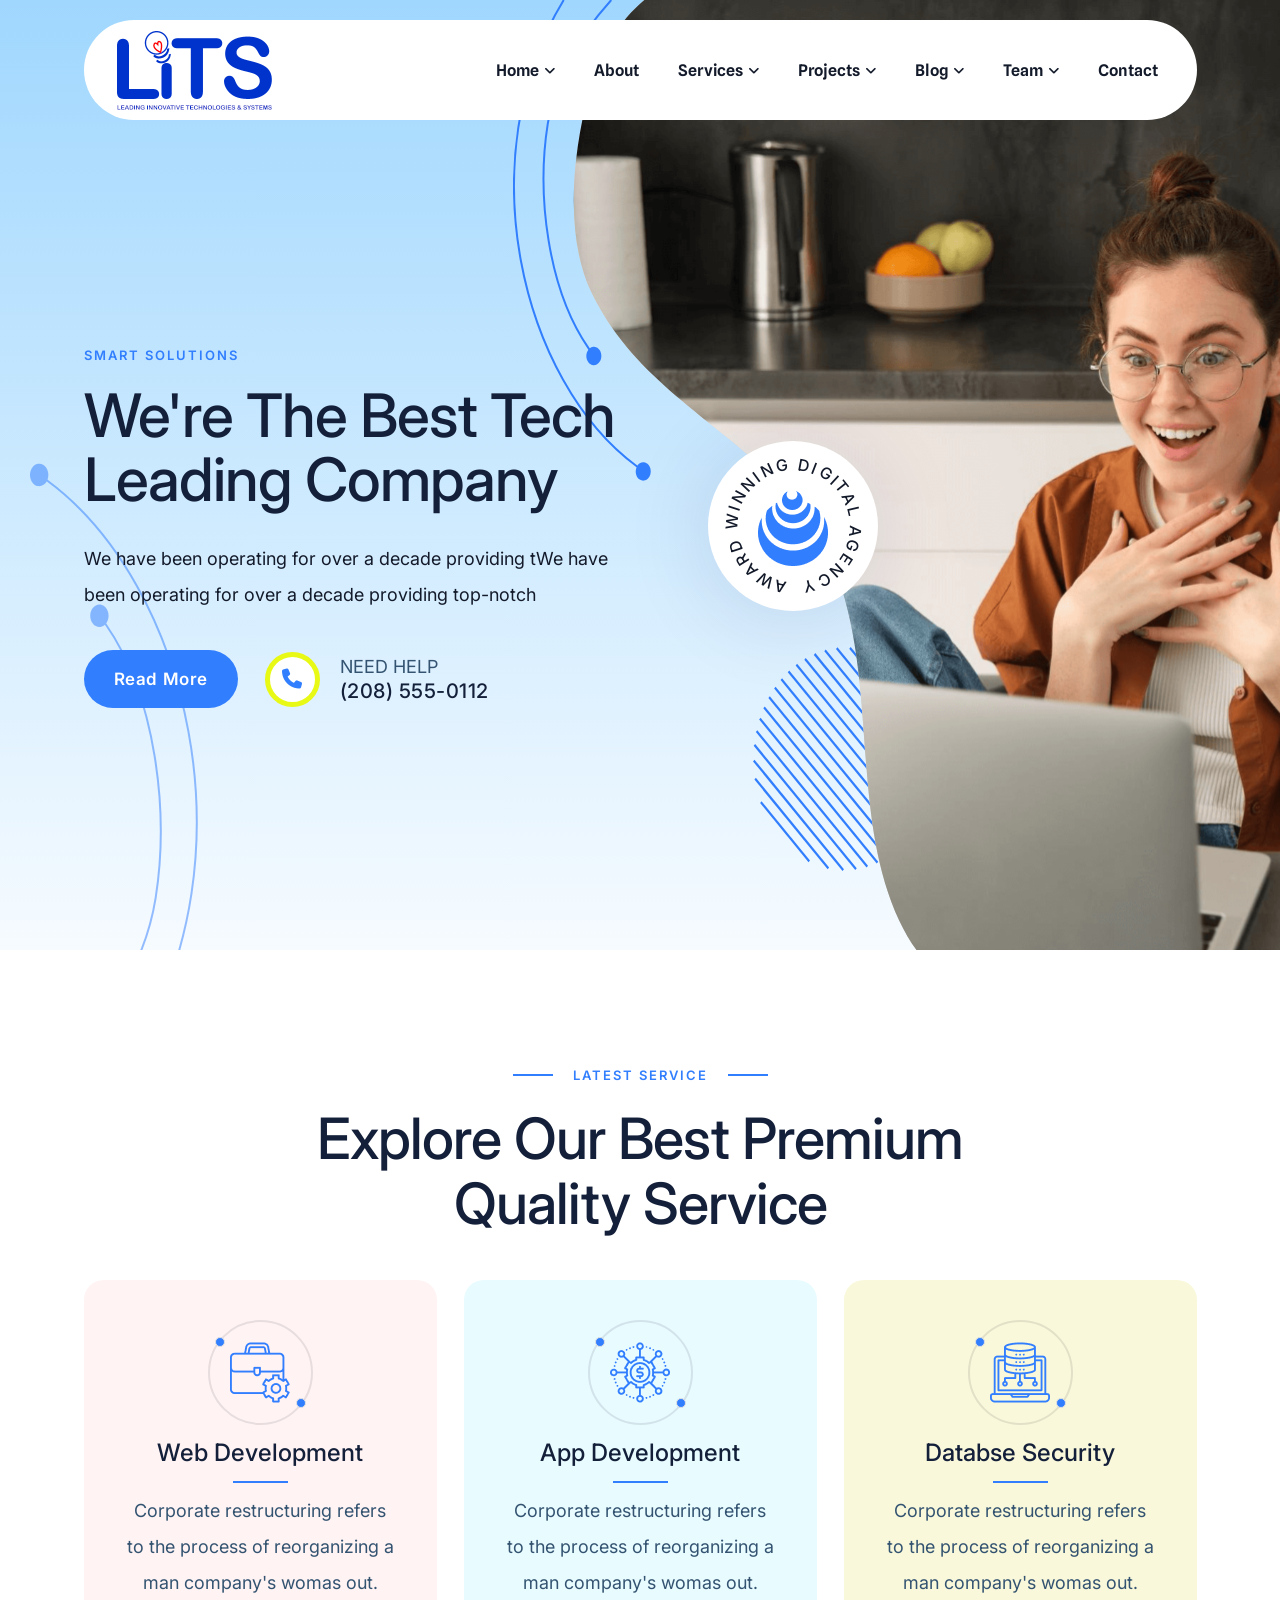
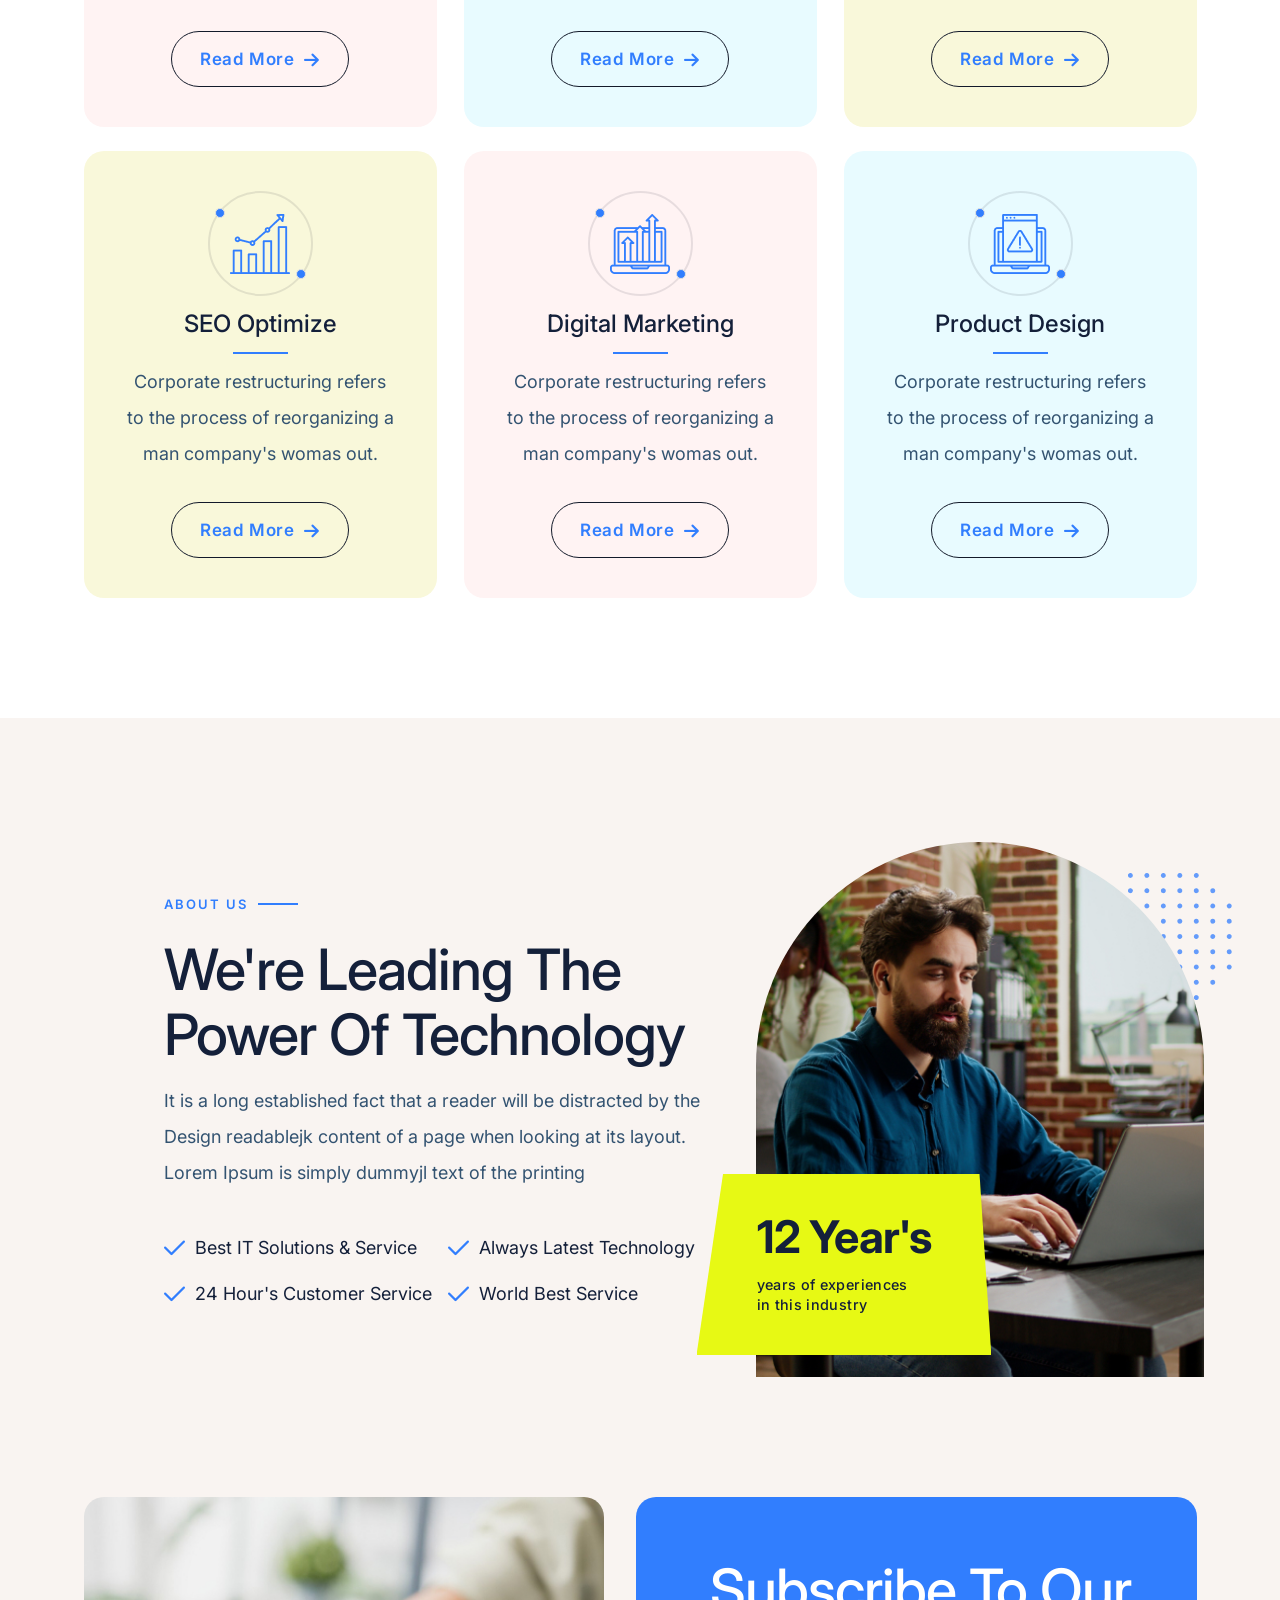
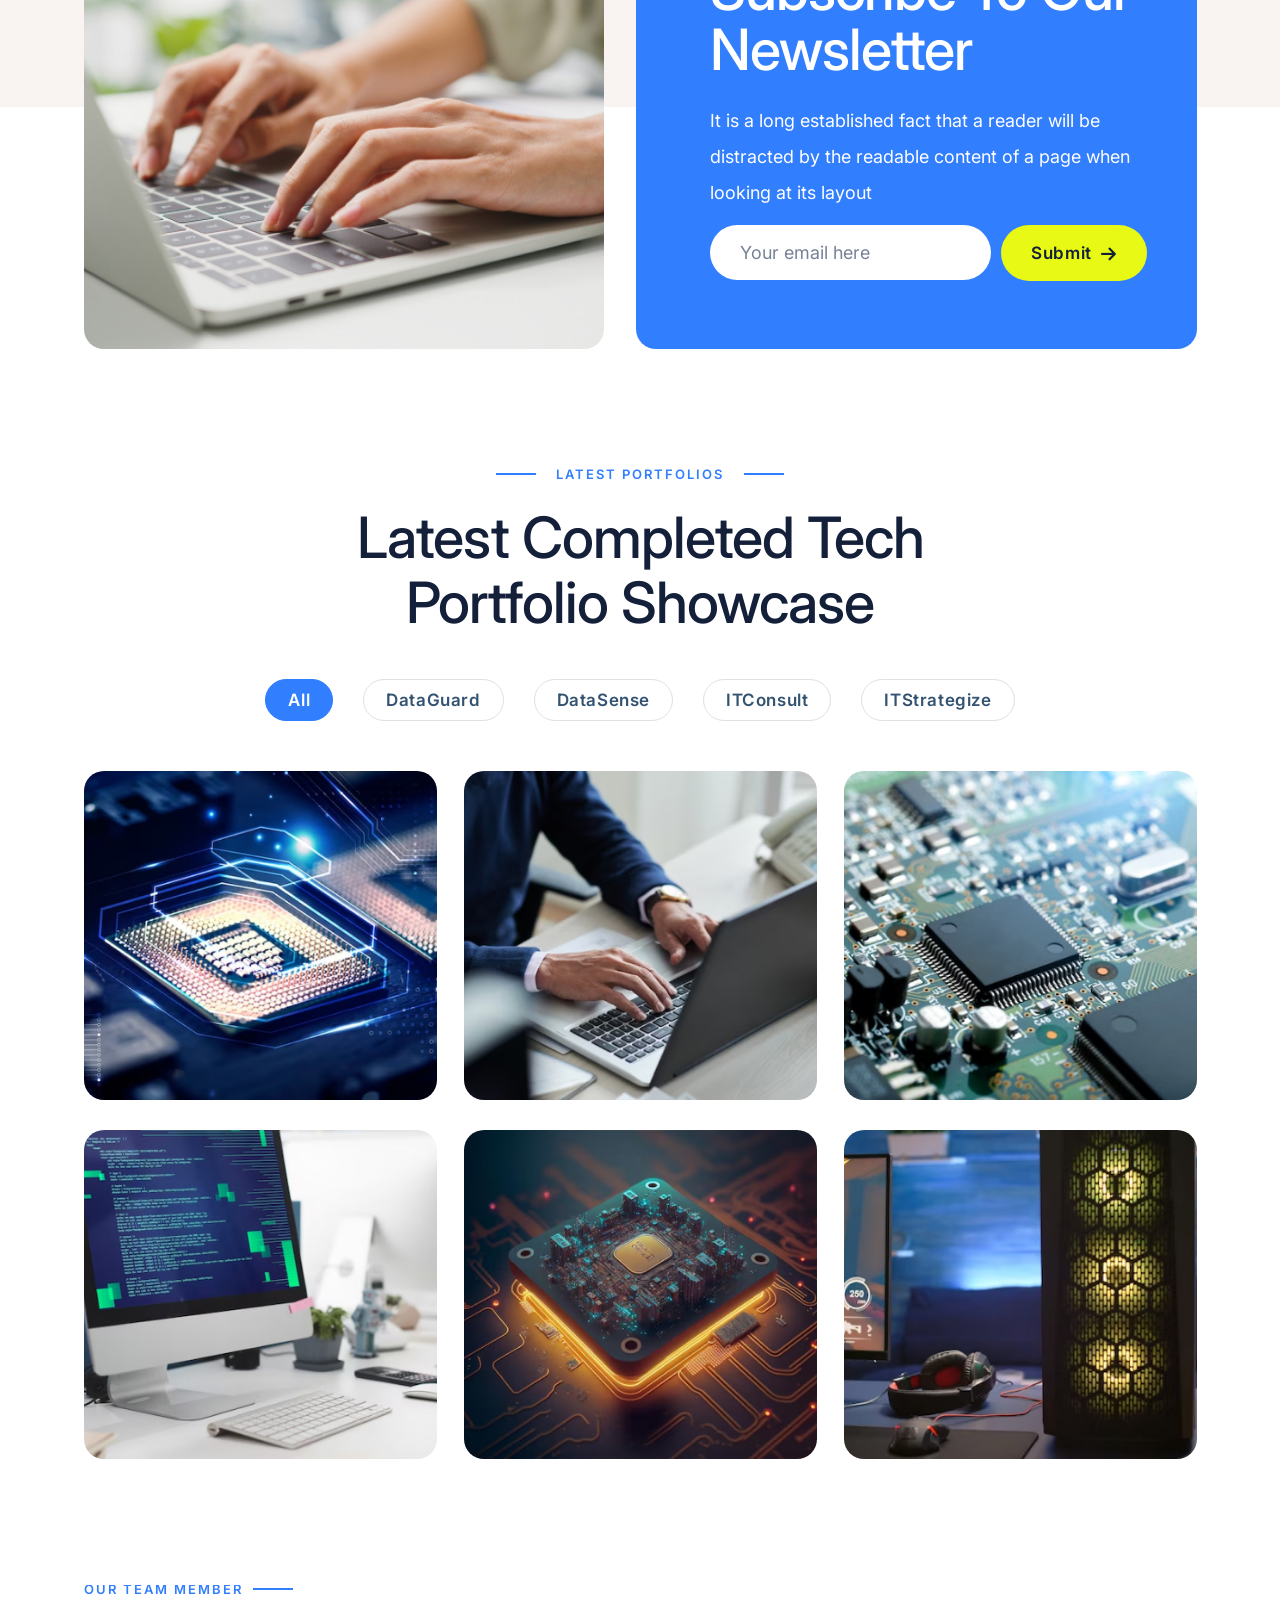
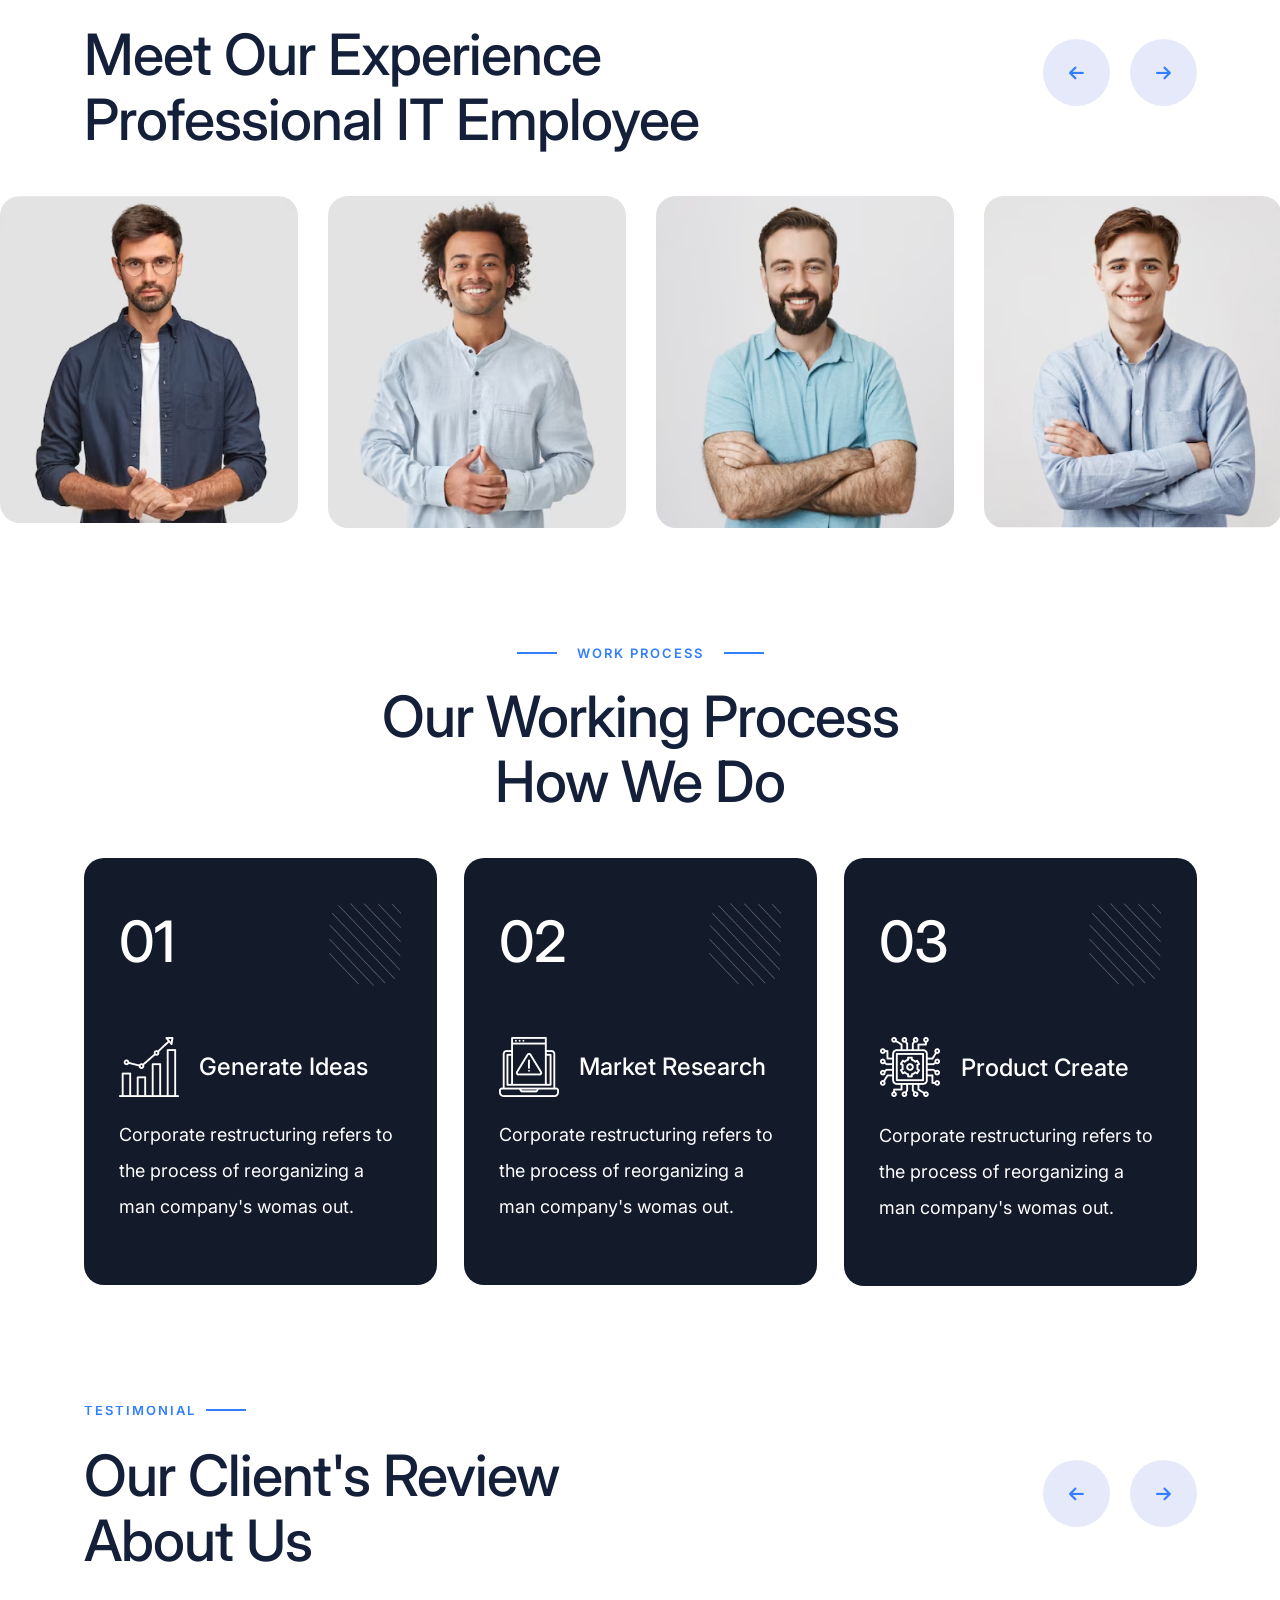
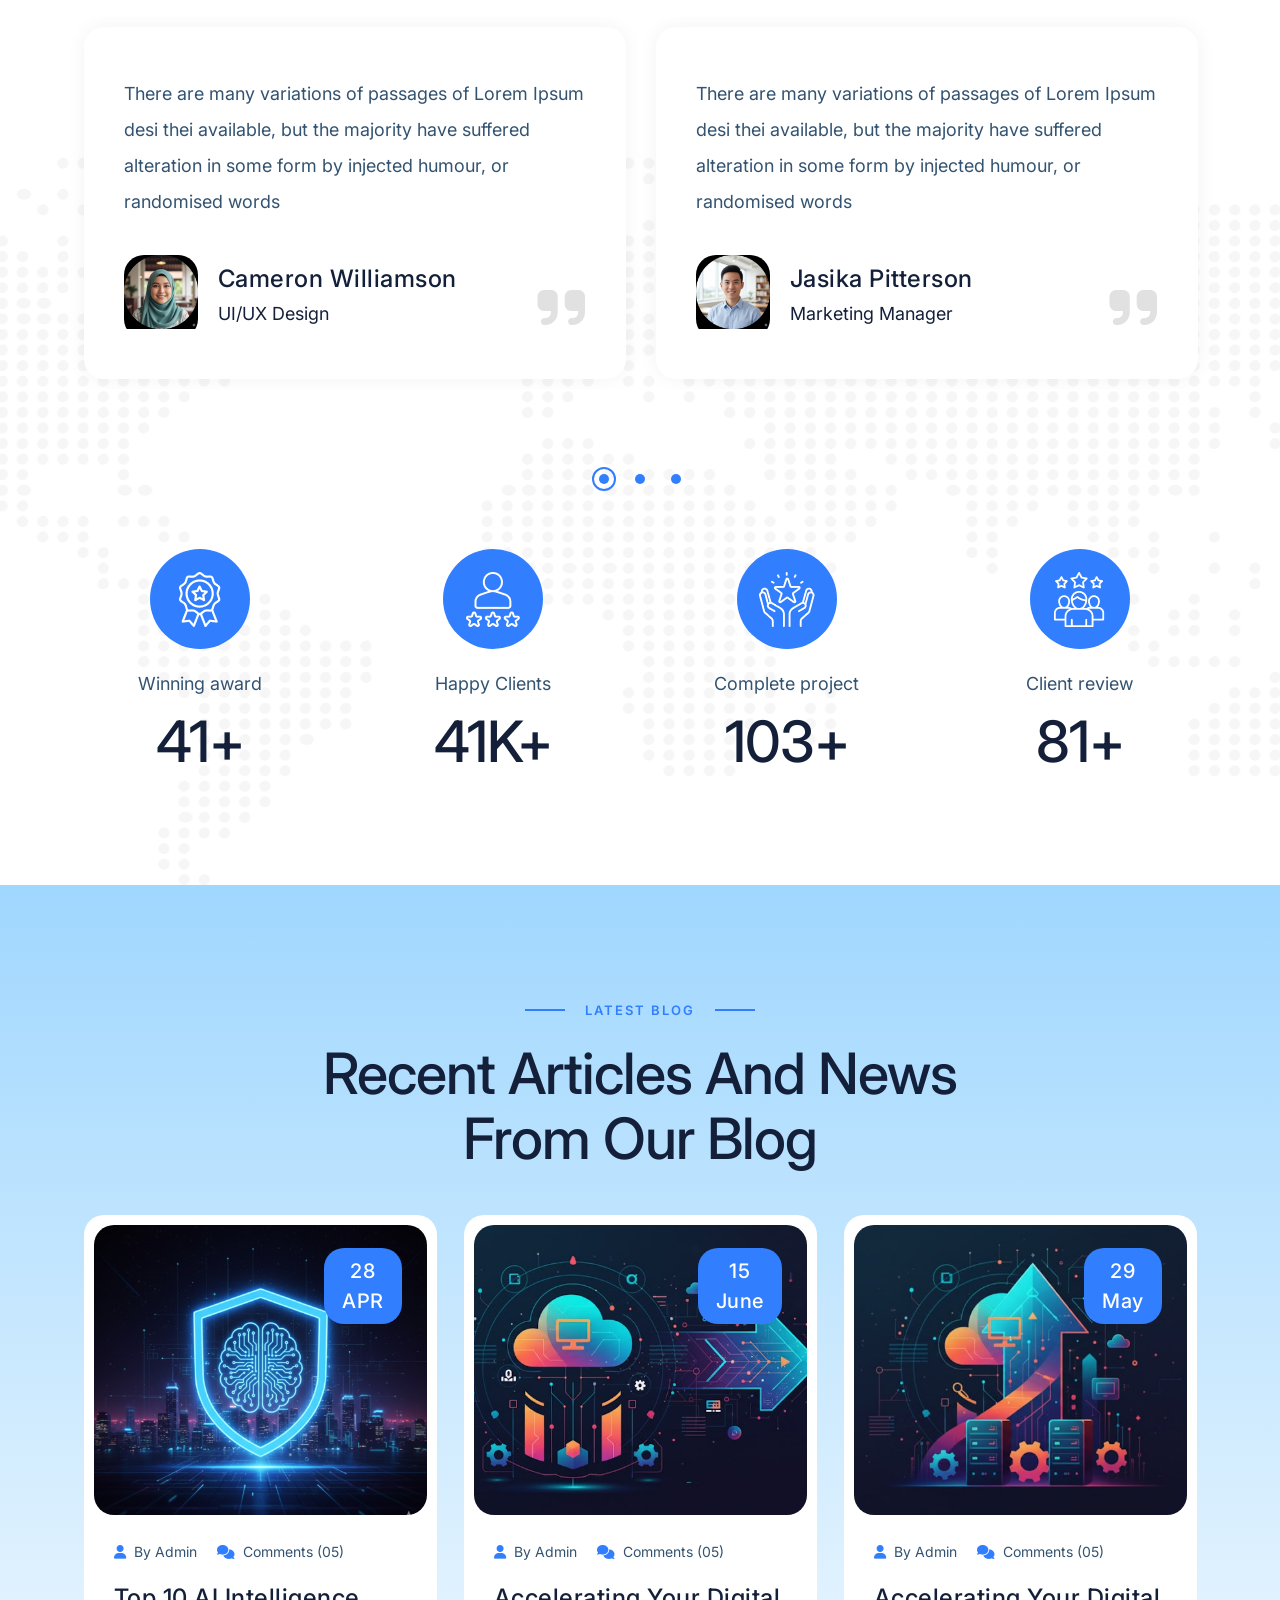
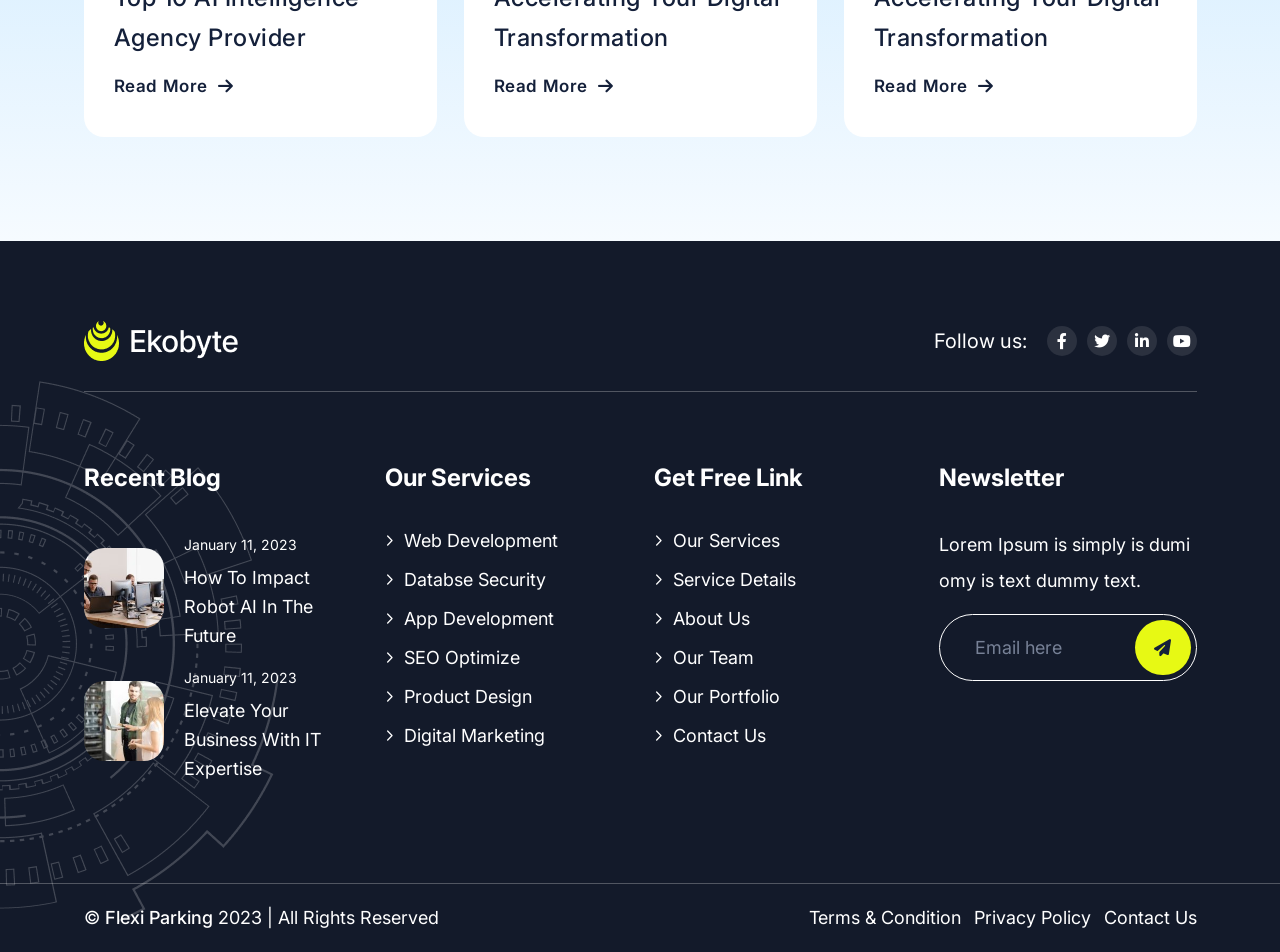
<file: index.html>
<!DOCTYPE html>
<html dir="ltr" lang="zxx">
  <head>
    <meta name="viewport" content="width=device-width,initial-scale=1.0" />
    <meta charset="utf-8" />
    <meta
      name="description"
      content="Flexi Parking - IT Service & Technology HTML5 Template"
    />
    <meta
      name="keywords"
      content="business, html technology, html5 template, it service, it solution, technology, creative studio"
    />
    <meta name="author" content="ThemeEarth" />

    <title>Flexi Parking - IT Service & Technology HTML5 Template</title>

    <link rel="icon" type="image/png" href="images/logo/favicon.png" />

    <link rel="apple-touch-icon" href="images/logo/apple-touch-icon.png" />
    <link
      rel="apple-touch-icon"
      sizes="57x57"
      href="images/logo/apple-touch-icon-57x57.png"
    />
    <link
      rel="apple-touch-icon"
      sizes="72x72"
      href="images/logo/apple-touch-icon-72x72.png"
    />
    <link
      rel="apple-touch-icon"
      sizes="76x76"
      href="images/logo/apple-touch-icon-76x76.png"
    />
    <link
      rel="apple-touch-icon"
      sizes="114x114"
      href="images/logo/apple-touch-icon-114x114.png"
    />
    <link
      rel="apple-touch-icon"
      sizes="120x120"
      href="images/logo/apple-touch-icon-120x120.png"
    />
    <link
      rel="apple-touch-icon"
      sizes="144x144"
      href="images/logo/apple-touch-icon-144x144.png"
    />
    <link
      rel="apple-touch-icon"
      sizes="152x152"
      href="images/logo/apple-touch-icon-152x152.png"
    />
    <link
      rel="apple-touch-icon"
      sizes="180x180"
      href="images/logo/apple-touch-icon-180x180.png"
    />

    <link rel="preconnect" href="https://fonts.googleapis.com" />
    <link rel="preconnect" href="https://fonts.gstatic.com" crossorigin />
    <link
      href="https://fonts.googleapis.com/css2?family=DM+Sans:opsz@9..40&family=Inter:wght@400;500;600;700&family=Spline+Sans:wght@400;500;600;700&display=swap"
      rel="stylesheet"
    />

    <link rel="stylesheet" href="css/bootstrap.min.css" />
    <link rel="stylesheet" href="css/fontawesome.min.css" />
    <link rel="stylesheet" href="css/magnific-popup.css" />
    <link rel="stylesheet" href="css/slick.css" />
    <link rel="stylesheet" href="css/meanmenu.css" />
    <link rel="stylesheet" href="css/nice-select.css" />
    <link rel="stylesheet" href="css/animate.css" />
    <link rel="stylesheet" href="css/style.css" />

    <!--[if lt IE 9]>
      <script src="https://oss.maxcdn.com/html5shiv/3.7.2/html5shiv.min.js"></script>
      <script src="https://oss.maxcdn.com/respond/1.4.2/respond.min.js"></script>
    <![endif]-->
  </head>

  <body>
    <!-- Preloader Start !-->
    <div id="preloader">
      <div id="preloader-status">
        <div class="preloader-image">
          <img src="images/icon/preloader.gif" alt="preeloader" />
        </div>
      </div>
    </div>
    <!-- Preloader End !-->
    <!-- Header Start !-->
    <header class="header-area style-2">
      <!-- Header Nav Menu Start -->
      <div class="te-header-menu-area te-sticky-header">
        <div class="container">
          <div class="container">
            <div class="row menu-wrapper">
              <div
                class="col-xl-3 col-lg-3 col-md-6 col-6 d-flex align-items-center"
              >
                <div class="te-logo">
                  <a href="index.html" class="te-standard-logo">
                    <img src="images/logo/logo.png" alt="logo" />
                  </a>
                  <a href="index.html" class="te-sticky-logo">
                    <img src="images/logo/logo.png" alt="logo" />
                  </a>
                  <a href="index.html" class="te-retina-logo">
                    <img src="images/logo/logo.png" alt="logo" />
                  </a>
                </div>
              </div>
              <div
                class="col-xl-9 col-lg-9 col-md-6 col-6 d-flex align-items-center justify-content-end"
              >
                <div class="te-menu d-inline-block">
                  <nav id="main-menu" class="te-main-menu">
                    <ul>
                      <li class="dropdown active">
                        <a href="index.html">Home</a>
                        <ul>
                          <li><a href="index.html">Home Page 1</a></li>
                          <li><a href="index-2.html">Home Page 2</a></li>
                        </ul>
                      </li>
                      <li><a href="about.html">About</a></li>
                      <li class="dropdown">
                        <a href="service.html">Services</a>
                        <ul class="te-submenu">
                          <li><a href="service.html">Service Page</a></li>
                          <li>
                            <a href="service-details.html"
                              >Service Details Page</a
                            >
                          </li>
                        </ul>
                      </li>
                      <li class="dropdown">
                        <a href="project.html">Projects</a>
                        <ul class="te-submenu">
                          <li><a href="project.html">Project Page</a></li>
                          <li>
                            <a href="project-details.html"
                              >Project Details Page</a
                            >
                          </li>
                        </ul>
                      </li>
                      <li class="dropdown">
                        <a href="blog.html">Blog</a>
                        <ul class="te-submenu">
                          <li><a href="blog.html">Blog Page</a></li>
                          <li>
                            <a href="blog-details.html">Blog Details Page</a>
                          </li>
                        </ul>
                      </li>
                      <li class="dropdown">
                        <a href="team-member.html">Team</a>
                        <ul class="te-submenu">
                          <li><a href="team-member.html">Team Page</a></li>
                          <li>
                            <a href="team-details.html">Team Details Page</a>
                          </li>
                        </ul>
                      </li>
                      <li><a href="contact.html">Contact</a></li>
                    </ul>
                  </nav>
                </div>
                <!-- Header Button Start !-->
                <div class="te-header-btn">
                  <a href="#" class="te-quote-btn"
                    >Get a quote <i class="fa-solid fa-arrow-right"></i
                  ></a>
                </div>

                <!-- Header Button Start !-->
                <!-- Mobile Menu Toggle Button Start !-->
                <div class="te-mobile-menu-bar d-lg-none text-end">
                  <a href="#" class="te-mobile-menu-toggle-btn"
                    ><i class="fal fa-bars"></i
                  ></a>
                </div>
                <!-- Mobile Menu Toggle Button End !-->
              </div>
            </div>
          </div>
        </div>
      </div>
      <!-- Header Nav Menu End -->
    </header>
    <!-- Header End !-->
    <!-- Menu sidebar Section Start -->
    <div class="te-menu-sidebar-area">
      <div class="te-menu-sidebar-wrapper">
        <div class="te-menu-sidebar-close">
          <button class="te-menu-sidebar-close-btn" id="menu_sidebar_close_btn">
            <i class="fal fa-times"></i>
          </button>
        </div>
        <div class="te-menu-sidebar-content">
          <div class="te-menu-sidebar-logo">
            <a href="index.html">
              <img src="images/logo/logo.png" alt="logo" />
            </a>
          </div>
          <div class="te-mobile-nav-menu"></div>
          <div class="te-menu-sidebar-content">
            <div class="te-menu-sidebar-single-widget">
              <h5 class="te-menu-sidebar-title">Contact Info</h5>
              <div class="te-header-contact-info">
                <span
                  ><i class="fa-solid fa-location-dot"></i>6391 Elgin St.
                  Celina, 10299</span
                >
                <span
                  ><a href="mailto:info@example.com"
                    ><i class="fa-solid fa-envelope"></i>info@example.com</a
                  >
                </span>
                <span
                  ><a href="tel:+123-456-7890"
                    ><i class="fa-solid fa-phone"></i>+123-456-7890</a
                  ></span
                >
              </div>
              <div class="te-social-profile">
                <a href="#"><i class="fa-brands fa-facebook-f"></i></a>
                <a href="#"><i class="fa-brands fa-twitter"></i></a>
                <a href="#"><i class="fa-brands fa-linkedin-in"></i></a>
                <a href="#"><i class="fa-brands fa-youtube"></i></a>
              </div>
            </div>
          </div>
        </div>
      </div>
    </div>
    <!-- Menu sidebar Section Start -->
    <div class="te-body-overlay"></div>

    <!-- Slider Section Start !-->
    <div class="slider-area style-2">
      <div class="te-slider-wrapper">
        <!-- single slider start -->
        <div class="te-single-slider-wrapper">
          <div class="te-single-slider">
            <div class="slider-left-shape">
              <svg
                width="168"
                height="587"
                viewBox="0 0 168 587"
                fill="none"
                xmlns="http://www.w3.org/2000/svg"
              >
                <g opacity="0.5">
                  <path
                    d="M69.0979 152.302C71.3005 155.136 73.4462 158.048 75.5349 161.041C125.519 232.889 139.417 347.998 125.604 435.042C116.68 491.246 87.3605 542.545 48.1656 586"
                    stroke="#317EFE"
                    stroke-width="2"
                    stroke-miterlimit="10"
                  />
                  <path
                    d="M75.8862 144.815C74.6037 143.248 72.9701 142.181 71.192 141.749C69.4138 141.317 67.5709 141.54 65.8962 142.389C64.2215 143.238 62.7902 144.676 61.7832 146.52C60.7762 148.364 60.2387 150.531 60.2387 152.749C60.2387 154.966 60.7762 157.134 61.7832 158.978C62.7902 160.822 64.2215 162.259 65.8962 163.108C67.5709 163.957 69.4138 164.18 71.192 163.748C72.9701 163.316 74.6037 162.249 75.8862 160.682C76.7384 159.641 77.4144 158.404 77.8757 157.043C78.337 155.681 78.5744 154.222 78.5744 152.749C78.5744 151.275 78.337 149.816 77.8757 148.455C77.4144 147.094 76.7384 145.857 75.8862 144.815Z"
                    fill="#317EFE"
                  />
                  <path
                    d="M8.77362 11.6633C11.5776 13.5572 14.3695 15.5257 17.1125 17.5388C157.873 121.106 223.437 393.332 106.109 586"
                    stroke="#317EFE"
                    stroke-width="2"
                    stroke-miterlimit="10"
                  />
                  <path
                    d="M13.4814 2.05719C11.8812 1.01363 10.064 0.574006 8.25949 0.793949C6.45499 1.01389 4.74427 1.88347 3.34385 3.29276C1.94344 4.70205 0.916225 6.58774 0.392031 8.71125C-0.132163 10.8348 -0.129725 13.1007 0.399025 15.2225C0.927775 17.3443 1.95902 19.2267 3.36246 20.6315C4.76589 22.0363 6.47849 22.9005 8.28345 23.1146C10.0884 23.3288 11.9047 22.8833 13.5027 21.8346C15.1007 20.7859 16.4086 19.1811 17.2608 17.2231C18.4031 14.5988 18.6466 11.527 17.9379 8.68304C17.2292 5.83911 15.6262 3.45589 13.4814 2.05719Z"
                    fill="#317EFE"
                  />
                </g>
              </svg>
            </div>
            <div class="slider-feature-img">
              <div class="company-award">
                <div class="circle-rotate-wrapper">
                  <div class="circle-rotate-inner">
                    <div
                      class="circle-rotate-text"
                      data-circle-text='{"radius": 90, "forceWidth": true,"forceHeight": true}'
                    >
                      Award Winning Digital Agency
                    </div>
                  </div>
                </div>

                <span class="icon">
                  <img src="images/logo/favicon.png" alt="image" />
                </span>
              </div>
              <div class="slider-feature-img-overlay"></div>
              <svg
                width="907"
                height="951"
                viewBox="0 0 907 951"
                fill="none"
                xmlns="http://www.w3.org/2000/svg"
                xmlns:xlink="http://www.w3.org/1999/xlink"
              >
                <path
                  d="M1047.79 0V950.431H343.77C337.123 941.336 331.22 931.279 326.167 920.438C277.73 815.952 304.515 687.491 264.597 576.485C216.07 441.529 78.668 417.835 18.3071 292.089C-8.02125 237.229 -0.935242 156.008 15.1807 95.1532C27.0236 50.4328 46.8482 20.6233 71.3312 0.0366947L1047.79 0Z"
                  fill="#D9D9D9"
                />
                <path
                  d="M1047.79 0V950.431H343.77C337.123 941.336 331.22 931.279 326.167 920.438C277.73 815.952 304.515 687.491 264.597 576.485C216.07 441.529 78.668 417.835 18.3071 292.089C-8.02125 237.229 -0.935242 156.008 15.1807 95.1532C27.0236 50.4328 46.8482 20.6233 71.3312 0.0366947L1047.79 0Z"
                  fill="url(#pattern0_1224_35)"
                />
                <defs>
                  <pattern
                    id="pattern0_1224_35"
                    patternContentUnits="objectBoundingBox"
                    width="1"
                    height="1"
                  >
                    <use
                      xlink:href="#image0_1224_35"
                      transform="matrix(0.000680485 0 0 0.000749625 -0.180485 0)"
                    />
                  </pattern>
                  <image
                    id="image0_1224_35"
                    width="2000"
                    height="1334"
                    xlink:href="images/slider/slider-img.png"
                  />
                </defs>
              </svg>

              <div class="slider-right-shape">
                <svg
                  width="138"
                  height="481"
                  viewBox="0 0 138 481"
                  fill="none"
                  xmlns="http://www.w3.org/2000/svg"
                >
                  <path
                    d="M130.574 471.106C128.274 469.552 125.984 467.938 123.734 466.286C8.27369 381.335 -45.5063 158.038 50.7337 0"
                    stroke="#317EFE"
                    stroke-width="2"
                    stroke-miterlimit="10"
                  />
                  <path
                    d="M75.5234 362.485C76.5754 363.771 77.9154 364.646 79.3739 365C80.8324 365.354 82.3441 365.172 83.7178 364.475C85.0915 363.779 86.2656 362.6 87.0916 361.087C87.9175 359.575 88.3584 357.797 88.3584 355.978C88.3584 354.159 87.9175 352.381 87.0916 350.868C86.2656 349.356 85.0915 348.177 83.7178 347.48C82.3441 346.784 80.8324 346.601 79.3739 346.955C77.9154 347.31 76.5754 348.185 75.5234 349.47C74.8244 350.325 74.2698 351.339 73.8915 352.456C73.5131 353.572 73.3184 354.769 73.3184 355.978C73.3184 357.187 73.5131 358.383 73.8915 359.5C74.2698 360.617 74.8244 361.631 75.5234 362.485Z"
                    fill="#317EFE"
                  />
                  <path
                    d="M81.0924 355.745C79.2857 353.421 77.5257 351.032 75.8124 348.577C34.8124 289.643 23.4123 195.224 34.7423 123.825C42.0623 77.7225 66.1123 35.6442 98.2623 0"
                    stroke="#317EFE"
                    stroke-width="2"
                    stroke-miterlimit="10"
                  />
                  <path
                    d="M126.713 479.582C128.025 480.438 129.516 480.799 130.996 480.618C132.476 480.438 133.879 479.725 135.028 478.569C136.177 477.413 137.019 475.866 137.449 474.124C137.879 472.382 137.877 470.524 137.444 468.783C137.01 467.043 136.164 465.499 135.013 464.346C133.862 463.194 132.457 462.485 130.976 462.31C129.496 462.134 128.006 462.499 126.695 463.359C125.385 464.22 124.312 465.536 123.613 467.142C122.676 469.295 122.476 471.814 123.057 474.147C123.639 476.48 124.953 478.435 126.713 479.582Z"
                    fill="#317EFE"
                  />
                </svg>
              </div>

              <div class="slider-circle-shape">
                <svg
                  width="183"
                  height="224"
                  viewBox="0 0 183 224"
                  fill="none"
                  xmlns="http://www.w3.org/2000/svg"
                >
                  <path
                    d="M135.199 13.0347L133.742 14.8164L170.964 60.3467L172.421 58.565L135.199 13.0347Z"
                    fill="#317EFE"
                  />
                  <path
                    d="M113.478 2.92912L112.021 4.71094L179.211 86.8973L180.667 85.1155L113.478 2.92912Z"
                    fill="#317EFE"
                  />
                  <path
                    d="M97.7145 0.0765765L96.2578 1.8584L181.542 106.179L182.999 104.397L97.7145 0.0765765Z"
                    fill="#317EFE"
                  />
                  <path
                    d="M84.4468 0.291526L82.9902 2.07324L181.37 122.412L182.827 120.63L84.4468 0.291526Z"
                    fill="#317EFE"
                  />
                  <path
                    d="M72.7593 2.46047L71.3027 4.24219L179.589 136.699L181.046 134.917L72.7593 2.46047Z"
                    fill="#317EFE"
                  />
                  <path
                    d="M62.2925 6.09719L60.8359 7.87891L176.632 149.521L178.088 147.739L62.2925 6.09719Z"
                    fill="#317EFE"
                  />
                  <path
                    d="M52.777 10.9174L51.3203 12.6992L172.674 161.14L174.131 159.358L52.777 10.9174Z"
                    fill="#317EFE"
                  />
                  <path
                    d="M44.1266 16.7563L42.6699 18.5381L167.891 171.71L169.348 169.928L44.1266 16.7563Z"
                    fill="#317EFE"
                  />
                  <path
                    d="M36.2321 23.5756L34.7754 25.3574L162.337 181.392L163.794 179.61L36.2321 23.5756Z"
                    fill="#317EFE"
                  />
                  <path
                    d="M29.0503 31.273L27.5938 33.0547L156.068 190.205L157.525 188.423L29.0503 31.273Z"
                    fill="#317EFE"
                  />
                  <path
                    d="M22.5835 39.7681L21.127 41.5498L149.099 198.086L150.556 196.305L22.5835 39.7681Z"
                    fill="#317EFE"
                  />
                  <path
                    d="M16.8122 49.1713L15.3555 50.9531L141.418 205.154L142.875 203.372L16.8122 49.1713Z"
                    fill="#317EFE"
                  />
                  <path
                    d="M11.7926 59.4496L10.3359 61.2314L132.991 211.264L134.447 209.482L11.7926 59.4496Z"
                    fill="#317EFE"
                  />
                  <path
                    d="M7.59722 70.7886L6.14062 72.5703L123.754 216.435L125.21 214.654L7.59722 70.7886Z"
                    fill="#317EFE"
                  />
                  <path
                    d="M4.30425 83.2212L2.84766 85.0029L113.566 220.435L115.023 218.653L4.30425 83.2212Z"
                    fill="#317EFE"
                  />
                  <path
                    d="M2.15785 97.0297L0.701172 98.8115L102.27 223.051L103.727 221.269L2.15785 97.0297Z"
                    fill="#317EFE"
                  />
                  <path
                    d="M1.45668 112.63L0 114.412L89.5268 223.922L90.9835 222.14L1.45668 112.63Z"
                    fill="#317EFE"
                  />
                  <path
                    d="M2.87856 130.83L1.42188 132.612L74.6499 222.185L76.1065 220.403L2.87856 130.83Z"
                    fill="#317EFE"
                  />
                  <path
                    d="M8.57574 154.229L7.11914 156.011L55.5276 215.224L56.9842 213.443L8.57574 154.229Z"
                    fill="#317EFE"
                  />
                </svg>
              </div>
            </div>
            <div class="container h-100 align-self-center">
              <div class="row h-100">
                <div class="col-lg-6 col-md-6 align-self-center mt-5">
                  <div class="te-slider-content-wrapper">
                    <div class="te-slider-content">
                      <span class="te-slider-short-title">Smart Solutions</span>
                      <h1 class="te-slider-title">
                        We're The Best Tech Leading Company
                      </h1>
                      <p class="te-slider-short-desc">
                        We have been operating for over a decade providing tWe
                        have been operating for over a decade providing
                        top-notch
                      </p>
                      <div class="te-slider-btn-wrapper">
                        <a href="about.html" class="te-theme-btn">Read More</a>
                        <a href="tel:88+0123456789" class="te-call-btn">
                          <div class="te-icon">
                            <i class="fa-solid fa-phone"></i>
                          </div>
                          <div class="te-content">
                            <span class="te-title">NEED HELP</span>
                            <span class="te-text">(208) 555-0112</span>
                          </div>
                        </a>
                      </div>
                    </div>
                  </div>
                </div>
              </div>
            </div>
          </div>
        </div>
        <!-- single slider end -->
      </div>
    </div>
    <!-- Slider Section End !-->

    <!-- Feature Area Start-->
    <div class="feature-area style-2">
      <div class="container">
        <div class="feature-area-wrapper">
          <div class="row">
            <div class="col-12">
              <div class="te-section-title justify-content-center text-center">
                <div class="te-section-content">
                  <div>
                    <span class="short-title">Latest service</span>
                  </div>
                  <h2 class="title">
                    Explore Our Best Premium <br />
                    Quality Service
                  </h2>
                </div>
              </div>
            </div>
          </div>
          <div class="row">
            <!-- single te-info-card start -->
            <div class="col-md-6 col-lg-4">
              <div class="te-info-card red-100">
                <div class="te-info-card-inner">
                  <div class="te-content-wrapper">
                    <div class="te-title-wrapper">
                      <div class="icon">
                        <img
                          src="images/icon/frame.png"
                          alt="Simplifying success"
                        />
                      </div>
                      <h3 class="title"><a href="#">Web Development</a></h3>
                      <div class="divider"></div>
                    </div>
                    <div class="content">
                      <p class="desc">
                        Corporate restructuring refers to the process of
                        reorganizing a man company's womas out.
                      </p>
                      <div class="te-read-more">
                        <a href="service-details.html" class="te-theme-btn"
                          >read more <i class="fa fa-solid fa-arrow-right"></i
                        ></a>
                      </div>
                    </div>
                  </div>
                </div>
              </div>
            </div>
            <!-- single te-info-card End-->
            <!-- single te-info-card start -->
            <div class="col-md-6 col-lg-4">
              <div class="te-info-card skye-100">
                <div class="te-info-card-inner">
                  <div class="te-content-wrapper">
                    <div class="te-title-wrapper">
                      <div class="icon">
                        <img
                          src="images/icon/driven.png"
                          alt="Driven by innovation"
                        />
                      </div>
                      <h3 class="title"><a href="#">App Development</a></h3>
                      <div class="divider"></div>
                    </div>
                    <div class="content">
                      <p class="desc">
                        Corporate restructuring refers to the process of
                        reorganizing a man company's womas out.
                      </p>
                      <div class="te-read-more">
                        <a href="service-details.html" class="te-theme-btn"
                          >read more <i class="fa fa-solid fa-arrow-right"></i
                        ></a>
                      </div>
                    </div>
                  </div>
                </div>
              </div>
            </div>
            <!-- single te-info-card End-->
            <!-- single te-info-card start -->
            <div class="col-md-6 col-lg-4">
              <div class="te-info-card orange-100">
                <div class="te-info-card-inner">
                  <div class="te-content-wrapper">
                    <div class="te-title-wrapper">
                      <div class="icon">
                        <img
                          src="images/icon/powered.png"
                          alt="Driven by innovation"
                        />
                      </div>
                      <h3 class="title"><a href="#">Databse Security</a></h3>
                      <div class="divider"></div>
                    </div>
                    <div class="content">
                      <p class="desc">
                        Corporate restructuring refers to the process of
                        reorganizing a man company's womas out.
                      </p>
                      <div class="te-read-more">
                        <a href="service-details.html" class="te-theme-btn"
                          >read more <i class="fa fa-solid fa-arrow-right"></i
                        ></a>
                      </div>
                    </div>
                  </div>
                </div>
              </div>
            </div>
            <!-- single te-info-card End-->
            <!-- single te-info-card start -->
            <div class="col-md-6 col-lg-4">
              <div class="te-info-card orange-100">
                <div class="te-info-card-inner">
                  <div class="te-content-wrapper">
                    <div class="te-title-wrapper">
                      <div class="icon">
                        <img
                          src="images/icon/line-bar.png"
                          alt="SEO Optimize"
                        />
                      </div>
                      <h3 class="title"><a href="#">SEO Optimize</a></h3>
                      <div class="divider"></div>
                    </div>
                    <div class="content">
                      <p class="desc">
                        Corporate restructuring refers to the process of
                        reorganizing a man company's womas out.
                      </p>
                      <div class="te-read-more">
                        <a href="service-details.html" class="te-theme-btn"
                          >read more <i class="fa fa-solid fa-arrow-right"></i
                        ></a>
                      </div>
                    </div>
                  </div>
                </div>
              </div>
            </div>
            <!-- single te-info-card End-->
            <!-- single te-info-card start -->
            <div class="col-md-6 col-lg-4">
              <div class="te-info-card red-100">
                <div class="te-info-card-inner">
                  <div class="te-content-wrapper">
                    <div class="te-title-wrapper">
                      <div class="icon">
                        <img
                          src="images/icon/data-center.png"
                          alt="Digital Marketing"
                        />
                      </div>
                      <h3 class="title"><a href="#">Digital Marketing</a></h3>
                      <div class="divider"></div>
                    </div>
                    <div class="content">
                      <p class="desc">
                        Corporate restructuring refers to the process of
                        reorganizing a man company's womas out.
                      </p>
                      <div class="te-read-more">
                        <a href="service-details.html" class="te-theme-btn"
                          >read more <i class="fa fa-solid fa-arrow-right"></i
                        ></a>
                      </div>
                    </div>
                  </div>
                </div>
              </div>
            </div>
            <!-- single te-info-card End-->
            <!-- single te-info-card start -->
            <div class="col-md-6 col-lg-4">
              <div class="te-info-card skye-100">
                <div class="te-info-card-inner">
                  <div class="te-content-wrapper">
                    <div class="te-title-wrapper">
                      <div class="icon">
                        <img
                          src="images/icon/product.png"
                          alt="Product Design"
                        />
                      </div>
                      <h3 class="title"><a href="#">Product Design</a></h3>
                      <div class="divider"></div>
                    </div>
                    <div class="content">
                      <p class="desc">
                        Corporate restructuring refers to the process of
                        reorganizing a man company's womas out.
                      </p>
                      <div class="te-read-more">
                        <a href="service-details.html" class="te-theme-btn"
                          >read more <i class="fa fa-solid fa-arrow-right"></i
                        ></a>
                      </div>
                    </div>
                  </div>
                </div>
              </div>
            </div>
            <!-- single te-info-card End-->
          </div>
        </div>
      </div>
    </div>
    <!-- Feature Area End !-->
    <!-- About Us Area Start !-->
    <div class="about-us-area style-2">
      <div class="container">
        <div class="row">
          <div
            class="col-xxl-6 col-xl-7 col-lg-6 align-self-center order-2 order-lg-1"
          >
            <div class="te-about-info-card">
              <div class="te-about-info-content">
                <div class="te-section-title">
                  <div class="te-section-content">
                    <div>
                      <span class="short-title only-divider">ABOUT US</span>
                    </div>
                    <h2 class="title">We're leading The Power Of Technology</h2>
                    <div class="te-section-desc">
                      <p>
                        It is a long established fact that a reader will be
                        distracted by the Design readablejk content of a page
                        when looking at its layout. Lorem Ipsum is simply
                        dummyjl text of the printing
                      </p>
                    </div>
                  </div>
                </div>
                <div class="te-list-item-wrapper">
                  <div class="te-list-item">
                    <span class="icon">
                      <i class="fa-regular fa-check"></i>
                    </span>
                    <span class="text">Best IT Solutions & Service</span>
                  </div>
                  <div class="te-list-item">
                    <span class="icon">
                      <i class="fa-regular fa-check"></i>
                    </span>
                    <span class="text">Always Latest Technology</span>
                  </div>
                  <div class="te-list-item">
                    <span class="icon">
                      <i class="fa-regular fa-check"></i>
                    </span>
                    <span class="text">24 Hour's Customer Service</span>
                  </div>
                  <div class="te-list-item">
                    <span class="icon">
                      <i class="fa-regular fa-check"></i>
                    </span>
                    <span class="text">World Best Service</span>
                  </div>
                </div>
              </div>
            </div>
          </div>
          <div class="col-xxl-6 col-xl-5 col-lg-6 order-1 order-lg-2">
            <div class="te-about-image-card">
              <div class="te-main-img-wrapper text-right">
                <div class="te-main-img-inner">
                  <img
                    class="tilt-animate"
                    src="images/about/about-1.jpg"
                    alt="about card img"
                  />

                  <div class="te-company-foundation-wrapper">
                    <div class="te-company-foundation">
                      <div class="te-counter-wrapper">
                        <h1 class="counter-title">12 Year's</h1>
                      </div>
                      <h6 class="title">
                        years of experiences <br />
                        in this industry
                      </h6>
                    </div>
                  </div>
                  <div class="te-img-card-shape">
                    <img
                      class="tilt-animate"
                      src="images/shape/about-image-one-card-shape.png"
                      alt="about card shape image"
                    />
                  </div>
                </div>
              </div>
            </div>
          </div>
        </div>
      </div>
    </div>
    <!-- About Us Area End !-->
    <!-- Newsletter Section Start-->
    <div class="newsletter-area style-1">
      <div class="container">
        <div class="row">
          <div class="subscribe-area style-1">
            <div class="te-subscribe-inner-area">
              <div
                class="te-subscribe-collumn te-image-bg-collumn"
                style="
                  background-image: url('images/section-bg/subscribe-bg.jpg');
                "
              ></div>
              <div class="te-subscribe-collumn">
                <div class="te-content-wrapper">
                  <h2 class="te-subscribe-title">
                    Subscribe to our newsletter
                  </h2>
                  <p class="text">
                    It is a long established fact that a reader will be
                    distracted by the readable content of a page when looking at
                    its layout
                  </p>
                  <div class="te-subscribe-form-wrapper">
                    <div class="te-subscribe-form-widget">
                      <form>
                        <div class="mc4wp-form-fields">
                          <div class="single-field">
                            <input type="email" placeholder="Your email here" />
                          </div>
                          <button class="submit-btn" type="submit">
                            Submit <i class="fa fa-solid fa-arrow-right"></i>
                          </button>
                        </div>
                      </form>
                    </div>
                  </div>
                </div>
              </div>
            </div>
          </div>
        </div>
      </div>
    </div>
    <!-- Newsletter Section End-->
    <!-- Portfolio Area Start -->
    <div class="portfolio-area style-1">
      <div class="container">
        <div class="row">
          <div class="col-12">
            <div class="te-section-title justify-content-center text-center">
              <div class="te-section-content">
                <div>
                  <span class="short-title">LATEST PORTFOLIOS</span>
                </div>
                <h2 class="title">
                  Latest completed tech <br />
                  Portfolio showcase
                </h2>
              </div>
            </div>
            <ul class="te-portfolio-filter">
              <li class="active" data-filter="*">All</li>
              <li data-filter=".data_guard" class="">DataGuard</li>
              <li data-filter=".data_sense" class="">DataSense</li>
              <li data-filter=".it_consult">ITConsult</li>
              <li data-filter=".it_strategize">ITStrategize</li>
            </ul>
          </div>
        </div>
        <div class="row te-portfolio-isotope-wrapper">
          <div class="col-lg-4 col-sm-6 te-single-isotop data_guard it_consult">
            <div class="te-portfolio-card style-2">
              <div class="image">
                <img src="images/project/p1.jpg" alt="portfolio" />
                <div class="te-content-wrapper">
                  <div class="content">
                    <div class="btn-wrapper">
                      <a href="project-details.html"
                        ><i class="fa-solid fa-arrow-up-right"></i
                      ></a>
                    </div>
                  </div>
                </div>
              </div>
            </div>
          </div>
          <div
            class="col-lg-4 col-sm-6 te-single-isotop it_consult it_strategize"
          >
            <div class="te-portfolio-card style-2">
              <div class="image">
                <img src="images/project/p2.jpg" alt="portfolio" />
                <div class="te-content-wrapper">
                  <div class="content">
                    <div class="btn-wrapper">
                      <a href="project-details.html"
                        ><i class="fa-solid fa-arrow-up-right"></i
                      ></a>
                    </div>
                  </div>
                </div>
              </div>
            </div>
          </div>
          <div
            class="col-lg-4 col-sm-6 te-single-isotop it_strategize data_sense"
          >
            <div class="te-portfolio-card style-2">
              <div class="image">
                <img src="images/project/p3.jpg" alt="portfolio" />
                <div class="te-content-wrapper">
                  <div class="content">
                    <div class="btn-wrapper">
                      <a href="project-details.html"
                        ><i class="fa-solid fa-arrow-up-right"></i
                      ></a>
                    </div>
                  </div>
                </div>
              </div>
            </div>
          </div>
          <div
            class="col-lg-4 col-sm-6 te-single-isotop it_strategize data_sense"
          >
            <div class="te-portfolio-card style-2">
              <div class="image">
                <img src="images/project/p4.jpg" alt="portfolio" />
                <div class="te-content-wrapper">
                  <div class="content">
                    <div class="btn-wrapper">
                      <a href="project-details.html"
                        ><i class="fa-solid fa-arrow-up-right"></i
                      ></a>
                    </div>
                  </div>
                </div>
              </div>
            </div>
          </div>
          <div class="col-lg-4 col-sm-6 te-single-isotop data_sense data_guard">
            <div class="te-portfolio-card style-2">
              <div class="image">
                <img src="images/project/p5.jpg" alt="portfolio" />
                <div class="te-content-wrapper">
                  <div class="content">
                    <div class="btn-wrapper">
                      <a href="project-details.html"
                        ><i class="fa-solid fa-arrow-up-right"></i
                      ></a>
                    </div>
                  </div>
                </div>
              </div>
            </div>
          </div>
          <div class="col-lg-4 col-sm-6 te-single-isotop data_guard">
            <div class="te-portfolio-card style-2">
              <div class="image">
                <img src="images/project/p6.jpg" alt="portfolio" />
                <div class="te-content-wrapper">
                  <div class="content">
                    <div class="btn-wrapper">
                      <a href="project-details.html"
                        ><i class="fa-solid fa-arrow-up-right"></i
                      ></a>
                    </div>
                  </div>
                </div>
              </div>
            </div>
          </div>
        </div>
      </div>
    </div>
    <!-- Portfolio Area End -->

    <!-- Team Member Slider Area Start -->
    <div class="team-slider-area style-1">
      <div class="container">
        <div class="row">
          <div class="col-12">
            <div class="te-section-title left-align-title">
              <div class="te-section-content">
                <div>
                  <span class="short-title only-divider">our team member</span>
                </div>
                <h2 class="title">
                  Meet Our Experience <br />
                  Professional IT Employee
                </h2>
              </div>
              <div class="te-section-desc">
                <div class="te-slider-btn-wrapper">
                  <a
                    href="#"
                    class="te-slider-nav te-slider-prev"
                    id="team_slider_prev"
                  >
                    <i class="fa-solid fa-arrow-left"></i>
                  </a>
                  <a
                    href="#"
                    class="te-slider-nav te-slider-next"
                    id="team_slider_next"
                  >
                    <i class="fa-solid fa-arrow-right"></i>
                  </a>
                </div>
              </div>
            </div>
          </div>
        </div>
      </div>
      <div class="te-team-member-slider-wrapper" id="team_slider_wrapper">
        <div>
          <div class="te-team-card">
            <div class="image">
              <img src="images/team-member/team-1.jpg" alt="team-member" />
            </div>
            <div class="te-content-wrapper">
              <div class="content">
                <div class="social">
                  <a href="#"><i class="fa-brands fa-facebook-f"></i></a>
                  <a href="#"><i class="fa-brands fa-twitter"></i></a>
                  <a href="#"><i class="fa-brands fa-linkedin-in"></i></a>
                  <a href="#"><i class="fa-brands fa-pinterest"></i></a>
                </div>
                <h2 class="title">
                  <a href="team-details.html">Sakib Tamim</a>
                </h2>
                <p class="desc">WebOptimize</p>
              </div>
            </div>
          </div>
        </div>
        <div>
          <div class="te-team-card">
            <div class="image">
              <img src="images/team-member/team-2.jpg" alt="team-member" />
            </div>
            <div class="te-content-wrapper">
              <div class="content">
                <div class="social">
                  <a href="#"><i class="fa-brands fa-facebook-f"></i></a>
                  <a href="#"><i class="fa-brands fa-twitter"></i></a>
                  <a href="#"><i class="fa-brands fa-linkedin-in"></i></a>
                  <a href="#"><i class="fa-brands fa-pinterest"></i></a>
                </div>
                <h2 class="title">
                  <a href="team-details.html">Bessie Coopero</a>
                </h2>
                <p class="desc">Marketing Coordinator</p>
              </div>
            </div>
          </div>
        </div>
        <div>
          <div class="te-team-card">
            <div class="image">
              <img src="images/team-member/team-3.jpg" alt="team-member" />
            </div>
            <div class="te-content-wrapper">
              <div class="content">
                <div class="social">
                  <a href="#"><i class="fa-brands fa-facebook-f"></i></a>
                  <a href="#"><i class="fa-brands fa-twitter"></i></a>
                  <a href="#"><i class="fa-brands fa-linkedin-in"></i></a>
                  <a href="#"><i class="fa-brands fa-pinterest"></i></a>
                </div>
                <h2 class="title">
                  <a href="team-details.html">Courtney Henry</a>
                </h2>
                <p class="desc">Medical Assistant</p>
              </div>
            </div>
          </div>
        </div>
        <div>
          <div class="te-team-card">
            <div class="image">
              <img src="images/team-member/team-4.jpg" alt="team-member" />
            </div>
            <div class="te-content-wrapper">
              <div class="content">
                <div class="social">
                  <a href="#"><i class="fa-brands fa-facebook-f"></i></a>
                  <a href="#"><i class="fa-brands fa-twitter"></i></a>
                  <a href="#"><i class="fa-brands fa-linkedin-in"></i></a>
                  <a href="#"><i class="fa-brands fa-pinterest"></i></a>
                </div>
                <h2 class="title">
                  <a href="team-details.html">Ronald Richards</a>
                </h2>
                <p class="desc">Dog Trainer</p>
              </div>
            </div>
          </div>
        </div>
        <div>
          <div class="te-team-card">
            <div class="image">
              <img src="images/team-member/team-3.jpg" alt="team-member" />
            </div>
            <div class="te-content-wrapper">
              <div class="content">
                <div class="social">
                  <a href="#"><i class="fa-brands fa-facebook-f"></i></a>
                  <a href="#"><i class="fa-brands fa-twitter"></i></a>
                  <a href="#"><i class="fa-brands fa-linkedin-in"></i></a>
                  <a href="#"><i class="fa-brands fa-pinterest"></i></a>
                </div>
                <h2 class="title">
                  <a href="team-details.html">Ronald Richards</a>
                </h2>
                <p class="desc">Dog Trainer</p>
              </div>
            </div>
          </div>
        </div>
        <div>
          <div class="te-team-card">
            <div class="image">
              <img src="images/team-member/team-4.jpg" alt="team-member" />
            </div>
            <div class="te-content-wrapper">
              <div class="content">
                <div class="social">
                  <a href="#"><i class="fa-brands fa-facebook-f"></i></a>
                  <a href="#"><i class="fa-brands fa-twitter"></i></a>
                  <a href="#"><i class="fa-brands fa-linkedin-in"></i></a>
                  <a href="#"><i class="fa-brands fa-pinterest"></i></a>
                </div>
                <h2 class="title">
                  <a href="team-details.html">Cameron Williamson</a>
                </h2>
                <p class="desc">Web Designer</p>
              </div>
            </div>
          </div>
        </div>
      </div>
    </div>
    <!-- Team Member Slider Area End -->

    <!-- Process Step Area Start -->
    <div class="te-process-step-area style-1">
      <div class="container">
        <div class="row">
          <div class="col-12">
            <div class="te-section-title justify-content-center text-center">
              <div class="te-section-content">
                <div>
                  <span class="short-title">Work process</span>
                </div>
                <h2 class="title">
                  Our Working Process <br />
                  How We Do
                </h2>
              </div>
            </div>
          </div>
        </div>
        <div class="row">
          <!-- Single Service Start !-->
          <div class="col-12 col-md-6 col-lg-4">
            <div class="te-process-step">
              <div class="te-content-wrapper">
                <div class="te-counter-wrapper">
                  <span class="counter-number">01</span>
                  <div class="shape">
                    <img src="images/icon/process/shpae.png" alt="Shape" />
                  </div>
                </div>
                <div class="te-title-wrapper">
                  <div class="icon">
                    <img src="images/icon/process/line-chart.png" alt="Icon" />
                  </div>
                  <h3 class="title">Generate Ideas</h3>
                </div>
                <div class="content">
                  <p class="desc">
                    Corporate restructuring refers to the process of
                    reorganizing a man company's womas out.
                  </p>
                </div>
              </div>
            </div>
          </div>
          <!-- Single Service End !-->
          <!-- Single Service Start !-->
          <div class="col-12 col-md-6 col-lg-4">
            <div class="te-process-step">
              <div class="te-content-wrapper">
                <div class="te-counter-wrapper">
                  <span class="counter-number">02</span>
                  <div class="shape">
                    <img src="images/icon/process/shpae.png" alt="Shape" />
                  </div>
                </div>
                <div class="te-title-wrapper">
                  <div class="icon">
                    <img src="images/icon/process/desktop.png" alt="Icon" />
                  </div>
                  <h3 class="title">Market Research</h3>
                </div>
                <div class="content">
                  <p class="desc">
                    Corporate restructuring refers to the process of
                    reorganizing a man company's womas out.
                  </p>
                </div>
              </div>
            </div>
          </div>
          <!-- Single Service End !-->
          <!-- Single Service Start !-->
          <div class="col-12 col-md-6 col-lg-4">
            <div class="te-process-step">
              <div class="te-content-wrapper">
                <div class="te-counter-wrapper">
                  <span class="counter-number">03</span>
                  <div class="shape">
                    <img src="images/icon/process/shpae.png" alt="Shape" />
                  </div>
                </div>
                <div class="te-title-wrapper">
                  <div class="icon">
                    <img
                      src="images/icon/process/web-solutions.png"
                      alt="Icon"
                    />
                  </div>
                  <h3 class="title">Product Create</h3>
                </div>
                <div class="content">
                  <p class="desc">
                    Corporate restructuring refers to the process of
                    reorganizing a man company's womas out.
                  </p>
                </div>
              </div>
            </div>
          </div>
          <!-- Single Service End !-->
        </div>
      </div>
    </div>
    <!-- Process Step Area End -->
    <!-- Testimonial Area Start -->
    <div class="testimonial-slider-area style-1">
      <div class="container">
        <div class="row">
          <div class="col-12">
            <div class="te-section-title left-align-title">
              <div class="te-section-content">
                <div>
                  <span class="short-title only-divider">Testimonial</span>
                </div>
                <h2 class="title">
                  Our Client's Review <br />
                  About Us
                </h2>
              </div>
              <div class="te-section-desc">
                <div class="te-slider-btn-wrapper">
                  <a
                    href="#"
                    class="te-slider-nav te-slider-prev"
                    id="testimonial_slider_prev"
                  >
                    <i class="fa-solid fa-arrow-left"></i>
                  </a>
                  <a
                    href="#"
                    class="te-slider-nav te-slider-next"
                    id="testimonial_slider_next"
                  >
                    <i class="fa-solid fa-arrow-right"></i>
                  </a>
                </div>
              </div>
            </div>
            <div class="te-testimonial-slider-wrapper" id="testimonial_one">
              <div>
                <div class="te-testimonial-card">
                  <div class="te-content-wrapper">
                    <div class="content">
                      <p>
                        There are many variations of passages of Lorem Ipsum
                        desi thei available, but the majority have suffered
                        alteration in some form by injected humour, or
                        randomised words
                      </p>
                    </div>
                    <div class="te-user-meta">
                      <div class="te-user-info">
                        <div class="image">
                          <img src="images/testimonial/t-1.jpg" alt="user" />
                        </div>
                        <div class="info">
                          <h2 class="name">Cameron Williamson</h2>
                          <span class="designation">UI/UX Design</span>
                        </div>
                      </div>
                      <div class="icon">
                        <i class="fa-solid fa-quote-right"></i>
                      </div>
                    </div>
                  </div>
                </div>
              </div>
              <div>
                <div class="te-testimonial-card">
                  <div class="te-content-wrapper">
                    <div class="content">
                      <p>
                        There are many variations of passages of Lorem Ipsum
                        desi thei available, but the majority have suffered
                        alteration in some form by injected humour, or
                        randomised words
                      </p>
                    </div>
                    <div class="te-user-meta">
                      <div class="te-user-info">
                        <div class="image">
                          <img src="images/testimonial/t-2.jpg" alt="user" />
                        </div>
                        <div class="info">
                          <h2 class="name">Jasika Pitterson</h2>
                          <span class="designation">Marketing Manager</span>
                        </div>
                      </div>
                      <div class="icon">
                        <i class="fa-solid fa-quote-right"></i>
                      </div>
                    </div>
                  </div>
                </div>
              </div>
              <div>
                <div class="te-testimonial-card">
                  <div class="te-content-wrapper">
                    <div class="content">
                      <p>
                        There are many variations of passages of Lorem Ipsum
                        desi thei available, but the majority have suffered
                        alteration in some form by injected humour, or
                        randomised words
                      </p>
                    </div>
                    <div class="te-user-meta">
                      <div class="te-user-info">
                        <div class="image">
                          <img src="images/testimonial/t-3.jpg" alt="user" />
                        </div>
                        <div class="info">
                          <h2 class="name">Madaline Gibson</h2>
                          <span class="designation">Web Developer</span>
                        </div>
                      </div>
                      <div class="icon">
                        <i class="fa-solid fa-quote-right"></i>
                      </div>
                    </div>
                  </div>
                </div>
              </div>
            </div>
          </div>
        </div>
      </div>
    </div>
    <!-- Testimonial Area End -->
    <!-- counter section start -->
    <div
      class="counter-up-area style-1"
      style="background-image: url('images/section-bg/world-map.png')"
    >
      <div class="container">
        <div class="row">
          <div class="col-12">
            <div class="te-counter-card">
              <div class="te-counter-item">
                <div class="te-counter-title">
                  <div class="icon">
                    <img src="images/icon/counter/badge.png" alt="icon" />
                  </div>
                  <div class="content">
                    <p class="title">Winning award</p>
                    <h2 class="number">
                      <span class="counter">200</span><span>+</span>
                    </h2>
                  </div>
                </div>
              </div>
              <div class="te-counter-item">
                <div class="te-counter-title">
                  <div class="icon">
                    <img src="images/icon/counter/review-user.png" alt="icon" />
                  </div>
                  <div class="content">
                    <p class="title">Happy Clients</p>
                    <h2 class="number">
                      <span class="counter">200</span><span>K+</span>
                    </h2>
                  </div>
                </div>
              </div>
              <div class="te-counter-item">
                <div class="te-counter-title">
                  <div class="icon">
                    <img src="images/icon/counter/thumb-up.png" alt="icon" />
                  </div>
                  <div class="content">
                    <p class="title">Complete project</p>
                    <h2 class="number">
                      <span class="counter">500</span><span>+</span>
                    </h2>
                  </div>
                </div>
              </div>
              <div class="te-counter-item">
                <div class="te-counter-title">
                  <div class="icon">
                    <img
                      src="images/icon/counter/review-users.png"
                      alt="icon"
                    />
                  </div>
                  <div class="content">
                    <p class="title">Client review</p>
                    <h2 class="number">
                      <span class="counter">400</span><span>+</span>
                    </h2>
                  </div>
                </div>
              </div>
            </div>
          </div>
        </div>
      </div>
    </div>
    <!-- counter section end -->

    <!-- Latest Posts Area Start -->
    <div class="latest-posts-area style-1 background-gradient">
      <div class="container">
        <div class="row">
          <div class="col-12">
            <div class="te-section-title justify-content-center text-center">
              <div class="te-section-content">
                <div>
                  <span class="short-title">Latest Blog</span>
                </div>
                <h2 class="title">
                  Recent articles and News <br />
                  from our blog
                </h2>
              </div>
            </div>
          </div>
        </div>
        <div class="row">
          <div class="col-lg-4 col-md-6">
            <div class="te-post-card style-1">
              <div class="image">
                <img src="images/latest-post/l1.jpg" alt="post" />
                <div class="te-post-date">
                  <span>28</span>
                  <span>APR</span>
                </div>
              </div>
              <div class="content">
                <div class="te-post-meta-info">
                  <div class="te-single-meta">
                    <span class="icon">
                      <i class="fa-solid fa-user"></i>
                    </span>
                    <span class="text">By admin</span>
                  </div>
                  <div class="te-single-meta">
                    <span class="icon">
                      <i class="fa-solid fa-comments"></i>
                    </span>
                    <span class="text">Comments (05)</span>
                  </div>
                </div>
                <h3 class="title">
                  <a href="blog-details.html"
                    >Top 10 AI Intelligence Agency Provider</a
                  >
                </h3>
                <a href="blog-details.html" class="read-btn"
                  >Read More <i class="fa-solid fa-arrow-right"></i
                ></a>
              </div>
            </div>
          </div>
          <div class="col-lg-4 col-md-6">
            <div class="te-post-card style-1">
              <div class="image">
                <img src="images/latest-post/l2.jpg" alt="post" />
                <div class="te-post-date">
                  <span>15</span>
                  <span>June</span>
                </div>
              </div>
              <div class="content">
                <div class="te-post-meta-info">
                  <div class="te-single-meta">
                    <span class="icon">
                      <i class="fa-solid fa-user"></i>
                    </span>
                    <span class="text">By admin</span>
                  </div>
                  <div class="te-single-meta">
                    <span class="icon">
                      <i class="fa-solid fa-comments"></i>
                    </span>
                    <span class="text">Comments (05)</span>
                  </div>
                </div>
                <h3 class="title">
                  <a href="blog-details.html"
                    >Accelerating Your Digital Transformation</a
                  >
                </h3>
                <a href="blog-details.html" class="read-btn"
                  >Read More <i class="fa-solid fa-arrow-right"></i
                ></a>
              </div>
            </div>
          </div>
          <div class="col-lg-4 col-md-6">
            <div class="te-post-card style-1">
              <div class="image">
                <img src="images/latest-post/l3.jpg" alt="post" />
                <div class="te-post-date">
                  <span>29</span>
                  <span>May</span>
                </div>
              </div>
              <div class="content">
                <div class="te-post-meta-info">
                  <div class="te-single-meta">
                    <span class="icon">
                      <i class="fa-solid fa-user"></i>
                    </span>
                    <span class="text">By admin</span>
                  </div>
                  <div class="te-single-meta">
                    <span class="icon">
                      <i class="fa-solid fa-comments"></i>
                    </span>
                    <span class="text">Comments (05)</span>
                  </div>
                </div>
                <h3 class="title">
                  <a href="blog-details.html"
                    >Accelerating Your Digital Transformation</a
                  >
                </h3>
                <a href="blog-details.html" class="read-btn"
                  >Read More <i class="fa-solid fa-arrow-right"></i
                ></a>
              </div>
            </div>
          </div>
        </div>
      </div>
    </div>
    <!-- Latest Posts Area End -->

    <!--- Start Footer !-->
    <footer class="footer style-2">
      <div class="te-footer-sec">
        <div class="container">
          <div class="row">
            <div class="col-12">
              <div class="te-footer-social-wrapper">
                <div class="te-footer-logo">
                  <a href="index.html">
                    <img src="images/logo/footer-logo-white.png" alt="Logo" />
                  </a>
                </div>
                <div class="te-social-widget">
                  <span>Follow us:</span>
                  <div class="te-social-profile">
                    <a href="#"><i class="fa-brands fa-facebook-f"></i></a>
                    <a href="#"><i class="fa-brands fa-twitter"></i></a>
                    <a href="#"><i class="fa-brands fa-linkedin-in"></i></a>
                    <a href="#"><i class="fa-brands fa-youtube"></i></a>
                  </div>
                </div>
              </div>
            </div>
            <div class="col-xl-3 col-lg-6 col-md-6">
              <div class="te-footer-widget">
                <h2 class="te-footer-widget-title">Recent Blog</h2>
                <div class="te_widget_latest_post">
                  <ul>
                    <li>
                      <div class="te-latest-post-thumb">
                        <img src="images/blog/r1.jpg" alt="" />
                      </div>
                      <div class="te-latest-post-desc">
                        <span class="te-latest-post-meta"
                          >January 11, 2023</span
                        >
                        <h3 class="te-latest-post-title">
                          <a href="blog-details.html"
                            >How To Impact Robot AI In The Future</a
                          >
                        </h3>
                      </div>
                    </li>
                    <li>
                      <div class="te-latest-post-thumb">
                        <img src="images/blog/r2.jpg" alt="" />
                      </div>
                      <div class="te-latest-post-desc">
                        <span class="te-latest-post-meta"
                          >January 11, 2023</span
                        >
                        <h3 class="te-latest-post-title">
                          <a href="blog-details.html"
                            >Elevate Your Business With IT Expertise</a
                          >
                        </h3>
                      </div>
                    </li>
                  </ul>
                </div>
              </div>
            </div>
            <div class="col-xl-6 col-lg-12 col-md-12 footer-nav-widget">
              <div class="row">
                <div class="col-sm-6 col-xs-12">
                  <div class="te-footer-widget te_widget_nav_menu">
                    <h2 class="te-footer-widget-title">Our Services</h2>
                    <ul class="menu">
                      <li><a href="#">Web Development</a></li>
                      <li><a href="#">Databse Security</a></li>
                      <li><a href="#">App Development</a></li>
                      <li><a href="#">SEO Optimize</a></li>
                      <li><a href="#">Product Design</a></li>
                      <li><a href="#">Digital Marketing</a></li>
                    </ul>
                  </div>
                </div>
                <div class="col-sm-6 col-xs-12">
                  <div class="te-footer-widget te_widget_nav_menu">
                    <h2 class="te-footer-widget-title">Get Free Link</h2>
                    <ul>
                      <li><a href="#">Our Services</a></li>
                      <li><a href="#">Service Details</a></li>
                      <li><a href="#">About Us</a></li>
                      <li><a href="#">Our Team</a></li>
                      <li><a href="#">Our Portfolio</a></li>
                      <li><a href="#">Contact Us</a></li>
                    </ul>
                  </div>
                </div>
              </div>
            </div>
            <div class="col-xl-3 col-lg-6 col-md-6">
              <div class="te-footer-widget">
                <h2 class="te-footer-widget-title">Newsletter</h2>
                <!-- Newsletter Section Start !-->
                <div class="te-subscribe-form-wrapper">
                  <p>Lorem Ipsum is simply is dumi omy is text dummy text.</p>
                  <div class="te-subscribe-form-widget">
                    <form>
                      <div class="mc4wp-form-fields">
                        <div class="single-field">
                          <input type="email" placeholder="Email here" />
                        </div>
                        <button class="submit-btn" type="submit">
                          <i class="fa-solid fa-paper-plane"></i>
                        </button>
                      </div>
                    </form>
                  </div>
                </div>
                <!-- Newsletter Section End !-->
              </div>
            </div>
          </div>
        </div>
      </div>
      <div class="footer-bottom-area">
        <div class="container">
          <div class="row">
            <div class="col-12">
              <div class="te-footer-bottom-wrapper">
                <div class="te-copyright-text">
                  <p>
                    &copy; <a href="#">Flexi Parking</a> 2023 | All Rights
                    Reserved
                  </p>
                </div>
                <div class="te-footer-bottom-menu">
                  <ul>
                    <li>
                      <a href="#">Terms & Condition</a>
                    </li>
                    <li>
                      <a href="#">Privacy Policy</a>
                    </li>
                    <li>
                      <a href="#">Contact Us</a>
                    </li>
                  </ul>
                </div>
              </div>
            </div>
          </div>
        </div>
      </div>
      <div class="te-footer-bg">
        <img src="images/shape/footer-one-shape.png" alt="footer image" />
      </div>
    </footer>
    <!--- End Footer !-->
    <!-- Header Search Bar Modal Start -->
    <div class="te-search-form-wrapper">
      <div class="te-search-form-inner">
        <div class="te-search-content-filed">
          <form role="search" method="get" class="te-search-form" action="#">
            <div class="te-search-form-input">
              <div class="te-search-icon">
                <i class="fa-light fa-magnifying-glass"></i>
              </div>
              <input type="search" placeholder="Search" />
              <button
                class="te-theme-btn"
                type="submit"
                title="Search"
                aria-label="Search"
              >
                Search
              </button>
            </div>
          </form>
          <span class="te-search-close">
            <i class="fa-light fa-xmark"></i>
          </span>
        </div>
      </div>
    </div>
    <!-- Header Search Bar Modal End -->
    <!-- Scroll Up Section Start -->
    <div class="progress-wrap">
      <svg
        class="progress-circle svg-content"
        width="100%"
        height="100%"
        viewBox="-1 -1 102 102"
      >
        <path d="M50,1 a49,49 0 0,1 0,98 a49,49 0 0,1 0,-98" />
      </svg>
    </div>
    <!-- Scroll Up Section End -->
    <script src="js/jquery.min.js"></script>
    <script src="js/bootstrap.min.js"></script>
    <script src="js/jquery.nice-select.min.js"></script>
    <script src="js/slick.min.js"></script>
    <script src="js/jquery.counterup.min.js"></script>
    <script src="js/waypoints.js"></script>
    <script src="js/jquery.meanmenu.min.js"></script>
    <script src="js/jquery.magnific-popup.min.js"></script>
    <script src="js/inview.min.js"></script>
    <script src="js/wow.js"></script>
    <script src="js/tilt.jquery.js"></script>
    <script src="js/jquery.lettering.min.js"></script>
    <script src="js/circletype.min.js"></script>
    <script src="js/isotope.min.js"></script>
    <script src="js/jquery.imagesloaded.min.js"></script>
    <script src="js/scrolltotop.min.js"></script>
    <script src="js/custom.js"></script>
  </body>
</html>
</file>
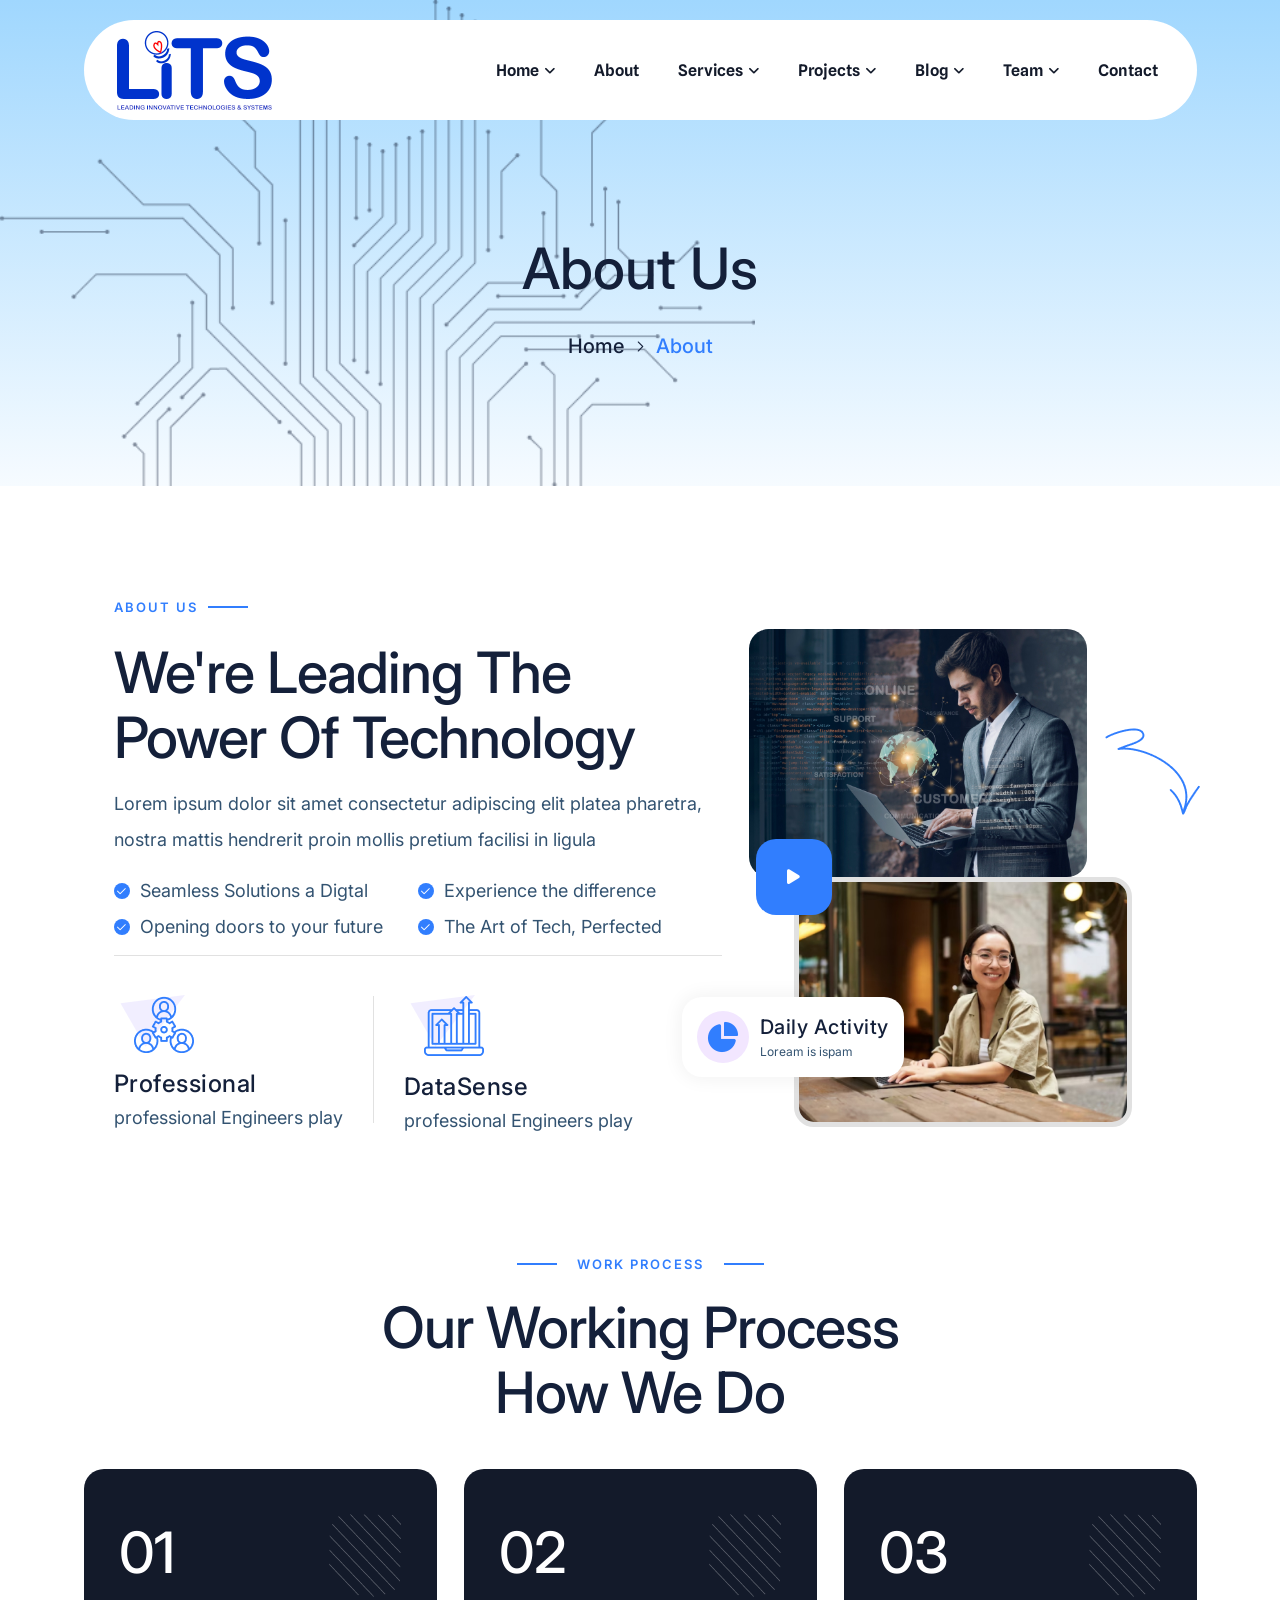
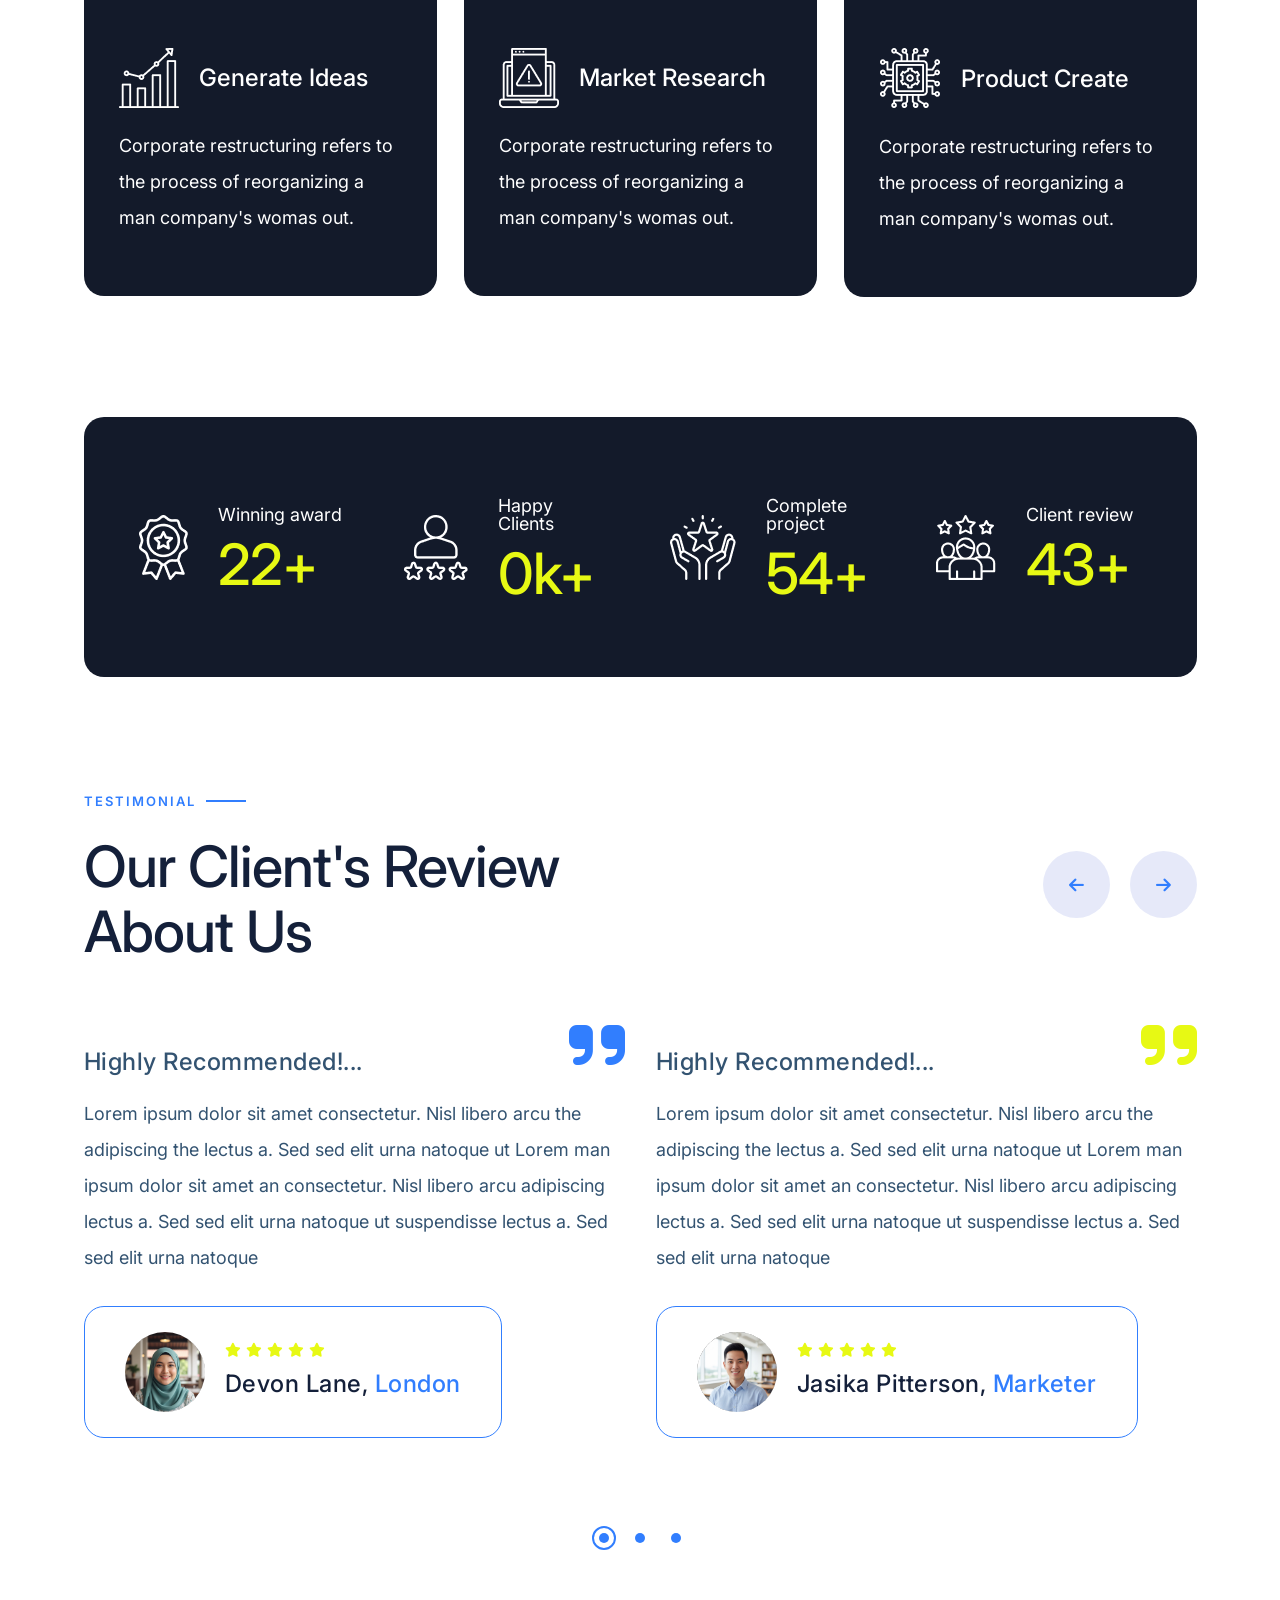
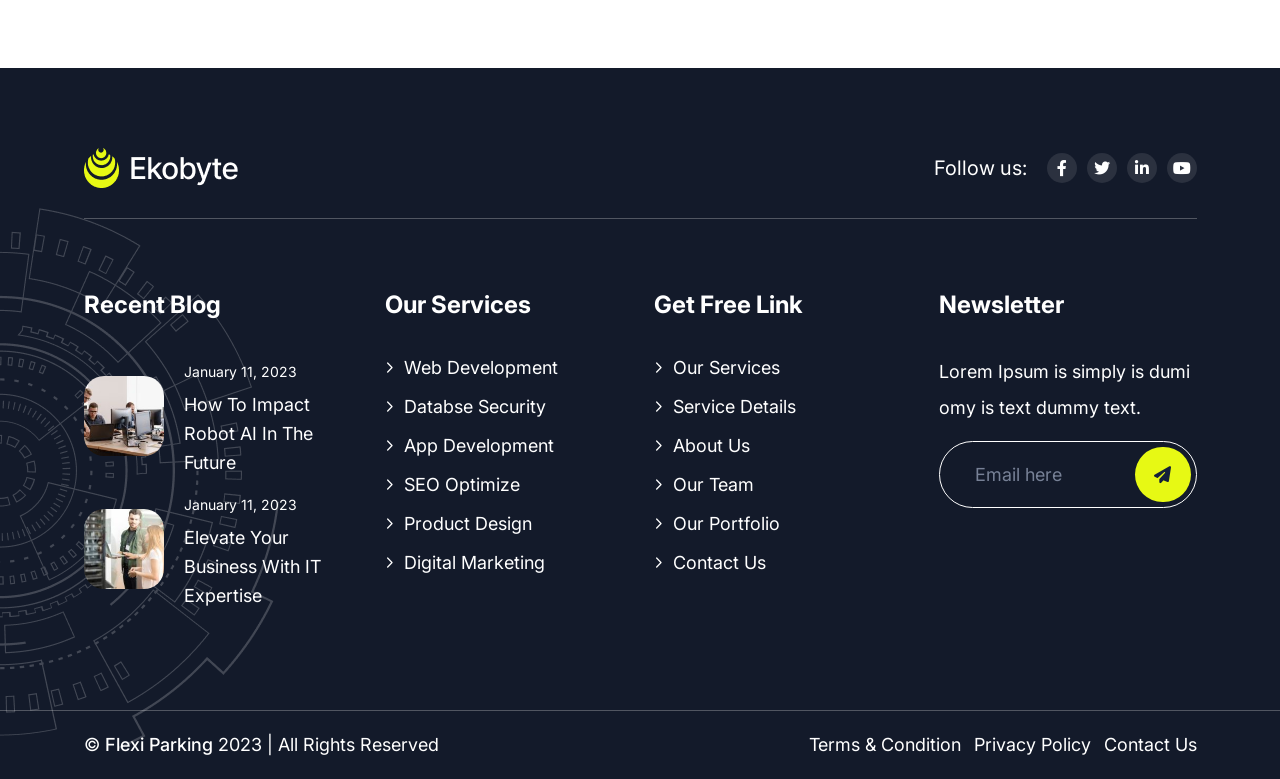
<file: about.html>
<!DOCTYPE html>
<html dir="ltr" lang="zxx">
  <head>
    <meta name="viewport" content="width=device-width,initial-scale=1.0" />
    <meta charset="utf-8" />
    <meta
      name="description"
      content="Flexi Parking - IT Service & Technology HTML5 Template"
    />
    <meta
      name="keywords"
      content="business, html technology, html5 template, it service, it solution, technology, creative studio"
    />
    <meta name="author" content="ThemeEarth" />

    <title>Flexi Parking - IT Service & Technology HTML5 Template</title>

    <link rel="icon" type="image/png" href="images/logo/favicon.png" />

    <link rel="apple-touch-icon" href="images/logo/apple-touch-icon.png" />
    <link
      rel="apple-touch-icon"
      sizes="57x57"
      href="images/logo/apple-touch-icon-57x57.png"
    />
    <link
      rel="apple-touch-icon"
      sizes="72x72"
      href="images/logo/apple-touch-icon-72x72.png"
    />
    <link
      rel="apple-touch-icon"
      sizes="76x76"
      href="images/logo/apple-touch-icon-76x76.png"
    />
    <link
      rel="apple-touch-icon"
      sizes="114x114"
      href="images/logo/apple-touch-icon-114x114.png"
    />
    <link
      rel="apple-touch-icon"
      sizes="120x120"
      href="images/logo/apple-touch-icon-120x120.png"
    />
    <link
      rel="apple-touch-icon"
      sizes="144x144"
      href="images/logo/apple-touch-icon-144x144.png"
    />
    <link
      rel="apple-touch-icon"
      sizes="152x152"
      href="images/logo/apple-touch-icon-152x152.png"
    />
    <link
      rel="apple-touch-icon"
      sizes="180x180"
      href="images/logo/apple-touch-icon-180x180.png"
    />

    <link rel="preconnect" href="https://fonts.googleapis.com" />
    <link rel="preconnect" href="https://fonts.gstatic.com" crossorigin />
    <link
      href="https://fonts.googleapis.com/css2?family=DM+Sans:opsz@9..40&family=Inter:wght@400;500;600;700&family=Spline+Sans:wght@400;500;600;700&display=swap"
      rel="stylesheet"
    />

    <link rel="stylesheet" href="css/bootstrap.min.css" />
    <link rel="stylesheet" href="css/fontawesome.min.css" />
    <link rel="stylesheet" href="css/magnific-popup.css" />
    <link rel="stylesheet" href="css/slick.css" />
    <link rel="stylesheet" href="css/meanmenu.css" />
    <link rel="stylesheet" href="css/nice-select.css" />
    <link rel="stylesheet" href="css/animate.css" />
    <link rel="stylesheet" href="css/style.css" />

    <!--[if lt IE 9]>
      <script src="https://oss.maxcdn.com/html5shiv/3.7.2/html5shiv.min.js"></script>
      <script src="https://oss.maxcdn.com/respond/1.4.2/respond.min.js"></script>
    <![endif]-->
  </head>

  <body>
    <!-- Preloader Start !-->
    <div id="preloader">
      <div id="preloader-status">
        <div class="preloader-image">
          <img src="images/icon/preloader.gif" alt="preeloader" />
        </div>
      </div>
    </div>
    <!-- Preloader End !-->
    <!-- Header Start !-->
    <header class="header-area style-2">
      <!-- Header Nav Menu Start -->
      <div class="te-header-menu-area te-sticky-header">
        <div class="container">
          <div class="container">
            <div class="row menu-wrapper">
              <div
                class="col-xl-3 col-lg-3 col-md-6 col-6 d-flex align-items-center"
              >
                <div class="te-logo">
                  <a href="index.html" class="te-standard-logo">
                    <img src="images/logo/logo.png" alt="logo" />
                  </a>
                  <a href="index.html" class="te-sticky-logo">
                    <img src="images/logo/logo.png" alt="logo" />
                  </a>
                  <a href="index.html" class="te-retina-logo">
                    <img src="images/logo/logo.png" alt="logo" />
                  </a>
                </div>
              </div>
              <div
                class="col-xl-9 col-lg-9 col-md-6 col-6 d-flex align-items-center justify-content-end"
              >
                <div class="te-menu d-inline-block">
                  <nav id="main-menu" class="te-main-menu">
                    <ul>
                      <li class="dropdown active">
                        <a href="index.html">Home</a>
                        <ul>
                          <li><a href="index.html">Home Page 1</a></li>
                          <li><a href="index-2.html">Home Page 2</a></li>
                        </ul>
                      </li>
                      <li><a href="about.html">About</a></li>
                      <li class="dropdown">
                        <a href="service.html">Services</a>
                        <ul class="te-submenu">
                          <li><a href="service.html">Service Page</a></li>
                          <li>
                            <a href="service-details.html"
                              >Service Details Page</a
                            >
                          </li>
                        </ul>
                      </li>
                      <li class="dropdown">
                        <a href="project.html">Projects</a>
                        <ul class="te-submenu">
                          <li><a href="project.html">Project Page</a></li>
                          <li>
                            <a href="project-details.html"
                              >Project Details Page</a
                            >
                          </li>
                        </ul>
                      </li>
                      <li class="dropdown">
                        <a href="blog.html">Blog</a>
                        <ul class="te-submenu">
                          <li><a href="blog.html">Blog Page</a></li>
                          <li>
                            <a href="blog-details.html">Blog Details Page</a>
                          </li>
                        </ul>
                      </li>
                      <li class="dropdown">
                        <a href="team-member.html">Team</a>
                        <ul class="te-submenu">
                          <li><a href="team-member.html">Team Page</a></li>
                          <li>
                            <a href="team-details.html">Team Details Page</a>
                          </li>
                        </ul>
                      </li>
                      <li><a href="contact.html">Contact</a></li>
                    </ul>
                  </nav>
                </div>
                <!-- Header Button Start !-->
                <div class="te-header-btn">
                  <a href="#" class="te-quote-btn"
                    >Get a quote <i class="fa-solid fa-arrow-right"></i
                  ></a>
                </div>

                <!-- Header Button Start !-->
                <!-- Mobile Menu Toggle Button Start !-->
                <div class="te-mobile-menu-bar d-lg-none text-end">
                  <a href="#" class="te-mobile-menu-toggle-btn"
                    ><i class="fal fa-bars"></i
                  ></a>
                </div>
                <!-- Mobile Menu Toggle Button End !-->
              </div>
            </div>
          </div>
        </div>
      </div>
      <!-- Header Nav Menu End -->
    </header>
    <!-- Header End !-->
    <!-- Menu sidebar Section Start -->
    <div class="te-menu-sidebar-area">
      <div class="te-menu-sidebar-wrapper">
        <div class="te-menu-sidebar-close">
          <button class="te-menu-sidebar-close-btn" id="menu_sidebar_close_btn">
            <i class="fal fa-times"></i>
          </button>
        </div>
        <div class="te-menu-sidebar-content">
          <div class="te-menu-sidebar-logo">
            <a href="index.html">
              <img src="images/logo/logo.png" alt="logo" />
            </a>
          </div>
          <div class="te-mobile-nav-menu"></div>
          <div class="te-menu-sidebar-content">
            <div class="te-menu-sidebar-single-widget">
              <h5 class="te-menu-sidebar-title">Contact Info</h5>
              <div class="te-header-contact-info">
                <span
                  ><i class="fa-solid fa-location-dot"></i>6391 Elgin St.
                  Celina, 10299</span
                >
                <span
                  ><a href="mailto:info@example.com"
                    ><i class="fa-solid fa-envelope"></i>info@example.com</a
                  >
                </span>
                <span
                  ><a href="tel:+123-456-7890"
                    ><i class="fa-solid fa-phone"></i>+123-456-7890</a
                  ></span
                >
              </div>
              <div class="te-social-profile">
                <a href="#"><i class="fa-brands fa-facebook-f"></i></a>
                <a href="#"><i class="fa-brands fa-twitter"></i></a>
                <a href="#"><i class="fa-brands fa-linkedin-in"></i></a>
                <a href="#"><i class="fa-brands fa-youtube"></i></a>
              </div>
            </div>
          </div>
        </div>
      </div>
    </div>
    <!-- Menu sidebar Section Start -->
    <div class="te-body-overlay"></div>

    <!-- Page Header Start !-->
    <div
      class="page-breadcrumb-area"
      style="background-image: url('images/section-bg/page-header.png')"
    >
      <div class="page-overlay"></div>
      <div class="container">
        <div class="row">
          <div class="col-md-12">
            <div class="te-breadcrumb-wrapper">
              <div class="te-page-heading">
                <h3 class="te-page-title">About Us</h3>
              </div>
              <div class="te-breadcrumb-list">
                <ul>
                  <li><a href="index.html">Home</a></li>
                  <li class="active"><a href="#">About</a></li>
                </ul>
              </div>
            </div>
          </div>
        </div>
      </div>
    </div>
    <!-- Page Header End !-->

    <!-- About Us Area Start !-->
    <div class="about-us-area style-1">
      <div class="container">
        <div class="row">
          <div class="col-xxl-6 col-xl-5 order-1 order-xxl-2 order-xl-2">
            <div class="te-about-image-card style-2">
              <div class="te-main-img-wrapper">
                <div class="te-main-img-inner">
                  <img
                    class="tilt-animate"
                    src="images/about/about-2.jpg"
                    alt="about card img"
                  />

                  <div class="te-img-card-shape">
                    <img
                      src="images/shape/arrow-shape.png"
                      alt="about card shape image"
                    />
                  </div>
                  <div class="te-another-image">
                    <div class="te-another-image-inner">
                      <img
                        class="tilt-animate"
                        src="images/about/about-4.jpg"
                        alt="about card img"
                      />
                    </div>
                    <div class="video-btn">
                      <a
                        href="https://www.youtube.com/watch?v=7e90gBu4pas"
                        class="mfp-iframe video-play"
                      >
                        <i class="fa-solid fa-play" aria-hidden="true"></i>
                      </a>
                    </div>
                    <div class="te-badge-text">
                      <div class="icon">
                        <i class="fa-solid fa-chart-pie-simple"></i>
                      </div>
                      <div class="text">
                        <h4 class="title">Daily Activity</h4>
                        <span>Loream is ispam</span>
                      </div>
                    </div>
                  </div>
                </div>
              </div>
            </div>
          </div>
          <div class="col-xxl-6 col-xl-7 order-2 order-xxl-1 order-xl-1">
            <div class="te-about-info-card style-2">
              <div class="te-about-info-content">
                <div class="te-section-title">
                  <div class="te-section-content">
                    <div>
                      <span class="short-title only-divider">ABOUT US</span>
                    </div>
                    <h2 class="title">We're Leading The Power Of Technology</h2>
                    <div class="te-section-desc">
                      <p>
                        Lorem ipsum dolor sit amet consectetur adipiscing elit
                        platea pharetra, nostra mattis hendrerit proin mollis
                        pretium facilisi in ligula
                      </p>
                    </div>
                  </div>
                </div>
                <div class="te-list-item-wrapper">
                  <div class="te-list-item">
                    <span class="icon">
                      <i class="fa-regular fa-check"></i>
                    </span>
                    <span class="text">Seamless Solutions a Digtal</span>
                  </div>
                  <div class="te-list-item">
                    <span class="icon">
                      <i class="fa-regular fa-check"></i>
                    </span>
                    <span class="text">Experience the difference</span>
                  </div>
                  <div class="te-list-item">
                    <span class="icon">
                      <i class="fa-regular fa-check"></i>
                    </span>
                    <span class="text">Opening doors to your future</span>
                  </div>
                  <div class="te-list-item">
                    <span class="icon">
                      <i class="fa-regular fa-check"></i>
                    </span>
                    <span class="text">The Art of Tech, Perfected</span>
                  </div>
                </div>
                <div class="te-info-list">
                  <div class="te-single-info-list">
                    <div class="icon">
                      <img src="images/icon/settings.png" alt="icon" />
                    </div>
                    <h3 class="title">Professional</h3>
                    <span class="short-title">professional Engineers play</span>
                  </div>
                  <div class="divider"></div>
                  <div class="te-single-info-list">
                    <div class="icon">
                      <img src="images/icon/data-center.png" alt="icon" />
                    </div>
                    <h3 class="title">DataSense</h3>
                    <span class="short-title">professional Engineers play</span>
                  </div>
                </div>
              </div>
            </div>
          </div>
        </div>
      </div>
    </div>
    <!-- About Us Area End !-->
    <!-- Process Step Area Start -->
    <div class="te-process-step-area style-1">
      <div class="container">
        <div class="row">
          <div class="col-12">
            <div class="te-section-title justify-content-center text-center">
              <div class="te-section-content">
                <div>
                  <span class="short-title">Work process</span>
                </div>
                <h2 class="title">
                  Our Working Process <br />
                  How We Do
                </h2>
              </div>
            </div>
          </div>
        </div>
        <div class="row">
          <!-- Single Service Start !-->
          <div class="col-12 col-md-6 col-lg-4">
            <div class="te-process-step">
              <div class="te-content-wrapper">
                <div class="te-counter-wrapper">
                  <span class="counter-number">01</span>
                  <div class="shape">
                    <img src="images/icon/process/shpae.png" alt="Shape" />
                  </div>
                </div>
                <div class="te-title-wrapper">
                  <div class="icon">
                    <img src="images/icon/process/line-chart.png" alt="Icon" />
                  </div>
                  <h3 class="title">Generate Ideas</h3>
                </div>
                <div class="content">
                  <p class="desc">
                    Corporate restructuring refers to the process of
                    reorganizing a man company's womas out.
                  </p>
                </div>
              </div>
            </div>
          </div>
          <!-- Single Service End !-->
          <!-- Single Service Start !-->
          <div class="col-12 col-md-6 col-lg-4">
            <div class="te-process-step">
              <div class="te-content-wrapper">
                <div class="te-counter-wrapper">
                  <span class="counter-number">02</span>
                  <div class="shape">
                    <img src="images/icon/process/shpae.png" alt="Shape" />
                  </div>
                </div>
                <div class="te-title-wrapper">
                  <div class="icon">
                    <img src="images/icon/process/desktop.png" alt="Icon" />
                  </div>
                  <h3 class="title">Market Research</h3>
                </div>
                <div class="content">
                  <p class="desc">
                    Corporate restructuring refers to the process of
                    reorganizing a man company's womas out.
                  </p>
                </div>
              </div>
            </div>
          </div>
          <!-- Single Service End !-->
          <!-- Single Service Start !-->
          <div class="col-12 col-md-6 col-lg-4">
            <div class="te-process-step">
              <div class="te-content-wrapper">
                <div class="te-counter-wrapper">
                  <span class="counter-number">03</span>
                  <div class="shape">
                    <img src="images/icon/process/shpae.png" alt="Shape" />
                  </div>
                </div>
                <div class="te-title-wrapper">
                  <div class="icon">
                    <img
                      src="images/icon/process/web-solutions.png"
                      alt="Icon"
                    />
                  </div>
                  <h3 class="title">Product Create</h3>
                </div>
                <div class="content">
                  <p class="desc">
                    Corporate restructuring refers to the process of
                    reorganizing a man company's womas out.
                  </p>
                </div>
              </div>
            </div>
          </div>
          <!-- Single Service End !-->
        </div>
      </div>
    </div>
    <!-- Process Step Area End -->
    <!-- counter section start -->
    <div class="counter-up-area style-2">
      <div class="container">
        <div class="row">
          <div class="col-12">
            <div class="te-counter-card">
              <div class="te-counter-item">
                <div class="te-counter-title">
                  <div class="icon">
                    <img src="images/icon/counter/v-3/badge.png" alt="icon" />
                  </div>
                  <div class="content">
                    <p class="title">Winning award</p>
                    <h2 class="number">
                      <span class="counter">200</span><span>+</span>
                    </h2>
                  </div>
                </div>
              </div>
              <div class="te-counter-item">
                <div class="te-counter-title">
                  <div class="icon">
                    <img src="images/icon/counter/v-3/user.png" alt="icon" />
                  </div>
                  <div class="content">
                    <p class="title">Happy Clients</p>
                    <h2 class="number">
                      <span class="counter">5</span><span>k+</span>
                    </h2>
                  </div>
                </div>
              </div>
              <div class="te-counter-item">
                <div class="te-counter-title">
                  <div class="icon">
                    <img
                      src="images/icon/counter/v-3/thumb-up.png"
                      alt="icon"
                    />
                  </div>
                  <div class="content">
                    <p class="title">Complete project</p>
                    <h2 class="number">
                      <span class="counter">500</span><span>+</span>
                    </h2>
                  </div>
                </div>
              </div>
              <div class="te-counter-item">
                <div class="te-counter-title">
                  <div class="icon">
                    <img src="images/icon/counter/v-3/users.png" alt="icon" />
                  </div>
                  <div class="content">
                    <p class="title">Client review</p>
                    <h2 class="number">
                      <span class="counter">400</span><span>+</span>
                    </h2>
                  </div>
                </div>
              </div>
            </div>
          </div>
        </div>
      </div>
    </div>
    <!-- counter section end -->
    <!-- Testimonial Area Start -->
    <div class="testimonial-slider-area style-3">
      <div class="container">
        <div class="row">
          <div class="col-12">
            <div class="te-section-title left-align-title">
              <div class="te-section-content">
                <div>
                  <span class="short-title only-divider">Testimonial</span>
                </div>
                <h2 class="title">
                  Our Client's Review <br />
                  About Us
                </h2>
              </div>
              <div class="te-section-desc">
                <div class="te-slider-btn-wrapper">
                  <a
                    href="#"
                    class="te-slider-nav te-slider-prev"
                    id="testimonial_slider_prev"
                  >
                    <i class="fa-solid fa-arrow-left"></i>
                  </a>
                  <a
                    href="#"
                    class="te-slider-nav te-slider-next"
                    id="testimonial_slider_next"
                  >
                    <i class="fa-solid fa-arrow-right"></i>
                  </a>
                </div>
              </div>
            </div>
            <div class="te-testimonial-slider-wrapper" id="testimonial_one">
              <div>
                <div class="te-testimonial-card style-3">
                  <div class="te-content-wrapper">
                    <div class="content">
                      <h4 class="title">Highly Recommended!...</h4>
                      <p>
                        Lorem ipsum dolor sit amet consectetur. Nisl libero arcu
                        the adipiscing the lectus a. Sed sed elit urna natoque
                        ut Lorem man ipsum dolor sit amet an consectetur. Nisl
                        libero arcu adipiscing lectus a. Sed sed elit urna
                        natoque ut suspendisse lectus a. Sed sed elit urna
                        natoque
                      </p>
                    </div>
                    <div class="te-user-meta">
                      <div class="te-user-info">
                        <div class="image">
                          <img src="images/testimonial/t-1.jpg" alt="user" />
                        </div>
                        <div class="info">
                          <div class="rating">
                            <i class="fa-solid fa-star"></i>
                            <i class="fa-solid fa-star"></i>
                            <i class="fa-solid fa-star"></i>
                            <i class="fa-solid fa-star"></i>
                            <i class="fa-solid fa-star"></i>
                          </div>
                          <h2 class="name">Devon Lane, <span>London</span></h2>
                        </div>
                      </div>
                      <div class="icon">
                        <i class="fa-solid fa-quote-right"></i>
                      </div>
                    </div>
                  </div>
                </div>
              </div>
              <div>
                <div class="te-testimonial-card style-3">
                  <div class="te-content-wrapper">
                    <div class="content">
                      <h4 class="title">Highly Recommended!...</h4>
                      <p>
                        Lorem ipsum dolor sit amet consectetur. Nisl libero arcu
                        the adipiscing the lectus a. Sed sed elit urna natoque
                        ut Lorem man ipsum dolor sit amet an consectetur. Nisl
                        libero arcu adipiscing lectus a. Sed sed elit urna
                        natoque ut suspendisse lectus a. Sed sed elit urna
                        natoque
                      </p>
                    </div>
                    <div class="te-user-meta">
                      <div class="te-user-info">
                        <div class="image">
                          <img src="images/testimonial/t-2.jpg" alt="user" />
                        </div>
                        <div class="info">
                          <div class="rating">
                            <i class="fa-solid fa-star"></i>
                            <i class="fa-solid fa-star"></i>
                            <i class="fa-solid fa-star"></i>
                            <i class="fa-solid fa-star"></i>
                            <i class="fa-solid fa-star"></i>
                          </div>
                          <h2 class="name">
                            Jasika Pitterson, <span>Marketer</span>
                          </h2>
                        </div>
                      </div>
                      <div class="icon">
                        <i class="fa-solid fa-quote-right"></i>
                      </div>
                    </div>
                  </div>
                </div>
              </div>
              <div>
                <div class="te-testimonial-card style-3">
                  <div class="te-content-wrapper">
                    <div class="content">
                      <h4 class="title">Highly Recommended!...</h4>
                      <p>
                        Lorem ipsum dolor sit amet consectetur. Nisl libero arcu
                        the adipiscing the lectus a. Sed sed elit urna natoque
                        ut Lorem man ipsum dolor sit amet an consectetur. Nisl
                        libero arcu adipiscing lectus a. Sed sed elit urna
                        natoque ut suspendisse lectus a. Sed sed elit urna
                        natoque
                      </p>
                    </div>
                    <div class="te-user-meta">
                      <div class="te-user-info">
                        <div class="image">
                          <img src="images/testimonial/t-3.jpg" alt="user" />
                        </div>
                        <div class="info">
                          <div class="rating">
                            <i class="fa-solid fa-star"></i>
                            <i class="fa-solid fa-star"></i>
                            <i class="fa-solid fa-star"></i>
                            <i class="fa-solid fa-star"></i>
                            <i class="fa-solid fa-star"></i>
                          </div>
                          <h2 class="name">
                            Madaline Gibson, <span>Developer</span>
                          </h2>
                        </div>
                      </div>
                      <div class="icon">
                        <i class="fa-solid fa-quote-right"></i>
                      </div>
                    </div>
                  </div>
                </div>
              </div>
            </div>
          </div>
        </div>
      </div>
    </div>
    <!-- Testimonial Area End -->

    <!--- Start Footer !-->
    <footer class="footer style-2">
      <div class="te-footer-sec">
        <div class="container">
          <div class="row">
            <div class="col-12">
              <div class="te-footer-social-wrapper">
                <div class="te-footer-logo">
                  <a href="index.html">
                    <img src="images/logo/footer-logo-white.png" alt="Logo" />
                  </a>
                </div>
                <div class="te-social-widget">
                  <span>Follow us:</span>
                  <div class="te-social-profile">
                    <a href="#"><i class="fa-brands fa-facebook-f"></i></a>
                    <a href="#"><i class="fa-brands fa-twitter"></i></a>
                    <a href="#"><i class="fa-brands fa-linkedin-in"></i></a>
                    <a href="#"><i class="fa-brands fa-youtube"></i></a>
                  </div>
                </div>
              </div>
            </div>
            <div class="col-xl-3 col-lg-6 col-md-6">
              <div class="te-footer-widget">
                <h2 class="te-footer-widget-title">Recent Blog</h2>
                <div class="te_widget_latest_post">
                  <ul>
                    <li>
                      <div class="te-latest-post-thumb">
                        <img src="images/blog/r1.jpg" alt="" />
                      </div>
                      <div class="te-latest-post-desc">
                        <span class="te-latest-post-meta"
                          >January 11, 2023</span
                        >
                        <h3 class="te-latest-post-title">
                          <a href="blog-details.html"
                            >How To Impact Robot AI In The Future</a
                          >
                        </h3>
                      </div>
                    </li>
                    <li>
                      <div class="te-latest-post-thumb">
                        <img src="images/blog/r2.jpg" alt="" />
                      </div>
                      <div class="te-latest-post-desc">
                        <span class="te-latest-post-meta"
                          >January 11, 2023</span
                        >
                        <h3 class="te-latest-post-title">
                          <a href="blog-details.html"
                            >Elevate Your Business With IT Expertise</a
                          >
                        </h3>
                      </div>
                    </li>
                  </ul>
                </div>
              </div>
            </div>
            <div class="col-xl-6 col-lg-12 col-md-12 footer-nav-widget">
              <div class="row">
                <div class="col-sm-6 col-xs-12">
                  <div class="te-footer-widget te_widget_nav_menu">
                    <h2 class="te-footer-widget-title">Our Services</h2>
                    <ul class="menu">
                      <li><a href="#">Web Development</a></li>
                      <li><a href="#">Databse Security</a></li>
                      <li><a href="#">App Development</a></li>
                      <li><a href="#">SEO Optimize</a></li>
                      <li><a href="#">Product Design</a></li>
                      <li><a href="#">Digital Marketing</a></li>
                    </ul>
                  </div>
                </div>
                <div class="col-sm-6 col-xs-12">
                  <div class="te-footer-widget te_widget_nav_menu">
                    <h2 class="te-footer-widget-title">Get Free Link</h2>
                    <ul>
                      <li><a href="#">Our Services</a></li>
                      <li><a href="#">Service Details</a></li>
                      <li><a href="#">About Us</a></li>
                      <li><a href="#">Our Team</a></li>
                      <li><a href="#">Our Portfolio</a></li>
                      <li><a href="#">Contact Us</a></li>
                    </ul>
                  </div>
                </div>
              </div>
            </div>
            <div class="col-xl-3 col-lg-6 col-md-6">
              <div class="te-footer-widget">
                <h2 class="te-footer-widget-title">Newsletter</h2>
                <!-- Newsletter Section Start !-->
                <div class="te-subscribe-form-wrapper">
                  <p>Lorem Ipsum is simply is dumi omy is text dummy text.</p>
                  <div class="te-subscribe-form-widget">
                    <form>
                      <div class="mc4wp-form-fields">
                        <div class="single-field">
                          <input type="email" placeholder="Email here" />
                        </div>
                        <button class="submit-btn" type="submit">
                          <i class="fa-solid fa-paper-plane"></i>
                        </button>
                      </div>
                    </form>
                  </div>
                </div>
                <!-- Newsletter Section End !-->
              </div>
            </div>
          </div>
        </div>
      </div>
      <div class="footer-bottom-area">
        <div class="container">
          <div class="row">
            <div class="col-12">
              <div class="te-footer-bottom-wrapper">
                <div class="te-copyright-text">
                  <p>
                    &copy; <a href="#">Flexi Parking</a> 2023 | All Rights
                    Reserved
                  </p>
                </div>
                <div class="te-footer-bottom-menu">
                  <ul>
                    <li>
                      <a href="#">Terms & Condition</a>
                    </li>
                    <li>
                      <a href="#">Privacy Policy</a>
                    </li>
                    <li>
                      <a href="#">Contact Us</a>
                    </li>
                  </ul>
                </div>
              </div>
            </div>
          </div>
        </div>
      </div>
      <div class="te-footer-bg">
        <img src="images/shape/footer-one-shape.png" alt="footer image" />
      </div>
    </footer>
    <!--- End Footer !-->
    <!-- Header Search Bar Modal Start -->
    <div class="te-search-form-wrapper">
      <div class="te-search-form-inner">
        <div class="te-search-content-filed">
          <form role="search" method="get" class="te-search-form" action="#">
            <div class="te-search-form-input">
              <div class="te-search-icon">
                <i class="fa-light fa-magnifying-glass"></i>
              </div>
              <input type="search" placeholder="Search" />
              <button
                class="te-theme-btn"
                type="submit"
                title="Search"
                aria-label="Search"
              >
                Search
              </button>
            </div>
          </form>
          <span class="te-search-close">
            <i class="fa-light fa-xmark"></i>
          </span>
        </div>
      </div>
    </div>
    <!-- Header Search Bar Modal End -->
    <!-- Scroll Up Section Start -->
    <div class="progress-wrap">
      <svg
        class="progress-circle svg-content"
        width="100%"
        height="100%"
        viewBox="-1 -1 102 102"
      >
        <path d="M50,1 a49,49 0 0,1 0,98 a49,49 0 0,1 0,-98" />
      </svg>
    </div>
    <!-- Scroll Up Section End -->
    <script src="js/jquery.min.js"></script>
    <script src="js/bootstrap.min.js"></script>
    <script src="js/jquery.nice-select.min.js"></script>
    <script src="js/slick.min.js"></script>
    <script src="js/jquery.counterup.min.js"></script>
    <script src="js/waypoints.js"></script>
    <script src="js/jquery.meanmenu.min.js"></script>
    <script src="js/jquery.magnific-popup.min.js"></script>
    <script src="js/inview.min.js"></script>
    <script src="js/wow.js"></script>
    <script src="js/tilt.jquery.js"></script>
    <script src="js/jquery.lettering.min.js"></script>
    <script src="js/circletype.min.js"></script>
    <script src="js/isotope.min.js"></script>
    <script src="js/jquery.imagesloaded.min.js"></script>
    <script src="js/scrolltotop.min.js"></script>
    <script src="js/custom.js"></script>
  </body>
</html>
</file>
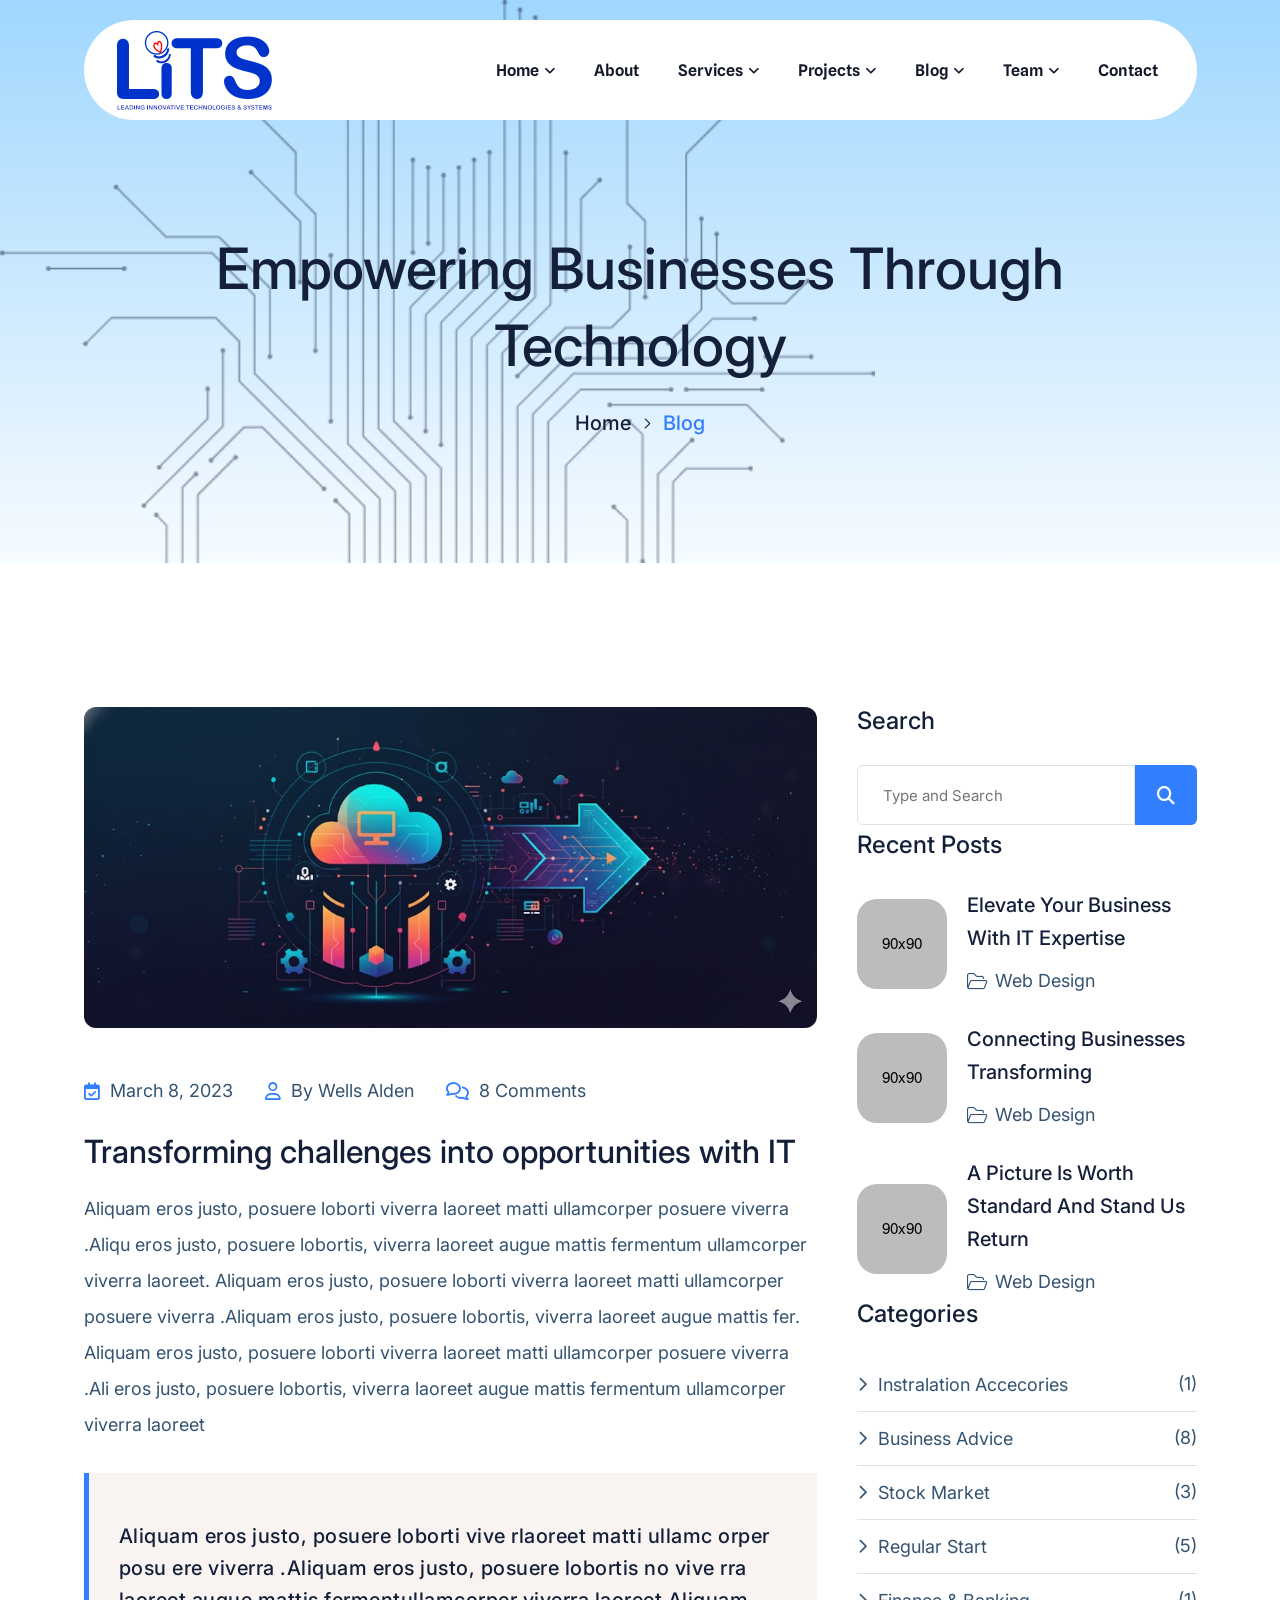
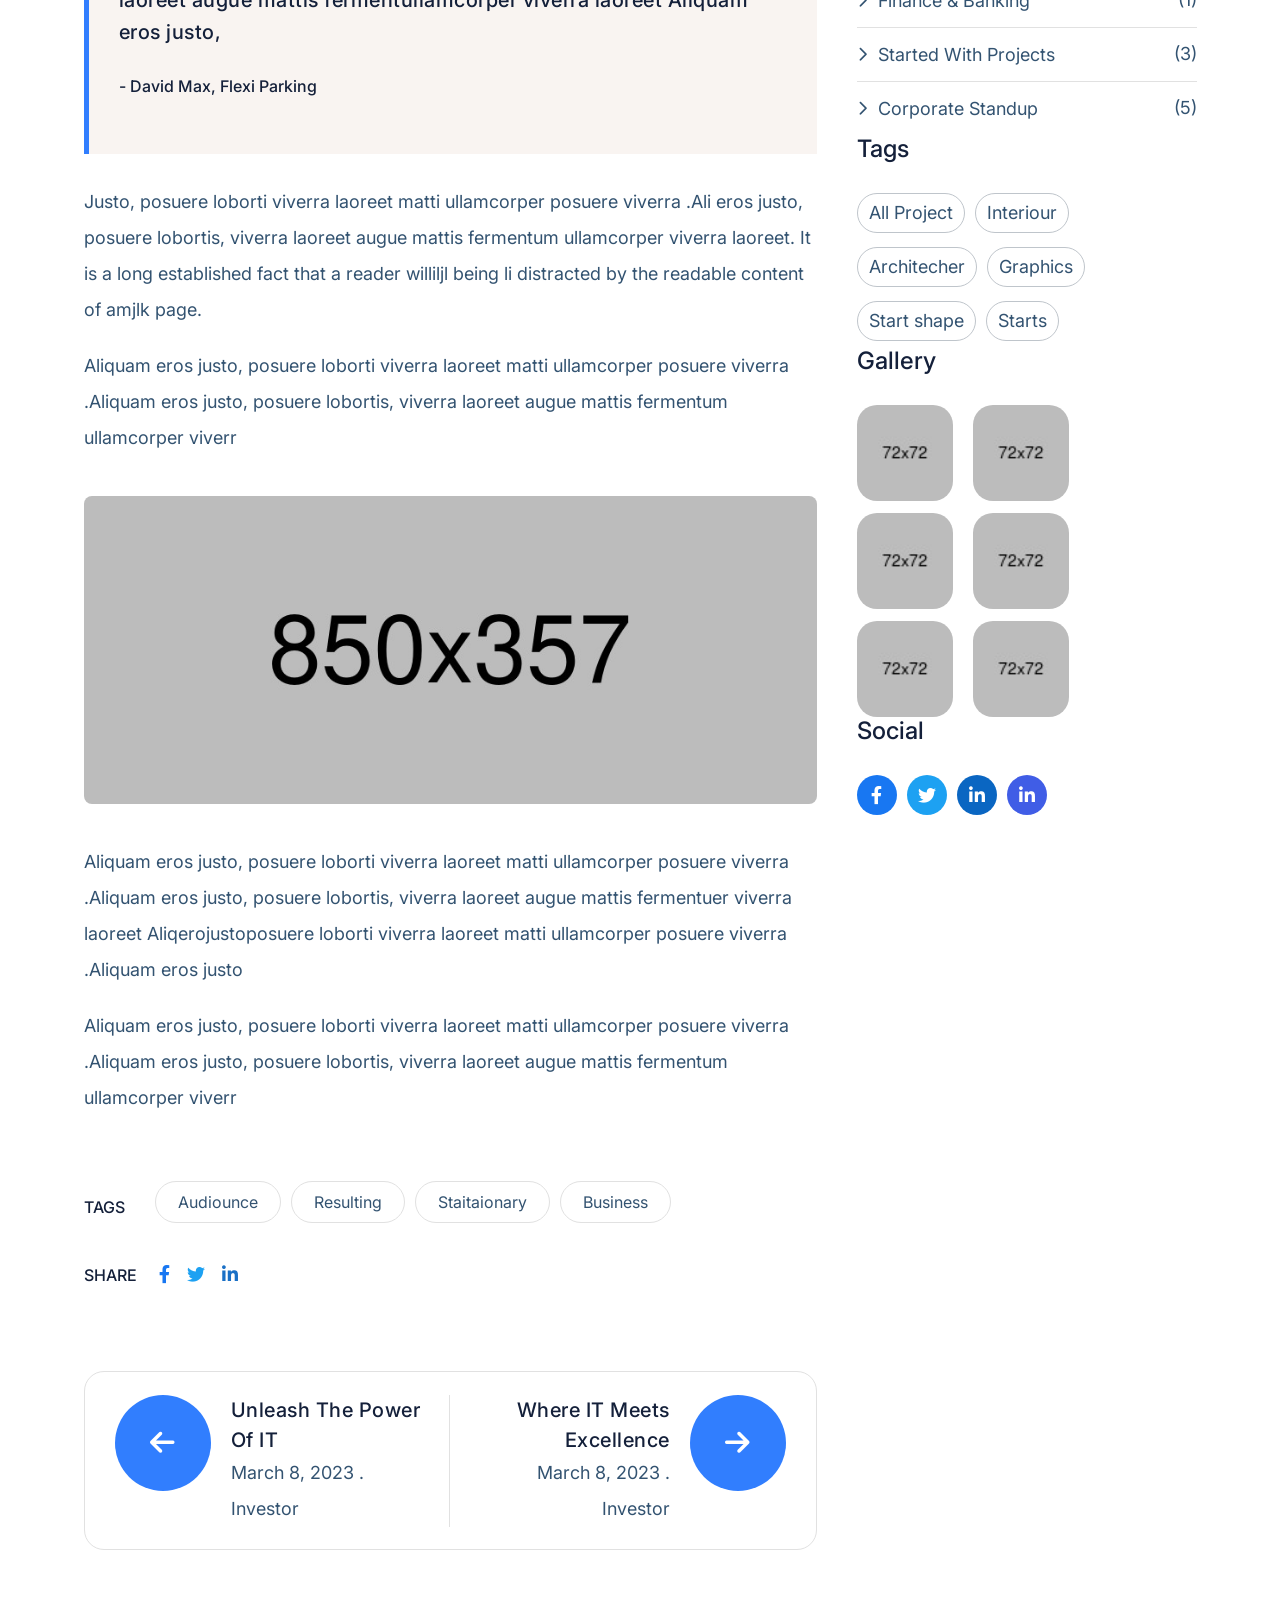
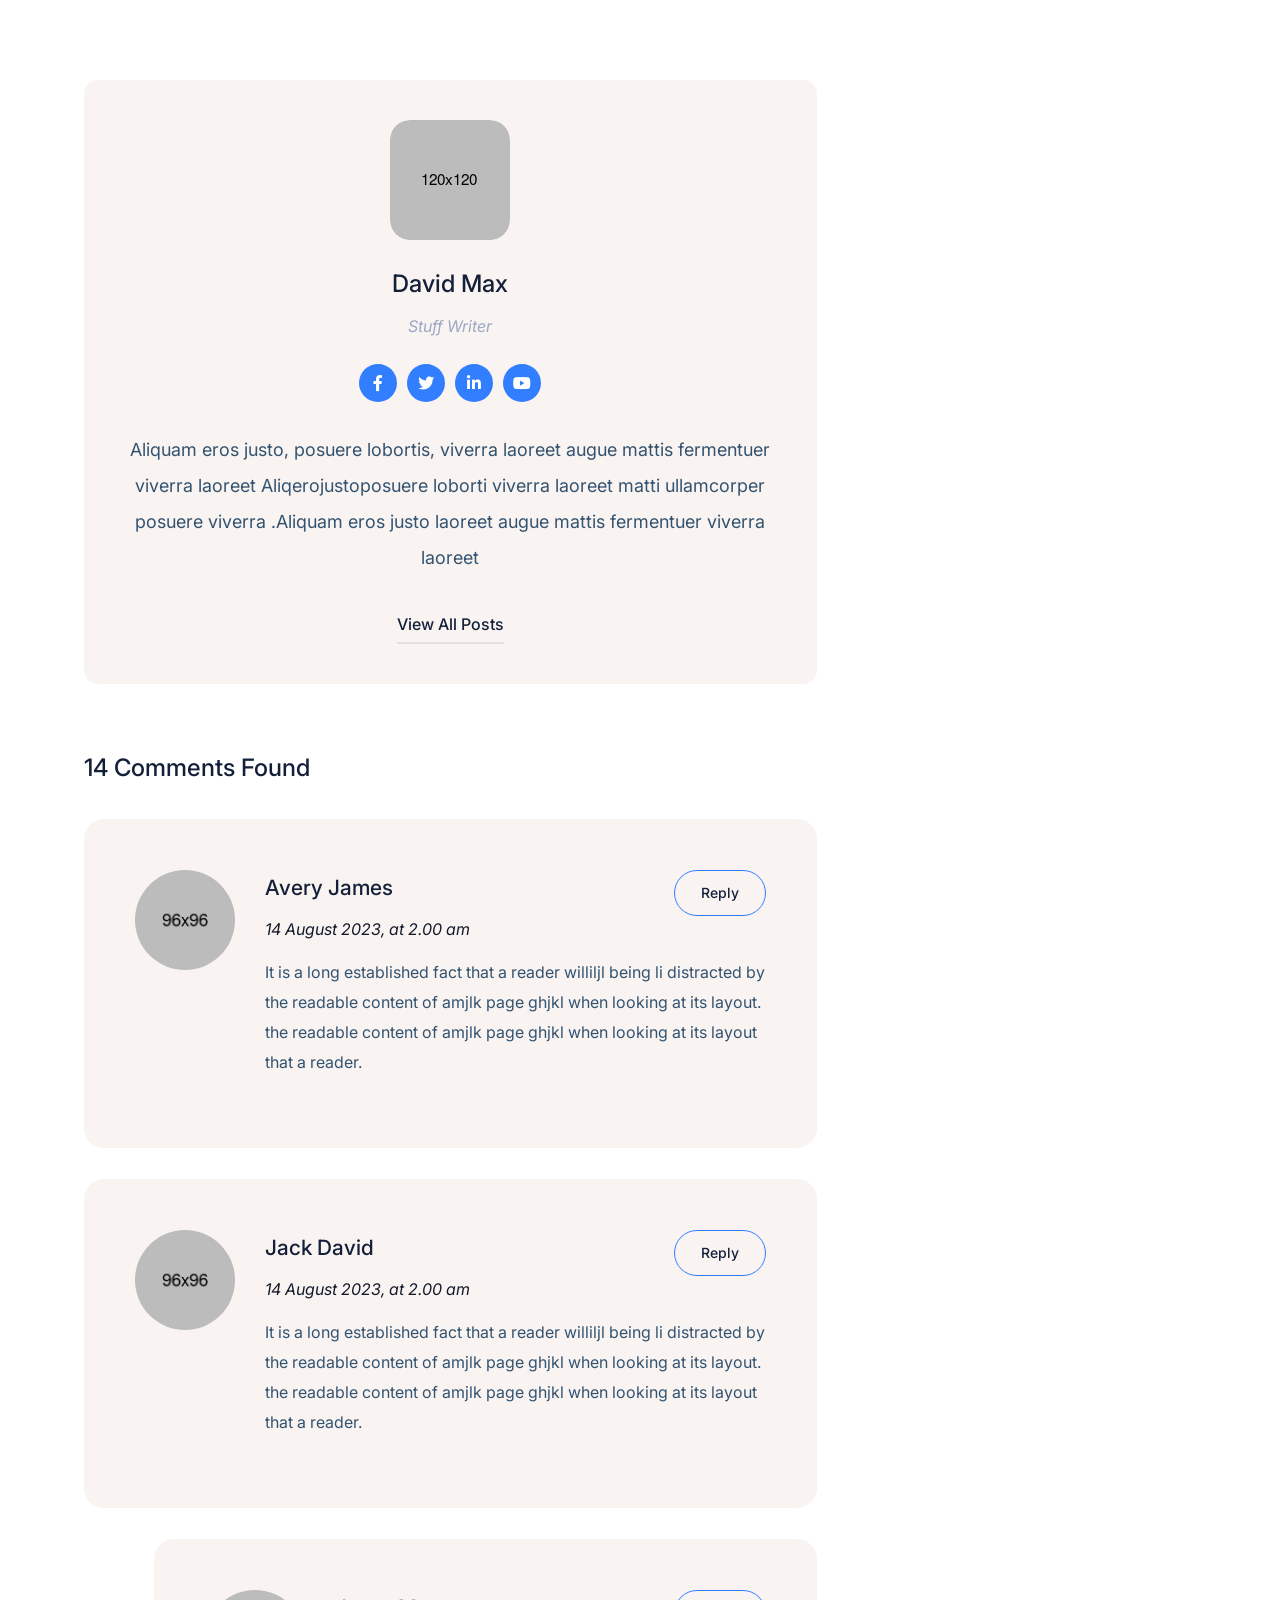
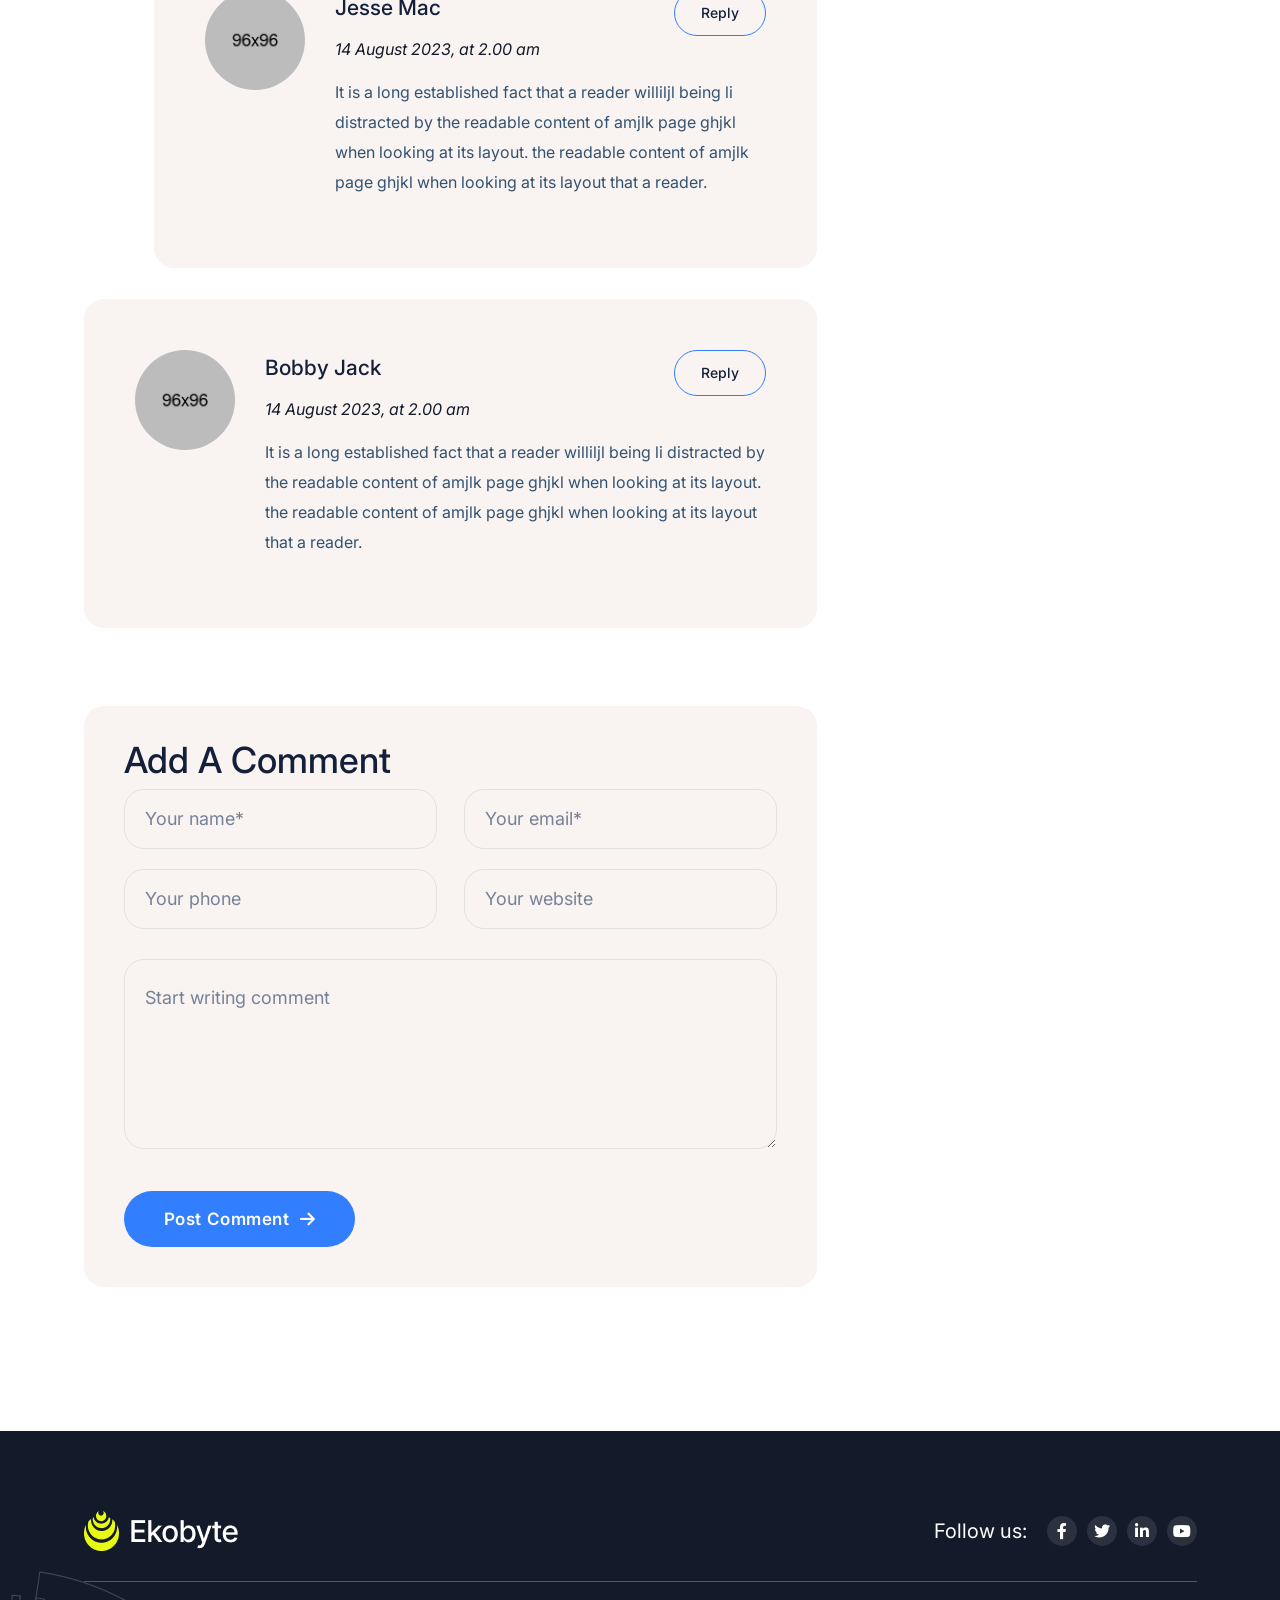
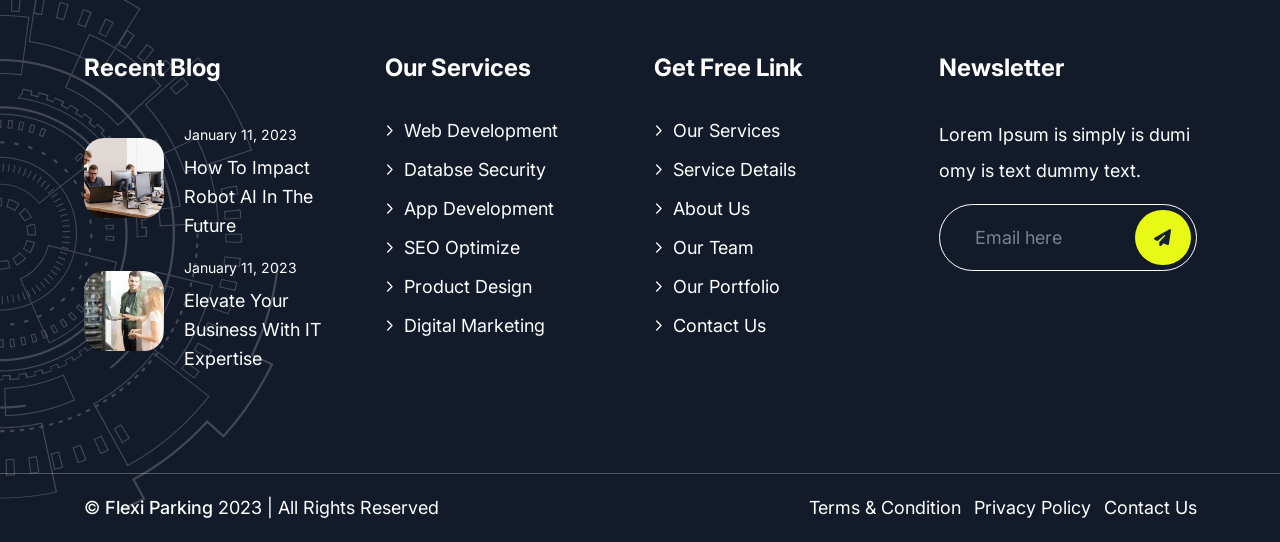
<file: blog-details.html>
<!DOCTYPE html>
<html dir="ltr" lang="zxx">
  <head>
    <meta name="viewport" content="width=device-width,initial-scale=1.0" />
    <meta charset="utf-8" />
    <meta
      name="description"
      content="Flexi Parking - IT Service & Technology HTML5 Template"
    />
    <meta
      name="keywords"
      content="business, html technology, html5 template, it service, it solution, technology, creative studio"
    />
    <meta name="author" content="ThemeEarth" />

    <title>Flexi Parking - IT Service & Technology HTML5 Template</title>

    <link rel="icon" type="image/png" href="images/logo/favicon.png" />

    <link rel="apple-touch-icon" href="images/logo/apple-touch-icon.png" />
    <link
      rel="apple-touch-icon"
      sizes="57x57"
      href="images/logo/apple-touch-icon-57x57.png"
    />
    <link
      rel="apple-touch-icon"
      sizes="72x72"
      href="images/logo/apple-touch-icon-72x72.png"
    />
    <link
      rel="apple-touch-icon"
      sizes="76x76"
      href="images/logo/apple-touch-icon-76x76.png"
    />
    <link
      rel="apple-touch-icon"
      sizes="114x114"
      href="images/logo/apple-touch-icon-114x114.png"
    />
    <link
      rel="apple-touch-icon"
      sizes="120x120"
      href="images/logo/apple-touch-icon-120x120.png"
    />
    <link
      rel="apple-touch-icon"
      sizes="144x144"
      href="images/logo/apple-touch-icon-144x144.png"
    />
    <link
      rel="apple-touch-icon"
      sizes="152x152"
      href="images/logo/apple-touch-icon-152x152.png"
    />
    <link
      rel="apple-touch-icon"
      sizes="180x180"
      href="images/logo/apple-touch-icon-180x180.png"
    />

    <link rel="preconnect" href="https://fonts.googleapis.com" />
    <link rel="preconnect" href="https://fonts.gstatic.com" crossorigin />
    <link
      href="https://fonts.googleapis.com/css2?family=DM+Sans:opsz@9..40&family=Inter:wght@400;500;600;700&family=Spline+Sans:wght@400;500;600;700&display=swap"
      rel="stylesheet"
    />

    <link rel="stylesheet" href="css/bootstrap.min.css" />
    <link rel="stylesheet" href="css/fontawesome.min.css" />
    <link rel="stylesheet" href="css/magnific-popup.css" />
    <link rel="stylesheet" href="css/slick.css" />
    <link rel="stylesheet" href="css/meanmenu.css" />
    <link rel="stylesheet" href="css/nice-select.css" />
    <link rel="stylesheet" href="css/animate.css" />
    <link rel="stylesheet" href="css/style.css" />

    <!--[if lt IE 9]>
      <script src="https://oss.maxcdn.com/html5shiv/3.7.2/html5shiv.min.js"></script>
      <script src="https://oss.maxcdn.com/respond/1.4.2/respond.min.js"></script>
    <![endif]-->
  </head>

  <body>
    <!-- Preloader Start !-->
    <div id="preloader">
      <div id="preloader-status">
        <div class="preloader-image">
          <img src="images/icon/preloader.gif" alt="preeloader" />
        </div>
      </div>
    </div>
    <!-- Preloader End !-->
    <!-- Header Start !-->
    <header class="header-area style-2">
      <!-- Header Nav Menu Start -->
      <div class="te-header-menu-area te-sticky-header">
        <div class="container">
          <div class="container">
            <div class="row menu-wrapper">
              <div
                class="col-xl-3 col-lg-3 col-md-6 col-6 d-flex align-items-center"
              >
                <div class="te-logo">
                  <a href="index.html" class="te-standard-logo">
                    <img src="images/logo/logo.png" alt="logo" />
                  </a>
                  <a href="index.html" class="te-sticky-logo">
                    <img src="images/logo/logo.png" alt="logo" />
                  </a>
                  <a href="index.html" class="te-retina-logo">
                    <img src="images/logo/logo.png" alt="logo" />
                  </a>
                </div>
              </div>
              <div
                class="col-xl-9 col-lg-9 col-md-6 col-6 d-flex align-items-center justify-content-end"
              >
                <div class="te-menu d-inline-block">
                  <nav id="main-menu" class="te-main-menu">
                    <ul>
                      <li class="dropdown active">
                        <a href="index.html">Home</a>
                        <ul>
                          <li><a href="index.html">Home Page 1</a></li>
                          <li><a href="index-2.html">Home Page 2</a></li>
                        </ul>
                      </li>
                      <li><a href="about.html">About</a></li>
                      <li class="dropdown">
                        <a href="service.html">Services</a>
                        <ul class="te-submenu">
                          <li><a href="service.html">Service Page</a></li>
                          <li>
                            <a href="service-details.html"
                              >Service Details Page</a
                            >
                          </li>
                        </ul>
                      </li>
                      <li class="dropdown">
                        <a href="project.html">Projects</a>
                        <ul class="te-submenu">
                          <li><a href="project.html">Project Page</a></li>
                          <li>
                            <a href="project-details.html"
                              >Project Details Page</a
                            >
                          </li>
                        </ul>
                      </li>
                      <li class="dropdown">
                        <a href="blog.html">Blog</a>
                        <ul class="te-submenu">
                          <li><a href="blog.html">Blog Page</a></li>
                          <li>
                            <a href="blog-details.html">Blog Details Page</a>
                          </li>
                        </ul>
                      </li>
                      <li class="dropdown">
                        <a href="team-member.html">Team</a>
                        <ul class="te-submenu">
                          <li><a href="team-member.html">Team Page</a></li>
                          <li>
                            <a href="team-details.html">Team Details Page</a>
                          </li>
                        </ul>
                      </li>
                      <li><a href="contact.html">Contact</a></li>
                    </ul>
                  </nav>
                </div>
                <!-- Header Button Start !-->
                <div class="te-header-btn">
                  <a href="#" class="te-quote-btn"
                    >Get a quote <i class="fa-solid fa-arrow-right"></i
                  ></a>
                </div>

                <!-- Header Button Start !-->
                <!-- Mobile Menu Toggle Button Start !-->
                <div class="te-mobile-menu-bar d-lg-none text-end">
                  <a href="#" class="te-mobile-menu-toggle-btn"
                    ><i class="fal fa-bars"></i
                  ></a>
                </div>
                <!-- Mobile Menu Toggle Button End !-->
              </div>
            </div>
          </div>
        </div>
      </div>
      <!-- Header Nav Menu End -->
    </header>
    <!-- Header End !-->
    <!-- Menu sidebar Section Start -->
    <div class="te-menu-sidebar-area">
      <div class="te-menu-sidebar-wrapper">
        <div class="te-menu-sidebar-close">
          <button class="te-menu-sidebar-close-btn" id="menu_sidebar_close_btn">
            <i class="fal fa-times"></i>
          </button>
        </div>
        <div class="te-menu-sidebar-content">
          <div class="te-menu-sidebar-logo">
            <a href="index.html">
              <img src="images/logo/logo.png" alt="logo" />
            </a>
          </div>
          <div class="te-mobile-nav-menu"></div>
          <div class="te-menu-sidebar-content">
            <div class="te-menu-sidebar-single-widget">
              <h5 class="te-menu-sidebar-title">Contact Info</h5>
              <div class="te-header-contact-info">
                <span
                  ><i class="fa-solid fa-location-dot"></i>6391 Elgin St.
                  Celina, 10299</span
                >
                <span
                  ><a href="mailto:info@example.com"
                    ><i class="fa-solid fa-envelope"></i>info@example.com</a
                  >
                </span>
                <span
                  ><a href="tel:+123-456-7890"
                    ><i class="fa-solid fa-phone"></i>+123-456-7890</a
                  ></span
                >
              </div>
              <div class="te-social-profile">
                <a href="#"><i class="fa-brands fa-facebook-f"></i></a>
                <a href="#"><i class="fa-brands fa-twitter"></i></a>
                <a href="#"><i class="fa-brands fa-linkedin-in"></i></a>
                <a href="#"><i class="fa-brands fa-youtube"></i></a>
              </div>
            </div>
          </div>
        </div>
      </div>
    </div>
    <!-- Menu sidebar Section Start -->
    <div class="te-body-overlay"></div>

    <!-- Page Header Start !-->
    <div
      class="page-breadcrumb-area page-bg"
      style="background-image: url('images/section-bg/page-header.png')"
    >
      <div class="page-overlay"></div>
      <div class="container">
        <div class="row">
          <div class="col-md-12">
            <div class="te-breadcrumb-wrapper">
              <div class="te-page-heading">
                <h3 class="te-page-title">
                  Empowering businesses through technology
                </h3>
              </div>
              <div class="te-breadcrumb-list">
                <ul>
                  <li><a href="index.html">Home</a></li>
                  <li class="active"><a href="#">Blog</a></li>
                </ul>
              </div>
            </div>
          </div>
        </div>
      </div>
    </div>
    <!-- Page Header End !-->

    <div class="blog-area">
      <div class="container">
        <div class="row">
          <div class="col-lg-8 te-blog-details-wrapper">
            <!-- Post Details Start -->
            <article class="te-post-item">
              <div class="te-post-thumbnail">
                <a href="#">
                  <img
                    src="images/blog-detail/b-details-feature.jpg"
                    alt="Blog Image"
                  />
                </a>
              </div>
              <div class="te-post-content-wrapper">
                <div class="te-post-meta">
                  <span
                    ><i class="far fa-calendar-check"></i>March 8, 2023</span
                  >
                  <span
                    ><a href="#"
                      ><i class="far fa-user"></i>By Wells Alden</a
                    ></span
                  >
                  <span
                    ><a href="#"
                      ><i class="far fa-comments"></i>8 Comments</a
                    ></span
                  >
                </div>
                <h3 class="te-post-title">
                  <a href="blog-details.html"
                    >Transforming challenges into opportunities with IT</a
                  >
                </h3>
                <div class="te-post-content">
                  <p>
                    Aliquam eros justo, posuere loborti viverra laoreet matti
                    ullamcorper posuere viverra .Aliqu eros justo, posuere
                    lobortis, viverra laoreet augue mattis fermentum ullamcorper
                    viverra laoreet. Aliquam eros justo, posuere loborti viverra
                    laoreet matti ullamcorper posuere viverra .Aliquam eros
                    justo, posuere lobortis, viverra laoreet augue mattis fer.
                    Aliquam eros justo, posuere loborti viverra laoreet matti
                    ullamcorper posuere viverra .Ali eros justo, posuere
                    lobortis, viverra laoreet augue mattis fermentum ullamcorper
                    viverra laoreet
                  </p>
                  <blockquote>
                    <p>
                      Aliquam eros justo, posuere loborti vive rlaoreet matti
                      ullamc orper posu ere viverra .Aliquam eros justo, posuere
                      lobortis no vive rra laoreet augue mattis
                      fermentullamcorper viverra laoreet Aliquam eros justo,
                    </p>
                    <footer>- David Max, Flexi Parking</footer>
                  </blockquote>
                  <p>
                    Justo, posuere loborti viverra laoreet matti ullamcorper
                    posuere viverra .Ali eros justo, posuere lobortis, viverra
                    laoreet augue mattis fermentum ullamcorper viverra laoreet.
                    It is a long established fact that a reader williljl being
                    li distracted by the readable content of amjlk page.
                  </p>
                  <p>
                    Aliquam eros justo, posuere loborti viverra laoreet matti
                    ullamcorper posuere viverra .Aliquam eros justo, posuere
                    lobortis, viverra laoreet augue mattis fermentum ullamcorper
                    viverr
                  </p>
                  <p>
                    <img src="images/blog-detail/b-details.jpg" alt="image" />
                  </p>
                  <p>
                    Aliquam eros justo, posuere loborti viverra laoreet matti
                    ullamcorper posuere viverra .Aliquam eros justo, posuere
                    lobortis, viverra laoreet augue mattis fermentuer viverra
                    laoreet Aliqerojustoposuere loborti viverra laoreet matti
                    ullamcorper posuere viverra .Aliquam eros justo
                  </p>
                  <p>
                    Aliquam eros justo, posuere loborti viverra laoreet matti
                    ullamcorper posuere viverra .Aliquam eros justo, posuere
                    lobortis, viverra laoreet augue mattis fermentum ullamcorper
                    viverr
                  </p>
                </div>
                <div class="te-single-post-meta">
                  <div class="te-blog-post-tag">
                    <span>TAGS</span>
                    <div class="te-post-tag-list">
                      <a href="#">Audiounce</a>
                      <a href="#">resulting</a>
                      <a href="#">staitaionary</a>
                      <a href="#">business</a>
                    </div>
                  </div>
                  <div class="te-social-share">
                    <span class="te-social-share-title">SHARE</span>
                    <a class="facebook" href="#"
                      ><i class="fa-brands fa-facebook-f"></i
                    ></a>
                    <a class="twitter" href="#"
                      ><i class="fa-brands fa-twitter"></i
                    ></a>
                    <a class="linkedin" href="#"
                      ><i class="fa-brands fa-linkedin-in"></i
                    ></a>
                  </div>
                </div>
              </div>
            </article>
            <div class="te-blog-post-nav">
              <div class="te-post-navigation">
                <a href="#" class="te-post-img">
                  <i class="fa-solid fa-arrow-left"></i>
                </a>
                <div class="text">
                  <h4><a href="#" rel="prev">Unleash the power of IT</a></h4>
                  <span>March 8, 2023 . Investor</span>
                </div>
              </div>
              <div class="te-post-navigation">
                <a href="#" class="te-post-img">
                  <i class="fa-solid fa-arrow-right"></i>
                </a>
                <div class="text">
                  <h4><a href="#" rel="next">Where IT meets excellence</a></h4>
                  <span>March 8, 2023 . Investor</span>
                </div>
              </div>
            </div>
            <!-- Post Author Start -->
            <div class="te-author-info">
              <div class="te-author-thumb text-center">
                <a href="#"
                  ><img
                    alt=""
                    src="images/blog/avatar.jpg"
                    class="avatar"
                    height="120"
                    width="120"
                /></a>
              </div>
              <div class="te-author-text text-center">
                <h3><a href="#">David Max</a></h3>
                <span class="designation">Stuff Writer</span>
                <div class="te-author-social-profiles">
                  <a href="#"><i class="fa-brands fa-facebook-f"></i></a>
                  <a href="#"><i class="fa-brands fa-twitter"></i></a>
                  <a href="#"><i class="fa-brands fa-linkedin-in"></i></a>
                  <a href="#"><i class="fa-brands fa-youtube"></i></a>
                </div>

                <p>
                  Aliquam eros justo, posuere lobortis, viverra laoreet augue
                  mattis fermentuer viverra laoreet Aliqerojustoposuere loborti
                  viverra laoreet matti ullamcorper posuere viverra .Aliquam
                  eros justo laoreet augue mattis fermentuer viverra laoreet
                </p>

                <div class="te-author-post">
                  <a href="#">View All Posts</a>
                </div>
              </div>
            </div>
            <!-- Post Author End -->

            <!-- Comment List Start -->
            <div class="te-post-comments">
              <div class="te-comment-title">
                <h2>14 Comments Found</h2>
              </div>
              <div class="te-latest-comments">
                <ul>
                  <li class="comment">
                    <div class="te-comments-item">
                      <div class="te-comments-avatar">
                        <img
                          src="images/commenter/commenter-1.jpg"
                          alt="Commenter Author"
                          height="96"
                          width="96"
                        />
                      </div>
                      <div class="te-comments-text">
                        <div class="te-avatar-name">
                          <h5><a href="#">Avery James</a></h5>
                          <span>14 August 2023, at 2.00 am</span>
                          <a href="#" class="te-comment-reply">Reply</a>
                        </div>
                        <p>
                          It is a long established fact that a reader williljl
                          being li distracted by the readable content of amjlk
                          page ghjkl when looking at its layout. the readable
                          content of amjlk page ghjkl when looking at its layout
                          that a reader.
                        </p>
                      </div>
                    </div>
                  </li>
                  <li class="comment depth-1">
                    <div class="te-comments-item">
                      <div class="te-comments-avatar">
                        <img
                          src="images/commenter/commenter-2.jpg"
                          alt="Commenter Author"
                          height="96"
                          width="96"
                        />
                      </div>
                      <div class="te-comments-text">
                        <div class="te-avatar-name">
                          <h5><a href="#">Jack David</a></h5>
                          <span>14 August 2023, at 2.00 am</span>
                          <a href="#" class="te-comment-reply">Reply</a>
                        </div>
                        <p>
                          It is a long established fact that a reader williljl
                          being li distracted by the readable content of amjlk
                          page ghjkl when looking at its layout. the readable
                          content of amjlk page ghjkl when looking at its layout
                          that a reader.
                        </p>
                      </div>
                    </div>
                    <ul class="children">
                      <li class="comment">
                        <div class="te-comments-item">
                          <div class="te-comments-avatar">
                            <img
                              src="images/commenter/commenter-author.jpg"
                              alt="Commenter Author"
                              height="96"
                              width="96"
                            />
                          </div>
                          <div class="te-comments-text">
                            <div class="te-avatar-name">
                              <h5><a href="#">Jesse Mac</a></h5>
                              <span>14 August 2023, at 2.00 am</span>
                              <a href="#" class="te-comment-reply">Reply</a>
                            </div>
                            <p>
                              It is a long established fact that a reader
                              williljl being li distracted by the readable
                              content of amjlk page ghjkl when looking at its
                              layout. the readable content of amjlk page ghjkl
                              when looking at its layout that a reader.
                            </p>
                          </div>
                        </div>
                      </li>
                    </ul>
                  </li>
                  <li class="comment">
                    <div class="te-comments-item">
                      <div class="te-comments-avatar">
                        <img
                          src="images/commenter/commenter-3.jpg"
                          alt="Commenter Author"
                          height="96"
                          width="96"
                        />
                      </div>
                      <div class="te-comments-text">
                        <div class="te-avatar-name">
                          <h5><a href="#">Bobby Jack</a></h5>
                          <span>14 August 2023, at 2.00 am</span>
                          <a href="#" class="te-comment-reply">Reply</a>
                        </div>
                        <p>
                          It is a long established fact that a reader williljl
                          being li distracted by the readable content of amjlk
                          page ghjkl when looking at its layout. the readable
                          content of amjlk page ghjkl when looking at its layout
                          that a reader.
                        </p>
                      </div>
                    </div>
                  </li>
                </ul>
              </div>
            </div>
            <!-- Comment List End -->
            <!-- Comment Form Start -->
            <div class="te-post-comments-form">
              <div class="te-comment-respond">
                <div class="te-post-comments-title">
                  <h2>Add A Comment</h2>
                </div>
                <form action="#" method="post" class="te-comment-form">
                  <div class="row gx-4">
                    <div class="col-xl-6">
                      <div class="te-contacts-name">
                        <input
                          name="author"
                          type="text"
                          placeholder="Your name*"
                        />
                      </div>
                    </div>
                    <div class="col-xl-6">
                      <div class="te-contacts-email">
                        <input
                          name="email"
                          type="text"
                          placeholder="Your email*"
                        />
                      </div>
                    </div>
                    <div class="col-xl-6">
                      <div class="te-contacts-name">
                        <input
                          name="phone"
                          type="text"
                          placeholder="Your phone"
                        />
                      </div>
                    </div>
                    <div class="col-xl-6">
                      <div class="te-contacts-name">
                        <input
                          name="website"
                          type="text"
                          placeholder="Your website"
                        />
                      </div>
                    </div>
                    <div class="col-xl-12">
                      <div class="te-contacts-message">
                        <textarea
                          name="comment"
                          cols="20"
                          rows="3"
                          placeholder="Start writing comment"
                        ></textarea>
                      </div>
                    </div>
                    <div class="col-12">
                      <button class="te-theme-btn" type="submit">
                        Post Comment <i class="fa-solid fa-arrow-right"></i>
                      </button>
                    </div>
                  </div>
                </form>
              </div>
            </div>
            <!-- Comment Form End -->
            <!-- Post Details End -->
          </div>
          <!-- Blog Sidebar Start -->
          <div class="col-lg-4 order-1 order-lg-2">
            <div class="sidebar">
              <div class="widget te_widget_search">
                <div class="te-widget-title">
                  <h4 class="wp-block-heading">Search</h4>
                </div>
                <form class="search-form" action="#" method="get">
                  <input type="text" placeholder="Type and Search" />
                  <button type="submit"><i class="fas fa-search"></i></button>
                </form>
              </div>
              <div class="widget te_widget_latest_post">
                <div class="te-widget-title">
                  <h4 class="wp-block-heading">Recent Posts</h4>
                </div>
                <ul>
                  <li>
                    <div class="te-latest-post-thumb">
                      <img src="images/blog/rp-1.jpg" alt="" />
                    </div>
                    <div class="te-latest-post-desc">
                      <h3 class="te-latest-post-title">
                        <a href="blog-details.html"
                          >Elevate your business with IT expertise</a
                        >
                      </h3>
                      <span class="te-latest-post-meta"
                        ><i class="fa-light fa-folder-open"></i>Web Design</span
                      >
                    </div>
                  </li>
                  <li>
                    <div class="te-latest-post-thumb">
                      <img src="images/blog/rp-2.jpg" alt="" />
                    </div>
                    <div class="te-latest-post-desc">
                      <h3 class="te-latest-post-title">
                        <a href="blog-details.html"
                          >Connecting businesses transforming
                        </a>
                      </h3>
                      <span class="te-latest-post-meta"
                        ><i class="fa-light fa-folder-open"></i>Web Design</span
                      >
                    </div>
                  </li>
                  <li>
                    <div class="te-latest-post-thumb">
                      <img src="images/blog/rp-3.jpg" alt="" />
                    </div>
                    <div class="te-latest-post-desc">
                      <h3 class="te-latest-post-title">
                        <a href="blog-details.html"
                          >A picture is worth standard and stand us return</a
                        >
                      </h3>
                      <span class="te-latest-post-meta"
                        ><i class="fa-light fa-folder-open"></i>Web Design</span
                      >
                    </div>
                  </li>
                </ul>
              </div>
              <div class="widget te_widget_categories">
                <div class="te-widget-title">
                  <h4 class="wp-block-heading">Categories</h4>
                </div>
                <ul>
                  <li><a href="#">Instralation Accecories</a>(1)</li>
                  <li><a href="#">Business Advice</a>(8)</li>
                  <li><a href="#">Stock market</a>(3)</li>
                  <li><a href="#">Regular start</a>(5)</li>
                  <li><a href="#">Finance & Banking</a>(1)</li>
                  <li><a href="#">Started with projects</a>(3)</li>
                  <li><a href="#">Corporate standup</a>(5)</li>
                </ul>
              </div>
              <div class="widget te_widget_tag_cloud">
                <div class="te-widget-title">
                  <h4 class="wp-block-heading">Tags</h4>
                </div>
                <div class="tagcloud">
                  <a href="#">All Project</a>
                  <a href="#">Interiour</a>
                  <a href="#">Architecher</a>
                  <a href="#">Graphics</a>
                  <a href="#">Start shape</a>
                  <a href="#">Starts</a>
                </div>
              </div>
              <div class="widget te_widget_instagram_feed">
                <div class="te-widget-title">
                  <h4 class="wp-block-heading">Gallery</h4>
                </div>
                <div class="widget-instagram-feed">
                  <div class="single-instagram-feed">
                    <img
                      src="images/instagram/instagram-1.jpg"
                      alt="instagram photo"
                    />
                  </div>
                  <div class="single-instagram-feed">
                    <img
                      src="images/instagram/instagram-2.jpg"
                      alt="instagram photo"
                    />
                  </div>
                  <div class="single-instagram-feed">
                    <img
                      src="images/instagram/instagram-3.jpg"
                      alt="instagram photo"
                    />
                  </div>
                  <div class="single-instagram-feed">
                    <img
                      src="images/instagram/instagram-4.jpg"
                      alt="instagram photo"
                    />
                  </div>
                  <div class="single-instagram-feed">
                    <img
                      src="images/instagram/instagram-5.jpg"
                      alt="instagram photo"
                    />
                  </div>
                  <div class="single-instagram-feed">
                    <img
                      src="images/instagram/instagram-6.jpg"
                      alt="instagram photo"
                    />
                  </div>
                </div>
              </div>
              <div class="widget te_widget_social_profile">
                <div class="te-widget-title">
                  <h4 class="wp-block-heading">Social</h4>
                </div>
                <div class="te-social-profile">
                  <a class="facebook" href="#"
                    ><i class="fa-brands fa-facebook-f"></i
                  ></a>
                  <a class="twitter" href="#"
                    ><i class="fa-brands fa-twitter"></i
                  ></a>
                  <a class="linkedin" href="#"
                    ><i class="fa-brands fa-linkedin-in"></i
                  ></a>
                  <a class="instagram" href="#"
                    ><i class="fa-brands fa-linkedin-in"></i
                  ></a>
                </div>
              </div>
            </div>
          </div>
          <!-- Blog Sidebar Start -->
        </div>
      </div>
    </div>
    <!--- Blog End !-->

    <!--- Start Footer !-->
    <footer class="footer style-2">
      <div class="te-footer-sec">
        <div class="container">
          <div class="row">
            <div class="col-12">
              <div class="te-footer-social-wrapper">
                <div class="te-footer-logo">
                  <a href="index.html">
                    <img src="images/logo/footer-logo-white.png" alt="Logo" />
                  </a>
                </div>
                <div class="te-social-widget">
                  <span>Follow us:</span>
                  <div class="te-social-profile">
                    <a href="#"><i class="fa-brands fa-facebook-f"></i></a>
                    <a href="#"><i class="fa-brands fa-twitter"></i></a>
                    <a href="#"><i class="fa-brands fa-linkedin-in"></i></a>
                    <a href="#"><i class="fa-brands fa-youtube"></i></a>
                  </div>
                </div>
              </div>
            </div>
            <div class="col-xl-3 col-lg-6 col-md-6">
              <div class="te-footer-widget">
                <h2 class="te-footer-widget-title">Recent Blog</h2>
                <div class="te_widget_latest_post">
                  <ul>
                    <li>
                      <div class="te-latest-post-thumb">
                        <img src="images/blog/r1.jpg" alt="" />
                      </div>
                      <div class="te-latest-post-desc">
                        <span class="te-latest-post-meta"
                          >January 11, 2023</span
                        >
                        <h3 class="te-latest-post-title">
                          <a href="blog-details.html"
                            >How To Impact Robot AI In The Future</a
                          >
                        </h3>
                      </div>
                    </li>
                    <li>
                      <div class="te-latest-post-thumb">
                        <img src="images/blog/r2.jpg" alt="" />
                      </div>
                      <div class="te-latest-post-desc">
                        <span class="te-latest-post-meta"
                          >January 11, 2023</span
                        >
                        <h3 class="te-latest-post-title">
                          <a href="blog-details.html"
                            >Elevate Your Business With IT Expertise</a
                          >
                        </h3>
                      </div>
                    </li>
                  </ul>
                </div>
              </div>
            </div>
            <div class="col-xl-6 col-lg-12 col-md-12 footer-nav-widget">
              <div class="row">
                <div class="col-sm-6 col-xs-12">
                  <div class="te-footer-widget te_widget_nav_menu">
                    <h2 class="te-footer-widget-title">Our Services</h2>
                    <ul class="menu">
                      <li><a href="#">Web Development</a></li>
                      <li><a href="#">Databse Security</a></li>
                      <li><a href="#">App Development</a></li>
                      <li><a href="#">SEO Optimize</a></li>
                      <li><a href="#">Product Design</a></li>
                      <li><a href="#">Digital Marketing</a></li>
                    </ul>
                  </div>
                </div>
                <div class="col-sm-6 col-xs-12">
                  <div class="te-footer-widget te_widget_nav_menu">
                    <h2 class="te-footer-widget-title">Get Free Link</h2>
                    <ul>
                      <li><a href="#">Our Services</a></li>
                      <li><a href="#">Service Details</a></li>
                      <li><a href="#">About Us</a></li>
                      <li><a href="#">Our Team</a></li>
                      <li><a href="#">Our Portfolio</a></li>
                      <li><a href="#">Contact Us</a></li>
                    </ul>
                  </div>
                </div>
              </div>
            </div>
            <div class="col-xl-3 col-lg-6 col-md-6">
              <div class="te-footer-widget">
                <h2 class="te-footer-widget-title">Newsletter</h2>
                <!-- Newsletter Section Start !-->
                <div class="te-subscribe-form-wrapper">
                  <p>Lorem Ipsum is simply is dumi omy is text dummy text.</p>
                  <div class="te-subscribe-form-widget">
                    <form>
                      <div class="mc4wp-form-fields">
                        <div class="single-field">
                          <input type="email" placeholder="Email here" />
                        </div>
                        <button class="submit-btn" type="submit">
                          <i class="fa-solid fa-paper-plane"></i>
                        </button>
                      </div>
                    </form>
                  </div>
                </div>
                <!-- Newsletter Section End !-->
              </div>
            </div>
          </div>
        </div>
      </div>
      <div class="footer-bottom-area">
        <div class="container">
          <div class="row">
            <div class="col-12">
              <div class="te-footer-bottom-wrapper">
                <div class="te-copyright-text">
                  <p>
                    &copy; <a href="#">Flexi Parking</a> 2023 | All Rights
                    Reserved
                  </p>
                </div>
                <div class="te-footer-bottom-menu">
                  <ul>
                    <li>
                      <a href="#">Terms & Condition</a>
                    </li>
                    <li>
                      <a href="#">Privacy Policy</a>
                    </li>
                    <li>
                      <a href="#">Contact Us</a>
                    </li>
                  </ul>
                </div>
              </div>
            </div>
          </div>
        </div>
      </div>
      <div class="te-footer-bg">
        <img src="images/shape/footer-one-shape.png" alt="footer image" />
      </div>
    </footer>
    <!--- End Footer !-->
    <!-- Header Search Bar Modal Start -->
    <div class="te-search-form-wrapper">
      <div class="te-search-form-inner">
        <div class="te-search-content-filed">
          <form role="search" method="get" class="te-search-form" action="#">
            <div class="te-search-form-input">
              <div class="te-search-icon">
                <i class="fa-light fa-magnifying-glass"></i>
              </div>
              <input type="search" placeholder="Search" />
              <button
                class="te-theme-btn"
                type="submit"
                title="Search"
                aria-label="Search"
              >
                Search
              </button>
            </div>
          </form>
          <span class="te-search-close">
            <i class="fa-light fa-xmark"></i>
          </span>
        </div>
      </div>
    </div>
    <!-- Header Search Bar Modal End -->
    <!-- Scroll Up Section Start -->
    <div class="progress-wrap">
      <svg
        class="progress-circle svg-content"
        width="100%"
        height="100%"
        viewBox="-1 -1 102 102"
      >
        <path d="M50,1 a49,49 0 0,1 0,98 a49,49 0 0,1 0,-98" />
      </svg>
    </div>
    <!-- Scroll Up Section End -->
    <script src="js/jquery.min.js"></script>
    <script src="js/bootstrap.min.js"></script>
    <script src="js/jquery.nice-select.min.js"></script>
    <script src="js/slick.min.js"></script>
    <script src="js/jquery.counterup.min.js"></script>
    <script src="js/waypoints.js"></script>
    <script src="js/jquery.meanmenu.min.js"></script>
    <script src="js/jquery.magnific-popup.min.js"></script>
    <script src="js/inview.min.js"></script>
    <script src="js/wow.js"></script>
    <script src="js/tilt.jquery.js"></script>
    <script src="js/jquery.lettering.min.js"></script>
    <script src="js/circletype.min.js"></script>
    <script src="js/isotope.min.js"></script>
    <script src="js/jquery.imagesloaded.min.js"></script>
    <script src="js/scrolltotop.min.js"></script>
    <script src="js/custom.js"></script>
  </body>
</html>
</file>
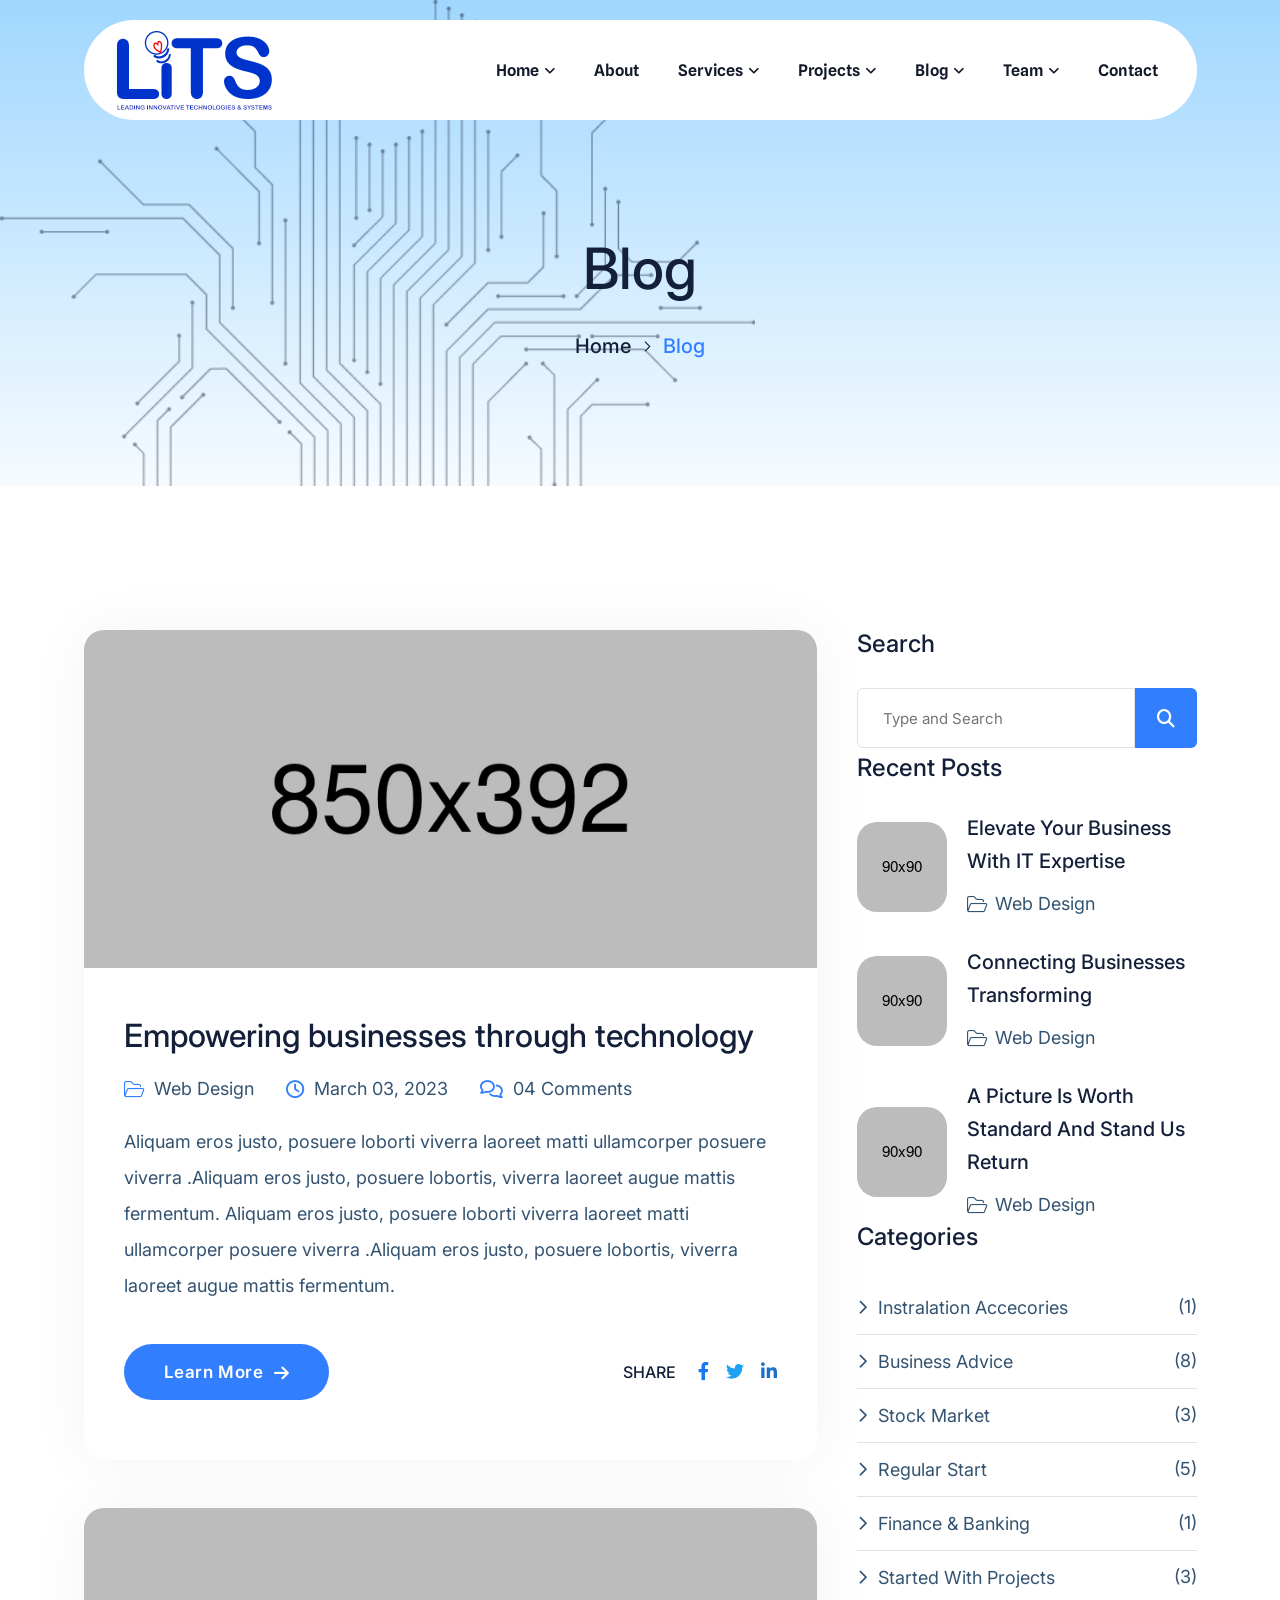
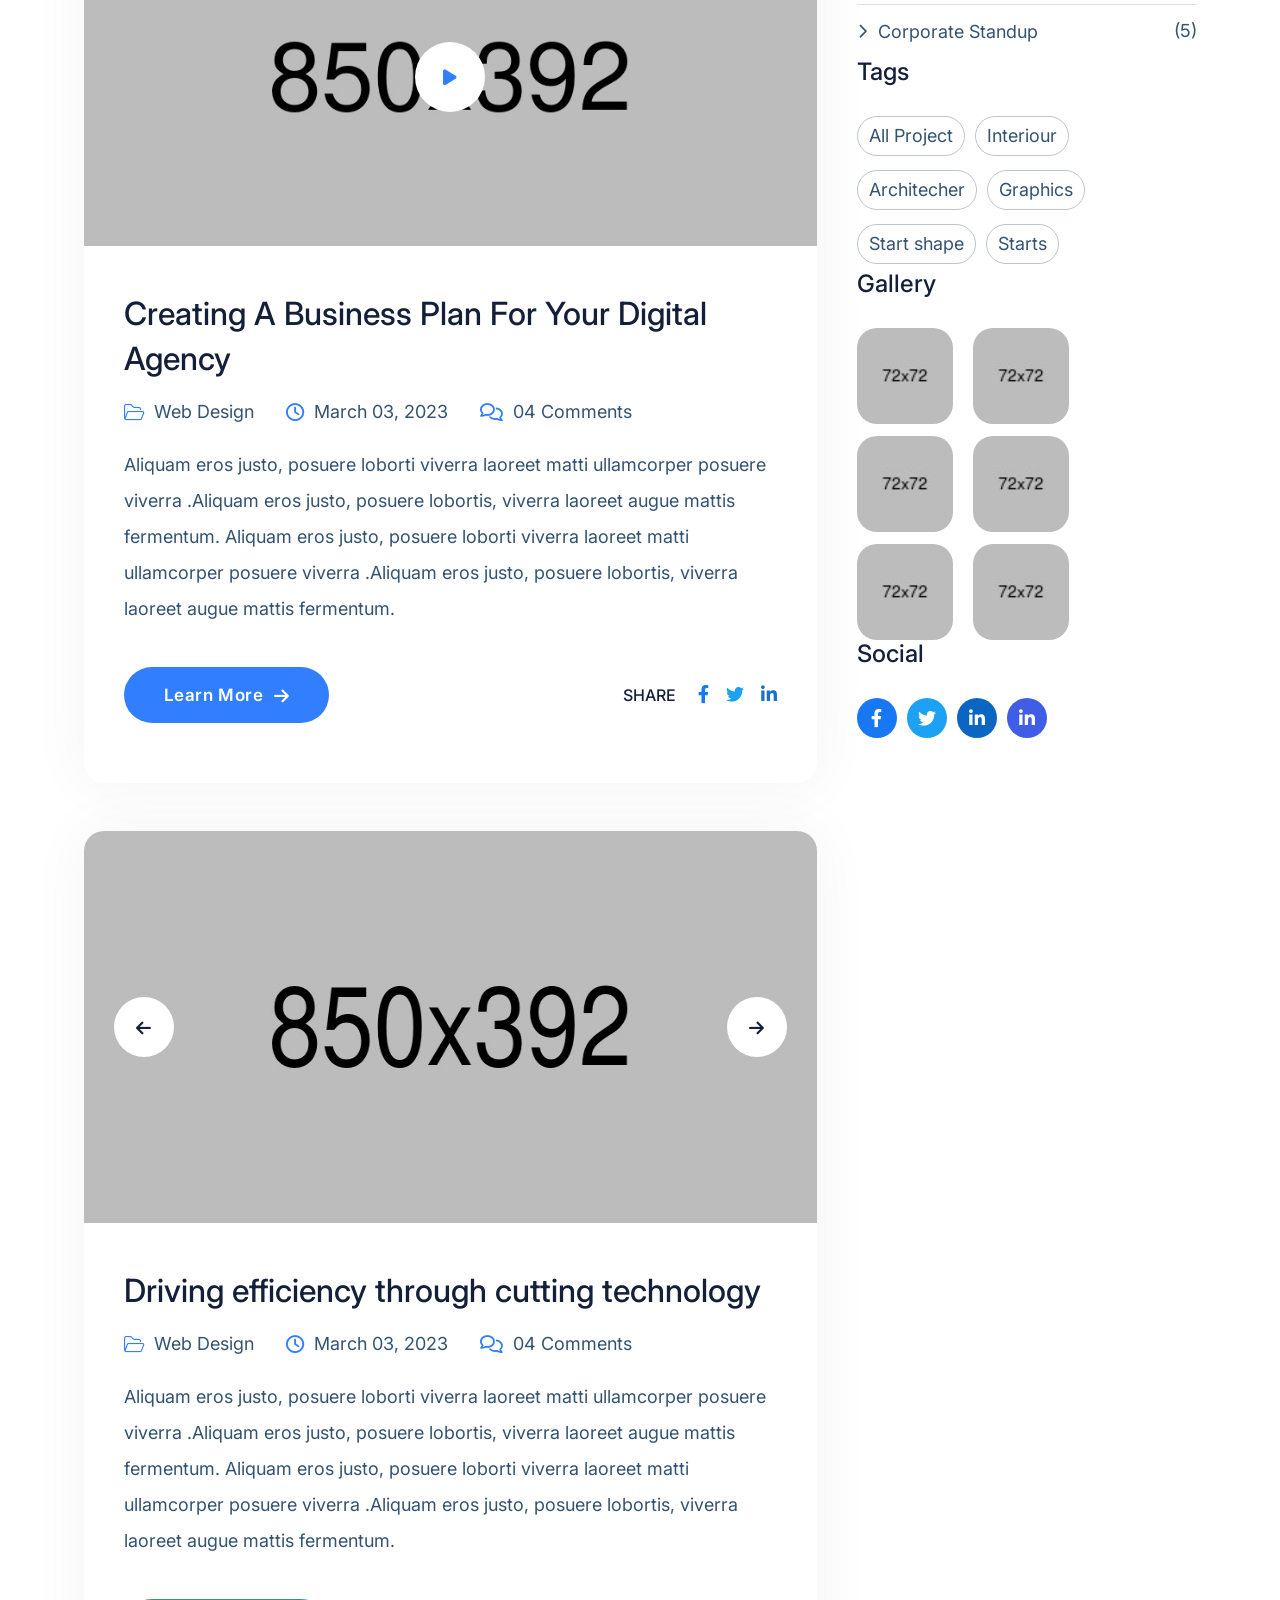
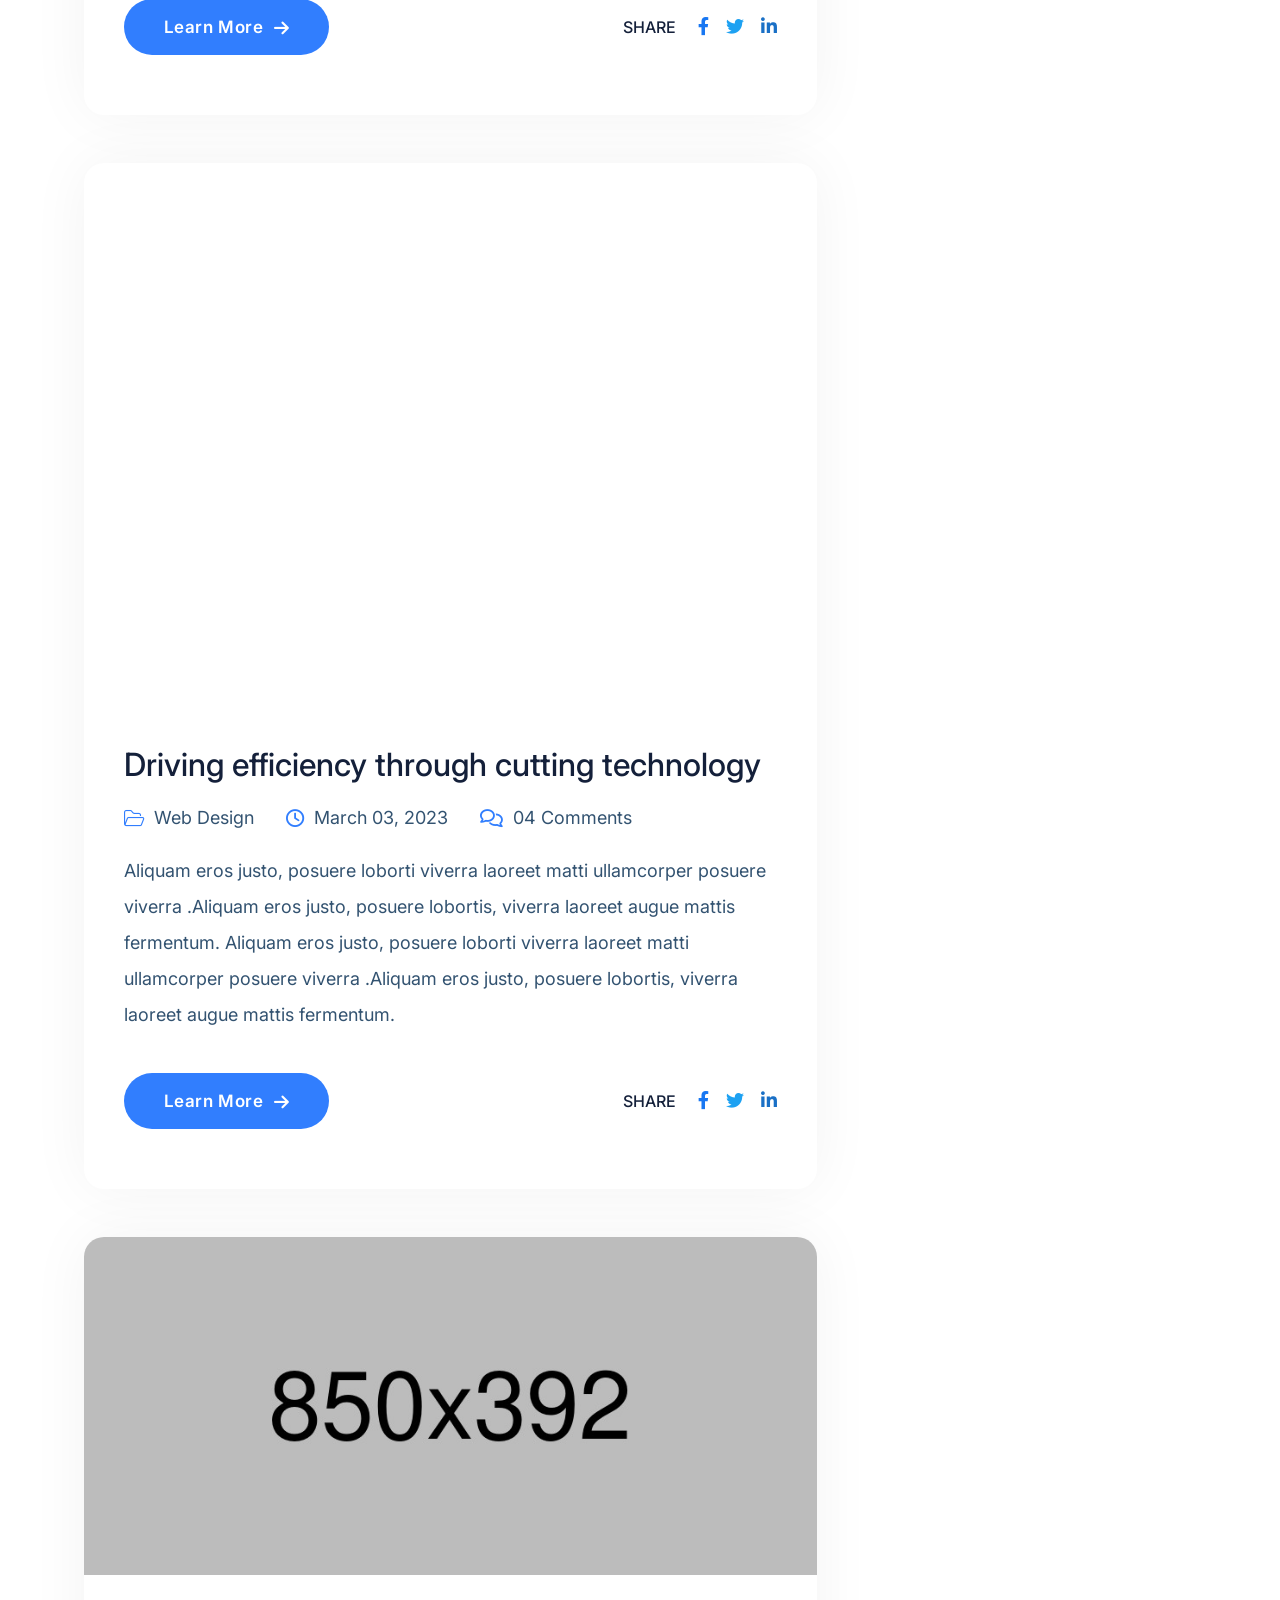
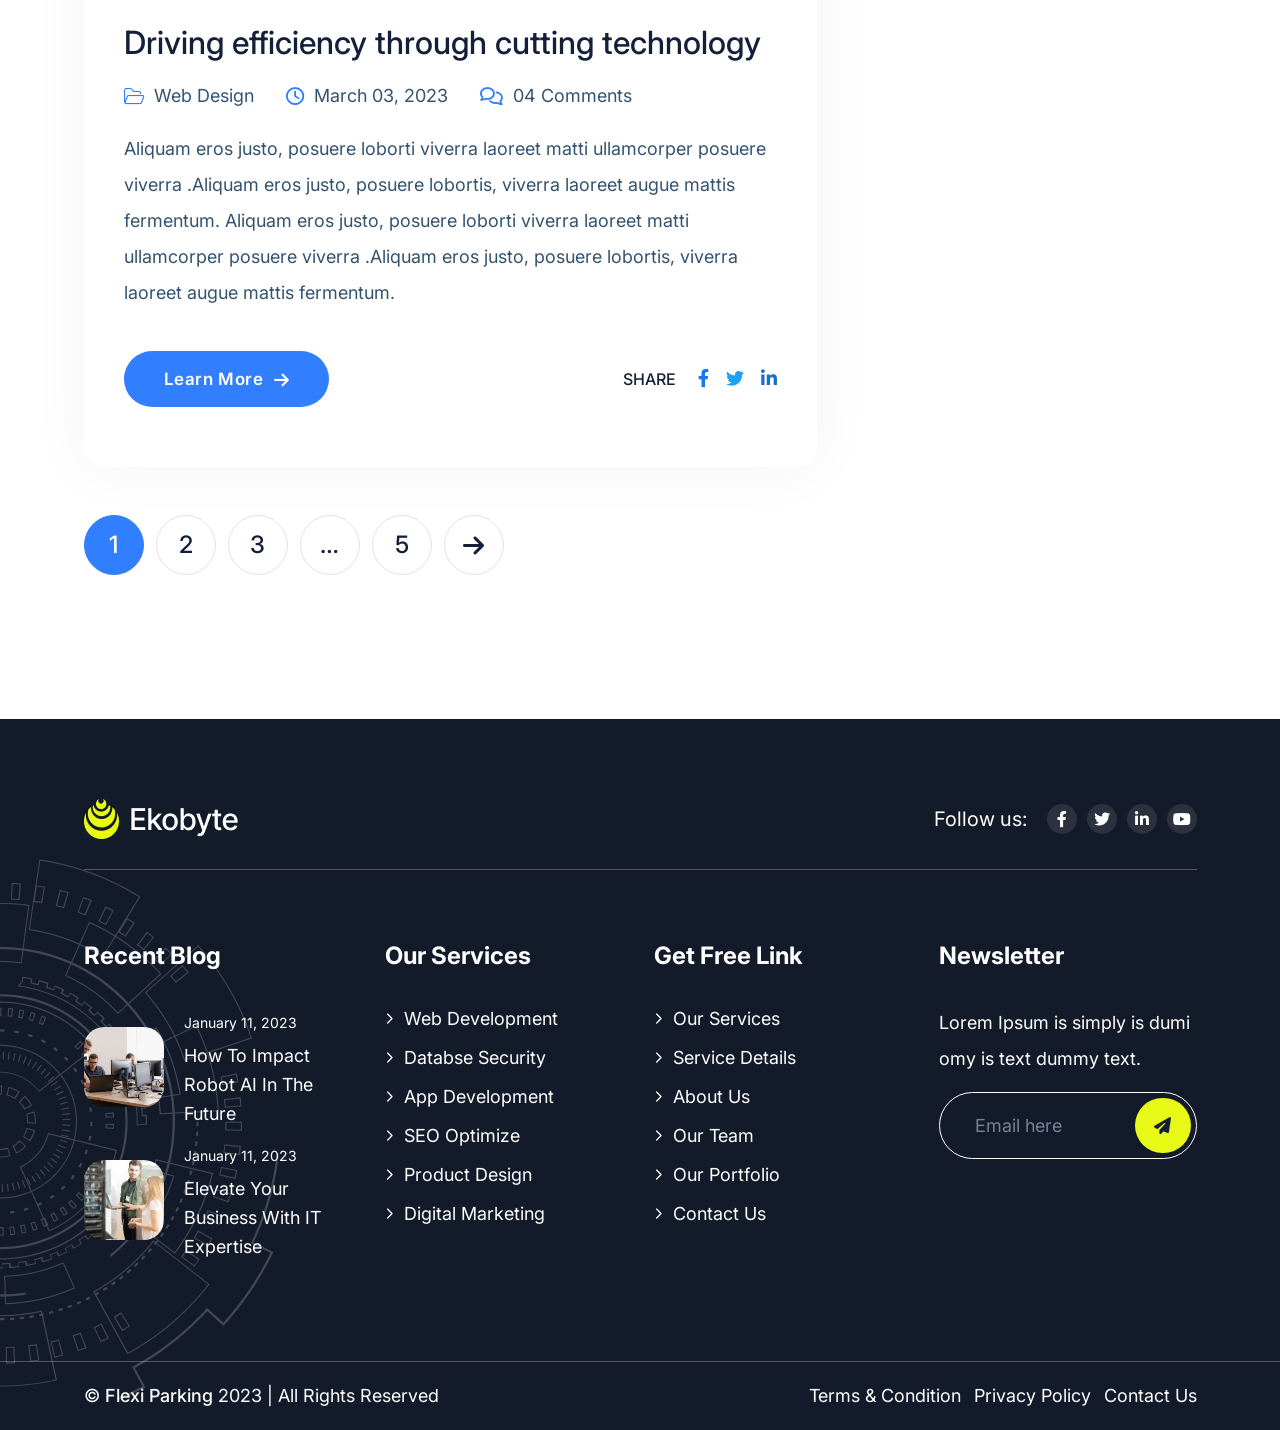
<file: blog.html>
<!DOCTYPE html>
<html dir="ltr" lang="zxx">
  <head>
    <meta name="viewport" content="width=device-width,initial-scale=1.0" />
    <meta charset="utf-8" />
    <meta
      name="description"
      content="Flexi Parking - IT Service & Technology HTML5 Template"
    />
    <meta
      name="keywords"
      content="business, html technology, html5 template, it service, it solution, technology, creative studio"
    />
    <meta name="author" content="ThemeEarth" />

    <title>Flexi Parking - IT Service & Technology HTML5 Template</title>

    <link rel="icon" type="image/png" href="images/logo/favicon.png" />

    <link rel="apple-touch-icon" href="images/logo/apple-touch-icon.png" />
    <link
      rel="apple-touch-icon"
      sizes="57x57"
      href="images/logo/apple-touch-icon-57x57.png"
    />
    <link
      rel="apple-touch-icon"
      sizes="72x72"
      href="images/logo/apple-touch-icon-72x72.png"
    />
    <link
      rel="apple-touch-icon"
      sizes="76x76"
      href="images/logo/apple-touch-icon-76x76.png"
    />
    <link
      rel="apple-touch-icon"
      sizes="114x114"
      href="images/logo/apple-touch-icon-114x114.png"
    />
    <link
      rel="apple-touch-icon"
      sizes="120x120"
      href="images/logo/apple-touch-icon-120x120.png"
    />
    <link
      rel="apple-touch-icon"
      sizes="144x144"
      href="images/logo/apple-touch-icon-144x144.png"
    />
    <link
      rel="apple-touch-icon"
      sizes="152x152"
      href="images/logo/apple-touch-icon-152x152.png"
    />
    <link
      rel="apple-touch-icon"
      sizes="180x180"
      href="images/logo/apple-touch-icon-180x180.png"
    />

    <link rel="preconnect" href="https://fonts.googleapis.com" />
    <link rel="preconnect" href="https://fonts.gstatic.com" crossorigin />
    <link
      href="https://fonts.googleapis.com/css2?family=DM+Sans:opsz@9..40&family=Inter:wght@400;500;600;700&family=Spline+Sans:wght@400;500;600;700&display=swap"
      rel="stylesheet"
    />

    <link rel="stylesheet" href="css/bootstrap.min.css" />
    <link rel="stylesheet" href="css/fontawesome.min.css" />
    <link rel="stylesheet" href="css/magnific-popup.css" />
    <link rel="stylesheet" href="css/slick.css" />
    <link rel="stylesheet" href="css/meanmenu.css" />
    <link rel="stylesheet" href="css/nice-select.css" />
    <link rel="stylesheet" href="css/animate.css" />
    <link rel="stylesheet" href="css/style.css" />

    <!--[if lt IE 9]>
      <script src="https://oss.maxcdn.com/html5shiv/3.7.2/html5shiv.min.js"></script>
      <script src="https://oss.maxcdn.com/respond/1.4.2/respond.min.js"></script>
    <![endif]-->
  </head>

  <body>
    <!-- Preloader Start !-->
    <div id="preloader">
      <div id="preloader-status">
        <div class="preloader-image">
          <img src="images/icon/preloader.gif" alt="preeloader" />
        </div>
      </div>
    </div>
    <!-- Preloader End !-->
    <!-- Header Start !-->
    <header class="header-area style-2">
      <!-- Header Nav Menu Start -->
      <div class="te-header-menu-area te-sticky-header">
        <div class="container">
          <div class="container">
            <div class="row menu-wrapper">
              <div
                class="col-xl-3 col-lg-3 col-md-6 col-6 d-flex align-items-center"
              >
                <div class="te-logo">
                  <a href="index.html" class="te-standard-logo">
                    <img src="images/logo/logo.png" alt="logo" />
                  </a>
                  <a href="index.html" class="te-sticky-logo">
                    <img src="images/logo/logo.png" alt="logo" />
                  </a>
                  <a href="index.html" class="te-retina-logo">
                    <img src="images/logo/logo.png" alt="logo" />
                  </a>
                </div>
              </div>
              <div
                class="col-xl-9 col-lg-9 col-md-6 col-6 d-flex align-items-center justify-content-end"
              >
                <div class="te-menu d-inline-block">
                  <nav id="main-menu" class="te-main-menu">
                    <ul>
                      <li class="dropdown active">
                        <a href="index.html">Home</a>
                        <ul>
                          <li><a href="index.html">Home Page 1</a></li>
                          <li><a href="index-2.html">Home Page 2</a></li>
                        </ul>
                      </li>
                      <li><a href="about.html">About</a></li>
                      <li class="dropdown">
                        <a href="service.html">Services</a>
                        <ul class="te-submenu">
                          <li><a href="service.html">Service Page</a></li>
                          <li>
                            <a href="service-details.html"
                              >Service Details Page</a
                            >
                          </li>
                        </ul>
                      </li>
                      <li class="dropdown">
                        <a href="project.html">Projects</a>
                        <ul class="te-submenu">
                          <li><a href="project.html">Project Page</a></li>
                          <li>
                            <a href="project-details.html"
                              >Project Details Page</a
                            >
                          </li>
                        </ul>
                      </li>
                      <li class="dropdown">
                        <a href="blog.html">Blog</a>
                        <ul class="te-submenu">
                          <li><a href="blog.html">Blog Page</a></li>
                          <li>
                            <a href="blog-details.html">Blog Details Page</a>
                          </li>
                        </ul>
                      </li>
                      <li class="dropdown">
                        <a href="team-member.html">Team</a>
                        <ul class="te-submenu">
                          <li><a href="team-member.html">Team Page</a></li>
                          <li>
                            <a href="team-details.html">Team Details Page</a>
                          </li>
                        </ul>
                      </li>
                      <li><a href="contact.html">Contact</a></li>
                    </ul>
                  </nav>
                </div>
                <!-- Header Button Start !-->
                <div class="te-header-btn">
                  <a href="#" class="te-quote-btn"
                    >Get a quote <i class="fa-solid fa-arrow-right"></i
                  ></a>
                </div>

                <!-- Header Button Start !-->
                <!-- Mobile Menu Toggle Button Start !-->
                <div class="te-mobile-menu-bar d-lg-none text-end">
                  <a href="#" class="te-mobile-menu-toggle-btn"
                    ><i class="fal fa-bars"></i
                  ></a>
                </div>
                <!-- Mobile Menu Toggle Button End !-->
              </div>
            </div>
          </div>
        </div>
      </div>
      <!-- Header Nav Menu End -->
    </header>
    <!-- Header End !-->
    <!-- Menu sidebar Section Start -->
    <div class="te-menu-sidebar-area">
      <div class="te-menu-sidebar-wrapper">
        <div class="te-menu-sidebar-close">
          <button class="te-menu-sidebar-close-btn" id="menu_sidebar_close_btn">
            <i class="fal fa-times"></i>
          </button>
        </div>
        <div class="te-menu-sidebar-content">
          <div class="te-menu-sidebar-logo">
            <a href="index.html">
              <img src="images/logo/logo.png" alt="logo" />
            </a>
          </div>
          <div class="te-mobile-nav-menu"></div>
          <div class="te-menu-sidebar-content">
            <div class="te-menu-sidebar-single-widget">
              <h5 class="te-menu-sidebar-title">Contact Info</h5>
              <div class="te-header-contact-info">
                <span
                  ><i class="fa-solid fa-location-dot"></i>6391 Elgin St.
                  Celina, 10299</span
                >
                <span
                  ><a href="mailto:info@example.com"
                    ><i class="fa-solid fa-envelope"></i>info@example.com</a
                  >
                </span>
                <span
                  ><a href="tel:+123-456-7890"
                    ><i class="fa-solid fa-phone"></i>+123-456-7890</a
                  ></span
                >
              </div>
              <div class="te-social-profile">
                <a href="#"><i class="fa-brands fa-facebook-f"></i></a>
                <a href="#"><i class="fa-brands fa-twitter"></i></a>
                <a href="#"><i class="fa-brands fa-linkedin-in"></i></a>
                <a href="#"><i class="fa-brands fa-youtube"></i></a>
              </div>
            </div>
          </div>
        </div>
      </div>
    </div>
    <!-- Menu sidebar Section Start -->
    <div class="te-body-overlay"></div>

    <!-- Page Header Start !-->
    <div
      class="page-breadcrumb-area page-bg"
      style="background-image: url('images/section-bg/page-header.png')"
    >
      <div class="page-overlay"></div>
      <div class="container">
        <div class="row">
          <div class="col-md-12">
            <div class="te-breadcrumb-wrapper">
              <div class="te-page-heading">
                <h3 class="te-page-title">Blog</h3>
              </div>
              <div class="te-breadcrumb-list">
                <ul>
                  <li><a href="index.html">Home</a></li>
                  <li class="active"><a href="#">Blog</a></li>
                </ul>
              </div>
            </div>
          </div>
        </div>
      </div>
    </div>
    <!-- Page Header End !-->

    <!-- Blog Start !-->
    <div class="blog-area">
      <div class="container">
        <div class="row">
          <div class="col-lg-8 te-blog-post">
            <!-- Single Blog Start -->
            <article class="te-post-item format-image">
              <div class="te-post-thumbnail">
                <a href="blog-details.html">
                  <img src="images/blog/b1.jpg" alt="Blog Image" />
                </a>
              </div>
              <div class="te-post-content-wrapper">
                <h3 class="te-post-title">
                  <a href="blog-details.html"
                    >Empowering businesses through technology</a
                  >
                </h3>
                <div class="te-post-meta">
                  <span><i class="fa-light fa-folder-open"></i>Web Design</span>
                  <span><i class="fa-regular fa-clock"></i>March 03, 2023</span>
                  <span
                    ><a href="#"
                      ><i class="fa-regular fa-comments"></i> 04 Comments</a
                    ></span
                  >
                </div>
                <div class="te-post-content">
                  <p>
                    Aliquam eros justo, posuere loborti viverra laoreet matti
                    ullamcorper posuere viverra .Aliquam eros justo, posuere
                    lobortis, viverra laoreet augue mattis fermentum. Aliquam
                    eros justo, posuere loborti viverra laoreet matti
                    ullamcorper posuere viverra .Aliquam eros justo, posuere
                    lobortis, viverra laoreet augue mattis fermentum.
                  </p>
                </div>
                <div class="te-read-more">
                  <a href="blog-details.html" class="te-theme-btn"
                    >Learn More<i class="fa-solid fa-arrow-right"></i
                  ></a>
                  <div class="te-social-share">
                    <span class="te-social-share-title">share</span>
                    <a class="facebook" href="#"
                      ><i class="fa-brands fa-facebook-f"></i
                    ></a>
                    <a class="twitter" href="#"
                      ><i class="fa-brands fa-twitter"></i
                    ></a>
                    <a class="linkedin" href="#"
                      ><i class="fa-brands fa-linkedin-in"></i
                    ></a>
                  </div>
                </div>
              </div>
            </article>
            <!-- Single Blog End -->
            <!-- Single Blog Start -->
            <article class="te-post-item format-video">
              <div class="post-video">
                <img src="images/blog/b2.jpg" alt="Blog Image" />
                <div class="popup-video-wrapper">
                  <div class="video-btn">
                    <a
                      href="https://www.youtube.com/watch?v=7e90gBu4pas"
                      class="mfp-iframe video-play"
                    >
                      <i class="fa-solid fa-play" aria-hidden="true"></i>
                    </a>
                  </div>
                </div>
              </div>
              <div class="te-post-content-wrapper">
                <h3 class="te-post-title">
                  <a href="blog-details.html"
                    >Creating A Business Plan For Your Digital Agency</a
                  >
                </h3>
                <div class="te-post-meta">
                  <span><i class="fa-light fa-folder-open"></i>Web Design</span>
                  <span><i class="fa-regular fa-clock"></i>March 03, 2023</span>
                  <span
                    ><a href="#"
                      ><i class="fa-regular fa-comments"></i> 04 Comments</a
                    ></span
                  >
                </div>
                <div class="te-post-content">
                  <p>
                    Aliquam eros justo, posuere loborti viverra laoreet matti
                    ullamcorper posuere viverra .Aliquam eros justo, posuere
                    lobortis, viverra laoreet augue mattis fermentum. Aliquam
                    eros justo, posuere loborti viverra laoreet matti
                    ullamcorper posuere viverra .Aliquam eros justo, posuere
                    lobortis, viverra laoreet augue mattis fermentum.
                  </p>
                </div>
                <div class="te-read-more">
                  <a href="blog-details.html" class="te-theme-btn"
                    >Learn More<i class="fa-solid fa-arrow-right"></i
                  ></a>
                  <div class="te-social-share">
                    <span class="te-social-share-title">share</span>
                    <a class="facebook" href="#"
                      ><i class="fa-brands fa-facebook-f"></i
                    ></a>
                    <a class="twitter" href="#"
                      ><i class="fa-brands fa-twitter"></i
                    ></a>
                    <a class="linkedin" href="#"
                      ><i class="fa-brands fa-linkedin-in"></i
                    ></a>
                  </div>
                </div>
              </div>
            </article>
            <!-- Single Blog End -->
            <!-- Single Blog Start -->
            <article class="te-post-item format-gallery">
              <div class="post-gallery">
                <img src="images/blog/b3.jpg" alt="Blog Image" />
                <img src="images/blog/b3.jpg" alt="Blog Image" />
                <img src="images/blog/b3.jpg" alt="Blog Image" />
                <img src="images/blog/b3.jpg" alt="Blog Image" />
                <img src="images/blog/b3.jpg" alt="Blog Image" />
                <img src="images/blog/b3.jpg" alt="Blog Image" />
              </div>
              <div class="te-post-content-wrapper">
                <h3 class="te-post-title">
                  <a href="blog-details.html"
                    >Driving efficiency through cutting technology</a
                  >
                </h3>
                <div class="te-post-meta">
                  <span><i class="fa-light fa-folder-open"></i>Web Design</span>
                  <span><i class="fa-regular fa-clock"></i>March 03, 2023</span>
                  <span
                    ><a href="#"
                      ><i class="fa-regular fa-comments"></i> 04 Comments</a
                    ></span
                  >
                </div>
                <div class="te-post-content">
                  <p>
                    Aliquam eros justo, posuere loborti viverra laoreet matti
                    ullamcorper posuere viverra .Aliquam eros justo, posuere
                    lobortis, viverra laoreet augue mattis fermentum. Aliquam
                    eros justo, posuere loborti viverra laoreet matti
                    ullamcorper posuere viverra .Aliquam eros justo, posuere
                    lobortis, viverra laoreet augue mattis fermentum.
                  </p>
                </div>
                <div class="te-read-more">
                  <a href="blog-details.html" class="te-theme-btn"
                    >Learn More<i class="fa-solid fa-arrow-right"></i
                  ></a>
                  <div class="te-social-share">
                    <span class="te-social-share-title">share</span>
                    <a class="facebook" href="#"
                      ><i class="fa-brands fa-facebook-f"></i
                    ></a>
                    <a class="twitter" href="#"
                      ><i class="fa-brands fa-twitter"></i
                    ></a>
                    <a class="linkedin" href="#"
                      ><i class="fa-brands fa-linkedin-in"></i
                    ></a>
                  </div>
                </div>
              </div>
            </article>
            <!-- Single Blog End -->
            <!-- Single Blog Start -->
            <article class="te-post-item format-audio">
              <div class="post-audio embed-responsive">
                <iframe
                  src="https://w.soundcloud.com/player/?visual=true&amp;url=https%3A%2F%2Fapi.soundcloud.com%2Ftracks%2F666328004&amp;show_artwork=true&amp;maxheight=960&amp;maxwidth=640"
                  data-dashlane-frameid="695"
                ></iframe>
              </div>
              <div class="te-post-content-wrapper">
                <h3 class="te-post-title">
                  <a href="blog-details.html"
                    >Driving efficiency through cutting technology</a
                  >
                </h3>
                <div class="te-post-meta">
                  <span><i class="fa-light fa-folder-open"></i>Web Design</span>
                  <span><i class="fa-regular fa-clock"></i>March 03, 2023</span>
                  <span
                    ><a href="#"
                      ><i class="fa-regular fa-comments"></i> 04 Comments</a
                    ></span
                  >
                </div>
                <div class="te-post-content">
                  <p>
                    Aliquam eros justo, posuere loborti viverra laoreet matti
                    ullamcorper posuere viverra .Aliquam eros justo, posuere
                    lobortis, viverra laoreet augue mattis fermentum. Aliquam
                    eros justo, posuere loborti viverra laoreet matti
                    ullamcorper posuere viverra .Aliquam eros justo, posuere
                    lobortis, viverra laoreet augue mattis fermentum.
                  </p>
                </div>
                <div class="te-read-more">
                  <a href="blog-details.html" class="te-theme-btn"
                    >Learn More<i class="fa-solid fa-arrow-right"></i
                  ></a>
                  <div class="te-social-share">
                    <span class="te-social-share-title">share</span>
                    <a class="facebook" href="#"
                      ><i class="fa-brands fa-facebook-f"></i
                    ></a>
                    <a class="twitter" href="#"
                      ><i class="fa-brands fa-twitter"></i
                    ></a>
                    <a class="linkedin" href="#"
                      ><i class="fa-brands fa-linkedin-in"></i
                    ></a>
                  </div>
                </div>
              </div>
            </article>
            <!-- Single Blog End -->
            <!-- Single Blog Start -->
            <article class="te-post-item format-image">
              <div class="te-post-thumbnail">
                <a href="blog-details.html">
                  <img src="images/blog/b3.jpg" alt="Blog Image" />
                </a>
              </div>
              <div class="te-post-content-wrapper">
                <h3 class="te-post-title">
                  <a href="blog-details.html"
                    >Driving efficiency through cutting technology</a
                  >
                </h3>
                <div class="te-post-meta">
                  <span><i class="fa-light fa-folder-open"></i>Web Design</span>
                  <span><i class="fa-regular fa-clock"></i>March 03, 2023</span>
                  <span
                    ><a href="#"
                      ><i class="fa-regular fa-comments"></i> 04 Comments</a
                    ></span
                  >
                </div>
                <div class="te-post-content">
                  <p>
                    Aliquam eros justo, posuere loborti viverra laoreet matti
                    ullamcorper posuere viverra .Aliquam eros justo, posuere
                    lobortis, viverra laoreet augue mattis fermentum. Aliquam
                    eros justo, posuere loborti viverra laoreet matti
                    ullamcorper posuere viverra .Aliquam eros justo, posuere
                    lobortis, viverra laoreet augue mattis fermentum.
                  </p>
                </div>
                <div class="te-read-more">
                  <a href="blog-details.html" class="te-theme-btn"
                    >Learn More<i class="fa-solid fa-arrow-right"></i
                  ></a>
                  <div class="te-social-share">
                    <span class="te-social-share-title">share</span>
                    <a class="facebook" href="#"
                      ><i class="fa-brands fa-facebook-f"></i
                    ></a>
                    <a class="twitter" href="#"
                      ><i class="fa-brands fa-twitter"></i
                    ></a>
                    <a class="linkedin" href="#"
                      ><i class="fa-brands fa-linkedin-in"></i
                    ></a>
                  </div>
                </div>
              </div>
            </article>
            <!-- Single Blog End -->
            <div class="te-basic-pagination">
              <ul>
                <li>
                  <span aria-current="page" class="page-numbers current"
                    >1</span
                  >
                </li>
                <li><a class="page-numbers" href="#">2</a></li>
                <li><a class="page-numbers" href="#">3</a></li>
                <li><span class="page-numbers dots">…</span></li>
                <li><a class="page-numbers" href="#">5</a></li>
                <li>
                  <a class="next page-numbers" href="#"
                    ><i class="fa fa-arrow-right"></i
                  ></a>
                </li>
              </ul>
            </div>
          </div>
          <!-- Blog Post List End -->
          <!-- Blog Sidebar Start -->
          <div class="col-lg-4 order-1 order-lg-2">
            <div class="sidebar">
              <div class="widget te_widget_search">
                <div class="te-widget-title">
                  <h4 class="wp-block-heading">Search</h4>
                </div>
                <form class="search-form" action="#" method="get">
                  <input type="text" placeholder="Type and Search" />
                  <button type="submit"><i class="fas fa-search"></i></button>
                </form>
              </div>
              <div class="widget te_widget_latest_post">
                <div class="te-widget-title">
                  <h4 class="wp-block-heading">Recent Posts</h4>
                </div>
                <ul>
                  <li>
                    <div class="te-latest-post-thumb">
                      <img src="images/blog/rp-1.jpg" alt="" />
                    </div>
                    <div class="te-latest-post-desc">
                      <h3 class="te-latest-post-title">
                        <a href="blog-details.html"
                          >Elevate your business with IT expertise</a
                        >
                      </h3>
                      <span class="te-latest-post-meta"
                        ><i class="fa-light fa-folder-open"></i>Web Design</span
                      >
                    </div>
                  </li>
                  <li>
                    <div class="te-latest-post-thumb">
                      <img src="images/blog/rp-2.jpg" alt="" />
                    </div>
                    <div class="te-latest-post-desc">
                      <h3 class="te-latest-post-title">
                        <a href="blog-details.html"
                          >Connecting businesses transforming
                        </a>
                      </h3>
                      <span class="te-latest-post-meta"
                        ><i class="fa-light fa-folder-open"></i>Web Design</span
                      >
                    </div>
                  </li>
                  <li>
                    <div class="te-latest-post-thumb">
                      <img src="images/blog/rp-3.jpg" alt="" />
                    </div>
                    <div class="te-latest-post-desc">
                      <h3 class="te-latest-post-title">
                        <a href="blog-details.html"
                          >A picture is worth standard and stand us return</a
                        >
                      </h3>
                      <span class="te-latest-post-meta"
                        ><i class="fa-light fa-folder-open"></i>Web Design</span
                      >
                    </div>
                  </li>
                </ul>
              </div>
              <div class="widget te_widget_categories">
                <div class="te-widget-title">
                  <h4 class="wp-block-heading">Categories</h4>
                </div>
                <ul>
                  <li><a href="#">Instralation Accecories</a>(1)</li>
                  <li><a href="#">Business Advice</a>(8)</li>
                  <li><a href="#">Stock market</a>(3)</li>
                  <li><a href="#">Regular start</a>(5)</li>
                  <li><a href="#">Finance & Banking</a>(1)</li>
                  <li><a href="#">Started with projects</a>(3)</li>
                  <li><a href="#">Corporate standup</a>(5)</li>
                </ul>
              </div>
              <div class="widget te_widget_tag_cloud">
                <div class="te-widget-title">
                  <h4 class="wp-block-heading">Tags</h4>
                </div>
                <div class="tagcloud">
                  <a href="#">All Project</a>
                  <a href="#">Interiour</a>
                  <a href="#">Architecher</a>
                  <a href="#">Graphics</a>
                  <a href="#">Start shape</a>
                  <a href="#">Starts</a>
                </div>
              </div>
              <div class="widget te_widget_instagram_feed">
                <div class="te-widget-title">
                  <h4 class="wp-block-heading">Gallery</h4>
                </div>
                <div class="widget-instagram-feed">
                  <div class="single-instagram-feed">
                    <img
                      src="images/instagram/instagram-1.jpg"
                      alt="instagram photo"
                    />
                  </div>
                  <div class="single-instagram-feed">
                    <img
                      src="images/instagram/instagram-2.jpg"
                      alt="instagram photo"
                    />
                  </div>
                  <div class="single-instagram-feed">
                    <img
                      src="images/instagram/instagram-3.jpg"
                      alt="instagram photo"
                    />
                  </div>
                  <div class="single-instagram-feed">
                    <img
                      src="images/instagram/instagram-4.jpg"
                      alt="instagram photo"
                    />
                  </div>
                  <div class="single-instagram-feed">
                    <img
                      src="images/instagram/instagram-5.jpg"
                      alt="instagram photo"
                    />
                  </div>
                  <div class="single-instagram-feed">
                    <img
                      src="images/instagram/instagram-6.jpg"
                      alt="instagram photo"
                    />
                  </div>
                </div>
              </div>
              <div class="widget te_widget_social_profile">
                <div class="te-widget-title">
                  <h4 class="wp-block-heading">Social</h4>
                </div>
                <div class="te-social-profile">
                  <a class="facebook" href="#"
                    ><i class="fa-brands fa-facebook-f"></i
                  ></a>
                  <a class="twitter" href="#"
                    ><i class="fa-brands fa-twitter"></i
                  ></a>
                  <a class="linkedin" href="#"
                    ><i class="fa-brands fa-linkedin-in"></i
                  ></a>
                  <a class="instagram" href="#"
                    ><i class="fa-brands fa-linkedin-in"></i
                  ></a>
                </div>
              </div>
            </div>
          </div>
          <!-- Blog Sidebar Start -->
        </div>
      </div>
    </div>
    <!-- Blog End !-->

    <!--- Start Footer !-->
    <footer class="footer style-2">
      <div class="te-footer-sec">
        <div class="container">
          <div class="row">
            <div class="col-12">
              <div class="te-footer-social-wrapper">
                <div class="te-footer-logo">
                  <a href="index.html">
                    <img src="images/logo/footer-logo-white.png" alt="Logo" />
                  </a>
                </div>
                <div class="te-social-widget">
                  <span>Follow us:</span>
                  <div class="te-social-profile">
                    <a href="#"><i class="fa-brands fa-facebook-f"></i></a>
                    <a href="#"><i class="fa-brands fa-twitter"></i></a>
                    <a href="#"><i class="fa-brands fa-linkedin-in"></i></a>
                    <a href="#"><i class="fa-brands fa-youtube"></i></a>
                  </div>
                </div>
              </div>
            </div>
            <div class="col-xl-3 col-lg-6 col-md-6">
              <div class="te-footer-widget">
                <h2 class="te-footer-widget-title">Recent Blog</h2>
                <div class="te_widget_latest_post">
                  <ul>
                    <li>
                      <div class="te-latest-post-thumb">
                        <img src="images/blog/r1.jpg" alt="" />
                      </div>
                      <div class="te-latest-post-desc">
                        <span class="te-latest-post-meta"
                          >January 11, 2023</span
                        >
                        <h3 class="te-latest-post-title">
                          <a href="blog-details.html"
                            >How To Impact Robot AI In The Future</a
                          >
                        </h3>
                      </div>
                    </li>
                    <li>
                      <div class="te-latest-post-thumb">
                        <img src="images/blog/r2.jpg" alt="" />
                      </div>
                      <div class="te-latest-post-desc">
                        <span class="te-latest-post-meta"
                          >January 11, 2023</span
                        >
                        <h3 class="te-latest-post-title">
                          <a href="blog-details.html"
                            >Elevate Your Business With IT Expertise</a
                          >
                        </h3>
                      </div>
                    </li>
                  </ul>
                </div>
              </div>
            </div>
            <div class="col-xl-6 col-lg-12 col-md-12 footer-nav-widget">
              <div class="row">
                <div class="col-sm-6 col-xs-12">
                  <div class="te-footer-widget te_widget_nav_menu">
                    <h2 class="te-footer-widget-title">Our Services</h2>
                    <ul class="menu">
                      <li><a href="#">Web Development</a></li>
                      <li><a href="#">Databse Security</a></li>
                      <li><a href="#">App Development</a></li>
                      <li><a href="#">SEO Optimize</a></li>
                      <li><a href="#">Product Design</a></li>
                      <li><a href="#">Digital Marketing</a></li>
                    </ul>
                  </div>
                </div>
                <div class="col-sm-6 col-xs-12">
                  <div class="te-footer-widget te_widget_nav_menu">
                    <h2 class="te-footer-widget-title">Get Free Link</h2>
                    <ul>
                      <li><a href="#">Our Services</a></li>
                      <li><a href="#">Service Details</a></li>
                      <li><a href="#">About Us</a></li>
                      <li><a href="#">Our Team</a></li>
                      <li><a href="#">Our Portfolio</a></li>
                      <li><a href="#">Contact Us</a></li>
                    </ul>
                  </div>
                </div>
              </div>
            </div>
            <div class="col-xl-3 col-lg-6 col-md-6">
              <div class="te-footer-widget">
                <h2 class="te-footer-widget-title">Newsletter</h2>
                <!-- Newsletter Section Start !-->
                <div class="te-subscribe-form-wrapper">
                  <p>Lorem Ipsum is simply is dumi omy is text dummy text.</p>
                  <div class="te-subscribe-form-widget">
                    <form>
                      <div class="mc4wp-form-fields">
                        <div class="single-field">
                          <input type="email" placeholder="Email here" />
                        </div>
                        <button class="submit-btn" type="submit">
                          <i class="fa-solid fa-paper-plane"></i>
                        </button>
                      </div>
                    </form>
                  </div>
                </div>
                <!-- Newsletter Section End !-->
              </div>
            </div>
          </div>
        </div>
      </div>
      <div class="footer-bottom-area">
        <div class="container">
          <div class="row">
            <div class="col-12">
              <div class="te-footer-bottom-wrapper">
                <div class="te-copyright-text">
                  <p>
                    &copy; <a href="#">Flexi Parking</a> 2023 | All Rights
                    Reserved
                  </p>
                </div>
                <div class="te-footer-bottom-menu">
                  <ul>
                    <li>
                      <a href="#">Terms & Condition</a>
                    </li>
                    <li>
                      <a href="#">Privacy Policy</a>
                    </li>
                    <li>
                      <a href="#">Contact Us</a>
                    </li>
                  </ul>
                </div>
              </div>
            </div>
          </div>
        </div>
      </div>
      <div class="te-footer-bg">
        <img src="images/shape/footer-one-shape.png" alt="footer image" />
      </div>
    </footer>
    <!--- End Footer !-->
    <!-- Header Search Bar Modal Start -->
    <div class="te-search-form-wrapper">
      <div class="te-search-form-inner">
        <div class="te-search-content-filed">
          <form role="search" method="get" class="te-search-form" action="#">
            <div class="te-search-form-input">
              <div class="te-search-icon">
                <i class="fa-light fa-magnifying-glass"></i>
              </div>
              <input type="search" placeholder="Search" />
              <button
                class="te-theme-btn"
                type="submit"
                title="Search"
                aria-label="Search"
              >
                Search
              </button>
            </div>
          </form>
          <span class="te-search-close">
            <i class="fa-light fa-xmark"></i>
          </span>
        </div>
      </div>
    </div>
    <!-- Header Search Bar Modal End -->
    <!-- Scroll Up Section Start -->
    <div class="progress-wrap">
      <svg
        class="progress-circle svg-content"
        width="100%"
        height="100%"
        viewBox="-1 -1 102 102"
      >
        <path d="M50,1 a49,49 0 0,1 0,98 a49,49 0 0,1 0,-98" />
      </svg>
    </div>
    <!-- Scroll Up Section End -->
    <script src="js/jquery.min.js"></script>
    <script src="js/bootstrap.min.js"></script>
    <script src="js/jquery.nice-select.min.js"></script>
    <script src="js/slick.min.js"></script>
    <script src="js/jquery.counterup.min.js"></script>
    <script src="js/waypoints.js"></script>
    <script src="js/jquery.meanmenu.min.js"></script>
    <script src="js/jquery.magnific-popup.min.js"></script>
    <script src="js/inview.min.js"></script>
    <script src="js/wow.js"></script>
    <script src="js/tilt.jquery.js"></script>
    <script src="js/jquery.lettering.min.js"></script>
    <script src="js/circletype.min.js"></script>
    <script src="js/isotope.min.js"></script>
    <script src="js/jquery.imagesloaded.min.js"></script>
    <script src="js/scrolltotop.min.js"></script>
    <script src="js/custom.js"></script>
  </body>
</html>
</file>
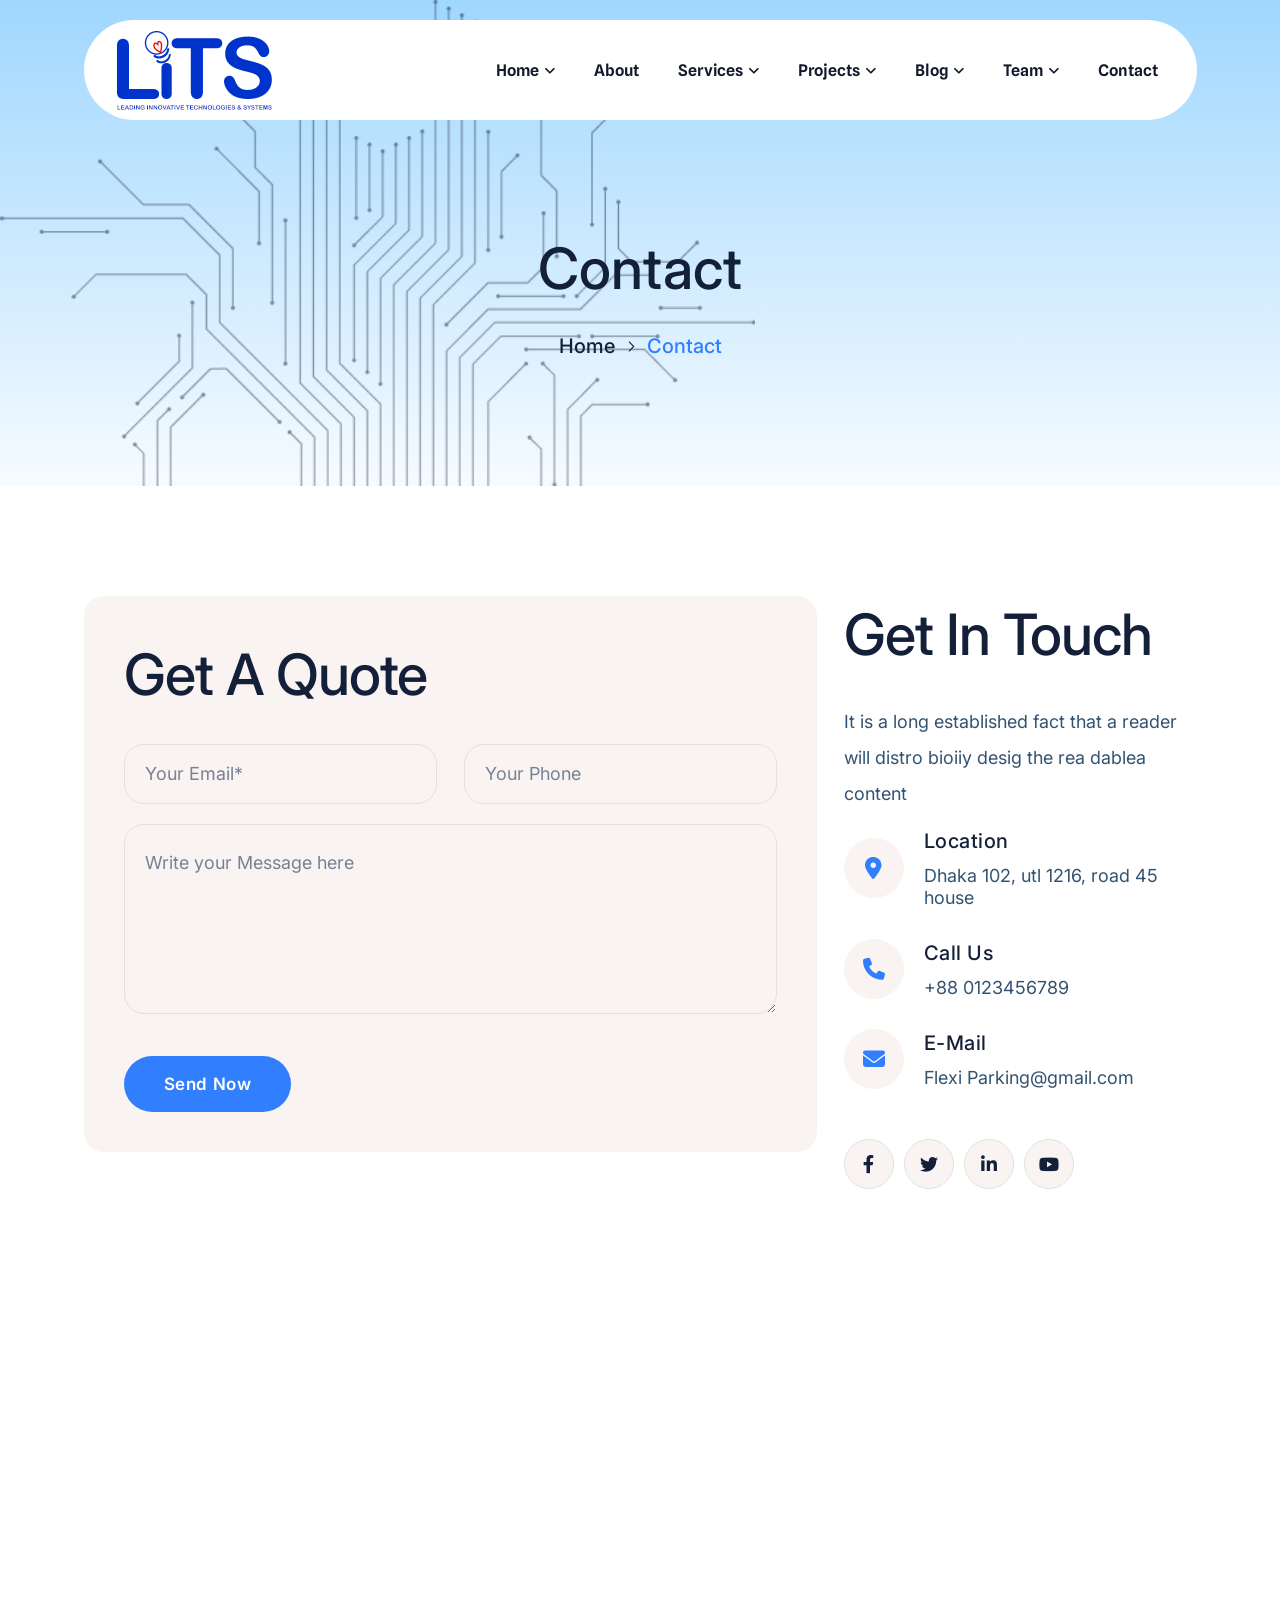
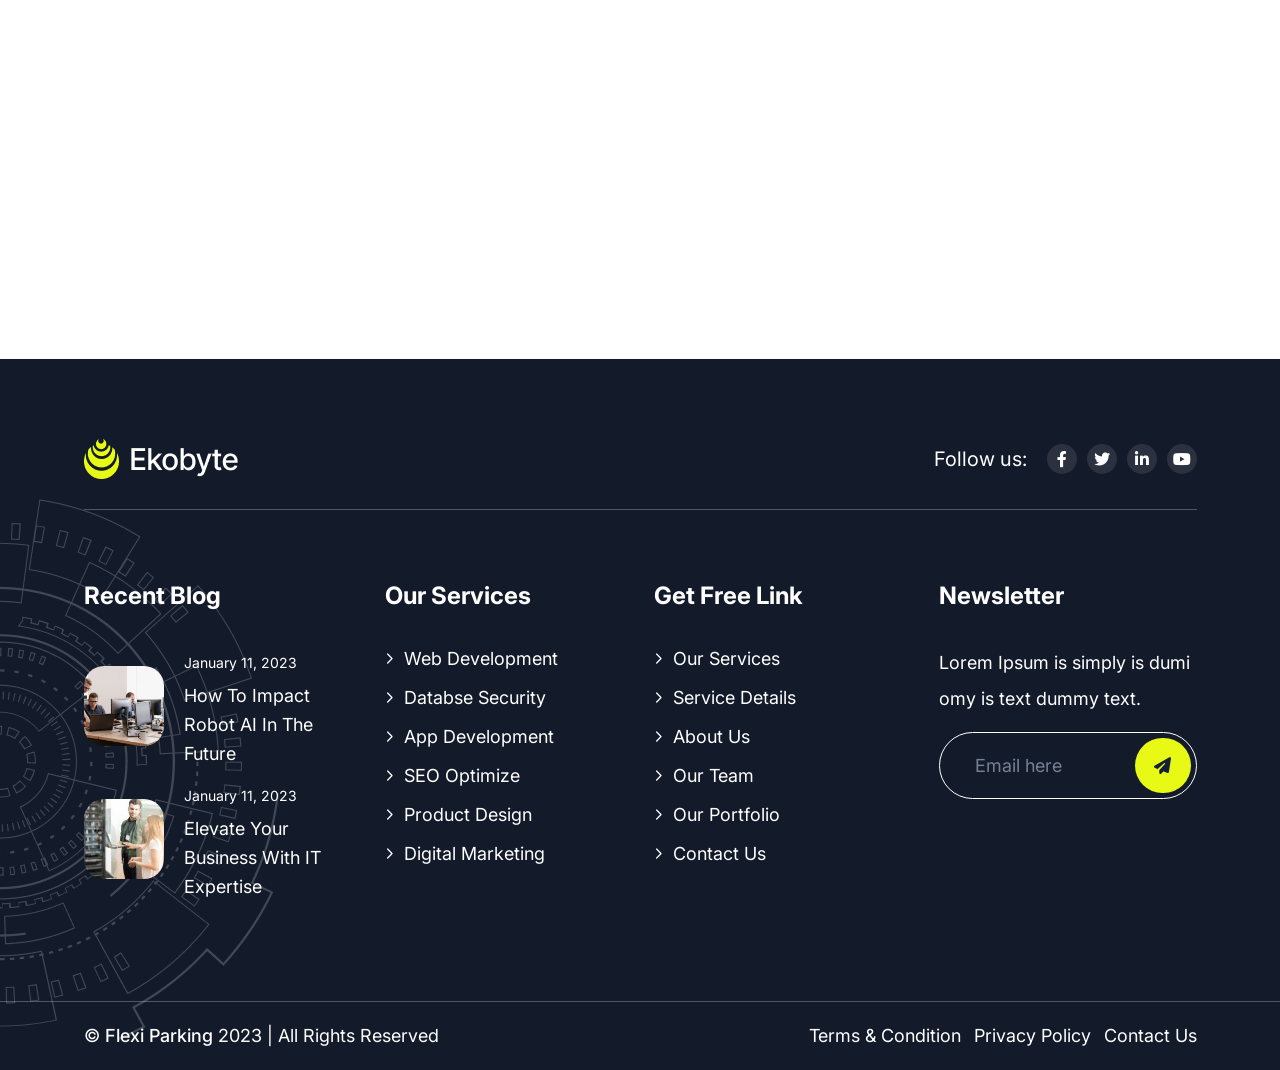
<file: contact.html>
<!DOCTYPE html>
<html dir="ltr" lang="zxx">
  <head>
    <meta name="viewport" content="width=device-width,initial-scale=1.0" />
    <meta charset="utf-8" />
    <meta
      name="description"
      content="Flexi Parking - IT Service & Technology HTML5 Template"
    />
    <meta
      name="keywords"
      content="business, html technology, html5 template, it service, it solution, technology, creative studio"
    />
    <meta name="author" content="ThemeEarth" />

    <title>Flexi Parking - IT Service & Technology HTML5 Template</title>

    <link rel="icon" type="image/png" href="images/logo/favicon.png" />

    <link rel="apple-touch-icon" href="images/logo/apple-touch-icon.png" />
    <link
      rel="apple-touch-icon"
      sizes="57x57"
      href="images/logo/apple-touch-icon-57x57.png"
    />
    <link
      rel="apple-touch-icon"
      sizes="72x72"
      href="images/logo/apple-touch-icon-72x72.png"
    />
    <link
      rel="apple-touch-icon"
      sizes="76x76"
      href="images/logo/apple-touch-icon-76x76.png"
    />
    <link
      rel="apple-touch-icon"
      sizes="114x114"
      href="images/logo/apple-touch-icon-114x114.png"
    />
    <link
      rel="apple-touch-icon"
      sizes="120x120"
      href="images/logo/apple-touch-icon-120x120.png"
    />
    <link
      rel="apple-touch-icon"
      sizes="144x144"
      href="images/logo/apple-touch-icon-144x144.png"
    />
    <link
      rel="apple-touch-icon"
      sizes="152x152"
      href="images/logo/apple-touch-icon-152x152.png"
    />
    <link
      rel="apple-touch-icon"
      sizes="180x180"
      href="images/logo/apple-touch-icon-180x180.png"
    />

    <link rel="preconnect" href="https://fonts.googleapis.com" />
    <link rel="preconnect" href="https://fonts.gstatic.com" crossorigin />
    <link
      href="https://fonts.googleapis.com/css2?family=DM+Sans:opsz@9..40&family=Inter:wght@400;500;600;700&family=Spline+Sans:wght@400;500;600;700&display=swap"
      rel="stylesheet"
    />

    <link rel="stylesheet" href="css/bootstrap.min.css" />
    <link rel="stylesheet" href="css/fontawesome.min.css" />
    <link rel="stylesheet" href="css/magnific-popup.css" />
    <link rel="stylesheet" href="css/slick.css" />
    <link rel="stylesheet" href="css/meanmenu.css" />
    <link rel="stylesheet" href="css/nice-select.css" />
    <link rel="stylesheet" href="css/animate.css" />
    <link rel="stylesheet" href="css/style.css" />

    <!--[if lt IE 9]>
      <script src="https://oss.maxcdn.com/html5shiv/3.7.2/html5shiv.min.js"></script>
      <script src="https://oss.maxcdn.com/respond/1.4.2/respond.min.js"></script>
    <![endif]-->
  </head>

  <body>
    <!-- Preloader Start !-->
    <div id="preloader">
      <div id="preloader-status">
        <div class="preloader-image">
          <img src="images/icon/preloader.gif" alt="preeloader" />
        </div>
      </div>
    </div>
    <!-- Preloader End !-->
    <!-- Header Start !-->
    <header class="header-area style-2">
      <!-- Header Nav Menu Start -->
      <div class="te-header-menu-area te-sticky-header">
        <div class="container">
          <div class="container">
            <div class="row menu-wrapper">
              <div
                class="col-xl-3 col-lg-3 col-md-6 col-6 d-flex align-items-center"
              >
                <div class="te-logo">
                  <a href="index.html" class="te-standard-logo">
                    <img src="images/logo/logo.png" alt="logo" />
                  </a>
                  <a href="index.html" class="te-sticky-logo">
                    <img src="images/logo/logo.png" alt="logo" />
                  </a>
                  <a href="index.html" class="te-retina-logo">
                    <img src="images/logo/logo.png" alt="logo" />
                  </a>
                </div>
              </div>
              <div
                class="col-xl-9 col-lg-9 col-md-6 col-6 d-flex align-items-center justify-content-end"
              >
                <div class="te-menu d-inline-block">
                  <nav id="main-menu" class="te-main-menu">
                    <ul>
                      <li class="dropdown active">
                        <a href="index.html">Home</a>
                        <ul>
                          <li><a href="index.html">Home Page 1</a></li>
                          <li><a href="index-2.html">Home Page 2</a></li>
                        </ul>
                      </li>
                      <li><a href="about.html">About</a></li>
                      <li class="dropdown">
                        <a href="service.html">Services</a>
                        <ul class="te-submenu">
                          <li><a href="service.html">Service Page</a></li>
                          <li>
                            <a href="service-details.html"
                              >Service Details Page</a
                            >
                          </li>
                        </ul>
                      </li>
                      <li class="dropdown">
                        <a href="project.html">Projects</a>
                        <ul class="te-submenu">
                          <li><a href="project.html">Project Page</a></li>
                          <li>
                            <a href="project-details.html"
                              >Project Details Page</a
                            >
                          </li>
                        </ul>
                      </li>
                      <li class="dropdown">
                        <a href="blog.html">Blog</a>
                        <ul class="te-submenu">
                          <li><a href="blog.html">Blog Page</a></li>
                          <li>
                            <a href="blog-details.html">Blog Details Page</a>
                          </li>
                        </ul>
                      </li>
                      <li class="dropdown">
                        <a href="team-member.html">Team</a>
                        <ul class="te-submenu">
                          <li><a href="team-member.html">Team Page</a></li>
                          <li>
                            <a href="team-details.html">Team Details Page</a>
                          </li>
                        </ul>
                      </li>
                      <li><a href="contact.html">Contact</a></li>
                    </ul>
                  </nav>
                </div>
                <!-- Header Button Start !-->
                <div class="te-header-btn">
                  <a href="#" class="te-quote-btn"
                    >Get a quote <i class="fa-solid fa-arrow-right"></i
                  ></a>
                </div>

                <!-- Header Button Start !-->
                <!-- Mobile Menu Toggle Button Start !-->
                <div class="te-mobile-menu-bar d-lg-none text-end">
                  <a href="#" class="te-mobile-menu-toggle-btn"
                    ><i class="fal fa-bars"></i
                  ></a>
                </div>
                <!-- Mobile Menu Toggle Button End !-->
              </div>
            </div>
          </div>
        </div>
      </div>
      <!-- Header Nav Menu End -->
    </header>
    <!-- Header End !-->
    <!-- Menu sidebar Section Start -->
    <div class="te-menu-sidebar-area">
      <div class="te-menu-sidebar-wrapper">
        <div class="te-menu-sidebar-close">
          <button class="te-menu-sidebar-close-btn" id="menu_sidebar_close_btn">
            <i class="fal fa-times"></i>
          </button>
        </div>
        <div class="te-menu-sidebar-content">
          <div class="te-menu-sidebar-logo">
            <a href="index.html">
              <img src="images/logo/logo.png" alt="logo" />
            </a>
          </div>
          <div class="te-mobile-nav-menu"></div>
          <div class="te-menu-sidebar-content">
            <div class="te-menu-sidebar-single-widget">
              <h5 class="te-menu-sidebar-title">Contact Info</h5>
              <div class="te-header-contact-info">
                <span
                  ><i class="fa-solid fa-location-dot"></i>6391 Elgin St.
                  Celina, 10299</span
                >
                <span
                  ><a href="mailto:info@example.com"
                    ><i class="fa-solid fa-envelope"></i>info@example.com</a
                  >
                </span>
                <span
                  ><a href="tel:+123-456-7890"
                    ><i class="fa-solid fa-phone"></i>+123-456-7890</a
                  ></span
                >
              </div>
              <div class="te-social-profile">
                <a href="#"><i class="fa-brands fa-facebook-f"></i></a>
                <a href="#"><i class="fa-brands fa-twitter"></i></a>
                <a href="#"><i class="fa-brands fa-linkedin-in"></i></a>
                <a href="#"><i class="fa-brands fa-youtube"></i></a>
              </div>
            </div>
          </div>
        </div>
      </div>
    </div>
    <!-- Menu sidebar Section Start -->
    <div class="te-body-overlay"></div>

    <!-- Page Header Start !-->
    <div
      class="page-breadcrumb-area page-bg"
      style="background-image: url('images/section-bg/page-header.png')"
    >
      <div class="page-overlay"></div>
      <div class="container">
        <div class="row">
          <div class="col-md-12">
            <div class="te-breadcrumb-wrapper">
              <div class="te-page-heading">
                <h3 class="te-page-title">Contact</h3>
              </div>
              <div class="te-breadcrumb-list">
                <ul>
                  <li><a href="index.html">Home</a></li>
                  <li class="active"><a href="#">Contact</a></li>
                </ul>
              </div>
            </div>
          </div>
        </div>
      </div>
    </div>
    <!-- Page Header End !-->

    <!-- Contact Form Section Start -->
    <div class="contact-form-area">
      <div class="container">
        <div class="row">
          <div class="col-lg-8 order-2 order-lg-1">
            <!-- Comment Form Start -->
            <div class="te-comment-respond mt-0">
              <h2 class="title">Get A Quote</h2>
              <form action="#" method="post" class="te-comment-form">
                <div class="row gx-4">
                  <div class="col-xl-6">
                    <div class="te-contacts-email">
                      <input
                        name="email"
                        type="text"
                        placeholder="Your Email*"
                      />
                    </div>
                  </div>
                  <div class="col-xl-6">
                    <div class="te-contacts-name">
                      <input
                        name="phone"
                        type="text"
                        placeholder="Your Phone"
                      />
                    </div>
                  </div>
                  <div class="col-xl-12">
                    <div class="te-contacts-message">
                      <textarea
                        name="comment"
                        cols="20"
                        rows="3"
                        placeholder="Write your Message here"
                      ></textarea>
                    </div>
                  </div>
                  <div class="col-12">
                    <button class="te-theme-btn" type="submit">Send Now</button>
                  </div>
                </div>
              </form>
            </div>
            <!-- Comment Form End -->
          </div>
          <div class="col-lg-4 order-1 order-lg-2">
            <!-- Contact Info Section Start !-->
            <div class="te-contact-info-wrapper">
              <div class="te-title-wrapper">
                <h2 class="title">Get in touch</h2>
                <p>
                  It is a long established fact that a reader will distro bioiiy
                  desig the rea dablea content
                </p>
              </div>
              <div class="te-contact-info">
                <div class="te-icon-card style-2">
                  <div class="icon">
                    <i class="fa-solid fa-location-dot"></i>
                  </div>
                  <div class="content">
                    <h3 class="title">Location</h3>
                    <span class="desc"
                      >Dhaka 102, utl 1216, road 45 house
                    </span>
                  </div>
                </div>
                <div class="te-icon-card style-2">
                  <div class="icon">
                    <i class="fa-solid fa-phone"></i>
                  </div>
                  <div class="content">
                    <h3 class="title">Call Us</h3>
                    <a href="tel:0123456789" class="desc">+88 0123456789</a>
                  </div>
                </div>
                <div class="te-icon-card style-2">
                  <div class="icon">
                    <i class="fa-solid fa-envelope"></i>
                  </div>
                  <div class="content">
                    <h3 class="title">E-Mail</h3>
                    <a href="mailto:Flexi Parking@gmail.com" class="desc"
                      >Flexi Parking@gmail.com</a
                    >
                  </div>
                </div>
              </div>
              <div class="te-social-profile-link">
                <a href="#"><i class="fa-brands fa-facebook-f"></i></a>
                <a href="#"><i class="fa-brands fa-twitter"></i></a>
                <a href="#"><i class="fa-brands fa-linkedin-in"></i></a>
                <a href="#"><i class="fa-brands fa-youtube"></i></a>
              </div>
            </div>
            <!-- Contact Info Section End -->
          </div>
        </div>
      </div>
    </div>
    <!-- Contact Form Section End -->

    <!-- Map start -->
    <div class="contact-map-area">
      <div class="te-map-widget">
        <iframe
          src="https://www.google.com/maps/embed?pb=!1m18!1m12!1m3!1d423284.04409246973!2d-118.74137159485794!3d34.020608470699536!2m3!1f0!2f0!3f0!3m2!1i1024!2i768!4f13.1!3m3!1m2!1s0x80c2c75ddc27da13%3A0xe22fdf6f254608f4!2sLos%20Angeles%2C%20CA%2C%20USA!5e0!3m2!1sen!2sbd!4v1692992084415!5m2!1sen!2sbd"
          allowfullscreen=""
          loading="lazy"
          referrerpolicy="no-referrer-when-downgrade"
        ></iframe>
      </div>
    </div>
    <!-- Map end -->

    <!--- Start Footer !-->
    <footer class="footer style-2">
      <div class="te-footer-sec">
        <div class="container">
          <div class="row">
            <div class="col-12">
              <div class="te-footer-social-wrapper">
                <div class="te-footer-logo">
                  <a href="index.html">
                    <img src="images/logo/footer-logo-white.png" alt="Logo" />
                  </a>
                </div>
                <div class="te-social-widget">
                  <span>Follow us:</span>
                  <div class="te-social-profile">
                    <a href="#"><i class="fa-brands fa-facebook-f"></i></a>
                    <a href="#"><i class="fa-brands fa-twitter"></i></a>
                    <a href="#"><i class="fa-brands fa-linkedin-in"></i></a>
                    <a href="#"><i class="fa-brands fa-youtube"></i></a>
                  </div>
                </div>
              </div>
            </div>
            <div class="col-xl-3 col-lg-6 col-md-6">
              <div class="te-footer-widget">
                <h2 class="te-footer-widget-title">Recent Blog</h2>
                <div class="te_widget_latest_post">
                  <ul>
                    <li>
                      <div class="te-latest-post-thumb">
                        <img src="images/blog/r1.jpg" alt="" />
                      </div>
                      <div class="te-latest-post-desc">
                        <span class="te-latest-post-meta"
                          >January 11, 2023</span
                        >
                        <h3 class="te-latest-post-title">
                          <a href="blog-details.html"
                            >How To Impact Robot AI In The Future</a
                          >
                        </h3>
                      </div>
                    </li>
                    <li>
                      <div class="te-latest-post-thumb">
                        <img src="images/blog/r2.jpg" alt="" />
                      </div>
                      <div class="te-latest-post-desc">
                        <span class="te-latest-post-meta"
                          >January 11, 2023</span
                        >
                        <h3 class="te-latest-post-title">
                          <a href="blog-details.html"
                            >Elevate Your Business With IT Expertise</a
                          >
                        </h3>
                      </div>
                    </li>
                  </ul>
                </div>
              </div>
            </div>
            <div class="col-xl-6 col-lg-12 col-md-12 footer-nav-widget">
              <div class="row">
                <div class="col-sm-6 col-xs-12">
                  <div class="te-footer-widget te_widget_nav_menu">
                    <h2 class="te-footer-widget-title">Our Services</h2>
                    <ul class="menu">
                      <li><a href="#">Web Development</a></li>
                      <li><a href="#">Databse Security</a></li>
                      <li><a href="#">App Development</a></li>
                      <li><a href="#">SEO Optimize</a></li>
                      <li><a href="#">Product Design</a></li>
                      <li><a href="#">Digital Marketing</a></li>
                    </ul>
                  </div>
                </div>
                <div class="col-sm-6 col-xs-12">
                  <div class="te-footer-widget te_widget_nav_menu">
                    <h2 class="te-footer-widget-title">Get Free Link</h2>
                    <ul>
                      <li><a href="#">Our Services</a></li>
                      <li><a href="#">Service Details</a></li>
                      <li><a href="#">About Us</a></li>
                      <li><a href="#">Our Team</a></li>
                      <li><a href="#">Our Portfolio</a></li>
                      <li><a href="#">Contact Us</a></li>
                    </ul>
                  </div>
                </div>
              </div>
            </div>
            <div class="col-xl-3 col-lg-6 col-md-6">
              <div class="te-footer-widget">
                <h2 class="te-footer-widget-title">Newsletter</h2>
                <!-- Newsletter Section Start !-->
                <div class="te-subscribe-form-wrapper">
                  <p>Lorem Ipsum is simply is dumi omy is text dummy text.</p>
                  <div class="te-subscribe-form-widget">
                    <form>
                      <div class="mc4wp-form-fields">
                        <div class="single-field">
                          <input type="email" placeholder="Email here" />
                        </div>
                        <button class="submit-btn" type="submit">
                          <i class="fa-solid fa-paper-plane"></i>
                        </button>
                      </div>
                    </form>
                  </div>
                </div>
                <!-- Newsletter Section End !-->
              </div>
            </div>
          </div>
        </div>
      </div>
      <div class="footer-bottom-area">
        <div class="container">
          <div class="row">
            <div class="col-12">
              <div class="te-footer-bottom-wrapper">
                <div class="te-copyright-text">
                  <p>
                    &copy; <a href="#">Flexi Parking</a> 2023 | All Rights
                    Reserved
                  </p>
                </div>
                <div class="te-footer-bottom-menu">
                  <ul>
                    <li>
                      <a href="#">Terms & Condition</a>
                    </li>
                    <li>
                      <a href="#">Privacy Policy</a>
                    </li>
                    <li>
                      <a href="#">Contact Us</a>
                    </li>
                  </ul>
                </div>
              </div>
            </div>
          </div>
        </div>
      </div>
      <div class="te-footer-bg">
        <img src="images/shape/footer-one-shape.png" alt="footer image" />
      </div>
    </footer>
    <!--- End Footer !-->
    <!-- Header Search Bar Modal Start -->
    <div class="te-search-form-wrapper">
      <div class="te-search-form-inner">
        <div class="te-search-content-filed">
          <form role="search" method="get" class="te-search-form" action="#">
            <div class="te-search-form-input">
              <div class="te-search-icon">
                <i class="fa-light fa-magnifying-glass"></i>
              </div>
              <input type="search" placeholder="Search" />
              <button
                class="te-theme-btn"
                type="submit"
                title="Search"
                aria-label="Search"
              >
                Search
              </button>
            </div>
          </form>
          <span class="te-search-close">
            <i class="fa-light fa-xmark"></i>
          </span>
        </div>
      </div>
    </div>
    <!-- Header Search Bar Modal End -->
    <!-- Scroll Up Section Start -->
    <div class="progress-wrap">
      <svg
        class="progress-circle svg-content"
        width="100%"
        height="100%"
        viewBox="-1 -1 102 102"
      >
        <path d="M50,1 a49,49 0 0,1 0,98 a49,49 0 0,1 0,-98" />
      </svg>
    </div>
    <!-- Scroll Up Section End -->
    <script src="js/jquery.min.js"></script>
    <script src="js/bootstrap.min.js"></script>
    <script src="js/jquery.nice-select.min.js"></script>
    <script src="js/slick.min.js"></script>
    <script src="js/jquery.counterup.min.js"></script>
    <script src="js/waypoints.js"></script>
    <script src="js/jquery.meanmenu.min.js"></script>
    <script src="js/jquery.magnific-popup.min.js"></script>
    <script src="js/inview.min.js"></script>
    <script src="js/wow.js"></script>
    <script src="js/tilt.jquery.js"></script>
    <script src="js/jquery.lettering.min.js"></script>
    <script src="js/circletype.min.js"></script>
    <script src="js/isotope.min.js"></script>
    <script src="js/jquery.imagesloaded.min.js"></script>
    <script src="js/scrolltotop.min.js"></script>
    <script src="js/custom.js"></script>
  </body>
</html>
</file>
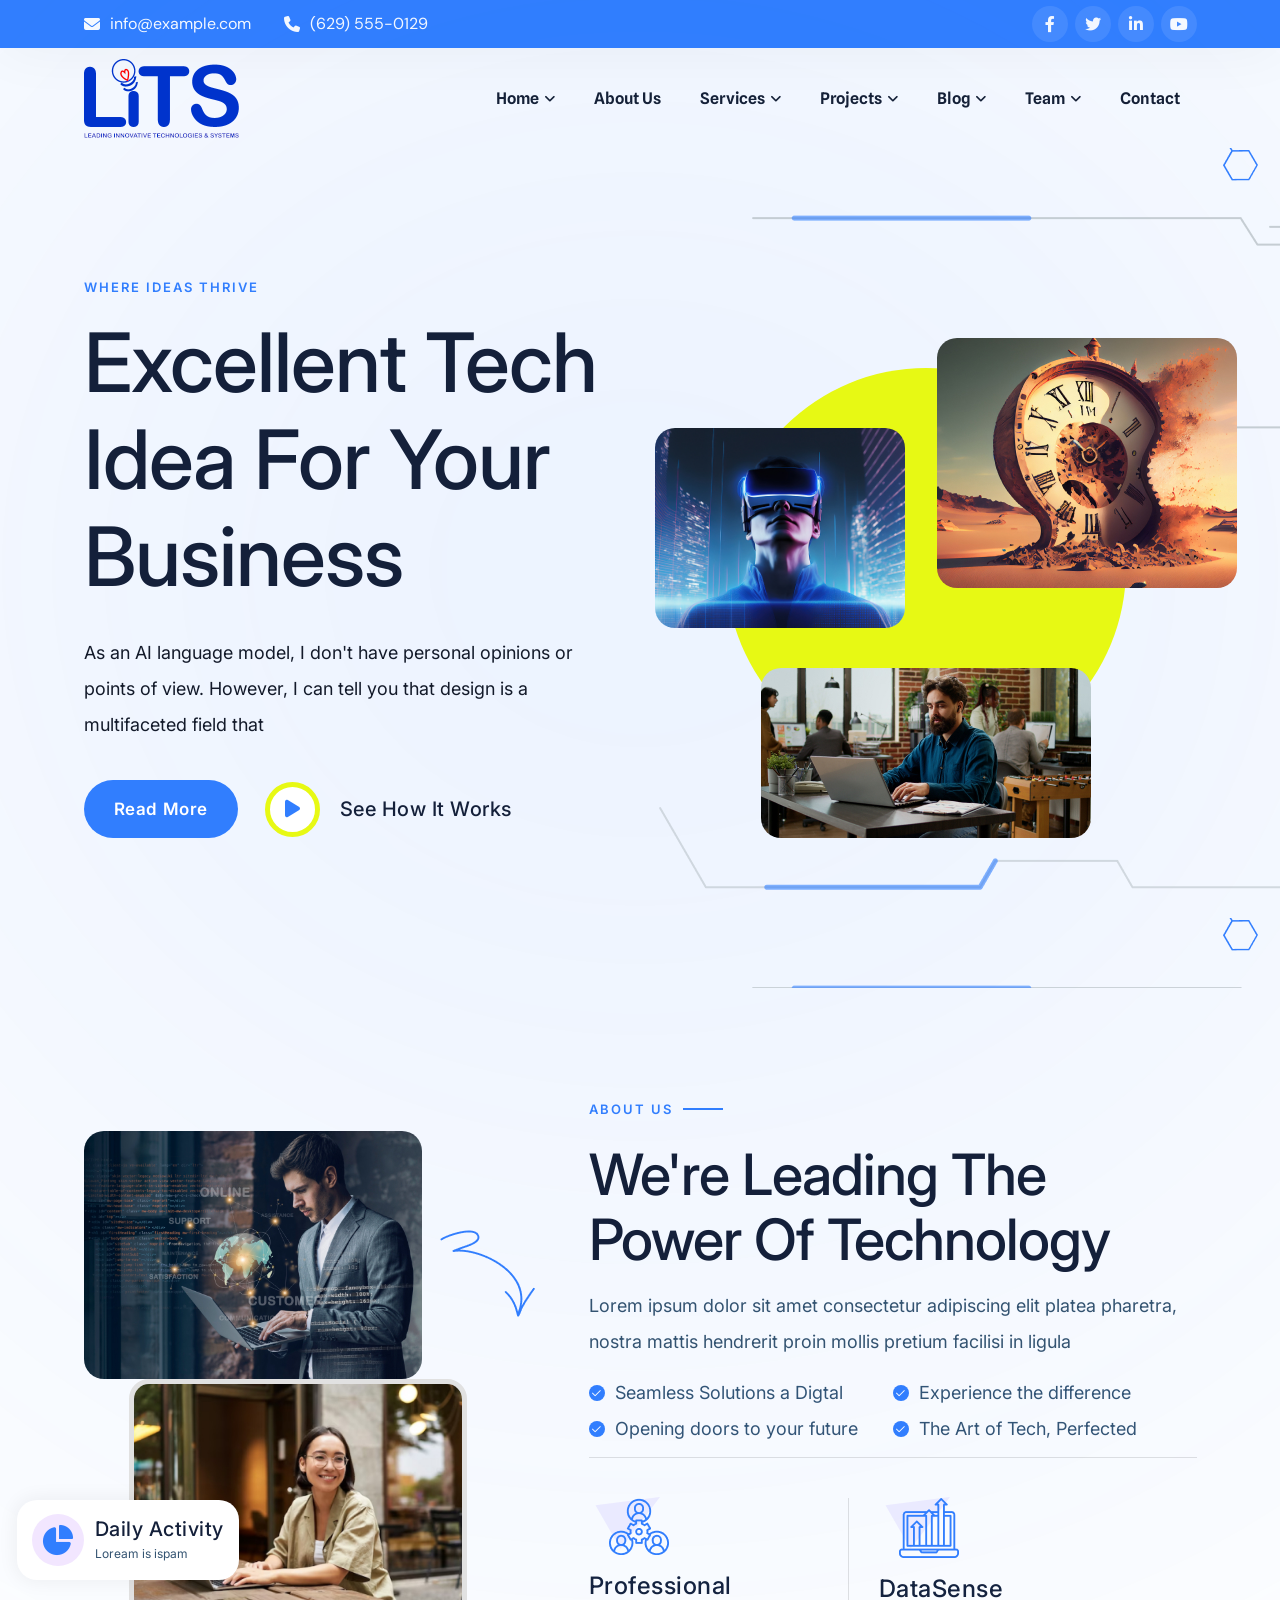
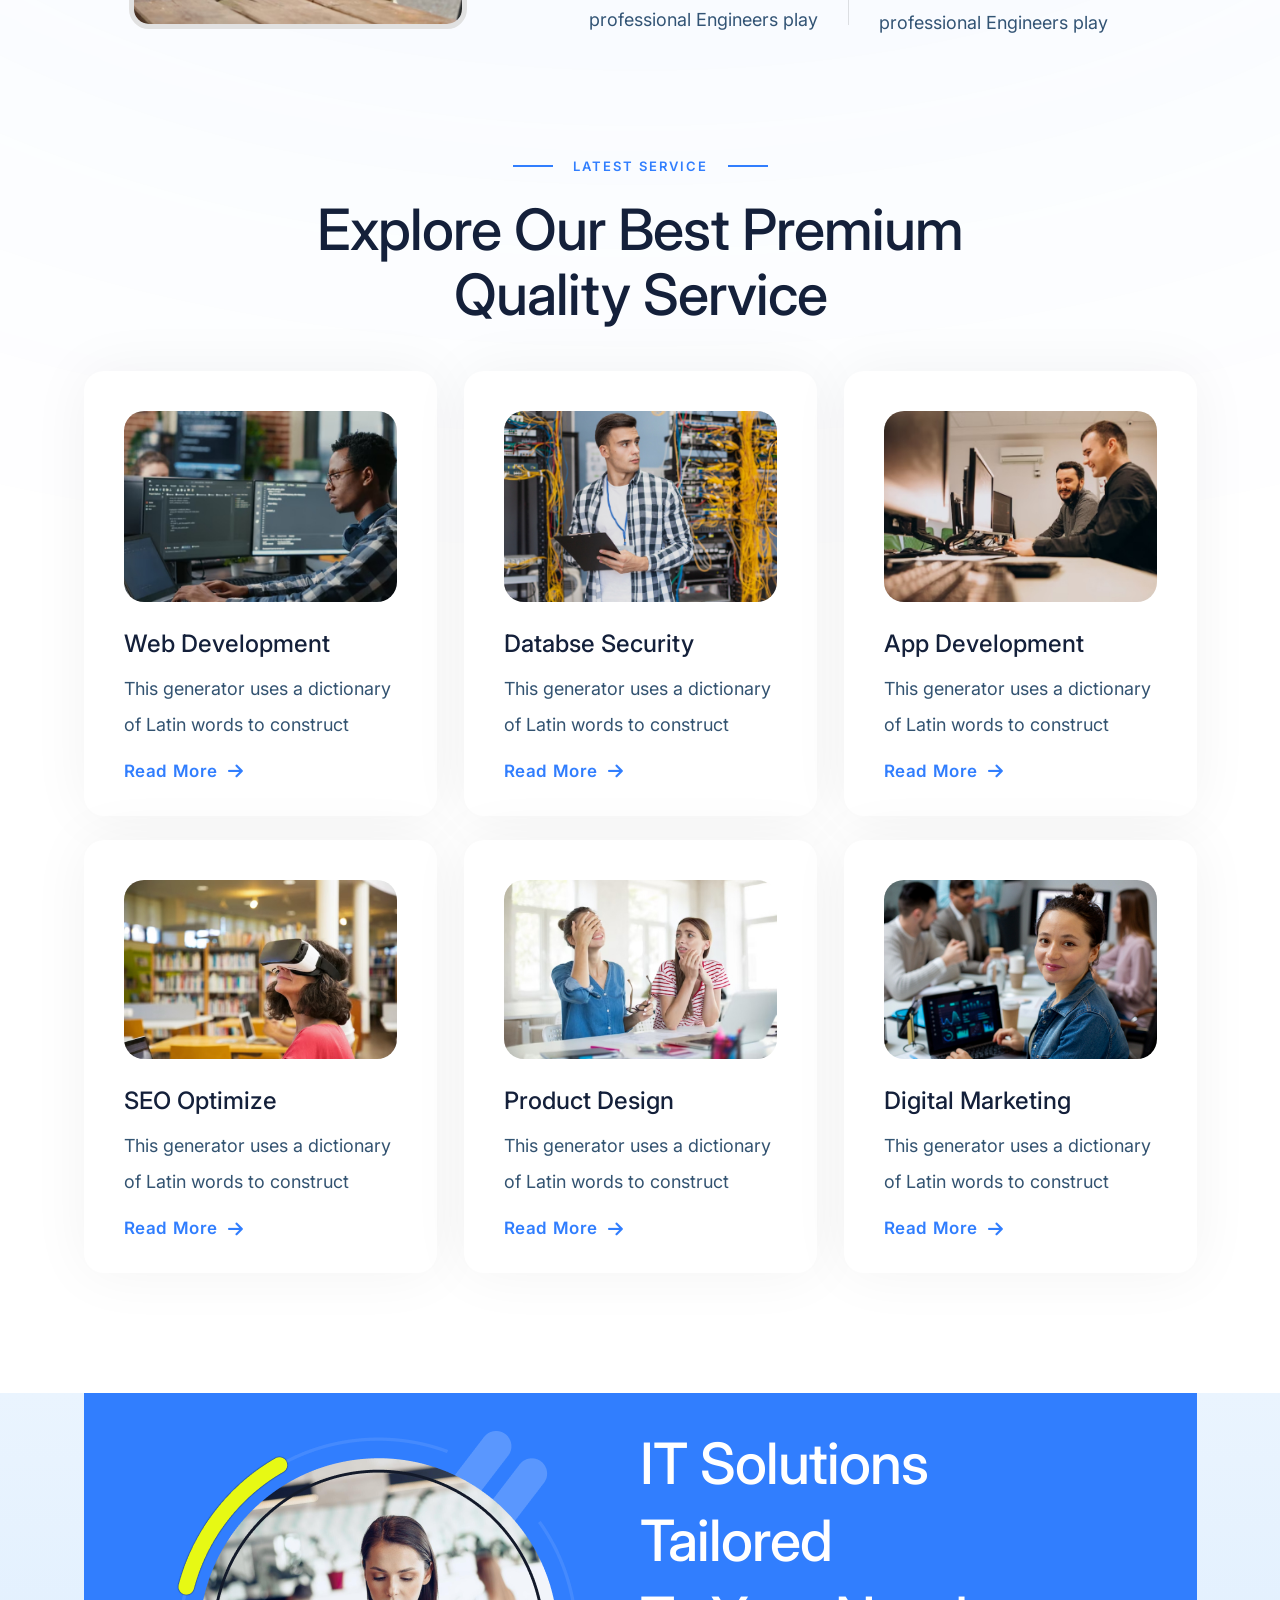
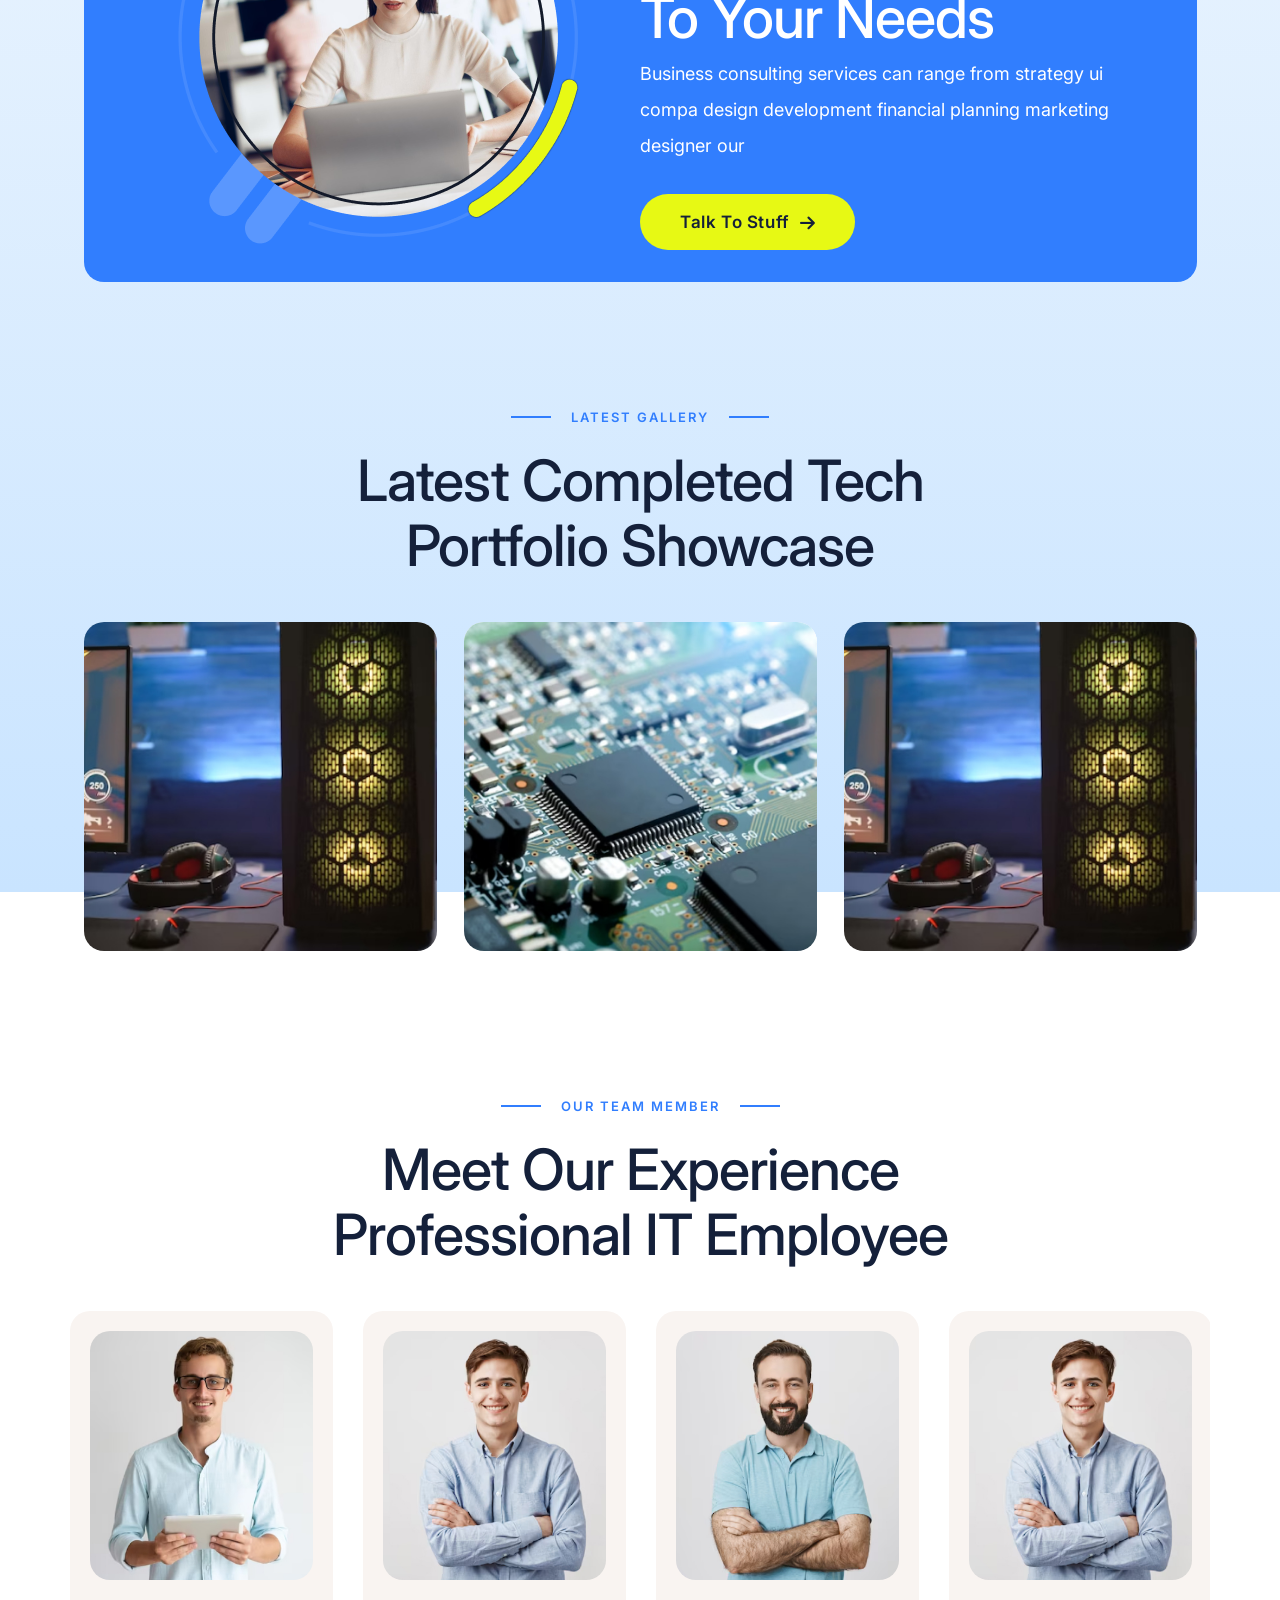
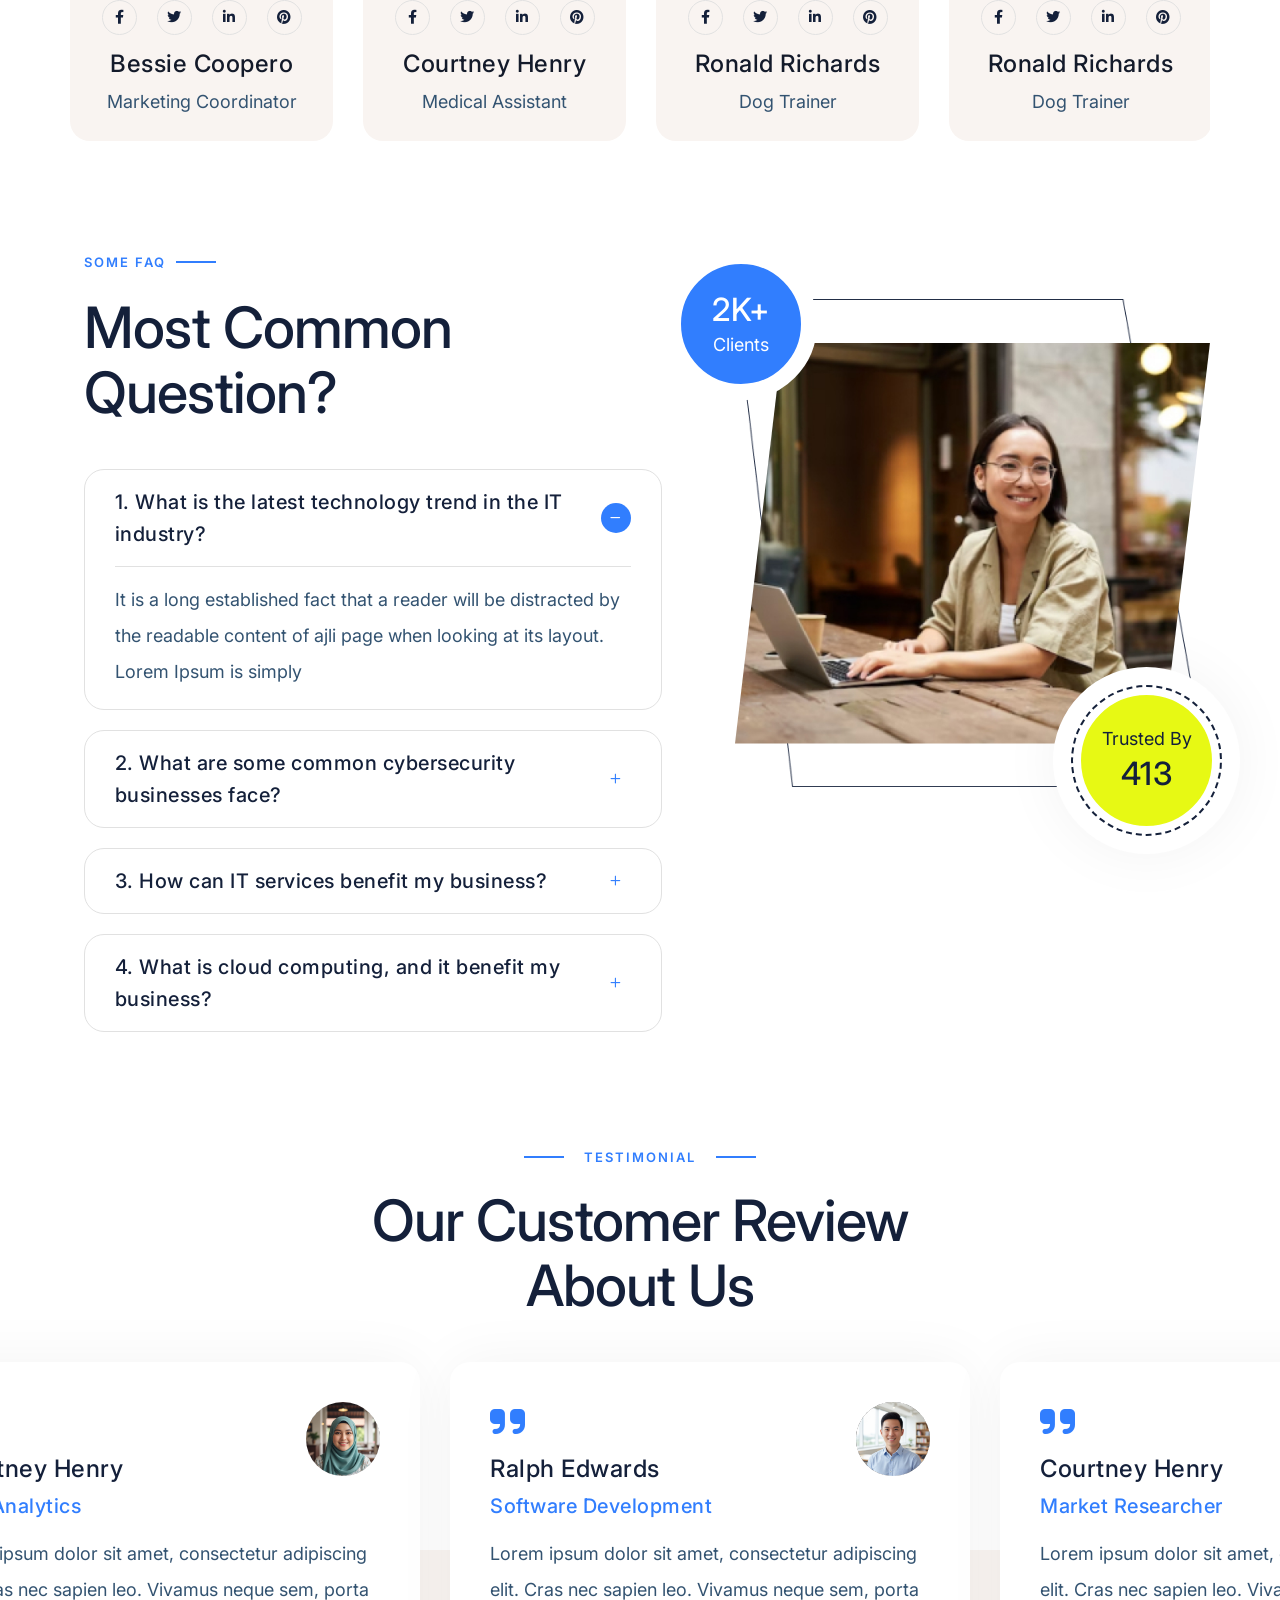
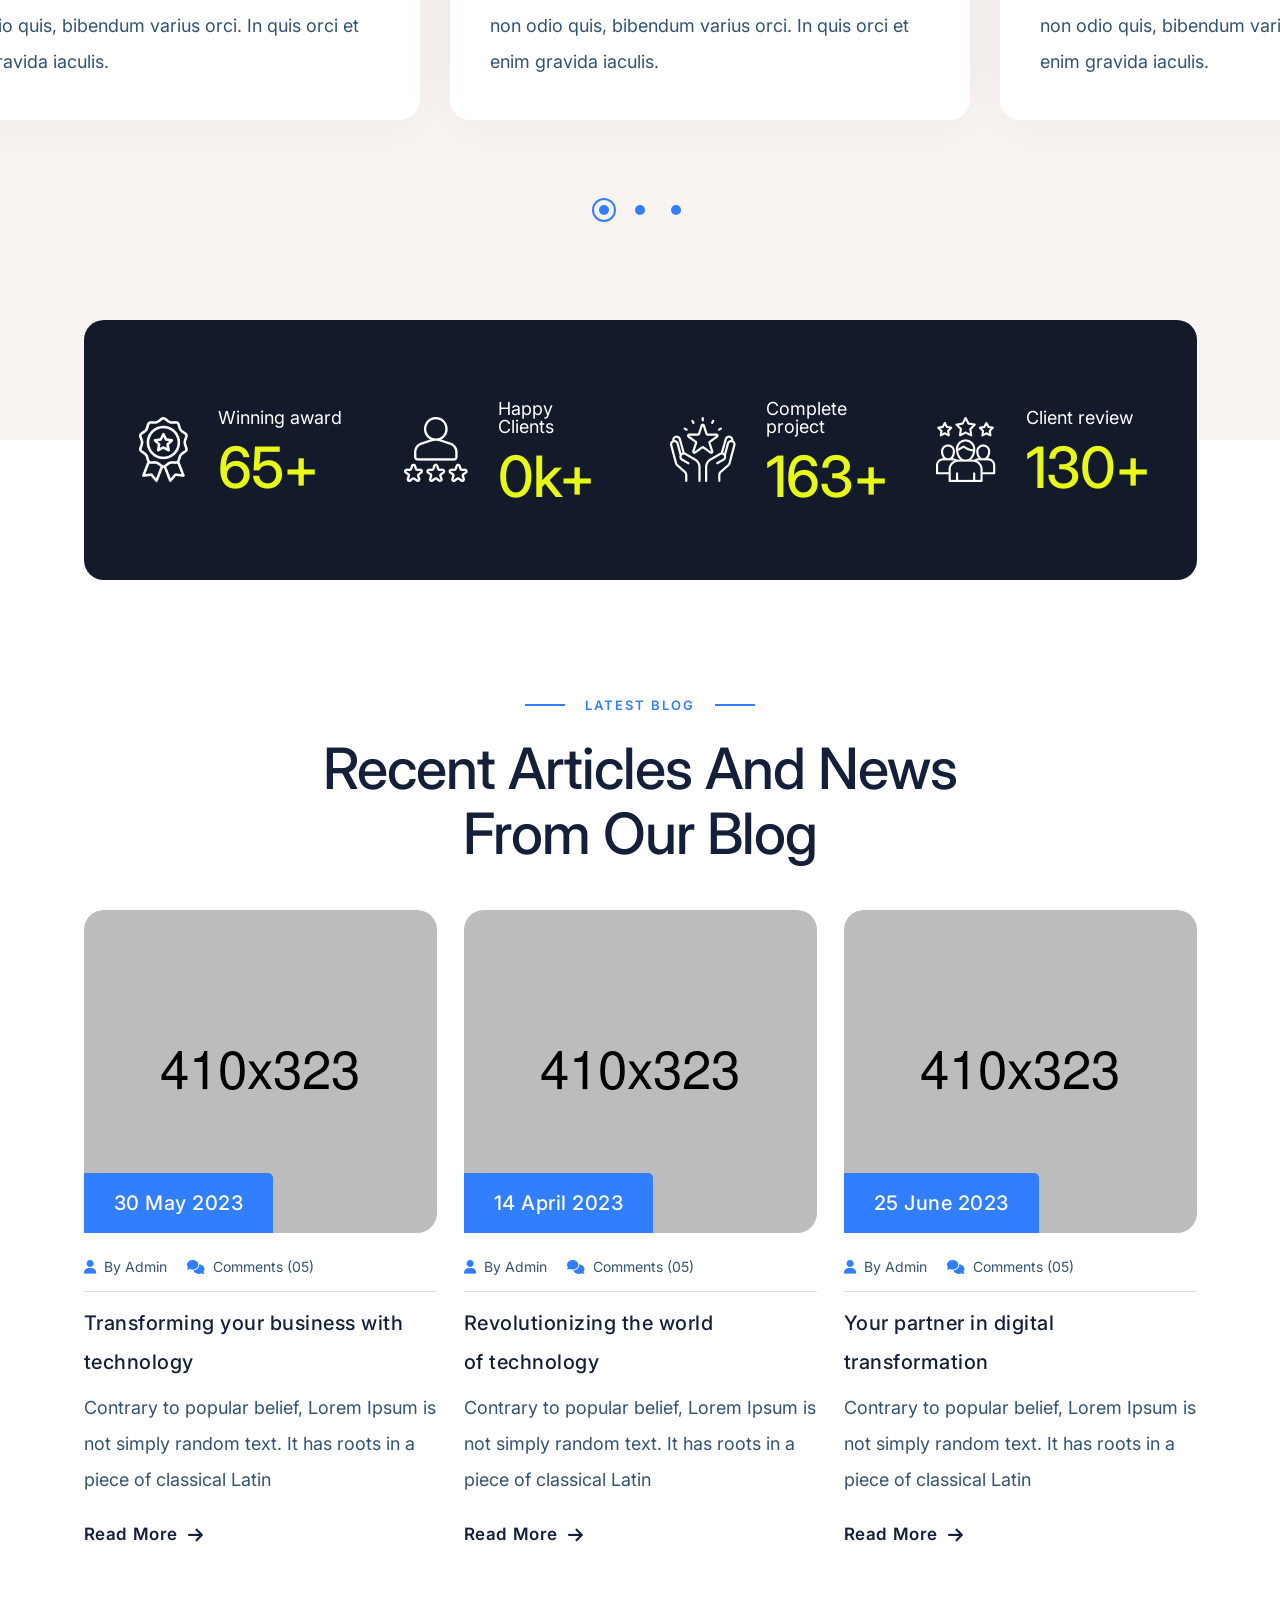
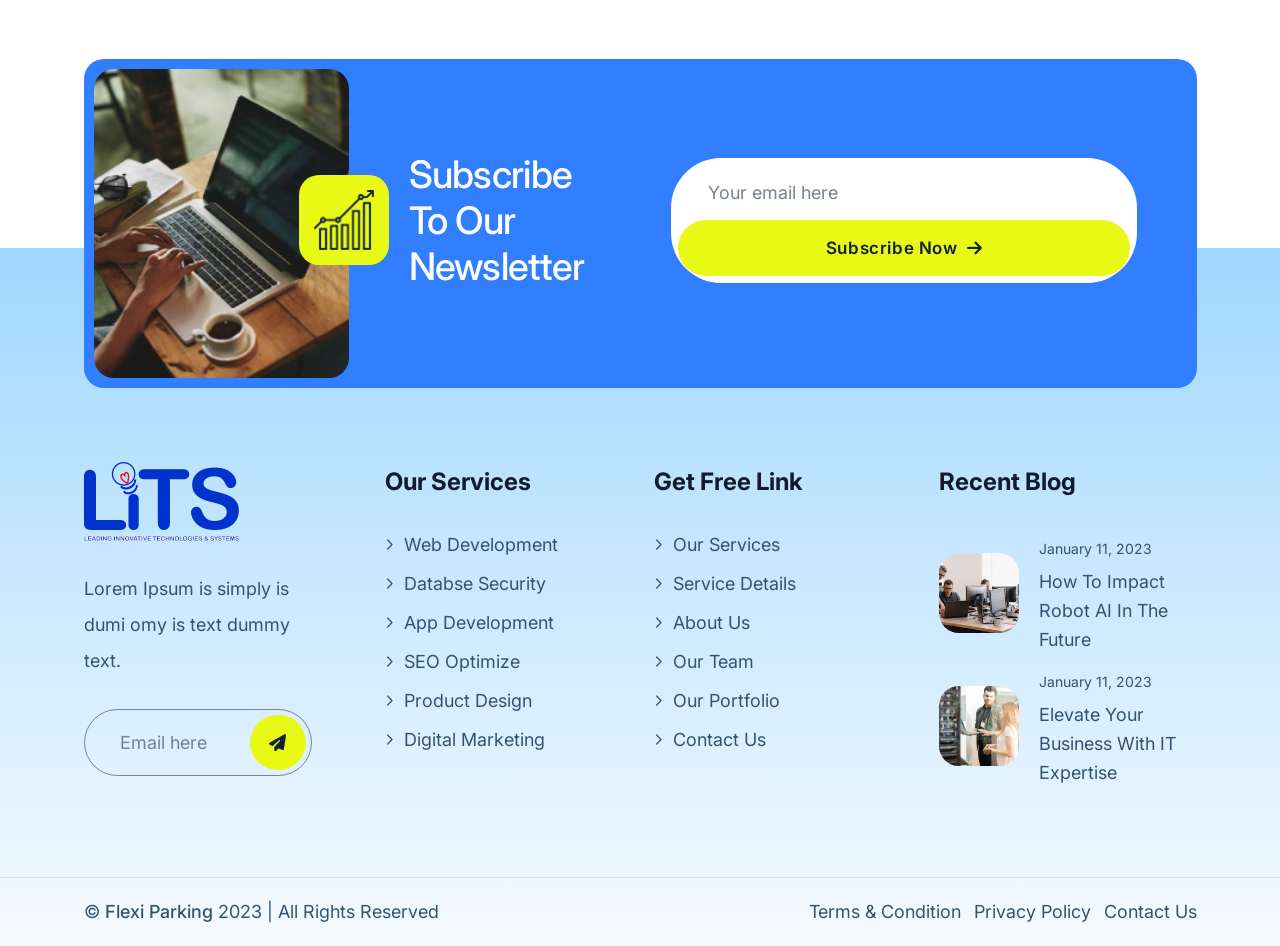
<file: index-2.html>
<!DOCTYPE html>
<html dir="ltr" lang="zxx">
  <head>
    <meta name="viewport" content="width=device-width,initial-scale=1.0" />
    <meta charset="utf-8" />
    <meta
      name="description"
      content="Flexi Parking - IT Service & Technology HTML5 Template"
    />
    <meta
      name="keywords"
      content="business, html technology, html5 template, it service, it solution, technology, creative studio"
    />
    <meta name="author" content="ThemeEarth" />

    <title>Flexi Parking - IT Service & Technology HTML5 Template</title>

    <link rel="icon" type="image/png" href="images/logo/favicon.png" />

    <link rel="apple-touch-icon" href="images/logo/apple-touch-icon.png" />
    <link
      rel="apple-touch-icon"
      sizes="57x57"
      href="images/logo/apple-touch-icon-57x57.png"
    />
    <link
      rel="apple-touch-icon"
      sizes="72x72"
      href="images/logo/apple-touch-icon-72x72.png"
    />
    <link
      rel="apple-touch-icon"
      sizes="76x76"
      href="images/logo/apple-touch-icon-76x76.png"
    />
    <link
      rel="apple-touch-icon"
      sizes="114x114"
      href="images/logo/apple-touch-icon-114x114.png"
    />
    <link
      rel="apple-touch-icon"
      sizes="120x120"
      href="images/logo/apple-touch-icon-120x120.png"
    />
    <link
      rel="apple-touch-icon"
      sizes="144x144"
      href="images/logo/apple-touch-icon-144x144.png"
    />
    <link
      rel="apple-touch-icon"
      sizes="152x152"
      href="images/logo/apple-touch-icon-152x152.png"
    />
    <link
      rel="apple-touch-icon"
      sizes="180x180"
      href="images/logo/apple-touch-icon-180x180.png"
    />

    <link rel="preconnect" href="https://fonts.googleapis.com" />
    <link rel="preconnect" href="https://fonts.gstatic.com" crossorigin />
    <link
      href="https://fonts.googleapis.com/css2?family=DM+Sans:opsz@9..40&family=Inter:wght@400;500;600;700&family=Spline+Sans:wght@400;500;600;700&display=swap"
      rel="stylesheet"
    />

    <link rel="stylesheet" href="css/bootstrap.min.css" />
    <link rel="stylesheet" href="css/fontawesome.min.css" />
    <link rel="stylesheet" href="css/magnific-popup.css" />
    <link rel="stylesheet" href="css/slick.css" />
    <link rel="stylesheet" href="css/meanmenu.css" />
    <link rel="stylesheet" href="css/nice-select.css" />
    <link rel="stylesheet" href="css/animate.css" />
    <link rel="stylesheet" href="css/style.css" />

    <!--[if lt IE 9]>
      <script src="https://oss.maxcdn.com/html5shiv/3.7.2/html5shiv.min.js"></script>
      <script src="https://oss.maxcdn.com/respond/1.4.2/respond.min.js"></script>
    <![endif]-->
  </head>

  <body>
    <!-- Preloader Start !-->
    <div id="preloader">
      <div id="preloader-status">
        <div class="preloader-image">
          <img src="images/icon/preloader.gif" alt="preeloader" />
        </div>
      </div>
    </div>
    <!-- Preloader End !-->
    <!-- Header Start !-->
    <header class="header-area style-1">
      <!-- Header Top Start -->
      <div class="header-top">
        <div class="container">
          <div class="row">
            <div class="col-12">
              <div class="te-header-top-wrapper">
                <div class="header-top-info">
                  <div class="te-header-contact-info">
                    <span
                      ><a href="mailto:info@example.com"
                        ><i class="fa-solid fa-envelope"></i>info@example.com</a
                      >
                    </span>
                    <span
                      ><a href="tel:+1235550129"
                        ><i class="fa-solid fa-phone"></i>(629) 555-0129</a
                      ></span
                    >
                  </div>
                </div>
                <div class="header-top-info">
                  <div class="te-social-profile">
                    <a href="#"><i class="fa-brands fa-facebook-f"></i></a>
                    <a href="#"><i class="fa-brands fa-twitter"></i></a>
                    <a href="#"><i class="fa-brands fa-linkedin-in"></i></a>
                    <a href="#"><i class="fa-brands fa-youtube"></i></a>
                  </div>
                </div>
              </div>
            </div>
          </div>
        </div>
      </div>
      <!-- Header Top End -->
      <!-- Header Nav Menu Start -->
      <div class="te-header-menu-area te-sticky-header">
        <div class="container">
          <div class="row">
            <div
              class="col-xl-3 col-lg-3 col-md-6 col-6 d-flex align-items-center"
            >
              <div class="te-logo">
                <a href="index.html" class="te-standard-logo">
                  <img src="images/logo/logo.png" alt="logo" />
                </a>
                <a href="index.html" class="te-sticky-logo">
                  <img src="images/logo/logo.png" alt="logo" />
                </a>
                <a href="index.html" class="te-retina-logo">
                  <img src="images/logo/logo.png" alt="logo" />
                </a>
              </div>
            </div>
            <div
              class="col-xl-9 col-lg-9 col-md-6 col-6 d-flex align-items-center justify-content-end"
            >
              <div class="te-menu d-inline-block">
                <nav id="main-menu" class="te-main-menu">
                  <ul>
                    <li class="dropdown active">
                      <a href="index.html">Home</a>
                      <ul>
                        <li><a href="index.html">Home Page 1</a></li>
                        <li><a href="index-2.html">Home Page 2</a></li>
                      </ul>
                    </li>
                    <li><a href="about.html">About Us</a></li>
                    <li class="dropdown">
                      <a href="service.html">Services</a>
                      <ul class="te-submenu">
                        <li><a href="service.html">Service Page</a></li>
                        <li>
                          <a href="service-details.html"
                            >Service Details Page</a
                          >
                        </li>
                      </ul>
                    </li>
                    <li class="dropdown">
                      <a href="project.html">Projects</a>
                      <ul class="te-submenu">
                        <li><a href="project.html">Project Page</a></li>
                        <li>
                          <a href="project-details.html"
                            >Project Details Page</a
                          >
                        </li>
                      </ul>
                    </li>
                    <li class="dropdown">
                      <a href="blog.html">Blog</a>
                      <ul class="te-submenu">
                        <li><a href="blog.html">Blog Page</a></li>
                        <li>
                          <a href="blog-details.html">Blog Details Page</a>
                        </li>
                      </ul>
                    </li>
                    <li class="dropdown">
                      <a href="team-member.html">Team</a>
                      <ul class="te-submenu">
                        <li><a href="team-member.html">Team Page</a></li>
                        <li>
                          <a href="team-details.html">Team Details Page</a>
                        </li>
                      </ul>
                    </li>
                    <li><a href="contact.html">Contact</a></li>
                  </ul>
                </nav>
              </div>
              <!-- Header Button Start !-->
              <div class="te-header-btn">
                <a href="#" class="te-quote-btn"
                  >Get a quote <i class="fa-solid fa-arrow-right"></i
                ></a>
              </div>

              <!-- Header Button Start !-->
              <!-- Mobile Menu Toggle Button Start !-->
              <div class="te-mobile-menu-bar d-lg-none text-end">
                <a href="#" class="te-mobile-menu-toggle-btn"
                  ><i class="fal fa-bars"></i
                ></a>
              </div>
              <!-- Mobile Menu Toggle Button End !-->
            </div>
          </div>
        </div>
      </div>
      <!-- Header Nav Menu End -->
    </header>
    <!-- Header End !-->
    <!-- Menu sidebar Section Start -->
    <div class="te-menu-sidebar-area">
      <div class="te-menu-sidebar-wrapper">
        <div class="te-menu-sidebar-close">
          <button class="te-menu-sidebar-close-btn" id="menu_sidebar_close_btn">
            <i class="fal fa-times"></i>
          </button>
        </div>
        <div class="te-menu-sidebar-content">
          <div class="te-menu-sidebar-logo">
            <a href="index.html">
              <img src="images/logo/logo.png" alt="logo" />
            </a>
          </div>
          <div class="te-mobile-nav-menu"></div>
          <div class="te-menu-sidebar-content">
            <div class="te-menu-sidebar-single-widget">
              <h5 class="te-menu-sidebar-title">Contact Info</h5>
              <div class="te-header-contact-info">
                <span
                  ><i class="fa-solid fa-location-dot"></i>6391 Elgin St.
                  Celina, 10299</span
                >
                <span
                  ><a href="mailto:info@example.com"
                    ><i class="fa-solid fa-envelope"></i>info@example.com</a
                  >
                </span>
                <span
                  ><a href="tel:+123-456-7890"
                    ><i class="fa-solid fa-phone"></i>+123-456-7890</a
                  ></span
                >
              </div>
              <div class="te-social-profile">
                <a href="#"><i class="fa-brands fa-facebook-f"></i></a>
                <a href="#"><i class="fa-brands fa-twitter"></i></a>
                <a href="#"><i class="fa-brands fa-linkedin-in"></i></a>
                <a href="#"><i class="fa-brands fa-youtube"></i></a>
              </div>
            </div>
          </div>
        </div>
      </div>
    </div>
    <!-- Menu sidebar Section Start -->
    <div class="te-body-overlay"></div>

    <!-- Slider Section Start !-->
    <div class="slider-area style-1">
      <div class="te-slider-wrapper">
        <!-- single slider start -->
        <div class="te-single-slider-wrapper">
          <div
            class="te-single-slider"
            style="background-image: url('images/slider/slider-bg-shape.png')"
          >
            <div class="container h-100">
              <div class="te-slider-container">
                <div class="te-slider-column">
                  <div class="te-slider-content-wrapper">
                    <div class="te-slider-content">
                      <span class="te-slider-short-title"
                        >Where Ideas Thrive</span
                      >
                      <h1 class="te-slider-title">
                        Excellent Tech Idea For Your Business
                      </h1>
                      <p class="te-slider-short-desc">
                        As an AI language model, I don't have personal opinions
                        or points of view. However, I can tell you that design
                        is a multifaceted field that
                      </p>
                      <div class="te-slider-btn-wrapper">
                        <a href="about.html" class="te-theme-btn">Read More</a>
                        <a
                          href="https://www.youtube.com/watch?v=7e90gBu4pas"
                          class="te-call-btn video-play mfp-iframe"
                        >
                          <div class="te-icon">
                            <i class="fa-solid fa-play"></i>
                          </div>
                          <div class="te-content">
                            <span class="te-text">See How It Works</span>
                          </div>
                        </a>
                      </div>
                    </div>
                  </div>
                </div>
                <div class="te-slider-column">
                  <div class="slider-shape-bg">
                    <div class="slider-shape shape-one">
                      <img
                        src="images/slider/slider-feature-one.jpg"
                        alt="shape"
                      />
                    </div>
                    <div class="slider-shape shape-two">
                      <img
                        src="images/slider/slider-feature-two.jpg"
                        alt="shape"
                      />
                    </div>
                    <div class="slider-shape shape-three">
                      <img
                        src="images/slider/slider-feature-three.jpg"
                        alt="shape"
                      />
                    </div>
                  </div>
                </div>
              </div>
            </div>
          </div>
        </div>
        <!-- single slider end -->
      </div>
    </div>
    <!-- Slider Section End !-->

    <!-- About Us Area Start !-->
    <div class="about-us-area style-1">
      <div class="container">
        <div class="row">
          <div class="col-xxl-6 col-xl-5">
            <div class="te-about-image-card style-2 order-1 order-lg-2">
              <div class="te-main-img-wrapper">
                <div class="te-main-img-inner">
                  <img
                    class="tilt-animate"
                    src="images/about/about-2.jpg"
                    alt="about card img"
                  />

                  <div class="te-img-card-shape">
                    <img
                      src="images/shape/arrow-shape.png"
                      alt="about card shape image"
                    />
                  </div>
                  <div class="te-another-image">
                    <div class="te-another-image-inner">
                      <img
                        class="tilt-animate"
                        src="images/about/about-4.jpg"
                        alt="about card img"
                      />
                    </div>
                    <div class="te-badge-text">
                      <div class="icon">
                        <i class="fa-solid fa-chart-pie-simple"></i>
                      </div>
                      <div class="text">
                        <h4 class="title">Daily Activity</h4>
                        <span>Loream is ispam</span>
                      </div>
                    </div>
                  </div>
                </div>
              </div>
            </div>
          </div>
          <div class="col-xxl-6 col-xl-7 order-2 order-lg-1">
            <div class="te-about-info-card style-2">
              <div class="te-about-info-content">
                <div class="te-section-title">
                  <div class="te-section-content">
                    <div>
                      <span class="short-title only-divider">ABOUT US</span>
                    </div>
                    <h2 class="title">We're leading The Power Of Technology</h2>
                    <div class="te-section-desc">
                      <p>
                        Lorem ipsum dolor sit amet consectetur adipiscing elit
                        platea pharetra, nostra mattis hendrerit proin mollis
                        pretium facilisi in ligula
                      </p>
                    </div>
                  </div>
                </div>
                <div class="te-list-item-wrapper">
                  <div class="te-list-item">
                    <span class="icon">
                      <i class="fa-regular fa-check"></i>
                    </span>
                    <span class="text">Seamless Solutions a Digtal</span>
                  </div>
                  <div class="te-list-item">
                    <span class="icon">
                      <i class="fa-regular fa-check"></i>
                    </span>
                    <span class="text">Experience the difference</span>
                  </div>
                  <div class="te-list-item">
                    <span class="icon">
                      <i class="fa-regular fa-check"></i>
                    </span>
                    <span class="text">Opening doors to your future</span>
                  </div>
                  <div class="te-list-item">
                    <span class="icon">
                      <i class="fa-regular fa-check"></i>
                    </span>
                    <span class="text">The Art of Tech, Perfected</span>
                  </div>
                </div>
                <div class="te-info-list">
                  <div class="te-single-info-list">
                    <div class="icon">
                      <img src="images/icon/settings.png" alt="icon" />
                    </div>
                    <h3 class="title">Professional</h3>
                    <span class="short-title">professional Engineers play</span>
                  </div>
                  <div class="divider"></div>
                  <div class="te-single-info-list">
                    <div class="icon">
                      <img src="images/icon/data-center.png" alt="icon" />
                    </div>
                    <h3 class="title">DataSense</h3>
                    <span class="short-title">professional Engineers play</span>
                  </div>
                </div>
              </div>
            </div>
          </div>
        </div>
      </div>
    </div>
    <!-- About Us Area End !-->

    <!-- Feature Area Start-->
    <div class="feature-area style-1">
      <div class="container">
        <div class="feature-area-wrapper">
          <!-- Section Title Start -->
          <div class="row">
            <div class="col-12">
              <div class="te-section-title justify-content-center text-center">
                <div class="te-section-content">
                  <div>
                    <span class="short-title">Latest service</span>
                  </div>
                  <h2 class="title">
                    Explore Our Best Premium <br />
                    Quality Service
                  </h2>
                </div>
              </div>
            </div>
          </div>
          <!-- Section Title End -->
          <div class="row">
            <!-- single Service start -->
            <div class="col-md-6 col-lg-4">
              <div class="te-info-card style-2">
                <div class="te-info-card-inner">
                  <div class="image">
                    <img src="images/service/service-1.jpg" alt="image" />
                  </div>
                  <div class="te-content-wrapper">
                    <div class="te-title-wrapper">
                      <h2 class="title">
                        <a href="service-details.html">Web Development</a>
                      </h2>
                    </div>
                    <div class="content">
                      <p class="desc">
                        This generator uses a dictionary of Latin words to
                        construct
                      </p>
                      <div class="te-read-more">
                        <a href="service-details.html" class="te-theme-btn"
                          >read more <i class="fa fa-solid fa-arrow-right"></i
                        ></a>
                      </div>
                    </div>
                  </div>
                </div>
              </div>
            </div>
            <!-- single Service end -->
            <!-- single Service start -->
            <div class="col-md-6 col-lg-4">
              <div class="te-info-card style-2">
                <div class="te-info-card-inner">
                  <div class="image">
                    <img src="images/service/service-2.jpg" alt="image" />
                  </div>
                  <div class="te-content-wrapper">
                    <div class="te-title-wrapper">
                      <h2 class="title">
                        <a href="service-details.html">Databse Security</a>
                      </h2>
                    </div>
                    <div class="content">
                      <p class="desc">
                        This generator uses a dictionary of Latin words to
                        construct
                      </p>
                      <div class="te-read-more">
                        <a href="service-details.html" class="te-theme-btn"
                          >read more <i class="fa fa-solid fa-arrow-right"></i
                        ></a>
                      </div>
                    </div>
                  </div>
                </div>
              </div>
            </div>
            <!-- single Service end -->
            <!-- single Service start -->
            <div class="col-md-6 col-lg-4">
              <div class="te-info-card style-2">
                <div class="te-info-card-inner">
                  <div class="image">
                    <img src="images/service/service-3.jpg" alt="image" />
                  </div>
                  <div class="te-content-wrapper">
                    <div class="te-title-wrapper">
                      <h2 class="title">
                        <a href="service-details.html">App Development</a>
                      </h2>
                    </div>
                    <div class="content">
                      <p class="desc">
                        This generator uses a dictionary of Latin words to
                        construct
                      </p>
                      <div class="te-read-more">
                        <a href="service-details.html" class="te-theme-btn"
                          >read more <i class="fa fa-solid fa-arrow-right"></i
                        ></a>
                      </div>
                    </div>
                  </div>
                </div>
              </div>
            </div>
            <!-- single Service end -->
            <!-- single Service start -->
            <div class="col-md-6 col-lg-4">
              <div class="te-info-card style-2">
                <div class="te-info-card-inner">
                  <div class="image">
                    <img src="images/service/service-4.jpg" alt="image" />
                  </div>
                  <div class="te-content-wrapper">
                    <div class="te-title-wrapper">
                      <h2 class="title">
                        <a href="service-details.html">SEO Optimize</a>
                      </h2>
                    </div>
                    <div class="content">
                      <p class="desc">
                        This generator uses a dictionary of Latin words to
                        construct
                      </p>
                      <div class="te-read-more">
                        <a href="service-details.html" class="te-theme-btn"
                          >read more <i class="fa fa-solid fa-arrow-right"></i
                        ></a>
                      </div>
                    </div>
                  </div>
                </div>
              </div>
            </div>
            <!-- single Service end -->
            <!-- single Service start -->
            <div class="col-md-6 col-lg-4">
              <div class="te-info-card style-2">
                <div class="te-info-card-inner">
                  <div class="image">
                    <img src="images/service/service-5.jpg" alt="image" />
                  </div>
                  <div class="te-content-wrapper">
                    <div class="te-title-wrapper">
                      <h2 class="title">
                        <a href="service-details.html">Product Design</a>
                      </h2>
                    </div>
                    <div class="content">
                      <p class="desc">
                        This generator uses a dictionary of Latin words to
                        construct
                      </p>
                      <div class="te-read-more">
                        <a href="service-details.html" class="te-theme-btn"
                          >read more <i class="fa fa-solid fa-arrow-right"></i
                        ></a>
                      </div>
                    </div>
                  </div>
                </div>
              </div>
            </div>
            <!-- single Service end -->
            <!-- single Service start -->
            <div class="col-md-6 col-lg-4">
              <div class="te-info-card style-2">
                <div class="te-info-card-inner">
                  <div class="image">
                    <img src="images/service/service-6.jpg" alt="image" />
                  </div>
                  <div class="te-content-wrapper">
                    <div class="te-title-wrapper">
                      <h2 class="title">
                        <a href="service-details.html">Digital Marketing</a>
                      </h2>
                    </div>
                    <div class="content">
                      <p class="desc">
                        This generator uses a dictionary of Latin words to
                        construct
                      </p>
                      <div class="te-read-more">
                        <a href="service-details.html" class="te-theme-btn"
                          >read more <i class="fa fa-solid fa-arrow-right"></i
                        ></a>
                      </div>
                    </div>
                  </div>
                </div>
              </div>
            </div>
            <!-- single Service end -->
          </div>
        </div>
      </div>
    </div>
    <!-- Feature Area End !-->
    <div class="cta-and-portfolio-area">
      <!-- Call To Action Area Start !-->
      <div class="cta-section-area">
        <div class="container">
          <div class="row">
            <div class="col-12">
              <div class="cta-area style-1">
                <div class="te-cta-inner-area">
                  <div class="te-cta-collumn te-column-bg-image">
                    <img
                      src="images/section-bg/subscribe-bg-2.jpg"
                      alt="image"
                    />
                  </div>
                  <div class="te-cta-collumn">
                    <div class="te-content-wrapper">
                      <h2 class="te-cta-title">
                        IT Solutions Tailored <br />
                        To Your Needs
                      </h2>
                      <p class="text">
                        Business consulting services can range from strategy ui
                        compa design development financial planning marketing
                        designer our
                      </p>
                      <div class="te-btn-wrapper">
                        <a href="#" class="te-theme-btn yellow-btn"
                          >Talk To Stuff
                          <i class="fa fa-solid fa-arrow-right"></i
                        ></a>
                      </div>
                    </div>
                  </div>
                </div>
              </div>
            </div>
          </div>
        </div>
      </div>
      <!-- Call To Action Area End !-->
    </div>
    <!-- Portfolio Area Start -->
    <div class="portfolio-area style-2">
      <div class="container">
        <!-- Section Title Start -->
        <div class="row">
          <div class="col-12">
            <div class="te-section-title justify-content-center text-center">
              <div class="te-section-content">
                <div>
                  <span class="short-title">Latest Gallery</span>
                </div>
                <h2 class="title">
                  Latest completed tech <br />
                  Portfolio showcase
                </h2>
              </div>
            </div>
          </div>
        </div>
        <!-- Section Title End -->
        <div class="row">
          <!-- Single Portfolio Start -->
          <div class="col-lg-4 col-sm-6 col-xs-12">
            <div class="te-portfolio-card style-3">
              <div class="image">
                <img src="images/project/p2-1.jpg" alt="portfolio" />
                <div class="te-content-wrapper">
                  <div class="content">
                    <div class="content-inner">
                      <h3 class="title">Tech Solutions</h3>
                      <span class="sub-title">Fummy text of the printing</span>
                    </div>
                    <div class="btn-wrapper">
                      <a href="project-details.html"
                        ><i class="fa-solid fa-arrow-up-right"></i
                      ></a>
                    </div>
                  </div>
                </div>
              </div>
            </div>
          </div>
          <!-- Single Portfolio Start -->
          <!-- Single Portfolio Start -->
          <div class="col-lg-4 col-sm-6 col-xs-12">
            <div class="te-portfolio-card style-3">
              <div class="image">
                <img src="images/project/p2-2.jpg" alt="portfolio" />
                <div class="te-content-wrapper">
                  <div class="content">
                    <div class="content-inner">
                      <h3 class="title">App Solutions</h3>
                      <span class="sub-title">Fummy text of the printing</span>
                    </div>
                    <div class="btn-wrapper">
                      <a href="project-details.html"
                        ><i class="fa-solid fa-arrow-up-right"></i
                      ></a>
                    </div>
                  </div>
                </div>
              </div>
            </div>
          </div>
          <!-- Single Portfolio Start -->
          <!-- Single Portfolio Start -->
          <div class="col-lg-4 col-sm-6 col-xs-12">
            <div class="te-portfolio-card style-3">
              <div class="image">
                <img src="images/project/p2-3.jpg" alt="portfolio" />
                <div class="te-content-wrapper">
                  <div class="content">
                    <div class="content-inner">
                      <h3 class="title">Product Solutions</h3>
                      <span class="sub-title">Fummy text of the printing</span>
                    </div>
                    <div class="btn-wrapper">
                      <a href="project-details.html"
                        ><i class="fa-solid fa-arrow-up-right"></i
                      ></a>
                    </div>
                  </div>
                </div>
              </div>
            </div>
          </div>
          <!-- Single Portfolio Start -->
        </div>
      </div>
    </div>
    <!-- Portfolio Area End -->
    <!-- Team Member Slider Area Start -->
    <div class="team-slider-area style-2">
      <div class="container">
        <div class="row">
          <div class="col-12">
            <div class="te-section-title justify-content-center text-center">
              <div class="te-section-content">
                <div>
                  <span class="short-title">our team member</span>
                </div>
                <h2 class="title">
                  Meet Our Experience <br />
                  Professional IT Employee
                </h2>
              </div>
            </div>
          </div>
        </div>
      </div>
      <div class="container">
        <div class="row">
          <div class="te-team-member-slider-wrapper" id="team_slider_wrapper">
            <div>
              <div class="te-team-card style-2">
                <div class="image">
                  <img
                    src="images/team-member/v-2/team-1.jpg"
                    alt="team-member"
                  />
                </div>
                <div class="te-content-wrapper">
                  <div class="content">
                    <div class="social">
                      <a href="#"><i class="fa-brands fa-facebook-f"></i></a>
                      <a href="#"><i class="fa-brands fa-twitter"></i></a>
                      <a href="#"><i class="fa-brands fa-linkedin-in"></i></a>
                      <a href="#"><i class="fa-brands fa-pinterest"></i></a>
                    </div>
                    <h2 class="title">
                      <a href="team-details.html">Sakib Tamim</a>
                    </h2>
                    <p class="desc">WebOptimize</p>
                  </div>
                </div>
              </div>
            </div>
            <div>
              <div class="te-team-card style-2">
                <div class="image">
                  <img
                    src="images/team-member/v-2/team-2.jpg"
                    alt="team-member"
                  />
                </div>
                <div class="te-content-wrapper">
                  <div class="content">
                    <div class="social">
                      <a href="#"><i class="fa-brands fa-facebook-f"></i></a>
                      <a href="#"><i class="fa-brands fa-twitter"></i></a>
                      <a href="#"><i class="fa-brands fa-linkedin-in"></i></a>
                      <a href="#"><i class="fa-brands fa-pinterest"></i></a>
                    </div>
                    <h2 class="title">
                      <a href="team-details.html">Bessie Coopero</a>
                    </h2>
                    <p class="desc">Marketing Coordinator</p>
                  </div>
                </div>
              </div>
            </div>
            <div>
              <div class="te-team-card style-2">
                <div class="image">
                  <img
                    src="images/team-member/v-2/team-3.jpg"
                    alt="team-member"
                  />
                </div>
                <div class="te-content-wrapper">
                  <div class="content">
                    <div class="social">
                      <a href="#"><i class="fa-brands fa-facebook-f"></i></a>
                      <a href="#"><i class="fa-brands fa-twitter"></i></a>
                      <a href="#"><i class="fa-brands fa-linkedin-in"></i></a>
                      <a href="#"><i class="fa-brands fa-pinterest"></i></a>
                    </div>
                    <h2 class="title">
                      <a href="team-details.html">Courtney Henry</a>
                    </h2>
                    <p class="desc">Medical Assistant</p>
                  </div>
                </div>
              </div>
            </div>
            <div>
              <div class="te-team-card style-2">
                <div class="image">
                  <img
                    src="images/team-member/v-2/team-4.jpg"
                    alt="team-member"
                  />
                </div>
                <div class="te-content-wrapper">
                  <div class="content">
                    <div class="social">
                      <a href="#"><i class="fa-brands fa-facebook-f"></i></a>
                      <a href="#"><i class="fa-brands fa-twitter"></i></a>
                      <a href="#"><i class="fa-brands fa-linkedin-in"></i></a>
                      <a href="#"><i class="fa-brands fa-pinterest"></i></a>
                    </div>
                    <h2 class="title">
                      <a href="team-details.html">Ronald Richards</a>
                    </h2>
                    <p class="desc">Dog Trainer</p>
                  </div>
                </div>
              </div>
            </div>
            <div>
              <div class="te-team-card style-2">
                <div class="image">
                  <img
                    src="images/team-member/v-2/team-3.jpg"
                    alt="team-member"
                  />
                </div>
                <div class="te-content-wrapper">
                  <div class="content">
                    <div class="social">
                      <a href="#"><i class="fa-brands fa-facebook-f"></i></a>
                      <a href="#"><i class="fa-brands fa-twitter"></i></a>
                      <a href="#"><i class="fa-brands fa-linkedin-in"></i></a>
                      <a href="#"><i class="fa-brands fa-pinterest"></i></a>
                    </div>
                    <h2 class="title">
                      <a href="team-details.html">Ronald Richards</a>
                    </h2>
                    <p class="desc">Dog Trainer</p>
                  </div>
                </div>
              </div>
            </div>
            <div>
              <div class="te-team-card style-2">
                <div class="image">
                  <img
                    src="images/team-member/v-2/team-4.jpg"
                    alt="team-member"
                  />
                </div>
                <div class="te-content-wrapper">
                  <div class="content">
                    <div class="social">
                      <a href="#"><i class="fa-brands fa-facebook-f"></i></a>
                      <a href="#"><i class="fa-brands fa-twitter"></i></a>
                      <a href="#"><i class="fa-brands fa-linkedin-in"></i></a>
                      <a href="#"><i class="fa-brands fa-pinterest"></i></a>
                    </div>
                    <h2 class="title">
                      <a href="team-details.html">David Max</a>
                    </h2>
                    <p class="desc">Senior Dev</p>
                  </div>
                </div>
              </div>
            </div>
          </div>
        </div>
      </div>
    </div>
    <!-- Team Member Slider Area End -->
    <!-- FAQ Area Start -->
    <div class="faq-area style-1">
      <div class="container">
        <div class="row">
          <div class="col-xl-7 order-2 order-xxl-1 order-xl-1">
            <!-- Accordion Start -->
            <div class="accordion-wrapper">
              <div class="te-section-title">
                <div class="te-section-content">
                  <div>
                    <span class="short-title only-divider">Some faq</span>
                  </div>
                  <h2 class="title">Most Common Question?</h2>
                </div>
              </div>
              <div class="te-accordion-box-wrapper" id="faq_list">
                <!-- Single Accordion Start -->
                <div class="te-accordion-list-item">
                  <div id="headingOne">
                    <div
                      class="te-accordion-head"
                      role="button"
                      data-bs-toggle="collapse"
                      data-bs-target="#collapseOne"
                      aria-expanded="true"
                      aria-controls="collapseOne"
                    >
                      <h3 class="te-accordion-title">
                        1. What is the latest technology trend in the IT
                        industry?
                      </h3>
                    </div>
                  </div>
                  <div
                    id="collapseOne"
                    class="accordion-collapse collapse show"
                    aria-labelledby="headingOne"
                    data-bs-parent="#faq_list"
                  >
                    <div class="te-accordion-body">
                      <p>
                        It is a long established fact that a reader will be
                        distracted by the readable content of ajli page when
                        looking at its layout. Lorem Ipsum is simply
                      </p>
                    </div>
                  </div>
                </div>
                <!-- Single Accordion End -->
                <!-- Single Accordion Start -->
                <div class="te-accordion-list-item">
                  <div id="headingTwo">
                    <div
                      class="te-accordion-head collapsed"
                      role="button"
                      data-bs-toggle="collapse"
                      data-bs-target="#collapseTwo"
                      aria-expanded="false"
                      aria-controls="collapseTwo"
                    >
                      <h3 class="te-accordion-title">
                        2. What are some common cybersecurity businesses face?
                      </h3>
                    </div>
                  </div>
                  <div
                    id="collapseTwo"
                    class="accordion-collapse collapse"
                    aria-labelledby="headingTwo"
                    data-bs-parent="#faq_list"
                  >
                    <div class="te-accordion-body">
                      <p>
                        It is a long established fact that a reader will be
                        distracted by the readable content of ajli page when
                        looking at its layout. Lorem Ipsum is simply
                      </p>
                    </div>
                  </div>
                </div>
                <!-- Single Accordion End -->
                <!-- Single Accordion Start -->
                <div class="te-accordion-list-item">
                  <div id="headingThree">
                    <div
                      class="te-accordion-head collapsed"
                      role="button"
                      data-bs-toggle="collapse"
                      data-bs-target="#collapseThree"
                      aria-expanded="false"
                      aria-controls="collapseThree"
                    >
                      <h3 class="te-accordion-title">
                        3. How can IT services benefit my business?
                      </h3>
                    </div>
                  </div>
                  <div
                    id="collapseThree"
                    class="accordion-collapse collapse"
                    aria-labelledby="headingThree"
                    data-bs-parent="#faq_list"
                  >
                    <div class="te-accordion-body">
                      <p>
                        It is a long established fact that a reader will be
                        distracted by the readable content of ajli page when
                        looking at its layout. Lorem Ipsum is simply
                      </p>
                    </div>
                  </div>
                </div>
                <!-- Single Accordion End -->
                <!-- Single Accordion Start -->
                <div class="te-accordion-list-item">
                  <div id="headingFour">
                    <div
                      class="te-accordion-head collapsed"
                      role="button"
                      data-bs-toggle="collapse"
                      data-bs-target="#collapseFour"
                      aria-expanded="false"
                      aria-controls="collapseFour"
                    >
                      <h3 class="te-accordion-title">
                        4. What is cloud computing, and it benefit my business?
                      </h3>
                    </div>
                  </div>
                  <div
                    id="collapseFour"
                    class="accordion-collapse collapse"
                    aria-labelledby="headingFour"
                    data-bs-parent="#faq_list"
                  >
                    <div class="te-accordion-body">
                      <p>
                        It is a long established fact that a reader will be
                        distracted by the readable content of ajli page when
                        looking at its layout. Lorem Ipsum is simply
                      </p>
                    </div>
                  </div>
                </div>
                <!-- Single Accordion End -->
              </div>
            </div>
            <!-- Accordion End -->
          </div>
          <div class="col-xl-5 p-xxl-0 p-xl-0 order-1 order-xxl-2 order-xl-2">
            <div class="te-faq-image">
              <div class="te-image-wrapper">
                <div class="te-main-img-inner">
                  <img src="images/about/about-3.jpg" alt="about card img" />
                </div>
                <div class="te-image-shape">
                  <img
                    src="images/shape/border-shape.png"
                    alt="about card img"
                  />
                </div>
                <div class="top-content content">
                  <h2 class="number"><span class="counter">10</span>K+</h2>
                  <h6 class="title">Clients</h6>
                </div>
                <div class="bottom-content">
                  <div class="bottom-content-inner content">
                    <h6 class="title">Trusted By</h6>
                    <h2 class="number"><span class="counter">1234</span></h2>
                  </div>
                </div>
              </div>
            </div>
          </div>
        </div>
      </div>
    </div>
    <!-- FAQ Area End -->
    <!-- Testimonial Area Start -->
    <div class="testimonial-slider-area style-2">
      <div class="container">
        <div class="row">
          <div class="col-12">
            <div class="te-section-title justify-content-center text-center">
              <div class="te-section-content">
                <div>
                  <span class="short-title">Testimonial</span>
                </div>
                <h2 class="title">
                  Our Customer Review <br />
                  About Us
                </h2>
              </div>
            </div>
          </div>
        </div>
      </div>
      <div class="te-testimonial-slider-wrapper" id="testimonial_two">
        <div class="te-slick-item">
          <div class="te-testimonial-card-two">
            <div class="te-content-wrapper">
              <div class="te-user-meta">
                <div class="te-user-info">
                  <div class="icon">
                    <i class="fa-solid fa-quote-right"></i>
                  </div>
                  <h2 class="name">Courtney Henry</h2>
                  <span class="designation">Data Analytics</span>
                </div>
                <div class="image">
                  <img src="images/testimonial/v-2/t-1.jpg" alt="user" />
                </div>
              </div>
              <div class="content">
                <p>
                  Lorem ipsum dolor sit amet, consectetur adipiscing elit. Cras
                  nec sapien leo. Vivamus neque sem, porta non odio quis,
                  bibendum varius orci. In quis orci et enim gravida iaculis.
                </p>
              </div>
            </div>
          </div>
        </div>
        <div class="te-slick-item">
          <div class="te-testimonial-card-two">
            <div class="te-content-wrapper">
              <div class="te-user-meta">
                <div class="te-user-info">
                  <div class="icon">
                    <i class="fa-solid fa-quote-right"></i>
                  </div>
                  <h2 class="name">Ralph Edwards</h2>
                  <span class="designation">Software Development</span>
                </div>
                <div class="image">
                  <img src="images/testimonial/v-2/t-2.jpg" alt="user" />
                </div>
              </div>
              <div class="content">
                <p>
                  Lorem ipsum dolor sit amet, consectetur adipiscing elit. Cras
                  nec sapien leo. Vivamus neque sem, porta non odio quis,
                  bibendum varius orci. In quis orci et enim gravida iaculis.
                </p>
              </div>
            </div>
          </div>
        </div>
        <div class="te-slick-item">
          <div class="te-testimonial-card-two">
            <div class="te-content-wrapper">
              <div class="te-user-meta">
                <div class="te-user-info">
                  <div class="icon">
                    <i class="fa-solid fa-quote-right"></i>
                  </div>
                  <h2 class="name">Courtney Henry</h2>
                  <span class="designation">Market Researcher</span>
                </div>
                <div class="image">
                  <img src="images/testimonial/v-2/t-3.jpg" alt="user" />
                </div>
              </div>
              <div class="content">
                <p>
                  Lorem ipsum dolor sit amet, consectetur adipiscing elit. Cras
                  nec sapien leo. Vivamus neque sem, porta non odio quis,
                  bibendum varius orci. In quis orci et enim gravida iaculis.
                </p>
              </div>
            </div>
          </div>
        </div>
        <div class="te-slick-item">
          <div class="te-testimonial-card-two">
            <div class="te-content-wrapper">
              <div class="te-user-meta">
                <div class="te-user-info">
                  <div class="icon">
                    <i class="fa-solid fa-quote-right"></i>
                  </div>
                  <h2 class="name">Cameron Williamson</h2>
                  <span class="designation">Product Designer</span>
                </div>
                <div class="image">
                  <img src="images/testimonial/v-2/t-4.jpg" alt="user" />
                </div>
              </div>
              <div class="content">
                <p>
                  Lorem ipsum dolor sit amet, consectetur adipiscing elit. Cras
                  nec sapien leo. Vivamus neque sem, porta non odio quis,
                  bibendum varius orci. In quis orci et enim gravida iaculis.
                </p>
              </div>
            </div>
          </div>
        </div>
        <div class="te-slick-item">
          <div class="te-testimonial-card-two">
            <div class="te-content-wrapper">
              <div class="te-user-meta">
                <div class="te-user-info">
                  <div class="icon">
                    <i class="fa-solid fa-quote-right"></i>
                  </div>
                  <h2 class="name">David Max</h2>
                  <span class="designation">App Developer</span>
                </div>
                <div class="image">
                  <img src="images/testimonial/v-2/t-5.jpg" alt="user" />
                </div>
              </div>
              <div class="content">
                <p>
                  Lorem ipsum dolor sit amet, consectetur adipiscing elit. Cras
                  nec sapien leo. Vivamus neque sem, porta non odio quis,
                  bibendum varius orci. In quis orci et enim gravida iaculis.
                </p>
              </div>
            </div>
          </div>
        </div>
        <div class="te-slick-item">
          <div class="te-testimonial-card-two">
            <div class="te-content-wrapper">
              <div class="te-user-meta">
                <div class="te-user-info">
                  <div class="icon">
                    <i class="fa-solid fa-quote-right"></i>
                  </div>
                  <h2 class="name">Jasika Pitterson</h2>
                  <span class="designation">Marketing Manager</span>
                </div>
                <div class="image">
                  <img src="images/testimonial/v-2/t-6.jpg" alt="user" />
                </div>
              </div>
              <div class="content">
                <p>
                  Lorem ipsum dolor sit amet, consectetur adipiscing elit. Cras
                  nec sapien leo. Vivamus neque sem, porta non odio quis,
                  bibendum varius orci. In quis orci et enim gravida iaculis.
                </p>
              </div>
            </div>
          </div>
        </div>
      </div>
    </div>
    <!-- Testimonial Area End -->
    <div class="testimonial-bg-area"></div>
    <!-- counter section start -->
    <div class="counter-up-area style-2">
      <div class="container">
        <div class="row">
          <div class="col-12">
            <div class="te-counter-card">
              <div class="te-counter-item">
                <div class="te-counter-title">
                  <div class="icon">
                    <img src="images/icon/counter/v-2/badge.png" alt="icon" />
                  </div>
                  <div class="content">
                    <p class="title">Winning award</p>
                    <h2 class="number">
                      <span class="counter">200</span><span>+</span>
                    </h2>
                  </div>
                </div>
              </div>
              <div class="te-counter-item">
                <div class="te-counter-title">
                  <div class="icon">
                    <img src="images/icon/counter/v-2/user.png" alt="icon" />
                  </div>
                  <div class="content">
                    <p class="title">Happy Clients</p>
                    <h2 class="number">
                      <span class="counter">5</span><span>k+</span>
                    </h2>
                  </div>
                </div>
              </div>
              <div class="te-counter-item">
                <div class="te-counter-title">
                  <div class="icon">
                    <img
                      src="images/icon/counter/v-2/thumb-up.png"
                      alt="icon"
                    />
                  </div>
                  <div class="content">
                    <p class="title">Complete project</p>
                    <h2 class="number">
                      <span class="counter">500</span><span>+</span>
                    </h2>
                  </div>
                </div>
              </div>
              <div class="te-counter-item">
                <div class="te-counter-title">
                  <div class="icon">
                    <img src="images/icon/counter/v-2/users.png" alt="icon" />
                  </div>
                  <div class="content">
                    <p class="title">Client review</p>
                    <h2 class="number">
                      <span class="counter">400</span><span>+</span>
                    </h2>
                  </div>
                </div>
              </div>
            </div>
          </div>
        </div>
      </div>
    </div>
    <!-- counter section end -->

    <!-- Latest Posts Area Start -->
    <div class="latest-posts-area style-1">
      <div class="container">
        <!-- Section Title Start -->
        <div class="row">
          <div class="col-12">
            <div class="te-section-title justify-content-center text-center">
              <div class="te-section-content">
                <div>
                  <span class="short-title">Latest Blog</span>
                </div>
                <h2 class="title">
                  Recent articles and News <br />
                  from our blog
                </h2>
              </div>
            </div>
          </div>
        </div>
        <!-- Section Title End -->
        <div class="row">
          <div class="col-lg-4 col-md-6">
            <div class="te-post-card style-2">
              <div class="image">
                <img src="images/latest-post/v-2/l1.jpg" alt="post" />
                <div class="te-post-date">
                  <span>30 May 2023</span>
                </div>
              </div>
              <div class="content">
                <div class="te-post-meta-info">
                  <div class="te-single-meta">
                    <span class="icon">
                      <i class="fa-solid fa-user"></i>
                    </span>
                    <span class="text">By admin</span>
                  </div>
                  <div class="te-single-meta">
                    <span class="icon">
                      <i class="fa-solid fa-comments"></i>
                    </span>
                    <span class="text">Comments (05)</span>
                  </div>
                </div>
                <h3 class="title">
                  <a href="blog-details.html"
                    >Transforming your business with technology</a
                  >
                </h3>
                <div class="te-post-content">
                  <p>
                    Contrary to popular belief, Lorem Ipsum is not simply random
                    text. It has roots in a piece of classical Latin
                  </p>
                </div>
                <a href="blog-details.html" class="read-btn"
                  >Read More <i class="fa-solid fa-arrow-right"></i
                ></a>
              </div>
            </div>
          </div>
          <div class="col-lg-4 col-md-6">
            <div class="te-post-card style-2">
              <div class="image">
                <img src="images/latest-post/v-2/l2.jpg" alt="post" />
                <div class="te-post-date">
                  <span>14 April 2023</span>
                </div>
              </div>
              <div class="content">
                <div class="te-post-meta-info">
                  <div class="te-single-meta">
                    <span class="icon">
                      <i class="fa-solid fa-user"></i>
                    </span>
                    <span class="text">By admin</span>
                  </div>
                  <div class="te-single-meta">
                    <span class="icon">
                      <i class="fa-solid fa-comments"></i>
                    </span>
                    <span class="text">Comments (05)</span>
                  </div>
                </div>
                <h3 class="title">
                  <a href="blog-details.html"
                    >Revolutionizing the world <br />
                    of technology</a
                  >
                </h3>
                <div class="te-post-content">
                  <p>
                    Contrary to popular belief, Lorem Ipsum is not simply random
                    text. It has roots in a piece of classical Latin
                  </p>
                </div>
                <a href="blog-details.html" class="read-btn"
                  >Read More <i class="fa-solid fa-arrow-right"></i
                ></a>
              </div>
            </div>
          </div>
          <div class="col-lg-4 col-md-6">
            <div class="te-post-card style-2">
              <div class="image">
                <img src="images/latest-post/v-2/l3.jpg" alt="post" />
                <div class="te-post-date">
                  <span>25 June 2023</span>
                </div>
              </div>
              <div class="content">
                <div class="te-post-meta-info">
                  <div class="te-single-meta">
                    <span class="icon">
                      <i class="fa-solid fa-user"></i>
                    </span>
                    <span class="text">By admin</span>
                  </div>
                  <div class="te-single-meta">
                    <span class="icon">
                      <i class="fa-solid fa-comments"></i>
                    </span>
                    <span class="text">Comments (05)</span>
                  </div>
                </div>
                <h3 class="title">
                  <a href="blog-details.html"
                    >Your partner in digital <br />
                    transformation</a
                  >
                </h3>
                <div class="te-post-content">
                  <p>
                    Contrary to popular belief, Lorem Ipsum is not simply random
                    text. It has roots in a piece of classical Latin
                  </p>
                </div>
                <a href="blog-details.html" class="read-btn"
                  >Read More <i class="fa-solid fa-arrow-right"></i
                ></a>
              </div>
            </div>
          </div>
        </div>
      </div>
    </div>
    <!-- Latest Posts Area End -->

    <!-- Newsletter Section Start-->
    <div class="subscribe-area style-2">
      <div class="container">
        <div class="te-subscribe-inner-area">
          <div
            class="te-subscribe-collumn te-image-bg-collumn"
            style="
              background-image: url('images/section-bg/footer-top-subscribe-bg.jpg');
            "
          ></div>
          <div class="te-subscribe-collumn">
            <div class="te-content-wrapper">
              <div class="te-content-inner">
                <div class="icon">
                  <img src="images/icon/chart.png" alt="icon" />
                </div>
                <div class="content">
                  <h2 class="te-subscribe-title">
                    Subscribe to our <br />
                    Newsletter
                  </h2>
                </div>
              </div>
              <div class="te-subscribe-form-wrapper">
                <div class="te-subscribe-form-widget">
                  <form>
                    <div class="mc4wp-form-fields">
                      <div class="single-field">
                        <input type="email" placeholder="Your email here" />
                      </div>
                      <button class="submit-btn" type="submit">
                        Subscribe Now<i class="fa-solid fa-arrow-right"></i>
                      </button>
                    </div>
                  </form>
                </div>
              </div>
            </div>
          </div>
        </div>
      </div>
    </div>
    <!-- Newsletter Section End-->
    <!--- Start Footer !-->
    <footer class="footer style-1">
      <div class="te-footer-sec">
        <div class="container">
          <div class="row">
            <div class="col-xl-3 col-lg-6 col-md-6">
              <div class="te-footer-widget">
                <div class="te-footer-widget-info">
                  <div class="te-footer-logo">
                    <a href="index.html"
                      ><img src="images/logo/logo.png" alt="Footer Logo"
                    /></a>
                  </div>
                  <p>Lorem Ipsum is simply is dumi omy is text dummy text.</p>
                  <div class="te-subscribe-form-widget">
                    <form>
                      <div class="mc4wp-form-fields">
                        <div class="single-field">
                          <input type="email" placeholder="Email here" />
                        </div>
                        <button class="submit-btn" type="submit">
                          <i class="fa-solid fa-paper-plane"></i>
                        </button>
                      </div>
                    </form>
                  </div>
                </div>
              </div>
            </div>
            <div class="col-xl-6 col-lg-12 col-md-12 footer-nav-widget">
              <div class="row">
                <div class="col-sm-6 col-xs-12">
                  <div class="te-footer-widget te_widget_nav_menu">
                    <h2 class="te-footer-widget-title">Our Services</h2>
                    <ul class="menu">
                      <li><a href="#">Web Development</a></li>
                      <li><a href="#">Databse Security</a></li>
                      <li><a href="#">App Development</a></li>
                      <li><a href="#">SEO Optimize</a></li>
                      <li><a href="#">Product Design</a></li>
                      <li><a href="#">Digital Marketing</a></li>
                    </ul>
                  </div>
                </div>
                <div class="col-sm-6 col-xs-12">
                  <div class="te-footer-widget te_widget_nav_menu">
                    <h2 class="te-footer-widget-title">Get Free Link</h2>
                    <ul>
                      <li><a href="#">Our Services</a></li>
                      <li><a href="#">Service Details</a></li>
                      <li><a href="#">About Us</a></li>
                      <li><a href="#">Our Team</a></li>
                      <li><a href="#">Our Portfolio</a></li>
                      <li><a href="#">Contact Us</a></li>
                    </ul>
                  </div>
                </div>
              </div>
            </div>
            <div class="col-xl-3 col-lg-6 col-md-6">
              <div class="te-footer-widget">
                <h2 class="te-footer-widget-title">Recent Blog</h2>
                <div class="te_widget_latest_post">
                  <ul>
                    <li>
                      <div class="te-latest-post-thumb">
                        <img src="images/blog/r1.jpg" alt="" />
                      </div>
                      <div class="te-latest-post-desc">
                        <span class="te-latest-post-meta"
                          >January 11, 2023</span
                        >
                        <h3 class="te-latest-post-title">
                          <a href="blog-details.html"
                            >How To Impact Robot AI In The Future</a
                          >
                        </h3>
                      </div>
                    </li>
                    <li>
                      <div class="te-latest-post-thumb">
                        <img src="images/blog/r2.jpg" alt="" />
                      </div>
                      <div class="te-latest-post-desc">
                        <span class="te-latest-post-meta"
                          >January 11, 2023</span
                        >
                        <h3 class="te-latest-post-title">
                          <a href="blog-details.html"
                            >Elevate Your Business With IT Expertise</a
                          >
                        </h3>
                      </div>
                    </li>
                  </ul>
                </div>
              </div>
            </div>
          </div>
        </div>
      </div>
      <div class="footer-bottom-area">
        <div class="container">
          <div class="row">
            <div class="col-12">
              <div class="te-footer-bottom-wrapper">
                <div class="te-copyright-text">
                  <p>
                    &copy; <a href="#">Flexi Parking</a> 2023 | All Rights
                    Reserved
                  </p>
                </div>
                <div class="te-footer-bottom-menu">
                  <ul>
                    <li>
                      <a href="#">Terms & Condition</a>
                    </li>
                    <li>
                      <a href="#">Privacy Policy</a>
                    </li>
                    <li>
                      <a href="#">Contact Us</a>
                    </li>
                  </ul>
                </div>
              </div>
            </div>
          </div>
        </div>
      </div>
    </footer>
    <!--- End Footer !-->

    <!-- Scroll Up Section Start -->
    <div class="progress-wrap">
      <svg
        class="progress-circle svg-content"
        width="100%"
        height="100%"
        viewBox="-1 -1 102 102"
      >
        <path d="M50,1 a49,49 0 0,1 0,98 a49,49 0 0,1 0,-98" />
      </svg>
    </div>
    <!-- Scroll Up Section End -->
    <script src="js/jquery.min.js"></script>
    <script src="js/bootstrap.min.js"></script>
    <script src="js/jquery.nice-select.min.js"></script>
    <script src="js/slick.min.js"></script>
    <script src="js/jquery.counterup.min.js"></script>
    <script src="js/waypoints.js"></script>
    <script src="js/jquery.meanmenu.min.js"></script>
    <script src="js/jquery.magnific-popup.min.js"></script>
    <script src="js/inview.min.js"></script>
    <script src="js/wow.js"></script>
    <script src="js/tilt.jquery.js"></script>
    <script src="js/jquery.lettering.min.js"></script>
    <script src="js/circletype.min.js"></script>
    <script src="js/isotope.min.js"></script>
    <script src="js/jquery.imagesloaded.min.js"></script>
    <script src="js/scrolltotop.min.js"></script>
    <script src="js/custom.js"></script>
  </body>
</html>
</file>
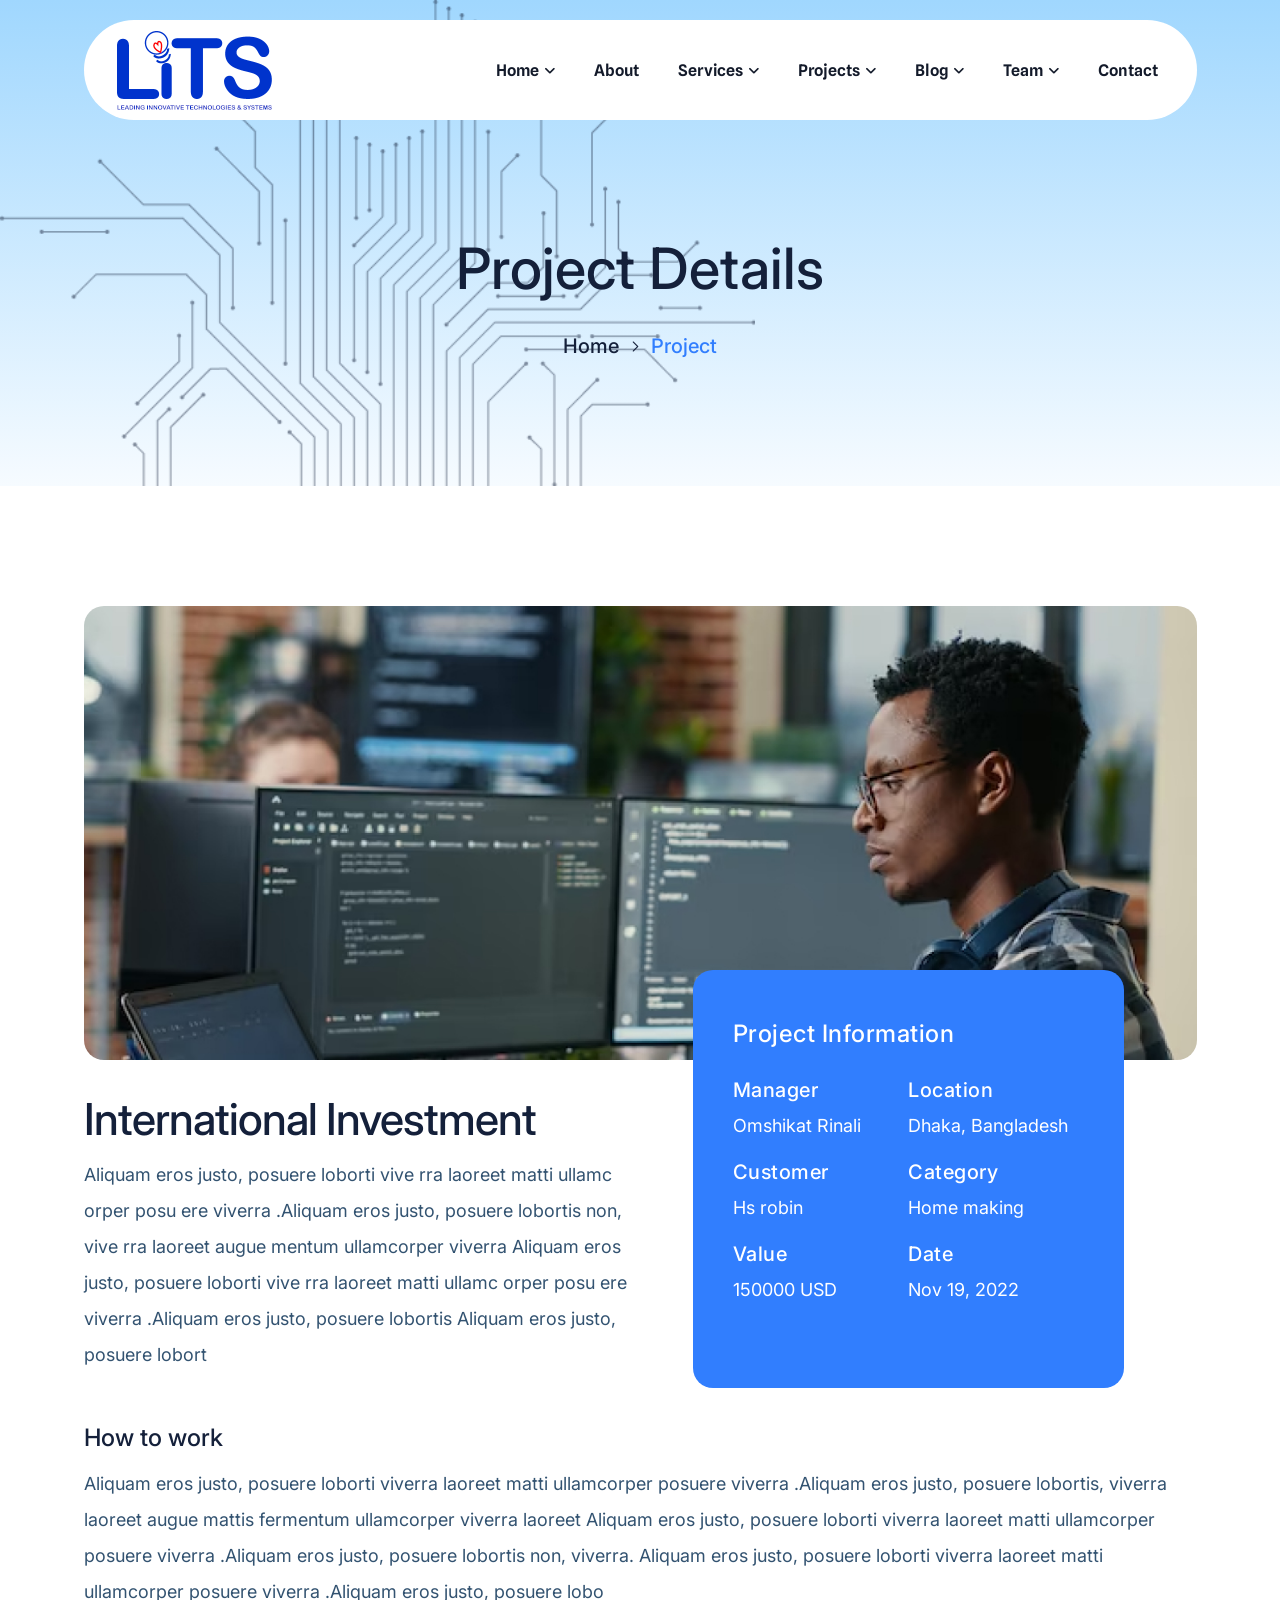
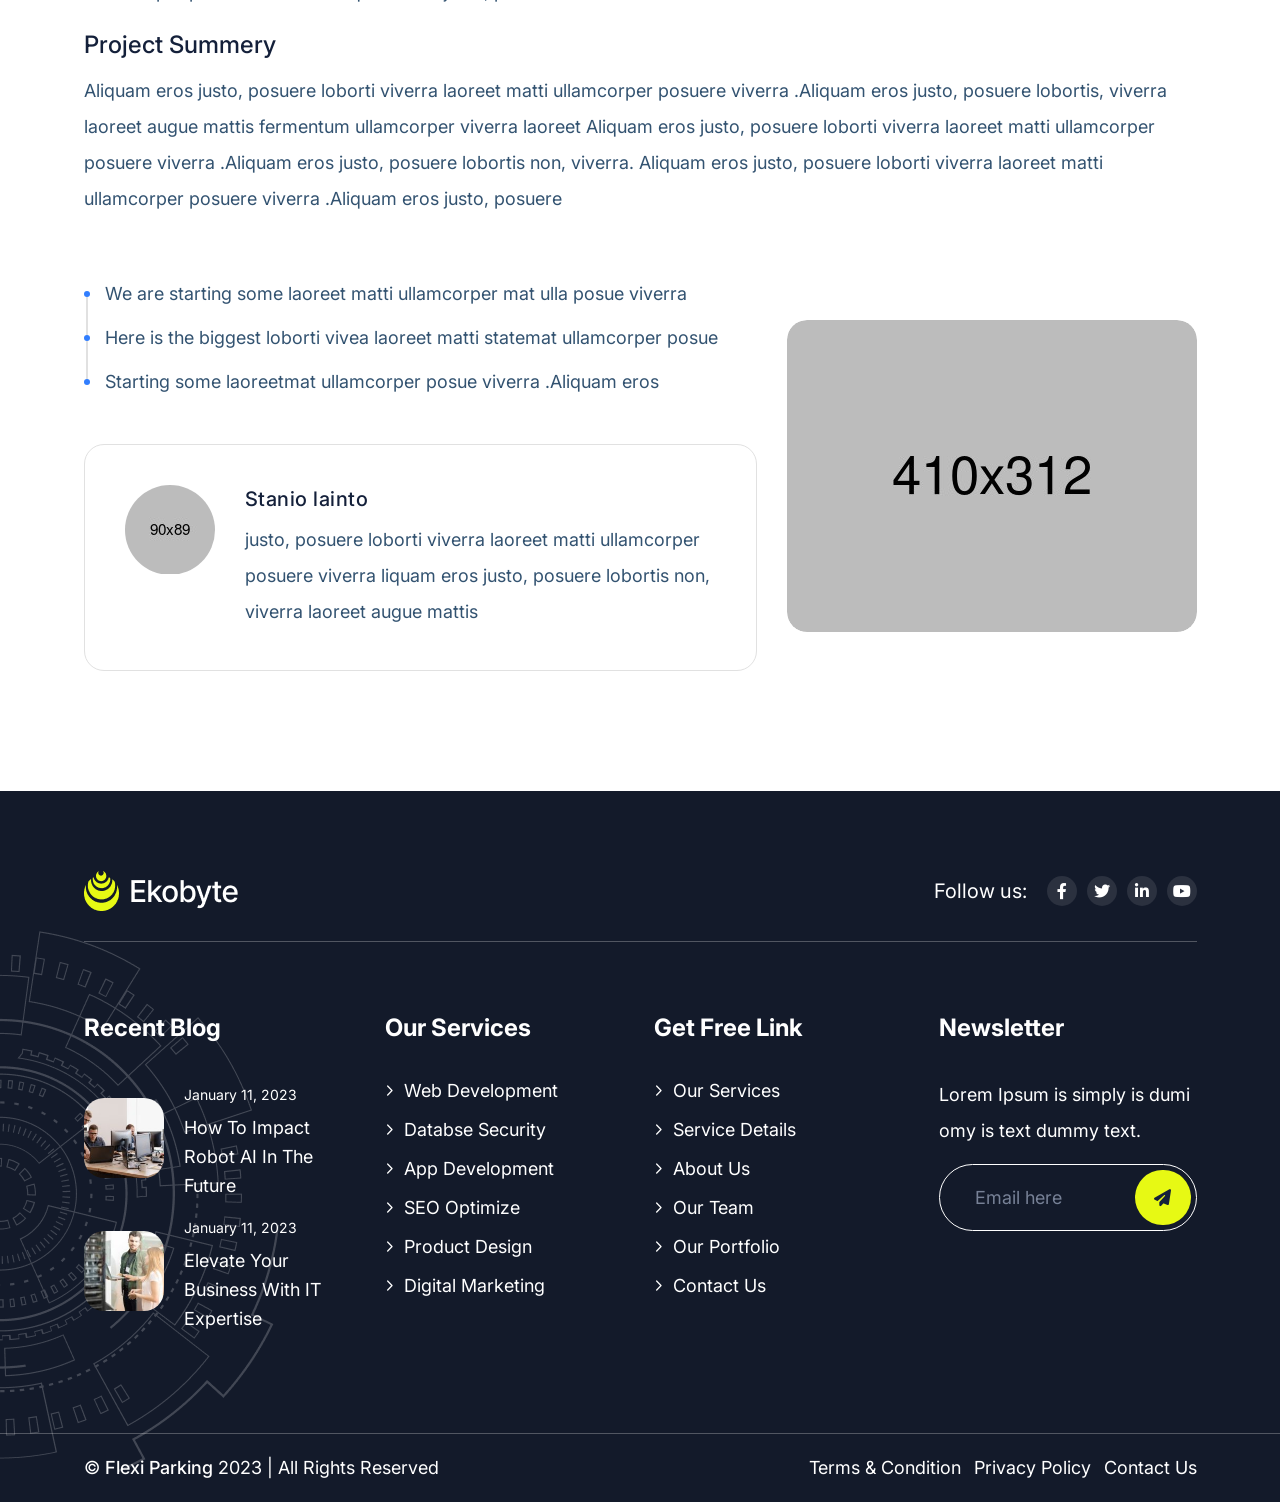
<file: project-details.html>
<!DOCTYPE html>
<html dir="ltr" lang="zxx">
  <head>
    <meta name="viewport" content="width=device-width,initial-scale=1.0" />
    <meta charset="utf-8" />
    <meta
      name="description"
      content="Flexi Parking - IT Service & Technology HTML5 Template"
    />
    <meta
      name="keywords"
      content="business, html technology, html5 template, it service, it solution, technology, creative studio"
    />
    <meta name="author" content="ThemeEarth" />

    <title>Flexi Parking - IT Service & Technology HTML5 Template</title>

    <link rel="icon" type="image/png" href="images/logo/favicon.png" />

    <link rel="apple-touch-icon" href="images/logo/apple-touch-icon.png" />
    <link
      rel="apple-touch-icon"
      sizes="57x57"
      href="images/logo/apple-touch-icon-57x57.png"
    />
    <link
      rel="apple-touch-icon"
      sizes="72x72"
      href="images/logo/apple-touch-icon-72x72.png"
    />
    <link
      rel="apple-touch-icon"
      sizes="76x76"
      href="images/logo/apple-touch-icon-76x76.png"
    />
    <link
      rel="apple-touch-icon"
      sizes="114x114"
      href="images/logo/apple-touch-icon-114x114.png"
    />
    <link
      rel="apple-touch-icon"
      sizes="120x120"
      href="images/logo/apple-touch-icon-120x120.png"
    />
    <link
      rel="apple-touch-icon"
      sizes="144x144"
      href="images/logo/apple-touch-icon-144x144.png"
    />
    <link
      rel="apple-touch-icon"
      sizes="152x152"
      href="images/logo/apple-touch-icon-152x152.png"
    />
    <link
      rel="apple-touch-icon"
      sizes="180x180"
      href="images/logo/apple-touch-icon-180x180.png"
    />

    <link rel="preconnect" href="https://fonts.googleapis.com" />
    <link rel="preconnect" href="https://fonts.gstatic.com" crossorigin />
    <link
      href="https://fonts.googleapis.com/css2?family=DM+Sans:opsz@9..40&family=Inter:wght@400;500;600;700&family=Spline+Sans:wght@400;500;600;700&display=swap"
      rel="stylesheet"
    />

    <link rel="stylesheet" href="css/bootstrap.min.css" />
    <link rel="stylesheet" href="css/fontawesome.min.css" />
    <link rel="stylesheet" href="css/magnific-popup.css" />
    <link rel="stylesheet" href="css/slick.css" />
    <link rel="stylesheet" href="css/meanmenu.css" />
    <link rel="stylesheet" href="css/nice-select.css" />
    <link rel="stylesheet" href="css/animate.css" />
    <link rel="stylesheet" href="css/style.css" />

    <!--[if lt IE 9]>
      <script src="https://oss.maxcdn.com/html5shiv/3.7.2/html5shiv.min.js"></script>
      <script src="https://oss.maxcdn.com/respond/1.4.2/respond.min.js"></script>
    <![endif]-->
  </head>

  <body>
    <!-- Preloader Start !-->
    <div id="preloader">
      <div id="preloader-status">
        <div class="preloader-image">
          <img src="images/icon/preloader.gif" alt="preeloader" />
        </div>
      </div>
    </div>
    <!-- Preloader End !-->
    <!-- Header Start !-->
    <header class="header-area style-2">
      <!-- Header Nav Menu Start -->
      <div class="te-header-menu-area te-sticky-header">
        <div class="container">
          <div class="container">
            <div class="row menu-wrapper">
              <div
                class="col-xl-3 col-lg-3 col-md-6 col-6 d-flex align-items-center"
              >
                <div class="te-logo">
                  <a href="index.html" class="te-standard-logo">
                    <img src="images/logo/logo.png" alt="logo" />
                  </a>
                  <a href="index.html" class="te-sticky-logo">
                    <img src="images/logo/logo.png" alt="logo" />
                  </a>
                  <a href="index.html" class="te-retina-logo">
                    <img src="images/logo/logo.png" alt="logo" />
                  </a>
                </div>
              </div>
              <div
                class="col-xl-9 col-lg-9 col-md-6 col-6 d-flex align-items-center justify-content-end"
              >
                <div class="te-menu d-inline-block">
                  <nav id="main-menu" class="te-main-menu">
                    <ul>
                      <li class="dropdown active">
                        <a href="index.html">Home</a>
                        <ul>
                          <li><a href="index.html">Home Page 1</a></li>
                          <li><a href="index-2.html">Home Page 2</a></li>
                        </ul>
                      </li>
                      <li><a href="about.html">About</a></li>
                      <li class="dropdown">
                        <a href="service.html">Services</a>
                        <ul class="te-submenu">
                          <li><a href="service.html">Service Page</a></li>
                          <li>
                            <a href="service-details.html"
                              >Service Details Page</a
                            >
                          </li>
                        </ul>
                      </li>
                      <li class="dropdown">
                        <a href="project.html">Projects</a>
                        <ul class="te-submenu">
                          <li><a href="project.html">Project Page</a></li>
                          <li>
                            <a href="project-details.html"
                              >Project Details Page</a
                            >
                          </li>
                        </ul>
                      </li>
                      <li class="dropdown">
                        <a href="blog.html">Blog</a>
                        <ul class="te-submenu">
                          <li><a href="blog.html">Blog Page</a></li>
                          <li>
                            <a href="blog-details.html">Blog Details Page</a>
                          </li>
                        </ul>
                      </li>
                      <li class="dropdown">
                        <a href="team-member.html">Team</a>
                        <ul class="te-submenu">
                          <li><a href="team-member.html">Team Page</a></li>
                          <li>
                            <a href="team-details.html">Team Details Page</a>
                          </li>
                        </ul>
                      </li>
                      <li><a href="contact.html">Contact</a></li>
                    </ul>
                  </nav>
                </div>
                <!-- Header Button Start !-->
                <div class="te-header-btn">
                  <a href="#" class="te-quote-btn"
                    >Get a quote <i class="fa-solid fa-arrow-right"></i
                  ></a>
                </div>

                <!-- Header Button Start !-->
                <!-- Mobile Menu Toggle Button Start !-->
                <div class="te-mobile-menu-bar d-lg-none text-end">
                  <a href="#" class="te-mobile-menu-toggle-btn"
                    ><i class="fal fa-bars"></i
                  ></a>
                </div>
                <!-- Mobile Menu Toggle Button End !-->
              </div>
            </div>
          </div>
        </div>
      </div>
      <!-- Header Nav Menu End -->
    </header>
    <!-- Header End !-->
    <!-- Menu sidebar Section Start -->
    <div class="te-menu-sidebar-area">
      <div class="te-menu-sidebar-wrapper">
        <div class="te-menu-sidebar-close">
          <button class="te-menu-sidebar-close-btn" id="menu_sidebar_close_btn">
            <i class="fal fa-times"></i>
          </button>
        </div>
        <div class="te-menu-sidebar-content">
          <div class="te-menu-sidebar-logo">
            <a href="index.html">
              <img src="images/logo/logo.png" alt="logo" />
            </a>
          </div>
          <div class="te-mobile-nav-menu"></div>
          <div class="te-menu-sidebar-content">
            <div class="te-menu-sidebar-single-widget">
              <h5 class="te-menu-sidebar-title">Contact Info</h5>
              <div class="te-header-contact-info">
                <span
                  ><i class="fa-solid fa-location-dot"></i>6391 Elgin St.
                  Celina, 10299</span
                >
                <span
                  ><a href="mailto:info@example.com"
                    ><i class="fa-solid fa-envelope"></i>info@example.com</a
                  >
                </span>
                <span
                  ><a href="tel:+123-456-7890"
                    ><i class="fa-solid fa-phone"></i>+123-456-7890</a
                  ></span
                >
              </div>
              <div class="te-social-profile">
                <a href="#"><i class="fa-brands fa-facebook-f"></i></a>
                <a href="#"><i class="fa-brands fa-twitter"></i></a>
                <a href="#"><i class="fa-brands fa-linkedin-in"></i></a>
                <a href="#"><i class="fa-brands fa-youtube"></i></a>
              </div>
            </div>
          </div>
        </div>
      </div>
    </div>
    <!-- Menu sidebar Section Start -->
    <div class="te-body-overlay"></div>

    <!-- Page Header Start !-->
    <div
      class="page-breadcrumb-area page-bg"
      style="background-image: url('images/section-bg/page-header.png')"
    >
      <div class="page-overlay"></div>
      <div class="container">
        <div class="row">
          <div class="col-md-12">
            <div class="te-breadcrumb-wrapper">
              <div class="te-page-heading">
                <h3 class="te-page-title">Project Details</h3>
              </div>
              <div class="te-breadcrumb-list">
                <ul>
                  <li><a href="index.html">Home</a></li>
                  <li class="active"><a href="#">Project</a></li>
                </ul>
              </div>
            </div>
          </div>
        </div>
      </div>
    </div>
    <!-- Page Header End !-->

    <!-- Project Details Page Start !-->
    <div class="project-details-page">
      <div class="container">
        <div class="row">
          <!-- Project Details Content Start -->
          <div class="col-12">
            <div class="te-project-details-wrapper">
              <div class="project-details">
                <div class="image">
                  <img src="images/project/project-details.jpg" alt="Image" />
                </div>
                <div class="content">
                  <div class="text">
                    <h2 class="title">International investment</h2>
                    <p>
                      Aliquam eros justo, posuere loborti vive rra laoreet matti
                      ullamc orper posu ere viverra .Aliquam eros justo, posuere
                      lobortis non, vive rra laoreet augue mentum ullamcorper
                      viverra Aliquam eros justo, posuere loborti vive rra
                      laoreet matti ullamc orper posu ere viverra .Aliquam eros
                      justo, posuere lobortis Aliquam eros justo, posuere lobort
                    </p>
                  </div>
                  <div class="project-info-wrapper">
                    <h3 class="title">Project Information</h3>
                    <div class="project-info">
                      <div class="te-single-meta">
                        <span class="meta-title">Manager</span>
                        <span class="meta-text">Omshikat Rinali</span>
                      </div>
                      <div class="te-single-meta">
                        <span class="meta-title">Location</span>
                        <span class="meta-text">Dhaka, Bangladesh</span>
                      </div>
                      <div class="te-single-meta">
                        <span class="meta-title">Customer</span>
                        <span class="meta-text">Hs robin</span>
                      </div>
                      <div class="te-single-meta">
                        <span class="meta-title">Category</span>
                        <span class="meta-text">Home making</span>
                      </div>
                      <div class="te-single-meta">
                        <span class="meta-title">Value</span>
                        <span class="meta-text">150000 USD</span>
                      </div>
                      <div class="te-single-meta">
                        <span class="meta-title">Date</span>
                        <span class="meta-text">Nov 19, 2022</span>
                      </div>
                    </div>
                  </div>
                </div>
              </div>
              <div class="project-details-overview">
                <div class="content">
                  <h4>How to work</h4>
                  <p>
                    Aliquam eros justo, posuere loborti viverra laoreet matti
                    ullamcorper posuere viverra .Aliquam eros justo, posuere
                    lobortis, viverra laoreet augue mattis fermentum ullamcorper
                    viverra laoreet Aliquam eros justo, posuere loborti viverra
                    laoreet matti ullamcorper posuere viverra .Aliquam eros
                    justo, posuere lobortis non, viverra. Aliquam eros justo,
                    posuere loborti viverra laoreet matti ullamcorper posuere
                    viverra .Aliquam eros justo, posuere lobo
                  </p>
                  <p></p>
                  <h4>Project Summery</h4>
                  <p>
                    Aliquam eros justo, posuere loborti viverra laoreet matti
                    ullamcorper posuere viverra .Aliquam eros justo, posuere
                    lobortis, viverra laoreet augue mattis fermentum ullamcorper
                    viverra laoreet Aliquam eros justo, posuere loborti viverra
                    laoreet matti ullamcorper posuere viverra .Aliquam eros
                    justo, posuere lobortis non, viverra. Aliquam eros justo,
                    posuere loborti viverra laoreet matti ullamcorper posuere
                    viverra .Aliquam eros justo, posuere
                  </p>
                </div>
                <div class="list-wrapper">
                  <div class="list-inner">
                    <ul>
                      <li>
                        We are starting some laoreet matti ullamcorper mat ulla
                        posue viverra
                      </li>
                      <li>
                        Here is the biggest loborti vivea laoreet matti statemat
                        ullamcorper posue
                      </li>
                      <li>
                        Starting some laoreetmat ullamcorper posue viverra
                        .Aliquam eros
                      </li>
                    </ul>
                    <div class="user-card">
                      <div class="image">
                        <img src="images/project/user.jpg" alt="Image" />
                      </div>
                      <div class="content">
                        <h4 class="title">Stanio lainto</h4>
                        <p class="text">
                          justo, posuere loborti viverra laoreet matti
                          ullamcorper posuere viverra liquam eros justo, posuere
                          lobortis non, viverra laoreet augue mattis
                        </p>
                      </div>
                    </div>
                  </div>
                  <div class="image">
                    <img
                      src="images/project/project-details-2.jpg"
                      alt="Image"
                    />
                  </div>
                </div>
              </div>
            </div>
          </div>
          <!-- Project Details Content End -->
        </div>
      </div>
    </div>
    <!-- Project Details Page End !-->

    <!--- Start Footer !-->
    <footer class="footer style-2">
      <div class="te-footer-sec">
        <div class="container">
          <div class="row">
            <div class="col-12">
              <div class="te-footer-social-wrapper">
                <div class="te-footer-logo">
                  <a href="index.html">
                    <img src="images/logo/footer-logo-white.png" alt="Logo" />
                  </a>
                </div>
                <div class="te-social-widget">
                  <span>Follow us:</span>
                  <div class="te-social-profile">
                    <a href="#"><i class="fa-brands fa-facebook-f"></i></a>
                    <a href="#"><i class="fa-brands fa-twitter"></i></a>
                    <a href="#"><i class="fa-brands fa-linkedin-in"></i></a>
                    <a href="#"><i class="fa-brands fa-youtube"></i></a>
                  </div>
                </div>
              </div>
            </div>
            <div class="col-xl-3 col-lg-6 col-md-6">
              <div class="te-footer-widget">
                <h2 class="te-footer-widget-title">Recent Blog</h2>
                <div class="te_widget_latest_post">
                  <ul>
                    <li>
                      <div class="te-latest-post-thumb">
                        <img src="images/blog/r1.jpg" alt="" />
                      </div>
                      <div class="te-latest-post-desc">
                        <span class="te-latest-post-meta"
                          >January 11, 2023</span
                        >
                        <h3 class="te-latest-post-title">
                          <a href="blog-details.html"
                            >How To Impact Robot AI In The Future</a
                          >
                        </h3>
                      </div>
                    </li>
                    <li>
                      <div class="te-latest-post-thumb">
                        <img src="images/blog/r2.jpg" alt="" />
                      </div>
                      <div class="te-latest-post-desc">
                        <span class="te-latest-post-meta"
                          >January 11, 2023</span
                        >
                        <h3 class="te-latest-post-title">
                          <a href="blog-details.html"
                            >Elevate Your Business With IT Expertise</a
                          >
                        </h3>
                      </div>
                    </li>
                  </ul>
                </div>
              </div>
            </div>
            <div class="col-xl-6 col-lg-12 col-md-12 footer-nav-widget">
              <div class="row">
                <div class="col-sm-6 col-xs-12">
                  <div class="te-footer-widget te_widget_nav_menu">
                    <h2 class="te-footer-widget-title">Our Services</h2>
                    <ul class="menu">
                      <li><a href="#">Web Development</a></li>
                      <li><a href="#">Databse Security</a></li>
                      <li><a href="#">App Development</a></li>
                      <li><a href="#">SEO Optimize</a></li>
                      <li><a href="#">Product Design</a></li>
                      <li><a href="#">Digital Marketing</a></li>
                    </ul>
                  </div>
                </div>
                <div class="col-sm-6 col-xs-12">
                  <div class="te-footer-widget te_widget_nav_menu">
                    <h2 class="te-footer-widget-title">Get Free Link</h2>
                    <ul>
                      <li><a href="#">Our Services</a></li>
                      <li><a href="#">Service Details</a></li>
                      <li><a href="#">About Us</a></li>
                      <li><a href="#">Our Team</a></li>
                      <li><a href="#">Our Portfolio</a></li>
                      <li><a href="#">Contact Us</a></li>
                    </ul>
                  </div>
                </div>
              </div>
            </div>
            <div class="col-xl-3 col-lg-6 col-md-6">
              <div class="te-footer-widget">
                <h2 class="te-footer-widget-title">Newsletter</h2>
                <!-- Newsletter Section Start !-->
                <div class="te-subscribe-form-wrapper">
                  <p>Lorem Ipsum is simply is dumi omy is text dummy text.</p>
                  <div class="te-subscribe-form-widget">
                    <form>
                      <div class="mc4wp-form-fields">
                        <div class="single-field">
                          <input type="email" placeholder="Email here" />
                        </div>
                        <button class="submit-btn" type="submit">
                          <i class="fa-solid fa-paper-plane"></i>
                        </button>
                      </div>
                    </form>
                  </div>
                </div>
                <!-- Newsletter Section End !-->
              </div>
            </div>
          </div>
        </div>
      </div>
      <div class="footer-bottom-area">
        <div class="container">
          <div class="row">
            <div class="col-12">
              <div class="te-footer-bottom-wrapper">
                <div class="te-copyright-text">
                  <p>
                    &copy; <a href="#">Flexi Parking</a> 2023 | All Rights
                    Reserved
                  </p>
                </div>
                <div class="te-footer-bottom-menu">
                  <ul>
                    <li>
                      <a href="#">Terms & Condition</a>
                    </li>
                    <li>
                      <a href="#">Privacy Policy</a>
                    </li>
                    <li>
                      <a href="#">Contact Us</a>
                    </li>
                  </ul>
                </div>
              </div>
            </div>
          </div>
        </div>
      </div>
      <div class="te-footer-bg">
        <img src="images/shape/footer-one-shape.png" alt="footer image" />
      </div>
    </footer>
    <!--- End Footer !-->
    <!-- Header Search Bar Modal Start -->
    <div class="te-search-form-wrapper">
      <div class="te-search-form-inner">
        <div class="te-search-content-filed">
          <form role="search" method="get" class="te-search-form" action="#">
            <div class="te-search-form-input">
              <div class="te-search-icon">
                <i class="fa-light fa-magnifying-glass"></i>
              </div>
              <input type="search" placeholder="Search" />
              <button
                class="te-theme-btn"
                type="submit"
                title="Search"
                aria-label="Search"
              >
                Search
              </button>
            </div>
          </form>
          <span class="te-search-close">
            <i class="fa-light fa-xmark"></i>
          </span>
        </div>
      </div>
    </div>
    <!-- Header Search Bar Modal End -->
    <!-- Scroll Up Section Start -->
    <div class="progress-wrap">
      <svg
        class="progress-circle svg-content"
        width="100%"
        height="100%"
        viewBox="-1 -1 102 102"
      >
        <path d="M50,1 a49,49 0 0,1 0,98 a49,49 0 0,1 0,-98" />
      </svg>
    </div>
    <!-- Scroll Up Section End -->
    <script src="js/jquery.min.js"></script>
    <script src="js/bootstrap.min.js"></script>
    <script src="js/jquery.nice-select.min.js"></script>
    <script src="js/slick.min.js"></script>
    <script src="js/jquery.counterup.min.js"></script>
    <script src="js/waypoints.js"></script>
    <script src="js/jquery.meanmenu.min.js"></script>
    <script src="js/jquery.magnific-popup.min.js"></script>
    <script src="js/inview.min.js"></script>
    <script src="js/wow.js"></script>
    <script src="js/tilt.jquery.js"></script>
    <script src="js/jquery.lettering.min.js"></script>
    <script src="js/circletype.min.js"></script>
    <script src="js/isotope.min.js"></script>
    <script src="js/jquery.imagesloaded.min.js"></script>
    <script src="js/scrolltotop.min.js"></script>
    <script src="js/custom.js"></script>
  </body>
</html>
</file>
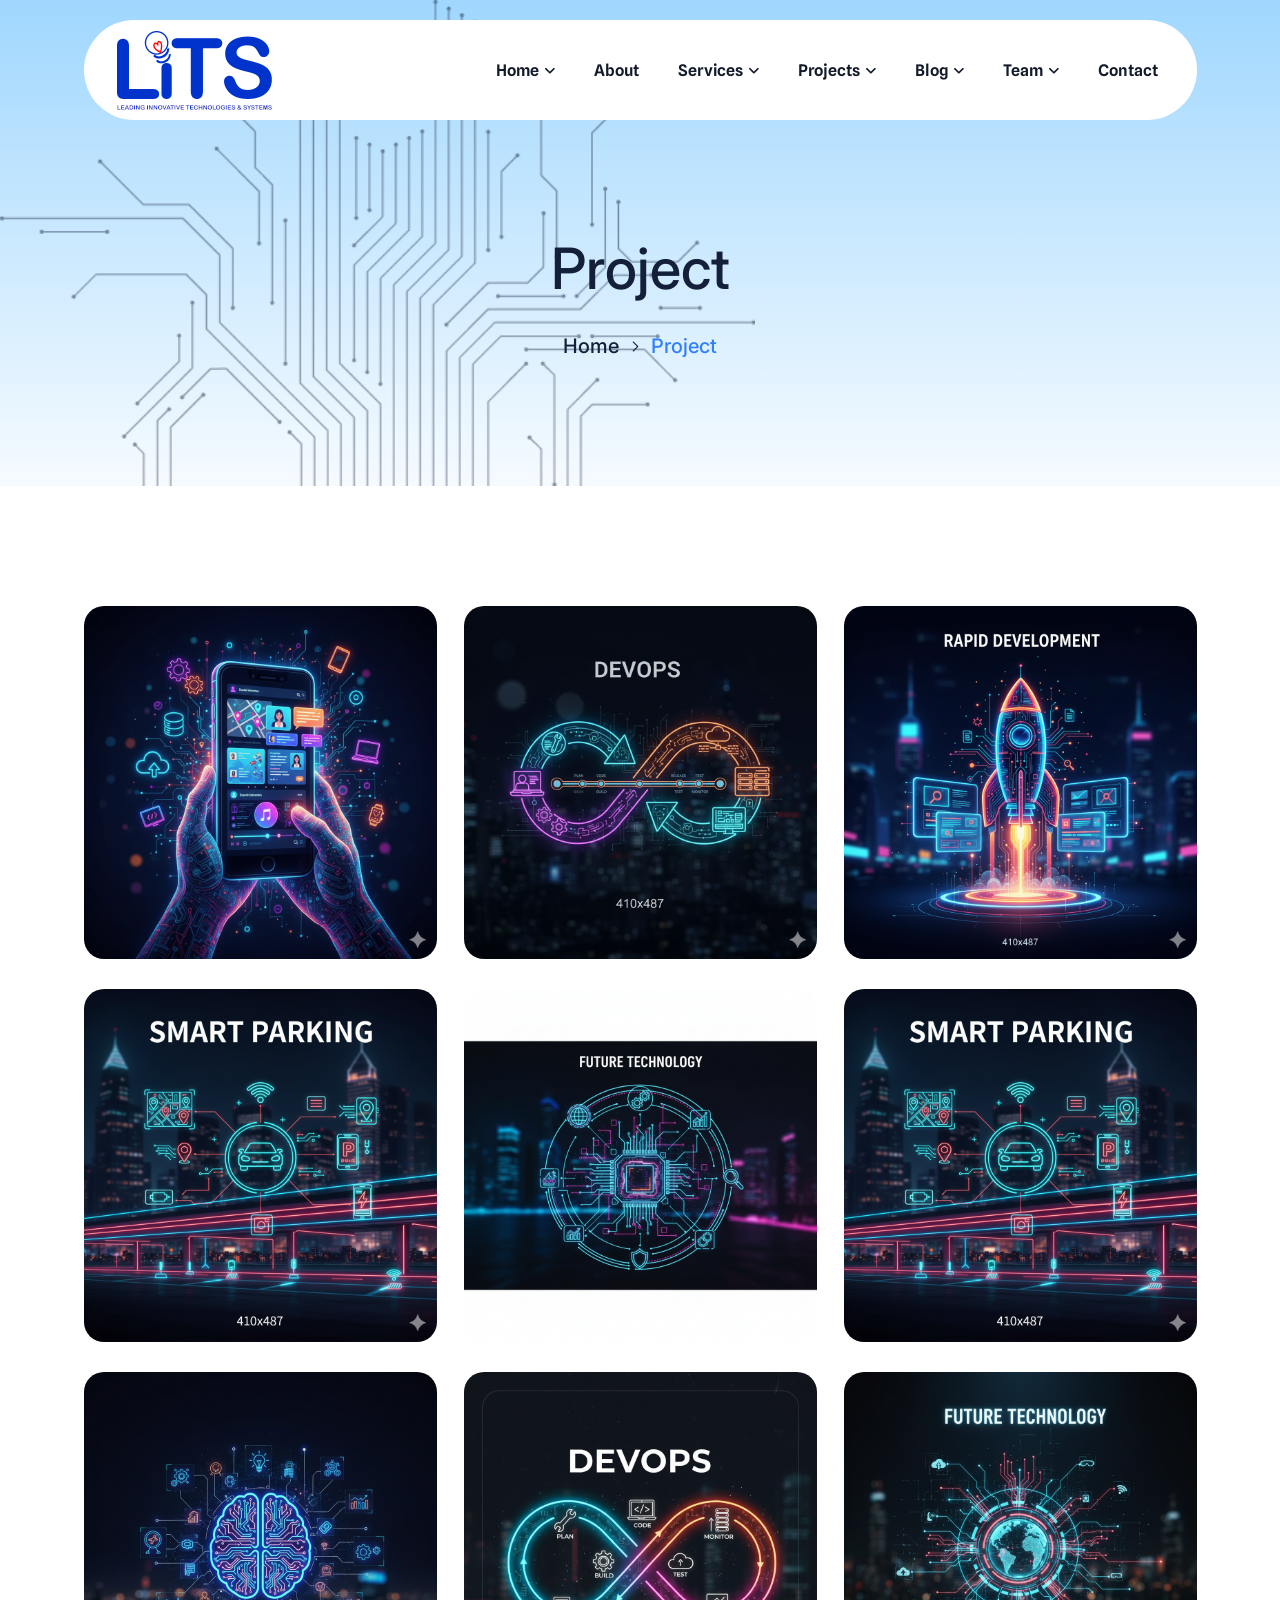
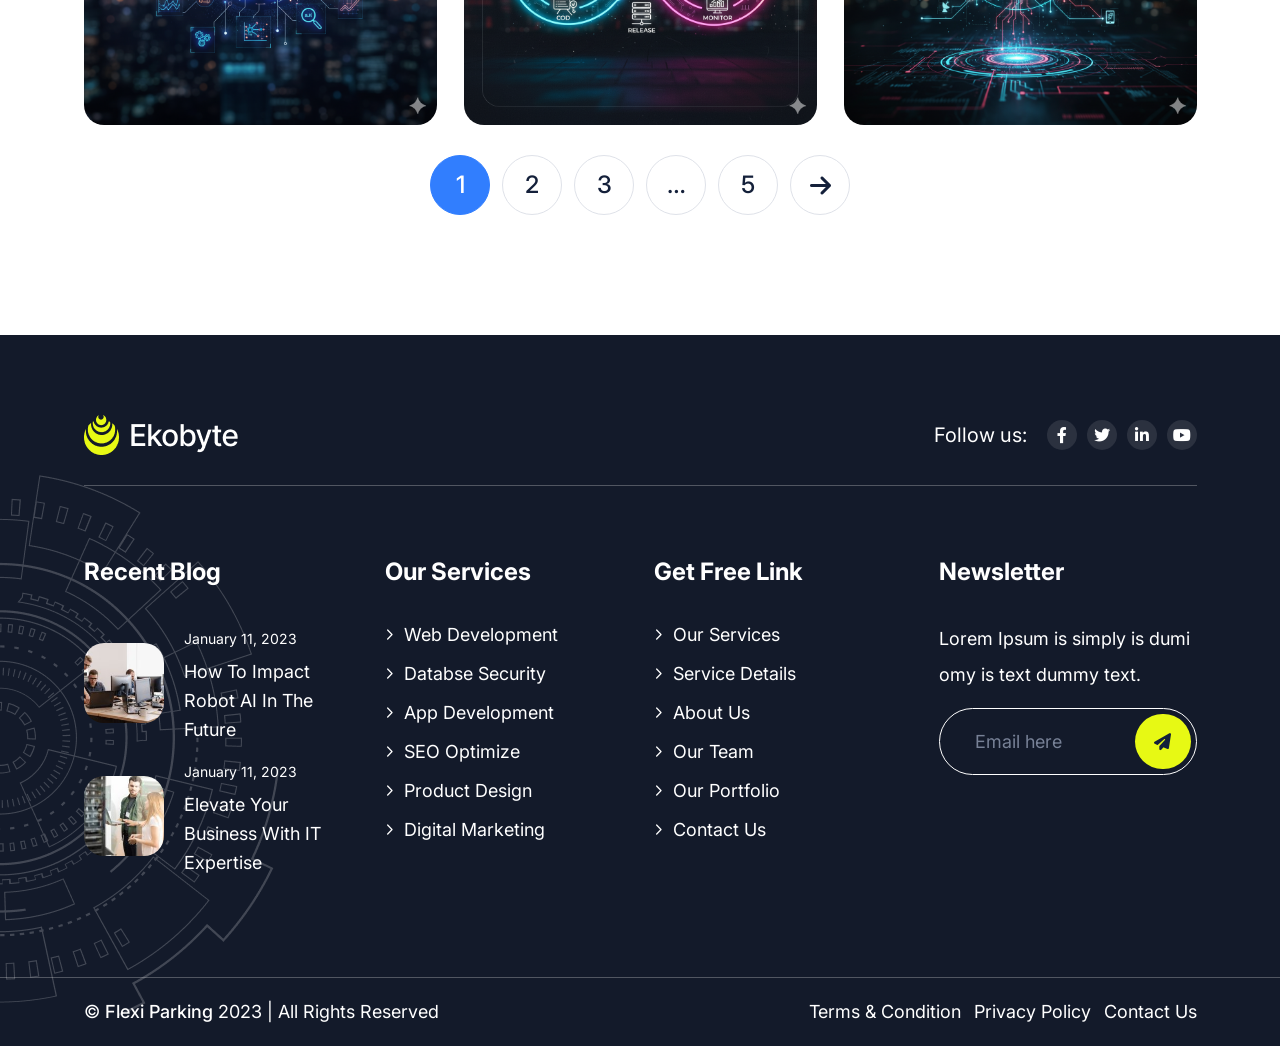
<file: project.html>
<!DOCTYPE html>
<html dir="ltr" lang="zxx">
  <head>
    <meta name="viewport" content="width=device-width,initial-scale=1.0" />
    <meta charset="utf-8" />
    <meta
      name="description"
      content="Flexi Parking - IT Service & Technology HTML5 Template"
    />
    <meta
      name="keywords"
      content="business, html technology, html5 template, it service, it solution, technology, creative studio"
    />
    <meta name="author" content="ThemeEarth" />

    <title>Flexi Parking - IT Service & Technology HTML5 Template</title>

    <link rel="icon" type="image/png" href="images/logo/favicon.png" />

    <link rel="apple-touch-icon" href="images/logo/apple-touch-icon.png" />
    <link
      rel="apple-touch-icon"
      sizes="57x57"
      href="images/logo/apple-touch-icon-57x57.png"
    />
    <link
      rel="apple-touch-icon"
      sizes="72x72"
      href="images/logo/apple-touch-icon-72x72.png"
    />
    <link
      rel="apple-touch-icon"
      sizes="76x76"
      href="images/logo/apple-touch-icon-76x76.png"
    />
    <link
      rel="apple-touch-icon"
      sizes="114x114"
      href="images/logo/apple-touch-icon-114x114.png"
    />
    <link
      rel="apple-touch-icon"
      sizes="120x120"
      href="images/logo/apple-touch-icon-120x120.png"
    />
    <link
      rel="apple-touch-icon"
      sizes="144x144"
      href="images/logo/apple-touch-icon-144x144.png"
    />
    <link
      rel="apple-touch-icon"
      sizes="152x152"
      href="images/logo/apple-touch-icon-152x152.png"
    />
    <link
      rel="apple-touch-icon"
      sizes="180x180"
      href="images/logo/apple-touch-icon-180x180.png"
    />

    <link rel="preconnect" href="https://fonts.googleapis.com" />
    <link rel="preconnect" href="https://fonts.gstatic.com" crossorigin />
    <link
      href="https://fonts.googleapis.com/css2?family=DM+Sans:opsz@9..40&family=Inter:wght@400;500;600;700&family=Spline+Sans:wght@400;500;600;700&display=swap"
      rel="stylesheet"
    />

    <link rel="stylesheet" href="css/bootstrap.min.css" />
    <link rel="stylesheet" href="css/fontawesome.min.css" />
    <link rel="stylesheet" href="css/magnific-popup.css" />
    <link rel="stylesheet" href="css/slick.css" />
    <link rel="stylesheet" href="css/meanmenu.css" />
    <link rel="stylesheet" href="css/nice-select.css" />
    <link rel="stylesheet" href="css/animate.css" />
    <link rel="stylesheet" href="css/style.css" />

    <!--[if lt IE 9]>
      <script src="https://oss.maxcdn.com/html5shiv/3.7.2/html5shiv.min.js"></script>
      <script src="https://oss.maxcdn.com/respond/1.4.2/respond.min.js"></script>
    <![endif]-->
  </head>

  <body>
    <!-- Preloader Start !-->
    <div id="preloader">
      <div id="preloader-status">
        <div class="preloader-image">
          <img src="images/icon/preloader.gif" alt="preeloader" />
        </div>
      </div>
    </div>
    <!-- Preloader End !-->
    <!-- Header Start !-->
    <header class="header-area style-2">
      <!-- Header Nav Menu Start -->
      <div class="te-header-menu-area te-sticky-header">
        <div class="container">
          <div class="container">
            <div class="row menu-wrapper">
              <div
                class="col-xl-3 col-lg-3 col-md-6 col-6 d-flex align-items-center"
              >
                <div class="te-logo">
                  <a href="index.html" class="te-standard-logo">
                    <img src="images/logo/logo.png" alt="logo" />
                  </a>
                  <a href="index.html" class="te-sticky-logo">
                    <img src="images/logo/logo.png" alt="logo" />
                  </a>
                  <a href="index.html" class="te-retina-logo">
                    <img src="images/logo/logo.png" alt="logo" />
                  </a>
                </div>
              </div>
              <div
                class="col-xl-9 col-lg-9 col-md-6 col-6 d-flex align-items-center justify-content-end"
              >
                <div class="te-menu d-inline-block">
                  <nav id="main-menu" class="te-main-menu">
                    <ul>
                      <li class="dropdown active">
                        <a href="index.html">Home</a>
                        <ul>
                          <li><a href="index.html">Home Page 1</a></li>
                          <li><a href="index-2.html">Home Page 2</a></li>
                        </ul>
                      </li>
                      <li><a href="about.html">About</a></li>
                      <li class="dropdown">
                        <a href="service.html">Services</a>
                        <ul class="te-submenu">
                          <li><a href="service.html">Service Page</a></li>
                          <li>
                            <a href="service-details.html"
                              >Service Details Page</a
                            >
                          </li>
                        </ul>
                      </li>
                      <li class="dropdown">
                        <a href="project.html">Projects</a>
                        <ul class="te-submenu">
                          <li><a href="project.html">Project Page</a></li>
                          <li>
                            <a href="project-details.html"
                              >Project Details Page</a
                            >
                          </li>
                        </ul>
                      </li>
                      <li class="dropdown">
                        <a href="blog.html">Blog</a>
                        <ul class="te-submenu">
                          <li><a href="blog.html">Blog Page</a></li>
                          <li>
                            <a href="blog-details.html">Blog Details Page</a>
                          </li>
                        </ul>
                      </li>
                      <li class="dropdown">
                        <a href="team-member.html">Team</a>
                        <ul class="te-submenu">
                          <li><a href="team-member.html">Team Page</a></li>
                          <li>
                            <a href="team-details.html">Team Details Page</a>
                          </li>
                        </ul>
                      </li>
                      <li><a href="contact.html">Contact</a></li>
                    </ul>
                  </nav>
                </div>
                <!-- Header Button Start !-->
                <div class="te-header-btn">
                  <a href="#" class="te-quote-btn"
                    >Get a quote <i class="fa-solid fa-arrow-right"></i
                  ></a>
                </div>

                <!-- Header Button Start !-->
                <!-- Mobile Menu Toggle Button Start !-->
                <div class="te-mobile-menu-bar d-lg-none text-end">
                  <a href="#" class="te-mobile-menu-toggle-btn"
                    ><i class="fal fa-bars"></i
                  ></a>
                </div>
                <!-- Mobile Menu Toggle Button End !-->
              </div>
            </div>
          </div>
        </div>
      </div>
      <!-- Header Nav Menu End -->
    </header>
    <!-- Header End !-->
    <!-- Menu sidebar Section Start -->
    <div class="te-menu-sidebar-area">
      <div class="te-menu-sidebar-wrapper">
        <div class="te-menu-sidebar-close">
          <button class="te-menu-sidebar-close-btn" id="menu_sidebar_close_btn">
            <i class="fal fa-times"></i>
          </button>
        </div>
        <div class="te-menu-sidebar-content">
          <div class="te-menu-sidebar-logo">
            <a href="index.html">
              <img src="images/logo/logo.png" alt="logo" />
            </a>
          </div>
          <div class="te-mobile-nav-menu"></div>
          <div class="te-menu-sidebar-content">
            <div class="te-menu-sidebar-single-widget">
              <h5 class="te-menu-sidebar-title">Contact Info</h5>
              <div class="te-header-contact-info">
                <span
                  ><i class="fa-solid fa-location-dot"></i>6391 Elgin St.
                  Celina, 10299</span
                >
                <span
                  ><a href="mailto:info@example.com"
                    ><i class="fa-solid fa-envelope"></i>info@example.com</a
                  >
                </span>
                <span
                  ><a href="tel:+123-456-7890"
                    ><i class="fa-solid fa-phone"></i>+123-456-7890</a
                  ></span
                >
              </div>
              <div class="te-social-profile">
                <a href="#"><i class="fa-brands fa-facebook-f"></i></a>
                <a href="#"><i class="fa-brands fa-twitter"></i></a>
                <a href="#"><i class="fa-brands fa-linkedin-in"></i></a>
                <a href="#"><i class="fa-brands fa-youtube"></i></a>
              </div>
            </div>
          </div>
        </div>
      </div>
    </div>
    <!-- Menu sidebar Section Start -->
    <div class="te-body-overlay"></div>

    <!-- Page Header Start !-->
    <div
      class="page-breadcrumb-area page-bg"
      style="background-image: url('images/section-bg/page-header.png')"
    >
      <div class="page-overlay"></div>
      <div class="container">
        <div class="row">
          <div class="col-md-12">
            <div class="te-breadcrumb-wrapper">
              <div class="te-page-heading">
                <h3 class="te-page-title">Project</h3>
              </div>
              <div class="te-breadcrumb-list">
                <ul>
                  <li><a href="index.html">Home</a></li>
                  <li class="active"><a href="#">Project</a></li>
                </ul>
              </div>
            </div>
          </div>
        </div>
      </div>
    </div>
    <!-- Page Header End !-->

    <!-- Project Page Start -->
    <div class="project-page-wrapper">
      <div class="container">
        <div class="row">
          <!-- Single Portfolio Start -->
          <div class="col-lg-4 col-sm-6 col-xs-12">
            <div class="te-portfolio-card style-3">
              <div class="image">
                <img src="images/project/project-1.png" alt="portfolio" />
                <div class="te-content-wrapper">
                  <div class="content">
                    <div class="content-inner">
                      <h3 class="title">Tech Solutions</h3>
                      <span class="sub-title">Fummy text of the printing</span>
                    </div>
                    <div class="btn-wrapper">
                      <a href="project-details.html"
                        ><i class="fa-solid fa-arrow-up-right"></i
                      ></a>
                    </div>
                  </div>
                </div>
              </div>
            </div>
          </div>
          <!-- Single Portfolio Start -->
          <!-- Single Portfolio Start -->
          <div class="col-lg-4 col-sm-6 col-xs-12">
            <div class="te-portfolio-card style-3">
              <div class="image">
                <img src="images/project/project-2.png" alt="portfolio" />
                <div class="te-content-wrapper">
                  <div class="content">
                    <div class="content-inner">
                      <h3 class="title">Web Design</h3>
                      <span class="sub-title">Fummy text of the printing</span>
                    </div>
                    <div class="btn-wrapper">
                      <a href="project-details.html"
                        ><i class="fa-solid fa-arrow-up-right"></i
                      ></a>
                    </div>
                  </div>
                </div>
              </div>
            </div>
          </div>
          <!-- Single Portfolio Start -->
          <!-- Single Portfolio Start -->
          <div class="col-lg-4 col-sm-6 col-xs-12">
            <div class="te-portfolio-card style-3">
              <div class="image">
                <img src="images/project/project-3.png" alt="portfolio" />
                <div class="te-content-wrapper">
                  <div class="content">
                    <div class="content-inner">
                      <h3 class="title">Web Development</h3>
                      <span class="sub-title">Fummy text of the printing</span>
                    </div>
                    <div class="btn-wrapper">
                      <a href="project-details.html"
                        ><i class="fa-solid fa-arrow-up-right"></i
                      ></a>
                    </div>
                  </div>
                </div>
              </div>
            </div>
          </div>
          <!-- Single Portfolio Start -->
          <!-- Single Portfolio Start -->
          <div class="col-lg-4 col-sm-6 col-xs-12">
            <div class="te-portfolio-card style-3">
              <div class="image">
                <img src="images/project/project-4.png" alt="portfolio" />
                <div class="te-content-wrapper">
                  <div class="content">
                    <div class="content-inner">
                      <h3 class="title">Idea Making</h3>
                      <span class="sub-title">Fummy text of the printing</span>
                    </div>
                    <div class="btn-wrapper">
                      <a href="project-details.html"
                        ><i class="fa-solid fa-arrow-up-right"></i
                      ></a>
                    </div>
                  </div>
                </div>
              </div>
            </div>
          </div>
          <!-- Single Portfolio Start -->
          <!-- Single Portfolio Start -->
          <div class="col-lg-4 col-sm-6 col-xs-12">
            <div class="te-portfolio-card style-3">
              <div class="image">
                <img src="images/project/project-5.png" alt="portfolio" />
                <div class="te-content-wrapper">
                  <div class="content">
                    <div class="content-inner">
                      <h3 class="title">Blockchain Solutions</h3>
                      <span class="sub-title">Fummy text of the printing</span>
                    </div>
                    <div class="btn-wrapper">
                      <a href="project-details.html"
                        ><i class="fa-solid fa-arrow-up-right"></i
                      ></a>
                    </div>
                  </div>
                </div>
              </div>
            </div>
          </div>
          <!-- Single Portfolio Start -->
          <!-- Single Portfolio Start -->
          <div class="col-lg-4 col-sm-6 col-xs-12">
            <div class="te-portfolio-card style-3">
              <div class="image">
                <img src="images/project/project-6.png" alt="portfolio" />
                <div class="te-content-wrapper">
                  <div class="content">
                    <div class="content-inner">
                      <h3 class="title">App Development</h3>
                      <span class="sub-title">Fummy text of the printing</span>
                    </div>
                    <div class="btn-wrapper">
                      <a href="project-details.html"
                        ><i class="fa-solid fa-arrow-up-right"></i
                      ></a>
                    </div>
                  </div>
                </div>
              </div>
            </div>
          </div>
          <!-- Single Portfolio Start -->
          <!-- Single Portfolio Start -->
          <div class="col-lg-4 col-sm-6 col-xs-12">
            <div class="te-portfolio-card style-3">
              <div class="image">
                <img src="images/project/project-7.png" alt="portfolio" />
                <div class="te-content-wrapper">
                  <div class="content">
                    <div class="content-inner">
                      <h3 class="title">Market Analytics</h3>
                      <span class="sub-title">Fummy text of the printing</span>
                    </div>
                    <div class="btn-wrapper">
                      <a href="project-details.html"
                        ><i class="fa-solid fa-arrow-up-right"></i
                      ></a>
                    </div>
                  </div>
                </div>
              </div>
            </div>
          </div>
          <!-- Single Portfolio Start -->
          <!-- Single Portfolio Start -->
          <div class="col-lg-4 col-sm-6 col-xs-12">
            <div class="te-portfolio-card style-3">
              <div class="image">
                <img src="images/project/project-8.png" alt="portfolio" />
                <div class="te-content-wrapper">
                  <div class="content">
                    <div class="content-inner">
                      <h3 class="title">Cloud Solutions</h3>
                      <span class="sub-title">Fummy text of the printing</span>
                    </div>
                    <div class="btn-wrapper">
                      <a href="project-details.html"
                        ><i class="fa-solid fa-arrow-up-right"></i
                      ></a>
                    </div>
                  </div>
                </div>
              </div>
            </div>
          </div>
          <!-- Single Portfolio Start -->
          <!-- Single Portfolio Start -->
          <div class="col-lg-4 col-sm-6 col-xs-12">
            <div class="te-portfolio-card style-3">
              <div class="image">
                <img src="images/project/project-9.png" alt="portfolio" />
                <div class="te-content-wrapper">
                  <div class="content">
                    <div class="content-inner">
                      <h3 class="title">IT Solutions</h3>
                      <span class="sub-title">Fummy text of the printing</span>
                    </div>
                    <div class="btn-wrapper">
                      <a href="project-details.html"
                        ><i class="fa-solid fa-arrow-up-right"></i
                      ></a>
                    </div>
                  </div>
                </div>
              </div>
            </div>
          </div>
          <!-- Single Portfolio Start -->
        </div>
        <div class="te-basic-pagination">
          <ul class="justify-content-center">
            <li>
              <span aria-current="page" class="page-numbers current">1</span>
            </li>
            <li><a class="page-numbers" href="#">2</a></li>
            <li><a class="page-numbers" href="#">3</a></li>
            <li><span class="page-numbers dots">…</span></li>
            <li><a class="page-numbers" href="#">5</a></li>
            <li>
              <a class="next page-numbers" href="#"
                ><i class="fa fa-arrow-right"></i
              ></a>
            </li>
          </ul>
        </div>
      </div>
    </div>
    <!-- Project Page Start -->

    <!--- Start Footer !-->
    <footer class="footer style-2">
      <div class="te-footer-sec">
        <div class="container">
          <div class="row">
            <div class="col-12">
              <div class="te-footer-social-wrapper">
                <div class="te-footer-logo">
                  <a href="index.html">
                    <img src="images/logo/footer-logo-white.png" alt="Logo" />
                  </a>
                </div>
                <div class="te-social-widget">
                  <span>Follow us:</span>
                  <div class="te-social-profile">
                    <a href="#"><i class="fa-brands fa-facebook-f"></i></a>
                    <a href="#"><i class="fa-brands fa-twitter"></i></a>
                    <a href="#"><i class="fa-brands fa-linkedin-in"></i></a>
                    <a href="#"><i class="fa-brands fa-youtube"></i></a>
                  </div>
                </div>
              </div>
            </div>
            <div class="col-xl-3 col-lg-6 col-md-6">
              <div class="te-footer-widget">
                <h2 class="te-footer-widget-title">Recent Blog</h2>
                <div class="te_widget_latest_post">
                  <ul>
                    <li>
                      <div class="te-latest-post-thumb">
                        <img src="images/blog/r1.jpg" alt="" />
                      </div>
                      <div class="te-latest-post-desc">
                        <span class="te-latest-post-meta"
                          >January 11, 2023</span
                        >
                        <h3 class="te-latest-post-title">
                          <a href="blog-details.html"
                            >How To Impact Robot AI In The Future</a
                          >
                        </h3>
                      </div>
                    </li>
                    <li>
                      <div class="te-latest-post-thumb">
                        <img src="images/blog/r2.jpg" alt="" />
                      </div>
                      <div class="te-latest-post-desc">
                        <span class="te-latest-post-meta"
                          >January 11, 2023</span
                        >
                        <h3 class="te-latest-post-title">
                          <a href="blog-details.html"
                            >Elevate Your Business With IT Expertise</a
                          >
                        </h3>
                      </div>
                    </li>
                  </ul>
                </div>
              </div>
            </div>
            <div class="col-xl-6 col-lg-12 col-md-12 footer-nav-widget">
              <div class="row">
                <div class="col-sm-6 col-xs-12">
                  <div class="te-footer-widget te_widget_nav_menu">
                    <h2 class="te-footer-widget-title">Our Services</h2>
                    <ul class="menu">
                      <li><a href="#">Web Development</a></li>
                      <li><a href="#">Databse Security</a></li>
                      <li><a href="#">App Development</a></li>
                      <li><a href="#">SEO Optimize</a></li>
                      <li><a href="#">Product Design</a></li>
                      <li><a href="#">Digital Marketing</a></li>
                    </ul>
                  </div>
                </div>
                <div class="col-sm-6 col-xs-12">
                  <div class="te-footer-widget te_widget_nav_menu">
                    <h2 class="te-footer-widget-title">Get Free Link</h2>
                    <ul>
                      <li><a href="#">Our Services</a></li>
                      <li><a href="#">Service Details</a></li>
                      <li><a href="#">About Us</a></li>
                      <li><a href="#">Our Team</a></li>
                      <li><a href="#">Our Portfolio</a></li>
                      <li><a href="#">Contact Us</a></li>
                    </ul>
                  </div>
                </div>
              </div>
            </div>
            <div class="col-xl-3 col-lg-6 col-md-6">
              <div class="te-footer-widget">
                <h2 class="te-footer-widget-title">Newsletter</h2>
                <!-- Newsletter Section Start !-->
                <div class="te-subscribe-form-wrapper">
                  <p>Lorem Ipsum is simply is dumi omy is text dummy text.</p>
                  <div class="te-subscribe-form-widget">
                    <form>
                      <div class="mc4wp-form-fields">
                        <div class="single-field">
                          <input type="email" placeholder="Email here" />
                        </div>
                        <button class="submit-btn" type="submit">
                          <i class="fa-solid fa-paper-plane"></i>
                        </button>
                      </div>
                    </form>
                  </div>
                </div>
                <!-- Newsletter Section End !-->
              </div>
            </div>
          </div>
        </div>
      </div>
      <div class="footer-bottom-area">
        <div class="container">
          <div class="row">
            <div class="col-12">
              <div class="te-footer-bottom-wrapper">
                <div class="te-copyright-text">
                  <p>
                    &copy; <a href="#">Flexi Parking</a> 2023 | All Rights
                    Reserved
                  </p>
                </div>
                <div class="te-footer-bottom-menu">
                  <ul>
                    <li>
                      <a href="#">Terms & Condition</a>
                    </li>
                    <li>
                      <a href="#">Privacy Policy</a>
                    </li>
                    <li>
                      <a href="#">Contact Us</a>
                    </li>
                  </ul>
                </div>
              </div>
            </div>
          </div>
        </div>
      </div>
      <div class="te-footer-bg">
        <img src="images/shape/footer-one-shape.png" alt="footer image" />
      </div>
    </footer>
    <!--- End Footer !-->
    <!-- Header Search Bar Modal Start -->
    <div class="te-search-form-wrapper">
      <div class="te-search-form-inner">
        <div class="te-search-content-filed">
          <form role="search" method="get" class="te-search-form" action="#">
            <div class="te-search-form-input">
              <div class="te-search-icon">
                <i class="fa-light fa-magnifying-glass"></i>
              </div>
              <input type="search" placeholder="Search" />
              <button
                class="te-theme-btn"
                type="submit"
                title="Search"
                aria-label="Search"
              >
                Search
              </button>
            </div>
          </form>
          <span class="te-search-close">
            <i class="fa-light fa-xmark"></i>
          </span>
        </div>
      </div>
    </div>
    <!-- Header Search Bar Modal End -->
    <!-- Scroll Up Section Start -->
    <div class="progress-wrap">
      <svg
        class="progress-circle svg-content"
        width="100%"
        height="100%"
        viewBox="-1 -1 102 102"
      >
        <path d="M50,1 a49,49 0 0,1 0,98 a49,49 0 0,1 0,-98" />
      </svg>
    </div>
    <!-- Scroll Up Section End -->
    <script src="js/jquery.min.js"></script>
    <script src="js/bootstrap.min.js"></script>
    <script src="js/jquery.nice-select.min.js"></script>
    <script src="js/slick.min.js"></script>
    <script src="js/jquery.counterup.min.js"></script>
    <script src="js/waypoints.js"></script>
    <script src="js/jquery.meanmenu.min.js"></script>
    <script src="js/jquery.magnific-popup.min.js"></script>
    <script src="js/inview.min.js"></script>
    <script src="js/wow.js"></script>
    <script src="js/tilt.jquery.js"></script>
    <script src="js/jquery.lettering.min.js"></script>
    <script src="js/circletype.min.js"></script>
    <script src="js/isotope.min.js"></script>
    <script src="js/jquery.imagesloaded.min.js"></script>
    <script src="js/scrolltotop.min.js"></script>
    <script src="js/custom.js"></script>
  </body>
</html>
</file>
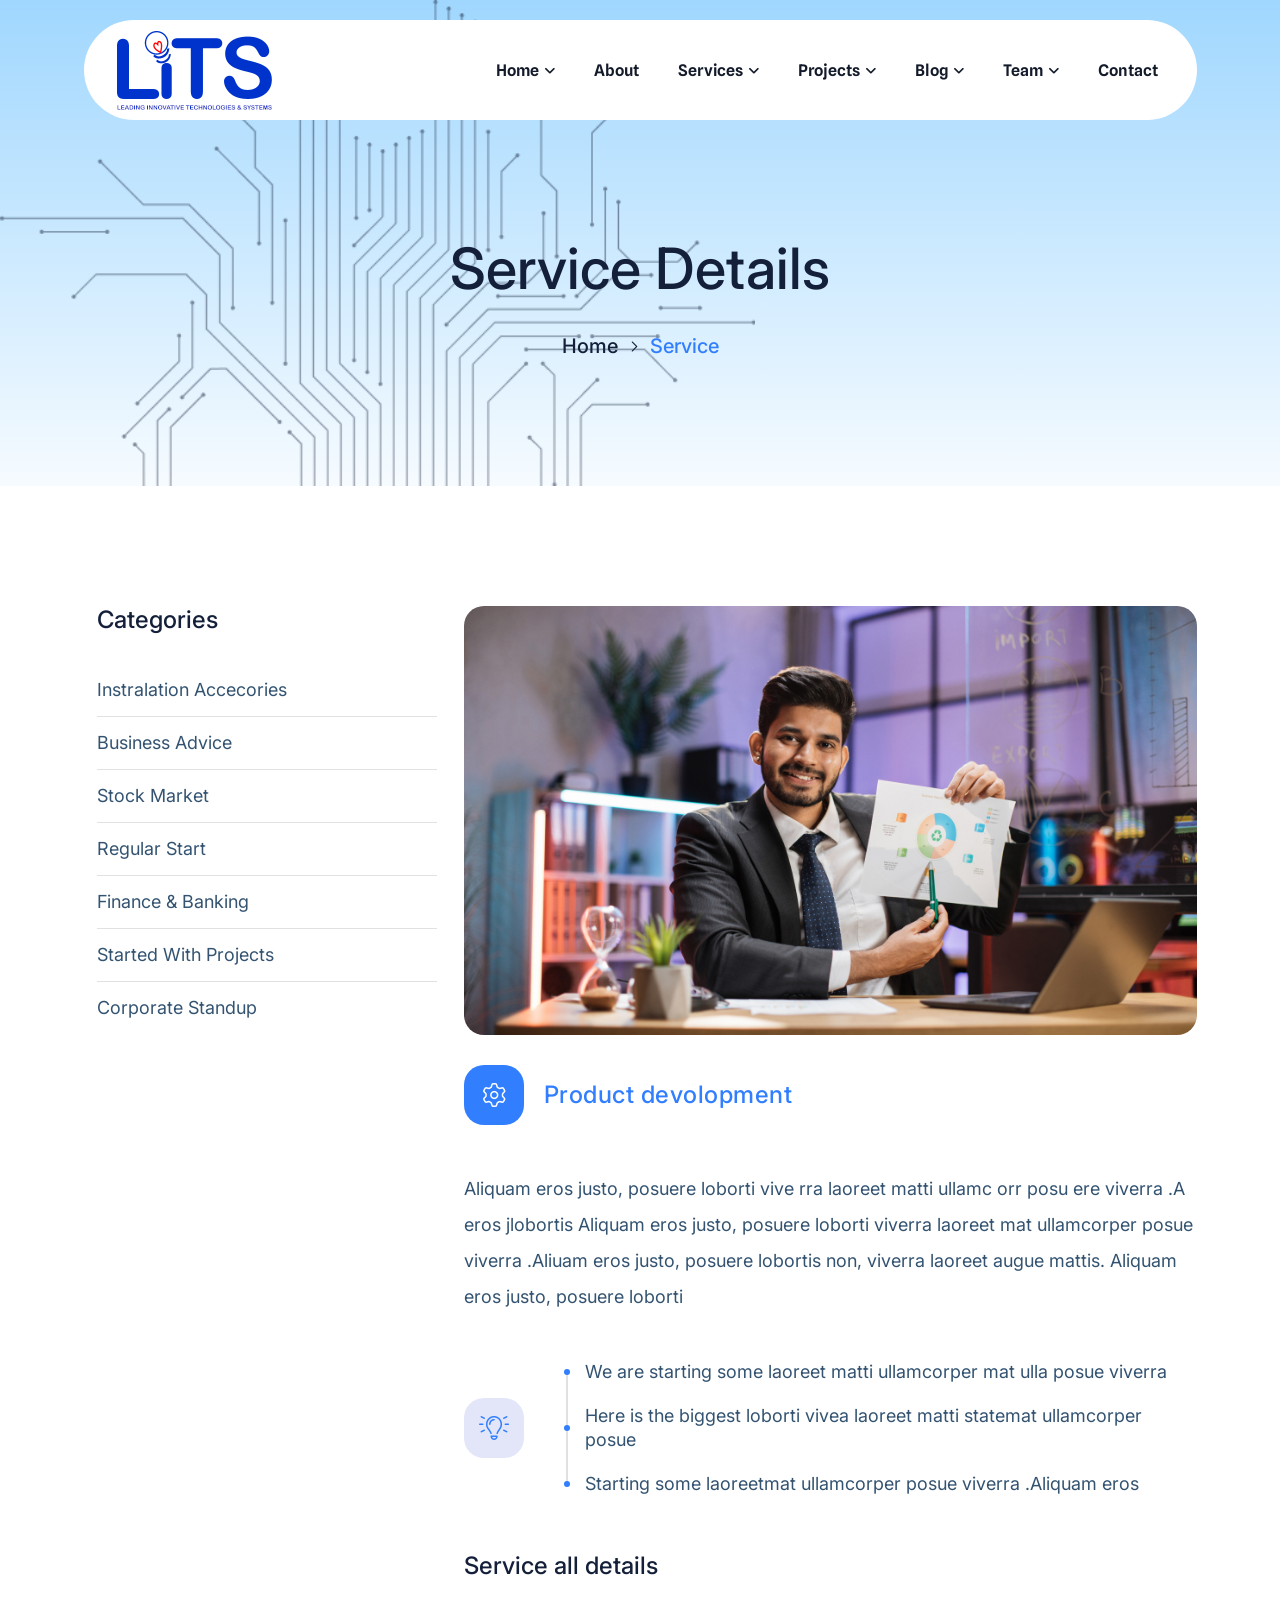
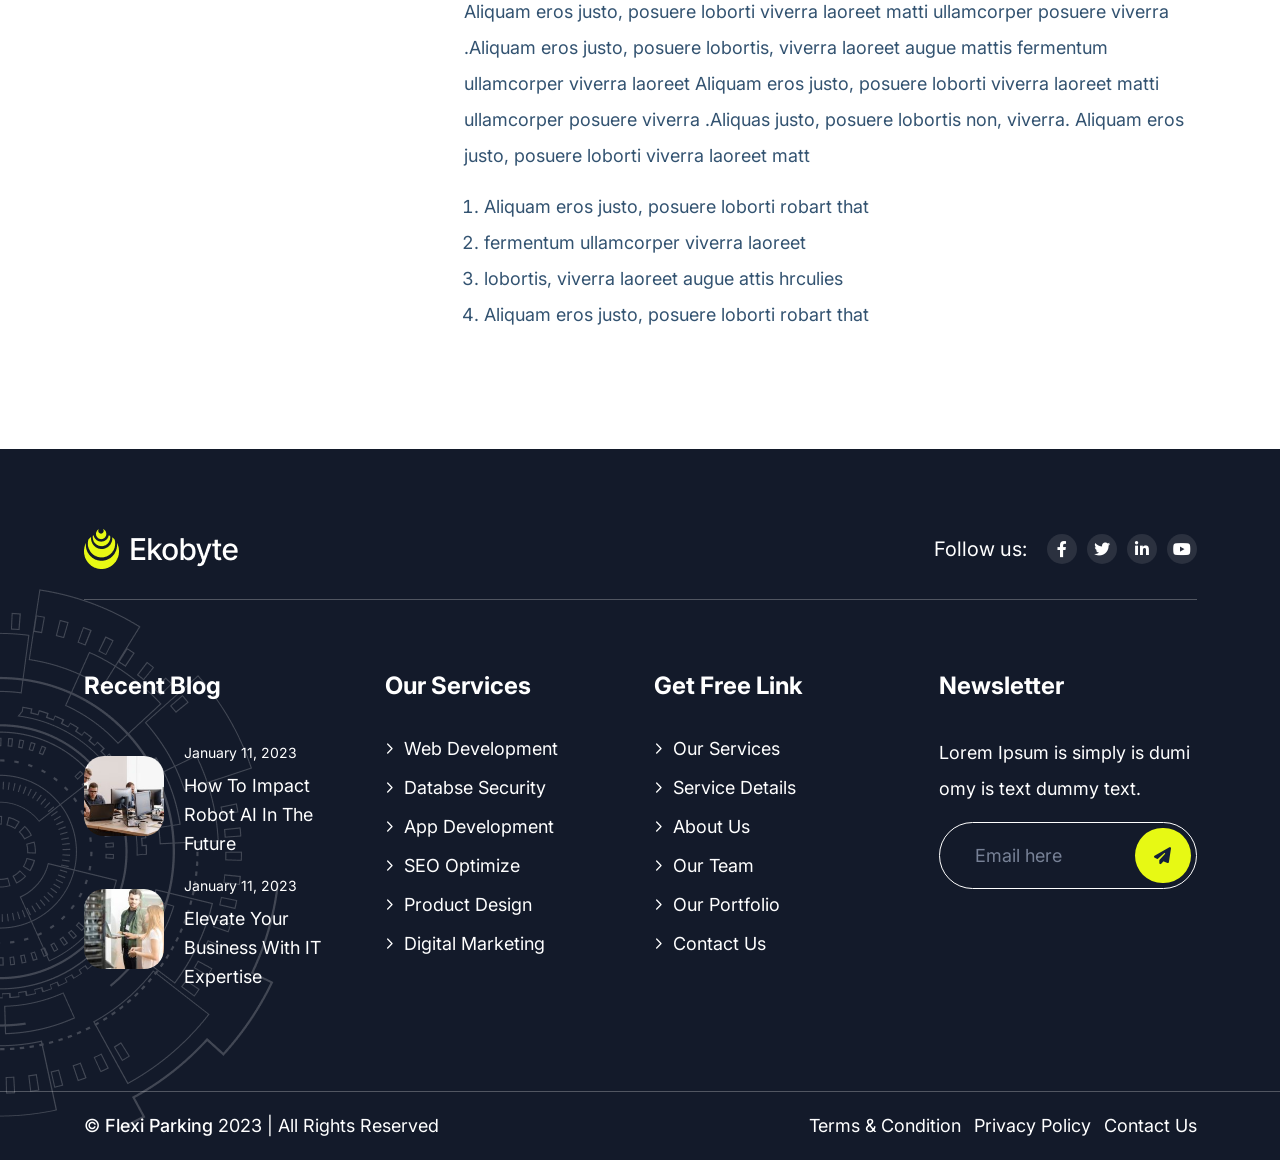
<file: service-details.html>
<!DOCTYPE html>
<html dir="ltr" lang="zxx">
  <head>
    <meta name="viewport" content="width=device-width,initial-scale=1.0" />
    <meta charset="utf-8" />
    <meta
      name="description"
      content="Flexi Parking - IT Service & Technology HTML5 Template"
    />
    <meta
      name="keywords"
      content="business, html technology, html5 template, it service, it solution, technology, creative studio"
    />
    <meta name="author" content="ThemeEarth" />

    <title>Flexi Parking - IT Service & Technology HTML5 Template</title>

    <link rel="icon" type="image/png" href="images/logo/favicon.png" />

    <link rel="apple-touch-icon" href="images/logo/apple-touch-icon.png" />
    <link
      rel="apple-touch-icon"
      sizes="57x57"
      href="images/logo/apple-touch-icon-57x57.png"
    />
    <link
      rel="apple-touch-icon"
      sizes="72x72"
      href="images/logo/apple-touch-icon-72x72.png"
    />
    <link
      rel="apple-touch-icon"
      sizes="76x76"
      href="images/logo/apple-touch-icon-76x76.png"
    />
    <link
      rel="apple-touch-icon"
      sizes="114x114"
      href="images/logo/apple-touch-icon-114x114.png"
    />
    <link
      rel="apple-touch-icon"
      sizes="120x120"
      href="images/logo/apple-touch-icon-120x120.png"
    />
    <link
      rel="apple-touch-icon"
      sizes="144x144"
      href="images/logo/apple-touch-icon-144x144.png"
    />
    <link
      rel="apple-touch-icon"
      sizes="152x152"
      href="images/logo/apple-touch-icon-152x152.png"
    />
    <link
      rel="apple-touch-icon"
      sizes="180x180"
      href="images/logo/apple-touch-icon-180x180.png"
    />

    <link rel="preconnect" href="https://fonts.googleapis.com" />
    <link rel="preconnect" href="https://fonts.gstatic.com" crossorigin />
    <link
      href="https://fonts.googleapis.com/css2?family=DM+Sans:opsz@9..40&family=Inter:wght@400;500;600;700&family=Spline+Sans:wght@400;500;600;700&display=swap"
      rel="stylesheet"
    />

    <link rel="stylesheet" href="css/bootstrap.min.css" />
    <link rel="stylesheet" href="css/fontawesome.min.css" />
    <link rel="stylesheet" href="css/magnific-popup.css" />
    <link rel="stylesheet" href="css/slick.css" />
    <link rel="stylesheet" href="css/meanmenu.css" />
    <link rel="stylesheet" href="css/nice-select.css" />
    <link rel="stylesheet" href="css/animate.css" />
    <link rel="stylesheet" href="css/style.css" />

    <!--[if lt IE 9]>
      <script src="https://oss.maxcdn.com/html5shiv/3.7.2/html5shiv.min.js"></script>
      <script src="https://oss.maxcdn.com/respond/1.4.2/respond.min.js"></script>
    <![endif]-->
  </head>

  <body>
    <!-- Preloader Start !-->
    <div id="preloader">
      <div id="preloader-status">
        <div class="preloader-image">
          <img src="images/icon/preloader.gif" alt="preeloader" />
        </div>
      </div>
    </div>
    <!-- Preloader End !-->
    <!-- Header Start !-->
    <header class="header-area style-2">
      <!-- Header Nav Menu Start -->
      <div class="te-header-menu-area te-sticky-header">
        <div class="container">
          <div class="container">
            <div class="row menu-wrapper">
              <div
                class="col-xl-3 col-lg-3 col-md-6 col-6 d-flex align-items-center"
              >
                <div class="te-logo">
                  <a href="index.html" class="te-standard-logo">
                    <img src="images/logo/logo.png" alt="logo" />
                  </a>
                  <a href="index.html" class="te-sticky-logo">
                    <img src="images/logo/logo.png" alt="logo" />
                  </a>
                  <a href="index.html" class="te-retina-logo">
                    <img src="images/logo/logo.png" alt="logo" />
                  </a>
                </div>
              </div>
              <div
                class="col-xl-9 col-lg-9 col-md-6 col-6 d-flex align-items-center justify-content-end"
              >
                <div class="te-menu d-inline-block">
                  <nav id="main-menu" class="te-main-menu">
                    <ul>
                      <li class="dropdown active">
                        <a href="index.html">Home</a>
                        <ul>
                          <li><a href="index.html">Home Page 1</a></li>
                          <li><a href="index-2.html">Home Page 2</a></li>
                        </ul>
                      </li>
                      <li><a href="about.html">About</a></li>
                      <li class="dropdown">
                        <a href="service.html">Services</a>
                        <ul class="te-submenu">
                          <li><a href="service.html">Service Page</a></li>
                          <li>
                            <a href="service-details.html"
                              >Service Details Page</a
                            >
                          </li>
                        </ul>
                      </li>
                      <li class="dropdown">
                        <a href="project.html">Projects</a>
                        <ul class="te-submenu">
                          <li><a href="project.html">Project Page</a></li>
                          <li>
                            <a href="project-details.html"
                              >Project Details Page</a
                            >
                          </li>
                        </ul>
                      </li>
                      <li class="dropdown">
                        <a href="blog.html">Blog</a>
                        <ul class="te-submenu">
                          <li><a href="blog.html">Blog Page</a></li>
                          <li>
                            <a href="blog-details.html">Blog Details Page</a>
                          </li>
                        </ul>
                      </li>
                      <li class="dropdown">
                        <a href="team-member.html">Team</a>
                        <ul class="te-submenu">
                          <li><a href="team-member.html">Team Page</a></li>
                          <li>
                            <a href="team-details.html">Team Details Page</a>
                          </li>
                        </ul>
                      </li>
                      <li><a href="contact.html">Contact</a></li>
                    </ul>
                  </nav>
                </div>
                <!-- Header Button Start !-->
                <div class="te-header-btn">
                  <a href="#" class="te-quote-btn"
                    >Get a quote <i class="fa-solid fa-arrow-right"></i
                  ></a>
                </div>

                <!-- Header Button Start !-->
                <!-- Mobile Menu Toggle Button Start !-->
                <div class="te-mobile-menu-bar d-lg-none text-end">
                  <a href="#" class="te-mobile-menu-toggle-btn"
                    ><i class="fal fa-bars"></i
                  ></a>
                </div>
                <!-- Mobile Menu Toggle Button End !-->
              </div>
            </div>
          </div>
        </div>
      </div>
      <!-- Header Nav Menu End -->
    </header>
    <!-- Header End !-->
    <!-- Menu sidebar Section Start -->
    <div class="te-menu-sidebar-area">
      <div class="te-menu-sidebar-wrapper">
        <div class="te-menu-sidebar-close">
          <button class="te-menu-sidebar-close-btn" id="menu_sidebar_close_btn">
            <i class="fal fa-times"></i>
          </button>
        </div>
        <div class="te-menu-sidebar-content">
          <div class="te-menu-sidebar-logo">
            <a href="index.html">
              <img src="images/logo/logo.png" alt="logo" />
            </a>
          </div>
          <div class="te-mobile-nav-menu"></div>
          <div class="te-menu-sidebar-content">
            <div class="te-menu-sidebar-single-widget">
              <h5 class="te-menu-sidebar-title">Contact Info</h5>
              <div class="te-header-contact-info">
                <span
                  ><i class="fa-solid fa-location-dot"></i>6391 Elgin St.
                  Celina, 10299</span
                >
                <span
                  ><a href="mailto:info@example.com"
                    ><i class="fa-solid fa-envelope"></i>info@example.com</a
                  >
                </span>
                <span
                  ><a href="tel:+123-456-7890"
                    ><i class="fa-solid fa-phone"></i>+123-456-7890</a
                  ></span
                >
              </div>
              <div class="te-social-profile">
                <a href="#"><i class="fa-brands fa-facebook-f"></i></a>
                <a href="#"><i class="fa-brands fa-twitter"></i></a>
                <a href="#"><i class="fa-brands fa-linkedin-in"></i></a>
                <a href="#"><i class="fa-brands fa-youtube"></i></a>
              </div>
            </div>
          </div>
        </div>
      </div>
    </div>
    <!-- Menu sidebar Section Start -->
    <div class="te-body-overlay"></div>

    <!-- Page Header Start !-->
    <div
      class="page-breadcrumb-area page-bg"
      style="background-image: url('images/section-bg/page-header.png')"
    >
      <div class="page-overlay"></div>
      <div class="container">
        <div class="row">
          <div class="col-md-12">
            <div class="te-breadcrumb-wrapper">
              <div class="te-page-heading">
                <h3 class="te-page-title">Service Details</h3>
              </div>
              <div class="te-breadcrumb-list">
                <ul>
                  <li><a href="index.html">Home</a></li>
                  <li class="active"><a href="#">Service</a></li>
                </ul>
              </div>
            </div>
          </div>
        </div>
      </div>
    </div>
    <!-- Page Header End !-->

    <!-- Service Details Page Start !-->
    <div class="service-details-page">
      <div class="container">
        <div class="row">
          <!-- sidebar Start -->
          <div class="col-lg-4">
            <div class="sidebar">
              <div class="widget te_widget_categories">
                <div class="te-widget-title">
                  <h4 class="wp-block-heading">Categories</h4>
                </div>
                <ul>
                  <li><a href="#">Instralation Accecories</a></li>
                  <li><a href="#">Business Advice</a></li>
                  <li><a href="#">Stock market</a></li>
                  <li><a href="#">Regular start</a></li>
                  <li><a href="#">Finance & Banking</a></li>
                  <li><a href="#">Started with projects</a></li>
                  <li><a href="#">Corporate standup</a></li>
                </ul>
              </div>
            </div>
          </div>
          <!-- sidebar Start -->
          <!-- Service Details Content Start -->
          <div class="col-lg-8">
            <div class="te-service-details-wrapper">
              <div class="service-details">
                <div class="image">
                  <img src="images/service/service-details.jpg" alt="Image" />
                </div>
                <div class="content">
                  <div class="te-title-wrapper">
                    <div class="title-inner">
                      <span class="icon">
                        <i class="fa-light fa-gear"></i>
                      </span>
                      <h3 class="title">Product devolopment</h3>
                    </div>
                  </div>
                  <div class="text">
                    <p>
                      Aliquam eros justo, posuere loborti vive rra laoreet matti
                      ullamc orr posu ere viverra .A eros jlobortis Aliquam eros
                      justo, posuere loborti viverra laoreet mat ullamcorper
                      posue viverra .Aliuam eros justo, posuere lobortis non,
                      viverra laoreet augue mattis. Aliquam eros justo, posuere
                      loborti
                    </p>
                  </div>
                </div>
              </div>
              <div class="service-details-overview">
                <div class="list-wrapper">
                  <div class="icon">
                    <i class="fa-light fa-lightbulb-on"></i>
                  </div>
                  <ul>
                    <li>
                      We are starting some laoreet matti ullamcorper mat ulla
                      posue viverra
                    </li>
                    <li>
                      Here is the biggest loborti vivea laoreet matti statemat
                      ullamcorper posue
                    </li>
                    <li>
                      Starting some laoreetmat ullamcorper posue viverra
                      .Aliquam eros
                    </li>
                  </ul>
                </div>
                <div class="content">
                  <h4>Service all details</h4>
                  <p>
                    Aliquam eros justo, posuere loborti viverra laoreet matti
                    ullamcorper posuere viverra .Aliquam eros justo, posuere
                    lobortis, viverra laoreet augue mattis fermentum ullamcorper
                    viverra laoreet Aliquam eros justo, posuere loborti viverra
                    laoreet matti ullamcorper posuere viverra .Aliquas justo,
                    posuere lobortis non, viverra. Aliquam eros justo, posuere
                    loborti viverra laoreet matt
                  </p>
                  <ol>
                    <li>Aliquam eros justo, posuere loborti robart that</li>
                    <li>fermentum ullamcorper viverra laoreet</li>
                    <li>lobortis, viverra laoreet augue attis hrculies</li>
                    <li>Aliquam eros justo, posuere loborti robart that</li>
                  </ol>
                </div>
              </div>
            </div>
          </div>
          <!-- Service Details Content End -->
        </div>
      </div>
    </div>
    <!-- Service Details Page End !-->

    <!--- Start Footer !-->
    <footer class="footer style-2">
      <div class="te-footer-sec">
        <div class="container">
          <div class="row">
            <div class="col-12">
              <div class="te-footer-social-wrapper">
                <div class="te-footer-logo">
                  <a href="index.html">
                    <img src="images/logo/footer-logo-white.png" alt="Logo" />
                  </a>
                </div>
                <div class="te-social-widget">
                  <span>Follow us:</span>
                  <div class="te-social-profile">
                    <a href="#"><i class="fa-brands fa-facebook-f"></i></a>
                    <a href="#"><i class="fa-brands fa-twitter"></i></a>
                    <a href="#"><i class="fa-brands fa-linkedin-in"></i></a>
                    <a href="#"><i class="fa-brands fa-youtube"></i></a>
                  </div>
                </div>
              </div>
            </div>
            <div class="col-xl-3 col-lg-6 col-md-6">
              <div class="te-footer-widget">
                <h2 class="te-footer-widget-title">Recent Blog</h2>
                <div class="te_widget_latest_post">
                  <ul>
                    <li>
                      <div class="te-latest-post-thumb">
                        <img src="images/blog/r1.jpg" alt="" />
                      </div>
                      <div class="te-latest-post-desc">
                        <span class="te-latest-post-meta"
                          >January 11, 2023</span
                        >
                        <h3 class="te-latest-post-title">
                          <a href="blog-details.html"
                            >How To Impact Robot AI In The Future</a
                          >
                        </h3>
                      </div>
                    </li>
                    <li>
                      <div class="te-latest-post-thumb">
                        <img src="images/blog/r2.jpg" alt="" />
                      </div>
                      <div class="te-latest-post-desc">
                        <span class="te-latest-post-meta"
                          >January 11, 2023</span
                        >
                        <h3 class="te-latest-post-title">
                          <a href="blog-details.html"
                            >Elevate Your Business With IT Expertise</a
                          >
                        </h3>
                      </div>
                    </li>
                  </ul>
                </div>
              </div>
            </div>
            <div class="col-xl-6 col-lg-12 col-md-12 footer-nav-widget">
              <div class="row">
                <div class="col-sm-6 col-xs-12">
                  <div class="te-footer-widget te_widget_nav_menu">
                    <h2 class="te-footer-widget-title">Our Services</h2>
                    <ul class="menu">
                      <li><a href="#">Web Development</a></li>
                      <li><a href="#">Databse Security</a></li>
                      <li><a href="#">App Development</a></li>
                      <li><a href="#">SEO Optimize</a></li>
                      <li><a href="#">Product Design</a></li>
                      <li><a href="#">Digital Marketing</a></li>
                    </ul>
                  </div>
                </div>
                <div class="col-sm-6 col-xs-12">
                  <div class="te-footer-widget te_widget_nav_menu">
                    <h2 class="te-footer-widget-title">Get Free Link</h2>
                    <ul>
                      <li><a href="#">Our Services</a></li>
                      <li><a href="#">Service Details</a></li>
                      <li><a href="#">About Us</a></li>
                      <li><a href="#">Our Team</a></li>
                      <li><a href="#">Our Portfolio</a></li>
                      <li><a href="#">Contact Us</a></li>
                    </ul>
                  </div>
                </div>
              </div>
            </div>
            <div class="col-xl-3 col-lg-6 col-md-6">
              <div class="te-footer-widget">
                <h2 class="te-footer-widget-title">Newsletter</h2>
                <!-- Newsletter Section Start !-->
                <div class="te-subscribe-form-wrapper">
                  <p>Lorem Ipsum is simply is dumi omy is text dummy text.</p>
                  <div class="te-subscribe-form-widget">
                    <form>
                      <div class="mc4wp-form-fields">
                        <div class="single-field">
                          <input type="email" placeholder="Email here" />
                        </div>
                        <button class="submit-btn" type="submit">
                          <i class="fa-solid fa-paper-plane"></i>
                        </button>
                      </div>
                    </form>
                  </div>
                </div>
                <!-- Newsletter Section End !-->
              </div>
            </div>
          </div>
        </div>
      </div>
      <div class="footer-bottom-area">
        <div class="container">
          <div class="row">
            <div class="col-12">
              <div class="te-footer-bottom-wrapper">
                <div class="te-copyright-text">
                  <p>
                    &copy; <a href="#">Flexi Parking</a> 2023 | All Rights
                    Reserved
                  </p>
                </div>
                <div class="te-footer-bottom-menu">
                  <ul>
                    <li>
                      <a href="#">Terms & Condition</a>
                    </li>
                    <li>
                      <a href="#">Privacy Policy</a>
                    </li>
                    <li>
                      <a href="#">Contact Us</a>
                    </li>
                  </ul>
                </div>
              </div>
            </div>
          </div>
        </div>
      </div>
      <div class="te-footer-bg">
        <img src="images/shape/footer-one-shape.png" alt="footer image" />
      </div>
    </footer>
    <!--- End Footer !-->
    <!-- Header Search Bar Modal Start -->
    <div class="te-search-form-wrapper">
      <div class="te-search-form-inner">
        <div class="te-search-content-filed">
          <form role="search" method="get" class="te-search-form" action="#">
            <div class="te-search-form-input">
              <div class="te-search-icon">
                <i class="fa-light fa-magnifying-glass"></i>
              </div>
              <input type="search" placeholder="Search" />
              <button
                class="te-theme-btn"
                type="submit"
                title="Search"
                aria-label="Search"
              >
                Search
              </button>
            </div>
          </form>
          <span class="te-search-close">
            <i class="fa-light fa-xmark"></i>
          </span>
        </div>
      </div>
    </div>
    <!-- Header Search Bar Modal End -->
    <!-- Scroll Up Section Start -->
    <div class="progress-wrap">
      <svg
        class="progress-circle svg-content"
        width="100%"
        height="100%"
        viewBox="-1 -1 102 102"
      >
        <path d="M50,1 a49,49 0 0,1 0,98 a49,49 0 0,1 0,-98" />
      </svg>
    </div>
    <!-- Scroll Up Section End -->
    <script src="js/jquery.min.js"></script>
    <script src="js/bootstrap.min.js"></script>
    <script src="js/jquery.nice-select.min.js"></script>
    <script src="js/slick.min.js"></script>
    <script src="js/jquery.counterup.min.js"></script>
    <script src="js/waypoints.js"></script>
    <script src="js/jquery.meanmenu.min.js"></script>
    <script src="js/jquery.magnific-popup.min.js"></script>
    <script src="js/inview.min.js"></script>
    <script src="js/wow.js"></script>
    <script src="js/tilt.jquery.js"></script>
    <script src="js/jquery.lettering.min.js"></script>
    <script src="js/circletype.min.js"></script>
    <script src="js/isotope.min.js"></script>
    <script src="js/jquery.imagesloaded.min.js"></script>
    <script src="js/scrolltotop.min.js"></script>
    <script src="js/custom.js"></script>
  </body>
</html>
</file>
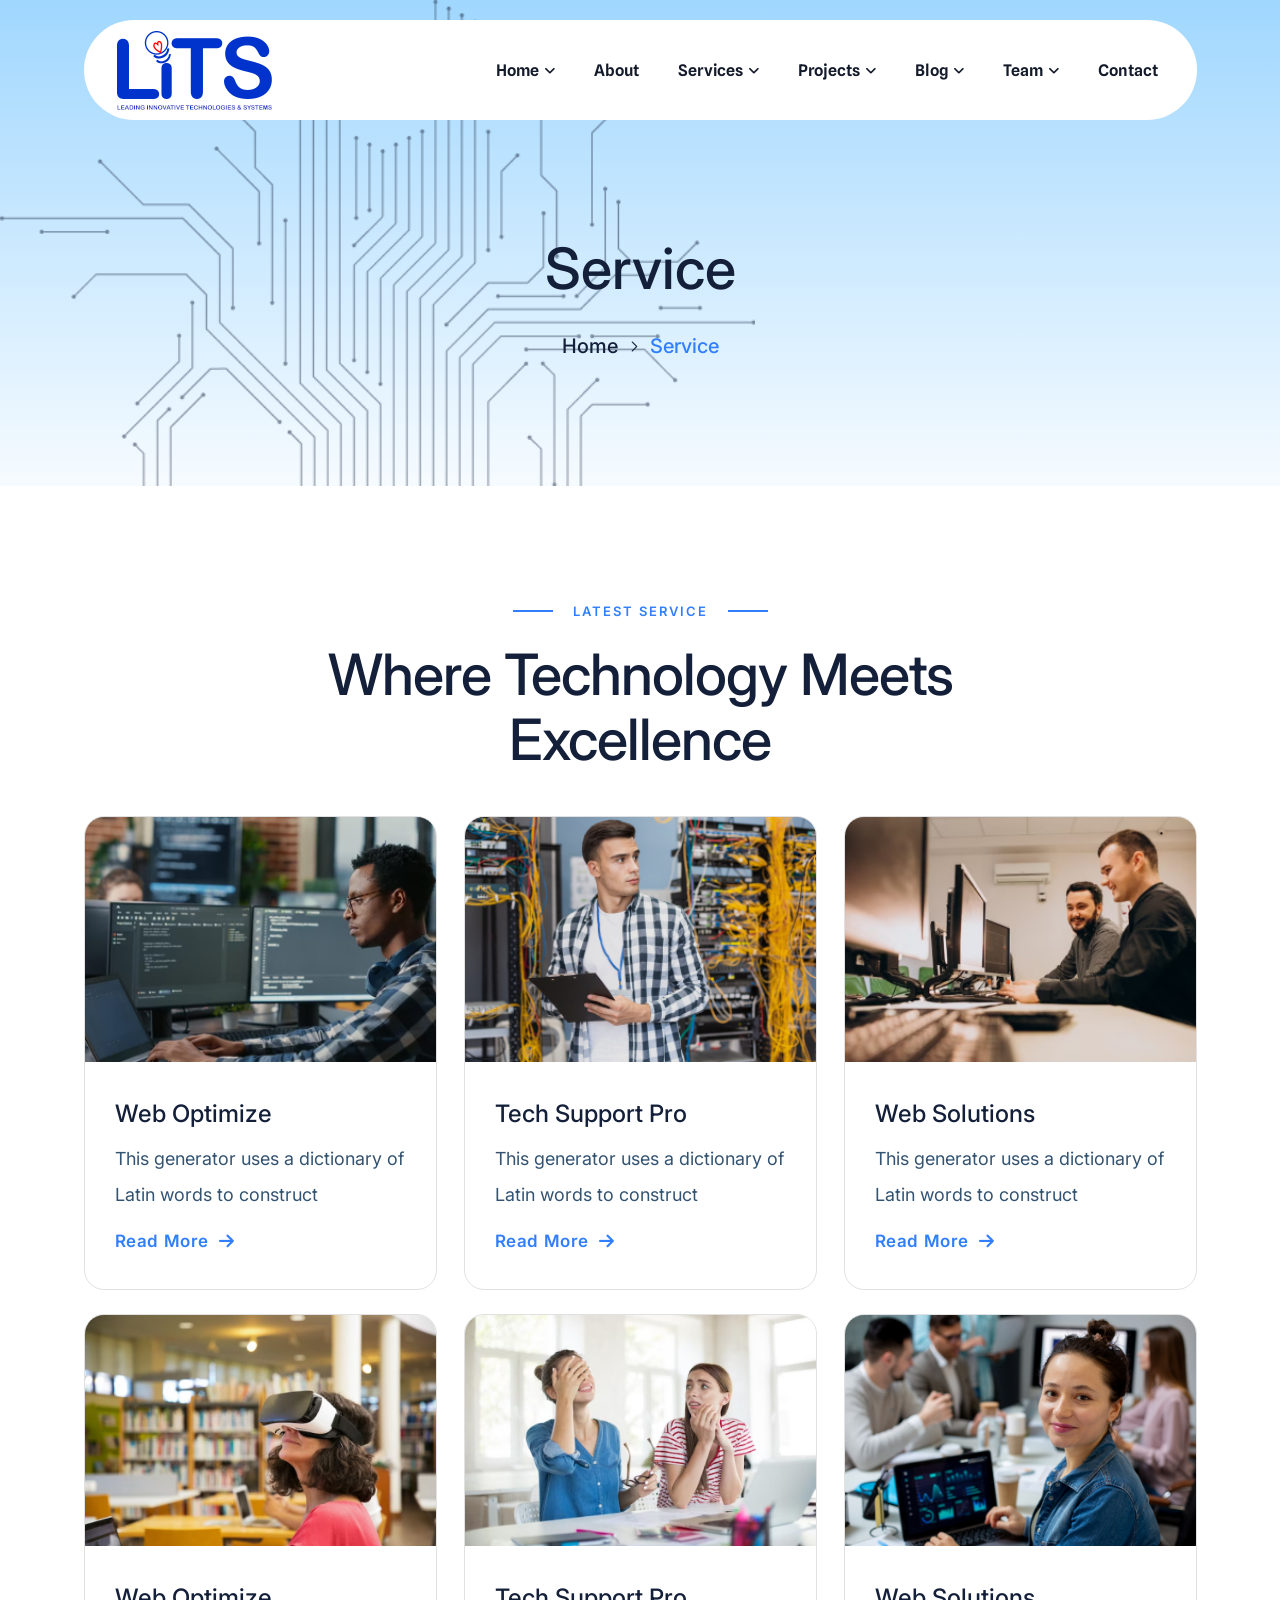
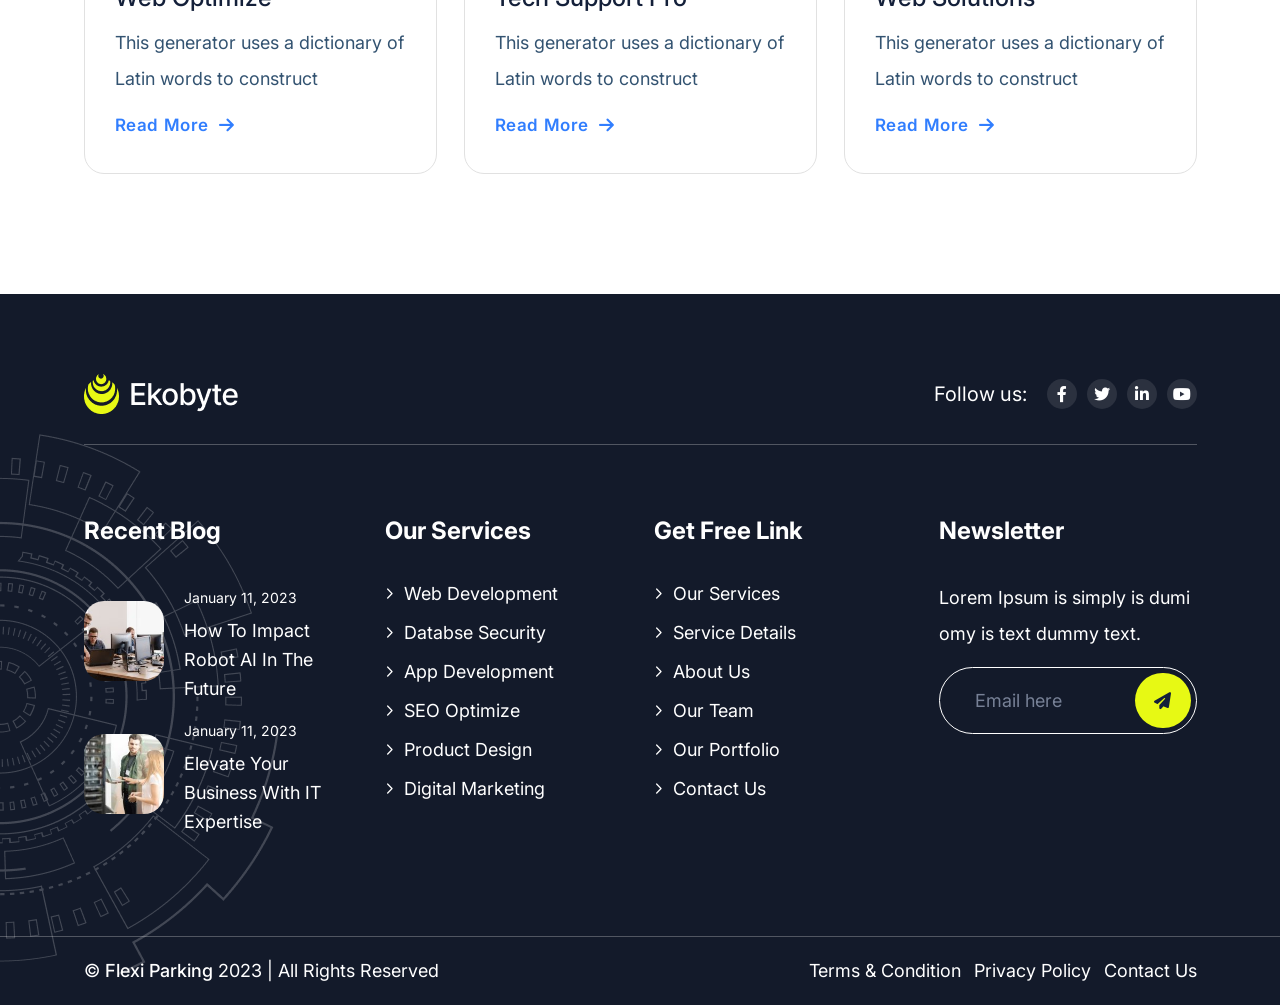
<file: service.html>
<!DOCTYPE html>
<html dir="ltr" lang="zxx">
  <head>
    <meta name="viewport" content="width=device-width,initial-scale=1.0" />
    <meta charset="utf-8" />
    <meta
      name="description"
      content="Flexi Parking - IT Service & Technology HTML5 Template"
    />
    <meta
      name="keywords"
      content="business, html technology, html5 template, it service, it solution, technology, creative studio"
    />
    <meta name="author" content="ThemeEarth" />

    <title>Flexi Parking - IT Service & Technology HTML5 Template</title>

    <link rel="icon" type="image/png" href="images/logo/favicon.png" />

    <link rel="apple-touch-icon" href="images/logo/apple-touch-icon.png" />
    <link
      rel="apple-touch-icon"
      sizes="57x57"
      href="images/logo/apple-touch-icon-57x57.png"
    />
    <link
      rel="apple-touch-icon"
      sizes="72x72"
      href="images/logo/apple-touch-icon-72x72.png"
    />
    <link
      rel="apple-touch-icon"
      sizes="76x76"
      href="images/logo/apple-touch-icon-76x76.png"
    />
    <link
      rel="apple-touch-icon"
      sizes="114x114"
      href="images/logo/apple-touch-icon-114x114.png"
    />
    <link
      rel="apple-touch-icon"
      sizes="120x120"
      href="images/logo/apple-touch-icon-120x120.png"
    />
    <link
      rel="apple-touch-icon"
      sizes="144x144"
      href="images/logo/apple-touch-icon-144x144.png"
    />
    <link
      rel="apple-touch-icon"
      sizes="152x152"
      href="images/logo/apple-touch-icon-152x152.png"
    />
    <link
      rel="apple-touch-icon"
      sizes="180x180"
      href="images/logo/apple-touch-icon-180x180.png"
    />

    <link rel="preconnect" href="https://fonts.googleapis.com" />
    <link rel="preconnect" href="https://fonts.gstatic.com" crossorigin />
    <link
      href="https://fonts.googleapis.com/css2?family=DM+Sans:opsz@9..40&family=Inter:wght@400;500;600;700&family=Spline+Sans:wght@400;500;600;700&display=swap"
      rel="stylesheet"
    />

    <link rel="stylesheet" href="css/bootstrap.min.css" />
    <link rel="stylesheet" href="css/fontawesome.min.css" />
    <link rel="stylesheet" href="css/magnific-popup.css" />
    <link rel="stylesheet" href="css/slick.css" />
    <link rel="stylesheet" href="css/meanmenu.css" />
    <link rel="stylesheet" href="css/nice-select.css" />
    <link rel="stylesheet" href="css/animate.css" />
    <link rel="stylesheet" href="css/style.css" />

    <!--[if lt IE 9]>
      <script src="https://oss.maxcdn.com/html5shiv/3.7.2/html5shiv.min.js"></script>
      <script src="https://oss.maxcdn.com/respond/1.4.2/respond.min.js"></script>
    <![endif]-->
  </head>

  <body>
    <!-- Preloader Start !-->
    <div id="preloader">
      <div id="preloader-status">
        <div class="preloader-image">
          <img src="images/icon/preloader.gif" alt="preeloader" />
        </div>
      </div>
    </div>
    <!-- Preloader End !-->
    <!-- Header Start !-->
    <header class="header-area style-2">
      <!-- Header Nav Menu Start -->
      <div class="te-header-menu-area te-sticky-header">
        <div class="container">
          <div class="container">
            <div class="row menu-wrapper">
              <div
                class="col-xl-3 col-lg-3 col-md-6 col-6 d-flex align-items-center"
              >
                <div class="te-logo">
                  <a href="index.html" class="te-standard-logo">
                    <img src="images/logo/logo.png" alt="logo" />
                  </a>
                  <a href="index.html" class="te-sticky-logo">
                    <img src="images/logo/logo.png" alt="logo" />
                  </a>
                  <a href="index.html" class="te-retina-logo">
                    <img src="images/logo/logo.png" alt="logo" />
                  </a>
                </div>
              </div>
              <div
                class="col-xl-9 col-lg-9 col-md-6 col-6 d-flex align-items-center justify-content-end"
              >
                <div class="te-menu d-inline-block">
                  <nav id="main-menu" class="te-main-menu">
                    <ul>
                      <li class="dropdown active">
                        <a href="index.html">Home</a>
                        <ul>
                          <li><a href="index.html">Home Page 1</a></li>
                          <li><a href="index-2.html">Home Page 2</a></li>
                        </ul>
                      </li>
                      <li><a href="about.html">About</a></li>
                      <li class="dropdown">
                        <a href="service.html">Services</a>
                        <ul class="te-submenu">
                          <li><a href="service.html">Service Page</a></li>
                          <li>
                            <a href="service-details.html"
                              >Service Details Page</a
                            >
                          </li>
                        </ul>
                      </li>
                      <li class="dropdown">
                        <a href="project.html">Projects</a>
                        <ul class="te-submenu">
                          <li><a href="project.html">Project Page</a></li>
                          <li>
                            <a href="project-details.html"
                              >Project Details Page</a
                            >
                          </li>
                        </ul>
                      </li>
                      <li class="dropdown">
                        <a href="blog.html">Blog</a>
                        <ul class="te-submenu">
                          <li><a href="blog.html">Blog Page</a></li>
                          <li>
                            <a href="blog-details.html">Blog Details Page</a>
                          </li>
                        </ul>
                      </li>
                      <li class="dropdown">
                        <a href="team-member.html">Team</a>
                        <ul class="te-submenu">
                          <li><a href="team-member.html">Team Page</a></li>
                          <li>
                            <a href="team-details.html">Team Details Page</a>
                          </li>
                        </ul>
                      </li>
                      <li><a href="contact.html">Contact</a></li>
                    </ul>
                  </nav>
                </div>
                <!-- Header Button Start !-->
                <div class="te-header-btn">
                  <a href="#" class="te-quote-btn"
                    >Get a quote <i class="fa-solid fa-arrow-right"></i
                  ></a>
                </div>

                <!-- Header Button Start !-->
                <!-- Mobile Menu Toggle Button Start !-->
                <div class="te-mobile-menu-bar d-lg-none text-end">
                  <a href="#" class="te-mobile-menu-toggle-btn"
                    ><i class="fal fa-bars"></i
                  ></a>
                </div>
                <!-- Mobile Menu Toggle Button End !-->
              </div>
            </div>
          </div>
        </div>
      </div>
      <!-- Header Nav Menu End -->
    </header>
    <!-- Header End !-->
    <!-- Menu sidebar Section Start -->
    <div class="te-menu-sidebar-area">
      <div class="te-menu-sidebar-wrapper">
        <div class="te-menu-sidebar-close">
          <button class="te-menu-sidebar-close-btn" id="menu_sidebar_close_btn">
            <i class="fal fa-times"></i>
          </button>
        </div>
        <div class="te-menu-sidebar-content">
          <div class="te-menu-sidebar-logo">
            <a href="index.html">
              <img src="images/logo/logo.png" alt="logo" />
            </a>
          </div>
          <div class="te-mobile-nav-menu"></div>
          <div class="te-menu-sidebar-content">
            <div class="te-menu-sidebar-single-widget">
              <h5 class="te-menu-sidebar-title">Contact Info</h5>
              <div class="te-header-contact-info">
                <span
                  ><i class="fa-solid fa-location-dot"></i>6391 Elgin St.
                  Celina, 10299</span
                >
                <span
                  ><a href="mailto:info@example.com"
                    ><i class="fa-solid fa-envelope"></i>info@example.com</a
                  >
                </span>
                <span
                  ><a href="tel:+123-456-7890"
                    ><i class="fa-solid fa-phone"></i>+123-456-7890</a
                  ></span
                >
              </div>
              <div class="te-social-profile">
                <a href="#"><i class="fa-brands fa-facebook-f"></i></a>
                <a href="#"><i class="fa-brands fa-twitter"></i></a>
                <a href="#"><i class="fa-brands fa-linkedin-in"></i></a>
                <a href="#"><i class="fa-brands fa-youtube"></i></a>
              </div>
            </div>
          </div>
        </div>
      </div>
    </div>
    <!-- Menu sidebar Section Start -->
    <div class="te-body-overlay"></div>

    <!-- Page Header Start !-->
    <div
      class="page-breadcrumb-area page-bg"
      style="background-image: url('images/section-bg/page-header.png')"
    >
      <div class="page-overlay"></div>
      <div class="container">
        <div class="row">
          <div class="col-md-12">
            <div class="te-breadcrumb-wrapper">
              <div class="te-page-heading">
                <h3 class="te-page-title">Service</h3>
              </div>
              <div class="te-breadcrumb-list">
                <ul>
                  <li><a href="index.html">Home</a></li>
                  <li class="active"><a href="#">Service</a></li>
                </ul>
              </div>
            </div>
          </div>
        </div>
      </div>
    </div>
    <!-- Page Header End !-->
    <!-- Feature Area Start-->
    <div class="feature-area style-3">
      <div class="container">
        <div class="feature-area-wrapper">
          <!-- Section Title Start -->
          <div class="row">
            <div class="col-12">
              <div class="te-section-title justify-content-center text-center">
                <div class="te-section-content">
                  <div>
                    <span class="short-title">Latest service</span>
                  </div>
                  <h2 class="title">
                    Where Technology Meets <br />
                    Excellence
                  </h2>
                </div>
              </div>
            </div>
          </div>
          <!-- Section Title End -->
          <div class="row">
            <!-- single Service start -->
            <div class="col-md-6 col-lg-4">
              <div class="te-info-card style-2">
                <div class="te-info-card-inner">
                  <div class="image">
                    <img src="images/service/service-1.jpg" alt="image" />
                  </div>
                  <div class="te-content-wrapper">
                    <div class="te-title-wrapper">
                      <h2 class="title">
                        <a href="service-details.html">Web Optimize</a>
                      </h2>
                    </div>
                    <div class="content">
                      <p class="desc">
                        This generator uses a dictionary of Latin words to
                        construct
                      </p>
                      <div class="te-read-more">
                        <a href="service-details.html" class="te-theme-btn"
                          >read more <i class="fa fa-solid fa-arrow-right"></i
                        ></a>
                      </div>
                    </div>
                  </div>
                </div>
              </div>
            </div>
            <!-- single Service end -->
            <!-- single Service start -->
            <div class="col-md-6 col-lg-4">
              <div class="te-info-card style-2">
                <div class="te-info-card-inner">
                  <div class="image">
                    <img src="images/service/service-2.jpg" alt="image" />
                  </div>
                  <div class="te-content-wrapper">
                    <div class="te-title-wrapper">
                      <h2 class="title">
                        <a href="service-details.html">Tech Support Pro</a>
                      </h2>
                    </div>
                    <div class="content">
                      <p class="desc">
                        This generator uses a dictionary of Latin words to
                        construct
                      </p>
                      <div class="te-read-more">
                        <a href="service-details.html" class="te-theme-btn"
                          >read more <i class="fa fa-solid fa-arrow-right"></i
                        ></a>
                      </div>
                    </div>
                  </div>
                </div>
              </div>
            </div>
            <!-- single Service end -->
            <!-- single Service start -->
            <div class="col-md-6 col-lg-4">
              <div class="te-info-card style-2">
                <div class="te-info-card-inner">
                  <div class="image">
                    <img src="images/service/service-3.jpg" alt="image" />
                  </div>
                  <div class="te-content-wrapper">
                    <div class="te-title-wrapper">
                      <h2 class="title">
                        <a href="service-details.html">Web Solutions</a>
                      </h2>
                    </div>
                    <div class="content">
                      <p class="desc">
                        This generator uses a dictionary of Latin words to
                        construct
                      </p>
                      <div class="te-read-more">
                        <a href="service-details.html" class="te-theme-btn"
                          >read more <i class="fa fa-solid fa-arrow-right"></i
                        ></a>
                      </div>
                    </div>
                  </div>
                </div>
              </div>
            </div>
            <!-- single Service end -->
            <!-- single Service start -->
            <div class="col-md-6 col-lg-4">
              <div class="te-info-card style-2">
                <div class="te-info-card-inner">
                  <div class="image">
                    <img src="images/service/service-4.jpg" alt="image" />
                  </div>
                  <div class="te-content-wrapper">
                    <div class="te-title-wrapper">
                      <h2 class="title">
                        <a href="service-details.html">Web Optimize</a>
                      </h2>
                    </div>
                    <div class="content">
                      <p class="desc">
                        This generator uses a dictionary of Latin words to
                        construct
                      </p>
                      <div class="te-read-more">
                        <a href="service-details.html" class="te-theme-btn"
                          >read more <i class="fa fa-solid fa-arrow-right"></i
                        ></a>
                      </div>
                    </div>
                  </div>
                </div>
              </div>
            </div>
            <!-- single Service end -->
            <!-- single Service start -->
            <div class="col-md-6 col-lg-4">
              <div class="te-info-card style-2">
                <div class="te-info-card-inner">
                  <div class="image">
                    <img src="images/service/service-5.jpg" alt="image" />
                  </div>
                  <div class="te-content-wrapper">
                    <div class="te-title-wrapper">
                      <h2 class="title">
                        <a href="service-details.html">Tech Support Pro</a>
                      </h2>
                    </div>
                    <div class="content">
                      <p class="desc">
                        This generator uses a dictionary of Latin words to
                        construct
                      </p>
                      <div class="te-read-more">
                        <a href="service-details.html" class="te-theme-btn"
                          >read more <i class="fa fa-solid fa-arrow-right"></i
                        ></a>
                      </div>
                    </div>
                  </div>
                </div>
              </div>
            </div>
            <!-- single Service end -->
            <!-- single Service start -->
            <div class="col-md-6 col-lg-4">
              <div class="te-info-card style-2">
                <div class="te-info-card-inner">
                  <div class="image">
                    <img src="images/service/service-6.jpg" alt="image" />
                  </div>
                  <div class="te-content-wrapper">
                    <div class="te-title-wrapper">
                      <h2 class="title">
                        <a href="service-details.html">Web Solutions</a>
                      </h2>
                    </div>
                    <div class="content">
                      <p class="desc">
                        This generator uses a dictionary of Latin words to
                        construct
                      </p>
                      <div class="te-read-more">
                        <a href="service-details.html" class="te-theme-btn"
                          >read more <i class="fa fa-solid fa-arrow-right"></i
                        ></a>
                      </div>
                    </div>
                  </div>
                </div>
              </div>
            </div>
            <!-- single Service end -->
          </div>
        </div>
      </div>
    </div>
    <!-- Feature Area End !-->

    <!--- Start Footer !-->
    <footer class="footer style-2">
      <div class="te-footer-sec">
        <div class="container">
          <div class="row">
            <div class="col-12">
              <div class="te-footer-social-wrapper">
                <div class="te-footer-logo">
                  <a href="index.html">
                    <img src="images/logo/footer-logo-white.png" alt="Logo" />
                  </a>
                </div>
                <div class="te-social-widget">
                  <span>Follow us:</span>
                  <div class="te-social-profile">
                    <a href="#"><i class="fa-brands fa-facebook-f"></i></a>
                    <a href="#"><i class="fa-brands fa-twitter"></i></a>
                    <a href="#"><i class="fa-brands fa-linkedin-in"></i></a>
                    <a href="#"><i class="fa-brands fa-youtube"></i></a>
                  </div>
                </div>
              </div>
            </div>
            <div class="col-xl-3 col-lg-6 col-md-6">
              <div class="te-footer-widget">
                <h2 class="te-footer-widget-title">Recent Blog</h2>
                <div class="te_widget_latest_post">
                  <ul>
                    <li>
                      <div class="te-latest-post-thumb">
                        <img src="images/blog/r1.jpg" alt="" />
                      </div>
                      <div class="te-latest-post-desc">
                        <span class="te-latest-post-meta"
                          >January 11, 2023</span
                        >
                        <h3 class="te-latest-post-title">
                          <a href="blog-details.html"
                            >How To Impact Robot AI In The Future</a
                          >
                        </h3>
                      </div>
                    </li>
                    <li>
                      <div class="te-latest-post-thumb">
                        <img src="images/blog/r2.jpg" alt="" />
                      </div>
                      <div class="te-latest-post-desc">
                        <span class="te-latest-post-meta"
                          >January 11, 2023</span
                        >
                        <h3 class="te-latest-post-title">
                          <a href="blog-details.html"
                            >Elevate Your Business With IT Expertise</a
                          >
                        </h3>
                      </div>
                    </li>
                  </ul>
                </div>
              </div>
            </div>
            <div class="col-xl-6 col-lg-12 col-md-12 footer-nav-widget">
              <div class="row">
                <div class="col-sm-6 col-xs-12">
                  <div class="te-footer-widget te_widget_nav_menu">
                    <h2 class="te-footer-widget-title">Our Services</h2>
                    <ul class="menu">
                      <li><a href="#">Web Development</a></li>
                      <li><a href="#">Databse Security</a></li>
                      <li><a href="#">App Development</a></li>
                      <li><a href="#">SEO Optimize</a></li>
                      <li><a href="#">Product Design</a></li>
                      <li><a href="#">Digital Marketing</a></li>
                    </ul>
                  </div>
                </div>
                <div class="col-sm-6 col-xs-12">
                  <div class="te-footer-widget te_widget_nav_menu">
                    <h2 class="te-footer-widget-title">Get Free Link</h2>
                    <ul>
                      <li><a href="#">Our Services</a></li>
                      <li><a href="#">Service Details</a></li>
                      <li><a href="#">About Us</a></li>
                      <li><a href="#">Our Team</a></li>
                      <li><a href="#">Our Portfolio</a></li>
                      <li><a href="#">Contact Us</a></li>
                    </ul>
                  </div>
                </div>
              </div>
            </div>
            <div class="col-xl-3 col-lg-6 col-md-6">
              <div class="te-footer-widget">
                <h2 class="te-footer-widget-title">Newsletter</h2>
                <!-- Newsletter Section Start !-->
                <div class="te-subscribe-form-wrapper">
                  <p>Lorem Ipsum is simply is dumi omy is text dummy text.</p>
                  <div class="te-subscribe-form-widget">
                    <form>
                      <div class="mc4wp-form-fields">
                        <div class="single-field">
                          <input type="email" placeholder="Email here" />
                        </div>
                        <button class="submit-btn" type="submit">
                          <i class="fa-solid fa-paper-plane"></i>
                        </button>
                      </div>
                    </form>
                  </div>
                </div>
                <!-- Newsletter Section End !-->
              </div>
            </div>
          </div>
        </div>
      </div>
      <div class="footer-bottom-area">
        <div class="container">
          <div class="row">
            <div class="col-12">
              <div class="te-footer-bottom-wrapper">
                <div class="te-copyright-text">
                  <p>
                    &copy; <a href="#">Flexi Parking</a> 2023 | All Rights
                    Reserved
                  </p>
                </div>
                <div class="te-footer-bottom-menu">
                  <ul>
                    <li>
                      <a href="#">Terms & Condition</a>
                    </li>
                    <li>
                      <a href="#">Privacy Policy</a>
                    </li>
                    <li>
                      <a href="#">Contact Us</a>
                    </li>
                  </ul>
                </div>
              </div>
            </div>
          </div>
        </div>
      </div>
      <div class="te-footer-bg">
        <img src="images/shape/footer-one-shape.png" alt="footer image" />
      </div>
    </footer>
    <!--- End Footer !-->
    <!-- Header Search Bar Modal Start -->
    <div class="te-search-form-wrapper">
      <div class="te-search-form-inner">
        <div class="te-search-content-filed">
          <form role="search" method="get" class="te-search-form" action="#">
            <div class="te-search-form-input">
              <div class="te-search-icon">
                <i class="fa-light fa-magnifying-glass"></i>
              </div>
              <input type="search" placeholder="Search" />
              <button
                class="te-theme-btn"
                type="submit"
                title="Search"
                aria-label="Search"
              >
                Search
              </button>
            </div>
          </form>
          <span class="te-search-close">
            <i class="fa-light fa-xmark"></i>
          </span>
        </div>
      </div>
    </div>
    <!-- Header Search Bar Modal End -->
    <!-- Scroll Up Section Start -->
    <div class="progress-wrap">
      <svg
        class="progress-circle svg-content"
        width="100%"
        height="100%"
        viewBox="-1 -1 102 102"
      >
        <path d="M50,1 a49,49 0 0,1 0,98 a49,49 0 0,1 0,-98" />
      </svg>
    </div>
    <!-- Scroll Up Section End -->
    <script src="js/jquery.min.js"></script>
    <script src="js/bootstrap.min.js"></script>
    <script src="js/jquery.nice-select.min.js"></script>
    <script src="js/slick.min.js"></script>
    <script src="js/jquery.counterup.min.js"></script>
    <script src="js/waypoints.js"></script>
    <script src="js/jquery.meanmenu.min.js"></script>
    <script src="js/jquery.magnific-popup.min.js"></script>
    <script src="js/inview.min.js"></script>
    <script src="js/wow.js"></script>
    <script src="js/tilt.jquery.js"></script>
    <script src="js/jquery.lettering.min.js"></script>
    <script src="js/circletype.min.js"></script>
    <script src="js/isotope.min.js"></script>
    <script src="js/jquery.imagesloaded.min.js"></script>
    <script src="js/scrolltotop.min.js"></script>
    <script src="js/custom.js"></script>
  </body>
</html>
</file>
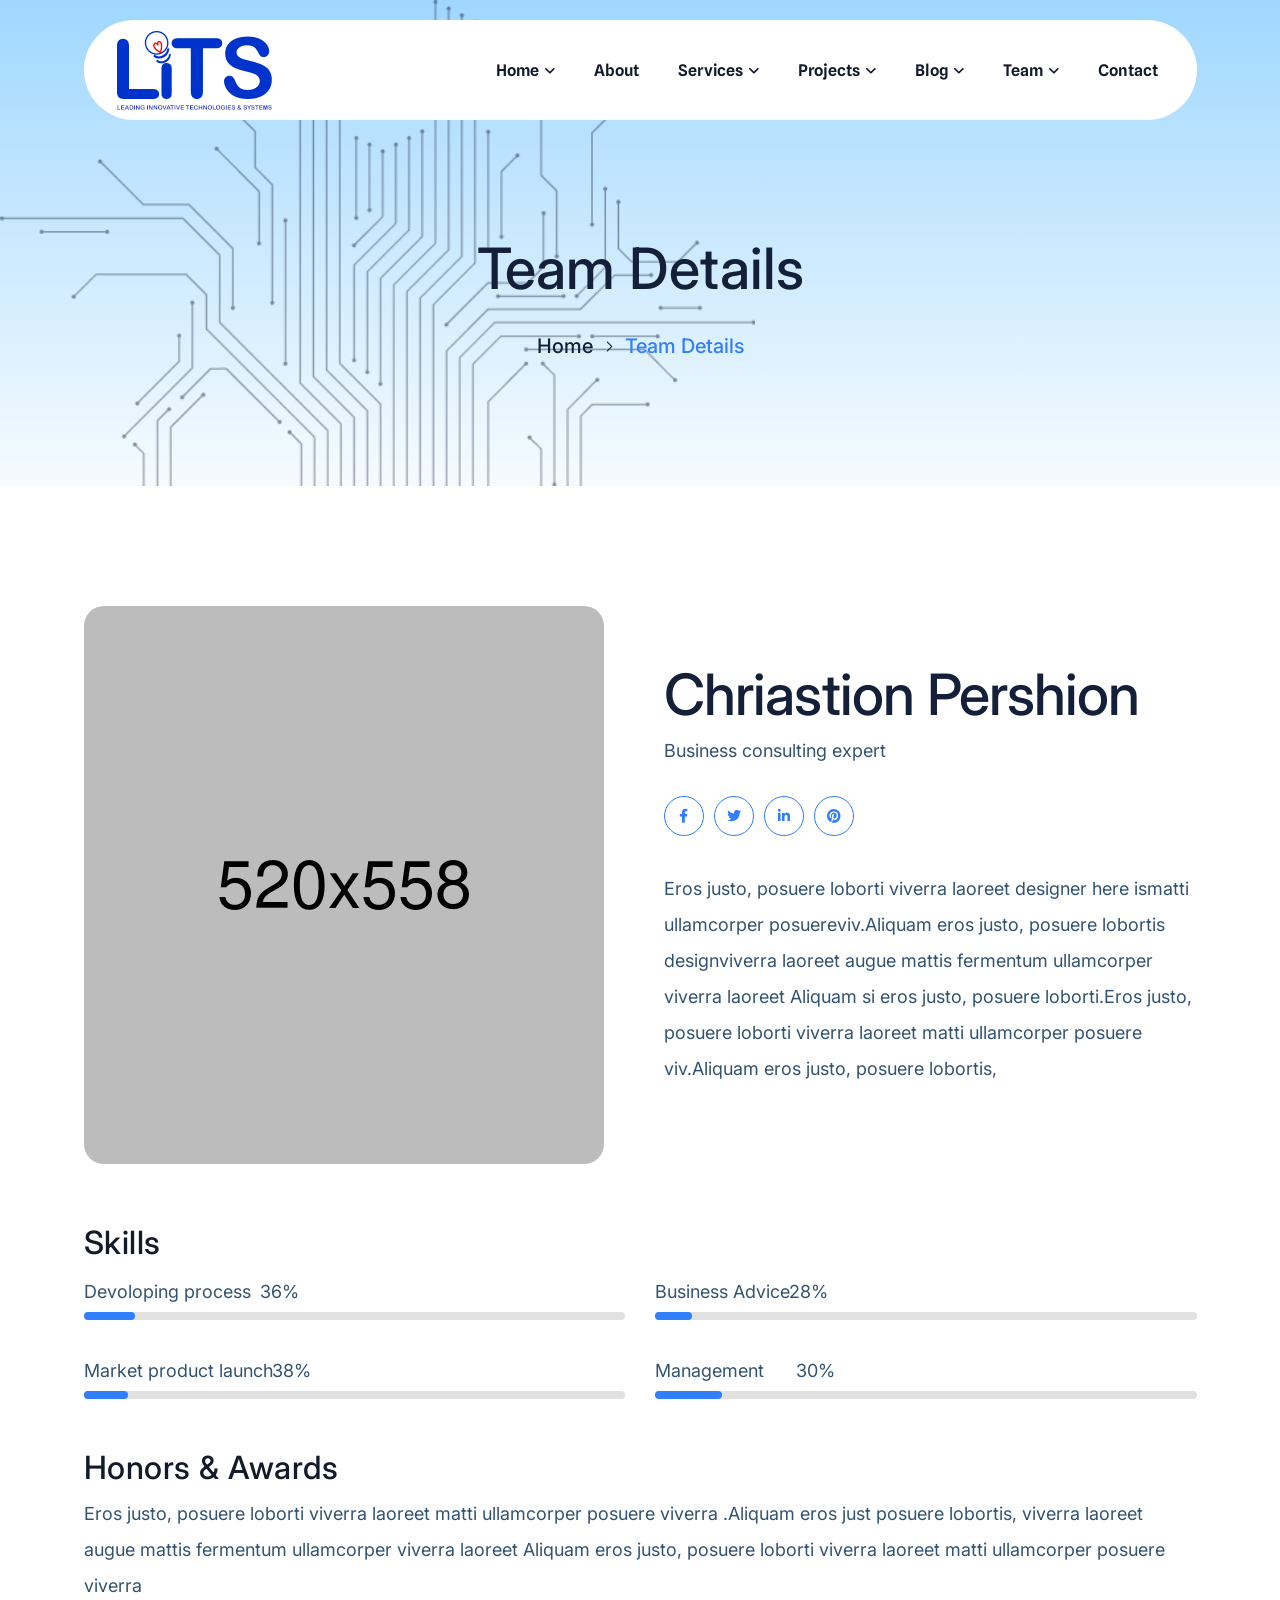
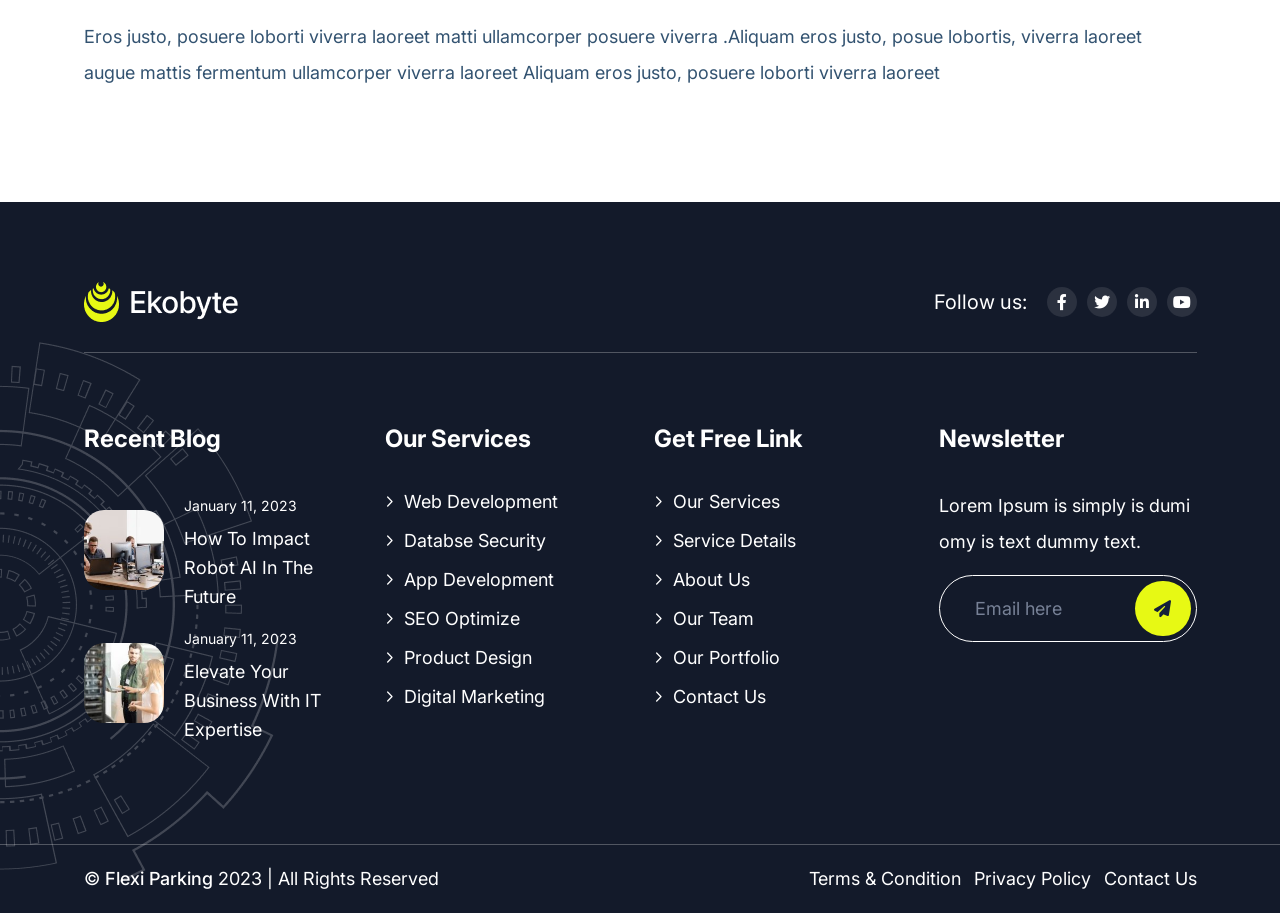
<file: team-details.html>
<!DOCTYPE html>
<html dir="ltr" lang="zxx">
  <head>
    <meta name="viewport" content="width=device-width,initial-scale=1.0" />
    <meta charset="utf-8" />
    <meta
      name="description"
      content="Flexi Parking - IT Service & Technology HTML5 Template"
    />
    <meta
      name="keywords"
      content="business, html technology, html5 template, it service, it solution, technology, creative studio"
    />
    <meta name="author" content="ThemeEarth" />

    <title>Flexi Parking - IT Service & Technology HTML5 Template</title>

    <link rel="icon" type="image/png" href="images/logo/favicon.png" />

    <link rel="apple-touch-icon" href="images/logo/apple-touch-icon.png" />
    <link
      rel="apple-touch-icon"
      sizes="57x57"
      href="images/logo/apple-touch-icon-57x57.png"
    />
    <link
      rel="apple-touch-icon"
      sizes="72x72"
      href="images/logo/apple-touch-icon-72x72.png"
    />
    <link
      rel="apple-touch-icon"
      sizes="76x76"
      href="images/logo/apple-touch-icon-76x76.png"
    />
    <link
      rel="apple-touch-icon"
      sizes="114x114"
      href="images/logo/apple-touch-icon-114x114.png"
    />
    <link
      rel="apple-touch-icon"
      sizes="120x120"
      href="images/logo/apple-touch-icon-120x120.png"
    />
    <link
      rel="apple-touch-icon"
      sizes="144x144"
      href="images/logo/apple-touch-icon-144x144.png"
    />
    <link
      rel="apple-touch-icon"
      sizes="152x152"
      href="images/logo/apple-touch-icon-152x152.png"
    />
    <link
      rel="apple-touch-icon"
      sizes="180x180"
      href="images/logo/apple-touch-icon-180x180.png"
    />

    <link rel="preconnect" href="https://fonts.googleapis.com" />
    <link rel="preconnect" href="https://fonts.gstatic.com" crossorigin />
    <link
      href="https://fonts.googleapis.com/css2?family=DM+Sans:opsz@9..40&family=Inter:wght@400;500;600;700&family=Spline+Sans:wght@400;500;600;700&display=swap"
      rel="stylesheet"
    />

    <link rel="stylesheet" href="css/bootstrap.min.css" />
    <link rel="stylesheet" href="css/fontawesome.min.css" />
    <link rel="stylesheet" href="css/magnific-popup.css" />
    <link rel="stylesheet" href="css/slick.css" />
    <link rel="stylesheet" href="css/meanmenu.css" />
    <link rel="stylesheet" href="css/nice-select.css" />
    <link rel="stylesheet" href="css/animate.css" />
    <link rel="stylesheet" href="css/style.css" />

    <!--[if lt IE 9]>
      <script src="https://oss.maxcdn.com/html5shiv/3.7.2/html5shiv.min.js"></script>
      <script src="https://oss.maxcdn.com/respond/1.4.2/respond.min.js"></script>
    <![endif]-->
  </head>

  <body>
    <!-- Preloader Start !-->
    <div id="preloader">
      <div id="preloader-status">
        <div class="preloader-image">
          <img src="images/icon/preloader.gif" alt="preeloader" />
        </div>
      </div>
    </div>
    <!-- Preloader End !-->
    <!-- Header Start !-->
    <header class="header-area style-2">
      <!-- Header Nav Menu Start -->
      <div class="te-header-menu-area te-sticky-header">
        <div class="container">
          <div class="container">
            <div class="row menu-wrapper">
              <div
                class="col-xl-3 col-lg-3 col-md-6 col-6 d-flex align-items-center"
              >
                <div class="te-logo">
                  <a href="index.html" class="te-standard-logo">
                    <img src="images/logo/logo.png" alt="logo" />
                  </a>
                  <a href="index.html" class="te-sticky-logo">
                    <img src="images/logo/logo.png" alt="logo" />
                  </a>
                  <a href="index.html" class="te-retina-logo">
                    <img src="images/logo/logo.png" alt="logo" />
                  </a>
                </div>
              </div>
              <div
                class="col-xl-9 col-lg-9 col-md-6 col-6 d-flex align-items-center justify-content-end"
              >
                <div class="te-menu d-inline-block">
                  <nav id="main-menu" class="te-main-menu">
                    <ul>
                      <li class="dropdown active">
                        <a href="index.html">Home</a>
                        <ul>
                          <li><a href="index.html">Home Page 1</a></li>
                          <li><a href="index-2.html">Home Page 2</a></li>
                        </ul>
                      </li>
                      <li><a href="about.html">About</a></li>
                      <li class="dropdown">
                        <a href="service.html">Services</a>
                        <ul class="te-submenu">
                          <li><a href="service.html">Service Page</a></li>
                          <li>
                            <a href="service-details.html"
                              >Service Details Page</a
                            >
                          </li>
                        </ul>
                      </li>
                      <li class="dropdown">
                        <a href="project.html">Projects</a>
                        <ul class="te-submenu">
                          <li><a href="project.html">Project Page</a></li>
                          <li>
                            <a href="project-details.html"
                              >Project Details Page</a
                            >
                          </li>
                        </ul>
                      </li>
                      <li class="dropdown">
                        <a href="blog.html">Blog</a>
                        <ul class="te-submenu">
                          <li><a href="blog.html">Blog Page</a></li>
                          <li>
                            <a href="blog-details.html">Blog Details Page</a>
                          </li>
                        </ul>
                      </li>
                      <li class="dropdown">
                        <a href="team-member.html">Team</a>
                        <ul class="te-submenu">
                          <li><a href="team-member.html">Team Page</a></li>
                          <li>
                            <a href="team-details.html">Team Details Page</a>
                          </li>
                        </ul>
                      </li>
                      <li><a href="contact.html">Contact</a></li>
                    </ul>
                  </nav>
                </div>
                <!-- Header Button Start !-->
                <div class="te-header-btn">
                  <a href="#" class="te-quote-btn"
                    >Get a quote <i class="fa-solid fa-arrow-right"></i
                  ></a>
                </div>

                <!-- Header Button Start !-->
                <!-- Mobile Menu Toggle Button Start !-->
                <div class="te-mobile-menu-bar d-lg-none text-end">
                  <a href="#" class="te-mobile-menu-toggle-btn"
                    ><i class="fal fa-bars"></i
                  ></a>
                </div>
                <!-- Mobile Menu Toggle Button End !-->
              </div>
            </div>
          </div>
        </div>
      </div>
      <!-- Header Nav Menu End -->
    </header>
    <!-- Header End !-->
    <!-- Menu sidebar Section Start -->
    <div class="te-menu-sidebar-area">
      <div class="te-menu-sidebar-wrapper">
        <div class="te-menu-sidebar-close">
          <button class="te-menu-sidebar-close-btn" id="menu_sidebar_close_btn">
            <i class="fal fa-times"></i>
          </button>
        </div>
        <div class="te-menu-sidebar-content">
          <div class="te-menu-sidebar-logo">
            <a href="index.html">
              <img src="images/logo/logo.png" alt="logo" />
            </a>
          </div>
          <div class="te-mobile-nav-menu"></div>
          <div class="te-menu-sidebar-content">
            <div class="te-menu-sidebar-single-widget">
              <h5 class="te-menu-sidebar-title">Contact Info</h5>
              <div class="te-header-contact-info">
                <span
                  ><i class="fa-solid fa-location-dot"></i>6391 Elgin St.
                  Celina, 10299</span
                >
                <span
                  ><a href="mailto:info@example.com"
                    ><i class="fa-solid fa-envelope"></i>info@example.com</a
                  >
                </span>
                <span
                  ><a href="tel:+123-456-7890"
                    ><i class="fa-solid fa-phone"></i>+123-456-7890</a
                  ></span
                >
              </div>
              <div class="te-social-profile">
                <a href="#"><i class="fa-brands fa-facebook-f"></i></a>
                <a href="#"><i class="fa-brands fa-twitter"></i></a>
                <a href="#"><i class="fa-brands fa-linkedin-in"></i></a>
                <a href="#"><i class="fa-brands fa-youtube"></i></a>
              </div>
            </div>
          </div>
        </div>
      </div>
    </div>
    <!-- Menu sidebar Section Start -->
    <div class="te-body-overlay"></div>

    <!-- Page Header Start !-->
    <div
      class="page-breadcrumb-area page-bg"
      style="background-image: url('images/section-bg/page-header.png')"
    >
      <div class="page-overlay"></div>
      <div class="container">
        <div class="row">
          <div class="col-md-12">
            <div class="te-breadcrumb-wrapper">
              <div class="te-page-heading">
                <h3 class="te-page-title">Team Details</h3>
              </div>
              <div class="te-breadcrumb-list">
                <ul>
                  <li><a href="index.html">Home</a></li>
                  <li class="active"><a href="#">Team Details</a></li>
                </ul>
              </div>
            </div>
          </div>
        </div>
      </div>
    </div>
    <!-- Page Header End !-->

    <!-- Team Details Page Start !-->
    <div class="team-details-page">
      <div class="container">
        <div class="row">
          <!-- Team Details Content Start -->
          <div class="col-12">
            <div class="team-details-wrapper">
              <div class="team-details">
                <div class="image">
                  <img src="images/team-member/team-details.jpg" alt="Image" />
                </div>
                <div class="content">
                  <div class="user-meta">
                    <h3 class="title">
                      <a href="team-details.html">Chriastion Pershion</a>
                    </h3>
                    <p class="desc">Business consulting expert</p>
                  </div>
                  <div class="social">
                    <a href="#"><i class="fa-brands fa-facebook-f"></i></a>
                    <a href="#"><i class="fa-brands fa-twitter"></i></a>
                    <a href="#"><i class="fa-brands fa-linkedin-in"></i></a>
                    <a href="#"><i class="fa-brands fa-pinterest"></i></a>
                  </div>
                  <div class="short-desc">
                    <p>
                      Eros justo, posuere loborti viverra laoreet designer here
                      ismatti ullamcorper posuereviv.Aliquam eros justo, posuere
                      lobortis designviverra laoreet augue mattis fermentum
                      ullamcorper viverra laoreet Aliquam si eros justo, posuere
                      loborti.Eros justo, posuere loborti viverra laoreet matti
                      ullamcorper posuere viv.Aliquam eros justo, posuere
                      lobortis,
                    </p>
                  </div>
                </div>
              </div>
              <div class="team-details-overview-wrapper">
                <h3 class="sec-title">Skills</h3>
                <div class="team-details-overview">
                  <div class="skill-progressbar-wrapper">
                    <div class="skill-progressbar">
                      <div class="progress-inner" data-percentage="70%">
                        <h4 class="progress-inner-item">
                          <span class="skill-title">Devoloping process</span>
                          <span class="progressbar-number">
                            <span class="progress-number-count">
                              <span class="progress-percent"></span>
                            </span>
                          </span>
                        </h4>
                        <div class="progress-content-outter">
                          <div class="progress-content"></div>
                        </div>
                      </div>
                    </div>
                    <div class="skill-progressbar">
                      <div class="progress-inner" data-percentage="50%">
                        <h4 class="progress-inner-item">
                          <span class="skill-title">Business Advice</span>
                          <span class="progressbar-number">
                            <span class="progress-number-count">
                              <span class="progress-percent"></span>
                            </span>
                          </span>
                        </h4>
                        <div class="progress-content-outter">
                          <div class="progress-content"></div>
                        </div>
                      </div>
                    </div>
                    <div class="skill-progressbar">
                      <div class="progress-inner" data-percentage="60%">
                        <h4 class="progress-inner-item">
                          <span class="skill-title">Market product launch</span>
                          <span class="progressbar-number">
                            <span class="progress-number-count">
                              <span class="progress-percent"></span>
                            </span>
                          </span>
                        </h4>
                        <div class="progress-content-outter">
                          <div class="progress-content"></div>
                        </div>
                      </div>
                    </div>
                    <div class="skill-progressbar">
                      <div class="progress-inner" data-percentage="90%">
                        <h4 class="progress-inner-item">
                          <span class="skill-title">Management</span>
                          <span class="progressbar-number">
                            <span class="progress-number-count">
                              <span class="progress-percent"></span>
                            </span>
                          </span>
                        </h4>
                        <div class="progress-content-outter">
                          <div class="progress-content"></div>
                        </div>
                      </div>
                    </div>
                  </div>
                  <div class="content">
                    <h3 class="sec-title">Honors & Awards</h3>
                    <p>
                      Eros justo, posuere loborti viverra laoreet matti
                      ullamcorper posuere viverra .Aliquam eros just posuere
                      lobortis, viverra laoreet augue mattis fermentum
                      ullamcorper viverra laoreet Aliquam eros justo, posuere
                      loborti viverra laoreet matti ullamcorper posuere viverra
                    </p>
                    <p>
                      Eros justo, posuere loborti viverra laoreet matti
                      ullamcorper posuere viverra .Aliquam eros justo, posue
                      lobortis, viverra laoreet augue mattis fermentum
                      ullamcorper viverra laoreet Aliquam eros justo, posuere
                      loborti viverra laoreet
                    </p>
                  </div>
                </div>
              </div>
            </div>
          </div>
          <!-- Team Details Content End -->
        </div>
      </div>
    </div>
    <!-- Team Details Page End !-->

    <!--- Start Footer !-->
    <footer class="footer style-2">
      <div class="te-footer-sec">
        <div class="container">
          <div class="row">
            <div class="col-12">
              <div class="te-footer-social-wrapper">
                <div class="te-footer-logo">
                  <a href="index.html">
                    <img src="images/logo/footer-logo-white.png" alt="Logo" />
                  </a>
                </div>
                <div class="te-social-widget">
                  <span>Follow us:</span>
                  <div class="te-social-profile">
                    <a href="#"><i class="fa-brands fa-facebook-f"></i></a>
                    <a href="#"><i class="fa-brands fa-twitter"></i></a>
                    <a href="#"><i class="fa-brands fa-linkedin-in"></i></a>
                    <a href="#"><i class="fa-brands fa-youtube"></i></a>
                  </div>
                </div>
              </div>
            </div>
            <div class="col-xl-3 col-lg-6 col-md-6">
              <div class="te-footer-widget">
                <h2 class="te-footer-widget-title">Recent Blog</h2>
                <div class="te_widget_latest_post">
                  <ul>
                    <li>
                      <div class="te-latest-post-thumb">
                        <img src="images/blog/r1.jpg" alt="" />
                      </div>
                      <div class="te-latest-post-desc">
                        <span class="te-latest-post-meta"
                          >January 11, 2023</span
                        >
                        <h3 class="te-latest-post-title">
                          <a href="blog-details.html"
                            >How To Impact Robot AI In The Future</a
                          >
                        </h3>
                      </div>
                    </li>
                    <li>
                      <div class="te-latest-post-thumb">
                        <img src="images/blog/r2.jpg" alt="" />
                      </div>
                      <div class="te-latest-post-desc">
                        <span class="te-latest-post-meta"
                          >January 11, 2023</span
                        >
                        <h3 class="te-latest-post-title">
                          <a href="blog-details.html"
                            >Elevate Your Business With IT Expertise</a
                          >
                        </h3>
                      </div>
                    </li>
                  </ul>
                </div>
              </div>
            </div>
            <div class="col-xl-6 col-lg-12 col-md-12 footer-nav-widget">
              <div class="row">
                <div class="col-sm-6 col-xs-12">
                  <div class="te-footer-widget te_widget_nav_menu">
                    <h2 class="te-footer-widget-title">Our Services</h2>
                    <ul class="menu">
                      <li><a href="#">Web Development</a></li>
                      <li><a href="#">Databse Security</a></li>
                      <li><a href="#">App Development</a></li>
                      <li><a href="#">SEO Optimize</a></li>
                      <li><a href="#">Product Design</a></li>
                      <li><a href="#">Digital Marketing</a></li>
                    </ul>
                  </div>
                </div>
                <div class="col-sm-6 col-xs-12">
                  <div class="te-footer-widget te_widget_nav_menu">
                    <h2 class="te-footer-widget-title">Get Free Link</h2>
                    <ul>
                      <li><a href="#">Our Services</a></li>
                      <li><a href="#">Service Details</a></li>
                      <li><a href="#">About Us</a></li>
                      <li><a href="#">Our Team</a></li>
                      <li><a href="#">Our Portfolio</a></li>
                      <li><a href="#">Contact Us</a></li>
                    </ul>
                  </div>
                </div>
              </div>
            </div>
            <div class="col-xl-3 col-lg-6 col-md-6">
              <div class="te-footer-widget">
                <h2 class="te-footer-widget-title">Newsletter</h2>
                <!-- Newsletter Section Start !-->
                <div class="te-subscribe-form-wrapper">
                  <p>Lorem Ipsum is simply is dumi omy is text dummy text.</p>
                  <div class="te-subscribe-form-widget">
                    <form>
                      <div class="mc4wp-form-fields">
                        <div class="single-field">
                          <input type="email" placeholder="Email here" />
                        </div>
                        <button class="submit-btn" type="submit">
                          <i class="fa-solid fa-paper-plane"></i>
                        </button>
                      </div>
                    </form>
                  </div>
                </div>
                <!-- Newsletter Section End !-->
              </div>
            </div>
          </div>
        </div>
      </div>
      <div class="footer-bottom-area">
        <div class="container">
          <div class="row">
            <div class="col-12">
              <div class="te-footer-bottom-wrapper">
                <div class="te-copyright-text">
                  <p>
                    &copy; <a href="#">Flexi Parking</a> 2023 | All Rights
                    Reserved
                  </p>
                </div>
                <div class="te-footer-bottom-menu">
                  <ul>
                    <li>
                      <a href="#">Terms & Condition</a>
                    </li>
                    <li>
                      <a href="#">Privacy Policy</a>
                    </li>
                    <li>
                      <a href="#">Contact Us</a>
                    </li>
                  </ul>
                </div>
              </div>
            </div>
          </div>
        </div>
      </div>
      <div class="te-footer-bg">
        <img src="images/shape/footer-one-shape.png" alt="footer image" />
      </div>
    </footer>
    <!--- End Footer !-->
    <!-- Header Search Bar Modal Start -->
    <div class="te-search-form-wrapper">
      <div class="te-search-form-inner">
        <div class="te-search-content-filed">
          <form role="search" method="get" class="te-search-form" action="#">
            <div class="te-search-form-input">
              <div class="te-search-icon">
                <i class="fa-light fa-magnifying-glass"></i>
              </div>
              <input type="search" placeholder="Search" />
              <button
                class="te-theme-btn"
                type="submit"
                title="Search"
                aria-label="Search"
              >
                Search
              </button>
            </div>
          </form>
          <span class="te-search-close">
            <i class="fa-light fa-xmark"></i>
          </span>
        </div>
      </div>
    </div>
    <!-- Header Search Bar Modal End -->
    <!-- Scroll Up Section Start -->
    <div class="progress-wrap">
      <svg
        class="progress-circle svg-content"
        width="100%"
        height="100%"
        viewBox="-1 -1 102 102"
      >
        <path d="M50,1 a49,49 0 0,1 0,98 a49,49 0 0,1 0,-98" />
      </svg>
    </div>
    <!-- Scroll Up Section End -->
    <script src="js/jquery.min.js"></script>
    <script src="js/bootstrap.min.js"></script>
    <script src="js/jquery.nice-select.min.js"></script>
    <script src="js/slick.min.js"></script>
    <script src="js/jquery.counterup.min.js"></script>
    <script src="js/waypoints.js"></script>
    <script src="js/jquery.meanmenu.min.js"></script>
    <script src="js/jquery.magnific-popup.min.js"></script>
    <script src="js/inview.min.js"></script>
    <script src="js/wow.js"></script>
    <script src="js/tilt.jquery.js"></script>
    <script src="js/jquery.lettering.min.js"></script>
    <script src="js/circletype.min.js"></script>
    <script src="js/isotope.min.js"></script>
    <script src="js/jquery.imagesloaded.min.js"></script>
    <script src="js/scrolltotop.min.js"></script>
    <script src="js/custom.js"></script>
  </body>
</html>
</file>
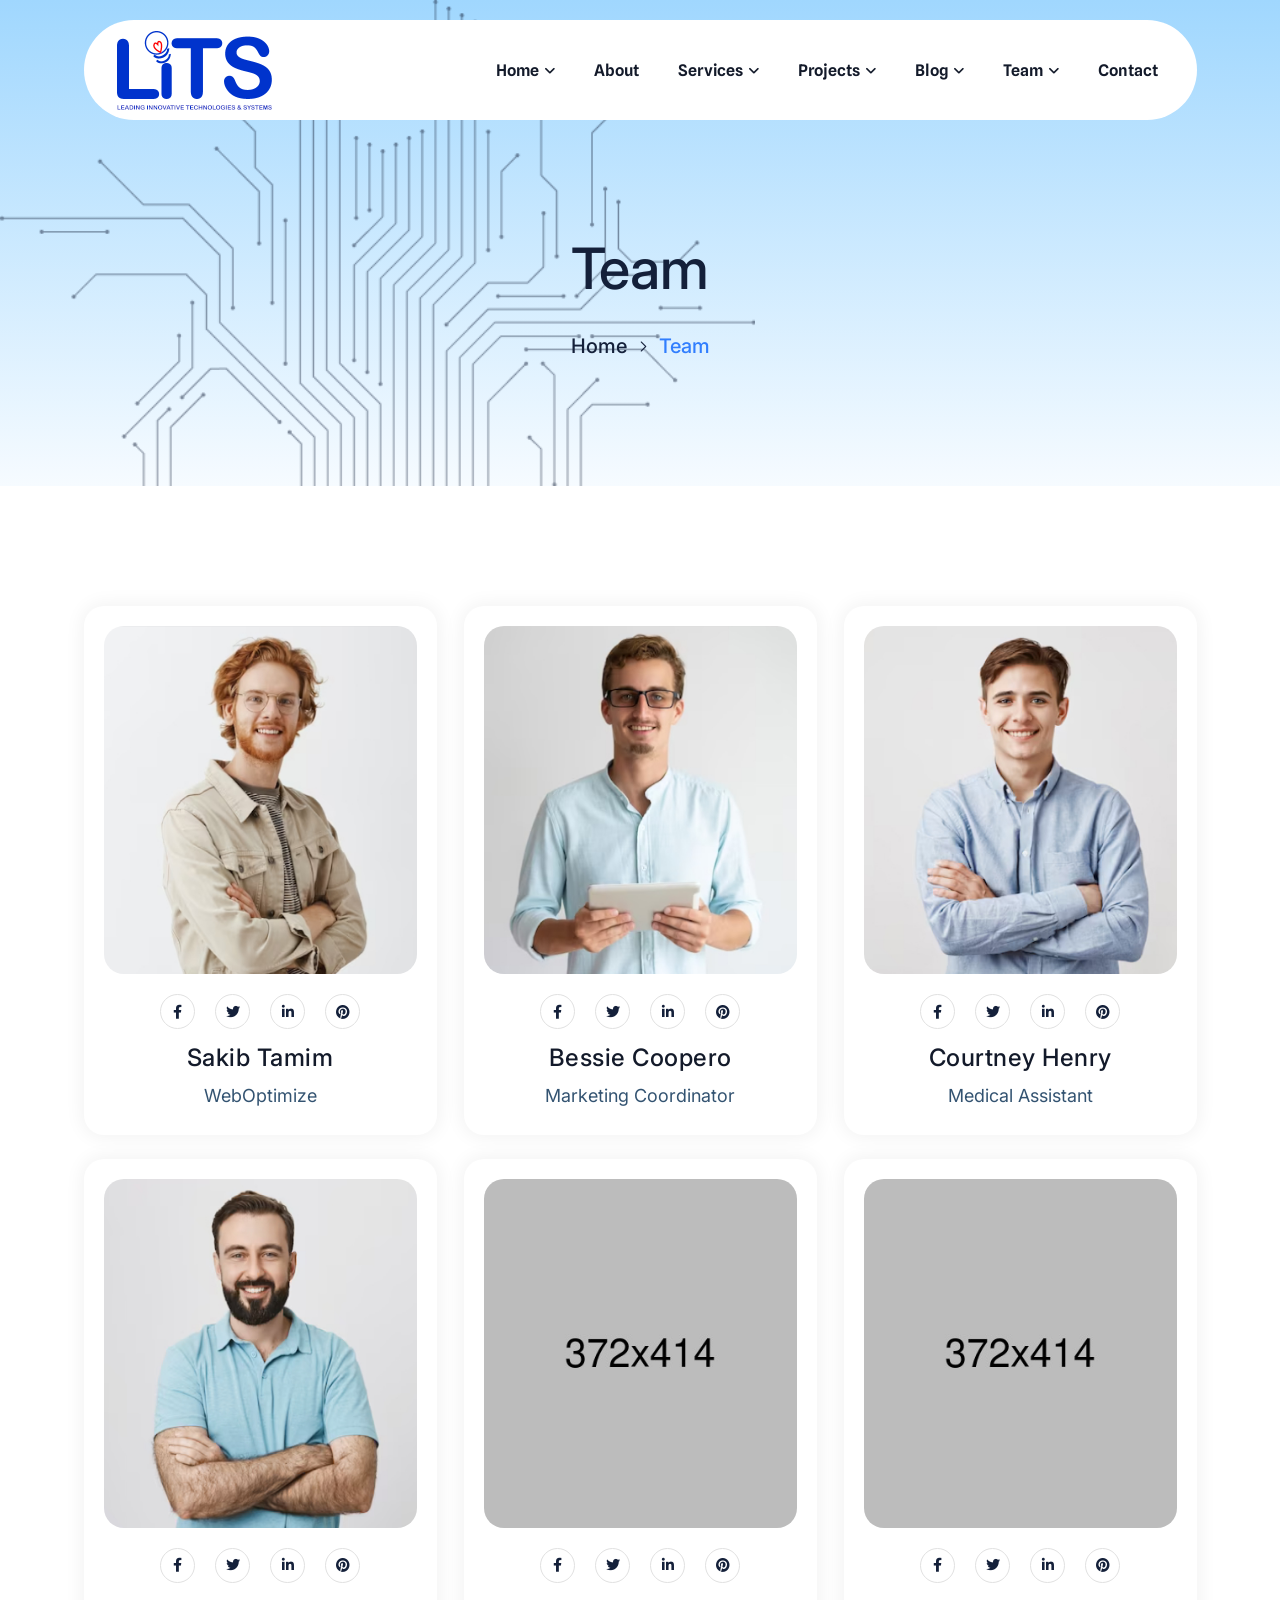
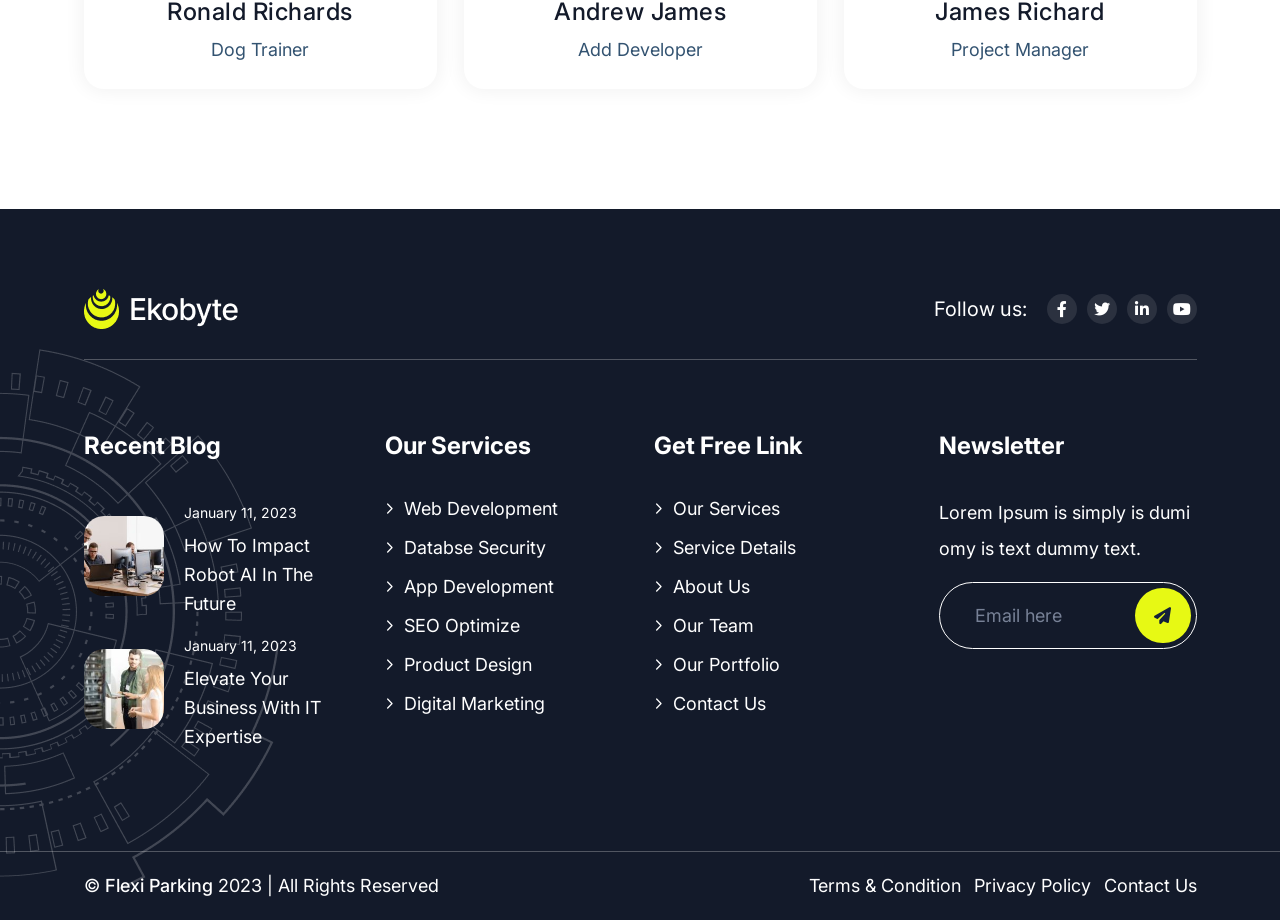
<file: team-member.html>
<!DOCTYPE html>
<html dir="ltr" lang="zxx">
  <head>
    <meta name="viewport" content="width=device-width,initial-scale=1.0" />
    <meta charset="utf-8" />
    <meta
      name="description"
      content="Flexi Parking - IT Service & Technology HTML5 Template"
    />
    <meta
      name="keywords"
      content="business, html technology, html5 template, it service, it solution, technology, creative studio"
    />
    <meta name="author" content="ThemeEarth" />

    <title>Flexi Parking - IT Service & Technology HTML5 Template</title>

    <link rel="icon" type="image/png" href="images/logo/favicon.png" />

    <link rel="apple-touch-icon" href="images/logo/apple-touch-icon.png" />
    <link
      rel="apple-touch-icon"
      sizes="57x57"
      href="images/logo/apple-touch-icon-57x57.png"
    />
    <link
      rel="apple-touch-icon"
      sizes="72x72"
      href="images/logo/apple-touch-icon-72x72.png"
    />
    <link
      rel="apple-touch-icon"
      sizes="76x76"
      href="images/logo/apple-touch-icon-76x76.png"
    />
    <link
      rel="apple-touch-icon"
      sizes="114x114"
      href="images/logo/apple-touch-icon-114x114.png"
    />
    <link
      rel="apple-touch-icon"
      sizes="120x120"
      href="images/logo/apple-touch-icon-120x120.png"
    />
    <link
      rel="apple-touch-icon"
      sizes="144x144"
      href="images/logo/apple-touch-icon-144x144.png"
    />
    <link
      rel="apple-touch-icon"
      sizes="152x152"
      href="images/logo/apple-touch-icon-152x152.png"
    />
    <link
      rel="apple-touch-icon"
      sizes="180x180"
      href="images/logo/apple-touch-icon-180x180.png"
    />

    <link rel="preconnect" href="https://fonts.googleapis.com" />
    <link rel="preconnect" href="https://fonts.gstatic.com" crossorigin />
    <link
      href="https://fonts.googleapis.com/css2?family=DM+Sans:opsz@9..40&family=Inter:wght@400;500;600;700&family=Spline+Sans:wght@400;500;600;700&display=swap"
      rel="stylesheet"
    />

    <link rel="stylesheet" href="css/bootstrap.min.css" />
    <link rel="stylesheet" href="css/fontawesome.min.css" />
    <link rel="stylesheet" href="css/magnific-popup.css" />
    <link rel="stylesheet" href="css/slick.css" />
    <link rel="stylesheet" href="css/meanmenu.css" />
    <link rel="stylesheet" href="css/nice-select.css" />
    <link rel="stylesheet" href="css/animate.css" />
    <link rel="stylesheet" href="css/style.css" />

    <!--[if lt IE 9]>
      <script src="https://oss.maxcdn.com/html5shiv/3.7.2/html5shiv.min.js"></script>
      <script src="https://oss.maxcdn.com/respond/1.4.2/respond.min.js"></script>
    <![endif]-->
  </head>

  <body>
    <!-- Preloader Start !-->
    <div id="preloader">
      <div id="preloader-status">
        <div class="preloader-image">
          <img src="images/icon/preloader.gif" alt="preeloader" />
        </div>
      </div>
    </div>
    <!-- Preloader End !-->
    <!-- Header Start !-->
    <header class="header-area style-2">
      <!-- Header Nav Menu Start -->
      <div class="te-header-menu-area te-sticky-header">
        <div class="container">
          <div class="container">
            <div class="row menu-wrapper">
              <div
                class="col-xl-3 col-lg-3 col-md-6 col-6 d-flex align-items-center"
              >
                <div class="te-logo">
                  <a href="index.html" class="te-standard-logo">
                    <img src="images/logo/logo.png" alt="logo" />
                  </a>
                  <a href="index.html" class="te-sticky-logo">
                    <img src="images/logo/logo.png" alt="logo" />
                  </a>
                  <a href="index.html" class="te-retina-logo">
                    <img src="images/logo/logo.png" alt="logo" />
                  </a>
                </div>
              </div>
              <div
                class="col-xl-9 col-lg-9 col-md-6 col-6 d-flex align-items-center justify-content-end"
              >
                <div class="te-menu d-inline-block">
                  <nav id="main-menu" class="te-main-menu">
                    <ul>
                      <li class="dropdown active">
                        <a href="index.html">Home</a>
                        <ul>
                          <li><a href="index.html">Home Page 1</a></li>
                          <li><a href="index-2.html">Home Page 2</a></li>
                        </ul>
                      </li>
                      <li><a href="about.html">About</a></li>
                      <li class="dropdown">
                        <a href="service.html">Services</a>
                        <ul class="te-submenu">
                          <li><a href="service.html">Service Page</a></li>
                          <li>
                            <a href="service-details.html"
                              >Service Details Page</a
                            >
                          </li>
                        </ul>
                      </li>
                      <li class="dropdown">
                        <a href="project.html">Projects</a>
                        <ul class="te-submenu">
                          <li><a href="project.html">Project Page</a></li>
                          <li>
                            <a href="project-details.html"
                              >Project Details Page</a
                            >
                          </li>
                        </ul>
                      </li>
                      <li class="dropdown">
                        <a href="blog.html">Blog</a>
                        <ul class="te-submenu">
                          <li><a href="blog.html">Blog Page</a></li>
                          <li>
                            <a href="blog-details.html">Blog Details Page</a>
                          </li>
                        </ul>
                      </li>
                      <li class="dropdown">
                        <a href="team-member.html">Team</a>
                        <ul class="te-submenu">
                          <li><a href="team-member.html">Team Page</a></li>
                          <li>
                            <a href="team-details.html">Team Details Page</a>
                          </li>
                        </ul>
                      </li>
                      <li><a href="contact.html">Contact</a></li>
                    </ul>
                  </nav>
                </div>
                <!-- Header Button Start !-->
                <div class="te-header-btn">
                  <a href="#" class="te-quote-btn"
                    >Get a quote <i class="fa-solid fa-arrow-right"></i
                  ></a>
                </div>

                <!-- Header Button Start !-->
                <!-- Mobile Menu Toggle Button Start !-->
                <div class="te-mobile-menu-bar d-lg-none text-end">
                  <a href="#" class="te-mobile-menu-toggle-btn"
                    ><i class="fal fa-bars"></i
                  ></a>
                </div>
                <!-- Mobile Menu Toggle Button End !-->
              </div>
            </div>
          </div>
        </div>
      </div>
      <!-- Header Nav Menu End -->
    </header>
    <!-- Header End !-->
    <!-- Menu sidebar Section Start -->
    <div class="te-menu-sidebar-area">
      <div class="te-menu-sidebar-wrapper">
        <div class="te-menu-sidebar-close">
          <button class="te-menu-sidebar-close-btn" id="menu_sidebar_close_btn">
            <i class="fal fa-times"></i>
          </button>
        </div>
        <div class="te-menu-sidebar-content">
          <div class="te-menu-sidebar-logo">
            <a href="index.html">
              <img src="images/logo/logo.png" alt="logo" />
            </a>
          </div>
          <div class="te-mobile-nav-menu"></div>
          <div class="te-menu-sidebar-content">
            <div class="te-menu-sidebar-single-widget">
              <h5 class="te-menu-sidebar-title">Contact Info</h5>
              <div class="te-header-contact-info">
                <span
                  ><i class="fa-solid fa-location-dot"></i>6391 Elgin St.
                  Celina, 10299</span
                >
                <span
                  ><a href="mailto:info@example.com"
                    ><i class="fa-solid fa-envelope"></i>info@example.com</a
                  >
                </span>
                <span
                  ><a href="tel:+123-456-7890"
                    ><i class="fa-solid fa-phone"></i>+123-456-7890</a
                  ></span
                >
              </div>
              <div class="te-social-profile">
                <a href="#"><i class="fa-brands fa-facebook-f"></i></a>
                <a href="#"><i class="fa-brands fa-twitter"></i></a>
                <a href="#"><i class="fa-brands fa-linkedin-in"></i></a>
                <a href="#"><i class="fa-brands fa-youtube"></i></a>
              </div>
            </div>
          </div>
        </div>
      </div>
    </div>
    <!-- Menu sidebar Section Start -->
    <div class="te-body-overlay"></div>

    <!-- Page Header Start !-->
    <div
      class="page-breadcrumb-area page-bg"
      style="background-image: url('images/section-bg/page-header.png')"
    >
      <div class="page-overlay"></div>
      <div class="container">
        <div class="row">
          <div class="col-md-12">
            <div class="te-breadcrumb-wrapper">
              <div class="te-page-heading">
                <h3 class="te-page-title">Team</h3>
              </div>
              <div class="te-breadcrumb-list">
                <ul>
                  <li><a href="index.html">Home</a></li>
                  <li class="active"><a href="#">Team</a></li>
                </ul>
              </div>
            </div>
          </div>
        </div>
      </div>
    </div>
    <!-- Page Header End !-->

    <!-- Team Page Start !-->
    <div class="team-page">
      <div class="container">
        <div class="row">
          <div class="col-lg-4 col-md-6">
            <div class="te-team-card style-2">
              <div class="image">
                <img
                  src="images/team-member/v-2/team-1.jpg"
                  alt="team-member"
                />
              </div>
              <div class="te-content-wrapper">
                <div class="content">
                  <div class="social">
                    <a href="#"><i class="fa-brands fa-facebook-f"></i></a>
                    <a href="#"><i class="fa-brands fa-twitter"></i></a>
                    <a href="#"><i class="fa-brands fa-linkedin-in"></i></a>
                    <a href="#"><i class="fa-brands fa-pinterest"></i></a>
                  </div>
                  <h2 class="title">
                    <a href="team-details.html">Sakib Tamim</a>
                  </h2>
                  <p class="desc">WebOptimize</p>
                </div>
              </div>
            </div>
          </div>
          <div class="col-lg-4 col-md-6">
            <div class="te-team-card style-2">
              <div class="image">
                <img
                  src="images/team-member/v-2/team-2.jpg"
                  alt="team-member"
                />
              </div>
              <div class="te-content-wrapper">
                <div class="content">
                  <div class="social">
                    <a href="#"><i class="fa-brands fa-facebook-f"></i></a>
                    <a href="#"><i class="fa-brands fa-twitter"></i></a>
                    <a href="#"><i class="fa-brands fa-linkedin-in"></i></a>
                    <a href="#"><i class="fa-brands fa-pinterest"></i></a>
                  </div>
                  <h2 class="title">
                    <a href="team-details.html">Bessie Coopero</a>
                  </h2>
                  <p class="desc">Marketing Coordinator</p>
                </div>
              </div>
            </div>
          </div>
          <div class="col-lg-4 col-md-6">
            <div class="te-team-card style-2">
              <div class="image">
                <img
                  src="images/team-member/v-2/team-3.jpg"
                  alt="team-member"
                />
              </div>
              <div class="te-content-wrapper">
                <div class="content">
                  <div class="social">
                    <a href="#"><i class="fa-brands fa-facebook-f"></i></a>
                    <a href="#"><i class="fa-brands fa-twitter"></i></a>
                    <a href="#"><i class="fa-brands fa-linkedin-in"></i></a>
                    <a href="#"><i class="fa-brands fa-pinterest"></i></a>
                  </div>
                  <h2 class="title">
                    <a href="team-details.html">Courtney Henry</a>
                  </h2>
                  <p class="desc">Medical Assistant</p>
                </div>
              </div>
            </div>
          </div>
          <div class="col-lg-4 col-md-6">
            <div class="te-team-card style-2">
              <div class="image">
                <img
                  src="images/team-member/v-2/team-4.jpg"
                  alt="team-member"
                />
              </div>
              <div class="te-content-wrapper">
                <div class="content">
                  <div class="social">
                    <a href="#"><i class="fa-brands fa-facebook-f"></i></a>
                    <a href="#"><i class="fa-brands fa-twitter"></i></a>
                    <a href="#"><i class="fa-brands fa-linkedin-in"></i></a>
                    <a href="#"><i class="fa-brands fa-pinterest"></i></a>
                  </div>
                  <h2 class="title">
                    <a href="team-details.html">Ronald Richards</a>
                  </h2>
                  <p class="desc">Dog Trainer</p>
                </div>
              </div>
            </div>
          </div>
          <div class="col-lg-4 col-md-6">
            <div class="te-team-card style-2">
              <div class="image">
                <img
                  src="images/team-member/v-2/team-5.jpg"
                  alt="team-member"
                />
              </div>
              <div class="te-content-wrapper">
                <div class="content">
                  <div class="social">
                    <a href="#"><i class="fa-brands fa-facebook-f"></i></a>
                    <a href="#"><i class="fa-brands fa-twitter"></i></a>
                    <a href="#"><i class="fa-brands fa-linkedin-in"></i></a>
                    <a href="#"><i class="fa-brands fa-pinterest"></i></a>
                  </div>
                  <h2 class="title">
                    <a href="team-details.html">Andrew James</a>
                  </h2>
                  <p class="desc">Add Developer</p>
                </div>
              </div>
            </div>
          </div>
          <div class="col-lg-4 col-md-6">
            <div class="te-team-card style-2">
              <div class="image">
                <img
                  src="images/team-member/v-2/team-6.jpg"
                  alt="team-member"
                />
              </div>
              <div class="te-content-wrapper">
                <div class="content">
                  <div class="social">
                    <a href="#"><i class="fa-brands fa-facebook-f"></i></a>
                    <a href="#"><i class="fa-brands fa-twitter"></i></a>
                    <a href="#"><i class="fa-brands fa-linkedin-in"></i></a>
                    <a href="#"><i class="fa-brands fa-pinterest"></i></a>
                  </div>
                  <h2 class="title">
                    <a href="team-details.html">James Richard</a>
                  </h2>
                  <p class="desc">Project Manager</p>
                </div>
              </div>
            </div>
          </div>
        </div>
      </div>
    </div>
    <!-- Team Page End !-->

    <!--- Start Footer !-->
    <footer class="footer style-2">
      <div class="te-footer-sec">
        <div class="container">
          <div class="row">
            <div class="col-12">
              <div class="te-footer-social-wrapper">
                <div class="te-footer-logo">
                  <a href="index.html">
                    <img src="images/logo/footer-logo-white.png" alt="Logo" />
                  </a>
                </div>
                <div class="te-social-widget">
                  <span>Follow us:</span>
                  <div class="te-social-profile">
                    <a href="#"><i class="fa-brands fa-facebook-f"></i></a>
                    <a href="#"><i class="fa-brands fa-twitter"></i></a>
                    <a href="#"><i class="fa-brands fa-linkedin-in"></i></a>
                    <a href="#"><i class="fa-brands fa-youtube"></i></a>
                  </div>
                </div>
              </div>
            </div>
            <div class="col-xl-3 col-lg-6 col-md-6">
              <div class="te-footer-widget">
                <h2 class="te-footer-widget-title">Recent Blog</h2>
                <div class="te_widget_latest_post">
                  <ul>
                    <li>
                      <div class="te-latest-post-thumb">
                        <img src="images/blog/r1.jpg" alt="" />
                      </div>
                      <div class="te-latest-post-desc">
                        <span class="te-latest-post-meta"
                          >January 11, 2023</span
                        >
                        <h3 class="te-latest-post-title">
                          <a href="blog-details.html"
                            >How To Impact Robot AI In The Future</a
                          >
                        </h3>
                      </div>
                    </li>
                    <li>
                      <div class="te-latest-post-thumb">
                        <img src="images/blog/r2.jpg" alt="" />
                      </div>
                      <div class="te-latest-post-desc">
                        <span class="te-latest-post-meta"
                          >January 11, 2023</span
                        >
                        <h3 class="te-latest-post-title">
                          <a href="blog-details.html"
                            >Elevate Your Business With IT Expertise</a
                          >
                        </h3>
                      </div>
                    </li>
                  </ul>
                </div>
              </div>
            </div>
            <div class="col-xl-6 col-lg-12 col-md-12 footer-nav-widget">
              <div class="row">
                <div class="col-sm-6 col-xs-12">
                  <div class="te-footer-widget te_widget_nav_menu">
                    <h2 class="te-footer-widget-title">Our Services</h2>
                    <ul class="menu">
                      <li><a href="#">Web Development</a></li>
                      <li><a href="#">Databse Security</a></li>
                      <li><a href="#">App Development</a></li>
                      <li><a href="#">SEO Optimize</a></li>
                      <li><a href="#">Product Design</a></li>
                      <li><a href="#">Digital Marketing</a></li>
                    </ul>
                  </div>
                </div>
                <div class="col-sm-6 col-xs-12">
                  <div class="te-footer-widget te_widget_nav_menu">
                    <h2 class="te-footer-widget-title">Get Free Link</h2>
                    <ul>
                      <li><a href="#">Our Services</a></li>
                      <li><a href="#">Service Details</a></li>
                      <li><a href="#">About Us</a></li>
                      <li><a href="#">Our Team</a></li>
                      <li><a href="#">Our Portfolio</a></li>
                      <li><a href="#">Contact Us</a></li>
                    </ul>
                  </div>
                </div>
              </div>
            </div>
            <div class="col-xl-3 col-lg-6 col-md-6">
              <div class="te-footer-widget">
                <h2 class="te-footer-widget-title">Newsletter</h2>
                <!-- Newsletter Section Start !-->
                <div class="te-subscribe-form-wrapper">
                  <p>Lorem Ipsum is simply is dumi omy is text dummy text.</p>
                  <div class="te-subscribe-form-widget">
                    <form>
                      <div class="mc4wp-form-fields">
                        <div class="single-field">
                          <input type="email" placeholder="Email here" />
                        </div>
                        <button class="submit-btn" type="submit">
                          <i class="fa-solid fa-paper-plane"></i>
                        </button>
                      </div>
                    </form>
                  </div>
                </div>
                <!-- Newsletter Section End !-->
              </div>
            </div>
          </div>
        </div>
      </div>
      <div class="footer-bottom-area">
        <div class="container">
          <div class="row">
            <div class="col-12">
              <div class="te-footer-bottom-wrapper">
                <div class="te-copyright-text">
                  <p>
                    &copy; <a href="#">Flexi Parking</a> 2023 | All Rights
                    Reserved
                  </p>
                </div>
                <div class="te-footer-bottom-menu">
                  <ul>
                    <li>
                      <a href="#">Terms & Condition</a>
                    </li>
                    <li>
                      <a href="#">Privacy Policy</a>
                    </li>
                    <li>
                      <a href="#">Contact Us</a>
                    </li>
                  </ul>
                </div>
              </div>
            </div>
          </div>
        </div>
      </div>
      <div class="te-footer-bg">
        <img src="images/shape/footer-one-shape.png" alt="footer image" />
      </div>
    </footer>
    <!--- End Footer !-->
    <!-- Header Search Bar Modal Start -->
    <div class="te-search-form-wrapper">
      <div class="te-search-form-inner">
        <div class="te-search-content-filed">
          <form role="search" method="get" class="te-search-form" action="#">
            <div class="te-search-form-input">
              <div class="te-search-icon">
                <i class="fa-light fa-magnifying-glass"></i>
              </div>
              <input type="search" placeholder="Search" />
              <button
                class="te-theme-btn"
                type="submit"
                title="Search"
                aria-label="Search"
              >
                Search
              </button>
            </div>
          </form>
          <span class="te-search-close">
            <i class="fa-light fa-xmark"></i>
          </span>
        </div>
      </div>
    </div>
    <!-- Header Search Bar Modal End -->
    <!-- Scroll Up Section Start -->
    <div class="progress-wrap">
      <svg
        class="progress-circle svg-content"
        width="100%"
        height="100%"
        viewBox="-1 -1 102 102"
      >
        <path d="M50,1 a49,49 0 0,1 0,98 a49,49 0 0,1 0,-98" />
      </svg>
    </div>
    <!-- Scroll Up Section End -->
    <script src="js/jquery.min.js"></script>
    <script src="js/bootstrap.min.js"></script>
    <script src="js/jquery.nice-select.min.js"></script>
    <script src="js/slick.min.js"></script>
    <script src="js/jquery.counterup.min.js"></script>
    <script src="js/waypoints.js"></script>
    <script src="js/jquery.meanmenu.min.js"></script>
    <script src="js/jquery.magnific-popup.min.js"></script>
    <script src="js/inview.min.js"></script>
    <script src="js/wow.js"></script>
    <script src="js/tilt.jquery.js"></script>
    <script src="js/jquery.lettering.min.js"></script>
    <script src="js/circletype.min.js"></script>
    <script src="js/isotope.min.js"></script>
    <script src="js/jquery.imagesloaded.min.js"></script>
    <script src="js/scrolltotop.min.js"></script>
    <script src="js/custom.js"></script>
  </body>
</html>
</file>
<file: css/nice-select.css>
.nice-select{border-radius:5px;color:#778196;opacity:1;font-size:16px;font-weight:400;font-family:"Poppins",sans-serif;box-sizing:border-box;clear:both;cursor:pointer;display:block;float:left;height:60px;border:1px solid #dfe2e9;line-height:60px;outline:0;padding-left:18px;padding-right:30px;position:relative;margin-bottom:12px;text-align:left !important;-webkit-transition:all .2s ease-in-out;transition:all .2s ease-in-out;-webkit-user-select:none;-moz-user-select:none;-ms-user-select:none;user-select:none;white-space:nowrap;width:100%}.nice-select:hover{border-color:#005bac}.nice-select:active,.nice-select.open,.nice-select:focus{border-color:#005bac}.nice-select:after{border-width:0 5.5px 7px 5.5px;border-color:transparent transparent #778196 transparent;border-style:solid;transform:rotate(180deg);content:'';display:block;margin-top:-4px;pointer-events:none;position:absolute;right:12px;top:50%;-webkit-transition:all .15s ease-in-out;transition:all .15s ease-in-out;width:5px}.nice-select.open:after{transform:rotate(-0)}.nice-select.open .list{opacity:1;pointer-events:auto;-webkit-transform:scale(1) translateY(0);-ms-transform:scale(1) translateY(0);transform:scale(1) translateY(0)}.nice-select.disabled{border-color:#ededed;color:#999;pointer-events:none}.nice-select.disabled:after{border-color:#ccc}.nice-select.wide{width:100%}.nice-select.wide .list{left:0 !important;right:0 !important}.nice-select.right{float:right}.nice-select.right .list{left:auto;right:0}.nice-select.small{font-size:12px;height:36px;line-height:34px}.nice-select.small:after{height:4px;width:4px}.nice-select.small .option{line-height:34px;min-height:34px}.nice-select .list{background-color:#fff;border-radius:5px;box-shadow:0 0 0 1px rgba(68,68,68,0.11);box-sizing:border-box;margin-top:1px;opacity:0;overflow:hidden;padding:0;pointer-events:none;position:absolute;top:100%;left:0;width:100%;-webkit-transform-origin:50% 0;-ms-transform-origin:50% 0;transform-origin:50% 0;-webkit-transform:scale(0.75) translateY(-21px);-ms-transform:scale(0.75) translateY(-21px);transform:scale(0.75) translateY(-21px);-webkit-transition:all .2s cubic-bezier(0.5,0,0,1.25),opacity .15s ease-out;transition:all .2s cubic-bezier(0.5,0,0,1.25),opacity .15s ease-out;z-index:9}.nice-select .list:hover .option:not(:hover){background-color:transparent !important}.nice-select .option{cursor:pointer;color:#393d48;font-weight:400;line-height:40px;list-style:none;min-height:40px;outline:0;padding-left:18px;padding-right:29px;text-align:left;-webkit-transition:all .2s;transition:all .2s}.nice-select .option:hover,.nice-select .option.focus,.nice-select .option.selected.focus{background-color:#f6f6f6}.nice-select .option.selected{font-weight:bold}.nice-select .option.disabled{background-color:transparent;color:#999;cursor:default}.no-csspointerevents .nice-select .list{display:none}.no-csspointerevents .nice-select.open .list{display:block}
</file>
<file: css/style.css>
/**
 * Stylesheet:  style.css
 * Theme:       Techvolt - IT Service & Technology HTML5 Template
 * Version:     1.0
 * Author:     	ThemeEarth
 * 
 */
/* Table of contents
=========================
1.Preloader
2.Scrollup
4.Nav Menu CSS
3.Slider Section
5.Info Card
6.Icon Card
7. About Image Card
8. About Info Card
09. Counter Card
10. Process Step Card
11. Testimonial Card
12. Accordion Card
13. Post Card
14. Skill Progress Card
15. Call To Action Card
16. Title Card
17. Breadcrumb
18. Paginations
19. Project Details Page
20. sidebar
21. Comment List
22. Comment Form
23. Team member
24. Portfolio25. About Page
25. About Page
26. Contact Page
27. Service Page
28. Team Page
29. Blog Page
Footer

===========================*/
/* Theme Default CSS */
* {
  margin: 0;
  border: 0;
  outline: none; }

html,
body {
  height: 100%;
  font-size: 18px;
  font-weight: 400;
  font-family: "Inter", sans-serif;
  color: #335371;
  vertical-align: baseline;
  line-height: 36px;
  font-smoothing: antialiased; }

p {
  margin: 0 0 15px; }

img {
  max-width: 100%;
  height: auto; }

h1 a,
h2 a,
h3 a,
h4 a,
h5 a,
h6 a {
  color: inherit; }

h1,
h2,
h3,
h4,
h5,
h6 {
  margin-top: 0;
  font-family: "Inter", sans-serif;
  color: #14203A;
  font-style: normal;
  -webkit-transition: all 0.5s ease-out;
  transition: all 0.5s ease-out; }

h1 {
  font-size: 57px;
  line-height: 77px;
  font-weight: 500; }

h2 {
  font-size: 42px;
  line-height: 62px;
  font-weight: 500; }

h3 {
  font-size: 38px;
  line-height: 52px;
  font-weight: 500; }

h4 {
  font-size: 24px;
  line-height: 39px;
  font-weight: 500; }

h5 {
  font-size: 20px;
  line-height: 36px;
  font-weight: 500; }

h6 {
  font-size: 18px;
  line-height: 28px;
  font-weight: 500; }

label {
  color: #335371;
  cursor: pointer;
  font-size: 16px;
  font-weight: 400; }

button {
  cursor: pointer;
  -webkit-transition: all 0.5s ease-out;
  transition: all 0.5s ease-out; }

a:not([href]):not([tabindex]) {
  color: inherit;
  text-decoration: none; }

a,
.button {
  text-decoration: none;
  -webkit-transition: all 0.5s ease-out;
  transition: all 0.5s ease-out; }

a:focus,
.button:focus {
  text-decoration: none;
  outline: none; }

a:focus {
  color: #317EFE;
  text-decoration: none;
  -webkit-transition: all 0.5s ease-out;
  transition: all 0.5s ease-out; }

a,
button {
  color: #317EFE;
  outline: medium none;
  -webkit-transition: all 0.5s ease-out;
  transition: all 0.5s ease-out; }
  a:hover,
  button:hover {
    color: #317EFE;
    -webkit-transition: all 0.5s ease-out;
    transition: all 0.5s ease-out; }

button:focus,
input:focus,
input:focus,
textarea,
textarea:focus {
  outline: 0; }

ul {
  list-style: outside none none;
  margin: 0;
  padding: 0; }

::-moz-selection {
  background: #317EFE;
  text-shadow: none;
  color: #fff; }

::selection {
  background: #317EFE;
  text-shadow: none;
  color: #fff; }

textarea:focus,
input:focus {
  outline: none; }

.red-100 {
  background-color: #FFF3F3; }

.skye-100 {
  background-color: #E8FBFF; }

.orange-100 {
  background-color: #F9F8DA; }

.background-black {
  background-color: #393d48; }

.bg-light-black {
  background-color: #31373f; }

.background-blue {
  background-color: #317EFE; }

.bg-dark-blue {
  background-color: #0e3151; }

.background-light-blue {
  background-color: #317EFE; }

.background-skye {
  background-color: #317EFE; }

.background-gray {
  background-color: #eef5f8; }

.background-light-gray {
  background-color: #f3f7fc; }

.background-gradient {
  background: -webkit-gradient(linear, left top, left bottom, from(#A0D7FE), to(#F6FBFF));
  background: linear-gradient(180deg, #A0D7FE 0%, #F6FBFF 100%); }

.page-bg {
  background-color: #14203A; }

.page-area {
  padding-top: 136px;
  padding-bottom: 124px; }

.blog-area {
  padding-top: 144px;
  padding-bottom: 104px; }

@media (max-width: 991px) {
  .page-area,
  .blog-area {
    padding-top: 100px;
    padding-bottom: 52px; } }
@media (max-width: 767px) {
  .page-area,
  .blog-area {
    padding-top: 70px;
    padding-bottom: 22px; } }
.page-area .page-links,
.blog-area .page-links {
  margin-bottom: 20px; }

.border-radius-12 {
  border-radius: 12px; }

.text-white-100 {
  color: #c7cdda; }

code {
  color: #E7F914; }

.te-theme-btn,
.wp-block-loginout a,
input.te-theme-btn {
  display: -webkit-inline-box;
  display: -ms-inline-flexbox;
  display: inline-flex;
  padding: 10px 40px;
  -webkit-box-pack: center;
      -ms-flex-pack: center;
          justify-content: center;
  -webkit-box-align: center;
      -ms-flex-align: center;
          align-items: center;
  gap: 10px;
  font-size: 17px;
  font-weight: 600;
  letter-spacing: 0.6px;
  text-transform: capitalize;
  color: #ffffff;
  background-color: #317EFE;
  position: relative;
  z-index: 1;
  border-radius: 50px;
  -webkit-transition: all 0.5s ease-out;
  transition: all 0.5s ease-out;
  overflow: hidden; }
  .te-theme-btn:hover,
  .wp-block-loginout a:hover,
  input.te-theme-btn:hover {
    color: #131A2A;
    background-color: #E7F914; }
  .te-theme-btn:focus,
  .wp-block-loginout a:focus,
  input.te-theme-btn:focus {
    color: #ffffff; }
  .te-theme-btn.yellow-btn,
  .wp-block-loginout a.yellow-btn,
  input.te-theme-btn.yellow-btn {
    background-color: #E7F914;
    color: #14203A; }
  .te-theme-btn.simple-btn,
  .wp-block-loginout a.simple-btn,
  input.te-theme-btn.simple-btn {
    padding-left: 36px;
    padding-right: 36px; }

.wp-block-loginout a {
  position: relative; }

.contact-form-btn {
  -webkit-box-pack: center;
      -ms-flex-pack: center;
          justify-content: center;
  width: 100%;
  display: block;
  line-height: 42px; }
  .contact-form-btn .icon {
    float: right; }

input.te-theme-btn {
  display: inline-block !important;
  width: inherit !important;
  border: 0 !important; }

.te-slider-btn-wrapper {
  display: -webkit-box;
  display: -ms-flexbox;
  display: flex;
  -webkit-box-align: center;
      -ms-flex-align: center;
          align-items: center;
  gap: 20px;
  position: relative;
  top: -30px; }
  @media only screen and (min-width: 0px) and (max-width: 767px) {
    .te-slider-btn-wrapper {
      top: unset; } }
  .te-slider-btn-wrapper .te-slider-nav {
    width: 67px;
    height: 67px;
    display: -webkit-box;
    display: -ms-flexbox;
    display: flex;
    -webkit-box-align: center;
        -ms-flex-align: center;
            align-items: center;
    -webkit-box-pack: center;
        -ms-flex-pack: center;
            justify-content: center;
    border-radius: 50px;
    color: #317EFE;
    font-size: 17px;
    background-color: #0e2bc51a;
    -webkit-transition: all 0.5s ease-out;
    transition: all 0.5s ease-out; }
    .te-slider-btn-wrapper .te-slider-nav:hover {
      background-color: #317EFE;
      color: #ffffff;
      -webkit-transition: all 0.5s ease-out;
      transition: all 0.5s ease-out; }

.circle-rotate-wrapper {
  position: absolute;
  top: 50%;
  left: 50%;
  -webkit-transform: translate(-50%, -50%);
          transform: translate(-50%, -50%);
  width: 100%;
  height: 100%;
  display: -webkit-inline-box;
  display: -ms-inline-flexbox;
  display: inline-flex;
  -webkit-box-pack: center;
      -ms-flex-pack: center;
          justify-content: center;
  -webkit-box-align: center;
      -ms-flex-align: center;
          align-items: center; }
  .circle-rotate-wrapper .circle-rotate-inner {
    position: absolute;
    width: 160px;
    height: 160px;
    top: 50%;
    left: 50%;
    -webkit-transform: translate(-50%, -50%);
            transform: translate(-50%, -50%); }

.circle-rotate-text {
  -webkit-transform-origin: center center;
          transform-origin: center center;
  -webkit-animation: spin 6s linear infinite;
          animation: spin 6s linear infinite;
  position: absolute !important;
  width: 100%;
  height: 100% !important;
  top: 0;
  left: 0; }
  .circle-rotate-text span {
    font-family: "Inter", sans-serif;
    font-size: 16px;
    font-weight: 500;
    text-transform: uppercase;
    letter-spacing: 2px;
    color: #131A2A; }

/* Deafult Margin & Padding */
/*-- Margin Top --*/
.mt-5 {
  margin-top: 5px; }

.mt-10 {
  margin-top: 10px; }

.mt-15 {
  margin-top: 15px; }

.mt-20 {
  margin-top: 20px; }

.mt-25 {
  margin-top: 25px; }

.mt-30 {
  margin-top: 30px; }

.mt-35 {
  margin-top: 35px; }

.mt-40 {
  margin-top: 40px; }

.mt-45 {
  margin-top: 45px; }

.mt-50 {
  margin-top: 50px; }

.mt-55 {
  margin-top: 55px; }

.mt-60 {
  margin-top: 60px; }

.mt-65 {
  margin-top: 65px; }

.mt-70 {
  margin-top: 70px; }

.mt-75 {
  margin-top: 75px; }

.mt-80 {
  margin-top: 80px; }

.mt-85 {
  margin-top: 85px; }

.mt-90 {
  margin-top: 90px; }

.mt-95 {
  margin-top: 95px; }

.mt-100 {
  margin-top: 100px; }

.mt-105 {
  margin-top: 105px; }

.mt-110 {
  margin-top: 110px; }

.mt-115 {
  margin-top: 115px; }

.mt-120 {
  margin-top: 120px; }

.mt-125 {
  margin-top: 125px; }

.mt-130 {
  margin-top: 130px; }

.mt-135 {
  margin-top: 135px; }

.mt-140 {
  margin-top: 140px; }

.mt-145 {
  margin-top: 145px; }

.mt-150 {
  margin-top: 150px; }

.mt-155 {
  margin-top: 155px; }

.mt-160 {
  margin-top: 160px; }

.mt-165 {
  margin-top: 165px; }

.mt-170 {
  margin-top: 170px; }

.mt-175 {
  margin-top: 175px; }

.mt-180 {
  margin-top: 180px; }

.mt-185 {
  margin-top: 185px; }

.mt-190 {
  margin-top: 190px; }

.mt-195 {
  margin-top: 195px; }

.mt-200 {
  margin-top: 200px; }

/*-- Margin Bottom --*/
.mb-5 {
  margin-bottom: 5px; }

.mb-10 {
  margin-bottom: 10px; }

.mb-15 {
  margin-bottom: 15px; }

.mb-20 {
  margin-bottom: 20px; }

.mb-25 {
  margin-bottom: 25px; }

.mb-30 {
  margin-bottom: 30px; }

.mb-35 {
  margin-bottom: 35px; }

.mb-40 {
  margin-bottom: 40px; }

.mb-45 {
  margin-bottom: 45px; }

.mb-50 {
  margin-bottom: 50px; }

.mb-55 {
  margin-bottom: 55px; }

.mb-60 {
  margin-bottom: 60px; }

.mb-65 {
  margin-bottom: 65px; }

.mb-70 {
  margin-bottom: 70px; }

.mb-75 {
  margin-bottom: 75px; }

.mb-80 {
  margin-bottom: 80px; }

.mb-85 {
  margin-bottom: 85px; }

.mb-90 {
  margin-bottom: 90px; }

.mb-95 {
  margin-bottom: 95px; }

.mb-100 {
  margin-bottom: 100px; }

.mb-105 {
  margin-bottom: 105px; }

.mb-110 {
  margin-bottom: 110px; }

.mb-115 {
  margin-bottom: 115px; }

.mb-120 {
  margin-bottom: 120px; }

.mb-125 {
  margin-bottom: 125px; }

.mb-130 {
  margin-bottom: 130px; }

.mb-135 {
  margin-bottom: 135px; }

.mb-140 {
  margin-bottom: 140px; }

.mb-145 {
  margin-bottom: 145px; }

.mb-150 {
  margin-bottom: 150px; }

.mb-155 {
  margin-bottom: 155px; }

.mb-160 {
  margin-bottom: 160px; }

.mb-165 {
  margin-bottom: 165px; }

.mb-170 {
  margin-bottom: 170px; }

.mb-175 {
  margin-bottom: 175px; }

.mb-180 {
  margin-bottom: 180px; }

.mb-185 {
  margin-bottom: 185px; }

.mb-190 {
  margin-bottom: 190px; }

.mb-195 {
  margin-bottom: 195px; }

.mb-200 {
  margin-bottom: 200px; }

.mb-205 {
  margin-bottom: 205px; }

.mb-210 {
  margin-bottom: 210px; }

.mb-215 {
  margin-bottom: 215px; }

.mb-220 {
  margin-bottom: 220px; }

.mb-245 {
  margin-bottom: 245px; }

.mb-250 {
  margin-bottom: 250px; }

/*-- Padding Top --*/
.pt-5 {
  padding-top: 5px; }

.pt-10 {
  padding-top: 10px; }

.pt-15 {
  padding-top: 15px; }

.pt-20 {
  padding-top: 20px; }

.pt-21 {
  padding-top: 21px; }

.pt-22 {
  padding-top: 22px; }

.pt-23 {
  padding-top: 23px; }

.pt-24 {
  padding-top: 24px; }

.pt-25 {
  padding-top: 25px; }

.pt-30 {
  padding-top: 30px; }

.pt-35 {
  padding-top: 35px; }

.pt-40 {
  padding-top: 40px; }

.pt-45 {
  padding-top: 45px; }

.pt-50 {
  padding-top: 50px; }

.pt-55 {
  padding-top: 55px; }

.pt-60 {
  padding-top: 60px; }

.pt-65 {
  padding-top: 65px; }

.pt-70 {
  padding-top: 70px; }

.pt-75 {
  padding-top: 75px; }

.pt-80 {
  padding-top: 80px; }

.pt-85 {
  padding-top: 85px; }

.pt-86 {
  padding-top: 85px; }

.pt-87 {
  padding-top: 85px; }

.pt-88 {
  padding-top: 85px; }

.pt-89 {
  padding-top: 85px; }

.pt-90 {
  padding-top: 90px; }

.pt-95 {
  padding-top: 95px; }

.pt-100 {
  padding-top: 100px; }

.pt-105 {
  padding-top: 105px; }

.pt-110 {
  padding-top: 110px; }

.pt-115 {
  padding-top: 115px; }

.pt-120 {
  padding-top: 120px; }

.pt-125 {
  padding-top: 125px; }

.pt-130 {
  padding-top: 130px; }

.pt-135 {
  padding-top: 135px; }

.pt-140 {
  padding-top: 140px; }

.pt-145 {
  padding-top: 145px; }

.pt-150 {
  padding-top: 150px; }

.pt-155 {
  padding-top: 155px; }

.pt-160 {
  padding-top: 160px; }

.pt-165 {
  padding-top: 165px; }

.pt-170 {
  padding-top: 170px; }

.pt-175 {
  padding-top: 175px; }

.pt-180 {
  padding-top: 180px; }

.pt-185 {
  padding-top: 185px; }

.pt-190 {
  padding-top: 190px; }

.pt-195 {
  padding-top: 195px; }

.pt-200 {
  padding-top: 200px; }

.pt-250 {
  padding-top: 250px; }

/*-- Padding Bottom --*/
.pb-5 {
  padding-bottom: 5px; }

.pb-10 {
  padding-bottom: 10px; }

.pb-15 {
  padding-bottom: 15px; }

.pb-20 {
  padding-bottom: 20px; }

.pb-21 {
  padding-bottom: 21px; }

.pb-22 {
  padding-bottom: 22px; }

.pb-23 {
  padding-bottom: 23px; }

.pb-24 {
  padding-bottom: 24px; }

.pb-25 {
  padding-bottom: 25px; }

.pb-30 {
  padding-bottom: 30px; }

.pb-35 {
  padding-bottom: 35px; }

.pb-40 {
  padding-bottom: 40px; }

.pb-45 {
  padding-bottom: 45px; }

.pb-50 {
  padding-bottom: 50px; }

.pb-55 {
  padding-bottom: 55px; }

.pb-60 {
  padding-bottom: 60px; }

.pb-65 {
  padding-bottom: 65px; }

.pb-70 {
  padding-bottom: 70px; }

.pb-75 {
  padding-bottom: 75px; }

.pb-80 {
  padding-bottom: 80px; }

.pb-85 {
  padding-bottom: 85px; }

.pb-90 {
  padding-bottom: 90px; }

.pb-95 {
  padding-bottom: 95px; }

.pb-100 {
  padding-bottom: 100px; }

.pb-105 {
  padding-bottom: 105px; }

.pb-110 {
  padding-bottom: 110px; }

.pb-115 {
  padding-bottom: 115px; }

.pb-120 {
  padding-bottom: 120px; }

.pb-125 {
  padding-bottom: 125px; }

.pb-130 {
  padding-bottom: 130px; }

.pb-135 {
  padding-bottom: 135px; }

.pb-140 {
  padding-bottom: 140px; }

.pb-145 {
  padding-bottom: 145px; }

.pb-150 {
  padding-bottom: 150px; }

.pb-155 {
  padding-bottom: 155px; }

.pb-160 {
  padding-bottom: 160px; }

.pb-165 {
  padding-bottom: 165px; }

.pb-170 {
  padding-bottom: 170px; }

.pb-175 {
  padding-bottom: 175px; }

.pb-180 {
  padding-bottom: 180px; }

.pb-185 {
  padding-bottom: 185px; }

.pb-190 {
  padding-bottom: 190px; }

.pb-195 {
  padding-bottom: 195px; }

.pb-200 {
  padding-bottom: 200px; }

/*-- Padding Left --*/
.pl-0 {
  padding-left: 0px; }

.pl-5 {
  padding-left: 5px; }

.pl-10 {
  padding-left: 10px; }

.pl-15 {
  padding-left: 15px; }

.pl-20 {
  padding-left: 20px; }

.pl-25 {
  padding-left: 35px; }

.pl-30 {
  padding-left: 30px; }

.pl-35 {
  padding-left: 35px; }

.pl-35 {
  padding-left: 35px; }

.pl-40 {
  padding-left: 40px; }

.pl-45 {
  padding-left: 45px; }

.pl-50 {
  padding-left: 50px; }

.pl-55 {
  padding-left: 55px; }

.pl-60 {
  padding-left: 60px; }

.pl-65 {
  padding-left: 65px; }

.pl-70 {
  padding-left: 70px; }

.pl-75 {
  padding-left: 75px; }

.pl-80 {
  padding-left: 80px; }

.pl-85 {
  padding-left: 80px; }

.pl-90 {
  padding-left: 90px; }

.pl-95 {
  padding-left: 95px; }

.pl-100 {
  padding-left: 100px; }

.pl-105 {
  padding-left: 105px; }

.pl-110 {
  padding-left: 110px; }

.pl-115 {
  padding-left: 115px; }

.pl-120 {
  padding-left: 120px; }

.pl-125 {
  padding-left: 125px; }

.pl-130 {
  padding-left: 130px; }

.pl-135 {
  padding-left: 135px; }

.pl-140 {
  padding-left: 140px; }

.pl-145 {
  padding-left: 145px; }

.pl-150 {
  padding-left: 150px; }

.pl-155 {
  padding-left: 155px; }

.pl-160 {
  padding-left: 160px; }

.pl-165 {
  padding-left: 165px; }

.pl-170 {
  padding-left: 170px; }

.pl-180 {
  padding-left: 180px; }

.pl-185 {
  padding-left: 185px; }

.pl-190 {
  padding-left: 190px; }

.pl-195 {
  padding-left: 195px; }

.pl-100 {
  padding-left: 100px; }

.pl-200 {
  padding-left: 200px; }

/*-- Padding Right --*/
.pr-0 {
  padding-right: 0px; }

.pr-5 {
  padding-right: 5px; }

.pr-10 {
  padding-right: 10px; }

.pr-15 {
  padding-right: 15px; }

.pr-20 {
  padding-right: 20px; }

.pr-25 {
  padding-right: 35px; }

.pr-30 {
  padding-right: 30px; }

.pr-35 {
  padding-right: 35px; }

.pr-35 {
  padding-right: 35px; }

.pr-40 {
  padding-right: 40px; }

.pr-45 {
  padding-right: 45px; }

.pr-50 {
  padding-right: 50px; }

.pr-55 {
  padding-right: 55px; }

.pr-60 {
  padding-right: 60px; }

.pr-65 {
  padding-right: 65px; }

.pr-70 {
  padding-right: 70px; }

.pr-75 {
  padding-right: 75px; }

.pr-80 {
  padding-right: 80px; }

.pr-85 {
  padding-right: 80px; }

.pr-90 {
  padding-right: 90px; }

.pr-95 {
  padding-right: 95px; }

.pr-100 {
  padding-right: 100px; }

.pr-105 {
  padding-right: 105px; }

.pr-110 {
  padding-right: 110px; }

.pr-115 {
  padding-right: 115px; }

.pr-120 {
  padding-right: 120px; }

.pr-125 {
  padding-right: 125px; }

.pr-130 {
  padding-right: 130px; }

.pr-135 {
  padding-right: 135px; }

.pr-140 {
  padding-right: 140px; }

.pr-145 {
  padding-right: 145px; }

.pr-150 {
  padding-right: 150px; }

.pr-155 {
  padding-right: 155px; }

.pr-165 {
  padding-right: 165px; }

.pr-170 {
  padding-right: 170px; }

.pr-175 {
  padding-right: 175px; }

.pr-180 {
  padding-right: 180px; }

.pr-185 {
  padding-right: 185px; }

.pr-190 {
  padding-right: 190px; }

.pr-195 {
  padding-right: 195px; }

.pr-200 {
  padding-right: 200px; }

/** padding top & bottom **/
.py-10 {
  padding-top: 10px;
  padding-bottom: 10px; }

.py-15 {
  padding-top: 15px;
  padding-bottom: 15px; }

.py-20 {
  padding-top: 20px;
  padding-bottom: 20px; }

.py-25 {
  padding-top: 25px;
  padding-bottom: 25px; }

.py-30 {
  padding-top: 30px;
  padding-bottom: 30px; }

.py-35 {
  padding-top: 35px;
  padding-bottom: 35px; }

.py-40 {
  padding-top: 40px;
  padding-bottom: 40px; }

.py-45 {
  padding-top: 45px;
  padding-bottom: 45px; }

.py-50 {
  padding-top: 50px;
  padding-bottom: 50px; }

.py-55 {
  padding-top: 55px;
  padding-bottom: 55px; }

.py-60 {
  padding-top: 60px;
  padding-bottom: 60px; }

.py-65 {
  padding-top: 65px;
  padding-bottom: 65px; }

.py-70 {
  padding-top: 70px;
  padding-bottom: 70px; }

.py-75 {
  padding-top: 75px;
  padding-bottom: 75px; }

.py-80 {
  padding-top: 80px;
  padding-bottom: 80px; }

.py-85 {
  padding-top: 85px;
  padding-bottom: 85px; }

.py-90 {
  padding-top: 90px;
  padding-bottom: 90px; }

.py-95 {
  padding-top: 95px;
  padding-bottom: 95px; }

.py-100 {
  padding-top: 100px;
  padding-bottom: 100px; }

.py-105 {
  padding-top: 105px;
  padding-bottom: 105px; }

.py-110 {
  padding-top: 110px;
  padding-bottom: 110px; }

.py-115 {
  padding-top: 115px;
  padding-bottom: 115px; }

.py-120 {
  padding-top: 120px;
  padding-bottom: 120px; }

.py-125 {
  padding-top: 125px;
  padding-bottom: 125px; }

.py-130 {
  padding-top: 130px;
  padding-bottom: 130px; }

.py-135 {
  padding-top: 135px;
  padding-bottom: 135px; }

.py-140 {
  padding-top: 140px;
  padding-bottom: 140px; }

.py-145 {
  padding-top: 145px;
  padding-bottom: 145px; }

.py-150 {
  padding-top: 150px;
  padding-bottom: 150px; }

.py-155 {
  padding-top: 155px;
  padding-bottom: 155px; }

.py-160 {
  padding-top: 160px;
  padding-bottom: 160px; }

.py-165 {
  padding-top: 165px;
  padding-bottom: 165px; }

.py-170 {
  padding-top: 170px;
  padding-bottom: 170px; }

.py-175 {
  padding-top: 175px;
  padding-bottom: 175px; }

.py-180 {
  padding-top: 180px;
  padding-bottom: 180px; }

.py-185 {
  padding-top: 185px;
  padding-bottom: 185px; }

.py-190 {
  padding-top: 190px;
  padding-bottom: 190px; }

.py-195 {
  padding-top: 195px;
  padding-bottom: 195px; }

.py-200 {
  padding-top: 200px;
  padding-bottom: 200px; }

.py-205 {
  padding-top: 205px;
  padding-bottom: 205px; }

.py-210 {
  padding-top: 210px;
  padding-bottom: 210px; }

.py-215 {
  padding-top: 215px;
  padding-bottom: 215px; }

.py-220 {
  padding-top: 220px;
  padding-bottom: 220px; }

.py-225 {
  padding-top: 225px;
  padding-bottom: 225px; }

.py-230 {
  padding-top: 230px;
  padding-bottom: 230px; }

.py-235 {
  padding-top: 235px;
  padding-bottom: 235px; }

.py-240 {
  padding-top: 240px;
  padding-bottom: 240px; }

.py-250 {
  padding-top: 250px;
  padding-bottom: 250px; }

.py-260 {
  padding-top: 260px;
  padding-bottom: 260px; }

.py-270 {
  padding-top: 270px;
  padding-bottom: 270px; }

.py-280 {
  padding-top: 280px;
  padding-bottom: 280px; }

.py-290 {
  padding-top: 290px;
  padding-bottom: 290px; }

.py-300 {
  padding-top: 300px;
  padding-bottom: 300px; }

.py-310 {
  padding-top: 310px;
  padding-bottom: 310px; }

.py-320 {
  padding-top: 320px;
  padding-bottom: 320px; }

.py-330 {
  padding-top: 330px;
  padding-bottom: 330px; }

.py-340 {
  padding-top: 340px;
  padding-bottom: 340px; }

.py-350 {
  padding-top: 350px;
  padding-bottom: 350px; }

/** padding left & right **/
.px-10 {
  padding-left: 10px;
  padding-right: 10px; }

.px-15 {
  padding-left: 15px;
  padding-right: 15px; }

.px-20 {
  padding-left: 20px;
  padding-right: 20px; }

.px-25 {
  padding-left: 25px;
  padding-right: 25px; }

.px-30 {
  padding-left: 30px;
  padding-right: 30px; }

.px-35 {
  padding-left: 35px;
  padding-right: 35px; }

.px-40 {
  padding-left: 40px;
  padding-right: 40px; }

.px-45 {
  padding-left: 45px;
  padding-right: 45px; }

.px-50 {
  padding-left: 50px;
  padding-right: 50px; }

.px-55 {
  padding-left: 55px;
  padding-right: 55px; }

.px-60 {
  padding-left: 60px;
  padding-right: 60px; }

.px-65 {
  padding-left: 65px;
  padding-right: 65px; }

.px-70 {
  padding-left: 70px;
  padding-right: 70px; }

.px-75 {
  padding-left: 75px;
  padding-right: 75px; }

.px-80 {
  padding-left: 80px;
  padding-right: 80px; }

.px-85 {
  padding-left: 85px;
  padding-right: 85px; }

.px-90 {
  padding-left: 90px;
  padding-right: 90px; }

.px-95 {
  padding-left: 95px;
  padding-right: 95px; }

.px-100 {
  padding-left: 100px;
  padding-right: 100px; }

.px-105 {
  padding-left: 105px;
  padding-right: 105px; }

.px-110 {
  padding-left: 110px;
  padding-right: 110px; }

.px-115 {
  padding-left: 115px;
  padding-right: 115px; }

.px-120 {
  padding-left: 120px;
  padding-right: 120px; }

.px-125 {
  padding-left: 125px;
  padding-right: 125px; }

.px-130 {
  padding-left: 130px;
  padding-right: 130px; }

.px-135 {
  padding-left: 135px;
  padding-right: 135px; }

.px-140 {
  padding-left: 140px;
  padding-right: 140px; }

.px-145 {
  padding-left: 145px;
  padding-right: 145px; }

.px-150 {
  padding-left: 150px;
  padding-right: 150px; }

.px-155 {
  padding-left: 155px;
  padding-right: 155px; }

.px-160 {
  padding-left: 160px;
  padding-right: 160px; }

.px-165 {
  padding-left: 165px;
  padding-right: 165px; }

.px-170 {
  padding-left: 170px;
  padding-right: 170px; }

.px-175 {
  padding-left: 175px;
  padding-right: 175px; }

.px-180 {
  padding-left: 180px;
  padding-right: 180px; }

.px-185 {
  padding-left: 185px;
  padding-right: 185px; }

.px-190 {
  padding-left: 190px;
  padding-right: 190px; }

.px-195 {
  padding-left: 195px;
  padding-right: 195px; }

.px-200 {
  padding-left: 200px;
  padding-right: 200px; }

.px-205 {
  padding-left: 205px;
  padding-right: 205px; }

.px-210 {
  padding-left: 210px;
  padding-right: 210px; }

.px-215 {
  padding-left: 215px;
  padding-right: 215px; }

.px-220 {
  padding-left: 220px;
  padding-right: 220px; }

.px-225 {
  padding-left: 225px;
  padding-right: 225px; }

.px-230 {
  padding-left: 230px;
  padding-right: 230px; }

.px-235 {
  padding-left: 235px;
  padding-right: 235px; }

.px-240 {
  padding-left: 240px;
  padding-right: 240px; }

.px-250 {
  padding-left: 250px;
  padding-right: 250px; }

.px-260 {
  padding-left: 260px;
  padding-right: 260px; }

.px-270 {
  padding-left: 270px;
  padding-right: 270px; }

.px-280 {
  padding-left: 280px;
  padding-right: 280px; }

.px-290 {
  padding-left: 290px;
  padding-right: 290px; }

.px-300 {
  padding-left: 300px;
  padding-right: 300px; }

.px-310 {
  padding-left: 310px;
  padding-right: 310px; }

.px-320 {
  padding-left: 320px;
  padding-right: 320px; }

.px-330 {
  padding-left: 330px;
  padding-right: 330px; }

.px-340 {
  padding-left: 340px;
  padding-right: 340px; }

.px-350 {
  padding-left: 350px;
  padding-right: 350px; }

/* WordPress Core
===================*/
body {
  -ms-word-wrap: break-word;
  word-wrap: break-word;
  overflow-x: hidden; }

dl, ol, ul {
  margin-top: 0;
  margin-bottom: 20px; }

ol {
  padding-left: 20px; }

ul {
  list-style: disc;
  padding-left: 20px; }

/* Protected Post Type */
.post-password-form label {
  width: 100%;
  display: block;
  font-weight: 600;
  margin-bottom: 10px; }
.post-password-form input[type="password"] {
  font-size: 1.2rem;
  line-height: 20px;
  padding: 12px 20px;
  border: 1px solid #E4E4F2;
  width: 100%; }
.post-password-form input[type="submit"] {
  background-color: #317EFE;
  border: none;
  padding: 10px 40px;
  color: #ffffff;
  cursor: pointer;
  font-weight: 600;
  -webkit-transition: all 0.5s ease-out;
  transition: all 0.5s ease-out; }
  .post-password-form input[type="submit"]:hover {
    background-color: #14203A; }

/* Table */
table {
  margin-bottom: 20px;
  width: 100%; }
  table caption {
    border: 1px solid #dfe2e9;
    padding: 6px 10px;
    border-top: 0; }
  table th,
  table td {
    background-color: transparent;
    border: 1px solid #dfe2e9;
    text-align: center;
    padding: 8px;
    -webkit-transition: .3s;
    transition: .3s; }
    table th#today,
    table td#today {
      background: #317EFE;
      color: #ffffff; }
      table th#today a,
      table td#today a {
        color: #ffffff; }

.tp-page-content .size-full.alignright {
  margin-bottom: 15px;
  margin-top: 20px; }
.tp-page-content figure.wp-caption.aligncenter {
  margin-top: 40px; }
.tp-page-content dl, .tp-page-content ol, .tp-page-content ul {
  margin-bottom: 11px; }
.tp-page-content .te-comment-respond {
  margin-top: 78px;
  margin-bottom: 20px; }
.tp-page-content .te-latest-comments .te-comment-respond {
  margin-bottom: 40px; }
.tp-page-content .te-post-comments {
  margin-top: 80px; }

/* Text meant only for screen readers. */
.screen-reader-text {
  border: 0;
  clip: rect(1px, 1px, 1px, 1px);
  -webkit-clip-path: inset(50%);
          clip-path: inset(50%);
  height: 1px;
  margin: -1px;
  overflow: hidden;
  padding: 0;
  position: absolute !important;
  width: 1px;
  word-wrap: normal !important;
  /* Many screen reader and browser combinations announce broken words as they would appear visually. */ }

.screen-reader-text:focus {
  background-color: #eee;
  clip: auto !important;
  -webkit-clip-path: none;
          clip-path: none;
  color: #444;
  display: block;
  font-size: 1em;
  height: auto;
  left: 5px;
  line-height: normal;
  padding: 15px 23px 14px;
  text-decoration: none;
  top: 5px;
  width: auto;
  z-index: 100000; }

/*
 Caption
============================*/
.wp-caption {
  margin-bottom: 1.5em;
  max-width: 100%; }

.wp-caption img[class*="wp-image-"] {
  display: block;
  margin-left: auto;
  margin-right: auto; }

.wp-caption .wp-caption-text {
  margin: 0.8075em 0;
  font-size: 14px;
  font-style: italic; }

.wp-caption-text {
  text-align: center; }

/*
 Galleries
============================*/
.gallery {
  margin-bottom: 10px; }

.gallery-item {
  display: inline-block;
  max-width: 33.33%;
  text-align: center;
  vertical-align: top;
  width: 100%;
  padding-right: 5px !important; }

.gallery-columns-1 .gallery-item {
  max-width: 100%;
  width: 100%; }

.gallery-columns-2 .gallery-item {
  max-width: 50%; }

.gallery-columns-3 .gallery-item {
  max-width: 33.33%; }

.gallery-columns-4 .gallery-item {
  max-width: 25%; }

.gallery-columns-5 .gallery-item {
  max-width: 20%; }

.gallery-columns-6 .gallery-item {
  max-width: 16.66%; }

.gallery-columns-7 .gallery-item {
  max-width: 14.28%; }

.gallery-columns-8 .gallery-item {
  max-width: 12.5%; }

.gallery-columns-9 .gallery-item {
  max-width: 11.11%; }

.gallery-caption {
  display: block; }

.size-thumbnail {
  margin-bottom: 20px; }

img.emoji {
  width: 15px;
  height: 15px; }

/*
 Alignments
============================*/
.alignleft {
  display: inline;
  float: left;
  margin-right: 1.5em !important; }

.alignright {
  display: inline;
  float: right;
  margin-left: 1.5em !important; }

.aligncenter {
  clear: both;
  display: block;
  margin-left: auto !important;
  margin-right: auto !important;
  text-align: center; }

/*
 Block Unit Test Widget
============================*/
.wp-block-search__input {
  border: 1px solid #dfe2e9 !important; }

.wp-block-search__button {
  margin-left: 0 !important; }

.wp-block-social-links {
  padding-left: 0 !important; }
  .wp-block-social-links li {
    padding-top: 0 !important; }

.te-post-item.format-quote blockquote {
  padding: 45px; }
  @media (max-width: 767px) {
    .te-post-item.format-quote blockquote {
      padding: 35px; } }

blockquote {
  overflow: hidden;
  padding: 30px 30px 30px 30px !important;
  margin: 30px 0;
  position: relative;
  z-index: 1;
  background-color: #F9F4F1; }
  @media only screen and (min-width: 0px) and (max-width: 767px) {
    blockquote {
      padding-left: 30px; } }
  blockquote p {
    font-family: "Inter", sans-serif;
    font-size: 20px;
    color: #14203A;
    line-height: 32px;
    font-weight: 500;
    letter-spacing: 0.5px;
    margin-bottom: 0; }
    @media only screen and (min-width: 0px) and (max-width: 767px) {
      blockquote p {
        font-size: 18px;
        line-height: 28px; } }
    blockquote p a {
      color: #317EFE;
      text-decoration: underline; }
  blockquote footer {
    font-family: "Inter", sans-serif;
    font-size: 16px;
    font-weight: 500;
    text-transform: capitalize;
    color: #14203A;
    margin-top: 20px;
    margin-bottom: 20px; }

.wp-block-quote, blockquote {
  border-left: solid 5px #317EFE; }

.wp-block-pullquote {
  border-top: 5px solid #317EFE !important;
  border-bottom: 5px solid #317EFE !important;
  background-color: #eef5f8; }

.wp-block-quote__citation, .wp-block-quote cite, .wp-block-quote footer {
  margin-top: 10px;
  display: block; }

.wp-block-column:not(:first-child), .wp-block-column:nth-child(2n) {
  margin-left: 10px; }

.wp-block-column:not(:last-child) {
  margin-right: 10px; }

.wp-block-column:nth-child(2n+1) {
  margin-right: 10px; }

.te-post-content > .alignwide {
  margin-left: 0;
  margin-right: 0;
  width: calc(100% + 20px);
  max-width: calc(100% + 20px); }

.te-post-content p.has-large-font-size {
  font-size: 36px;
  line-height: 1.2; }
.te-post-content .wp-block-search {
  margin-bottom: 15px; }
.te-post-content .wp-block-file {
  margin-top: 20px; }
.te-post-content .wp-block-group__inner-container p {
  margin-top: 0 !important; }

.has-very-light-gray-color.has-very-light-gray-color {
  color: #fff;
  background: #317EFE !important; }

.wp-block-button {
  margin-bottom: 10px; }

.wp-block-archives select,
.wp-block-categories select {
  height: 50px;
  width: 200px;
  border: 1px solid #ddd;
  padding: 0 10px;
  margin-bottom: 10px; }

.wp-block-te-latest-comments {
  padding-left: 0 !important; }

.wp-block-cover p.wp-block-cover-text,
.wp-block-cover.is-light .wp-block-cover__inner-container {
  color: #fff !important; }

.wp-block-cover-text a {
  color: #fff; }

.wp-block-rss {
  padding-left: 0 !important; }

.widget .wp-block-archives-dropdown,
.widget .wp-block-categories-dropdown,
.widget .wp-block-loginout,
.widget .wp-block-social-links,
.widget.widget_archive select,
.widget.te_widget_categories select,
.widget.widget_text select,
.widget.te_widget_search .search-form,
.widget.te_widget_tag_cloud .tagcloud,
.widget .wp-block-tag-cloud {
  margin-bottom: 6px; }

.wp-block-latest-posts .wp-block-latest-posts__te-post-title {
  display: inline-block;
  width: 100%; }

nav.wp-calendar-nav {
  -webkit-box-pack: justify;
      -ms-flex-pack: justify;
          justify-content: space-between;
  display: -webkit-box;
  display: -ms-flexbox;
  display: flex; }
  nav.wp-calendar-nav a {
    color: #335371; }
    nav.wp-calendar-nav a:hover {
      color: #317EFE; }

.blog-search-content {
  margin: 0; }
  .blog-search-content .wp-block-search,
  .blog-search-content .search-form,
  .blog-search-content .sidebar__search {
    display: -webkit-box;
    display: -ms-flexbox;
    display: flex;
    width: 50%;
    overflow: hidden; }
    @media only screen and (min-width: 0px) and (max-width: 767px) {
      .blog-search-content .wp-block-search,
      .blog-search-content .search-form,
      .blog-search-content .sidebar__search {
        width: 100%; } }
    .blog-search-content .wp-block-search .wp-block-search__inside-wrapper,
    .blog-search-content .search-form .wp-block-search__inside-wrapper,
    .blog-search-content .sidebar__search .wp-block-search__inside-wrapper {
      display: -webkit-box;
      display: -ms-flexbox;
      display: flex;
      padding: 0 !important; }
    .blog-search-content .wp-block-search label,
    .blog-search-content .search-form label,
    .blog-search-content .sidebar__search label {
      font-size: 24px;
      display: block;
      line-height: 28px;
      font-weight: 500;
      margin-bottom: 30px;
      color: #14203A;
      font-family: "Inter", sans-serif; }
    .blog-search-content .wp-block-search input,
    .blog-search-content .search-form input,
    .blog-search-content .sidebar__search input {
      background-color: #ffffff;
      border: 1px solid #E1E1E1 !important;
      padding: 0 25px;
      height: 60px;
      width: 100%;
      color: #335371;
      font-size: 15px;
      border-radius: 6px 0 0 6px; }
    .blog-search-content .wp-block-search button,
    .blog-search-content .search-form button,
    .blog-search-content .sidebar__search button {
      color: #ffffff;
      padding: 0 20px;
      position: relative;
      right: 0;
      background-color: #317EFE;
      top: 0;
      height: auto;
      border-radius: 0 6px 6px 0;
      line-height: 0;
      border: 0;
      margin-left: 0 !important; }

/*
 Media
============================*/
.tp-page-content .wp-smiley,
.entry-content .wp-smiley,
.comment-content .wp-smiley {
  border: none;
  margin-bottom: 0;
  margin-top: 0;
  padding: 0; }

embed,
iframe,
object {
  max-width: 100%; }

.te-comment-respond.style-two .wpcf7-form .wpcf7-not-valid-tip {
  color: #d9c0b8 !important; }
.te-comment-respond .wpcf7-form .wpcf7-not-valid {
  border-color: #dc3232 !important; }
.te-comment-respond .wpcf7-form .wpcf7-not-valid-tip {
  font-size: 16px;
  margin-top: 5px; }
.te-comment-respond .wpcf7-form.sent .wpcf7-response-output {
  font-weight: 500;
  font-size: 16px;
  line-height: 21px;
  letter-spacing: -0.01em;
  color: #72DC60;
  padding: 15px 20px;
  text-align: center;
  position: relative;
  background: #F4FFF5;
  border: 1px solid #CDF5C8 !important;
  border-radius: 10px; }
.te-comment-respond .wpcf7-form.invalid .wpcf7-response-output {
  font-weight: 500;
  font-size: 16px;
  line-height: 21px;
  letter-spacing: -0.01em;
  color: #dc3232;
  padding: 15px 20px;
  text-align: center;
  position: relative;
  background: #FFF7F7;
  border: 1px solid #FED8D8 !important;
  border-radius: 10px; }

input[type="checkbox"],
input[type="radio"] {
  -webkit-appearance: none;
  -moz-appearance: none;
       appearance: none;
  margin: 0;
  width: 22px !important;
  height: 22px !important;
  border-color: #dfe2e9;
  border-radius: 3px !important;
  background-color: transparent !important;
  -webkit-transform: scale(1);
          transform: scale(1);
  -webkit-transition: 0.3s;
  transition: 0.3s;
  position: relative !important;
  padding: 0 !important;
  cursor: pointer;
  margin-top: 0 !important;
  display: -webkit-box;
  display: -ms-flexbox;
  display: flex;
  -ms-flex-item-align: center;
      align-self: center;
  -ms-flex-negative: 0;
      flex-shrink: 0;
  -webkit-box-shadow: none !important;
          box-shadow: none !important; }

input[type="radio"]::before {
  position: absolute;
  content: "";
  height: 8px;
  width: 8px;
  -webkit-transition: 0.3s;
  transition: 0.3s;
  -webkit-transform: scale(0);
          transform: scale(0);
  background-color: #317EFE;
  top: 0;
  left: 0;
  bottom: 0;
  right: 0;
  margin: auto; }

input[type="checkbox"]::before {
  position: absolute;
  content: "";
  background-image: url("data:image/svg+xml,%3Csvg width='9' height='8' viewBox='0 0 9 8' fill='none' xmlns='http://www.w3.org/2000/svg'%3E%3Cpath d='M3.44899 7.76355C3.36328 7.84971 3.24641 7.89784 3.12495 7.89784C3.00349 7.89784 2.88662 7.84971 2.80091 7.76355L0.213156 5.17534C-0.0554271 4.90676 -0.0554271 4.47134 0.213156 4.20321L0.537198 3.87917C0.805781 3.61059 1.24074 3.61059 1.50932 3.87917L3.12495 5.4948L7.49057 1.12917C7.75916 0.860589 8.19457 0.860589 8.4627 1.12917L8.78674 1.45321C9.05532 1.7218 9.05532 2.15721 8.78674 2.42534L3.44899 7.76355Z' fill='white'/%3E%3C/svg%3E");
  background-repeat: no-repeat;
  background-position: center center;
  background-size: 8px;
  height: 100%;
  width: 100%;
  -webkit-transition: 0.3s;
  transition: 0.3s;
  -webkit-transform: scale(0);
          transform: scale(0);
  background-color: #317EFE;
  top: 0;
  left: 0;
  bottom: 0;
  right: 0;
  margin: auto; }

input[type="checkbox"]:checked::before,
input[type="radio"]:checked::before {
  -webkit-transform: scale(1);
          transform: scale(1);
  -webkit-box-sizing: inherit !important;
          box-sizing: inherit !important; }

input[type="checkbox"]:checked,
input[type="radio"]:checked {
  border-color: #317EFE !important; }

.wpcf7-form-control {
  display: -webkit-box;
  display: -ms-flexbox;
  display: flex;
  -webkit-box-pack: justify;
      -ms-flex-pack: justify;
          justify-content: space-between;
  gap: 10px;
  -ms-flex-wrap: wrap;
      flex-wrap: wrap; }
  .wpcf7-form-control .wpcf7-te-list-item {
    margin: 0; }
    .wpcf7-form-control .wpcf7-te-list-item label {
      display: -webkit-box;
      display: -ms-flexbox;
      display: flex;
      -ms-flex-line-pack: center;
          align-content: center;
      margin: 0;
      gap: 10px; }
      .wpcf7-form-control .wpcf7-te-list-item label .wpcf7-te-list-item-label {
        font-size: 16px;
        font-weight: 400; }

.logged-in .te-comment-respond textarea {
  margin-bottom: 12px; }

.zoom-instagram-widget p {
  color: #ffffff; }
  .zoom-instagram-widget p a {
    color: #E7F914; }
.zoom-instagram-widget ul {
  list-style: none; }
  .zoom-instagram-widget ul li {
    color: #ffffff; }

body.admin-bar .header-menu-area.sticky_menu {
  top: 30px; }
  @media (max-width: 600px) {
    body.admin-bar .header-menu-area.sticky_menu {
      top: 0; } }

.page-template-default.page-id-146 .tp-page-content p:last-child {
  margin-bottom: 10px; }
.page-template-default.page-id-1133 .tp-page-content .te-comment-respond {
  margin-top: 78px;
  display: inline-block;
  width: 100%; }
.page-template-default.page-id-3 .page-area {
  padding-top: 128px; }

.single-post-item.post-24 .wp-block-button a {
  color: #ffffff; }

.post-template-default.postid-163 .te-blog-details-wrapper .te-post-item .te-post-content {
  margin-bottom: 34px; }
.post-template-default.postid-150 .te-blog-details-wrapper .te-post-item .te-post-content {
  margin-bottom: 34px; }
  .post-template-default.postid-150 .te-blog-details-wrapper .te-post-item .te-post-content .wp-block-group.is-layout-constrained:last-child {
    border: 1px solid #000; }
.post-template-default.postid-51 .te-blog-details-wrapper .te-post-item .te-post-content {
  margin-bottom: 25px; }
  .post-template-default.postid-51 .te-blog-details-wrapper .te-post-item .te-post-content p:last-child {
    margin-bottom: 0; }
.post-template-default.postid-1163 .te-blog-details-wrapper .te-post-item .te-post-content .wp-caption, .post-template-default.postid-568 .te-blog-details-wrapper .te-post-item .te-post-content .wp-caption {
  margin-top: 20px; }
.post-template-default.postid-1785 .te-blog-details-wrapper .te-post-item .te-post-content .wp-block-button__link {
  color: #ffffff !important; }
.post-template-default.postid-1149 .te-blog-details-wrapper .te-latest-comments li .te-comments-item .te-comments-text p {
  margin-bottom: 0; }
.post-template-default.postid-555 .te-blog-details-wrapper .te-post-item .te-post-content .gallery {
  margin-top: 20px; }

.error-404.not-found {
  margin-top: -20px;
  margin-bottom: 40px; }
  .error-404.not-found .error-content .error-btn-bh {
    margin-top: 20px; }

.te-blog-details-wrapper .te-post-item .te-post-content img {
  margin: 20px 0; }

.sidebar .widget_media_gallery .gallery-item {
  margin-bottom: 0; }
  .sidebar .widget_media_gallery .gallery-item img {
    margin-bottom: 5px !important; }

@-webkit-keyframes MovefadeUp {
  0% {
    opacity: 0;
    -webkit-transform: translateY(60px);
    transform: translateY(60px); }
  100% {
    opacity: 1;
    -webkit-transform: translateY(0);
    transform: translateY(0); } }

@keyframes MovefadeUp {
  0% {
    opacity: 0;
    -webkit-transform: translateY(60px);
    transform: translateY(60px); }
  100% {
    opacity: 1;
    -webkit-transform: translateY(0);
    transform: translateY(0); } }
.MovefadeUp {
  -webkit-animation-name: MovefadeUp;
  animation-name: MovefadeUp; }

@-webkit-keyframes ripple {
  70% {
    -webkit-box-shadow: 0 0 0 30px rgba(255, 255, 255, 0);
    box-shadow: 0 0 0 30px rgba(255, 255, 255, 0); }
  100% {
    -webkit-box-shadow: 0 0 0 0 rgba(255, 255, 255, 0);
    box-shadow: 0 0 0 0 rgba(255, 255, 255, 0); } }
@keyframes ripple {
  70% {
    -webkit-box-shadow: 0 0 0 30px rgba(255, 255, 255, 0);
    box-shadow: 0 0 0 30px rgba(255, 255, 255, 0); }
  100% {
    -webkit-box-shadow: 0 0 0 0 rgba(255, 255, 255, 0);
    box-shadow: 0 0 0 0 rgba(255, 255, 255, 0); } }
@-webkit-keyframes pulse {
  to {
    -webkit-box-shadow: 0 0 0 45px rgba(255, 255, 255, 0);
            box-shadow: 0 0 0 45px rgba(255, 255, 255, 0); } }
@keyframes pulse {
  to {
    -webkit-box-shadow: 0 0 0 45px rgba(255, 255, 255, 0);
            box-shadow: 0 0 0 45px rgba(255, 255, 255, 0); } }
@-webkit-keyframes animatelinebar {
  0% {
    -webkit-transform: translateX(0px);
    transform: translateX(0px); }
  100% {
    -webkit-transform: translateX(25px);
    transform: translateX(25px); } }
@keyframes animatelinebar {
  0% {
    -webkit-transform: translateX(0px);
    transform: translateX(0px); }
  100% {
    -webkit-transform: translateX(25px);
    transform: translateX(25px); } }
@-webkit-keyframes slideUpIn {
  0% {
    -webkit-transform: translateY(40px); }
  100% {
    -webkit-transform: translateY(0); }
  0% {
    -webkit-transform: translateY(40px); } }
@keyframes slideUpIn {
  0% {
    -webkit-transform: translateY(40px);
            transform: translateY(40px); }
  100% {
    -webkit-transform: translateY(0);
            transform: translateY(0); }
  0% {
    -webkit-transform: translateY(40px);
            transform: translateY(40px); } }
@-webkit-keyframes MoveLeftRight {
  0% {
    -webkit-transform: translateX(0);
            transform: translateX(0); }
  100% {
    -webkit-transform: translateX(-10px);
            transform: translateX(-10px); } }
@keyframes MoveLeftRight {
  0% {
    -webkit-transform: translateX(0);
            transform: translateX(0); }
  100% {
    -webkit-transform: translateX(-10px);
            transform: translateX(-10px); } }
@-webkit-keyframes MoveUpDown {
  0% {
    -webkit-transform: translateY(0);
            transform: translateY(0); }
  100% {
    -webkit-transform: translateY(-30px);
            transform: translateY(-30px); } }
@keyframes MoveUpDown {
  0% {
    -webkit-transform: translateY(0);
            transform: translateY(0); }
  100% {
    -webkit-transform: translateY(-30px);
            transform: translateY(-30px); } }
@-webkit-keyframes Animated3 {
  0% {
    -webkit-transform: translateY(0);
            transform: translateY(0); }
  100% {
    -webkit-transform: translateY(-20px);
            transform: translateY(-20px); } }
@keyframes Animated3 {
  0% {
    -webkit-transform: translateY(0);
            transform: translateY(0); }
  100% {
    -webkit-transform: translateY(-20px);
            transform: translateY(-20px); } }
@-webkit-keyframes Animated4 {
  0% {
    -webkit-transform: translateX(0);
            transform: translateX(0); }
  100% {
    -webkit-transform: translateX(-10px);
            transform: translateX(-10px); } }
@keyframes Animated4 {
  0% {
    -webkit-transform: translateX(0);
            transform: translateX(0); }
  100% {
    -webkit-transform: translateX(-10px);
            transform: translateX(-10px); } }
@-webkit-keyframes UpToDown {
  49% {
    -webkit-transform: translateY(100%);
    transform: translateY(100%); }
  50% {
    opacity: 0;
    -webkit-transform: translateY(-100%);
    transform: translateY(-100%); }
  51% {
    opacity: 1; } }
@keyframes UpToDown {
  49% {
    -webkit-transform: translateY(100%);
    transform: translateY(100%); }
  50% {
    opacity: 0;
    -webkit-transform: translateY(-100%);
    transform: translateY(-100%); }
  51% {
    opacity: 1; } }
@-webkit-keyframes Scroll {
  0% {
    -webkit-transform: translateX(-50vw);
            transform: translateX(-50vw);
    transform: translateX(-50vw); }
  100% {
    -webkit-transform: translateX(50vw);
            transform: translateX(50vw);
    transform: translateX(50vw); } }
@keyframes Scroll {
  0% {
    -webkit-transform: translateX(-50vw);
            transform: translateX(-50vw);
    transform: translateX(-50vw); }
  100% {
    -webkit-transform: translateX(50vw);
            transform: translateX(50vw);
    transform: translateX(50vw); } }
@-webkit-keyframes spin {
  100% {
    -webkit-transform: rotate(360deg);
            transform: rotate(360deg); } }
@keyframes spin {
  100% {
    -webkit-transform: rotate(360deg);
            transform: rotate(360deg); } }
@-webkit-keyframes zoom-in-zoom-out {
  0% {
    -webkit-transform: scale(1, 1);
            transform: scale(1, 1); }
  50% {
    -webkit-transform: scale(0.7, 0.7);
            transform: scale(0.7, 0.7); }
  100% {
    -webkit-transform: scale(1, 1);
            transform: scale(1, 1); } }
@keyframes zoom-in-zoom-out {
  0% {
    -webkit-transform: scale(1, 1);
            transform: scale(1, 1); }
  50% {
    -webkit-transform: scale(0.7, 0.7);
            transform: scale(0.7, 0.7); }
  100% {
    -webkit-transform: scale(1, 1);
            transform: scale(1, 1); } }
@keyframes spin {
  100% {
    -webkit-transform: rotate(359deg);
            transform: rotate(359deg); } }
#preloader {
  position: fixed;
  top: 0;
  left: 0;
  background-color: #ffffff;
  z-index: 9999999;
  right: 0;
  bottom: 0; }

#preloader-status {
  position: absolute;
  left: 50%;
  top: 50%;
  -webkit-transform: translate(-50%, -50%);
          transform: translate(-50%, -50%); }

.progress-wrap {
  position: fixed;
  right: 50px;
  bottom: 50px;
  height: 46px;
  width: 46px;
  cursor: pointer;
  display: block;
  border-radius: 50px;
  -webkit-box-shadow: inset 0 0 0 2px #F7FBFE;
          box-shadow: inset 0 0 0 2px #F7FBFE;
  z-index: 10000;
  opacity: 0;
  visibility: hidden;
  -webkit-transform: translateY(15px);
          transform: translateY(15px);
  -webkit-transition: all 200ms linear;
  transition: all 200ms linear; }

.progress-wrap.active-progress {
  opacity: 1;
  visibility: visible;
  -webkit-transform: translateY(0);
          transform: translateY(0); }

.progress-wrap::after {
  position: absolute;
  font-family: "Font Awesome 6 Pro";
  content: '\f062';
  text-align: center;
  line-height: 46px;
  font-size: 20px;
  color: #317EFE;
  left: 0;
  top: 0;
  height: 46px;
  width: 46px;
  cursor: pointer;
  display: block;
  z-index: 1;
  -webkit-transition: all 200ms linear;
  transition: all 200ms linear; }

.progress-wrap svg path {
  fill: #F7FBFE; }

.progress-wrap svg.progress-circle path {
  stroke: #317EFE;
  stroke-width: 4;
  -webkit-transition: all 200ms linear;
  transition: all 200ms linear; }

body.admin-bar .header-area.style-2.login .te-header-menu-area {
  top: auto !important; }

.header-area .container-fluid {
  padding: 0 70px; }
  @media (max-width: 1550px) {
    .header-area .container-fluid {
      padding: 0 24px; } }
.header-area.style-2 .header-top {
  padding: 9px 0;
  background-color: #F9F4F1; }
  .header-area.style-2 .header-top .te-header-contact-info span {
    color: #677471; }
    .header-area.style-2 .header-top .te-header-contact-info span i {
      color: #317EFE; }
    .header-area.style-2 .header-top .te-header-contact-info span a {
      color: #677471; }
  .header-area.style-2 .header-top .te-social-profile a {
    color: #317EFE;
    background-color: #E0E6F8;
    width: 42px;
    height: 42px; }
    .header-area.style-2 .header-top .te-social-profile a:hover {
      -webkit-transition: all 0.5s ease-out;
      transition: all 0.5s ease-out;
      color: #ffffff;
      background-color: #317EFE; }
.header-area.style-2 .te-header-menu-area {
  position: fixed;
  top: 20px;
  left: 0;
  width: 100%; }
  .header-area.style-2 .te-header-menu-area .menu-wrapper {
    background-color: #ffffff;
    border-radius: 50px;
    padding-left: 20px;
    padding-right: 8px; }
    @media only screen and (min-width: 992px) and (max-width: 1199px) {
      .header-area.style-2 .te-header-menu-area .menu-wrapper {
        padding-left: 10px;
        padding-right: 6px; } }
  .header-area.style-2 .te-header-menu-area .te-header-btn .te-quote-btn {
    background-color: #E7F914;
    border-color: #E7F914; }
.header-area.style-2 .te-sticky_menu {
  top: 0; }
  .header-area.style-2 .te-sticky_menu .menu-wrapper {
    background-color: transparent; }

.header-top {
  padding: 6px 0;
  background-color: #317EFE;
  -webkit-box-shadow: 0px 0px 60px 0px rgba(0, 0, 0, 0.05);
          box-shadow: 0px 0px 60px 0px rgba(0, 0, 0, 0.05); }
  @media (max-width: 991px) {
    .header-top {
      display: none; } }
  .header-top .te-header-top-wrapper {
    display: -webkit-box;
    display: -ms-flexbox;
    display: flex;
    -webkit-box-align: center;
        -ms-flex-align: center;
            align-items: center;
    -webkit-box-pack: justify;
        -ms-flex-pack: justify;
            justify-content: space-between;
    -ms-flex-wrap: wrap;
        flex-wrap: wrap;
    gap: 5px 60px; }
  .header-top .header-top-info {
    display: -webkit-box;
    display: -ms-flexbox;
    display: flex;
    gap: 0 24px; }
  .header-top .te-header-contact-info {
    display: -webkit-box;
    display: -ms-flexbox;
    display: flex;
    -webkit-box-align: center;
        -ms-flex-align: center;
            align-items: center;
    gap: 10px 33px;
    -ms-flex-wrap: wrap;
        flex-wrap: wrap; }
    .header-top .te-header-contact-info span {
      display: -webkit-box;
      display: -ms-flexbox;
      display: flex;
      -webkit-box-align: center;
          -ms-flex-align: center;
              align-items: center;
      gap: 24px;
      color: #ffffff;
      font-size: 16px;
      font-weight: 400;
      font-family: "DM Sans", sans-serif; }
      .header-top .te-header-contact-info span.te-contact-info-item {
        gap: 0 10px !important; }
      .header-top .te-header-contact-info span a {
        display: -webkit-box;
        display: -ms-flexbox;
        display: flex;
        -webkit-box-align: center;
            -ms-flex-align: center;
                align-items: center;
        gap: 10px;
        color: #ffffff;
        font-size: 16px;
        font-weight: 400;
        font-family: "DM Sans", sans-serif; }
  @media only screen and (min-width: 0px) and (max-width: 767px) {
    .header-top .header-top-btn {
      display: none; } }
  .header-top .header-top-btn a {
    position: relative;
    padding: 12px 46px;
    font-size: 18px;
    font-family: "Inter", sans-serif;
    color: #ffffff;
    margin-bottom: -100px;
    display: inline-block;
    font-weight: 500;
    z-index: 2; }
    .header-top .header-top-btn a:hover:after {
      -webkit-transition: all 0.5s ease-out;
      transition: all 0.5s ease-out;
      background-color: #317EFE; }
    .header-top .header-top-btn a:after {
      position: absolute;
      content: "";
      border-radius: 0 0 10px 10px;
      background-color: #317EFE;
      top: 0;
      left: 0;
      width: 100%;
      height: 100%;
      z-index: -1;
      -webkit-transition: all 0.5s ease-out;
      transition: all 0.5s ease-out; }
  .header-top .te-social-profile {
    display: -webkit-box;
    display: -ms-flexbox;
    display: flex;
    -webkit-box-align: center;
        -ms-flex-align: center;
            align-items: center;
    gap: 7px;
    -webkit-box-pack: end;
        -ms-flex-pack: end;
            justify-content: flex-end; }
    .header-top .te-social-profile .te-social-profile-label {
      font-family: "DM Sans", sans-serif;
      font-size: 16px;
      font-weight: 400;
      line-height: 27.2px;
      color: #14203A;
      margin-right: 14px; }
    .header-top .te-social-profile a {
      font-size: 16px;
      color: #ffffff;
      -webkit-transition: all 0.5s ease-out;
      transition: all 0.5s ease-out;
      width: 36px;
      height: 36px;
      background-color: rgba(255, 255, 255, 0.1);
      border-radius: 50px;
      display: -webkit-box;
      display: -ms-flexbox;
      display: flex;
      -webkit-box-align: center;
          -ms-flex-align: center;
              align-items: center;
      -webkit-box-pack: center;
          -ms-flex-pack: center;
              justify-content: center;
      -ms-flex-negative: 0;
          flex-shrink: 0; }
      .header-top .te-social-profile a:hover {
        -webkit-transition: all 0.5s ease-out;
        transition: all 0.5s ease-out;
        color: #14203A;
        background-color: #E7F914; }

.te-header-menu-area {
  width: 100%;
  z-index: 999;
  -webkit-transition: all 0.5s ease-out;
  transition: all 0.5s ease-out; }
  .te-header-menu-area.te-te-sticky-header {
    width: 100%;
    z-index: 999;
    -webkit-transition: all 0.5s ease-out;
    transition: all 0.5s ease-out; }
  .te-header-menu-area.te-sticky_menu {
    left: 0;
    right: 0;
    top: 0;
    position: fixed;
    z-index: 9999;
    -webkit-box-shadow: 0 7px 24px 0 rgba(0, 0, 0, 0.05);
            box-shadow: 0 7px 24px 0 rgba(0, 0, 0, 0.05);
    background: #fff; }
    .te-header-menu-area.te-sticky_menu .te-logo {
      height: 84px; }
      .te-header-menu-area.te-sticky_menu .te-logo:after {
        display: none; }
      .te-header-menu-area.te-sticky_menu .te-logo .te-standard-logo {
        display: none; }
      .te-header-menu-area.te-sticky_menu .te-logo .te-sticky-logo {
        display: block; }
        .te-header-menu-area.te-sticky_menu .te-logo .te-sticky-logo img {
          width: 170px;
          -webkit-transition: all 0.5s ease-out;
          transition: all 0.5s ease-out; }
    .te-header-menu-area.te-sticky_menu .te-main-menu ul li.te-active > a:after {
      bottom: 20px; }
    .te-header-menu-area.te-sticky_menu .te-main-menu ul li a {
      padding: 33px 17px;
      -webkit-transition: all 0.5s ease-out;
      transition: all 0.5s ease-out; }
      @media only screen and (min-width: 992px) and (max-width: 1199px) {
        .te-header-menu-area.te-sticky_menu .te-main-menu ul li a {
          padding: 33px 14px; } }
    .te-header-menu-area.te-sticky_menu .te-main-menu ul li ul li a {
      padding: 10px 20px; }
  .te-header-menu-area .te-header-menu-wrapper {
    display: -webkit-box;
    display: -ms-flexbox;
    display: flex;
    -webkit-box-align: center;
        -ms-flex-align: center;
            align-items: center;
    gap: 40px; }
    @media (max-width: 1199px) {
      .te-header-menu-area .te-header-menu-wrapper {
        gap: 20px; } }
  .te-header-menu-area .te-logo {
    position: relative;
    z-index: 999;
    height: 100px;
    display: -webkit-box;
    display: -ms-flexbox;
    display: flex;
    -webkit-box-align: center;
        -ms-flex-align: center;
            align-items: center;
    width: 100%; }
    @media only screen and (min-width: 768px) and (max-width: 991px) {
      .te-header-menu-area .te-logo {
        height: 100px; } }
    @media only screen and (min-width: 0px) and (max-width: 767px) {
      .te-header-menu-area .te-logo {
        height: 80px; } }
    @media only screen and (max-width: 1199px) {
      .te-header-menu-area .te-logo .te-standard-logo {
        display: none; } }
    .te-header-menu-area .te-logo .te-standard-logo img {
      -webkit-transition: all 0.5s ease-out;
      transition: all 0.5s ease-out; }
    .te-header-menu-area .te-logo .te-sticky-logo {
      display: none; }
      @media only screen and (max-width: 767px) {
        .te-header-menu-area .te-logo .te-sticky-logo {
          width: 170px; } }
      @media only screen and (max-width: 1199px) {
        .te-header-menu-area .te-logo .te-sticky-logo {
          display: block; } }
      .te-header-menu-area .te-logo .te-sticky-logo img {
        -webkit-transition: all 0.5s ease-out;
        transition: all 0.5s ease-out; }
    .te-header-menu-area .te-logo .te-retina-logo {
      display: none; }

.te-menu-wrapper {
  -webkit-box-flex: 1;
      -ms-flex-positive: 1;
          flex-grow: 1;
  display: -webkit-box;
  display: -ms-flexbox;
  display: flex;
  -webkit-box-align: center;
      -ms-flex-align: center;
          align-items: center;
  -webkit-box-pack: end;
      -ms-flex-pack: end;
          justify-content: end; }

.te-main-menu ul {
  margin: 0;
  padding: 0;
  position: relative; }
  .te-main-menu ul li {
    display: inline-block;
    padding: 0;
    position: relative; }
    .te-main-menu ul li.te-active {
      position: relative; }
      .te-main-menu ul li.te-active > a {
        color: #317EFE; }
        .te-main-menu ul li.te-active > a:after {
          color: #317EFE;
          font-size: 13px;
          margin-left: 5px; }
    .te-main-menu ul li.dropdown > a:after {
      visibility: visible;
      font-size: 13px;
      margin-left: 5px; }
    .te-main-menu ul li.dropdown .dropdown > a:after {
      visibility: visible;
      font-size: 13px; }
    .te-main-menu ul li ul.te-submenu li.te-active > a {
      position: relative;
      z-index: 2;
      color: #ffffff; }
      .te-main-menu ul li ul.te-submenu li.te-active > a:after {
        color: #ffffff;
        font-size: 13px; }
    .te-main-menu ul li a {
      display: block;
      padding: 40px 17px;
      text-decoration: none;
      text-transform: capitalize;
      -webkit-transition: all 0.5s ease-out;
      transition: all 0.5s ease-out;
      position: relative;
      color: #131A2A;
      font-family: "Spline Sans", sans-serif;
      font-size: 16px;
      font-weight: 600;
      line-height: initial; }
      @media only screen and (min-width: 992px) and (max-width: 1199px) {
        .te-main-menu ul li a {
          padding: 32px 14px; } }
      .te-main-menu ul li a:after {
        content: "\f107";
        font-family: "Font Awesome 6 Pro";
        display: inline-block;
        margin-top: -5px;
        visibility: hidden;
        font-size: 0; }
      .te-main-menu ul li a:hover {
        color: #317EFE; }
        .te-main-menu ul li a:hover:after {
          color: #317EFE; }
    .te-main-menu ul li:hover > ul {
      visibility: visible;
      -webkit-transition: all 300ms ease;
      transition: all 300ms ease;
      opacity: 1;
      -webkit-transform: scaleY(1);
              transform: scaleY(1); }
    .te-main-menu ul li ul li:hover ul {
      visibility: visible;
      top: -2px; }
  .te-main-menu ul ul {
    background-color: #ffffff;
    left: 0;
    opacity: 0;
    position: absolute;
    text-align: left;
    top: 100%;
    visibility: hidden;
    z-index: 99999;
    -webkit-transition: all 300ms ease;
    transition: all 300ms ease;
    border-top: 2px solid #317EFE;
    -webkit-box-shadow: 0px 10px 20px 0px rgba(8, 0, 42, 0.08);
            box-shadow: 0px 10px 20px 0px rgba(8, 0, 42, 0.08);
    -webkit-transform-origin: top;
            transform-origin: top;
    -webkit-transform: scaleY(0);
            transform: scaleY(0); }
    .te-main-menu ul ul li {
      float: none;
      width: 210px; }
      .te-main-menu ul ul li ul {
        visibility: hidden; }
      .te-main-menu ul ul li i {
        float: right; }
      .te-main-menu ul ul li a {
        line-height: initial;
        padding: 10px 20px;
        color: #14203A;
        border-bottom: 1px solid #E1E1E1;
        margin-left: 0;
        font-size: 16px; }
        .te-main-menu ul ul li a:hover {
          background-color: #317EFE;
          color: #ffffff; }
          .te-main-menu ul ul li a:hover:after {
            color: #ffffff; }
      .te-main-menu ul ul li:last-child a {
        border-bottom: 0px; }
    .te-main-menu ul ul ul {
      left: 100%;
      -webkit-transition: all 0.3s ease 0s;
      transition: all 0.3s ease 0s;
      opacity: 0;
      border-top: 0px;
      border-top: 2px solid #317EFE; }

.te-animation {
  -webkit-animation-duration: 0.3s;
          animation-duration: 0.3s;
  -webkit-animation-fill-mode: both;
          animation-fill-mode: both; }

.te-slideUpIn {
  -webkit-animation-name: slideUpIn;
  animation-name: slideUpIn; }

.te-header-btn {
  display: -webkit-box;
  display: -ms-flexbox;
  display: flex;
  -webkit-box-align: center;
      -ms-flex-align: center;
          align-items: center;
  gap: 1px;
  margin-left: auto; }
  .te-header-btn .te-icon {
    width: 72px;
    background-color: #317EFE;
    height: 72px;
    display: -webkit-box;
    display: -ms-flexbox;
    display: flex;
    -webkit-box-align: center;
        -ms-flex-align: center;
            align-items: center;
    -webkit-box-pack: center;
        -ms-flex-pack: center;
            justify-content: center;
    -ms-flex-negative: 0;
        flex-shrink: 0;
    color: #ffffff;
    font-size: 18px;
    -webkit-transition: all 0.5s ease-out;
    transition: all 0.5s ease-out; }
    .te-header-btn .te-icon:hover {
      background-color: #E7F914;
      color: #14203A;
      -webkit-transition: all 0.5s ease-out;
      transition: all 0.5s ease-out; }
  @media only screen and (max-width: 1399px) {
    .te-header-btn {
      display: none; } }
  .te-header-btn .te-cta-btn {
    display: -webkit-inline-box;
    display: -ms-inline-flexbox;
    display: inline-flex;
    -ms-flex-item-align: stretch;
        align-self: stretch;
    height: auto;
    -webkit-box-align: center;
        -ms-flex-align: center;
            align-items: center;
    background: #E7F914;
    padding: 10px 30px;
    color: #14203A;
    font-size: 16px;
    font-weight: 600;
    gap: 10px;
    -ms-flex-negative: 0;
        flex-shrink: 0; }
    .te-header-btn .te-cta-btn:hover {
      background-color: #317EFE;
      color: #ffffff; }
  .te-header-btn .te-quote-btn {
    display: -webkit-box;
    display: -ms-flexbox;
    display: flex;
    -webkit-box-align: center;
        -ms-flex-align: center;
            align-items: center;
    -webkit-box-pack: center;
        -ms-flex-pack: center;
            justify-content: center;
    gap: 10px;
    font-size: 16px;
    font-weight: 600;
    line-height: 17px;
    letter-spacing: 0.6px;
    text-transform: capitalize;
    color: #14203A;
    border: 2px solid #317EFE;
    border-radius: 50px;
    padding: 19px 27px;
    -webkit-transition: all 0.5s ease-out;
    transition: all 0.5s ease-out;
    -ms-flex-negative: 0;
        flex-shrink: 0; }
    .te-header-btn .te-quote-btn:hover {
      background-color: #317EFE;
      color: #ffffff;
      -webkit-transition: all 0.5s ease-out;
      transition: all 0.5s ease-out; }

.te-search-form-wrapper {
  position: fixed;
  width: 100%;
  height: 100%;
  left: 0;
  top: 0;
  background-color: rgba(0, 0, 0, 0.6);
  opacity: 0;
  z-index: 999;
  visibility: hidden;
  -webkit-transition: all 0.5s ease-out;
  transition: all 0.5s ease-out; }
  .te-search-form-wrapper.te-active {
    visibility: visible;
    opacity: 1;
    -webkit-transition: all 0.5s ease-out;
    transition: all 0.5s ease-out; }
  .te-search-form-wrapper .te-search-form-inner {
    width: 768px;
    position: relative;
    top: 50%;
    -webkit-transform: translate(-50%, -50%);
            transform: translate(-50%, -50%);
    left: 50%; }
    .te-search-form-wrapper .te-search-form-inner .te-search-content-filed {
      display: -webkit-box;
      display: -ms-flexbox;
      display: flex;
      -webkit-box-align: center;
          -ms-flex-align: center;
              align-items: center;
      gap: 30px; }
      .te-search-form-wrapper .te-search-form-inner .te-search-content-filed .te-search-close {
        cursor: pointer;
        font-size: 30px;
        color: #ffffff; }
    .te-search-form-wrapper .te-search-form-inner .te-search-form {
      background: #FFFFFF;
      -webkit-box-shadow: 0px 30px 70px rgba(208, 225, 242, 0.3);
              box-shadow: 0px 30px 70px rgba(208, 225, 242, 0.3);
      border-radius: 5px;
      padding: 15px 30px;
      -webkit-box-flex: 1;
          -ms-flex: 1;
              flex: 1; }
      .te-search-form-wrapper .te-search-form-inner .te-search-form .te-search-form-input {
        display: -webkit-box;
        display: -ms-flexbox;
        display: flex;
        -webkit-box-align: center;
            -ms-flex-align: center;
                align-items: center; }
        .te-search-form-wrapper .te-search-form-inner .te-search-form .te-search-form-input .te-search-icon {
          display: -webkit-box;
          display: -ms-flexbox;
          display: flex; }
        .te-search-form-wrapper .te-search-form-inner .te-search-form .te-search-form-input button.te-submit-search-btn {
          padding: 15px 24px !important; }
      .te-search-form-wrapper .te-search-form-inner .te-search-form input[type="search"] {
        margin-top: 0 !important;
        background: transparent !important;
        border: 0 !important;
        padding: 0 12px !important;
        -webkit-box-flex: 1;
            -ms-flex-positive: 1;
                flex-grow: 1; }

.mean-container a.meanmenu-reveal {
  display: none; }

.mean-container .mean-nav {
  background: none; }

.mean-container .mean-bar {
  padding: 0;
  min-height: auto;
  background: none; }

.mean-container .mean-nav > ul {
  padding: 0;
  margin: 0;
  width: 100%;
  list-style-type: none;
  display: block !important; }

.mean-container a.meanmenu-reveal {
  display: none !important; }

.mean-container .mean-nav ul li a {
  width: 100%;
  padding: 10px 0;
  color: #14203A;
  border-top: 1px solid #dfe2e9;
  font-size: 14px;
  text-transform: capitalize;
  line-height: 1.5;
  font-weight: 500; }

.mean-container .mean-nav ul li a.mean-expand {
  margin-top: 5px;
  padding: 0 !important;
  border: 1px solid #dfe2e9 !important;
  height: 30px;
  width: 30px;
  line-height: 30px;
  color: #14203A;
  line-height: 30px;
  top: 0;
  font-weight: 400; }

.mean-container .mean-nav ul li > a > i {
  display: none; }

.mean-container .mean-nav ul li > a.mean-expand i {
  display: inline-block; }

.mean-container .mean-nav > ul > li:first-child > a {
  border-top: 0; }

.mean-container .mean-nav ul li.dropdown-opened a.mean-expand.mean-clicked {
  background-color: #317EFE;
  border-color: #317EFE !important; }

.mean-container .mean-nav ul li.dropdown-opened a.mean-expand.mean-clicked i {
  color: #ffffff; }

.mean-container .mean-nav ul li a.mean-expand.mean-clicked {
  color: #ffffff; }

.mean-container .mean-nav ul li a.mean-expand.mean-clicked i {
  -webkit-transform: rotate(45deg);
          transform: rotate(45deg);
  color: #ffffff; }

.te-mobile-menu-bar a {
  display: -webkit-box;
  display: -ms-flexbox;
  display: flex;
  -webkit-box-align: center;
      -ms-flex-align: center;
          align-items: center;
  -webkit-box-pack: center;
      -ms-flex-pack: center;
          justify-content: center; }
  .te-mobile-menu-bar a i {
    color: #14203A;
    font-size: 22px; }

.te-menu-sidebar-area {
  position: fixed;
  right: -485px;
  top: 0;
  width: 465px;
  height: 100%;
  background-color: #ffffff;
  overflow-y: scroll;
  -webkit-transition: all 0.3s cubic-bezier(0.785, 0.135, 0.15, 0.86);
  transition: all 0.3s cubic-bezier(0.785, 0.135, 0.15, 0.86);
  z-index: 9999; }
  @media (max-width: 560px) {
    .te-menu-sidebar-area {
      width: 350px; } }
  .te-menu-sidebar-area .te-menu-sidebar-logo {
    display: inline-block;
    width: 180px; }
  .te-menu-sidebar-area .te-menu-sidebar-wrapper {
    position: relative;
    padding: 40px; }
  .te-menu-sidebar-area.active {
    right: 0; }
  .te-menu-sidebar-area .te-menu-sidebar-close {
    position: absolute;
    top: 0;
    right: 0; }
    .te-menu-sidebar-area .te-menu-sidebar-close .te-menu-sidebar-close-btn {
      display: -webkit-inline-box;
      display: -ms-inline-flexbox;
      display: inline-flex;
      -webkit-box-align: center;
          -ms-flex-align: center;
              align-items: center;
      -webkit-box-pack: center;
          -ms-flex-pack: center;
              justify-content: center;
      font-size: 16px;
      height: 55px;
      width: 55px;
      background-color: #317EFE;
      color: #ffffff; }
      .te-menu-sidebar-area .te-menu-sidebar-close .te-menu-sidebar-close-btn:hover {
        background-color: #317EFE; }
  .te-menu-sidebar-area .te-menu-sidebar-content .te-menu-sidebar-single-widget {
    display: inline-block;
    margin-top: 20px;
    width: 100%; }
    .te-menu-sidebar-area .te-menu-sidebar-content .te-menu-sidebar-single-widget .te-menu-sidebar-title {
      margin-bottom: 5px; }
    .te-menu-sidebar-area .te-menu-sidebar-content .te-menu-sidebar-single-widget .te-header-contact-info {
      display: -webkit-box;
      display: -ms-flexbox;
      display: flex;
      -webkit-box-align: center;
          -ms-flex-align: center;
              align-items: center;
      gap: 0 24px;
      padding: 6px 0;
      -ms-flex-wrap: wrap;
          flex-wrap: wrap;
      -webkit-box-orient: vertical;
      -webkit-box-direction: normal;
          -ms-flex-direction: column;
              flex-direction: column; }
      .te-menu-sidebar-area .te-menu-sidebar-content .te-menu-sidebar-single-widget .te-header-contact-info span {
        display: -webkit-box;
        display: -ms-flexbox;
        display: flex;
        -webkit-box-align: center;
            -ms-flex-align: center;
                align-items: center;
        gap: 13px;
        color: #14203A;
        font-size: 16px;
        font-weight: 400;
        font-family: "Inter", sans-serif;
        width: 100%; }
        .te-menu-sidebar-area .te-menu-sidebar-content .te-menu-sidebar-single-widget .te-header-contact-info span.te-contact-info-item {
          gap: 0 10px !important; }
        .te-menu-sidebar-area .te-menu-sidebar-content .te-menu-sidebar-single-widget .te-header-contact-info span a {
          display: -webkit-box;
          display: -ms-flexbox;
          display: flex;
          -webkit-box-align: center;
              -ms-flex-align: center;
                  align-items: center;
          gap: 10px;
          color: #14203A;
          font-size: 16px;
          font-weight: 400;
          font-family: "Inter", sans-serif; }
          .te-menu-sidebar-area .te-menu-sidebar-content .te-menu-sidebar-single-widget .te-header-contact-info span a:hover {
            color: #317EFE; }
    .te-menu-sidebar-area .te-menu-sidebar-content .te-menu-sidebar-single-widget .te-social-profile {
      margin-top: 20px;
      border-top: 1px solid #dfe2e9;
      width: 100%;
      padding-top: 20px; }
      .te-menu-sidebar-area .te-menu-sidebar-content .te-menu-sidebar-single-widget .te-social-profile a {
        color: #14203A;
        font-size: 22px; }
        .te-menu-sidebar-area .te-menu-sidebar-content .te-menu-sidebar-single-widget .te-social-profile a:hover {
          color: #317EFE; }

.te-body-overlay {
  background-color: rgba(0, 0, 0, 0.6);
  height: 100%;
  width: 100%;
  position: fixed;
  top: 0;
  z-index: 999;
  left: 0;
  opacity: 0;
  visibility: hidden;
  -webkit-transition: all 0.5s ease-out;
  transition: all 0.5s ease-out; }
  .te-body-overlay.active {
    opacity: 1;
    visibility: visible; }
  .te-body-overlay:hover {
    cursor: pointer; }

.slider-area {
  overflow: hidden;
  position: relative;
  background: -webkit-gradient(linear, left top, left bottom, from(#A0D7FE), to(#F6FBFF));
  background: linear-gradient(180deg, #A0D7FE 0%, #F6FBFF 100%); }
  .slider-area.style-2 .te-single-slider {
    height: 950px;
    padding-top: 70px; }
    @media only screen and (min-width: 0px) and (max-width: 767px) {
      .slider-area.style-2 .te-single-slider {
        height: unset;
        padding: 80px 0; } }
    .slider-area.style-2 .te-single-slider .slider-feature-img {
      position: absolute;
      right: 0;
      top: 0; }
      @media only screen and (min-width: 1200px) and (max-width: 1399px) {
        .slider-area.style-2 .te-single-slider .slider-feature-img {
          right: -200px; } }
      @media only screen and (min-width: 992px) and (max-width: 1199px) {
        .slider-area.style-2 .te-single-slider .slider-feature-img {
          right: -280px; } }
      @media only screen and (min-width: 768px) and (max-width: 991px) {
        .slider-area.style-2 .te-single-slider .slider-feature-img {
          right: -380px; } }
      .slider-area.style-2 .te-single-slider .slider-feature-img .company-award {
        position: absolute;
        top: 50%;
        -webkit-transform: translateY(-50%);
                transform: translateY(-50%);
        margin-top: 50px;
        left: 135px; }
        .slider-area.style-2 .te-single-slider .slider-feature-img .company-award .icon {
          width: 170px;
          height: 170px;
          -webkit-box-shadow: 0px 5px 90px 0px rgba(2, 24, 93, 0.12);
                  box-shadow: 0px 5px 90px 0px rgba(2, 24, 93, 0.12);
          background-color: #ffffff;
          border-radius: 50%;
          display: -webkit-box;
          display: -ms-flexbox;
          display: flex;
          -webkit-box-align: center;
              -ms-flex-align: center;
                  align-items: center;
          -webkit-box-pack: center;
              -ms-flex-pack: center;
                  justify-content: center; }
      @media only screen and (min-width: 0px) and (max-width: 767px) {
        .slider-area.style-2 .te-single-slider .slider-feature-img .slider-feature-img-overlay {
          position: absolute;
          width: 100%;
          height: 100%;
          top: 0;
          left: 0;
          background: -webkit-gradient(linear, left top, left bottom, from(#a0d7fee3), to(#f6fbffdb));
          background: linear-gradient(180deg, #a0d7fee3 0%, #f6fbffdb 100%); } }
    .slider-area.style-2 .te-single-slider .slider-left-shape {
      position: absolute;
      left: 30px;
      bottom: -100px;
      -webkit-animation: MoveUpDown 2s linear infinite alternate;
              animation: MoveUpDown 2s linear infinite alternate; }
      @media (max-width: 991px) {
        .slider-area.style-2 .te-single-slider .slider-left-shape {
          display: none; } }
    .slider-area.style-2 .te-single-slider .slider-right-shape {
      position: absolute;
      left: -60px;
      -webkit-animation: MoveLeftRight 2s linear infinite alternate;
              animation: MoveLeftRight 2s linear infinite alternate;
      top: 0px; }
      @media (max-width: 991px) {
        .slider-area.style-2 .te-single-slider .slider-right-shape {
          display: none; } }
    .slider-area.style-2 .te-single-slider .slider-circle-shape {
      position: absolute;
      left: 180px;
      z-index: -1;
      bottom: 80px;
      -webkit-animation: zoom-in-zoom-out 7s linear infinite alternate;
              animation: zoom-in-zoom-out 7s linear infinite alternate; }
  .slider-area .te-slider-wrapper .slick-active .te-slider-short-title,
  .slider-area .te-slider-wrapper .slick-active .te-slider-title,
  .slider-area .te-slider-wrapper .slick-active .te-slider-short-desc,
  .slider-area .te-slider-wrapper .slick-active .te-slider-btn-wrapper {
    -webkit-animation-name: MovefadeUp;
    animation-name: MovefadeUp;
    -webkit-animation-fill-mode: both; }
  .slider-area .te-slider-wrapper .slick-active .te-slider-short-title {
    -webkit-animation-delay: 0.3s;
    animation-delay: 0.3s;
    -webkit-animation-duration: 0.3s;
    animation-duration: 0.3s; }
  .slider-area .te-slider-wrapper .slick-active .te-slider-title {
    -webkit-animation-delay: 0.5s;
    animation-delay: 0.5s;
    -webkit-animation-duration: 0.5s;
    animation-duration: 0.5s; }
  .slider-area .te-slider-wrapper .slick-active .te-slider-short-desc {
    -webkit-animation-delay: 0.7s;
    animation-delay: 0.7s;
    -webkit-animation-duration: 0.7s;
    animation-duration: 0.7s; }
  .slider-area .te-slider-wrapper .slick-active .te-slider-btn-wrapper {
    -webkit-animation-delay: 0.9s;
    animation-delay: 0.9s;
    -webkit-animation-duration: 0.9s;
    animation-duration: 0.9s; }
  .slider-area .te-slider-wrapper .slick-dots {
    display: -webkit-box;
    display: -ms-flexbox;
    display: flex;
    gap: 20px;
    -webkit-box-orient: vertical;
    -webkit-box-direction: normal;
        -ms-flex-direction: column;
            flex-direction: column;
    position: absolute;
    top: 50%;
    right: 46px;
    -webkit-transform: translateY(-50%);
            transform: translateY(-50%);
    z-index: 2;
    flex-direction: column; }
    @media only screen and (min-width: 0px) and (max-width: 767px) {
      .slider-area .te-slider-wrapper .slick-dots {
        display: none !important;
        position: relative;
        -webkit-box-orient: horizontal;
        -webkit-box-direction: normal;
            -ms-flex-direction: row;
                flex-direction: row;
        -webkit-box-align: center;
            -ms-flex-align: center;
                align-items: center;
        -webkit-box-pack: end;
            -ms-flex-pack: end;
                justify-content: flex-end;
        margin-right: 30px;
        bottom: 70px;
        top: unset;
        left: unset;
        right: unset;
        -webkit-transform: none;
                transform: none; } }
    .slider-area .te-slider-wrapper .slick-dots li {
      display: inline-block;
      line-height: 0;
      outline: 1px solid transparent;
      border: 4px solid transparent;
      border-radius: 50px;
      -webkit-transition: all 0.5s ease-out;
      transition: all 0.5s ease-out; }
      .slider-area .te-slider-wrapper .slick-dots li button {
        font-size: 2px;
        text-indent: -9999px;
        padding: 0;
        width: 10px;
        height: 10px;
        background-color: #317EFE;
        border-radius: 50px;
        position: relative;
        -webkit-transition: all 0.5s ease-out;
        transition: all 0.5s ease-out; }
        .slider-area .te-slider-wrapper .slick-dots li button:hover {
          background-color: #317EFE;
          -webkit-transition: all 0.5s ease-out;
          transition: all 0.5s ease-out; }
      .slider-area .te-slider-wrapper .slick-dots li.slick-active {
        -webkit-transition: all 0.5s ease-out;
        transition: all 0.5s ease-out;
        outline: 1px solid #317EFE; }
        .slider-area .te-slider-wrapper .slick-dots li.slick-active button {
          -webkit-transition: all 0.5s ease-out;
          transition: all 0.5s ease-out; }
  .slider-area .te-single-slider {
    background-size: cover;
    background-repeat: no-repeat;
    background-position: center center;
    position: relative;
    z-index: 2;
    overflow: hidden; }
    @media only screen and (min-width: 0px) and (max-width: 767px) {
      .slider-area .te-single-slider {
        background-image: none !important; } }
    .slider-area .te-single-slider .te-slider-overlay {
      background-color: #ffffff;
      position: absolute;
      left: 50%;
      top: 0;
      width: 100%;
      height: 100%;
      z-index: -1; }
      @media only screen and (min-width: 0px) and (max-width: 767px) {
        .slider-area .te-single-slider .te-slider-overlay {
          left: 0; } }
      .slider-area .te-single-slider .te-slider-overlay .te-slider-overlay-shape {
        position: absolute;
        top: 0;
        height: 100%;
        left: -340px;
        width: 100%; }
        @media only screen and (min-width: 0px) and (max-width: 767px) {
          .slider-area .te-single-slider .te-slider-overlay .te-slider-overlay-shape {
            display: none; } }
    .slider-area .te-single-slider .te-slider-content-wrapper {
      position: relative;
      z-index: 99; }
      .slider-area .te-single-slider .te-slider-content-wrapper .te-slider-content .te-slider-short-title {
        font-family: "Inter", sans-serif;
        font-size: 13px;
        font-weight: 600;
        line-height: 26px;
        letter-spacing: 2px;
        text-transform: uppercase;
        color: #317EFE;
        display: inline-block;
        width: 100%;
        margin-bottom: 15px; }
      .slider-area .te-single-slider .te-slider-content-wrapper .te-slider-content .te-slider-title {
        color: #14203A;
        font-family: "Inter", sans-serif;
        font-size: 69px;
        font-weight: 500;
        line-height: 110%;
        letter-spacing: -1px;
        margin-bottom: 30px; }
        @media only screen and (min-width: 992px) and (max-width: 1400px) {
          .slider-area .te-single-slider .te-slider-content-wrapper .te-slider-content .te-slider-title {
            font-size: 60px;
            line-height: 64px; } }
        @media only screen and (min-width: 992px) and (max-width: 1199px) {
          .slider-area .te-single-slider .te-slider-content-wrapper .te-slider-content .te-slider-title {
            font-size: 48px;
            line-height: 56px; } }
        @media only screen and (min-width: 768px) and (max-width: 991px) {
          .slider-area .te-single-slider .te-slider-content-wrapper .te-slider-content .te-slider-title {
            font-size: 42px;
            line-height: 52px; } }
        @media only screen and (min-width: 0px) and (max-width: 767px) {
          .slider-area .te-single-slider .te-slider-content-wrapper .te-slider-content .te-slider-title {
            font-size: 38px;
            line-height: 44px;
            margin-bottom: 20px; } }
      .slider-area .te-single-slider .te-slider-content-wrapper .te-slider-content .te-slider-short-desc {
        font-size: 18px;
        font-weight: 400;
        line-height: 36px;
        color: #131A2A; }
        @media only screen and (min-width: 992px) and (max-width: 1199px) {
          .slider-area .te-single-slider .te-slider-content-wrapper .te-slider-content .te-slider-short-desc {
            font-size: 18px;
            line-height: 32px; } }
        @media only screen and (min-width: 768px) and (max-width: 991px) {
          .slider-area .te-single-slider .te-slider-content-wrapper .te-slider-content .te-slider-short-desc {
            font-size: 18px;
            line-height: 32px; } }
        @media only screen and (min-width: 0px) and (max-width: 767px) {
          .slider-area .te-single-slider .te-slider-content-wrapper .te-slider-content .te-slider-short-desc {
            font-size: 18px;
            line-height: 32px; } }
      .slider-area .te-single-slider .te-slider-content-wrapper .te-slider-content .te-slider-btn-wrapper {
        padding-top: 52px;
        display: -webkit-box;
        display: -ms-flexbox;
        display: flex;
        -webkit-box-align: center;
            -ms-flex-align: center;
                align-items: center;
        gap: 27px;
        -ms-flex-wrap: wrap-reverse;
            flex-wrap: wrap-reverse; }
        @media only screen and (min-width: 0px) and (max-width: 767px) {
          .slider-area .te-single-slider .te-slider-content-wrapper .te-slider-content .te-slider-btn-wrapper {
            padding-top: 30px; } }
        .slider-area .te-single-slider .te-slider-content-wrapper .te-slider-content .te-slider-btn-wrapper .te-theme-btn {
          padding: 11px 30px;
          color: #ffffff;
          border-radius: 50px;
          background-color: #317EFE;
          -ms-flex-negative: 0;
              flex-shrink: 0; }
        .slider-area .te-single-slider .te-slider-content-wrapper .te-slider-content .te-slider-btn-wrapper .te-call-btn {
          display: -webkit-box;
          display: -ms-flexbox;
          display: flex;
          -webkit-box-align: center;
              -ms-flex-align: center;
                  align-items: center;
          gap: 20px; }
          .slider-area .te-single-slider .te-slider-content-wrapper .te-slider-content .te-slider-btn-wrapper .te-call-btn .te-icon {
            width: 55px;
            height: 55px;
            background-color: #ffffff;
            border-radius: 50px;
            -ms-flex-negative: 0;
                flex-shrink: 0;
            border: 5px solid #E7F914;
            font-size: 20px;
            font-weight: 900;
            color: #317EFE;
            display: -webkit-box;
            display: -ms-flexbox;
            display: flex;
            -webkit-box-align: center;
                -ms-flex-align: center;
                    align-items: center;
            -webkit-box-pack: center;
                -ms-flex-pack: center;
                    justify-content: center;
            -webkit-animation: ripple 4s infinite;
                    animation: ripple 4s infinite;
            -webkit-box-shadow: 0 0 0 0 rgba(249, 212, 20, 0.8);
                    box-shadow: 0 0 0 0 rgba(249, 212, 20, 0.8); }
          .slider-area .te-single-slider .te-slider-content-wrapper .te-slider-content .te-slider-btn-wrapper .te-call-btn .te-content {
            display: -webkit-box;
            display: -ms-flexbox;
            display: flex;
            -webkit-box-orient: vertical;
            -webkit-box-direction: normal;
                -ms-flex-direction: column;
                    flex-direction: column; }
            .slider-area .te-single-slider .te-slider-content-wrapper .te-slider-content .te-slider-btn-wrapper .te-call-btn .te-content .te-title {
              font-size: 18px;
              font-weight: 400;
              line-height: 24px;
              color: #335371; }
            .slider-area .te-single-slider .te-slider-content-wrapper .te-slider-content .te-slider-btn-wrapper .te-call-btn .te-content .te-text {
              font-size: 20px;
              font-weight: 500;
              line-height: 24px;
              letter-spacing: 0.5px;
              color: #14203A; }

.slider-area.style-1 {
  position: relative;
  overflow: visible;
  background: transparent; }
  .slider-area.style-1:before {
    position: absolute;
    content: "";
    width: 100%;
    height: 100%;
    top: 0;
    left: 0;
    border-radius: 500px;
    opacity: 0.3;
    background: #317EFE;
    -webkit-filter: blur(681.9541625977px);
            filter: blur(681.9541625977px); }
  .slider-area.style-1 .te-single-slider {
    position: relative;
    background: -webkit-gradient(linear, left top, left bottom, from(#A0D7FE), to(#F6FBFF));
    background: linear-gradient(180deg, #A0D7FE 0%, #F6FBFF 100%); }
    .slider-area.style-1 .te-single-slider .te-slider-overlay {
      left: 0;
      background: -webkit-gradient(linear, left top, left bottom, from(#A0D7FE), to(#F6FBFF));
      background: linear-gradient(180deg, #A0D7FE 0%, #F6FBFF 100%); }
      .slider-area.style-1 .te-single-slider .te-slider-overlay::before {
        display: none; }
    .slider-area.style-1 .te-single-slider .slider-shape {
      position: absolute;
      border-radius: 20px;
      overflow: hidden; }
      .slider-area.style-1 .te-single-slider .slider-shape img {
        -o-object-fit: cover;
           object-fit: cover;
        position: absolute;
        left: 0;
        width: 100%;
        height: 100%;
        top: 0; }
    .slider-area.style-1 .te-single-slider .shape-one {
      top: 50px;
      left: 0;
      width: 300px;
      height: 290px; }
      @media (max-width: 991px) {
        .slider-area.style-1 .te-single-slider .shape-one {
          display: none; } }
      @media only screen and (min-width: 768px) and (max-width: 991px) {
        .slider-area.style-1 .te-single-slider .shape-one {
          width: 200px;
          height: 150px;
          top: 100px; } }
      @media only screen and (min-width: 992px) and (max-width: 1199px) {
        .slider-area.style-1 .te-single-slider .shape-one {
          width: 200px;
          height: 150px;
          top: 100px; } }
      @media only screen and (min-width: 1200px) and (max-width: 1399px) {
        .slider-area.style-1 .te-single-slider .shape-one {
          top: 160px;
          width: 250px;
          height: 200px; } }
    .slider-area.style-1 .te-single-slider .shape-two {
      top: 0;
      right: 0;
      width: 300px;
      height: 310px; }
      @media (max-width: 991px) {
        .slider-area.style-1 .te-single-slider .shape-two {
          display: none; } }
      @media only screen and (min-width: 768px) and (max-width: 991px) {
        .slider-area.style-1 .te-single-slider .shape-two {
          top: 130px;
          right: -30px;
          width: 250px;
          height: 180px; } }
      @media only screen and (min-width: 992px) and (max-width: 1199px) {
        .slider-area.style-1 .te-single-slider .shape-two {
          top: 130px;
          right: -30px;
          width: 250px;
          height: 180px; } }
      @media only screen and (min-width: 1200px) and (max-width: 1399px) {
        .slider-area.style-1 .te-single-slider .shape-two {
          width: 300px;
          height: 250px;
          top: 70px;
          right: -40px; } }
    .slider-area.style-1 .te-single-slider .shape-three {
      bottom: 30px;
      left: 50%;
      width: 330px;
      height: 170px;
      -webkit-transform: translateX(-50%);
              transform: translateX(-50%); }
      @media only screen and (min-width: 0px) and (max-width: 767px) {
        .slider-area.style-1 .te-single-slider .shape-three {
          display: none !important; } }
      @media (max-width: 991px) {
        .slider-area.style-1 .te-single-slider .shape-three {
          top: 50%;
          -webkit-transform: translate(-50%, -50%);
                  transform: translate(-50%, -50%); } }
    .slider-area.style-1 .te-single-slider .te-slider-container {
      display: -webkit-box;
      display: -ms-flexbox;
      display: flex;
      padding: 120px 0;
      gap: 30px; }
      @media only screen and (min-width: 0px) and (max-width: 767px) {
        .slider-area.style-1 .te-single-slider .te-slider-container {
          -webkit-box-orient: vertical;
          -webkit-box-direction: reverse;
              -ms-flex-direction: column-reverse;
                  flex-direction: column-reverse;
          padding: 80px 0;
          text-align: center; } }
      @media only screen and (min-width: 768px) and (max-width: 991px) {
        .slider-area.style-1 .te-single-slider .te-slider-container {
          padding: 100px 0;
          -webkit-box-align: center;
              -ms-flex-align: center;
                  align-items: center; } }
      .slider-area.style-1 .te-single-slider .te-slider-container .te-slider-column {
        width: 50%;
        -webkit-box-flex: 1;
            -ms-flex-positive: 1;
                flex-grow: 1; }
        @media only screen and (min-width: 0px) and (max-width: 767px) {
          .slider-area.style-1 .te-single-slider .te-slider-container .te-slider-column {
            width: 100%; } }
    @media only screen and (min-width: 0px) and (max-width: 767px) {
      .slider-area.style-1 .te-single-slider .te-slider-content-wrapper .te-slider-content .te-slider-btn-wrapper {
        -webkit-box-pack: center;
            -ms-flex-pack: center;
                justify-content: center; } }
    .slider-area.style-1 .te-single-slider .te-slider-content-wrapper .te-slider-content .te-slider-btn-wrapper .te-theme-btn {
      background-color: #317EFE;
      color: #ffffff; }
      .slider-area.style-1 .te-single-slider .te-slider-content-wrapper .te-slider-content .te-slider-btn-wrapper .te-theme-btn:hover {
        background-color: #E7F914;
        color: #14203A; }
    .slider-area.style-1 .te-single-slider .te-slider-content-wrapper .te-slider-content .te-slider-btn-wrapper .te-call-btn .te-icon {
      color: #317EFE; }
    .slider-area.style-1 .te-single-slider .te-slider-content-wrapper .te-slider-content .te-slider-title {
      font-size: 82px;
      font-weight: 500;
      line-height: 96.76px;
      letter-spacing: -1px; }
      @media only screen and (min-width: 0px) and (max-width: 767px) {
        .slider-area.style-1 .te-single-slider .te-slider-content-wrapper .te-slider-content .te-slider-title {
          font-size: 28px;
          line-height: 42px; } }
      @media only screen and (min-width: 768px) and (max-width: 991px) {
        .slider-area.style-1 .te-single-slider .te-slider-content-wrapper .te-slider-content .te-slider-title {
          font-size: 32px;
          line-height: 52px; } }
      @media only screen and (min-width: 992px) and (max-width: 1199px) {
        .slider-area.style-1 .te-single-slider .te-slider-content-wrapper .te-slider-content .te-slider-title {
          font-size: 62px;
          line-height: 80px; } }
  .slider-area.style-1 .te-slider-wrapper .container {
    position: relative; }
  .slider-area.style-1 .te-slider-wrapper .slider-shape-bg {
    position: relative;
    width: 100%;
    height: 100%;
    margin-left: 100px; }
    @media only screen and (min-width: 0px) and (max-width: 767px) {
      .slider-area.style-1 .te-slider-wrapper .slider-shape-bg {
        display: none; } }
    @media (max-width: 1399px) {
      .slider-area.style-1 .te-slider-wrapper .slider-shape-bg {
        margin-left: 0; } }
    .slider-area.style-1 .te-slider-wrapper .slider-shape-bg:before {
      position: absolute;
      content: "";
      width: 400px;
      height: 400px;
      background: #E7F914;
      border-radius: 500px;
      top: 50%;
      left: 50%;
      -webkit-transform: translate(-50%, -50%);
              transform: translate(-50%, -50%);
      z-index: -1;
      right: 0; }

.te-info-card-wrapper {
  position: relative; }

.te-info-card {
  padding: 40px;
  position: relative;
  margin-bottom: 24px;
  -webkit-transition: all 0.5s ease-out;
  transition: all 0.5s ease-out;
  border-radius: 20px;
  top: 0; }
  @media only screen and (min-width: 992px) and (max-width: 1199px) {
    .te-info-card {
      padding: 40px 25px; } }
  .te-info-card:hover {
    background-color: #ffffff;
    -webkit-box-shadow: 0px 0px 60px 0px rgba(0, 0, 0, 0.05);
            box-shadow: 0px 0px 60px 0px rgba(0, 0, 0, 0.05);
    top: -5px;
    -webkit-transition: all 0.5s ease-out;
    transition: all 0.5s ease-out; }
    .te-info-card:hover .te-image-wrapper .overlay {
      -webkit-transition: all 0.5s ease-out;
      transition: all 0.5s ease-out;
      opacity: 0.72; }
    .te-info-card:hover .te-image-wrapper img {
      -webkit-transform: scale(1.2);
              transform: scale(1.2);
      -webkit-transition: all 0.5s ease-out;
      transition: all 0.5s ease-out; }
    .te-info-card:hover .icon img {
      -webkit-transform: rotateY(360deg);
              transform: rotateY(360deg);
      -webkit-transition: all 0.5s ease-out;
      transition: all 0.5s ease-out; }
    .te-info-card:hover .content .te-read-more .te-theme-btn {
      background-color: #317EFE;
      border-color: #317EFE;
      color: #ffffff;
      -webkit-transition: all 0.5s ease-out;
      transition: all 0.5s ease-out; }
  .te-info-card .te-info-card-inner {
    display: -webkit-box;
    display: -ms-flexbox;
    display: flex;
    -webkit-box-orient: vertical;
    -webkit-box-direction: normal;
        -ms-flex-direction: column;
            flex-direction: column;
    gap: 30px;
    height: 100%; }
  .te-info-card .te-image-wrapper {
    position: absolute;
    width: 100%;
    height: 100%;
    opacity: 0;
    overflow: hidden;
    top: 0;
    left: 0;
    -webkit-transition: all 0.6s ease;
    transition: all 0.6s ease; }
    .te-info-card .te-image-wrapper img {
      width: 100%;
      height: 100%;
      -webkit-transform: scale(1);
              transform: scale(1);
      -webkit-transition: all 0.5s ease-out;
      transition: all 0.5s ease-out; }
    .te-info-card .te-image-wrapper .overlay {
      width: 100%;
      height: 100%;
      background: #317EFE;
      -webkit-transition: all 0.5s ease-out;
      transition: all 0.5s ease-out;
      position: absolute;
      top: 0;
      left: 0;
      opacity: 0.6; }
  .te-info-card .icon {
    display: -webkit-box;
    display: -ms-flexbox;
    display: flex;
    -ms-flex-negative: 0;
        flex-shrink: 0;
    -webkit-box-pack: start;
        -ms-flex-pack: start;
            justify-content: start;
    width: 54px;
    height: 50px; }
    .te-info-card .icon img {
      -webkit-transition: all 0.5s ease-out;
      transition: all 0.5s ease-out; }
  .te-info-card .te-content-wrapper {
    position: relative;
    display: -webkit-box;
    display: -ms-flexbox;
    display: flex;
    -webkit-box-orient: vertical;
    -webkit-box-direction: normal;
        -ms-flex-direction: column;
            flex-direction: column;
    -webkit-box-align: center;
        -ms-flex-align: center;
            align-items: center;
    text-align: center; }
  .te-info-card .te-title-wrapper {
    display: -webkit-box;
    display: -ms-flexbox;
    display: flex;
    gap: 16px;
    padding-bottom: 10px;
    border-bottom: none;
    -webkit-transition: all 0.6s ease;
    transition: all 0.6s ease;
    -webkit-box-orient: vertical;
    -webkit-box-direction: normal;
        -ms-flex-direction: column;
            flex-direction: column;
    -webkit-box-align: center;
        -ms-flex-align: center;
            align-items: center; }
    .te-info-card .te-title-wrapper .icon {
      display: -webkit-box;
      display: -ms-flexbox;
      display: flex;
      -webkit-box-align: center;
          -ms-flex-align: center;
              align-items: center;
      -webkit-box-pack: center;
          -ms-flex-pack: center;
              justify-content: center;
      -ms-flex-negative: 0;
          flex-shrink: 0;
      width: 105px;
      height: 105px;
      background: transparent;
      border-radius: 100%;
      border: 2px solid #131a2a1a;
      position: relative; }
      .te-info-card .te-title-wrapper .icon::before, .te-info-card .te-title-wrapper .icon::after {
        position: absolute;
        content: "";
        width: 10px;
        height: 10px;
        border-radius: 100%;
        background-color: #317EFE;
        border: 1px solid #E1E1E1; }
      .te-info-card .te-title-wrapper .icon::before {
        top: 15px;
        left: 5px; }
      .te-info-card .te-title-wrapper .icon::after {
        bottom: 15px;
        right: 5px; }
    .te-info-card .te-title-wrapper .title {
      font-size: 24px;
      line-height: 24px;
      font-weight: 500;
      margin: 0;
      color: #14203A;
      -webkit-transition: all 0.6s ease;
      transition: all 0.6s ease; }
    .te-info-card .te-title-wrapper .divider {
      width: 55px;
      height: 2px;
      background-color: #317EFE; }
  .te-info-card .content {
    display: -webkit-box;
    display: -ms-flexbox;
    display: flex;
    -webkit-box-orient: vertical;
    -webkit-box-direction: normal;
        -ms-flex-direction: column;
            flex-direction: column;
    gap: 30px;
    -webkit-box-align: center;
        -ms-flex-align: center;
            align-items: center; }
    .te-info-card .content .desc {
      -webkit-transition: all 0.6s ease;
      transition: all 0.6s ease;
      font-size: 18px;
      line-height: 36px;
      font-weight: 400;
      margin: 0;
      color: #335371; }
    .te-info-card .content .te-read-more {
      display: -webkit-box;
      display: -ms-flexbox;
      display: flex;
      -webkit-box-pack: start;
          -ms-flex-pack: start;
              justify-content: start; }
      .te-info-card .content .te-read-more .te-theme-btn {
        background-color: transparent;
        color: #317EFE;
        border: 1px solid #131A2A;
        padding: 9px 28px; }
        .te-info-card .content .te-read-more .te-theme-btn:hover {
          background-color: #317EFE;
          color: #ffffff;
          -webkit-transition: all 0.5s ease-out;
          transition: all 0.5s ease-out; }

.te-info-card.style-2 {
  background-color: #ffffff;
  -webkit-box-shadow: 0px 0px 60px 0px rgba(0, 0, 0, 0.05);
          box-shadow: 0px 0px 60px 0px rgba(0, 0, 0, 0.05);
  border-radius: 20px;
  padding: 40px 40px 27px 40px; }
  @media only screen and (min-width: 0px) and (max-width: 767px) {
    .te-info-card.style-2 {
      padding: 35px; } }
  @media only screen and (min-width: 992px) and (max-width: 1199px) {
    .te-info-card.style-2 {
      padding: 35px; } }
  .te-info-card.style-2:hover .image img {
    -webkit-transform: scale(1.03);
            transform: scale(1.03);
    -webkit-transition: all 0.5s ease-out;
    transition: all 0.5s ease-out; }
  .te-info-card.style-2:hover .content .te-read-more .te-theme-btn {
    background-color: inherit;
    color: #317EFE; }
  .te-info-card.style-2 .image {
    border-radius: 20px;
    overflow: hidden; }
    .te-info-card.style-2 .image img {
      -webkit-transform: scale(1);
              transform: scale(1);
      -webkit-transition: all 0.5s ease-out;
      transition: all 0.5s ease-out;
      width: 100%; }
  .te-info-card.style-2 .te-title-wrapper {
    padding-bottom: 15px; }
  .te-info-card.style-2 .te-content-wrapper {
    text-align: left;
    -webkit-box-align: start;
        -ms-flex-align: start;
            align-items: flex-start; }
  .te-info-card.style-2 .content {
    -webkit-box-align: start;
        -ms-flex-align: start;
            align-items: flex-start;
    gap: 10px; }
    .te-info-card.style-2 .content .te-read-more .te-theme-btn {
      padding: 0;
      border: 0; }

.te-icon-card {
  display: -webkit-box;
  display: -ms-flexbox;
  display: flex;
  background: #ffffff;
  -webkit-box-orient: horizontal;
  -webkit-box-direction: normal;
      -ms-flex-direction: row;
          flex-direction: row;
  gap: 40px;
  margin-bottom: 36px; }
  @media only screen and (min-width: 0px) and (max-width: 767px) {
    .te-icon-card {
      -webkit-box-orient: vertical;
      -webkit-box-direction: normal;
          -ms-flex-direction: column;
              flex-direction: column;
      -webkit-box-align: start;
          -ms-flex-align: start;
              align-items: flex-start;
      gap: 30px; } }
  .te-icon-card:hover .icon img {
    -webkit-transform: rotateY(360deg);
            transform: rotateY(360deg);
    -webkit-transition: all 0.5s ease-out;
    transition: all 0.5s ease-out; }
  .te-icon-card .icon {
    width: 78px;
    height: 78px;
    display: -webkit-box;
    display: -ms-flexbox;
    display: flex;
    -ms-flex-negative: 0;
        flex-shrink: 0; }
    .te-icon-card .icon img {
      width: 100%;
      -webkit-transition: all 0.5s ease-out;
      transition: all 0.5s ease-out; }
  .te-icon-card .content {
    display: -webkit-box;
    display: -ms-flexbox;
    display: flex;
    gap: 30px;
    -webkit-box-orient: vertical;
    -webkit-box-direction: normal;
        -ms-flex-direction: column;
            flex-direction: column; }
    @media only screen and (min-width: 0px) and (max-width: 767px) {
      .te-icon-card .content {
        gap: 15px; } }
    .te-icon-card .content .title {
      font-family: "Inter", sans-serif;
      font-weight: 500;
      font-size: 24px;
      line-height: 36px;
      color: #14203A;
      margin-bottom: 0; }
    .te-icon-card .content .desc {
      font-family: "Inter", sans-serif;
      font-size: 18px;
      line-height: 30px;
      font-weight: 400;
      color: #335371;
      margin-bottom: 0; }
      .te-icon-card .content .desc a {
        color: #335371; }

.te-icon-card.style-two {
  background: transparent;
  -webkit-box-orient: horizontal;
  -webkit-box-direction: normal;
      -ms-flex-direction: row;
          flex-direction: row;
  -webkit-box-pack: justify;
      -ms-flex-pack: justify;
          justify-content: space-between;
  gap: 34px;
  padding: 64px 70px;
  position: relative;
  margin-bottom: 0; }
  .te-icon-card.style-two .divider {
    position: absolute;
    width: 100%;
    height: 100%;
    top: 0;
    left: 0;
    border-right: 1px solid #464b4e;
    border-bottom: 1px solid #464b4e; }
  .te-icon-card.style-two .icon {
    width: 62px;
    height: 62px; }
    .te-icon-card.style-two .icon img {
      width: 100%; }
  .te-icon-card.style-two .content {
    gap: 26px; }
    .te-icon-card.style-two .content .title {
      color: #ffffff; }
      @media (min-width: 1280px) {
        .te-icon-card.style-two .content .title {
          font-size: 22px; } }
    .te-icon-card.style-two .content .desc {
      color: #c7cdda; }
  @media only screen and (min-width: 0px) and (max-width: 767px) {
    .te-icon-card.style-two {
      -webkit-box-orient: vertical;
      -webkit-box-direction: normal;
          -ms-flex-direction: column;
              flex-direction: column;
      padding: 36px;
      gap: 34px; }
      .te-icon-card.style-two .content {
        gap: 24px; } }

.te-icon-card.style-three {
  display: -webkit-box;
  display: -ms-flexbox;
  display: flex;
  background: transparent;
  -webkit-box-orient: vertical;
  -webkit-box-direction: normal;
      -ms-flex-direction: column;
          flex-direction: column;
  gap: 32px;
  margin-bottom: 50px; }
  .te-icon-card.style-three .icon {
    width: 72px;
    height: 72px;
    display: -webkit-box;
    display: -ms-flexbox;
    display: flex;
    -ms-flex-negative: 0;
        flex-shrink: 0; }
    .te-icon-card.style-three .icon img {
      width: 100%; }
  .te-icon-card.style-three .content {
    display: -webkit-box;
    display: -ms-flexbox;
    display: flex;
    gap: 30px;
    -webkit-box-orient: vertical;
    -webkit-box-direction: normal;
        -ms-flex-direction: column;
            flex-direction: column; }
    .te-icon-card.style-three .content .title {
      color: #ffffff; }
    .te-icon-card.style-three .content .desc {
      color: #c7cdda; }
  @media only screen and (min-width: 0px) and (max-width: 767px) {
    .te-icon-card.style-three {
      gap: 25px; }
      .te-icon-card.style-three .content {
        gap: 18px; } }

.te-icon-card.style-2 {
  gap: 20px;
  -webkit-box-align: center;
      -ms-flex-align: center;
          align-items: center;
  margin-bottom: 0; }
  .te-icon-card.style-2 .icon {
    width: 60px;
    height: 60px;
    background: #F9F4F1;
    border-radius: 50px;
    -webkit-box-pack: center;
        -ms-flex-pack: center;
            justify-content: center;
    -webkit-box-align: center;
        -ms-flex-align: center;
            align-items: center;
    font-size: 22px;
    color: #317EFE; }
  .te-icon-card.style-2 .content {
    width: 100%;
    -webkit-box-pack: center;
        -ms-flex-pack: center;
            justify-content: center;
    gap: 10px; }
    .te-icon-card.style-2 .content .title {
      font-size: 20px;
      font-weight: 500;
      line-height: 28px;
      letter-spacing: 0.5px; }
    .te-icon-card.style-2 .content .desc {
      line-height: 22px; }

.te-about-image-card .te-main-img-wrapper {
  text-align: right; }
  @media (max-width: 991px) {
    .te-about-image-card .te-main-img-wrapper {
      text-align: left; } }
  .te-about-image-card .te-main-img-wrapper .te-main-img-inner {
    position: relative;
    display: inline-block;
    z-index: 2; }
    .te-about-image-card .te-main-img-wrapper .te-main-img-inner > img {
      border-radius: 500px 500px 0 0;
      margin-left: 7px;
      margin-top: 4px; }
      @media (max-width: 650px) {
        .te-about-image-card .te-main-img-wrapper .te-main-img-inner > img {
          width: 100%; } }
    .te-about-image-card .te-main-img-wrapper .te-main-img-inner .te-img-card-shape {
      position: absolute;
      top: 35px;
      right: -35px;
      z-index: -1;
      -webkit-animation: spin 6s linear infinite;
              animation: spin 6s linear infinite; }
      @media (max-width: 575px) {
        .te-about-image-card .te-main-img-wrapper .te-main-img-inner .te-img-card-shape {
          right: 0; } }
.te-about-image-card .te-company-foundation {
  position: absolute;
  bottom: 22px;
  left: -52px;
  display: -webkit-box;
  display: -ms-flexbox;
  display: flex;
  z-index: 1;
  -webkit-box-orient: vertical;
  -webkit-box-direction: normal;
      -ms-flex-direction: column;
          flex-direction: column;
  gap: 10px;
  background-color: #E7F914;
  padding: 36px 60px 40px 60px;
  -webkit-clip-path: polygon(9% 0, 96% 0, 100% 100%, 0 100%);
          clip-path: polygon(9% 0, 96% 0, 100% 100%, 0 100%);
  -webkit-animation: MoveUpDown 2s linear infinite alternate;
          animation: MoveUpDown 2s linear infinite alternate; }
  .te-about-image-card .te-company-foundation .te-counter-wrapper {
    color: #14203A;
    font-size: 45px;
    display: -webkit-box;
    display: -ms-flexbox;
    display: flex;
    -webkit-box-align: center;
        -ms-flex-align: center;
            align-items: center; }
  .te-about-image-card .te-company-foundation .counter-title {
    font-size: 45px;
    font-weight: 700;
    line-height: 54.9px;
    letter-spacing: -0.8px;
    color: #14203A;
    margin-bottom: 0; }
  .te-about-image-card .te-company-foundation .title {
    font-size: 14.35px;
    font-weight: 500;
    line-height: 140%;
    letter-spacing: 0.359px;
    color: #14203A;
    margin-bottom: 0;
    text-align: left; }

.te-about-image-card.style-2 .te-main-img-wrapper .te-main-img-inner {
  border-radius: 20px;
  padding-right: 80px;
  margin-top: 23px; }
  @media only screen and (min-width: 0px) and (max-width: 767px) {
    .te-about-image-card.style-2 .te-main-img-wrapper .te-main-img-inner {
      padding-right: 0;
      margin-top: 0; } }
  .te-about-image-card.style-2 .te-main-img-wrapper .te-main-img-inner > img {
    margin: 0;
    border-radius: 20px; }
  .te-about-image-card.style-2 .te-main-img-wrapper .te-main-img-inner .te-img-card-shape {
    right: -66px;
    top: 60px;
    -webkit-animation: Animated3 3s linear infinite alternate;
            animation: Animated3 3s linear infinite alternate; }
    @media only screen and (min-width: 0px) and (max-width: 767px) {
      .te-about-image-card.style-2 .te-main-img-wrapper .te-main-img-inner .te-img-card-shape {
        display: none; } }
  .te-about-image-card.style-2 .te-main-img-wrapper .te-main-img-inner .te-another-image {
    position: absolute;
    top: 55%;
    right: -45px; }
    @media only screen and (min-width: 0px) and (max-width: 767px) {
      .te-about-image-card.style-2 .te-main-img-wrapper .te-main-img-inner .te-another-image {
        position: relative;
        right: unset;
        top: unset; } }
    @media only screen and (min-width: 1200px) and (max-width: 1399px) {
      .te-about-image-card.style-2 .te-main-img-wrapper .te-main-img-inner .te-another-image {
        position: relative; } }
    .te-about-image-card.style-2 .te-main-img-wrapper .te-main-img-inner .te-another-image .te-another-image-inner {
      border: 5px solid #E1E1E1;
      overflow: hidden;
      display: inline-block;
      border-radius: 20px; }
      @media only screen and (min-width: 0px) and (max-width: 767px) {
        .te-about-image-card.style-2 .te-main-img-wrapper .te-main-img-inner .te-another-image .te-another-image-inner {
          width: 100%; }
          .te-about-image-card.style-2 .te-main-img-wrapper .te-main-img-inner .te-another-image .te-another-image-inner img {
            width: 100%; } }
    .te-about-image-card.style-2 .te-main-img-wrapper .te-main-img-inner .te-another-image .video-btn {
      position: absolute;
      top: 0;
      left: 0;
      -webkit-transform: translate(-50%, -50%);
              transform: translate(-50%, -50%); }
      @media only screen and (min-width: 0px) and (max-width: 767px) {
        .te-about-image-card.style-2 .te-main-img-wrapper .te-main-img-inner .te-another-image .video-btn {
          left: 0;
          -webkit-transform: translate(0%, -50%);
                  transform: translate(0%, -50%); } }
      .te-about-image-card.style-2 .te-main-img-wrapper .te-main-img-inner .te-another-image .video-btn a {
        display: -webkit-box;
        display: -ms-flexbox;
        display: flex;
        -webkit-box-orient: vertical;
        -webkit-box-direction: normal;
            -ms-flex-direction: column;
                flex-direction: column;
        -webkit-box-align: center;
            -ms-flex-align: center;
                align-items: center;
        -webkit-box-pack: center;
            -ms-flex-pack: center;
                justify-content: center;
        background-color: #317EFE;
        width: 76px;
        height: 76px;
        border-radius: 20px;
        color: #ffffff;
        font-size: 17px;
        -ms-flex-negative: 0;
            flex-shrink: 0;
        -webkit-animation: ripple 4s infinite;
                animation: ripple 4s infinite;
        -webkit-box-shadow: 0 0 0 0 rgba(14, 43, 197, 0.8);
                box-shadow: 0 0 0 0 rgba(14, 43, 197, 0.8); }
    .te-about-image-card.style-2 .te-main-img-wrapper .te-main-img-inner .te-another-image .te-badge-text {
      display: -webkit-inline-box;
      display: -ms-inline-flexbox;
      display: inline-flex;
      -webkit-box-align: center;
          -ms-flex-align: center;
              align-items: center;
      background-color: #ffffff;
      -webkit-box-shadow: 0px 0px 18px 3px rgba(0, 0, 0, 0.05);
              box-shadow: 0px 0px 18px 3px rgba(0, 0, 0, 0.05);
      padding: 14px 15px;
      border-radius: 20px;
      gap: 11px;
      position: absolute;
      left: -33%;
      top: 46%;
      -webkit-animation: MoveLeftRight 2s linear infinite alternate;
              animation: MoveLeftRight 2s linear infinite alternate; }
      @media only screen and (min-width: 0px) and (max-width: 767px) {
        .te-about-image-card.style-2 .te-main-img-wrapper .te-main-img-inner .te-another-image .te-badge-text {
          left: unset;
          top: 0;
          -webkit-transform: translate(0%, -50%);
                  transform: translate(0%, -50%);
          right: 0; } }
      .te-about-image-card.style-2 .te-main-img-wrapper .te-main-img-inner .te-another-image .te-badge-text .icon {
        width: 52px;
        height: 52px;
        background-color: #F2E6FF;
        border-radius: 50%;
        display: -webkit-box;
        display: -ms-flexbox;
        display: flex;
        -webkit-box-align: center;
            -ms-flex-align: center;
                align-items: center;
        -webkit-box-pack: center;
            -ms-flex-pack: center;
                justify-content: center;
        -ms-flex-negative: 0;
            flex-shrink: 0;
        font-size: 30px;
        color: #317EFE; }
      .te-about-image-card.style-2 .te-main-img-wrapper .te-main-img-inner .te-another-image .te-badge-text .text {
        display: -webkit-box;
        display: -ms-flexbox;
        display: flex;
        -webkit-box-orient: vertical;
        -webkit-box-direction: normal;
            -ms-flex-direction: column;
                flex-direction: column;
        -ms-flex-negative: 0;
            flex-shrink: 0;
        text-align: left; }
        .te-about-image-card.style-2 .te-main-img-wrapper .te-main-img-inner .te-another-image .te-badge-text .text .title {
          font-size: 20px;
          font-weight: 500;
          line-height: 20px;
          letter-spacing: 0.5px;
          color: #14203A; }
        .te-about-image-card.style-2 .te-main-img-wrapper .te-main-img-inner .te-another-image .te-badge-text .text span {
          font-size: 12px;
          font-weight: 400;
          line-height: 12px;
          color: #335371; }

.te-about-info-card .te-about-info-content {
  display: -webkit-box;
  display: -ms-flexbox;
  display: flex;
  -webkit-box-orient: vertical;
  -webkit-box-direction: normal;
      -ms-flex-direction: column;
          flex-direction: column;
  gap: 40px; }
  .te-about-info-card .te-about-info-content .te-section-title {
    margin-bottom: 0; }
    .te-about-info-card .te-about-info-content .te-section-title .title {
      margin-bottom: 0; }
  .te-about-info-card .te-about-info-content .te-list-item-wrapper {
    display: grid;
    grid-template-columns: repeat(2, 1fr);
    gap: 10px; }
    @media only screen and (min-width: 0px) and (max-width: 767px) {
      .te-about-info-card .te-about-info-content .te-list-item-wrapper {
        grid-template-columns: repeat(1, 1fr); } }
    .te-about-info-card .te-about-info-content .te-list-item-wrapper .te-list-item .icon {
      font-size: 24px;
      color: #317EFE;
      background-color: transparent;
      width: unset;
      height: unset; }
    .te-about-info-card .te-about-info-content .te-list-item-wrapper .te-list-item .text {
      color: #14203A; }
  .te-about-info-card .te-about-info-content .te-info-list {
    display: -webkit-box;
    display: -ms-flexbox;
    display: flex;
    gap: 30px; }
    @media only screen and (min-width: 0px) and (max-width: 767px) {
      .te-about-info-card .te-about-info-content .te-info-list {
        -webkit-box-orient: vertical;
        -webkit-box-direction: normal;
            -ms-flex-direction: column;
                flex-direction: column;
        margin-top: 20px; } }
    .te-about-info-card .te-about-info-content .te-info-list .te-single-info-list {
      display: -webkit-box;
      display: -ms-flexbox;
      display: flex;
      gap: 5px;
      -webkit-box-orient: vertical;
      -webkit-box-direction: normal;
          -ms-flex-direction: column;
              flex-direction: column; }
      .te-about-info-card .te-about-info-content .te-info-list .te-single-info-list:hover .icon img {
        -webkit-transform: rotateY(360deg);
                transform: rotateY(360deg);
        -webkit-transition: all 0.5s ease-out;
        transition: all 0.5s ease-out; }
      .te-about-info-card .te-about-info-content .te-info-list .te-single-info-list .icon {
        margin-bottom: 10px;
        position: relative;
        margin-left: 20px; }
        .te-about-info-card .te-about-info-content .te-info-list .te-single-info-list .icon::before {
          position: absolute;
          content: "";
          border-style: solid;
          border-width: 0 25px 60px 25px;
          border-color: transparent transparent rgba(116, 94, 255, 0.1) transparent;
          -webkit-transform: rotate(60deg);
                  transform: rotate(60deg);
          top: -16px; }
        .te-about-info-card .te-about-info-content .te-info-list .te-single-info-list .icon img {
          -webkit-transform: rotateY(0deg);
                  transform: rotateY(0deg);
          -webkit-transition: all 0.5s ease-out;
          transition: all 0.5s ease-out; }
      .te-about-info-card .te-about-info-content .te-info-list .te-single-info-list .title {
        font-size: 24px;
        font-weight: 500;
        line-height: 32px;
        letter-spacing: 0.5px;
        margin-bottom: 0; }
      .te-about-info-card .te-about-info-content .te-info-list .te-single-info-list .short-title {
        font-size: 18px;
        font-weight: 400;
        line-height: 26px; }

.te-about-info-card.style-2 .te-about-info-content {
  gap: 10px; }
  .te-about-info-card.style-2 .te-about-info-content .te-list-item-wrapper {
    padding-top: 6px;
    gap: 0; }
    .te-about-info-card.style-2 .te-about-info-content .te-list-item-wrapper .te-list-item .icon {
      width: 16px;
      height: 16px;
      background-color: #317EFE;
      border-radius: 50%;
      color: white;
      font-size: 10px; }
    .te-about-info-card.style-2 .te-about-info-content .te-list-item-wrapper .te-list-item .text {
      color: #335371; }
  .te-about-info-card.style-2 .te-about-info-content .te-info-list {
    border-top: 1px solid #E1E1E1;
    padding-top: 40px; }
    .te-about-info-card.style-2 .te-about-info-content .te-info-list .divider {
      width: 1px;
      background-color: #E1E1E1;
      height: 127px; }
      @media only screen and (min-width: 0px) and (max-width: 767px) {
        .te-about-info-card.style-2 .te-about-info-content .te-info-list .divider {
          height: 1px;
          width: 100%; } }

.te-about-info-card.style-three .te-section-title {
  margin-bottom: 40px; }
.te-about-info-card.style-three .about-info-wrapper {
  display: -webkit-box;
  display: -ms-flexbox;
  display: flex; }
  @media only screen and (min-width: 0px) and (max-width: 767px) {
    .te-about-info-card.style-three .about-info-wrapper {
      -webkit-box-orient: vertical;
      -webkit-box-direction: normal;
          -ms-flex-direction: column;
              flex-direction: column; } }
  .te-about-info-card.style-three .about-info-wrapper .about-info-img {
    border-radius: 12px;
    overflow: hidden;
    -ms-flex-negative: 0;
        flex-shrink: 0; }
    @media only screen and (min-width: 0px) and (max-width: 767px) {
      .te-about-info-card.style-three .about-info-wrapper .about-info-img {
        height: 350px; } }
    .te-about-info-card.style-three .about-info-wrapper .about-info-img img {
      -o-object-fit: cover;
         object-fit: cover;
      width: 100%;
      height: 100%; }
.te-about-info-card.style-three .te-about-info-content {
  padding-left: 50px;
  gap: 30px; }
  @media only screen and (min-width: 0px) and (max-width: 767px) {
    .te-about-info-card.style-three .te-about-info-content {
      padding-left: 0;
      padding-top: 50px; } }
  .te-about-info-card.style-three .te-about-info-content .skill-progressbar-wrapper {
    width: 100%; }
  .te-about-info-card.style-three .te-about-info-content .te-icon-card-wrapper {
    display: -webkit-box;
    display: -ms-flexbox;
    display: flex;
    -webkit-box-pack: justify;
        -ms-flex-pack: justify;
            justify-content: space-between;
    gap: 30px; }
    .te-about-info-card.style-three .te-about-info-content .te-icon-card-wrapper .te-icon-card {
      width: 50%;
      padding: 0;
      gap: 20px;
      -webkit-box-orient: vertical;
      -webkit-box-direction: normal;
          -ms-flex-direction: column;
              flex-direction: column;
      margin-bottom: 0; }
      .te-about-info-card.style-three .te-about-info-content .te-icon-card-wrapper .te-icon-card .icon {
        width: 40px;
        height: 40px; }
      .te-about-info-card.style-three .te-about-info-content .te-icon-card-wrapper .te-icon-card .content {
        gap: 4px; }
        .te-about-info-card.style-three .te-about-info-content .te-icon-card-wrapper .te-icon-card .content .title {
          font-size: 18px;
          line-height: 24px; }
  .te-about-info-card.style-three .te-about-info-content .te-btn-wrapper {
    margin-top: 7px; }

.te-counter-card {
  z-index: 1;
  position: relative;
  display: grid;
  grid-template-columns: repeat(4, 1fr);
  grid-gap: 60px; }
  @media only screen and (min-width: 576px) and (max-width: 991px) {
    .te-counter-card {
      grid-template-columns: repeat(2, 1fr); } }
  @media (max-width: 575px) {
    .te-counter-card {
      grid-template-columns: repeat(1, 1fr);
      grid-gap: 50px; } }
  .te-counter-card .te-counter-item {
    display: -webkit-box;
    display: -ms-flexbox;
    display: flex;
    gap: 20px;
    -webkit-box-pack: center;
        -ms-flex-pack: center;
            justify-content: center;
    -webkit-box-align: center;
        -ms-flex-align: center;
            align-items: center;
    -webkit-box-orient: vertical;
    -webkit-box-direction: normal;
        -ms-flex-direction: column;
            flex-direction: column;
    position: relative;
    text-align: center; }
    .te-counter-card .te-counter-item:hover .icon img {
      -webkit-transform: rotateY(360deg);
              transform: rotateY(360deg);
      -webkit-transition: all 0.5s ease-out;
      transition: all 0.5s ease-out; }
    .te-counter-card .te-counter-item .icon {
      width: 100px;
      height: 100px;
      background-color: #317EFE;
      border-radius: 100%;
      display: -webkit-box;
      display: -ms-flexbox;
      display: flex;
      -webkit-box-align: center;
          -ms-flex-align: center;
              align-items: center;
      -webkit-box-pack: center;
          -ms-flex-pack: center;
              justify-content: center;
      -ms-flex-negative: 0;
          flex-shrink: 0; }
      .te-counter-card .te-counter-item .icon img {
        -webkit-transition: all 0.5s ease-out;
        transition: all 0.5s ease-out; }
    .te-counter-card .te-counter-item .te-counter-title {
      display: -webkit-box;
      display: -ms-flexbox;
      display: flex;
      -webkit-box-align: center;
          -ms-flex-align: center;
              align-items: center;
      width: 100%;
      gap: 26px;
      -webkit-box-orient: vertical;
      -webkit-box-direction: normal;
          -ms-flex-direction: column;
              flex-direction: column; }
      .te-counter-card .te-counter-item .te-counter-title .content {
        display: -webkit-box;
        display: -ms-flexbox;
        display: flex;
        -webkit-box-orient: vertical;
        -webkit-box-direction: normal;
            -ms-flex-direction: column;
                flex-direction: column;
        gap: 26px; }
    .te-counter-card .te-counter-item .number {
      font-family: "Inter", sans-serif;
      font-weight: 500;
      font-size: 57px;
      line-height: 46px;
      text-align: center;
      color: #14203A;
      display: -webkit-box;
      display: -ms-flexbox;
      display: flex;
      -webkit-box-align: center;
          -ms-flex-align: center;
              align-items: center;
      -webkit-box-pack: center;
          -ms-flex-pack: center;
              justify-content: center;
      margin: 0;
      letter-spacing: -1px; }
      @media only screen and (min-width: 0px) and (max-width: 767px) {
        .te-counter-card .te-counter-item .number {
          font-size: 36px;
          line-height: 40px; } }
    .te-counter-card .te-counter-item .title {
      margin: 0;
      font-family: "Inter", sans-serif;
      font-weight: 400;
      font-size: 18px;
      line-height: 18px;
      color: #335371; }
    .te-counter-card .te-counter-item .text {
      margin: 0;
      color: #c7cdda; }

.te-counter-card.style-two {
  grid-template-columns: repeat(3, 1fr);
  gap: 40px; }
  @media only screen and (min-width: 768px) and (max-width: 991px) {
    .te-counter-card.style-two {
      grid-template-columns: repeat(2, 1fr); } }
  @media only screen and (min-width: 0px) and (max-width: 767px) {
    .te-counter-card.style-two {
      grid-template-columns: repeat(1, 1fr); } }
  .te-counter-card.style-two .te-counter-item {
    text-align: left; }
    @media only screen and (min-width: 768px) and (max-width: 991px) {
      .te-counter-card.style-two .te-counter-item {
        text-align: center; } }
    .te-counter-card.style-two .te-counter-item .te-counter-title {
      -webkit-box-orient: horizontal;
      -webkit-box-direction: normal;
          -ms-flex-direction: row;
              flex-direction: row;
      gap: 30px; }
      @media only screen and (min-width: 768px) and (max-width: 991px) {
        .te-counter-card.style-two .te-counter-item .te-counter-title {
          -webkit-box-orient: vertical;
          -webkit-box-direction: normal;
              -ms-flex-direction: column;
                  flex-direction: column;
          gap: 20px; } }
    .te-counter-card.style-two .te-counter-item .counter-content {
      width: 100%; }
      @media (max-width: 280px) {
        .te-counter-card.style-two .te-counter-item .counter-content .text br {
          display: none; } }
    .te-counter-card.style-two .te-counter-item .number {
      font-size: 90px; }
      @media only screen and (min-width: 768px) and (max-width: 991px) {
        .te-counter-card.style-two .te-counter-item .number {
          font-size: 48px;
          line-height: 50px; } }
      @media only screen and (min-width: 0px) and (max-width: 767px) {
        .te-counter-card.style-two .te-counter-item .number {
          font-size: 48px;
          line-height: 50px; } }

.te-counter-card.style-three {
  display: -webkit-box;
  display: -ms-flexbox;
  display: flex;
  -webkit-box-orient: vertical;
  -webkit-box-direction: normal;
      -ms-flex-direction: column;
          flex-direction: column;
  gap: 18px; }
  .te-counter-card.style-three .te-counter-item {
    text-align: left;
    padding: 60px 40px;
    background: #317EFE;
    border-radius: 8px; }
    .te-counter-card.style-three .te-counter-item .te-counter-title {
      -webkit-box-orient: horizontal;
      -webkit-box-direction: normal;
          -ms-flex-direction: row;
              flex-direction: row;
      gap: 30px; }
      .te-counter-card.style-three .te-counter-item .te-counter-title .title {
        margin: 0;
        color: #ffffff;
        font-size: 18px;
        line-height: 30px;
        font-weight: 500; }
    .te-counter-card.style-three .te-counter-item .number {
      margin: 0;
      color: #ffffff;
      font-size: 60px;
      line-height: 60px;
      font-weight: 500; }
      @media only screen and (min-width: 0px) and (max-width: 767px) {
        .te-counter-card.style-three .te-counter-item .number {
          font-size: 48px;
          line-height: 52px; } }
    @media only screen and (min-width: 0px) and (max-width: 767px) {
      .te-counter-card.style-three .te-counter-item {
        padding: 40px 30px; } }

.te-process-step {
  background-color: #131A2A;
  padding: 50px 40px 65px 40px;
  position: relative;
  margin-bottom: 24px;
  border-radius: 20px;
  position: relative;
  overflow: hidden;
  top: 0;
  -webkit-transition: all 0.5s ease-out;
  transition: all 0.5s ease-out; }
  .te-process-step::before {
    position: absolute;
    content: "";
    width: 0;
    left: 50%;
    -webkit-transform: translateX(-50%) scale(0);
            transform: translateX(-50%) scale(0);
    height: 0%;
    background-color: #317EFE;
    bottom: 0;
    border-radius: 50px;
    -webkit-transition: all 0.5s ease-out;
    transition: all 0.5s ease-out; }
  @media only screen and (min-width: 1200px) and (max-width: 1399px) {
    .te-process-step {
      padding: 45px 35px 60px 35px; } }
  .te-process-step:hover {
    top: -5px; }
    .te-process-step:hover::before {
      width: 100%;
      height: 100%;
      border-radius: 0;
      -webkit-transform: translateX(-50%) scale(1);
              transform: translateX(-50%) scale(1); }
    .te-process-step:hover .icon img {
      -webkit-transform: rotateY(360deg);
              transform: rotateY(360deg);
      -webkit-transition: all 0.5s ease-out;
      transition: all 0.5s ease-out; }
    .te-process-step:hover .counter-number {
      -webkit-transition: all 0.5s ease-out;
      transition: all 0.5s ease-out; }
    .te-process-step:hover .content .te-read-more .te-theme-btn {
      background-color: #317EFE;
      border-color: #317EFE;
      color: #ffffff; }
  .te-process-step .icon {
    display: -webkit-box;
    display: -ms-flexbox;
    display: flex;
    -ms-flex-negative: 0;
        flex-shrink: 0;
    -webkit-box-pack: start;
        -ms-flex-pack: start;
            justify-content: start; }
    .te-process-step .icon img {
      -webkit-transition: all 0.5s ease-out;
      transition: all 0.5s ease-out; }
  .te-process-step .te-content-wrapper {
    position: relative;
    display: -webkit-box;
    display: -ms-flexbox;
    display: flex;
    -webkit-box-orient: vertical;
    -webkit-box-direction: normal;
        -ms-flex-direction: column;
            flex-direction: column; }
  .te-process-step .te-counter-wrapper {
    display: -webkit-box;
    display: -ms-flexbox;
    display: flex;
    -webkit-box-pack: justify;
        -ms-flex-pack: justify;
            justify-content: space-between;
    gap: 10px;
    padding-bottom: 48px; }
    .te-process-step .te-counter-wrapper .shape {
      position: relative; }
  .te-process-step .counter-number {
    font-size: 57px;
    font-weight: 500;
    line-height: 77.72px;
    letter-spacing: -1px;
    text-transform: capitalize;
    color: #ffffff;
    -webkit-transition: all 0.5s ease-out;
    transition: all 0.5s ease-out; }
  .te-process-step .te-title-wrapper {
    display: -webkit-box;
    display: -ms-flexbox;
    display: flex;
    gap: 20px;
    padding-bottom: 20px;
    border-bottom: none;
    -webkit-transition: all 0.6s ease;
    transition: all 0.6s ease;
    -webkit-box-align: center;
        -ms-flex-align: center;
            align-items: center; }
    .te-process-step .te-title-wrapper .icon {
      display: -webkit-box;
      display: -ms-flexbox;
      display: flex;
      -webkit-box-align: center;
          -ms-flex-align: center;
              align-items: center;
      -webkit-box-pack: center;
          -ms-flex-pack: center;
              justify-content: center;
      -ms-flex-negative: 0;
          flex-shrink: 0;
      position: relative; }
    .te-process-step .te-title-wrapper .title {
      font-size: 24px;
      line-height: 32px;
      font-weight: 500;
      margin: 0;
      color: #ffffff;
      -webkit-transition: all 0.6s ease;
      transition: all 0.6s ease; }
  .te-process-step .content {
    display: -webkit-box;
    display: -ms-flexbox;
    display: flex;
    -webkit-box-orient: vertical;
    -webkit-box-direction: normal;
        -ms-flex-direction: column;
            flex-direction: column;
    gap: 30px; }
    .te-process-step .content .desc {
      -webkit-transition: all 0.6s ease;
      transition: all 0.6s ease;
      font-size: 18px;
      line-height: 36px;
      font-weight: 400;
      margin: 0;
      color: #ffffff; }
    .te-process-step .content .te-read-more {
      margin-top: -10px; }
      .te-process-step .content .te-read-more .te-theme-btn {
        border: 1px solid #E1E1E1;
        color: #317EFE;
        background-color: transparent; }

.te-testimonial-card {
  padding: 49px 40px 40px 40px;
  background-color: #ffffff;
  -webkit-box-shadow: 0px 0px 20px 0px rgba(0, 0, 0, 0.05);
          box-shadow: 0px 0px 20px 0px rgba(0, 0, 0, 0.05);
  border-radius: 20px;
  position: relative;
  z-index: 2;
  margin: 10px 0; }
  @media (max-width: 570px) {
    .te-testimonial-card {
      padding: 30px; } }
  .te-testimonial-card .te-content-wrapper {
    display: -webkit-box;
    display: -ms-flexbox;
    display: flex;
    -webkit-box-orient: vertical;
    -webkit-box-direction: normal;
        -ms-flex-direction: column;
            flex-direction: column;
    gap: 20px; }
    .te-testimonial-card .te-content-wrapper .content {
      font-size: 18px;
      font-weight: 400;
      line-height: 36px;
      color: #335371;
      margin-bottom: 0; }
    .te-testimonial-card .te-content-wrapper .te-user-meta {
      display: -webkit-box;
      display: -ms-flexbox;
      display: flex;
      -webkit-box-align: center;
          -ms-flex-align: center;
              align-items: center;
      -webkit-box-pack: justify;
          -ms-flex-pack: justify;
              justify-content: space-between; }
      @media (max-width: 570px) {
        .te-testimonial-card .te-content-wrapper .te-user-meta {
          -webkit-box-align: end;
              -ms-flex-align: end;
                  align-items: flex-end; } }
      .te-testimonial-card .te-content-wrapper .te-user-meta .te-user-info {
        display: -webkit-box;
        display: -ms-flexbox;
        display: flex;
        gap: 20px;
        -webkit-box-align: center;
            -ms-flex-align: center;
                align-items: center; }
        .te-testimonial-card .te-content-wrapper .te-user-meta .te-user-info .image {
          width: 74px;
          height: 84px;
          border-radius: 20px;
          overflow: hidden;
          -ms-flex-negative: 0;
              flex-shrink: 0; }
        .te-testimonial-card .te-content-wrapper .te-user-meta .te-user-info .rating {
          display: -webkit-box;
          display: -ms-flexbox;
          display: flex;
          -webkit-box-align: center;
              -ms-flex-align: center;
                  align-items: center;
          color: #E7F914;
          font-size: 16px;
          margin-bottom: 26px; }
        .te-testimonial-card .te-content-wrapper .te-user-meta .te-user-info .name {
          font-size: 24px;
          font-weight: 500;
          line-height: 34px;
          letter-spacing: 0.5px;
          color: #14203A;
          margin-bottom: 0; }
          @media only screen and (min-width: 0px) and (max-width: 767px) {
            .te-testimonial-card .te-content-wrapper .te-user-meta .te-user-info .name {
              font-size: 18px;
              line-height: 28px; } }
        .te-testimonial-card .te-content-wrapper .te-user-meta .te-user-info .designation {
          font-size: 18px;
          font-weight: 400;
          line-height: 36px;
          color: #14203A; }
      .te-testimonial-card .te-content-wrapper .te-user-meta .icon {
        color: #E1E1E1;
        font-size: 55px;
        margin-top: 20px; }
        @media (max-width: 570px) {
          .te-testimonial-card .te-content-wrapper .te-user-meta .icon {
            position: absolute;
            right: 30px;
            top: 0;
            z-index: -1;
            font-size: 35px; } }

.te-testimonial-card-two {
  padding: 40px;
  background-color: #ffffff;
  border-radius: 20px;
  position: relative;
  z-index: 2;
  -webkit-box-shadow: 0px 0px 60px 0px rgba(0, 0, 0, 0.05);
          box-shadow: 0px 0px 60px 0px rgba(0, 0, 0, 0.05); }
  .te-testimonial-card-two .te-content-wrapper {
    display: -webkit-box;
    display: -ms-flexbox;
    display: flex;
    -webkit-box-orient: vertical;
    -webkit-box-direction: normal;
        -ms-flex-direction: column;
            flex-direction: column;
    gap: 20px; }
    .te-testimonial-card-two .te-content-wrapper .content {
      font-size: 18px;
      font-weight: 400;
      line-height: 36px;
      color: #335371;
      margin-bottom: 0; }
      .te-testimonial-card-two .te-content-wrapper .content p {
        margin-bottom: 0; }
    .te-testimonial-card-two .te-content-wrapper .te-user-meta {
      display: -webkit-box;
      display: -ms-flexbox;
      display: flex;
      -webkit-box-pack: justify;
          -ms-flex-pack: justify;
              justify-content: space-between; }
      .te-testimonial-card-two .te-content-wrapper .te-user-meta .te-user-info {
        display: -webkit-box;
        display: -ms-flexbox;
        display: flex;
        -webkit-box-orient: vertical;
        -webkit-box-direction: normal;
            -ms-flex-direction: column;
                flex-direction: column;
        gap: 15px; }
        .te-testimonial-card-two .te-content-wrapper .te-user-meta .te-user-info .icon {
          color: #317EFE;
          font-size: 40px; }
        .te-testimonial-card-two .te-content-wrapper .te-user-meta .te-user-info .name {
          font-size: 24px;
          font-weight: 500;
          line-height: 24px;
          letter-spacing: 0.5px;
          color: #14203A;
          margin-bottom: 0; }
        .te-testimonial-card-two .te-content-wrapper .te-user-meta .te-user-info .designation {
          font-size: 20px;
          font-weight: 500;
          line-height: 20px;
          letter-spacing: 0.5px;
          color: #317EFE; }
      .te-testimonial-card-two .te-content-wrapper .te-user-meta .image {
        width: 74px;
        height: 74px;
        border-radius: 50%;
        overflow: hidden;
        -ms-flex-negative: 0;
            flex-shrink: 0; }

.te-testimonial-card.style-3 {
  padding: 30px 0 0 0;
  background-color: transparent;
  -webkit-box-shadow: none;
          box-shadow: none; }
  .te-testimonial-card.style-3::before {
    display: none; }
  .te-testimonial-card.style-3 .te-content-wrapper {
    gap: 15px; }
    .te-testimonial-card.style-3 .te-content-wrapper .content .title {
      font-size: 24px;
      font-weight: 500;
      line-height: 28px;
      letter-spacing: 0.5px;
      color: #335371;
      margin-bottom: 20px; }
    .te-testimonial-card.style-3 .te-content-wrapper .te-user-meta .te-user-info {
      -webkit-box-align: center;
          -ms-flex-align: center;
              align-items: center;
      border: 1px solid #317EFE;
      border-radius: 20px;
      padding: 25px 40px; }
      @media only screen and (min-width: 0px) and (max-width: 767px) {
        .te-testimonial-card.style-3 .te-content-wrapper .te-user-meta .te-user-info {
          padding: 15px 30px; } }
      .te-testimonial-card.style-3 .te-content-wrapper .te-user-meta .te-user-info .image {
        width: 80px;
        height: 80px;
        border-radius: 50%;
        overflow: hidden;
        margin-top: 0;
        position: relative; }
        .te-testimonial-card.style-3 .te-content-wrapper .te-user-meta .te-user-info .image img {
          width: 100%;
          height: 100%;
          -o-object-fit: cover;
             object-fit: cover;
          position: absolute;
          left: 0;
          top: 0; }
      .te-testimonial-card.style-3 .te-content-wrapper .te-user-meta .te-user-info .rating {
        gap: 5px;
        color: #E7F914;
        font-size: 14px;
        margin-bottom: 10px; }
      .te-testimonial-card.style-3 .te-content-wrapper .te-user-meta .te-user-info .name span {
        color: #317EFE; }
    .te-testimonial-card.style-3 .te-content-wrapper .te-user-meta .icon {
      font-size: 64px;
      color: #E7F914;
      position: absolute;
      top: -5px;
      margin-top: 0;
      right: 0; }
      @media (max-width: 575px) {
        .te-testimonial-card.style-3 .te-content-wrapper .te-user-meta .icon {
          font-size: 34px; } }

.te-testimonial-slider-wrapper {
  position: relative; }
  .te-testimonial-slider-wrapper .slick-list {
    margin: 0 -15px; }
    .te-testimonial-slider-wrapper .slick-list .slick-slide {
      margin: 0 15px;
      -webkit-transition: all 0.5s ease-out;
      transition: all 0.5s ease-out; }
  .te-testimonial-slider-wrapper .slick-dots {
    display: -webkit-box;
    display: -ms-flexbox;
    display: flex;
    gap: 16px;
    padding-left: 0;
    -webkit-box-align: center;
        -ms-flex-align: center;
            align-items: center;
    -webkit-box-pack: center;
        -ms-flex-pack: center;
            justify-content: center;
    margin-top: 80px;
    margin-bottom: 0; }
    .te-testimonial-slider-wrapper .slick-dots li {
      display: inline-block;
      line-height: 0;
      outline: 2px solid transparent;
      border: 5px solid transparent;
      border-radius: 50px;
      -webkit-transition: all 0.5s ease-out;
      transition: all 0.5s ease-out; }
      .te-testimonial-slider-wrapper .slick-dots li button {
        font-size: 2px;
        text-indent: -9999px;
        padding: 0;
        width: 10px;
        height: 10px;
        background-color: #317EFE;
        border-radius: 50px;
        position: relative;
        -webkit-transition: all 0.5s ease-out;
        transition: all 0.5s ease-out; }
      .te-testimonial-slider-wrapper .slick-dots li.slick-active {
        -webkit-transition: all 0.5s ease-out;
        transition: all 0.5s ease-out;
        outline: 2px solid #317EFE; }
        .te-testimonial-slider-wrapper .slick-dots li.slick-active button {
          -webkit-transition: all 0.5s ease-out;
          transition: all 0.5s ease-out; }
  .te-testimonial-slider-wrapper .slick-arrow {
    display: none !important; }

.te-accordion-box-wrapper {
  display: -webkit-box;
  display: -ms-flexbox;
  display: flex;
  -webkit-box-orient: vertical;
  -webkit-box-direction: normal;
      -ms-flex-direction: column;
          flex-direction: column;
  gap: 20px; }

.accordion-wrapper .te-accordion-list-item {
  border: 1px solid #E1E1E1;
  border-radius: 20px; }
  .accordion-wrapper .te-accordion-list-item .te-accordion-head {
    display: -webkit-box;
    display: -ms-flexbox;
    display: flex;
    -webkit-box-align: center;
        -ms-flex-align: center;
            align-items: center;
    gap: 20px;
    cursor: pointer;
    padding: 16px 30px;
    position: relative;
    -webkit-box-orient: horizontal;
    -webkit-box-direction: reverse;
        -ms-flex-direction: row-reverse;
            flex-direction: row-reverse;
    -webkit-box-pack: justify;
        -ms-flex-pack: justify;
            justify-content: space-between; }
    .accordion-wrapper .te-accordion-list-item .te-accordion-head:before {
      content: "\f068";
      font-family: "Font Awesome 6 Pro";
      color: #ffffff;
      font-weight: 500;
      background-color: #317EFE;
      font-size: 12px;
      border-radius: 20px;
      display: -webkit-box;
      display: -ms-flexbox;
      display: flex;
      -webkit-box-align: center;
          -ms-flex-align: center;
              align-items: center;
      -webkit-box-pack: center;
          -ms-flex-pack: center;
              justify-content: center;
      width: 30px;
      height: 30px;
      -ms-flex-negative: 0;
          flex-shrink: 0; }
    .accordion-wrapper .te-accordion-list-item .te-accordion-head.collapsed:before {
      position: relative;
      content: "\2b";
      font-family: "Font Awesome 6 Pro";
      font-weight: 500;
      background-color: transparent;
      border-radius: 20px;
      color: #317EFE;
      font-size: 12px;
      display: -webkit-box;
      display: -ms-flexbox;
      display: flex;
      -webkit-box-align: center;
          -ms-flex-align: center;
              align-items: center;
      -webkit-box-pack: center;
          -ms-flex-pack: center;
              justify-content: center;
      width: 30px;
      height: 30px;
      -ms-flex-negative: 0;
          flex-shrink: 0; }
    .accordion-wrapper .te-accordion-list-item .te-accordion-head .te-accordion-title {
      font-size: 20px;
      line-height: 32px;
      font-weight: 500;
      margin-bottom: 0;
      letter-spacing: 0.5px; }
  .accordion-wrapper .te-accordion-list-item .te-accordion-body {
    font-size: 18px;
    line-height: 36px;
    margin: 0 30px;
    padding-bottom: 4px;
    padding-top: 15px;
    border-top: 1px solid #E1E1E1;
    -webkit-transition: all 0.5s ease-out;
    transition: all 0.5s ease-out; }

.page-header {
  border-left: 4px solid #dfe2e9;
  padding-left: 45px;
  margin-bottom: 50px; }
  @media (max-width: 991px) {
    .page-header {
      padding-left: 30px; } }
  .page-header .te-page-title,
  .page-header .page-title {
    font-size: 42px;
    line-height: 48px; }
    @media (max-width: 991px) {
      .page-header .te-page-title,
      .page-header .page-title {
        font-size: 38px;
        line-height: 48px; } }

.blog-area ol,
.blog-area ul {
  padding-left: 20px; }
  .blog-area ol li,
  .blog-area ul li {
    padding-top: 7px; }

.te-post-item {
  background-color: #ffffff;
  overflow: hidden;
  margin-bottom: 48px;
  -webkit-box-shadow: 0px 0px 60px 0px rgba(0, 0, 0, 0.05);
          box-shadow: 0px 0px 60px 0px rgba(0, 0, 0, 0.05);
  border-radius: 20px;
  /* Quote Format Post */
  /* Sticky Post */ }
  .te-post-item:hover .te-post-thumbnail img,
  .te-post-item:hover .post-video img {
    -webkit-transform: scale(1.06);
            transform: scale(1.06);
    -webkit-transition: all 0.5s ease-out;
    transition: all 0.5s ease-out; }
  .te-post-item iframe {
    width: 100%;
    height: 522px; }
    @media only screen and (min-width: 0px) and (max-width: 767px) {
      .te-post-item iframe {
        height: 350px; } }
  .te-post-item .post-gallery .slick-list .slick-track {
    height: 392px;
    overflow: hidden; }
  .te-post-item .te-post-content-wrapper {
    padding: 45px 40px 54px 40px; }
    @media only screen and (min-width: 0px) and (max-width: 767px) {
      .te-post-item .te-post-content-wrapper {
        padding: 35px;
        padding-top: 30px; } }
    .te-post-item .te-post-content-wrapper .te-read-more {
      margin-top: 40px;
      margin-bottom: 6px;
      display: -webkit-box;
      display: -ms-flexbox;
      display: flex;
      -webkit-box-pack: justify;
          -ms-flex-pack: justify;
              justify-content: space-between;
      -webkit-box-align: center;
          -ms-flex-align: center;
              align-items: center;
      -ms-flex-wrap: wrap;
          flex-wrap: wrap;
      gap: 30px; }
  .te-post-item.format-quote .te-post-content {
    margin: 0; }
  .te-post-item.format-quote blockquote {
    margin: 0; }
    .te-post-item.format-quote blockquote p {
      margin-top: 0; }
    .te-post-item.format-quote blockquote cite a {
      font-family: "Inter", sans-serif;
      font-size: 16px;
      font-weight: 600;
      text-transform: capitalize;
      color: #335371;
      margin-top: 20px;
      font-style: normal;
      -webkit-transition: all 0.5s ease-out;
      transition: all 0.5s ease-out; }
      .te-post-item.format-quote blockquote cite a:hover {
        -webkit-transition: all 0.5s ease-out;
        transition: all 0.5s ease-out;
        color: #317EFE; }
  .te-post-item.sticky {
    border: 2px solid #317EFE; }
    .te-post-item.sticky .te-post-content {
      margin-bottom: 0; }
      .te-post-item.sticky .te-post-content p {
        margin-bottom: 0; }
  .te-post-item .te-post-title {
    font-size: 32px;
    line-height: 45px;
    font-weight: 500;
    margin-bottom: 0; }
    @media only screen and (min-width: 0px) and (max-width: 767px) {
      .te-post-item .te-post-title {
        font-size: 28px;
        line-height: 42px;
        margin-top: 5px; } }
    .te-post-item .te-post-title:hover a {
      color: #317EFE;
      -webkit-transition: all 0.5s ease-out;
      transition: all 0.5s ease-out; }
  .te-post-item .te-post-content p {
    margin-top: 17px; }
  .te-post-item .te-post-content h2,
  .te-post-item .te-post-content h3,
  .te-post-item .te-post-content h4,
  .te-post-item .te-post-content h5,
  .te-post-item .te-post-content h6 {
    margin-bottom: 10px; }
  .te-post-item .te-post-content p {
    margin-bottom: unset; }
  .te-post-item .te-single-post-meta {
    display: -webkit-inline-box;
    display: -ms-inline-flexbox;
    display: inline-flex;
    -webkit-box-align: start;
        -ms-flex-align: start;
            align-items: flex-start;
    padding-top: 15px;
    margin-top: 30px;
    margin-bottom: 20px;
    -webkit-box-orient: vertical;
    -webkit-box-direction: normal;
        -ms-flex-direction: column;
            flex-direction: column;
    width: 100%; }
  .te-post-item .te-social-share {
    display: -webkit-box;
    display: -ms-flexbox;
    display: flex;
    gap: 17px;
    -webkit-box-align: center;
        -ms-flex-align: center;
            align-items: center;
    -webkit-box-pack: center;
        -ms-flex-pack: center;
            justify-content: center; }
    .te-post-item .te-social-share a.facebook {
      color: #1877f2; }
    .te-post-item .te-social-share a.twitter {
      color: #1da1f2; }
    .te-post-item .te-social-share a.linkedin {
      color: #1a70c6; }
    .te-post-item .te-social-share .te-social-share-title {
      font-size: 16px;
      font-weight: 500;
      font-family: "Inter", sans-serif;
      color: #14203A;
      margin-right: 5px;
      text-transform: uppercase; }
  .te-post-item .te-blog-post-tag {
    width: 100%;
    display: inline-block; }
    .te-post-item .te-blog-post-tag span {
      font-size: 16px;
      font-weight: 500;
      display: inline-block;
      font-family: "Inter", sans-serif;
      color: #14203A;
      margin-bottom: 0;
      margin-right: 30px;
      text-transform: uppercase;
      margin-top: 8px;
      float: left; }
    .te-post-item .te-blog-post-tag .te-post-tag-list {
      display: -webkit-box;
      display: -ms-flexbox;
      display: flex;
      -ms-flex-wrap: wrap;
          flex-wrap: wrap;
      gap: 10px;
      -webkit-box-align: center;
          -ms-flex-align: center;
              align-items: center; }
      .te-post-item .te-blog-post-tag .te-post-tag-list a {
        color: #335371;
        display: inline-block;
        font-size: 16px;
        line-height: 1;
        padding: 12px 22px;
        border-radius: 50px;
        -webkit-transition: all 0.5s ease-out;
        transition: all 0.5s ease-out;
        border: 1px solid #E1E1E1;
        text-transform: capitalize; }
        .te-post-item .te-blog-post-tag .te-post-tag-list a:hover {
          color: #ffffff;
          background: #317EFE;
          border-color: #317EFE;
          -webkit-transition: all 0.5s ease-out;
          transition: all 0.5s ease-out; }
  .te-post-item .te-post-thumbnail,
  .te-post-item .post-video {
    position: relative;
    overflow: hidden; }
    .te-post-item .te-post-thumbnail img,
    .te-post-item .post-video img {
      -webkit-transform: scale(1);
              transform: scale(1);
      -webkit-transition: all 0.5s ease-out;
      transition: all 0.5s ease-out;
      width: 100%; }
    .te-post-item .te-post-thumbnail .popup-video-wrapper,
    .te-post-item .post-video .popup-video-wrapper {
      position: absolute;
      top: 50%;
      left: 50%;
      -webkit-transform: translate(-50%, -50%);
              transform: translate(-50%, -50%); }
    .te-post-item .te-post-thumbnail .video-btn a,
    .te-post-item .post-video .video-btn a {
      width: 70px;
      height: 70px;
      -webkit-box-shadow: 0 0 0 0 rgba(255, 255, 255, 0.7);
              box-shadow: 0 0 0 0 rgba(255, 255, 255, 0.7);
      background-color: #ffffff;
      border-radius: 50%;
      background-size: cover;
      background-repeat: no-repeat;
      -webkit-animation: pulse 1.25s infinite cubic-bezier(0.66, 0, 0, 1);
              animation: pulse 1.25s infinite cubic-bezier(0.66, 0, 0, 1);
      display: -webkit-box;
      display: -ms-flexbox;
      display: flex;
      -webkit-box-align: center;
          -ms-flex-align: center;
              align-items: center;
      -webkit-box-pack: center;
          -ms-flex-pack: center;
              justify-content: center; }
      .te-post-item .te-post-thumbnail .video-btn a i,
      .te-post-item .post-video .video-btn a i {
        color: #317EFE;
        font-size: 18px; }
      .te-post-item .te-post-thumbnail .video-btn a:hover,
      .te-post-item .post-video .video-btn a:hover {
        -webkit-animation: none;
                animation: none; }
  .te-post-item button.post-gallery-btn {
    position: absolute;
    width: 60px;
    height: 60px;
    border-radius: 50%;
    -webkit-transition: 0.3s;
    transition: 0.3s;
    z-index: 99;
    background-color: #ffffff;
    cursor: pointer;
    top: 50%;
    -webkit-transform: translateY(-50%);
            transform: translateY(-50%);
    overflow: hidden; }
    .te-post-item button.post-gallery-btn.prev-btn {
      left: 30px; }
    .te-post-item button.post-gallery-btn.next-btn {
      right: 30px; }
    .te-post-item button.post-gallery-btn i {
      position: absolute;
      top: 50%;
      left: 50%;
      -webkit-transform: translate(-50%, -50%);
              transform: translate(-50%, -50%);
      color: #14203A;
      font-size: 17px;
      -webkit-transition: all 0.5s ease-out;
      transition: all 0.5s ease-out; }
    .te-post-item button.post-gallery-btn:hover {
      -webkit-transition: all 0.5s ease-out;
      transition: all 0.5s ease-out;
      background-color: #317EFE; }
      .te-post-item button.post-gallery-btn:hover i {
        color: #ffffff;
        -webkit-transition: all 0.5s ease-out;
        transition: all 0.5s ease-out; }
  .te-post-item .post-audio iframe {
    width: 100%; }
  .te-post-item .te-post-meta {
    display: -webkit-box;
    display: -ms-flexbox;
    display: flex;
    -webkit-box-align: center;
        -ms-flex-align: center;
            align-items: center;
    gap: 32px;
    margin: 13px 0;
    -ms-flex-wrap: wrap;
        flex-wrap: wrap; }
    @media only screen and (min-width: 0px) and (max-width: 767px) {
      .te-post-item .te-post-meta {
        gap: 10px;
        -webkit-box-orient: vertical;
        -webkit-box-direction: normal;
            -ms-flex-direction: column;
                flex-direction: column;
        width: 100%;
        -webkit-box-align: start;
            -ms-flex-align: start;
                align-items: flex-start; } }
    .te-post-item .te-post-meta span {
      font-size: 18px;
      font-weight: 400;
      color: #335371;
      text-transform: capitalize;
      display: -webkit-box;
      display: -ms-flexbox;
      display: flex;
      -webkit-box-align: center;
          -ms-flex-align: center;
              align-items: center;
      gap: 10px; }
      .te-post-item .te-post-meta span i {
        color: #317EFE;
        font-size: 18px; }
      .te-post-item .te-post-meta span a {
        display: -webkit-box;
        display: -ms-flexbox;
        display: flex;
        -webkit-box-align: center;
            -ms-flex-align: center;
                align-items: center;
        gap: 10px;
        color: #335371;
        -webkit-transition: all 0.5s ease-out;
        transition: all 0.5s ease-out; }
        .te-post-item .te-post-meta span a:hover {
          color: #317EFE;
          -webkit-transition: all 0.5s ease-out;
          transition: all 0.5s ease-out; }
          .te-post-item .te-post-meta span a:hover i {
            color: #317EFE;
            -webkit-transition: all 0.5s ease-out;
            transition: all 0.5s ease-out; }

.te-post-card {
  display: -webkit-box;
  display: -ms-flexbox;
  display: flex;
  -webkit-box-orient: vertical;
  -webkit-box-direction: normal;
      -ms-flex-direction: column;
          flex-direction: column;
  position: relative;
  gap: 23px;
  margin-bottom: 24px; }
  .te-post-card.style-1 {
    background-color: #ffffff;
    padding: 10px;
    border-radius: 20px; }
    .te-post-card.style-1 .image {
      height: 290px; }
    .te-post-card.style-1 .content {
      padding: 0 20px 20px 20px; }
  .te-post-card:hover .image img {
    -webkit-transform: scale(1.05);
            transform: scale(1.05);
    -webkit-transition: all 0.5s ease-out;
    transition: all 0.5s ease-out; }
  .te-post-card .image {
    overflow: hidden;
    border-radius: 20px;
    position: relative;
    width: 100%;
    height: 323px;
    position: relative; }
    .te-post-card .image img {
      -webkit-transition: all 0.5s ease-out;
      transition: all 0.5s ease-out;
      -webkit-transform: scale(1);
              transform: scale(1);
      width: 100%;
      height: 100%;
      -o-object-fit: cover;
         object-fit: cover;
      position: absolute;
      top: 0;
      left: 0; }
    .te-post-card .image .te-post-date {
      position: absolute;
      right: 25px;
      top: 23px;
      background-color: #317EFE;
      border-radius: 20px;
      padding: 13px 18px;
      display: -webkit-box;
      display: -ms-flexbox;
      display: flex;
      -webkit-box-orient: vertical;
      -webkit-box-direction: normal;
          -ms-flex-direction: column;
              flex-direction: column;
      -webkit-box-align: center;
          -ms-flex-align: center;
              align-items: center;
      gap: 10px; }
      .te-post-card .image .te-post-date span {
        color: #ffffff;
        font-size: 20px;
        font-weight: 500;
        line-height: 20px;
        letter-spacing: 0.5px; }
  .te-post-card .content {
    display: -webkit-box;
    display: -ms-flexbox;
    display: flex;
    -webkit-box-orient: vertical;
    -webkit-box-direction: normal;
        -ms-flex-direction: column;
            flex-direction: column;
    -webkit-box-pack: justify;
        -ms-flex-pack: justify;
            justify-content: space-between;
    width: 100%;
    position: relative;
    z-index: 3; }
    .te-post-card .content .te-post-meta-info {
      display: -webkit-inline-box;
      display: -ms-inline-flexbox;
      display: inline-flex;
      gap: 20px;
      -webkit-box-align: center;
          -ms-flex-align: center;
              align-items: center;
      margin-bottom: 12px; }
      .te-post-card .content .te-post-meta-info .te-single-meta {
        display: -webkit-box;
        display: -ms-flexbox;
        display: flex;
        -webkit-box-align: center;
            -ms-flex-align: center;
                align-items: center;
        gap: 8px; }
        .te-post-card .content .te-post-meta-info .te-single-meta span,
        .te-post-card .content .te-post-meta-info .te-single-meta a {
          color: #335371;
          font-size: 14px;
          line-height: 28px;
          font-weight: 400;
          margin: 0;
          text-transform: capitalize; }
        .te-post-card .content .te-post-meta-info .te-single-meta i {
          color: #317EFE; }
    .te-post-card .content .title {
      font-size: 24px;
      font-weight: 500;
      line-height: 39.84px;
      letter-spacing: 0.5px;
      font-family: "Inter", sans-serif;
      margin-bottom: 7px;
      color: #14203A;
      -webkit-transition: all 0.5s ease-out;
      transition: all 0.5s ease-out; }
    .te-post-card .content a.read-btn {
      font-size: 17px;
      font-weight: 600;
      line-height: 42px;
      letter-spacing: 0.6px;
      text-transform: capitalize;
      display: -webkit-box;
      display: -ms-flexbox;
      display: flex;
      -webkit-box-align: center;
          -ms-flex-align: center;
              align-items: center;
      gap: 10px;
      color: #14203A; }
      .te-post-card .content a.read-btn:hover {
        color: #317EFE; }

.te-post-card.style-2 {
  gap: 20px; }
  .te-post-card.style-2 .image {
    border-radius: 20px 20px 20px 0; }
    .te-post-card.style-2 .image .te-post-date {
      top: unset;
      right: unset;
      left: 0;
      bottom: 0;
      -webkit-box-orient: horizontal;
      -webkit-box-direction: normal;
          -ms-flex-direction: row;
              flex-direction: row;
      border-radius: 0 5px 0 0;
      padding: 20px 30px; }
  .te-post-card.style-2 .content .title {
    font-size: 20px; }
  .te-post-card.style-2 .content .te-post-meta-info {
    border-bottom: 1px solid #E1E1E1;
    padding-bottom: 10px; }

.te-blog-details-wrapper .te-comment-respond {
  margin-top: 78px;
  margin-bottom: 40px; }
.te-blog-details-wrapper .te-post-comments {
  margin-top: 70px; }
.te-blog-details-wrapper .wp-block-group.has-background .wp-block-button .wp-block-button__link {
  color: #ffffff !important; }
.te-blog-details-wrapper .te-post-item {
  border: 0;
  overflow: visible;
  -webkit-box-shadow: none;
          box-shadow: none;
  border-radius: 0; }
  .te-blog-details-wrapper .te-post-item iframe {
    width: 100%;
    height: 522px; }
  .te-blog-details-wrapper .te-post-item .te-post-meta {
    margin-top: 0;
    margin-bottom: 20px; }
  .te-blog-details-wrapper .te-post-item .post-gallery:hover img {
    -webkit-transform: scale(1) !important;
            transform: scale(1) !important; }
  .te-blog-details-wrapper .te-post-item .te-post-thumbnail,
  .te-blog-details-wrapper .te-post-item .post-video,
  .te-blog-details-wrapper .te-post-item .post-gallery,
  .te-blog-details-wrapper .te-post-item .postbox-audio,
  .te-blog-details-wrapper .te-post-item .wp-block-post-featured-image {
    border-radius: 12px;
    overflow: hidden;
    margin-bottom: 45px;
    position: relative; }
    @media (max-width: 767px) {
      .te-blog-details-wrapper .te-post-item .te-post-thumbnail,
      .te-blog-details-wrapper .te-post-item .post-video,
      .te-blog-details-wrapper .te-post-item .post-gallery,
      .te-blog-details-wrapper .te-post-item .postbox-audio,
      .te-blog-details-wrapper .te-post-item .wp-block-post-featured-image {
        margin-bottom: 30px; } }
    .te-blog-details-wrapper .te-post-item .te-post-thumbnail:hover img,
    .te-blog-details-wrapper .te-post-item .post-video:hover img,
    .te-blog-details-wrapper .te-post-item .post-gallery:hover img,
    .te-blog-details-wrapper .te-post-item .postbox-audio:hover img,
    .te-blog-details-wrapper .te-post-item .wp-block-post-featured-image:hover img {
      -webkit-transform: scale(1.06);
              transform: scale(1.06);
      -webkit-transition: all 0.5s ease-out;
      transition: all 0.5s ease-out; }
    .te-blog-details-wrapper .te-post-item .te-post-thumbnail img,
    .te-blog-details-wrapper .te-post-item .post-video img,
    .te-blog-details-wrapper .te-post-item .post-gallery img,
    .te-blog-details-wrapper .te-post-item .postbox-audio img,
    .te-blog-details-wrapper .te-post-item .wp-block-post-featured-image img {
      -webkit-transform: scale(1);
              transform: scale(1);
      -webkit-transition: all 0.5s ease-out;
      transition: all 0.5s ease-out;
      width: 100%; }
  .te-blog-details-wrapper .te-post-item .te-post-content-wrapper {
    padding: 0 0 10px 0; }
  .te-blog-details-wrapper .te-post-item .te-post-content {
    margin-bottom: 17px;
    /* Unit Test Data Compatibility Start */
    /* Unit Test Data Compatibility End */ }
    .te-blog-details-wrapper .te-post-item .te-post-content .wp-block-query .wp-block-post-template {
      padding-left: 0; }
      .te-blog-details-wrapper .te-post-item .te-post-content .wp-block-query .wp-block-post-template .wp-block-post {
        margin-bottom: 30px; }
    .te-blog-details-wrapper .te-post-item .te-post-content .wp-block-navigation__responsive-container-content .wp-block-page-list {
      padding-left: 0; }
    .te-blog-details-wrapper .te-post-item .te-post-content .wp-block-group {
      margin: 15px 0; }
      .te-blog-details-wrapper .te-post-item .te-post-content .wp-block-group p {
        margin-bottom: 0; }
    .te-blog-details-wrapper .te-post-item .te-post-content p {
      margin-bottom: 20px; }
      .te-blog-details-wrapper .te-post-item .te-post-content p img {
        margin: 20px 0;
        border-radius: 8px; }
  .te-blog-details-wrapper .te-post-item .te-blog-post-tag .te-social-share {
    padding-bottom: 20px; }
.te-blog-details-wrapper .wp-block-calendar {
  margin-bottom: 30px; }

.te-author-info {
  background-color: #F9F4F1;
  padding: 40px;
  display: -webkit-box;
  display: -ms-flexbox;
  display: flex;
  gap: 30px;
  border-radius: 14px;
  -webkit-box-orient: vertical;
  -webkit-box-direction: normal;
      -ms-flex-direction: column;
          flex-direction: column;
  position: relative;
  -webkit-box-pack: center;
      -ms-flex-pack: center;
          justify-content: center;
  -webkit-box-align: center;
      -ms-flex-align: center;
          align-items: center;
  text-align: center;
  margin-top: 130px;
  margin-bottom: 70px; }
  .te-author-info .te-author-thumb {
    -ms-flex-negative: 0;
        flex-shrink: 0;
    width: 120px;
    height: 120px;
    border-radius: 20px;
    overflow: hidden; }
    .te-author-info .te-author-thumb img {
      border-radius: 20px; }
  .te-author-info .te-author-text h3 {
    font-size: 24px;
    font-weight: 500;
    margin-bottom: 10px;
    line-height: 28px; }
  .te-author-info .te-author-text .designation {
    font-size: 16px;
    font-style: italic;
    color: #9ba8c3;
    text-transform: capitalize; }
  .te-author-info .te-author-text p {
    margin-top: 30px;
    margin-bottom: 0; }
  .te-author-info .te-author-social-profiles {
    margin-top: 20px;
    display: -webkit-box;
    display: -ms-flexbox;
    display: flex;
    gap: 10px;
    -webkit-box-pack: center;
        -ms-flex-pack: center;
            justify-content: center; }
    .te-author-info .te-author-social-profiles a {
      font-size: 16px;
      color: #ffffff;
      -webkit-transition: all 0.5s ease-out;
      transition: all 0.5s ease-out;
      width: 38px;
      height: 38px;
      display: -webkit-box;
      display: -ms-flexbox;
      display: flex;
      -webkit-box-align: center;
          -ms-flex-align: center;
              align-items: center;
      -webkit-box-pack: center;
          -ms-flex-pack: center;
              justify-content: center;
      background-color: #317EFE;
      border-radius: 50px; }
      .te-author-info .te-author-social-profiles a:hover {
        -webkit-transition: all 0.5s ease-out;
        transition: all 0.5s ease-out;
        background-color: #ffffff;
        color: #317EFE; }
  .te-author-info .te-author-post a {
    font-size: 16px;
    font-weight: 500;
    font-family: "Inter", sans-serif;
    color: #14203A;
    border-bottom: 2px solid #E1E1E1;
    margin-top: 30px;
    display: inline-block; }
    .te-author-info .te-author-post a:hover {
      color: #317EFE;
      border-color: #317EFE; }

.skill-progressbar-wrapper {
  display: grid;
  grid-template-columns: repeat(2, 1fr);
  grid-gap: 30px; }
  @media only screen and (min-width: 0px) and (max-width: 767px) {
    .skill-progressbar-wrapper {
      grid-template-columns: repeat(1, 1fr);
      gap: 15px; } }

.skill-progressbar .progress-inner-item {
  position: relative;
  margin: 0;
  line-height: inherit; }
.skill-progressbar .skill-title {
  z-index: 100;
  color: #335371;
  font-size: 18px;
  font-weight: 400;
  font-family: "Inter", sans-serif; }
.skill-progressbar .progressbar-number {
  width: 100%;
  z-index: 10; }
.skill-progressbar .progress-number-count {
  padding: 0 8px;
  position: absolute;
  transform: translateX(-50%);
  -ms-transform: translateX(-50%);
  -webkit-transform: translateX(-50%); }
.skill-progressbar .progressbar-number,
.skill-progressbar .progress-number-count {
  font-size: 18px;
  line-height: 41px;
  height: 8px;
  letter-spacing: 0px;
  font-weight: 400;
  text-transform: none;
  font-family: "Inter", sans-serif;
  color: #335371; }
  @media only screen and (min-width: 0px) and (max-width: 767px) {
    .skill-progressbar .progressbar-number,
    .skill-progressbar .progress-number-count {
      left: 90% !important; } }
.skill-progressbar .progress-content-outter {
  height: 8px;
  background-color: #E1E1E1;
  border-radius: 50px; }
.skill-progressbar .progress-content {
  height: 8px;
  background-color: #317EFE;
  width: 0%;
  border-radius: 50px; }

.cta-area {
  background-color: #317EFE;
  padding: 20px 70px;
  border-radius: 0 0 20px 20px; }
  .cta-area .te-content-wrapper {
    display: -webkit-box;
    display: -ms-flexbox;
    display: flex;
    -webkit-box-orient: vertical;
    -webkit-box-direction: normal;
        -ms-flex-direction: column;
            flex-direction: column; }
    .cta-area .te-content-wrapper .short-title {
      font-size: 21px;
      font-weight: 500;
      color: #ffffff;
      margin-bottom: 0; }
    .cta-area .te-content-wrapper .te-cta-title {
      color: #ffffff;
      text-transform: capitalize;
      margin-bottom: 0;
      font-size: 57px;
      line-height: 77px;
      letter-spacing: -1px; }
      @media (max-width: 375px) {
        .cta-area .te-content-wrapper .te-cta-title {
          font-size: 34px !important; } }
      @media only screen and (min-width: 768px) and (max-width: 991px) {
        .cta-area .te-content-wrapper .te-cta-title {
          font-size: 40px;
          line-height: 42px; } }
      @media only screen and (min-width: 0px) and (max-width: 767px) {
        .cta-area .te-content-wrapper .te-cta-title {
          font-size: 36px;
          line-height: 42px; } }
    .cta-area .te-content-wrapper .text {
      font-size: 18px;
      line-height: 36px;
      color: #ffffff;
      margin-bottom: 0; }
  .cta-area .te-btn-wrapper {
    margin-top: 30px; }
  .cta-area .te-cta-inner-area {
    display: -webkit-box;
    display: -ms-flexbox;
    display: flex;
    -webkit-box-align: center;
        -ms-flex-align: center;
            align-items: center; }
    @media only screen and (min-width: 0px) and (max-width: 767px) {
      .cta-area .te-cta-inner-area {
        -webkit-box-orient: vertical;
        -webkit-box-direction: normal;
            -ms-flex-direction: column;
                flex-direction: column; } }
    .cta-area .te-cta-inner-area .te-cta-collumn {
      -webkit-box-flex: 1;
          -ms-flex-positive: 1;
              flex-grow: 1;
      -ms-flex-preferred-size: 0;
          flex-basis: 0;
      background-repeat: no-repeat;
      background-position: center center;
      background-size: cover; }

.te-section-title {
  display: -webkit-box;
  display: -ms-flexbox;
  display: flex;
  -webkit-box-pack: justify;
      -ms-flex-pack: justify;
          justify-content: space-between;
  -webkit-box-align: end;
      -ms-flex-align: end;
          align-items: end;
  margin-bottom: 60px; }
  @media only screen and (min-width: 0px) and (max-width: 767px) {
    .te-section-title {
      -webkit-box-orient: vertical;
      -webkit-box-direction: normal;
          -ms-flex-direction: column;
              flex-direction: column;
      gap: 50px;
      -webkit-box-align: unset;
          -ms-flex-align: unset;
              align-items: unset;
      margin-bottom: 40px; } }
  .te-section-title.left-align-title .te-section-content {
    margin-top: -15px; }
  .te-section-title .te-section-content {
    display: -webkit-box;
    display: -ms-flexbox;
    display: flex;
    gap: 16px;
    -webkit-box-orient: vertical;
    -webkit-box-direction: normal;
        -ms-flex-direction: column;
            flex-direction: column;
    z-index: 2;
    position: relative;
    margin-bottom: -16px;
    margin-top: -18px; }
  .te-section-title .short-title {
    font-size: 13px;
    font-weight: 600;
    line-height: 30px;
    letter-spacing: 2px;
    color: #317EFE;
    position: relative;
    display: -webkit-inline-box;
    display: -ms-inline-flexbox;
    display: inline-flex;
    -webkit-box-align: center;
        -ms-flex-align: center;
            align-items: center;
    gap: 20px;
    text-transform: uppercase; }
    .te-section-title .short-title::before, .te-section-title .short-title::after {
      content: "";
      width: 40px;
      height: 2px;
      border-bottom: 2px solid #317EFE;
      -webkit-box-flex: 1;
          -ms-flex: 1 1;
              flex: 1 1; }
    .te-section-title .short-title.only-divider {
      gap: 10px; }
      .te-section-title .short-title.only-divider::before {
        display: none; }
  .te-section-title .title {
    font-size: 57px;
    line-height: 65px;
    font-weight: 500;
    font-family: "Inter", sans-serif;
    letter-spacing: -1px;
    color: #14203A;
    margin-bottom: 0;
    text-transform: capitalize; }
    @media only screen and (min-width: 992px) and (max-width: 1199px) {
      .te-section-title .title {
        font-size: 48px;
        line-height: 62px; } }
    @media only screen and (min-width: 992px) and (max-width: 1199px) {
      .te-section-title .title {
        font-size: 47px; } }
    @media only screen and (min-width: 768px) and (max-width: 991px) {
      .te-section-title .title {
        font-size: 38px;
        line-height: 48px; } }
    @media only screen and (min-width: 0px) and (max-width: 767px) {
      .te-section-title .title {
        font-size: 32px;
        line-height: 42px; } }
    @media only screen and (min-width: 0px) and (max-width: 439px) {
      .te-section-title .title br {
        display: none; } }
    .te-section-title .title span {
      color: #317EFE; }
  .te-section-title .te-section-desc {
    font-size: 18px;
    font-weight: 400;
    font-family: "Inter", sans-serif;
    color: #335371;
    margin-bottom: 0; }
    .te-section-title .te-section-desc .te-theme-btn {
      background-color: transparent;
      color: #14203A; }
      .te-section-title .te-section-desc .te-theme-btn:hover {
        background-color: #317EFE;
        color: #ffffff;
        -webkit-transition: all 0.5s ease-out;
        transition: all 0.5s ease-out; }

.page-breadcrumb-area {
  padding-top: 230px;
  padding-bottom: 120px;
  position: relative;
  background-size: cover;
  background: -webkit-gradient(linear, left top, left bottom, from(#A0D7FE), to(#F6FBFF));
  background: linear-gradient(180deg, #A0D7FE 0%, #F6FBFF 100%);
  background-repeat: no-repeat;
  background-position: left center;
  background-size: contain; }
  @media (max-width: 991px) {
    .page-breadcrumb-area {
      padding-top: 180px;
      padding-bottom: 100px; } }
  @media (max-width: 767px) {
    .page-breadcrumb-area {
      padding-top: 150px;
      padding-bottom: 80px; } }

.page-overlay {
  background: -webkit-gradient(linear, left top, left bottom, from(#A0D7FE), to(#F6FBFF));
  background: linear-gradient(180deg, #A0D7FE 0%, #F6FBFF 100%);
  height: 100%;
  left: 0;
  position: absolute;
  right: 0;
  top: 0;
  width: 100%;
  z-index: -1; }

.te-page-heading h3,
.te-page-heading .te-page-title {
  font-family: "Inter", sans-serif;
  font-size: 57px;
  text-align: center;
  color: #14203A;
  margin-bottom: 0;
  text-transform: capitalize;
  line-height: 77px;
  font-weight: 500; }
  @media (max-width: 375px) {
    .te-page-heading h3,
    .te-page-heading .te-page-title {
      font-size: 32px;
      line-height: 42px; } }
  @media only screen and (min-width: 0px) and (max-width: 767px) {
    .te-page-heading h3,
    .te-page-heading .te-page-title {
      font-size: 42px;
      line-height: 52px; } }
  @media only screen and (min-width: 768px) and (max-width: 991px) {
    .te-page-heading h3,
    .te-page-heading .te-page-title {
      font-size: 60px;
      line-height: 72px; } }

.te-breadcrumb-wrapper {
  padding: 0 100px; }
  @media (max-width: 1199px) {
    .te-breadcrumb-wrapper {
      padding: 0; } }

.te-breadcrumb-list {
  text-align: center;
  margin-top: 20px;
  font-family: "Inter", sans-serif;
  font-size: 20px;
  text-align: center;
  color: #14203A;
  text-transform: capitalize;
  line-height: 39px;
  font-weight: 500;
  margin-bottom: 0;
  -webkit-transition: all 0.5s ease-out;
  transition: all 0.5s ease-out; }
  .te-breadcrumb-list span.current-item {
    color: #317EFE; }
  .te-breadcrumb-list a {
    font-family: "Inter", sans-serif;
    font-size: 20px;
    text-align: center;
    color: #14203A;
    text-transform: capitalize;
    line-height: 39px;
    font-weight: 500;
    margin-bottom: 0;
    -webkit-transition: all 0.5s ease-out;
    transition: all 0.5s ease-out; }
    .te-breadcrumb-list a:hover {
      -webkit-transition: all 0.5s ease-out;
      transition: all 0.5s ease-out;
      color: #317EFE; }
  .te-breadcrumb-list ul {
    margin-bottom: 0;
    padding-left: 0;
    display: -webkit-inline-box;
    display: -ms-inline-flexbox;
    display: inline-flex;
    gap: 0 12px; }
    @media (max-width: 375px) {
      .te-breadcrumb-list ul {
        -webkit-box-orient: vertical;
        -webkit-box-direction: normal;
            -ms-flex-direction: column;
                flex-direction: column; } }
    .te-breadcrumb-list ul li {
      list-style: none;
      display: -webkit-inline-box;
      display: -ms-inline-flexbox;
      display: inline-flex;
      gap: 0 12px;
      -webkit-box-align: center;
          -ms-flex-align: center;
              align-items: center;
      color: #14203A; }
      .te-breadcrumb-list ul li.active {
        color: #317EFE; }
        .te-breadcrumb-list ul li.active a {
          color: #317EFE; }
      .te-breadcrumb-list ul li a {
        font-family: "Inter", sans-serif;
        font-size: 20px;
        text-align: center;
        color: #14203A;
        text-transform: capitalize;
        line-height: 39px;
        font-weight: 500;
        margin-bottom: 0;
        -webkit-transition: all 0.5s ease-out;
        transition: all 0.5s ease-out; }
        .te-breadcrumb-list ul li a:hover {
          -webkit-transition: all 0.5s ease-out;
          transition: all 0.5s ease-out;
          color: #317EFE; }
      .te-breadcrumb-list ul li:before {
        content: "\f054";
        font-size: 12px;
        color: #14203A;
        font-family: "Font Awesome 6 Pro";
        display: -webkit-inline-box;
        display: -ms-inline-flexbox;
        display: inline-flex; }
      .te-breadcrumb-list ul li:first-child:before {
        display: none; }
        @media (max-width: 375px) {
          .te-breadcrumb-list ul li:first-child:before {
            display: block !important; } }

.wp-block-query-pagination,
.navigation.posts-navigation,
.comment-navigation {
  display: -webkit-box;
  display: -ms-flexbox;
  display: flex;
  -webkit-box-align: center;
      -ms-flex-align: center;
          align-items: center; }
  .wp-block-query-pagination .wp-block-query-pagination-numbers,
  .navigation.posts-navigation .wp-block-query-pagination-numbers,
  .comment-navigation .wp-block-query-pagination-numbers {
    width: inherit; }
  .wp-block-query-pagination .nav-links,
  .navigation.posts-navigation .nav-links,
  .comment-navigation .nav-links {
    display: -webkit-box;
    display: -ms-flexbox;
    display: flex;
    gap: 20px; }
  .wp-block-query-pagination .wp-block-query-pagination-previous,
  .wp-block-query-pagination .wp-block-query-pagination-next,
  .wp-block-query-pagination .nav-next a,
  .wp-block-query-pagination .nav-previous a,
  .navigation.posts-navigation .wp-block-query-pagination-previous,
  .navigation.posts-navigation .wp-block-query-pagination-next,
  .navigation.posts-navigation .nav-next a,
  .navigation.posts-navigation .nav-previous a,
  .comment-navigation .wp-block-query-pagination-previous,
  .comment-navigation .wp-block-query-pagination-next,
  .comment-navigation .nav-next a,
  .comment-navigation .nav-previous a {
    display: -webkit-box;
    display: -ms-flexbox;
    display: flex;
    -webkit-box-align: center;
        -ms-flex-align: center;
            align-items: center;
    -webkit-box-pack: center;
        -ms-flex-pack: center;
            justify-content: center;
    color: #14203A;
    background-color: #ffffff;
    border-radius: 50px;
    height: 53px;
    padding: 0 20px;
    -webkit-transition: all 0.5s ease-out;
    transition: all 0.5s ease-out;
    font-size: 24px;
    font-weight: 500;
    border: 1px solid #dfe2e9;
    text-transform: capitalize; }
    @media (max-width: 767px) {
      .wp-block-query-pagination .wp-block-query-pagination-previous,
      .wp-block-query-pagination .wp-block-query-pagination-next,
      .wp-block-query-pagination .nav-next a,
      .wp-block-query-pagination .nav-previous a,
      .navigation.posts-navigation .wp-block-query-pagination-previous,
      .navigation.posts-navigation .wp-block-query-pagination-next,
      .navigation.posts-navigation .nav-next a,
      .navigation.posts-navigation .nav-previous a,
      .comment-navigation .wp-block-query-pagination-previous,
      .comment-navigation .wp-block-query-pagination-next,
      .comment-navigation .nav-next a,
      .comment-navigation .nav-previous a {
        height: 40px; } }
    .wp-block-query-pagination .wp-block-query-pagination-previous:hover,
    .wp-block-query-pagination .wp-block-query-pagination-next:hover,
    .wp-block-query-pagination .nav-next a:hover,
    .wp-block-query-pagination .nav-previous a:hover,
    .navigation.posts-navigation .wp-block-query-pagination-previous:hover,
    .navigation.posts-navigation .wp-block-query-pagination-next:hover,
    .navigation.posts-navigation .nav-next a:hover,
    .navigation.posts-navigation .nav-previous a:hover,
    .comment-navigation .wp-block-query-pagination-previous:hover,
    .comment-navigation .wp-block-query-pagination-next:hover,
    .comment-navigation .nav-next a:hover,
    .comment-navigation .nav-previous a:hover {
      background: #317EFE !important;
      color: #ffffff;
      border-color: #317EFE;
      -webkit-transition: all 0.5s ease-out;
      transition: all 0.5s ease-out; }

.te-basic-pagination,
.page-links,
.wp-block-query-pagination-numbers {
  display: -webkit-inline-box;
  display: -ms-inline-flexbox;
  display: inline-flex;
  width: 100%;
  -webkit-box-align: center;
      -ms-flex-align: center;
          align-items: center;
  gap: 12px;
  -ms-flex-wrap: wrap;
      flex-wrap: wrap;
  margin-bottom: 40px; }
  .te-basic-pagination ul,
  .page-links ul,
  .wp-block-query-pagination-numbers ul {
    display: -webkit-inline-box;
    display: -ms-inline-flexbox;
    display: inline-flex;
    width: 100%;
    -webkit-box-align: center;
        -ms-flex-align: center;
            align-items: center;
    gap: 12px;
    -ms-flex-wrap: wrap;
        flex-wrap: wrap;
    list-style: none;
    margin-bottom: 0;
    padding-left: 0; }
    .te-basic-pagination ul li,
    .page-links ul li,
    .wp-block-query-pagination-numbers ul li {
      padding-top: 0; }
    .te-basic-pagination ul .prev span,
    .te-basic-pagination ul .next span,
    .page-links ul .prev span,
    .page-links ul .next span,
    .wp-block-query-pagination-numbers ul .prev span,
    .wp-block-query-pagination-numbers ul .next span {
      display: none; }
  .te-basic-pagination .post-page-numbers,
  .page-links .post-page-numbers,
  .wp-block-query-pagination-numbers .post-page-numbers {
    background-color: rgba(71, 112, 247, 0.1) !important; }
  .te-basic-pagination .page-numbers,
  .te-basic-pagination .post-page-numbers,
  .page-links .page-numbers,
  .page-links .post-page-numbers,
  .wp-block-query-pagination-numbers .page-numbers,
  .wp-block-query-pagination-numbers .post-page-numbers {
    display: -webkit-box;
    display: -ms-flexbox;
    display: flex;
    -webkit-box-align: center;
        -ms-flex-align: center;
            align-items: center;
    -webkit-box-pack: center;
        -ms-flex-pack: center;
            justify-content: center;
    color: #14203A;
    background-color: #ffffff;
    border-radius: 50px;
    height: 60px;
    width: 60px;
    -webkit-transition: all 0.5s ease-out;
    transition: all 0.5s ease-out;
    font-size: 24px;
    font-weight: 500;
    border: 1px solid #dfe2e9;
    text-transform: capitalize; }
    @media (max-width: 767px) {
      .te-basic-pagination .page-numbers,
      .te-basic-pagination .post-page-numbers,
      .page-links .page-numbers,
      .page-links .post-page-numbers,
      .wp-block-query-pagination-numbers .page-numbers,
      .wp-block-query-pagination-numbers .post-page-numbers {
        width: 40px;
        height: 40px;
        font-size: 16px; } }
    .te-basic-pagination .page-numbers:hover,
    .te-basic-pagination .post-page-numbers:hover,
    .page-links .page-numbers:hover,
    .page-links .post-page-numbers:hover,
    .wp-block-query-pagination-numbers .page-numbers:hover,
    .wp-block-query-pagination-numbers .post-page-numbers:hover {
      background: #317EFE !important;
      color: #ffffff;
      border-color: #317EFE;
      -webkit-transition: all 0.5s ease-out;
      transition: all 0.5s ease-out; }
    .te-basic-pagination .page-numbers.current,
    .te-basic-pagination .post-page-numbers.current,
    .page-links .page-numbers.current,
    .page-links .post-page-numbers.current,
    .wp-block-query-pagination-numbers .page-numbers.current,
    .wp-block-query-pagination-numbers .post-page-numbers.current {
      background: #317EFE !important;
      color: #ffffff;
      border-color: #317EFE;
      -webkit-transition: all 0.5s ease-out;
      transition: all 0.5s ease-out; }

.te-blog-post-nav {
  margin: 40px 0;
  background: #fff;
  padding: 23px 30px;
  padding-bottom: 22px;
  border-radius: 20px;
  border: 1px solid #E1E1E1;
  display: -webkit-box;
  display: -ms-flexbox;
  display: flex;
  -webkit-box-pack: justify;
      -ms-flex-pack: justify;
          justify-content: space-between;
  gap: 30px; }
  @media only screen and (min-width: 992px) and (max-width: 1024px) {
    .te-blog-post-nav {
      -webkit-box-orient: vertical;
      -webkit-box-direction: normal;
          -ms-flex-direction: column;
              flex-direction: column;
      padding: 30px;
      margin: 30px 0; } }
  @media (max-width: 767px) {
    .te-blog-post-nav {
      -webkit-box-orient: vertical;
      -webkit-box-direction: normal;
          -ms-flex-direction: column;
              flex-direction: column;
      padding: 30px;
      margin: 30px 0; } }
  .te-blog-post-nav .te-post-navigation {
    display: -webkit-box;
    display: -ms-flexbox;
    display: flex;
    gap: 20px;
    -ms-flex-preferred-size: 0;
        flex-basis: 0;
    -webkit-box-flex: 1;
        -ms-flex-positive: 1;
            flex-grow: 1;
    width: 50%; }
    @media (max-width: 374px) {
      .te-blog-post-nav .te-post-navigation {
        -webkit-box-orient: vertical !important;
        -webkit-box-direction: normal !important;
            -ms-flex-direction: column !important;
                flex-direction: column !important; } }
    @media only screen and (min-width: 992px) and (max-width: 1024px) {
      .te-blog-post-nav .te-post-navigation {
        width: 100%; } }
    @media (max-width: 767px) {
      .te-blog-post-nav .te-post-navigation {
        width: 100%; } }
    .te-blog-post-nav .te-post-navigation::after {
      content: "";
      background-color: #E1E1E1;
      width: 1px;
      height: 100%;
      margin-right: -15px; }
      @media only screen and (min-width: 992px) and (max-width: 1024px) {
        .te-blog-post-nav .te-post-navigation::after {
          display: none; } }
      @media (max-width: 767px) {
        .te-blog-post-nav .te-post-navigation::after {
          display: none; } }
    .te-blog-post-nav .te-post-navigation:last-child {
      -webkit-box-orient: horizontal;
      -webkit-box-direction: reverse;
          -ms-flex-direction: row-reverse;
              flex-direction: row-reverse; }
      .te-blog-post-nav .te-post-navigation:last-child .text {
        text-align: right; }
        @media (max-width: 374px) {
          .te-blog-post-nav .te-post-navigation:last-child .text {
            text-align: left; } }
      .te-blog-post-nav .te-post-navigation:last-child::after {
        display: none; }
    .te-blog-post-nav .te-post-navigation .te-post-img {
      width: 96px;
      height: 96px;
      position: relative;
      border-radius: 50px;
      overflow: hidden;
      -ms-flex-negative: 0;
          flex-shrink: 0;
      display: -webkit-box;
      display: -ms-flexbox;
      display: flex;
      -webkit-box-align: center;
          -ms-flex-align: center;
              align-items: center;
      -webkit-box-pack: center;
          -ms-flex-pack: center;
              justify-content: center;
      background-color: #317EFE;
      font-size: 28px;
      color: #ffffff; }
      @media (max-width: 374px) {
        .te-blog-post-nav .te-post-navigation .te-post-img {
          width: 100% !important;
          height: 150px !important; } }
      .te-blog-post-nav .te-post-navigation .te-post-img img {
        position: absolute;
        width: 100%;
        height: 100%;
        -o-object-fit: cover;
           object-fit: cover;
        left: 0;
        top: 0; }
    .te-blog-post-nav .te-post-navigation .text {
      width: 100%; }
      .te-blog-post-nav .te-post-navigation .text span {
        font-size: 18px;
        font-family: "Inter", sans-serif;
        text-transform: capitalize;
        font-weight: 400;
        display: block;
        color: #335371; }
      .te-blog-post-nav .te-post-navigation .text h4 {
        text-transform: capitalize;
        font-size: 20px;
        font-weight: 500;
        margin: 0;
        line-height: 30px;
        letter-spacing: 0.5px; }
    .te-blog-post-nav .te-post-navigation .theme-navigation {
      width: 100%; }

.project-page-wrapper {
  padding-top: 120px;
  padding-bottom: 80px; }
  @media only screen and (min-width: 0px) and (max-width: 767px) {
    .project-page-wrapper {
      padding-top: 80px;
      padding-bottom: 40px; } }
  @media only screen and (min-width: 768px) and (max-width: 991px) {
    .project-page-wrapper {
      padding-top: 100px;
      padding-bottom: 60px; } }

.project-details-page {
  padding: 120px 0; }
  @media only screen and (min-width: 0px) and (max-width: 767px) {
    .project-details-page {
      padding: 80px 0; } }
  @media only screen and (min-width: 768px) and (max-width: 991px) {
    .project-details-page {
      padding: 100px 0; } }

.project-details {
  display: -webkit-box;
  display: -ms-flexbox;
  display: flex;
  -webkit-box-orient: vertical;
  -webkit-box-direction: normal;
      -ms-flex-direction: column;
          flex-direction: column;
  gap: 30px; }
  .project-details .image {
    border-radius: 20px;
    overflow: hidden; }
  .project-details .content {
    display: -webkit-box;
    display: -ms-flexbox;
    display: flex;
    gap: 46px;
    padding-right: 73px; }
    @media (max-width: 1199px) {
      .project-details .content {
        -webkit-box-orient: vertical;
        -webkit-box-direction: reverse;
            -ms-flex-direction: column-reverse;
                flex-direction: column-reverse;
        padding-right: 0; } }
    .project-details .content .text .title {
      font-size: 57px;
      font-weight: 500;
      line-height: 70px;
      letter-spacing: -1px;
      text-transform: capitalize; }
      @media only screen and (min-width: 0px) and (max-width: 767px) {
        .project-details .content .text .title {
          font-size: 32px;
          line-height: 42px; } }
      @media only screen and (min-width: 768px) and (max-width: 991px) {
        .project-details .content .text .title {
          font-size: 34px;
          line-height: 48px; } }
      @media only screen and (min-width: 992px) and (max-width: 1199px) {
        .project-details .content .text .title {
          font-size: 42px;
          line-height: 52px; } }
      @media only screen and (min-width: 1200px) and (max-width: 1399px) {
        .project-details .content .text .title {
          font-size: 44px;
          line-height: 58px; } }
    .project-details .content .project-info-wrapper {
      width: 431px;
      background-color: #317EFE;
      border-radius: 20px;
      padding: 50px 40px;
      -ms-flex-negative: 0;
          flex-shrink: 0;
      margin-top: -120px; }
      @media (max-width: 1199px) {
        .project-details .content .project-info-wrapper {
          width: 100%;
          margin-top: 40px; } }
      .project-details .content .project-info-wrapper .title {
        font-size: 24px;
        font-weight: 500;
        line-height: 28px;
        letter-spacing: 0.5px;
        color: #ffffff;
        margin-bottom: 30px; }
      .project-details .content .project-info-wrapper .project-info {
        display: grid;
        grid-template-columns: repeat(2, 1fr);
        grid-gap: 20px 0; }
        @media (max-width: 575px) {
          .project-details .content .project-info-wrapper .project-info {
            grid-template-columns: repeat(1, 1fr); } }
        .project-details .content .project-info-wrapper .project-info .te-single-meta {
          display: -webkit-box;
          display: -ms-flexbox;
          display: flex;
          -webkit-box-orient: vertical;
          -webkit-box-direction: normal;
              -ms-flex-direction: column;
                  flex-direction: column;
          gap: 10px; }
        .project-details .content .project-info-wrapper .project-info .meta-title {
          font-size: 20px;
          font-weight: 500;
          line-height: 24px;
          letter-spacing: 0.5px;
          color: #ffffff; }
        .project-details .content .project-info-wrapper .project-info .meta-text {
          font-size: 18px;
          font-weight: 400;
          line-height: 28px;
          color: #ffffff; }

.project-details-overview {
  display: -webkit-box;
  display: -ms-flexbox;
  display: flex;
  -webkit-box-orient: vertical;
  -webkit-box-direction: normal;
      -ms-flex-direction: column;
          flex-direction: column;
  gap: 50px;
  margin-top: 30px; }
  .project-details-overview .list-wrapper {
    display: -webkit-box;
    display: -ms-flexbox;
    display: flex;
    -webkit-box-align: center;
        -ms-flex-align: center;
            align-items: center;
    gap: 30px; }
    @media (max-width: 1199px) {
      .project-details-overview .list-wrapper {
        -webkit-box-orient: vertical;
        -webkit-box-direction: reverse;
            -ms-flex-direction: column-reverse;
                flex-direction: column-reverse;
        -webkit-box-align: start;
            -ms-flex-align: start;
                align-items: start; } }
    .project-details-overview .list-wrapper .image {
      width: 410px;
      -ms-flex-negative: 0;
          flex-shrink: 0;
      border-radius: 20px;
      overflow: hidden; }
      .project-details-overview .list-wrapper .image img {
        border-radius: 20px; }
    .project-details-overview .list-wrapper ul {
      display: -webkit-box;
      display: -ms-flexbox;
      display: flex;
      -webkit-box-orient: vertical;
      -webkit-box-direction: normal;
          -ms-flex-direction: column;
              flex-direction: column;
      list-style: none;
      margin-bottom: 0;
      padding-left: 0;
      position: relative;
      gap: 20px; }
      .project-details-overview .list-wrapper ul::after {
        width: 2px;
        height: calc(100% - 20px);
        background-color: #E1E1E1;
        content: "";
        position: absolute;
        left: 2px;
        top: 50%;
        -webkit-transform: translateY(-50%);
                transform: translateY(-50%); }
      .project-details-overview .list-wrapper ul li {
        position: relative;
        display: -webkit-box;
        display: -ms-flexbox;
        display: flex;
        -webkit-box-align: center;
            -ms-flex-align: center;
                align-items: center;
        gap: 15px;
        font-size: 18px;
        font-style: normal;
        font-weight: 400;
        line-height: 24px; }
        .project-details-overview .list-wrapper ul li::before {
          width: 6px;
          height: 6px;
          border-radius: 100%;
          background-color: #317EFE;
          content: "";
          display: -webkit-box;
          display: -ms-flexbox;
          display: flex;
          -ms-flex-negative: 0;
              flex-shrink: 0;
          z-index: 2; }
    .project-details-overview .list-wrapper .user-card {
      display: -webkit-box;
      display: -ms-flexbox;
      display: flex;
      gap: 30px;
      padding: 40px 30px 40px 40px;
      border: 1px solid #E1E1E1;
      border-radius: 20px;
      margin-top: 50px; }
      @media (max-width: 575px) {
        .project-details-overview .list-wrapper .user-card {
          -webkit-box-orient: vertical;
          -webkit-box-direction: normal;
              -ms-flex-direction: column;
                  flex-direction: column; } }
      .project-details-overview .list-wrapper .user-card .image {
        width: 90px;
        height: 90px;
        border-radius: 100px;
        overflow: hidden;
        -ms-flex-negative: 0;
            flex-shrink: 0; }
      .project-details-overview .list-wrapper .user-card .content .title {
        font-size: 20px;
        font-weight: 500;
        line-height: 28px;
        letter-spacing: 0.5px; }
      .project-details-overview .list-wrapper .user-card .content .text {
        margin-bottom: 0; }

.te-list-item {
  display: -webkit-box;
  display: -ms-flexbox;
  display: flex;
  -webkit-box-align: center;
      -ms-flex-align: center;
          align-items: center;
  -webkit-box-orient: horizontal;
  -webkit-box-direction: normal;
      -ms-flex-direction: row;
          flex-direction: row;
  gap: 10px; }
  .te-list-item .icon {
    width: 16px;
    height: 16px;
    border-radius: 50px;
    background: #317EFE;
    display: -webkit-box;
    display: -ms-flexbox;
    display: flex;
    -webkit-box-align: center;
        -ms-flex-align: center;
            align-items: center;
    -webkit-box-pack: center;
        -ms-flex-pack: center;
            justify-content: center;
    -ms-flex-negative: 0;
        flex-shrink: 0;
    font-size: 10px; }
  .te-list-item .text {
    font-size: 18px;
    line-height: 36px;
    font-weight: 400;
    color: #335371;
    margin: 0; }

.sidebar {
  padding-left: 13px; }
  @media (max-width: 991px) {
    .sidebar {
      padding-left: 0;
      padding-top: 40px; } }

.page-sidebar {
  margin-bottom: 50px;
  padding-left: 18px; }

.sidebar__widget {
  margin-bottom: 40px;
  background-color: #F9F4F1;
  padding: 40px 30px;
  border-radius: 20px; }

/* Widget */
.widget,
.sidebar__widget {
  /* Widget Instagram Feed */
  /* Widget Title */
  /* Social Widget Block */
  /* Recent Comment List Block Widget & Latest Post Widget Block */
  /* Social Widget */
  /* Select Option  */
  /* Login Widget */
  /* Search Widget */
  /* Tagcloud Widget */
  /* Default Widget */ }
  .widget ol,
  .widget ul,
  .sidebar__widget ol,
  .sidebar__widget ul {
    margin-bottom: 0; }
  .widget .widget-instagram-feed,
  .sidebar__widget .widget-instagram-feed {
    width: 315px; }
    @media only screen and (min-width: 992px) and (max-width: 1280px) {
      .widget .widget-instagram-feed,
      .sidebar__widget .widget-instagram-feed {
        width: 220px; } }
    @media (max-width: 374px) {
      .widget .widget-instagram-feed,
      .sidebar__widget .widget-instagram-feed {
        width: 200px; } }
    .widget .widget-instagram-feed .single-instagram-feed,
    .sidebar__widget .widget-instagram-feed .single-instagram-feed {
      width: 96px;
      height: 96px; }
  .widget .wp-block-heading,
  .widget .widget-title,
  .widget .wp-block-search__label,
  .sidebar__widget .wp-block-heading,
  .sidebar__widget .widget-title,
  .sidebar__widget .wp-block-search__label {
    font-size: 24px;
    display: -webkit-box;
    display: -ms-flexbox;
    display: flex;
    -webkit-box-align: center;
        -ms-flex-align: center;
            align-items: center;
    line-height: 28px;
    font-weight: 500;
    margin-bottom: 30px;
    color: #14203A;
    position: relative; }
  .widget .wp-block-social-links .wp-social-link,
  .sidebar__widget .wp-block-social-links .wp-social-link {
    padding: 0;
    margin: 0;
    line-height: 0; }
    .widget .wp-block-social-links .wp-social-link a,
    .sidebar__widget .wp-block-social-links .wp-social-link a {
      width: 44px;
      height: 44px;
      padding: 0;
      display: -webkit-box;
      display: -ms-flexbox;
      display: flex;
      -webkit-box-pack: center;
          -ms-flex-pack: center;
              justify-content: center; }
      .widget .wp-block-social-links .wp-social-link a:before,
      .sidebar__widget .wp-block-social-links .wp-social-link a:before {
        display: none; }
  .widget .has-avatars.has-dates.has-excerpts.wp-block-te-latest-comments li.wp-block-te-latest-comments__comment .wp-block-te-latest-comments__comment-meta,
  .widget .has-dates.has-excerpts.wp-block-te-latest-comments li.wp-block-te-latest-comments__comment .wp-block-te-latest-comments__comment-meta,
  .sidebar__widget .has-avatars.has-dates.has-excerpts.wp-block-te-latest-comments li.wp-block-te-latest-comments__comment .wp-block-te-latest-comments__comment-meta,
  .sidebar__widget .has-dates.has-excerpts.wp-block-te-latest-comments li.wp-block-te-latest-comments__comment .wp-block-te-latest-comments__comment-meta {
    font-weight: 500; }
    .widget .has-avatars.has-dates.has-excerpts.wp-block-te-latest-comments li.wp-block-te-latest-comments__comment .wp-block-te-latest-comments__comment-meta .wp-block-te-latest-comments__comment-author,
    .widget .has-avatars.has-dates.has-excerpts.wp-block-te-latest-comments li.wp-block-te-latest-comments__comment .wp-block-te-latest-comments__comment-meta .wp-block-te-latest-comments__comment-link,
    .widget .has-dates.has-excerpts.wp-block-te-latest-comments li.wp-block-te-latest-comments__comment .wp-block-te-latest-comments__comment-meta .wp-block-te-latest-comments__comment-author,
    .widget .has-dates.has-excerpts.wp-block-te-latest-comments li.wp-block-te-latest-comments__comment .wp-block-te-latest-comments__comment-meta .wp-block-te-latest-comments__comment-link,
    .sidebar__widget .has-avatars.has-dates.has-excerpts.wp-block-te-latest-comments li.wp-block-te-latest-comments__comment .wp-block-te-latest-comments__comment-meta .wp-block-te-latest-comments__comment-author,
    .sidebar__widget .has-avatars.has-dates.has-excerpts.wp-block-te-latest-comments li.wp-block-te-latest-comments__comment .wp-block-te-latest-comments__comment-meta .wp-block-te-latest-comments__comment-link,
    .sidebar__widget .has-dates.has-excerpts.wp-block-te-latest-comments li.wp-block-te-latest-comments__comment .wp-block-te-latest-comments__comment-meta .wp-block-te-latest-comments__comment-author,
    .sidebar__widget .has-dates.has-excerpts.wp-block-te-latest-comments li.wp-block-te-latest-comments__comment .wp-block-te-latest-comments__comment-meta .wp-block-te-latest-comments__comment-link {
      font-weight: 500; }
  .widget .wp-block-te-latest-comments li.wp-block-te-latest-comments__comment,
  .widget .wp-block-latest-posts li.wp-block-te-latest-comments__comment,
  .sidebar__widget .wp-block-te-latest-comments li.wp-block-te-latest-comments__comment,
  .sidebar__widget .wp-block-latest-posts li.wp-block-te-latest-comments__comment {
    margin-bottom: 0; }
  .widget .wp-block-te-latest-comments li .wp-block-te-latest-comments__comment-meta,
  .widget .wp-block-te-latest-comments li .wp-block-latest-posts__te-post-title,
  .widget .wp-block-latest-posts li .wp-block-te-latest-comments__comment-meta,
  .widget .wp-block-latest-posts li .wp-block-latest-posts__te-post-title,
  .sidebar__widget .wp-block-te-latest-comments li .wp-block-te-latest-comments__comment-meta,
  .sidebar__widget .wp-block-te-latest-comments li .wp-block-latest-posts__te-post-title,
  .sidebar__widget .wp-block-latest-posts li .wp-block-te-latest-comments__comment-meta,
  .sidebar__widget .wp-block-latest-posts li .wp-block-latest-posts__te-post-title {
    line-height: 28px;
    font-weight: 400; }
    .widget .wp-block-te-latest-comments li .wp-block-te-latest-comments__comment-meta .wp-block-te-latest-comments__comment-date,
    .widget .wp-block-te-latest-comments li .wp-block-latest-posts__te-post-title .wp-block-te-latest-comments__comment-date,
    .widget .wp-block-latest-posts li .wp-block-te-latest-comments__comment-meta .wp-block-te-latest-comments__comment-date,
    .widget .wp-block-latest-posts li .wp-block-latest-posts__te-post-title .wp-block-te-latest-comments__comment-date,
    .sidebar__widget .wp-block-te-latest-comments li .wp-block-te-latest-comments__comment-meta .wp-block-te-latest-comments__comment-date,
    .sidebar__widget .wp-block-te-latest-comments li .wp-block-latest-posts__te-post-title .wp-block-te-latest-comments__comment-date,
    .sidebar__widget .wp-block-latest-posts li .wp-block-te-latest-comments__comment-meta .wp-block-te-latest-comments__comment-date,
    .sidebar__widget .wp-block-latest-posts li .wp-block-latest-posts__te-post-title .wp-block-te-latest-comments__comment-date {
      font-size: 14px !important;
      margin-bottom: 10px;
      position: relative; }
      .widget .wp-block-te-latest-comments li .wp-block-te-latest-comments__comment-meta .wp-block-te-latest-comments__comment-date:before,
      .widget .wp-block-te-latest-comments li .wp-block-latest-posts__te-post-title .wp-block-te-latest-comments__comment-date:before,
      .widget .wp-block-latest-posts li .wp-block-te-latest-comments__comment-meta .wp-block-te-latest-comments__comment-date:before,
      .widget .wp-block-latest-posts li .wp-block-latest-posts__te-post-title .wp-block-te-latest-comments__comment-date:before,
      .sidebar__widget .wp-block-te-latest-comments li .wp-block-te-latest-comments__comment-meta .wp-block-te-latest-comments__comment-date:before,
      .sidebar__widget .wp-block-te-latest-comments li .wp-block-latest-posts__te-post-title .wp-block-te-latest-comments__comment-date:before,
      .sidebar__widget .wp-block-latest-posts li .wp-block-te-latest-comments__comment-meta .wp-block-te-latest-comments__comment-date:before,
      .sidebar__widget .wp-block-latest-posts li .wp-block-latest-posts__te-post-title .wp-block-te-latest-comments__comment-date:before {
        content: "\f274";
        font-family: "Font Awesome 6 Pro";
        padding-right: 8px; }
  .widget .wp-block-te-latest-comments li a,
  .widget .wp-block-latest-posts li a,
  .sidebar__widget .wp-block-te-latest-comments li a,
  .sidebar__widget .wp-block-latest-posts li a {
    color: #335371; }
    .widget .wp-block-te-latest-comments li a.wp-block-te-latest-comments__comment-author, .widget .wp-block-te-latest-comments li a.wp-block-te-latest-comments__comment-link,
    .widget .wp-block-latest-posts li a.wp-block-te-latest-comments__comment-author,
    .widget .wp-block-latest-posts li a.wp-block-te-latest-comments__comment-link,
    .sidebar__widget .wp-block-te-latest-comments li a.wp-block-te-latest-comments__comment-author,
    .sidebar__widget .wp-block-te-latest-comments li a.wp-block-te-latest-comments__comment-link,
    .sidebar__widget .wp-block-latest-posts li a.wp-block-te-latest-comments__comment-author,
    .sidebar__widget .wp-block-latest-posts li a.wp-block-te-latest-comments__comment-link {
      display: inline !important;
      text-transform: capitalize;
      line-height: 28px;
      font-weight: 400; }
    .widget .wp-block-te-latest-comments li a:hover,
    .widget .wp-block-latest-posts li a:hover,
    .sidebar__widget .wp-block-te-latest-comments li a:hover,
    .sidebar__widget .wp-block-latest-posts li a:hover {
      color: #317EFE; }
  .widget .wp-block-te-latest-comments li .wp-block-te-latest-comments__comment-excerpt p,
  .widget .wp-block-latest-posts li .wp-block-te-latest-comments__comment-excerpt p,
  .sidebar__widget .wp-block-te-latest-comments li .wp-block-te-latest-comments__comment-excerpt p,
  .sidebar__widget .wp-block-latest-posts li .wp-block-te-latest-comments__comment-excerpt p {
    font-size: 16px;
    line-height: 28px;
    margin: 0; }
  .widget .te-social-profile,
  .sidebar__widget .te-social-profile {
    -webkit-box-pack: start;
        -ms-flex-pack: start;
            justify-content: flex-start; }
    .widget .te-social-profile a,
    .sidebar__widget .te-social-profile a {
      width: 40px;
      height: 40px;
      background-color: #317EFE;
      color: #ffffff;
      -webkit-transition: all 0.5s ease-out;
      transition: all 0.5s ease-out;
      border-radius: 50px;
      -ms-flex-negative: 0;
          flex-shrink: 0;
      -ms-flex-wrap: wrap;
          flex-wrap: wrap;
      display: -webkit-inline-box;
      display: -ms-inline-flexbox;
      display: inline-flex;
      -webkit-box-align: center;
          -ms-flex-align: center;
              align-items: center;
      -webkit-box-pack: center;
          -ms-flex-pack: center;
              justify-content: center;
      font-size: 18px; }
      @media (max-width: 1199px) {
        .widget .te-social-profile a,
        .sidebar__widget .te-social-profile a {
          width: 40px;
          height: 40px; } }
      .widget .te-social-profile a.facebook,
      .sidebar__widget .te-social-profile a.facebook {
        background-color: #1877f2; }
      .widget .te-social-profile a.twitter,
      .sidebar__widget .te-social-profile a.twitter {
        background-color: #1da1f2; }
      .widget .te-social-profile a.linkedin,
      .sidebar__widget .te-social-profile a.linkedin {
        background-color: #0a66c2; }
      .widget .te-social-profile a.instagram,
      .sidebar__widget .te-social-profile a.instagram {
        background-color: #405de6; }
      .widget .te-social-profile a:hover,
      .sidebar__widget .te-social-profile a:hover {
        color: #ffffff;
        -webkit-transition: all 0.5s ease-out;
        transition: all 0.5s ease-out;
        background-color: #E7F914; }
  .widget select,
  .sidebar__widget select {
    max-width: 100%;
    height: 50px;
    width: 100%;
    border: 1px solid #E1E1E1;
    padding: 0 10px;
    border-radius: 50px;
    color: #335371;
    margin-bottom: 0; }
  .widget .has-login-form .login-username label,
  .widget .has-login-form .login-password label,
  .sidebar__widget .has-login-form .login-username label,
  .sidebar__widget .has-login-form .login-password label {
    margin-bottom: 10px; }
  .widget .has-login-form .login-username input,
  .widget .has-login-form .login-password input,
  .sidebar__widget .has-login-form .login-username input,
  .sidebar__widget .has-login-form .login-password input {
    max-width: 100%;
    height: 50px;
    width: 100%;
    border: 1px solid #31373f;
    padding: 0 10px;
    border-radius: 50px;
    color: #335371; }
  .widget .has-login-form .login-remember label,
  .sidebar__widget .has-login-form .login-remember label {
    display: -webkit-box;
    display: -ms-flexbox;
    display: flex;
    -webkit-box-align: center;
        -ms-flex-align: center;
            align-items: center;
    gap: 10px; }
  .widget .has-login-form .login-submit,
  .sidebar__widget .has-login-form .login-submit {
    margin-bottom: 0; }
    .widget .has-login-form .login-submit input.button-primary,
    .sidebar__widget .has-login-form .login-submit input.button-primary {
      display: -webkit-inline-box;
      display: -ms-inline-flexbox;
      display: inline-flex;
      background: #317EFE;
      color: #fff;
      padding: 12px 32px;
      text-align: center;
      font-weight: 500;
      font-family: "Inter", sans-serif;
      text-transform: capitalize;
      position: relative;
      z-index: 1;
      -webkit-transition: 0.3s;
      transition: 0.3s;
      font-size: 16px;
      -webkit-box-align: center;
          -ms-flex-align: center;
              align-items: center;
      gap: 10px;
      border-radius: 50px; }
  .widget .search-form,
  .sidebar__widget .search-form {
    display: -webkit-box !important;
    display: -ms-flexbox !important;
    display: flex !important; }
    .widget .search-form button,
    .sidebar__widget .search-form button {
      width: 62px;
      -ms-flex-negative: 0;
          flex-shrink: 0; }
  .widget.widget_search .sidebar__search,
  .sidebar__widget.widget_search .sidebar__search {
    display: -webkit-box !important;
    display: -ms-flexbox !important;
    display: flex !important; }
    .widget.widget_search .sidebar__search button,
    .sidebar__widget.widget_search .sidebar__search button {
      width: 62px;
      -ms-flex-negative: 0;
          flex-shrink: 0; }
  .widget .wp-block-search__no-button.wp-block-search input,
  .sidebar__widget .wp-block-search__no-button.wp-block-search input {
    border-radius: 10px; }
  .widget .wp-block-search,
  .sidebar__widget .wp-block-search {
    margin-bottom: -2px; }
  .widget .wp-block-search,
  .widget .search-form,
  .widget .sidebar__search,
  .sidebar__widget .wp-block-search,
  .sidebar__widget .search-form,
  .sidebar__widget .sidebar__search {
    display: inline-block;
    width: 100%;
    overflow: hidden; }
    .widget .wp-block-search .wp-block-search__inside-wrapper,
    .widget .search-form .wp-block-search__inside-wrapper,
    .widget .sidebar__search .wp-block-search__inside-wrapper,
    .sidebar__widget .wp-block-search .wp-block-search__inside-wrapper,
    .sidebar__widget .search-form .wp-block-search__inside-wrapper,
    .sidebar__widget .sidebar__search .wp-block-search__inside-wrapper {
      display: -webkit-box;
      display: -ms-flexbox;
      display: flex;
      padding: 0 !important; }
    .widget .wp-block-search label,
    .widget .search-form label,
    .widget .sidebar__search label,
    .sidebar__widget .wp-block-search label,
    .sidebar__widget .search-form label,
    .sidebar__widget .sidebar__search label {
      font-size: 24px;
      display: block;
      line-height: 28px;
      font-weight: 500;
      margin-bottom: 30px;
      color: #14203A;
      font-family: "Inter", sans-serif; }
    .widget .wp-block-search input,
    .widget .search-form input,
    .widget .sidebar__search input,
    .sidebar__widget .wp-block-search input,
    .sidebar__widget .search-form input,
    .sidebar__widget .sidebar__search input {
      background-color: #ffffff;
      border: 1px solid #E1E1E1 !important;
      padding: 0 25px;
      height: 60px;
      width: 100%;
      color: #335371;
      font-size: 15px;
      border-radius: 6px 0 0 6px; }
    .widget .wp-block-search button,
    .widget .search-form button,
    .widget .sidebar__search button,
    .sidebar__widget .wp-block-search button,
    .sidebar__widget .search-form button,
    .sidebar__widget .sidebar__search button {
      color: #ffffff;
      padding: 0 20px;
      position: relative;
      right: 0;
      background-color: #317EFE;
      top: 0;
      height: auto;
      border-radius: 0 6px 6px 0;
      line-height: 0;
      border: 0;
      margin-left: 0 !important; }
  .widget .tagcloud,
  .widget .wp-block-tag-cloud,
  .sidebar__widget .tagcloud,
  .sidebar__widget .wp-block-tag-cloud {
    display: -webkit-box;
    display: -ms-flexbox;
    display: flex;
    -ms-flex-wrap: wrap;
        flex-wrap: wrap;
    gap: 14px 10px;
    -webkit-box-align: center;
        -ms-flex-align: center;
            align-items: center; }
    .widget .tagcloud a,
    .widget .wp-block-tag-cloud a,
    .sidebar__widget .tagcloud a,
    .sidebar__widget .wp-block-tag-cloud a {
      color: #335371;
      display: inline-block;
      font-size: 18px;
      font-weight: 400;
      line-height: 1;
      padding: 10px 11px;
      border-radius: 50px;
      -webkit-transition: all 0.5s ease-out;
      transition: all 0.5s ease-out;
      border: 1px solid #bfc5cb; }
      .widget .tagcloud a:hover,
      .widget .wp-block-tag-cloud a:hover,
      .sidebar__widget .tagcloud a:hover,
      .sidebar__widget .wp-block-tag-cloud a:hover {
        color: #ffffff;
        background: #317EFE;
        border-color: #317EFE;
        -webkit-transition: all 0.5s ease-out;
        transition: all 0.5s ease-out; }
  .widget ul,
  .widget ol,
  .sidebar__widget ul,
  .sidebar__widget ol {
    margin-bottom: 0;
    padding-left: 0;
    /* Tag Cloud Widget */ }
    .widget ul li,
    .widget ol li,
    .sidebar__widget ul li,
    .sidebar__widget ol li {
      display: block;
      padding: 8px 0;
      border-top: 1px solid #E1E1E1;
      margin-bottom: 0;
      /* Recent Comment Widget */ }
      .widget ul li:first-child,
      .widget ol li:first-child,
      .sidebar__widget ul li:first-child,
      .sidebar__widget ol li:first-child {
        border-top: 0; }
      .widget ul li:last-child,
      .widget ol li:last-child,
      .sidebar__widget ul li:last-child,
      .sidebar__widget ol li:last-child {
        margin-bottom: 0; }
      .widget ul li.recentcomments .comment-author-link a:before, .widget ul li.wp-block-latest-comments__comment .comment-author-link a:before,
      .widget ol li.recentcomments .comment-author-link a:before,
      .widget ol li.wp-block-latest-comments__comment .comment-author-link a:before,
      .sidebar__widget ul li.recentcomments .comment-author-link a:before,
      .sidebar__widget ul li.wp-block-latest-comments__comment .comment-author-link a:before,
      .sidebar__widget ol li.recentcomments .comment-author-link a:before,
      .sidebar__widget ol li.wp-block-latest-comments__comment .comment-author-link a:before {
        display: none; }
      .widget ul li.recentcomments a, .widget ul li.wp-block-latest-comments__comment a,
      .widget ol li.recentcomments a,
      .widget ol li.wp-block-latest-comments__comment a,
      .sidebar__widget ul li.recentcomments a,
      .sidebar__widget ul li.wp-block-latest-comments__comment a,
      .sidebar__widget ol li.recentcomments a,
      .sidebar__widget ol li.wp-block-latest-comments__comment a {
        padding-left: 0;
        display: inline; }
        .widget ul li.recentcomments a:before, .widget ul li.wp-block-latest-comments__comment a:before,
        .widget ol li.recentcomments a:before,
        .widget ol li.wp-block-latest-comments__comment a:before,
        .sidebar__widget ul li.recentcomments a:before,
        .sidebar__widget ul li.wp-block-latest-comments__comment a:before,
        .sidebar__widget ol li.recentcomments a:before,
        .sidebar__widget ol li.wp-block-latest-comments__comment a:before {
          display: none; }
      .widget ul li a,
      .widget ol li a,
      .sidebar__widget ul li a,
      .sidebar__widget ol li a {
        color: #335371;
        position: relative;
        display: inline-block;
        text-transform: capitalize;
        font-size: 18px;
        -webkit-transition: all 0.5s ease-out;
        transition: all 0.5s ease-out;
        /* RSS Widget */ }
        .widget ul li a::before,
        .widget ol li a::before,
        .sidebar__widget ul li a::before,
        .sidebar__widget ol li a::before {
          content: "\f105";
          font-family: "Font Awesome 6 Pro";
          margin-right: 10px; }
        .widget ul li a:hover,
        .widget ol li a:hover,
        .sidebar__widget ul li a:hover,
        .sidebar__widget ol li a:hover {
          color: #317EFE;
          -webkit-transition: all 0.5s ease-out;
          transition: all 0.5s ease-out; }
        .widget ul li a.rsswidget, .widget ul li a.wp-block-latest-posts__post-title,
        .widget ol li a.rsswidget,
        .widget ol li a.wp-block-latest-posts__post-title,
        .sidebar__widget ul li a.rsswidget,
        .sidebar__widget ul li a.wp-block-latest-posts__post-title,
        .sidebar__widget ol li a.rsswidget,
        .sidebar__widget ol li a.wp-block-latest-posts__post-title {
          padding-left: 0;
          font-weight: 500;
          display: block; }
          .widget ul li a.rsswidget:before, .widget ul li a.wp-block-latest-posts__post-title:before,
          .widget ol li a.rsswidget:before,
          .widget ol li a.wp-block-latest-posts__post-title:before,
          .sidebar__widget ul li a.rsswidget:before,
          .sidebar__widget ul li a.wp-block-latest-posts__post-title:before,
          .sidebar__widget ol li a.rsswidget:before,
          .sidebar__widget ol li a.wp-block-latest-posts__post-title:before {
            display: none; }
      .widget ul li ul,
      .widget ol li ul,
      .sidebar__widget ul li ul,
      .sidebar__widget ol li ul {
        padding-left: 25px;
        padding-top: 10px; }
    .widget ul.wp-tag-cloud li,
    .widget ol.wp-tag-cloud li,
    .sidebar__widget ul.wp-tag-cloud li,
    .sidebar__widget ol.wp-tag-cloud li {
      display: inline-block;
      padding: 0;
      border: 0; }
      .widget ul.wp-tag-cloud li a:before,
      .widget ol.wp-tag-cloud li a:before,
      .sidebar__widget ul.wp-tag-cloud li a:before,
      .sidebar__widget ol.wp-tag-cloud li a:before {
        display: none; }
  .widget.te_widget_categories li, .widget.widget_archive li,
  .widget .wp-block-categories-list li,
  .widget .wp-block-archives-list li,
  .sidebar__widget.te_widget_categories li,
  .sidebar__widget.widget_archive li,
  .sidebar__widget .wp-block-categories-list li,
  .sidebar__widget .wp-block-archives-list li {
    text-align: right;
    display: -webkit-inline-box;
    display: -ms-inline-flexbox;
    display: inline-flex;
    width: 100%;
    -webkit-box-pack: justify;
        -ms-flex-pack: justify;
            justify-content: space-between; }
    .widget.te_widget_categories li.cat-item, .widget.widget_archive li.cat-item,
    .widget .wp-block-categories-list li.cat-item,
    .widget .wp-block-archives-list li.cat-item,
    .sidebar__widget.te_widget_categories li.cat-item,
    .sidebar__widget.widget_archive li.cat-item,
    .sidebar__widget .wp-block-categories-list li.cat-item,
    .sidebar__widget .wp-block-archives-list li.cat-item {
      text-align: right;
      display: inline-block;
      width: 100%; }
    .widget.te_widget_categories li a, .widget.widget_archive li a,
    .widget .wp-block-categories-list li a,
    .widget .wp-block-archives-list li a,
    .sidebar__widget.te_widget_categories li a,
    .sidebar__widget.widget_archive li a,
    .sidebar__widget .wp-block-categories-list li a,
    .sidebar__widget .wp-block-archives-list li a {
      float: left; }

/* About Info Widget*/
.widget-about-info {
  display: -webkit-box;
  display: -ms-flexbox;
  display: flex;
  -webkit-box-align: start;
      -ms-flex-align: start;
          align-items: flex-start;
  -webkit-box-orient: vertical;
  -webkit-box-direction: normal;
      -ms-flex-direction: column;
          flex-direction: column; }
  .widget-about-info .about-desc {
    text-align: left; }
    .widget-about-info .about-desc .about-title {
      font-size: 20px; }
  .widget-about-info .about-image {
    width: 140px;
    height: 140px;
    border-radius: 10px;
    overflow: hidden;
    margin-bottom: 20px; }
  .widget-about-info .te-social-profile {
    display: -webkit-box;
    display: -ms-flexbox;
    display: flex;
    -webkit-box-align: center;
        -ms-flex-align: center;
            align-items: center;
    gap: 10px;
    padding-top: 30px;
    border-top: 1px solid #E1E1E1;
    width: 100%;
    margin-top: 10px; }
    .widget-about-info .te-social-profile a {
      -webkit-transition: all 0.5s ease-out;
      transition: all 0.5s ease-out;
      width: 44px;
      height: 44px;
      background-color: #F9F4F1;
      border-radius: 50px;
      display: -webkit-box;
      display: -ms-flexbox;
      display: flex;
      -webkit-box-align: center;
          -ms-flex-align: center;
              align-items: center;
      -webkit-box-pack: center;
          -ms-flex-pack: center;
              justify-content: center;
      color: #14203A;
      transition: all 0.5s ease-out; }
      .widget-about-info .te-social-profile a:hover {
        color: #ffffff;
        -webkit-transition: all 0.5s ease-out;
        transition: all 0.5s ease-out;
        background-color: #317EFE; }

/* Latest Post Widget*/
.has-dates.has-author.wp-block-latest-posts .wp-block-latest-posts__te-post-title {
  display: inline-block;
  width: 100%;
  font-weight: 500; }

.widget_rss .wp-block-heading:before,
.widget_rss .widget-title:before {
  display: none; }
.widget_rss .rss-widget-icon {
  margin-right: 6px; }
.widget_rss ul li a.rsswidget {
  color: #14203A; }
  .widget_rss ul li a.rsswidget:hover {
    color: #317EFE; }

.wp-block-latest-posts .wp-block-rss__item-title,
.wp-block-rss .wp-block-rss__item-title,
.widget_rss .wp-block-rss__item-title {
  display: inline-block;
  width: 100%;
  font-weight: 500; }
  .wp-block-latest-posts .wp-block-rss__item-title a:before,
  .wp-block-rss .wp-block-rss__item-title a:before,
  .widget_rss .wp-block-rss__item-title a:before {
    display: none; }
.wp-block-latest-posts .wp-block-latest-posts__post-author,
.wp-block-latest-posts .wp-block-rss__item-publish-date,
.wp-block-rss .wp-block-latest-posts__post-author,
.wp-block-rss .wp-block-rss__item-publish-date,
.widget_rss .wp-block-latest-posts__post-author,
.widget_rss .wp-block-rss__item-publish-date {
  margin-right: 10px; }
.wp-block-latest-posts .wp-block-latest-posts__post-author,
.wp-block-latest-posts .wp-block-latest-posts__te-post-date,
.wp-block-latest-posts .wp-block-rss__item-publish-date,
.wp-block-latest-posts .wp-block-rss__item-author,
.wp-block-latest-posts .rss-date,
.wp-block-rss .wp-block-latest-posts__post-author,
.wp-block-rss .wp-block-latest-posts__te-post-date,
.wp-block-rss .wp-block-rss__item-publish-date,
.wp-block-rss .wp-block-rss__item-author,
.wp-block-rss .rss-date,
.widget_rss .wp-block-latest-posts__post-author,
.widget_rss .wp-block-latest-posts__te-post-date,
.widget_rss .wp-block-rss__item-publish-date,
.widget_rss .wp-block-rss__item-author,
.widget_rss .rss-date {
  display: inline-block;
  font-size: 14px !important;
  font-weight: 500;
  text-transform: capitalize;
  position: relative; }
.wp-block-latest-posts .wp-block-latest-posts__te-post-date:before,
.wp-block-latest-posts .wp-block-rss__item-publish-date:before,
.wp-block-latest-posts .rss-date:before,
.wp-block-rss .wp-block-latest-posts__te-post-date:before,
.wp-block-rss .wp-block-rss__item-publish-date:before,
.wp-block-rss .rss-date:before,
.widget_rss .wp-block-latest-posts__te-post-date:before,
.widget_rss .wp-block-rss__item-publish-date:before,
.widget_rss .rss-date:before {
  content: "\f274";
  font-family: "Font Awesome 6 Pro";
  padding-right: 8px; }
.wp-block-latest-posts .wp-block-latest-posts__post-author:before,
.wp-block-latest-posts .wp-block-rss__item-author:before,
.wp-block-rss .wp-block-latest-posts__post-author:before,
.wp-block-rss .wp-block-rss__item-author:before,
.widget_rss .wp-block-latest-posts__post-author:before,
.widget_rss .wp-block-rss__item-author:before {
  content: "\f007";
  font-family: "Font Awesome 6 Pro";
  padding-right: 8px; }
.wp-block-latest-posts .wp-block-latest-posts__post-excerpt,
.wp-block-latest-posts .wp-block-rss__item-excerpt,
.wp-block-latest-posts .rssSummary,
.wp-block-rss .wp-block-latest-posts__post-excerpt,
.wp-block-rss .wp-block-rss__item-excerpt,
.wp-block-rss .rssSummary,
.widget_rss .wp-block-latest-posts__post-excerpt,
.widget_rss .wp-block-rss__item-excerpt,
.widget_rss .rssSummary {
  margin-top: 10px;
  margin-bottom: 0; }

.te_widget_latest_post ul li {
  display: -webkit-box;
  display: -ms-flexbox;
  display: flex;
  gap: 20px;
  margin-bottom: 24px;
  border: 0;
  -webkit-box-align: center;
      -ms-flex-align: center;
          align-items: center;
  padding: 0; }
  .te_widget_latest_post ul li:hover .te-latest-post-thumb img {
    -webkit-transform: scale(1.2);
            transform: scale(1.2);
    -webkit-transition: all 0.5s ease-out;
    transition: all 0.5s ease-out; }
  .te_widget_latest_post ul li:last-child {
    margin-bottom: 0; }
  .te_widget_latest_post ul li a {
    padding-left: 0; }
    .te_widget_latest_post ul li a:before {
      display: none; }
  .te_widget_latest_post ul li .te-latest-post-thumb {
    -ms-flex-negative: 0;
        flex-shrink: 0;
    overflow: hidden;
    width: 90px;
    height: 90px;
    border-radius: 20px; }
    .te_widget_latest_post ul li .te-latest-post-thumb img {
      -webkit-transform: scale(1);
              transform: scale(1);
      -webkit-transition: all 0.5s ease-out;
      transition: all 0.5s ease-out; }
  .te_widget_latest_post ul li .te-latest-post-desc .te-latest-post-title {
    margin-bottom: 8px;
    font-size: 20px;
    line-height: 33px;
    color: #14203A;
    font-family: "Inter", sans-serif; }
    .te_widget_latest_post ul li .te-latest-post-desc .te-latest-post-title a {
      font-size: 20px;
      line-height: 33px;
      color: #14203A;
      position: relative;
      text-transform: capitalize;
      -webkit-transition: all 0.5s ease-out;
      transition: all 0.5s ease-out;
      font-family: "Inter", sans-serif; }
      .te_widget_latest_post ul li .te-latest-post-desc .te-latest-post-title a:hover {
        color: #317EFE;
        -webkit-transition: all 0.5s ease-out;
        transition: all 0.5s ease-out; }
  .te_widget_latest_post ul li .te-latest-post-desc .te-latest-post-meta {
    font-size: 18px;
    display: -webkit-box;
    display: -ms-flexbox;
    display: flex;
    -webkit-box-align: center;
        -ms-flex-align: center;
            align-items: center;
    font-weight: 400;
    gap: 8px;
    color: #335371; }

.widget-instagram-feed {
  display: grid;
  -ms-flex-wrap: wrap;
      flex-wrap: wrap;
  grid-template-columns: repeat(3, 1fr);
  grid-gap: 12px;
  width: 240px; }
  @media only screen and (min-width: 992px) and (max-width: 1280px) {
    .widget-instagram-feed {
      grid-template-columns: repeat(2, 1fr); } }
  @media (max-width: 374px) {
    .widget-instagram-feed {
      grid-template-columns: repeat(2, 1fr); } }
  .widget-instagram-feed .single-instagram-feed {
    border-radius: 20px;
    width: 72px;
    height: 72px;
    overflow: hidden;
    position: relative;
    -ms-flex-negative: 0;
        flex-shrink: 0; }
    .widget-instagram-feed .single-instagram-feed:hover img {
      -webkit-transform: scale(1.1);
              transform: scale(1.1);
      -webkit-transition: all 0.5s ease-out;
      transition: all 0.5s ease-out; }
    .widget-instagram-feed .single-instagram-feed img {
      width: 100%;
      height: 100%;
      -o-object-fit: cover;
         object-fit: cover;
      position: absolute;
      left: 0;
      top: 0;
      -webkit-transform: scale(1);
              transform: scale(1);
      -webkit-transition: all 0.5s ease-out;
      transition: all 0.5s ease-out; }

.widget_promotion {
  padding-top: 50px;
  padding-bottom: 50px;
  text-align: center;
  background-color: #14203A; }
  .widget_promotion .wp-block-heading {
    width: 100%;
    text-align: center;
    color: #ffffff;
    font-size: 40px;
    line-height: 56px;
    margin-bottom: 10px; }
  .widget_promotion .secondary-btn {
    display: inline-block;
    background: #E7F914;
    color: #14203A;
    padding: 12px 104px;
    font-weight: 600;
    font-family: "Inter", sans-serif;
    text-transform: capitalize;
    position: relative;
    z-index: 1;
    -webkit-transition: all 0.5s ease-out;
    transition: all 0.5s ease-out;
    font-size: 16px;
    -webkit-box-align: center;
        -ms-flex-align: center;
            align-items: center;
    gap: 10px;
    border-radius: 10px; }
    .widget_promotion .secondary-btn i {
      color: #fff;
      font-size: 16px; }
    .widget_promotion .secondary-btn:hover {
      -webkit-transition: all 0.5s ease-out;
      transition: all 0.5s ease-out;
      background-color: #ffffff;
      border-color: #ffffff; }
  .widget_promotion p {
    color: rgba(255, 255, 255, 0.53);
    margin-bottom: 32px; }

.te-post-item .te-single-post-meta {
  gap: 32px; }

.te-comment-respond {
  margin-top: 70px; }

.te-comment-title h2,
.te-comment-title .wp-block-comments-title,
.wp-block-comments h2,
.wp-block-comments .wp-block-comments-title {
  font-size: 24px;
  line-height: 28px;
  margin-bottom: 30px; }

/* Block Comment Start */
.wp-block-comments .wp-block-comment-template {
  padding-left: 0; }
  .wp-block-comments .wp-block-comment-template .wp-block-te-comment-reply {
    margin-top: 15px; }
  .wp-block-comments .wp-block-comment-template li .wp-block-columns {
    padding: 50px;
    border: 1px solid #dfe2e9;
    border-radius: 8px;
    margin-bottom: 24px; }
    .wp-block-comments .wp-block-comment-template li .wp-block-columns .wp-block-column:first-child {
      -ms-flex-preferred-size: 80px !important;
          flex-basis: 80px !important; }
    .wp-block-comments .wp-block-comment-template li .wp-block-columns .wp-block-avatar {
      width: 100px;
      -ms-flex-negative: 0;
          flex-shrink: 0;
      border-radius: 50%;
      overflow: hidden; }
      .wp-block-comments .wp-block-comment-template li .wp-block-columns .wp-block-avatar img {
        width: 100%; }
    .wp-block-comments .wp-block-comment-template li .wp-block-columns .wp-block-comment-author-name a {
      font-size: 21px;
      margin-bottom: 5px;
      font-weight: 500;
      font-family: "Inter", sans-serif;
      color: #14203A; }
    .wp-block-comments .wp-block-comment-template li .wp-block-columns .wp-block-comment-edit-link a {
      color: #317EFE; }
    .wp-block-comments .wp-block-comment-template li .wp-block-columns .wp-block-comment-date a,
    .wp-block-comments .wp-block-comment-template li .wp-block-columns .wp-block-comment-edit-link a {
      color: #9ba8c3;
      font-size: 16px;
      font-weight: 400;
      font-family: "Inter", sans-serif; }
    .wp-block-comments .wp-block-comment-template li .wp-block-columns .wp-block-te-comment-reply a {
      border-radius: 6px;
      font-size: 14px;
      font-weight: 500;
      color: #14203A;
      border: 1px solid #317EFE;
      padding: 4px 26px;
      display: inline-block; }
      .wp-block-comments .wp-block-comment-template li .wp-block-columns .wp-block-te-comment-reply a:hover {
        background-color: #317EFE;
        color: #ffffff;
        -webkit-transition: all 0.5s ease-out;
        transition: all 0.5s ease-out; }

/* Block Comment End */
.te-latest-comments .te-comment-respond,
.te-latest-comments .comment-respond {
  margin-top: 60px;
  margin-bottom: 40px; }
.te-latest-comments li .children .te-comments-item {
  margin-left: 50px; }
  @media only screen and (min-width: 0px) and (max-width: 767px) {
    .te-latest-comments li .children .te-comments-item {
      margin-left: 0; } }
.te-latest-comments li .children .children .te-comments-item {
  margin-left: 100px;
  border-top: 1px solid #F9F4F1; }
.te-latest-comments li .te-comments-item {
  padding: 50px;
  border: 1px solid #F9F4F1;
  background-color: #F9F4F1;
  border-radius: 20px;
  margin-bottom: 24px; }
  @media (max-width: 767px) {
    .te-latest-comments li .te-comments-item {
      padding: 30px; } }
  .te-latest-comments li .te-comments-item .te-comments-avatar {
    float: left; }
    @media only screen and (min-width: 0px) and (max-width: 767px) {
      .te-latest-comments li .te-comments-item .te-comments-avatar {
        float: inherit;
        margin-bottom: 20px; } }
    .te-latest-comments li .te-comments-item .te-comments-avatar img {
      margin-right: 30px;
      width: 100px;
      border-radius: 50px; }
  .te-latest-comments li .te-comments-item .te-comments-text {
    overflow: hidden; }
    .te-latest-comments li .te-comments-item .te-comments-text p {
      font-size: 16px;
      line-height: 30px;
      margin-bottom: 20px;
      color: #335371; }
    .te-latest-comments li .te-comments-item .te-comments-text .te-avatar-name {
      margin-bottom: 10px;
      position: relative; }
      .te-latest-comments li .te-comments-item .te-comments-text .te-avatar-name h5 {
        font-size: 21px;
        margin-bottom: 5px;
        font-weight: 500;
        font-family: "Inter", sans-serif;
        display: -webkit-box;
        display: -ms-flexbox;
        display: flex;
        -webkit-box-align: center;
            -ms-flex-align: center;
                align-items: center;
        -webkit-box-pack: justify;
            -ms-flex-pack: justify;
                justify-content: space-between; }
      .te-latest-comments li .te-comments-item .te-comments-text .te-avatar-name span {
        color: #131A2A;
        font-size: 16px;
        font-weight: 400;
        font-family: "Inter", sans-serif;
        font-style: italic; }
        @media only screen and (min-width: 0px) and (max-width: 767px) {
          .te-latest-comments li .te-comments-item .te-comments-text .te-avatar-name span {
            display: inline-block;
            width: 100%; } }
    .te-latest-comments li .te-comments-item .te-comments-text .te-comment-reply {
      display: -webkit-inline-box;
      display: -ms-inline-flexbox;
      display: inline-flex;
      -webkit-box-align: center;
          -ms-flex-align: center;
              align-items: center;
      border-radius: 50px;
      font-size: 14px;
      font-weight: 500;
      color: #14203A;
      border: 1px solid #317EFE;
      padding: 4px 26px;
      gap: 8px;
      position: absolute;
      top: 0;
      right: 0; }
      @media only screen and (min-width: 0px) and (max-width: 767px) {
        .te-latest-comments li .te-comments-item .te-comments-text .te-comment-reply {
          position: unset;
          margin-top: 10px; } }
      .te-latest-comments li .te-comments-item .te-comments-text .te-comment-reply:hover {
        background-color: #317EFE;
        color: #ffffff;
        -webkit-transition: all 0.5s ease-out;
        transition: all 0.5s ease-out; }

.te-post-comments .te-latest-comments > ul {
  list-style: none;
  padding-left: 0;
  margin-bottom: 0; }

.te-comments-text > ul, .te-comments-text > ol {
  margin-bottom: 20px; }

ul.children {
  list-style: none; }

.te-post-comments-form .te-contacts-message {
  margin-top: 10px; }

/*Comment Input Filed*/
.te-post-comments-title .sub-title {
  font-size: 18px;
  font-weight: 500;
  font-family: "Inter", sans-serif;
  color: #E7F914;
  display: inline-block;
  width: 100%;
  margin-bottom: 15px; }
.te-post-comments-title h2 {
  font-size: 36px;
  line-height: 28px;
  font-weight: 500;
  color: #14203A;
  margin-bottom: 15px;
  display: -webkit-box;
  display: -ms-flexbox;
  display: flex;
  -webkit-box-pack: justify;
      -ms-flex-pack: justify;
          justify-content: space-between; }
  @media only screen and (min-width: 0px) and (max-width: 767px) {
    .te-post-comments-title h2 {
      font-size: 28px;
      margin-bottom: 20px; } }
  .te-post-comments-title h2 small {
    font-size: 18px;
    font-family: "Inter", sans-serif;
    color: #317EFE;
    text-transform: capitalize; }

.comment-reply-title {
  font-size: 36px;
  line-height: 28px;
  font-weight: 500;
  color: #14203A;
  margin-bottom: 15px;
  display: -webkit-box;
  display: -ms-flexbox;
  display: flex;
  -webkit-box-pack: justify;
      -ms-flex-pack: justify;
          justify-content: space-between; }
  @media only screen and (min-width: 0px) and (max-width: 767px) {
    .comment-reply-title {
      font-size: 28px;
      margin-bottom: 20px; } }
  .comment-reply-title small {
    font-size: 18px;
    font-family: "Inter", sans-serif;
    color: #317EFE;
    text-transform: capitalize; }

.te-comment-respond,
.comment-respond {
  position: relative;
  background-color: #F9F4F1;
  padding: 40px;
  border-radius: 20px; }
  .te-comment-respond .comment-form-cookies-consent,
  .comment-respond .comment-form-cookies-consent {
    display: none; }
  .te-comment-respond .comment-notes,
  .comment-respond .comment-notes {
    margin-bottom: 30px; }
  .te-comment-respond p,
  .comment-respond p {
    margin: 0; }
  .te-comment-respond .te-contacts-email,
  .te-comment-respond .te-contacts-name,
  .te-comment-respond .single-input-field,
  .comment-respond .te-contacts-email,
  .comment-respond .te-contacts-name,
  .comment-respond .single-input-field {
    margin-bottom: 20px; }
  .te-comment-respond label,
  .comment-respond label {
    display: block;
    font-size: 18px;
    font-weight: 600;
    color: #778196;
    margin-bottom: 20px; }
  .te-comment-respond .checkbox-field-wrapper,
  .comment-respond .checkbox-field-wrapper {
    display: -webkit-box;
    display: -ms-flexbox;
    display: flex;
    -webkit-box-pack: justify;
        -ms-flex-pack: justify;
            justify-content: space-between;
    gap: 10px;
    -ms-flex-wrap: wrap;
        flex-wrap: wrap;
    margin-bottom: 20px;
    padding: 15px 0; }
    .te-comment-respond .checkbox-field-wrapper p,
    .comment-respond .checkbox-field-wrapper p {
      margin: 0; }
    .te-comment-respond .checkbox-field-wrapper .single-checkbox-field,
    .comment-respond .checkbox-field-wrapper .single-checkbox-field {
      margin-bottom: 0;
      display: -webkit-inline-box;
      display: -ms-inline-flexbox;
      display: inline-flex;
      -webkit-box-align: center;
          -ms-flex-align: center;
              align-items: center;
      gap: 12px;
      font-size: 18px;
      font-weight: 400;
      font-family: "Inter", sans-serif; }
  .te-comment-respond .te-comment-form-cookies-consent,
  .comment-respond .te-comment-form-cookies-consent {
    display: none; }
  .te-comment-respond input[type="number"],
  .comment-respond input[type="number"] {
    -webkit-appearance: textfield;
    -moz-appearance: textfield;
    appearance: textfield; }
  .te-comment-respond input,
  .te-comment-respond select,
  .comment-respond input,
  .comment-respond select {
    padding: 0 20px;
    height: 60px;
    width: 100%;
    color: #778196;
    opacity: 1;
    border: 1px solid #E1E1E1 !important;
    border-radius: 20px;
    font-size: 18px;
    font-weight: 400;
    background-color: transparent;
    font-family: "Inter", sans-serif !important; }
  .te-comment-respond *::-webkit-input-placeholder,
  .comment-respond *::-webkit-input-placeholder {
    color: #778196; }
  .te-comment-respond *:-ms-input-placeholder,
  .comment-respond *:-ms-input-placeholder {
    color: #778196; }
  .te-comment-respond *::-ms-input-placeholder,
  .comment-respond *::-ms-input-placeholder {
    color: #778196; }
  .te-comment-respond *::placeholder,
  .comment-respond *::placeholder {
    color: #778196; }
  .te-comment-respond textarea,
  .comment-respond textarea {
    resize: vertical;
    padding: 20px;
    width: 100%;
    color: #778196;
    border: 1px solid #E1E1E1 !important;
    border-radius: 20px;
    font-size: 18px;
    font-weight: 400;
    background-color: transparent;
    font-family: "Inter", sans-serif !important;
    height: 190px;
    margin-bottom: 30px; }
  .te-comment-respond input:focus,
  .te-comment-respond textarea:focus,
  .te-comment-respond .form-select:focus,
  .comment-respond input:focus,
  .comment-respond textarea:focus,
  .comment-respond .form-select:focus {
    outline: none !important;
    -webkit-box-shadow: none;
            box-shadow: none;
    border-color: #317EFE !important;
    -webkit-transition: all 0.4s ease 0s;
    transition: all 0.4s ease 0s; }

.te-team-card {
  position: relative;
  border-radius: 20px;
  overflow: hidden; }
  .te-team-card:hover .image:before {
    height: 250%;
    -webkit-transition: all 900ms linear;
    transition: all 900ms linear;
    background-color: transparent; }
  .te-team-card:hover .image img {
    -webkit-transform: scale(1.1);
            transform: scale(1.1);
    -webkit-transition: all 0.5s ease-out;
    transition: all 0.5s ease-out; }
  .te-team-card:hover .te-content-wrapper {
    visibility: visible;
    opacity: 1;
    -webkit-transition: all 0.5s ease-out;
    transition: all 0.5s ease-out;
    -webkit-transform: scale(1);
            transform: scale(1); }
  .te-team-card .image {
    overflow: hidden;
    position: relative; }
    .te-team-card .image:before {
      position: absolute;
      width: 200%;
      height: 0%;
      left: 50%;
      top: 50%;
      background-color: rgba(255, 255, 255, 0.3);
      -webkit-transform: translate(-50%, -50%) rotate(-45deg);
              transform: translate(-50%, -50%) rotate(-45deg);
      content: "";
      z-index: 1; }
    .te-team-card .image img {
      width: 100%;
      height: 100%;
      -webkit-transform: scale(1);
              transform: scale(1);
      -webkit-transition: all 0.5s ease-out;
      transition: all 0.5s ease-out; }
  .te-team-card .te-content-wrapper {
    position: absolute;
    top: 0;
    height: 100%;
    left: 0;
    display: -webkit-box;
    display: -ms-flexbox;
    display: flex;
    -webkit-box-pack: center;
        -ms-flex-pack: center;
            justify-content: center;
    -webkit-box-align: center;
        -ms-flex-align: center;
            align-items: center;
    -webkit-box-orient: vertical;
    -webkit-box-direction: normal;
        -ms-flex-direction: column;
            flex-direction: column;
    width: 100%;
    z-index: 2;
    background: -webkit-gradient(linear, left top, left bottom, from(rgba(14, 43, 197, 0)), to(#0E2BC5));
    background: linear-gradient(180deg, rgba(14, 43, 197, 0) 0%, #0E2BC5 100%);
    visibility: hidden;
    opacity: 0;
    -webkit-transition: all 0.5s ease-out;
    transition: all 0.5s ease-out;
    -webkit-transform: scaleY(0.3);
            transform: scaleY(0.3); }
    .te-team-card .te-content-wrapper .content {
      width: 100%;
      display: -webkit-box;
      display: -ms-flexbox;
      display: flex;
      -webkit-box-orient: vertical;
      -webkit-box-direction: normal;
          -ms-flex-direction: column;
              flex-direction: column;
      -webkit-box-pack: center;
          -ms-flex-pack: center;
              justify-content: center;
      -webkit-box-align: center;
          -ms-flex-align: center;
              align-items: center;
      z-index: 1;
      gap: 17px;
      position: absolute;
      bottom: 0;
      left: 0;
      padding: 45px 30px; }
      .te-team-card .te-content-wrapper .content .title {
        font-size: 24px;
        font-weight: 500;
        line-height: 24px;
        letter-spacing: 0.5px;
        color: #ffffff;
        font-family: "Inter", sans-serif;
        margin: 0; }
      .te-team-card .te-content-wrapper .content .desc {
        font-size: 18px;
        line-height: 18px;
        font-weight: 400;
        color: #ffffff;
        font-family: "Inter", sans-serif;
        margin: 0; }
    .te-team-card .te-content-wrapper .social {
      display: -webkit-box;
      display: -ms-flexbox;
      display: flex;
      -webkit-box-pack: center;
          -ms-flex-pack: center;
              justify-content: center;
      -webkit-box-align: center;
          -ms-flex-align: center;
              align-items: center;
      gap: 20px;
      width: 100%;
      z-index: -1;
      -webkit-transition: all 0.5s ease-out;
      transition: all 0.5s ease-out; }
      .te-team-card .te-content-wrapper .social a {
        width: 35px;
        height: 35px;
        border-radius: 50px;
        background-color: #ffffff;
        display: -webkit-box;
        display: -ms-flexbox;
        display: flex;
        -webkit-box-align: center;
            -ms-flex-align: center;
                align-items: center;
        -webkit-box-pack: center;
            -ms-flex-pack: center;
                justify-content: center;
        font-size: 14px;
        color: #14203A;
        -ms-flex-negative: 0;
            flex-shrink: 0; }
        .te-team-card .te-content-wrapper .social a:hover {
          background-color: #E7F914;
          -webkit-transition: all 0.5s ease-out;
          transition: all 0.5s ease-out; }

.te-team-card.style-2 {
  padding: 20px;
  background-color: #F9F4F1;
  border-radius: 20px;
  -webkit-transition: all 0.5s ease-out;
  transition: all 0.5s ease-out; }
  .te-team-card.style-2:hover {
    background-color: #317EFE;
    -webkit-transition: all 0.5s ease-out;
    transition: all 0.5s ease-out; }
    .te-team-card.style-2:hover .te-content-wrapper .social a {
      color: #ffffff;
      -webkit-transition: all 0.5s ease-out;
      transition: all 0.5s ease-out; }
    .te-team-card.style-2:hover .te-content-wrapper .content .title,
    .te-team-card.style-2:hover .te-content-wrapper .content .desc {
      color: #ffffff;
      -webkit-transition: all 0.5s ease-out;
      transition: all 0.5s ease-out; }
  .te-team-card.style-2 .image {
    border-radius: 20px; }
  .te-team-card.style-2 .te-content-wrapper {
    position: unset;
    visibility: visible;
    opacity: 1;
    background: transparent;
    -webkit-transform: unset;
            transform: unset; }
    .te-team-card.style-2 .te-content-wrapper .content {
      padding: 0;
      margin-top: 20px;
      margin-bottom: 10px;
      position: unset; }
      .te-team-card.style-2 .te-content-wrapper .content .title {
        color: #131A2A;
        -webkit-transition: all 0.5s ease-out;
        transition: all 0.5s ease-out; }
        .te-team-card.style-2 .te-content-wrapper .content .title a:hover {
          color: #ffffff !important; }
      .te-team-card.style-2 .te-content-wrapper .content .desc {
        color: #335371;
        -webkit-transition: all 0.5s ease-out;
        transition: all 0.5s ease-out; }
    .te-team-card.style-2 .te-content-wrapper .social a {
      border: 1px solid #E1E1E1;
      background-color: transparent; }
      .te-team-card.style-2 .te-content-wrapper .social a:hover {
        background-color: #317EFE;
        border-color: #317EFE;
        color: #ffffff;
        -webkit-transition: all 0.5s ease-out;
        transition: all 0.5s ease-out; }

.te-team-member-slider-wrapper {
  position: relative;
  padding: 0;
  overflow: hidden; }
  @media only screen and (min-width: 0px) and (max-width: 767px) {
    .te-team-member-slider-wrapper {
      padding: 0 12px; } }
  .te-team-member-slider-wrapper .slick-list {
    margin: 0 -15px; }
    @media only screen and (min-width: 0px) and (max-width: 767px) {
      .te-team-member-slider-wrapper .slick-list {
        padding-bottom: 25px;
        margin: unset; } }
    .te-team-member-slider-wrapper .slick-list .slick-slide {
      margin: 0 15px; }
  .te-team-member-slider-wrapper .slick-dots {
    display: -webkit-box;
    display: -ms-flexbox;
    display: flex;
    gap: 24px;
    -webkit-box-orient: horizontal;
    -webkit-box-direction: normal;
        -ms-flex-direction: row;
            flex-direction: row;
    -webkit-box-pack: center;
        -ms-flex-pack: center;
            justify-content: center;
    margin-bottom: 0; }
    .te-team-member-slider-wrapper .slick-dots li {
      display: inline-block;
      line-height: 0;
      outline: 2px solid transparent;
      border: 5px solid transparent;
      border-radius: 50px;
      -webkit-transition: all 0.5s ease-out;
      transition: all 0.5s ease-out; }
      .te-team-member-slider-wrapper .slick-dots li button {
        font-size: 0;
        padding: 0;
        width: 12px;
        height: 12px;
        background-color: #317EFE;
        border-radius: 50px;
        position: relative;
        -webkit-transition: all 0.5s ease-out;
        transition: all 0.5s ease-out; }
      .te-team-member-slider-wrapper .slick-dots li.slick-active {
        -webkit-transition: all 0.5s ease-out;
        transition: all 0.5s ease-out;
        outline: 2px solid #317EFE; }
        .te-team-member-slider-wrapper .slick-dots li.slick-active button {
          -webkit-transition: all 0.5s ease-out;
          transition: all 0.5s ease-out; }
  .te-team-member-slider-wrapper .slick-arrow {
    display: none !important; }

.te-portfolio-filter {
  padding: 0;
  display: -webkit-box;
  display: -ms-flexbox;
  display: flex;
  gap: 20px 30px;
  -webkit-box-align: center;
      -ms-flex-align: center;
          align-items: center;
  -webkit-box-pack: center;
      -ms-flex-pack: center;
          justify-content: center;
  margin-bottom: 50px;
  -ms-flex-wrap: wrap;
      flex-wrap: wrap; }
  .te-portfolio-filter li {
    list-style: none;
    font-size: 17px;
    font-weight: 600;
    line-height: initial;
    letter-spacing: 0.6px;
    text-transform: capitalize;
    display: inline-block;
    cursor: pointer;
    border-radius: 50px;
    color: #335371;
    border: 1px solid #E1E1E1;
    padding: 10px 22px;
    -webkit-transition: all 0.5s ease-out;
    transition: all 0.5s ease-out; }
    .te-portfolio-filter li.active {
      background-color: #317EFE;
      border-color: #317EFE;
      color: #ffffff;
      -webkit-transition: all 0.5s ease-out;
      transition: all 0.5s ease-out; }
    .te-portfolio-filter li:hover {
      background-color: #317EFE;
      border-color: #317EFE;
      color: #ffffff;
      -webkit-transition: all 0.5s ease-out;
      transition: all 0.5s ease-out; }

.te-portfolio-card {
  background-color: #ffffff;
  overflow: hidden;
  margin-bottom: 30px;
  border-radius: 20px; }
  .te-portfolio-card:hover .image .te-content-wrapper {
    visibility: visible;
    opacity: 1;
    -webkit-transition: all 0.5s ease-out;
    transition: all 0.5s ease-out;
    -webkit-transform: scale(1);
            transform: scale(1); }
    .te-portfolio-card:hover .image .te-content-wrapper .content .content-inner {
      margin-bottom: 0;
      -webkit-transition: all 0.5s ease-out;
      transition: all 0.5s ease-out; }
    .te-portfolio-card:hover .image .te-content-wrapper .content .btn-wrapper {
      -webkit-transition: all 0.5s ease-out;
      transition: all 0.5s ease-out; }
    .te-portfolio-card:hover .image .te-content-wrapper .content .content-inner {
      -webkit-transition: all 0.5s ease-out;
      transition: all 0.5s ease-out;
      -webkit-transform: scaleY(1);
              transform: scaleY(1); }
  .te-portfolio-card:hover .image img {
    -webkit-transform: scale(1.1);
            transform: scale(1.1);
    -webkit-transition: all 0.5s ease-out;
    transition: all 0.5s ease-out; }
  .te-portfolio-card .image {
    overflow: hidden;
    position: relative; }
    .te-portfolio-card .image img {
      -webkit-transform: scale(1);
              transform: scale(1);
      -webkit-transition: all 0.5s ease-out;
      transition: all 0.5s ease-out;
      width: 100%; }
  .te-portfolio-card .te-content-wrapper {
    padding: 12px;
    position: absolute;
    height: 100%;
    width: 100%;
    left: 0;
    top: 0;
    visibility: hidden;
    opacity: 0;
    -webkit-transition: all 0.5s ease-out;
    transition: all 0.5s ease-out; }
    .te-portfolio-card .te-content-wrapper .content {
      display: -webkit-box;
      display: -ms-flexbox;
      display: flex;
      -webkit-box-orient: horizontal;
      -webkit-box-direction: normal;
          -ms-flex-direction: row;
              flex-direction: row;
      height: 100%;
      gap: 10px;
      -webkit-box-align: end;
          -ms-flex-align: end;
              align-items: flex-end;
      -webkit-box-pack: justify;
          -ms-flex-pack: justify;
              justify-content: space-between;
      position: relative;
      padding: 10px; }
      .te-portfolio-card .te-content-wrapper .content .content-inner {
        width: 100%;
        background-color: #ffffff;
        border-radius: 20px;
        display: -webkit-box;
        display: -ms-flexbox;
        display: flex;
        -webkit-box-orient: vertical;
        -webkit-box-direction: normal;
            -ms-flex-direction: column;
                flex-direction: column;
        -webkit-box-pack: center;
            -ms-flex-pack: center;
                justify-content: center;
        -webkit-box-align: center;
            -ms-flex-align: center;
                align-items: center;
        padding: 18px 10px;
        -webkit-transition: all 0.5s ease-out;
        transition: all 0.5s ease-out;
        -webkit-transform: scaleY(0.3);
                transform: scaleY(0.3); }
      .te-portfolio-card .te-content-wrapper .content .sub-title {
        color: #131A2A;
        font-size: 18px;
        line-height: 36px;
        font-weight: 400; }
      .te-portfolio-card .te-content-wrapper .content .title {
        margin-bottom: 0;
        color: #131A2A;
        font-size: 24px;
        line-height: 39px;
        font-weight: 500; }
      .te-portfolio-card .te-content-wrapper .content .btn-wrapper {
        position: absolute;
        top: 0;
        -ms-flex-negative: 0;
            flex-shrink: 0;
        padding: 0;
        -webkit-transition: all 0.5s ease-out;
        transition: all 0.5s ease-out; }
        .te-portfolio-card .te-content-wrapper .content .btn-wrapper a {
          display: -webkit-inline-box;
          display: -ms-inline-flexbox;
          display: inline-flex;
          width: 73px;
          height: 73px;
          background-color: #E7F914;
          border-radius: 50px;
          color: #14203A;
          -webkit-box-align: center;
              -ms-flex-align: center;
                  align-items: center;
          -webkit-box-pack: center;
              -ms-flex-pack: center;
                  justify-content: center;
          -webkit-transition: all 0.5s ease-out;
          transition: all 0.5s ease-out;
          font-size: 24px; }
          .te-portfolio-card .te-content-wrapper .content .btn-wrapper a:hover {
            -webkit-transition: all 0.5s ease-out;
            transition: all 0.5s ease-out;
            background-color: #317EFE;
            color: #ffffff; }

.te-portfolio-card.style-2 .te-content-wrapper .content {
  background-color: #317efeb8;
  padding: 20px;
  border-radius: 20px; }
  .te-portfolio-card.style-2 .te-content-wrapper .content .btn-wrapper {
    top: 50%;
    left: 50%;
    -webkit-transform: translate(-50%, -50%);
            transform: translate(-50%, -50%); }

.te-portfolio-card.style-3:hover .te-content-wrapper .content .btn-wrapper {
  top: 30px;
  right: 0;
  -webkit-transform: translate(-50%);
          transform: translate(-50%);
  -webkit-transition: all 0.5s ease-out;
  transition: all 0.5s ease-out; }
.te-portfolio-card.style-3 .te-content-wrapper {
  padding: 0; }
  .te-portfolio-card.style-3 .te-content-wrapper .content .content-inner {
    border-radius: 20px;
    -webkit-box-align: start;
        -ms-flex-align: start;
            align-items: flex-start;
    padding: 30px; }
  .te-portfolio-card.style-3 .te-content-wrapper .content .btn-wrapper {
    top: -50px;
    right: 0;
    -webkit-transform: translate(50%);
            transform: translate(50%);
    -webkit-transition: all 0.5s ease-out;
    transition: all 0.5s ease-out; }

.newsletter-area.style-1 {
  margin-top: -210px; }
  @media (max-width: 991px) {
    .newsletter-area.style-1 {
      margin-top: 0;
      padding-top: 100px; } }

.about-us-area.style-1 {
  padding-top: 120px; }
  @media only screen and (min-width: 768px) and (max-width: 991px) {
    .about-us-area.style-1 {
      padding-top: 80px; } }
  @media only screen and (min-width: 992px) and (max-width: 1199px) {
    .about-us-area.style-1 {
      padding-top: 100px; } }
  .about-us-area.style-1 .te-about-info-card.style-2 {
    padding-left: 30px; }
  .about-us-area.style-1 .te-about-image-card.style-2 {
    padding-right: 30px; }
    @media only screen and (min-width: 0px) and (max-width: 767px) {
      .about-us-area.style-1 .te-about-image-card.style-2 {
        padding-right: 0;
        margin-bottom: 50px; } }
    @media only screen and (min-width: 768px) and (max-width: 991px) {
      .about-us-area.style-1 .te-about-image-card.style-2 {
        margin-bottom: 200px;
        padding-right: 0; } }
    @media only screen and (min-width: 992px) and (max-width: 1199px) {
      .about-us-area.style-1 .te-about-image-card.style-2 {
        margin-bottom: 200px;
        padding-right: 0; } }

.feature-area.style-1 {
  padding-top: 120px;
  padding-bottom: 96px; }
  @media only screen and (min-width: 0px) and (max-width: 767px) {
    .feature-area.style-1 {
      padding-top: 80px;
      padding-bottom: 56px; } }
  @media only screen and (min-width: 768px) and (max-width: 991px) {
    .feature-area.style-1 {
      padding-top: 100px;
      padding-bottom: 76px; } }
  .feature-area.style-1 .te-info-card:hover .te-theme-btn {
    background-color: #317EFE;
    border-color: #317EFE;
    color: #ffffff; }

.testimonial-slider-area.style-1 {
  padding-bottom: 5px; }

.portfolio-area.style-1 {
  padding-top: 120px;
  padding-bottom: 96px; }
  @media only screen and (min-width: 0px) and (max-width: 767px) {
    .portfolio-area.style-1 {
      padding-top: 80px;
      padding-bottom: 56px; } }
  @media only screen and (min-width: 768px) and (max-width: 991px) {
    .portfolio-area.style-1 {
      padding-top: 100px;
      padding-bottom: 76px; } }

.counter-up-area.style-1 {
  padding-top: 710px;
  padding-bottom: 120px;
  background-repeat: no-repeat;
  background-position: center bottom;
  margin-top: -655px; }
  @media only screen and (min-width: 0px) and (max-width: 767px) {
    .counter-up-area.style-1 {
      padding-bottom: 80px; } }
  @media only screen and (min-width: 768px) and (max-width: 991px) {
    .counter-up-area.style-1 {
      padding-bottom: 100px; } }

.te-process-step-area.style-1 {
  padding-top: 120px;
  padding-bottom: 96px; }
  @media only screen and (min-width: 0px) and (max-width: 767px) {
    .te-process-step-area.style-1 {
      padding-top: 80px;
      padding-bottom: 56px; } }
  @media only screen and (min-width: 768px) and (max-width: 991px) {
    .te-process-step-area.style-1 {
      padding-top: 100px;
      padding-bottom: 76px; } }

.latest-posts-area.style-1 {
  padding-top: 120px;
  padding-bottom: 80px; }
  @media only screen and (min-width: 0px) and (max-width: 767px) {
    .latest-posts-area.style-1 {
      padding-top: 80px;
      padding-bottom: 40px; } }
  @media only screen and (min-width: 768px) and (max-width: 991px) {
    .latest-posts-area.style-1 {
      padding-top: 100px;
      padding-bottom: 60px; } }

.team-slider-area.style-1 {
  overflow: hidden; }

.brand-marquee-area {
  display: -webkit-box;
  display: -ms-flexbox;
  display: flex;
  -webkit-box-orient: vertical;
  -webkit-box-direction: normal;
      -ms-flex-direction: column;
          flex-direction: column;
  overflow: hidden;
  gap: 66px;
  background-color: #317EFE; }
  @media (max-width: 767px) {
    .brand-marquee-area {
      gap: 20px; } }
  .brand-marquee-area .brand-marquee-wrapper {
    display: -webkit-box;
    display: -ms-flexbox;
    display: flex;
    -webkit-box-align: center;
        -ms-flex-align: center;
            align-items: center;
    -webkit-box-pack: center;
        -ms-flex-pack: center;
            justify-content: center;
    gap: 44px; }
    .brand-marquee-area .brand-marquee-wrapper.first-brand-marquee {
      -webkit-animation: Scroll 32s linear infinite;
              animation: Scroll 32s linear infinite; }
    .brand-marquee-area .brand-marquee-wrapper.second-brand-marquee {
      -webkit-animation: Scroll 32s linear infinite;
              animation: Scroll 32s linear infinite;
      -webkit-animation-direction: reverse;
              animation-direction: reverse; }
  .brand-marquee-area .single-brand-marquee {
    display: -webkit-box;
    display: -ms-flexbox;
    display: flex;
    -webkit-box-align: center;
        -ms-flex-align: center;
            align-items: center;
    -webkit-box-pack: center;
        -ms-flex-pack: center;
            justify-content: center;
    gap: 44px; }
    .brand-marquee-area .single-brand-marquee:nth-child(even) .brand-marquee-title {
      color: #E7F914; }
    .brand-marquee-area .single-brand-marquee:last-child .brand-marquee-star {
      display: none; }
    .brand-marquee-area .single-brand-marquee .brand-marquee-title {
      font-size: 32px;
      color: #ffffff;
      font-weight: 500;
      text-transform: uppercase;
      line-height: initial;
      white-space: nowrap; }
      @media only screen and (min-width: 0px) and (max-width: 767px) {
        .brand-marquee-area .single-brand-marquee .brand-marquee-title {
          font-size: 62px;
          line-height: 62px; } }
      @media only screen and (min-width: 768px) and (max-width: 991px) {
        .brand-marquee-area .single-brand-marquee .brand-marquee-title {
          font-size: 80px;
          line-height: 80px; } }
      @media only screen and (min-width: 992px) and (max-width: 1199px) {
        .brand-marquee-area .single-brand-marquee .brand-marquee-title {
          font-size: 95px;
          line-height: 75px; } }
      @media only screen and (min-width: 1200px) and (max-width: 1399px) {
        .brand-marquee-area .single-brand-marquee .brand-marquee-title {
          font-size: 100px;
          line-height: 80px; } }
    .brand-marquee-area .single-brand-marquee .brand-marquee-star {
      font-size: 90px;
      font-weight: 500;
      color: #E7F914;
      white-space: nowrap;
      margin-top: 20px;
      line-height: 0; }

.about-us-area.style-2 {
  padding-top: 120px;
  padding-bottom: 330px;
  background-color: #F9F4F1; }
  @media only screen and (min-width: 0px) and (max-width: 767px) {
    .about-us-area.style-2 {
      padding: 80px 0; } }
  @media only screen and (min-width: 768px) and (max-width: 991px) {
    .about-us-area.style-2 {
      padding: 100px 0; } }
  @media (max-width: 991px) {
    .about-us-area.style-2 .te-about-image-card {
      text-align: center;
      margin-bottom: 50px; } }
  @media (max-width: 991px) {
    .about-us-area.style-2 .te-about-image-card .te-main-img-wrapper .te-main-img-inner {
      width: 100%; } }
  @media (max-width: 1199px) {
    .about-us-area.style-2 .te-about-image-card .te-company-foundation {
      left: 0; } }
  @media (max-width: 1199px) {
    .about-us-area.style-2 .te-about-info-card {
      padding-left: 0; } }
  @media only screen and (min-width: 992px) and (max-width: 1199px) {
    .about-us-area.style-2 .te-about-info-card {
      padding-left: 60px; } }
  @media only screen and (min-width: 1200px) and (max-width: 1399px) {
    .about-us-area.style-2 .te-about-info-card {
      padding-left: 80px; } }

.feature-area.style-2 {
  padding-top: 120px;
  padding-bottom: 96px; }
  @media only screen and (min-width: 0px) and (max-width: 767px) {
    .feature-area.style-2 {
      padding-top: 80px;
      padding-bottom: 56px; } }
  @media only screen and (min-width: 768px) and (max-width: 991px) {
    .feature-area.style-2 {
      padding-top: 100px;
      padding-bottom: 76px; } }

.cta-and-portfolio-area {
  background: -webkit-gradient(linear, left top, left bottom, from(#EAF4FE), to(#C9E4FF));
  background: linear-gradient(180deg, #EAF4FE 0%, #C9E4FF 100%);
  padding-bottom: 610px; }
  @media only screen and (min-width: 992px) and (max-width: 1199px) {
    .cta-and-portfolio-area {
      padding-bottom: 100px; } }
  @media (max-width: 991px) {
    .cta-and-portfolio-area {
      padding-bottom: 80px; } }

.portfolio-area.style-2 {
  padding-top: 120px;
  margin-top: -600px; }
  @media (max-width: 991px) {
    .portfolio-area.style-2 {
      margin-top: 0; } }
  @media only screen and (min-width: 992px) and (max-width: 1199px) {
    .portfolio-area.style-2 {
      margin-top: 0;
      padding-top: 100px; } }
  @media only screen and (min-width: 0px) and (max-width: 767px) {
    .portfolio-area.style-2 {
      padding-top: 80px; } }
  @media only screen and (min-width: 768px) and (max-width: 991px) {
    .portfolio-area.style-2 {
      padding-top: 100px; } }

.team-slider-area.style-2 {
  overflow: hidden;
  padding: 120px 0; }
  @media only screen and (min-width: 0px) and (max-width: 767px) {
    .team-slider-area.style-2 {
      padding: 80px 0; } }
  @media only screen and (min-width: 768px) and (max-width: 991px) {
    .team-slider-area.style-2 {
      padding: 100px 0; } }
  .team-slider-area.style-2 .slick-list {
    padding-bottom: 0; }

.faq-area.style-1 {
  padding-bottom: 180px; }
  @media only screen and (min-width: 0px) and (max-width: 767px) {
    .faq-area.style-1 {
      padding-bottom: 80px; } }
  @media only screen and (min-width: 768px) and (max-width: 991px) {
    .faq-area.style-1 {
      padding-bottom: 100px; } }
  @media only screen and (min-width: 992px) and (max-width: 1199px) {
    .faq-area.style-1 {
      padding-bottom: 120px; } }
  @media only screen and (min-width: 1200px) and (max-width: 1399px) {
    .faq-area.style-1 {
      padding-bottom: 120px; } }
  @media only screen and (min-width: 1200px) and (max-width: 1399px) {
    .faq-area.style-1 .accordion-wrapper {
      padding-right: 60px; } }
  .faq-area.style-1 .te-faq-image {
    margin-top: 82px;
    position: relative;
    right: -83px;
    display: inline-block; }
    @media (max-width: 1199px) {
      .faq-area.style-1 .te-faq-image {
        right: unset;
        margin-bottom: 150px;
        -webkit-transform: translateX(-50%);
                transform: translateX(-50%);
        left: 50%; } }
    @media only screen and (min-width: 1200px) and (max-width: 1399px) {
      .faq-area.style-1 .te-faq-image {
        right: 0; } }
    .faq-area.style-1 .te-faq-image .te-image-wrapper {
      position: relative; }
      .faq-area.style-1 .te-faq-image .te-image-wrapper .te-main-img-inner {
        -webkit-clip-path: polygon(10% 0%, 100% 0%, 90% 100%, 0% 100%);
                clip-path: polygon(10% 0%, 100% 0%, 90% 100%, 0% 100%); }
      .faq-area.style-1 .te-faq-image .te-image-wrapper .te-image-shape {
        position: absolute;
        top: 50%;
        -webkit-transform: translateY(-50%);
                transform: translateY(-50%);
        z-index: -1; }
      .faq-area.style-1 .te-faq-image .te-image-wrapper .content {
        display: -webkit-box;
        display: -ms-flexbox;
        display: flex;
        -webkit-box-align: center;
            -ms-flex-align: center;
                align-items: center;
        -webkit-box-pack: center;
            -ms-flex-pack: center;
                justify-content: center;
        -webkit-box-orient: vertical;
        -webkit-box-direction: normal;
            -ms-flex-direction: column;
                flex-direction: column;
        gap: 10px; }
        .faq-area.style-1 .te-faq-image .te-image-wrapper .content .title {
          font-size: 18px;
          font-weight: 400;
          line-height: 18px;
          color: #ffffff;
          margin-bottom: 0; }
        .faq-area.style-1 .te-faq-image .te-image-wrapper .content .number {
          font-size: 32px;
          font-weight: 500;
          line-height: 32px;
          letter-spacing: 0.5px;
          color: #ffffff;
          margin-bottom: 0; }
      .faq-area.style-1 .te-faq-image .te-image-wrapper .top-content {
        width: 152px;
        height: 152px;
        background-color: #317EFE;
        border-radius: 100%;
        border: 16px solid #ffffff;
        position: absolute;
        left: -70px;
        top: -95px; }
        @media only screen and (min-width: 0px) and (max-width: 767px) {
          .faq-area.style-1 .te-faq-image .te-image-wrapper .top-content {
            left: 50%;
            -webkit-transform: translateX(-50%);
                    transform: translateX(-50%); } }
      .faq-area.style-1 .te-faq-image .te-image-wrapper .bottom-content {
        border: 20px solid #ffffff;
        background-color: #ffffff;
        border-radius: 50%;
        width: 187px;
        height: 187px;
        position: absolute;
        right: -30px;
        bottom: -110px;
        -webkit-box-shadow: 0px 0px 60px rgba(0, 0, 0, 0.05);
                box-shadow: 0px 0px 60px rgba(0, 0, 0, 0.05); }
        @media only screen and (min-width: 0px) and (max-width: 767px) {
          .faq-area.style-1 .te-faq-image .te-image-wrapper .bottom-content {
            right: 50%;
            -webkit-transform: translateX(50%);
                    transform: translateX(50%); } }
        .faq-area.style-1 .te-faq-image .te-image-wrapper .bottom-content .bottom-content-inner {
          width: 100%;
          height: 100%;
          background-color: #E7F914;
          border-radius: 100%;
          border: 8px solid #ffffff;
          outline: 2px dashed #14203A; }
          .faq-area.style-1 .te-faq-image .te-image-wrapper .bottom-content .bottom-content-inner .title,
          .faq-area.style-1 .te-faq-image .te-image-wrapper .bottom-content .bottom-content-inner .number {
            color: #14203A; }

.testimonial-bg-area {
  height: 490px;
  background-color: #F9F4F1;
  margin-top: -280px;
  margin-bottom: -120px; }

.testimonial-slider-area {
  overflow: hidden;
  padding-bottom: 10px; }
  .testimonial-slider-area.style-2 .slick-list {
    margin: 0 -100px;
    overflow: visible; }
    .testimonial-slider-area.style-2 .slick-list .te-slick-item {
      width: 520px;
      margin: 0 15px; }

.counter-up-area.style-2 .te-counter-card {
  padding: 80px 55px;
  background-color: #131A2A;
  border-radius: 20px; }
  .counter-up-area.style-2 .te-counter-card .te-counter-item .icon {
    width: unset;
    height: unset;
    background-color: transparent; }
  .counter-up-area.style-2 .te-counter-card .te-counter-item .te-counter-title {
    -webkit-box-orient: horizontal;
    -webkit-box-direction: normal;
        -ms-flex-direction: row;
            flex-direction: row;
    gap: 30px; }
    .counter-up-area.style-2 .te-counter-card .te-counter-item .te-counter-title .content {
      gap: 18px;
      text-align: left; }
  .counter-up-area.style-2 .te-counter-card .te-counter-item .title {
    color: #ffffff; }
  .counter-up-area.style-2 .te-counter-card .te-counter-item .number {
    color: #E7F914; }
  .counter-up-area.style-2 .te-counter-card .te-counter-item .number,
  .counter-up-area.style-2 .te-counter-card .te-counter-item .title {
    -webkit-box-pack: start;
        -ms-flex-pack: start;
            justify-content: flex-start; }

.latest-posts-area.style-2 {
  padding-top: 120px;
  padding-bottom: 80px; }
  @media only screen and (min-width: 0px) and (max-width: 767px) {
    .latest-posts-area.style-2 {
      padding-top: 80px;
      padding-bottom: 40px; } }
  @media only screen and (min-width: 768px) and (max-width: 991px) {
    .latest-posts-area.style-2 {
      padding-top: 100px;
      padding-bottom: 60px; } }

.subscribe-area.style-2 {
  position: relative;
  z-index: 9;
  margin-bottom: -140px; }
  .subscribe-area.style-2 .te-subscribe-inner-area {
    background-color: #317EFE;
    padding: 10px;
    border-radius: 20px;
    gap: 0; }
    .subscribe-area.style-2 .te-subscribe-inner-area .te-image-bg-collumn {
      width: 255px;
      -ms-flex-negative: 0;
          flex-shrink: 0;
      -ms-flex-preferred-size: unset;
          flex-basis: unset;
      -webkit-box-flex: unset;
          -ms-flex-positive: unset;
              flex-grow: unset; }
    .subscribe-area.style-2 .te-subscribe-inner-area .te-subscribe-form-wrapper {
      padding: 0; }
    .subscribe-area.style-2 .te-subscribe-inner-area .te-content-wrapper {
      gap: 60px;
      width: unset;
      -webkit-box-orient: horizontal;
      -webkit-box-direction: normal;
          -ms-flex-direction: row;
              flex-direction: row;
      -webkit-box-align: center;
          -ms-flex-align: center;
              align-items: center;
      -webkit-box-pack: end;
          -ms-flex-pack: end;
              justify-content: flex-end;
      float: right;
      position: relative;
      z-index: 2;
      left: -50px; }
      @media (max-width: 991px) {
        .subscribe-area.style-2 .te-subscribe-inner-area .te-content-wrapper {
          left: unset; } }
      @media only screen and (min-width: 0px) and (max-width: 767px) {
        .subscribe-area.style-2 .te-subscribe-inner-area .te-content-wrapper {
          -webkit-box-align: start;
              -ms-flex-align: start;
                  align-items: flex-start;
          -webkit-box-orient: vertical;
          -webkit-box-direction: normal;
              -ms-flex-direction: column;
                  flex-direction: column;
          gap: 30px;
          float: unset; } }
      @media only screen and (min-width: 768px) and (max-width: 991px) {
        .subscribe-area.style-2 .te-subscribe-inner-area .te-content-wrapper {
          -webkit-box-align: start;
              -ms-flex-align: start;
                  align-items: flex-start;
          -webkit-box-orient: vertical;
          -webkit-box-direction: normal;
              -ms-flex-direction: column;
                  flex-direction: column;
          gap: 30px;
          float: unset; } }
      @media only screen and (min-width: 992px) and (max-width: 1199px) {
        .subscribe-area.style-2 .te-subscribe-inner-area .te-content-wrapper {
          gap: 60px; } }
      .subscribe-area.style-2 .te-subscribe-inner-area .te-content-wrapper .te-subscribe-title {
        font-size: 38px;
        font-weight: 500;
        line-height: 46px;
        letter-spacing: -0.676px;
        text-transform: capitalize;
        margin-bottom: 0; }
      .subscribe-area.style-2 .te-subscribe-inner-area .te-content-wrapper .te-content-inner {
        display: -webkit-box;
        display: -ms-flexbox;
        display: flex;
        -webkit-box-align: center;
            -ms-flex-align: center;
                align-items: center;
        gap: 20px; }
        @media only screen and (min-width: 0px) and (max-width: 767px) {
          .subscribe-area.style-2 .te-subscribe-inner-area .te-content-wrapper .te-content-inner {
            -ms-flex-wrap: wrap;
                flex-wrap: wrap; } }
        .subscribe-area.style-2 .te-subscribe-inner-area .te-content-wrapper .te-content-inner .icon {
          width: 90px;
          height: 90px;
          background-color: #E7F914;
          border-radius: 20px;
          display: -webkit-box;
          display: -ms-flexbox;
          display: flex;
          -webkit-box-align: center;
              -ms-flex-align: center;
                  align-items: center;
          -webkit-box-pack: center;
              -ms-flex-pack: center;
                  justify-content: center;
          -ms-flex-negative: 0;
              flex-shrink: 0;
          padding: 15px; }
    .subscribe-area.style-2 .te-subscribe-inner-area .te-subscribe-form-widget {
      background: #fff;
      padding: 7px;
      border-radius: 50px; }
    .subscribe-area.style-2 .te-subscribe-inner-area .mc4wp-form-fields {
      gap: 0;
      -ms-flex-wrap: wrap;
          flex-wrap: wrap; }
      @media only screen and (min-width: 992px) and (max-width: 1199px) {
        .subscribe-area.style-2 .te-subscribe-inner-area .mc4wp-form-fields {
          -webkit-box-orient: vertical;
          -webkit-box-direction: normal;
              -ms-flex-direction: column;
                  flex-direction: column; } }

.testimonial-slider-area.style-3 {
  padding: 120px 0; }
  @media only screen and (min-width: 0px) and (max-width: 767px) {
    .testimonial-slider-area.style-3 {
      padding: 80px 0; } }
  @media only screen and (min-width: 768px) and (max-width: 991px) {
    .testimonial-slider-area.style-3 {
      padding: 100px 0; } }
  .testimonial-slider-area.style-3 .slick-list .slick-slide.slick-current .te-testimonial-card.style-3 .te-content-wrapper .te-user-meta .icon {
    color: #317EFE; }

.te-process-step-area.style-2 {
  padding-top: 120px;
  padding-bottom: 96px; }
  @media only screen and (min-width: 0px) and (max-width: 767px) {
    .te-process-step-area.style-2 {
      padding-top: 80px;
      padding-bottom: 56px; } }
  @media only screen and (min-width: 768px) and (max-width: 991px) {
    .te-process-step-area.style-2 {
      padding-top: 100px;
      padding-bottom: 76px; } }
  .te-process-step-area.style-2 .te-process-step {
    padding: 30px 40px 40px 40px;
    background-color: #ffffff;
    -webkit-box-shadow: 0px 0px 60px 0px rgba(0, 0, 0, 0.05);
            box-shadow: 0px 0px 60px 0px rgba(0, 0, 0, 0.05); }
    .te-process-step-area.style-2 .te-process-step .te-counter-wrapper {
      padding-bottom: 20px; }

.contact-form-area {
  padding-top: 110px;
  padding-bottom: 120px; }
  @media only screen and (min-width: 0px) and (max-width: 767px) {
    .contact-form-area {
      padding-top: 70px;
      padding-bottom: 80px; } }
  @media only screen and (min-width: 768px) and (max-width: 991px) {
    .contact-form-area {
      padding-top: 90px;
      padding-bottom: 100px; } }
  .contact-form-area .te-comment-respond .title,
  .contact-form-area .te-title-wrapper .title {
    font-size: 57px;
    font-weight: 500;
    line-height: 77.72px;
    letter-spacing: -1px;
    text-transform: capitalize;
    margin-bottom: 30px; }
    @media only screen and (min-width: 0px) and (max-width: 767px) {
      .contact-form-area .te-comment-respond .title,
      .contact-form-area .te-title-wrapper .title {
        font-size: 32px;
        line-height: 38px; } }
    @media only screen and (min-width: 768px) and (max-width: 991px) {
      .contact-form-area .te-comment-respond .title,
      .contact-form-area .te-title-wrapper .title {
        font-size: 34px;
        line-height: 40px; } }
    @media only screen and (min-width: 992px) and (max-width: 1199px) {
      .contact-form-area .te-comment-respond .title,
      .contact-form-area .te-title-wrapper .title {
        font-size: 48px;
        line-height: 52px; } }
  .contact-form-area .te-social-profile-link {
    gap: 10px;
    display: -webkit-box;
    display: -ms-flexbox;
    display: flex;
    -webkit-box-align: center;
        -ms-flex-align: center;
            align-items: center;
    margin-top: 50px; }
    .contact-form-area .te-social-profile-link a {
      width: 50px;
      height: 50px;
      color: #14203A;
      background-color: #F9F4F1;
      border: 1px solid #E1E1E1;
      -ms-flex-negative: 0;
          flex-shrink: 0;
      display: -webkit-box;
      display: -ms-flexbox;
      display: flex;
      -webkit-box-align: center;
          -ms-flex-align: center;
              align-items: center;
      -webkit-box-pack: center;
          -ms-flex-pack: center;
              justify-content: center;
      border-radius: 50px;
      -webkit-transition: all 0.5s ease-out;
      transition: all 0.5s ease-out; }
      .contact-form-area .te-social-profile-link a:hover {
        color: #ffffff;
        background-color: #317EFE;
        border-color: #317EFE;
        -webkit-transition: all 0.5s ease-out;
        transition: all 0.5s ease-out; }

@media (max-width: 991px) {
  .te-contact-info-wrapper {
    margin-bottom: 60px; } }

.te-contact-info {
  display: -webkit-box;
  display: -ms-flexbox;
  display: flex;
  gap: 30px;
  -webkit-box-orient: vertical;
  -webkit-box-direction: normal;
      -ms-flex-direction: column;
          flex-direction: column; }
  @media only screen and (min-width: 0px) and (max-width: 767px) {
    .te-contact-info .te-icon-card {
      -webkit-box-orient: unset;
      -webkit-box-direction: unset;
          -ms-flex-direction: unset;
              flex-direction: unset; } }

.te-map-widget iframe {
  width: 100%;
  height: 650px;
  margin-bottom: -12px; }
  @media only screen and (min-width: 0px) and (max-width: 767px) {
    .te-map-widget iframe {
      height: 350px; } }
  @media only screen and (min-width: 768px) and (max-width: 991px) {
    .te-map-widget iframe {
      height: 450px; } }

.feature-area.style-3 {
  padding-top: 120px;
  padding-bottom: 96px; }
  @media only screen and (min-width: 0px) and (max-width: 767px) {
    .feature-area.style-3 {
      padding-top: 80px;
      padding-bottom: 56px; } }
  @media only screen and (min-width: 768px) and (max-width: 991px) {
    .feature-area.style-3 {
      padding-top: 100px;
      padding-bottom: 76px; } }
  .feature-area.style-3 .te-info-card {
    -webkit-box-shadow: none;
            box-shadow: none;
    border: 1px solid #E1E1E1;
    padding: 0;
    border-radius: 20px;
    overflow: hidden; }
    .feature-area.style-3 .te-info-card .te-info-card-inner {
      gap: 0; }
    .feature-area.style-3 .te-info-card .image {
      border-radius: 0; }
    .feature-area.style-3 .te-info-card .te-content-wrapper {
      padding: 40px 40px 30px 40px; }
      @media (max-width: 1399px) {
        .feature-area.style-3 .te-info-card .te-content-wrapper {
          padding: 40px 30px 30px 30px; } }

@media only screen and (min-width: 0px) and (max-width: 767px) {
  .te-service-details-wrapper {
    margin-top: 40px; } }
@media only screen and (min-width: 768px) and (max-width: 991px) {
  .te-service-details-wrapper {
    margin-top: 40px; } }

.service-details-page {
  padding-top: 120px;
  padding-bottom: 96px; }
  @media only screen and (min-width: 0px) and (max-width: 767px) {
    .service-details-page {
      padding-top: 80px;
      padding-bottom: 56px; } }
  @media only screen and (min-width: 768px) and (max-width: 991px) {
    .service-details-page {
      padding-top: 100px;
      padding-bottom: 76px; } }
  .service-details-page .sidebar .te_widget_categories ul li a .my-icon {
    font-size: 24px; }
  .service-details-page .sidebar .te_widget_categories ul li a:before {
    display: none; }

.service-details {
  display: -webkit-box;
  display: -ms-flexbox;
  display: flex;
  -webkit-box-orient: vertical;
  -webkit-box-direction: normal;
      -ms-flex-direction: column;
          flex-direction: column;
  gap: 30px; }
  .service-details .image {
    border-radius: 20px;
    overflow: hidden; }
  .service-details .content .te-title-wrapper {
    display: -webkit-box;
    display: -ms-flexbox;
    display: flex;
    -webkit-box-pack: justify;
        -ms-flex-pack: justify;
            justify-content: space-between;
    gap: 10px;
    -webkit-box-align: center;
        -ms-flex-align: center;
            align-items: center;
    -ms-flex-wrap: wrap;
        flex-wrap: wrap;
    margin-bottom: 46px; }
    .service-details .content .te-title-wrapper .title-inner {
      display: -webkit-box;
      display: -ms-flexbox;
      display: flex;
      -webkit-box-align: center;
          -ms-flex-align: center;
              align-items: center;
      gap: 20px; }
      .service-details .content .te-title-wrapper .title-inner .icon {
        display: -webkit-box;
        display: -ms-flexbox;
        display: flex;
        -webkit-box-align: center;
            -ms-flex-align: center;
                align-items: center;
        -webkit-box-pack: center;
            -ms-flex-pack: center;
                justify-content: center;
        -ms-flex-negative: 0;
            flex-shrink: 0;
        background-color: #317EFE;
        width: 60px;
        height: 60px;
        border-radius: 20px;
        font-size: 24px;
        color: #ffffff; }
      .service-details .content .te-title-wrapper .title-inner .title {
        font-size: 24px;
        font-style: normal;
        font-weight: 500;
        line-height: 39.84px;
        letter-spacing: 0.5px;
        margin-bottom: 0;
        color: #317EFE; }

.service-details-overview {
  display: -webkit-box;
  display: -ms-flexbox;
  display: flex;
  -webkit-box-orient: vertical;
  -webkit-box-direction: normal;
      -ms-flex-direction: column;
          flex-direction: column;
  gap: 50px;
  margin-top: 30px; }
  .service-details-overview .list-wrapper {
    display: -webkit-box;
    display: -ms-flexbox;
    display: flex;
    -webkit-box-align: center;
        -ms-flex-align: center;
            align-items: center;
    gap: 40px; }
    .service-details-overview .list-wrapper .icon {
      width: 60px;
      height: 60px;
      border-radius: 20px;
      display: -webkit-box;
      display: -ms-flexbox;
      display: flex;
      -webkit-box-align: center;
          -ms-flex-align: center;
              align-items: center;
      -webkit-box-pack: center;
          -ms-flex-pack: center;
              justify-content: center;
      -ms-flex-negative: 0;
          flex-shrink: 0;
      background-color: #1834c61f;
      font-size: 24px;
      color: #317EFE; }
    .service-details-overview .list-wrapper ul {
      display: -webkit-box;
      display: -ms-flexbox;
      display: flex;
      -webkit-box-orient: vertical;
      -webkit-box-direction: normal;
          -ms-flex-direction: column;
              flex-direction: column;
      list-style: none;
      margin-bottom: 0;
      padding-left: 0;
      position: relative;
      gap: 20px; }
      .service-details-overview .list-wrapper ul::after {
        width: 2px;
        height: calc(100% - 20px);
        background-color: #E1E1E1;
        content: "";
        position: absolute;
        left: 2px;
        top: 50%;
        -webkit-transform: translateY(-50%);
                transform: translateY(-50%); }
      .service-details-overview .list-wrapper ul li {
        position: relative;
        display: -webkit-box;
        display: -ms-flexbox;
        display: flex;
        -webkit-box-align: center;
            -ms-flex-align: center;
                align-items: center;
        gap: 15px;
        font-size: 18px;
        font-style: normal;
        font-weight: 400;
        line-height: 24px; }
        .service-details-overview .list-wrapper ul li::before {
          width: 6px;
          height: 6px;
          border-radius: 100%;
          background-color: #317EFE;
          content: "";
          display: -webkit-box;
          display: -ms-flexbox;
          display: flex;
          -ms-flex-negative: 0;
              flex-shrink: 0;
          z-index: 2; }

.team-page {
  padding-top: 120px;
  padding-bottom: 96px; }
  .team-page .te-team-card {
    margin-bottom: 24px;
    -webkit-box-shadow: 0px 0px 18px 3px rgba(0, 0, 0, 0.05);
            box-shadow: 0px 0px 18px 3px rgba(0, 0, 0, 0.05);
    background-color: #ffffff; }

.team-details-page {
  padding-top: 120px;
  padding-bottom: 96px; }
  @media only screen and (min-width: 0px) and (max-width: 767px) {
    .team-details-page {
      padding-top: 80px;
      padding-bottom: 56px; } }
  @media only screen and (min-width: 768px) and (max-width: 991px) {
    .team-details-page {
      padding-top: 100px;
      padding-bottom: 76px; } }

.team-details-wrapper {
  display: -webkit-box;
  display: -ms-flexbox;
  display: flex;
  -webkit-box-orient: vertical;
  -webkit-box-direction: normal;
      -ms-flex-direction: column;
          flex-direction: column;
  gap: 60px; }
  @media (max-width: 991px) {
    .team-details-wrapper {
      gap: 30px; } }

.team-details {
  display: -webkit-box;
  display: -ms-flexbox;
  display: flex;
  gap: 60px;
  -webkit-box-align: center;
      -ms-flex-align: center;
          align-items: center; }
  @media (max-width: 991px) {
    .team-details {
      -webkit-box-orient: vertical;
      -webkit-box-direction: normal;
          -ms-flex-direction: column;
              flex-direction: column;
      gap: 30px; } }
  .team-details .content {
    display: -webkit-box;
    display: -ms-flexbox;
    display: flex;
    gap: 35px;
    -webkit-box-orient: vertical;
    -webkit-box-direction: normal;
        -ms-flex-direction: column;
            flex-direction: column; }
    @media only screen and (min-width: 0px) and (max-width: 767px) {
      .team-details .content {
        gap: 30px; } }
    @media only screen and (min-width: 992px) and (max-width: 1199px) {
      .team-details .content {
        gap: 20px; } }
  .team-details .image {
    width: 520px;
    -ms-flex-negative: 0;
        flex-shrink: 0;
    border-radius: 20px;
    overflow: hidden; }
    @media (max-width: 991px) {
      .team-details .image {
        width: 100%; }
        .team-details .image img {
          width: 100%; } }
    @media only screen and (min-width: 992px) and (max-width: 1199px) {
      .team-details .image {
        width: 330px; } }
  .team-details .user-meta .title {
    font-size: 57px;
    letter-spacing: -1px;
    margin-bottom: 20px; }
    @media (max-width: 991px) {
      .team-details .user-meta .title {
        font-size: 34px;
        margin-bottom: 10px; } }
    @media only screen and (min-width: 992px) and (max-width: 1199px) {
      .team-details .user-meta .title {
        font-size: 36px; } }
  .team-details .user-meta .desc {
    margin-bottom: 0;
    line-height: 20px; }
  .team-details .social {
    display: -webkit-box;
    display: -ms-flexbox;
    display: flex;
    -webkit-box-align: center;
        -ms-flex-align: center;
            align-items: center;
    gap: 10px;
    width: 100%;
    -webkit-transition: all 0.5s ease-out;
    transition: all 0.5s ease-out; }
    .team-details .social a {
      width: 40px;
      height: 40px;
      border-radius: 50px;
      background-color: transparent;
      display: -webkit-box;
      display: -ms-flexbox;
      display: flex;
      -webkit-box-align: center;
          -ms-flex-align: center;
              align-items: center;
      -webkit-box-pack: center;
          -ms-flex-pack: center;
              justify-content: center;
      font-size: 14px;
      color: #317EFE;
      -ms-flex-negative: 0;
          flex-shrink: 0;
      border: 1px solid #317EFE; }
      .team-details .social a:hover {
        background-color: #317EFE;
        color: #ffffff;
        -webkit-transition: all 0.5s ease-out;
        transition: all 0.5s ease-out; }

.team-details-overview-wrapper .sec-title {
  font-size: 32px;
  font-weight: 500;
  line-height: 38px;
  letter-spacing: 0.5px;
  color: #131A2A; }
  @media (max-width: 991px) {
    .team-details-overview-wrapper .sec-title {
      font-size: 28px;
      line-height: 32px; } }

.team-details-overview {
  display: -webkit-box;
  display: -ms-flexbox;
  display: flex;
  -webkit-box-orient: vertical;
  -webkit-box-direction: normal;
      -ms-flex-direction: column;
          flex-direction: column;
  gap: 50px; }

.blog-grid-area {
  padding-top: 140px;
  padding-bottom: 144px; }
  @media (max-width: 991px) {
    .blog-grid-area {
      padding: 100px 0; } }
  @media (max-width: 767px) {
    .blog-grid-area {
      padding: 70px 0; } }

.blog-load-btn {
  padding: 20px 35px;
  background: #E7F914;
  color: #ffffff;
  font-size: 16px;
  line-height: 18px;
  font-weight: 500;
  border-radius: 6px; }
  @media (max-width: 767px) {
    .blog-load-btn {
      margin-top: 0; } }
  .blog-load-btn:hover {
    background-color: #317EFE;
    color: #ffffff; }

.footer {
  position: relative;
  z-index: 2;
  overflow: hidden; }
  .footer .te-subscribe-form-widget .submit-btn span {
    display: none; }
  .footer.style-1 {
    background: -webkit-gradient(linear, left top, left bottom, from(#A0D7FE), to(#F6FBFF));
    background: linear-gradient(180deg, #A0D7FE 0%, #F6FBFF 100%); }
    .footer.style-1 .te-footer-sec {
      border-bottom: 1px solid rgba(19, 26, 42, 0.1);
      padding-top: 214px;
      padding-bottom: 60px; }
      .footer.style-1 .te-footer-sec .te-footer-widget .te-subscribe-form-widget .mc4wp-form-fields {
        border-color: rgba(19, 26, 42, 0.5); }
    .footer.style-1 .te-footer-widget .te-subscribe-form-widget .single-field input {
      color: #131A2A; }
  .footer.style-2 .widget .wp-block-heading,
  .footer.style-2 .widget .widget-title,
  .footer.style-2 .widget .wp-block-search__label,
  .footer.style-2 .sidebar__widget .wp-block-heading,
  .footer.style-2 .sidebar__widget .widget-title,
  .footer.style-2 .sidebar__widget .wp-block-search__label,
  .footer.style-2 .widget ul li a,
  .footer.style-2 .widget ol li a,
  .footer.style-2 .sidebar__widget ul li a,
  .footer.style-2 .sidebar__widget ol li a,
  .footer.style-2 .widget ul li,
  .footer.style-2 .wp-calendar-table,
  .footer.style-2 .wp-block-calendar caption,
  .footer.style-2 nav.wp-calendar-nav a,
  .footer.style-2 .wp-block-latest-comments__comment-excerpt,
  .footer.style-2 .wp-calendar-table caption,
  .footer.style-2 .widget_text,
  .footer.style-2 .widget .tagcloud a,
  .footer.style-2 .widget .wp-block-tag-cloud a,
  .footer.style-2 .sidebar__widget .tagcloud a,
  .footer.style-2 .sidebar__widget .wp-block-tag-cloud a,
  .footer.style-2 .wp-block-latest-comments__comment-date,
  .footer.style-2 .wp-block-latest-comments__comment,
  .footer.style-2 .wp-block-archives-dropdown label,
  .footer.style-2 .widget_categories li a,
  .footer.style-2 .widget_archive li a,
  .footer.style-2 .widget_nav_menu li a,
  .footer.style-2 .widget_tag_cloud a,
  .footer.style-2 .widget_rss li a,
  .footer.style-2 .widget_rss li,
  .footer.style-2 .footer__widget a,
  .footer.style-2 .footer__widget li,
  .footer.style-2 li.recentcomments {
    color: #ffffff; }
  .footer.style-2 .te-theme-btn,
  .footer.style-2 .wp-block-loginout a,
  .footer.style-2 input.te-theme-btn,
  .footer.style-2 .widget .wp-block-search button,
  .footer.style-2 .widget .search-form button,
  .footer.style-2 .widget .sidebar__search button,
  .footer.style-2 .sidebar__widget .wp-block-search button,
  .footer.style-2 .sidebar__widget .search-form button,
  .footer.style-2 .sidebar__widget .sidebar__search button {
    background-color: #E7F914;
    color: #14203A; }
  .footer .footer__widget li {
    list-style: none; }
  .footer .te-footer-widget.te_widget_nav_menu li.wp-block-social-link {
    display: inline-block;
    width: unset !important; }
  .footer .te_widget_nav_menu li.cat-item {
    text-align: right; }
    .footer .te_widget_nav_menu li.cat-item a {
      float: left; }
  .footer .te-footer-bg {
    position: absolute;
    bottom: 30px;
    left: 0;
    z-index: -1; }
  .footer .footer-nav-widget {
    padding: 0 90px; }
    @media (max-width: 991px) {
      .footer .footer-nav-widget {
        padding: 0 12px; } }
    @media only screen and (min-width: 992px) and (max-width: 1199px) {
      .footer .footer-nav-widget {
        padding: 0 20px; } }
    @media only screen and (min-width: 1200px) and (max-width: 1399px) {
      .footer .footer-nav-widget {
        padding: 0 30px; } }

.te-footer-widget {
  margin-bottom: 30px; }
  @media (max-width: 991px) {
    .te-footer-widget {
      margin-bottom: 40px; } }
  .te-footer-widget .te-footer-widget-title,
  .te-footer-widget .wp-block-heading {
    font-family: "Inter", sans-serif;
    font-size: 24px;
    line-height: 39px;
    color: #131A2A;
    position: relative;
    margin-bottom: 30px;
    font-weight: 700; }
  .te-footer-widget ul {
    padding-left: 0; }
  .te-footer-widget .te-subscribe-form-widget .mc4wp-form-fields {
    border: 1px solid #ffffff;
    border-radius: 50px;
    padding: 5px; }
  .te-footer-widget .te-subscribe-form-widget .single-field input {
    border-radius: 0;
    background-color: transparent;
    color: #ffffff; }
  .te-footer-widget.widget-latest-posts-footer {
    margin-top: -5px; }
  @media (max-width: 767px) {
    .te-footer-widget.zoom-instagram-widget {
      margin-bottom: 0;
      margin-top: -10px; } }
  @media (max-width: 767px) {
    .te-footer-widget.widget_contact_info_widget {
      margin-bottom: 18px; } }
  @media only screen and (min-width: 992px) and (max-width: 1399px) {
    .te-footer-widget .widget-instagram-feed {
      width: 170px; } }
  .te-footer-widget .te-footer-widget-info {
    padding-right: 30px; }
    @media (max-width: 1199px) {
      .te-footer-widget .te-footer-widget-info {
        padding-right: 0; } }
    .te-footer-widget .te-footer-widget-info p {
      color: #335371;
      margin-bottom: 30px; }
    .te-footer-widget .te-footer-widget-info .te-footer-logo {
      margin-bottom: 30px;
      display: inline-block; }
    .te-footer-widget .te-footer-widget-info .info-form-and-social-icon {
      display: -webkit-box;
      display: -ms-flexbox;
      display: flex;
      -webkit-box-align: center;
          -ms-flex-align: center;
              align-items: center;
      gap: 50px; }
      .te-footer-widget .te-footer-widget-info .info-form-and-social-icon .te-social-profile {
        margin-top: 0; }
    .te-footer-widget .te-footer-widget-info .te-social-profile {
      gap: 20px;
      margin-top: 30px; }
    @media only screen and (min-width: 0px) and (max-width: 767px) {
      .te-footer-widget .te-footer-widget-info .info-form-and-social-icon {
        -webkit-box-orient: vertical;
        -webkit-box-direction: normal;
            -ms-flex-direction: column;
                flex-direction: column;
        -webkit-box-align: start;
            -ms-flex-align: start;
                align-items: start;
        gap: 30px; } }
  .te-footer-widget.te_widget_nav_menu ul {
    margin-top: -5px;
    padding-left: 0;
    margin-bottom: 0; }
  .te-footer-widget.te_widget_nav_menu li {
    position: relative;
    display: inline-block;
    width: 100%;
    padding-bottom: 2px; }
    .te-footer-widget.te_widget_nav_menu li:last-child {
      padding-top: 0;
      padding-bottom: 0; }
    .te-footer-widget.te_widget_nav_menu li a {
      color: #335371;
      text-transform: capitalize;
      font-size: 18px;
      -webkit-transition: all 0.5s ease-out;
      transition: all 0.5s ease-out;
      position: relative;
      display: -webkit-box;
      display: -ms-flexbox;
      display: flex;
      -webkit-box-align: center;
          -ms-flex-align: center;
              align-items: center;
      gap: 10px; }
      .te-footer-widget.te_widget_nav_menu li a::before {
        content: "\f105";
        font-family: "Font Awesome 6 Pro";
        font-size: 14px; }
      .te-footer-widget.te_widget_nav_menu li a:hover {
        -webkit-transition: all 0.5s ease-out;
        transition: all 0.5s ease-out;
        color: #317EFE; }
  .te-footer-widget .te-footer-widget-contact p {
    color: #335371; }
  .te-footer-widget .te-footer-widget-contact .footer-contact ul {
    list-style: none; }
    .te-footer-widget .te-footer-widget-contact .footer-contact ul li {
      margin-bottom: 16px;
      display: -webkit-box;
      display: -ms-flexbox;
      display: flex;
      -webkit-box-align: center;
          -ms-flex-align: center;
              align-items: center;
      line-height: 24px;
      gap: 20px; }
      .te-footer-widget .te-footer-widget-contact .footer-contact ul li:first-child {
        -webkit-box-align: start;
            -ms-flex-align: start;
                align-items: flex-start; }
        .te-footer-widget .te-footer-widget-contact .footer-contact ul li:first-child .contact-icon {
          margin-top: 5px; }
      .te-footer-widget .te-footer-widget-contact .footer-contact ul li:last-child {
        margin-bottom: 0; }
      .te-footer-widget .te-footer-widget-contact .footer-contact ul li .contact-icon {
        color: #335371;
        border-radius: 50px;
        float: left;
        display: -webkit-box;
        display: -ms-flexbox;
        display: flex;
        -webkit-box-align: center;
            -ms-flex-align: center;
                align-items: center;
        -ms-flex-negative: 0;
            flex-shrink: 0; }
      .te-footer-widget .te-footer-widget-contact .footer-contact ul li .contact-text {
        color: #335371;
        font-size: 18px;
        line-height: 24px;
        overflow: hidden; }
        .te-footer-widget .te-footer-widget-contact .footer-contact ul li .contact-text a:hover span {
          color: #317EFE;
          -webkit-transition: all 0.5s ease-out;
          transition: all 0.5s ease-out; }
        .te-footer-widget .te-footer-widget-contact .footer-contact ul li .contact-text span,
        .te-footer-widget .te-footer-widget-contact .footer-contact ul li .contact-text p,
        .te-footer-widget .te-footer-widget-contact .footer-contact ul li .contact-text a {
          color: #335371;
          font-size: 18px;
          line-height: 24px;
          display: inline-block;
          width: 100%;
          margin-bottom: 0;
          -webkit-transition: all 0.5s ease-out;
          transition: all 0.5s ease-out; }
  .te-footer-widget .te_widget_latest_post ul li {
    margin-bottom: 10px; }
    .te-footer-widget .te_widget_latest_post ul li .te-latest-post-thumb {
      width: 80px;
      height: 80px;
      border-radius: 20px;
      overflow: hidden; }
    .te-footer-widget .te_widget_latest_post ul li .te-latest-post-desc .te-latest-post-title {
      margin-bottom: 0;
      font-size: 18px;
      line-height: 29px;
      color: #335371;
      font-weight: 400; }
      .te-footer-widget .te_widget_latest_post ul li .te-latest-post-desc .te-latest-post-title a {
        font-size: 18px;
        line-height: 29px;
        color: #335371;
        font-weight: 400;
        position: relative;
        text-transform: capitalize;
        -webkit-transition: all 0.5s ease-out;
        transition: all 0.5s ease-out; }
        .te-footer-widget .te_widget_latest_post ul li .te-latest-post-desc .te-latest-post-title a:hover {
          color: #317EFE;
          -webkit-transition: all 0.5s ease-out;
          transition: all 0.5s ease-out; }
    .te-footer-widget .te_widget_latest_post ul li .te-latest-post-desc .te-latest-post-meta {
      font-size: 14px;
      display: -webkit-box;
      display: -ms-flexbox;
      display: flex;
      -webkit-box-align: center;
          -ms-flex-align: center;
              align-items: center;
      font-weight: 400;
      gap: 8px;
      color: #335371; }

.te-footer-bottom-menu ul {
  list-style: none;
  display: -webkit-box;
  display: -ms-flexbox;
  display: flex;
  gap: 0 13px;
  -webkit-box-align: center;
      -ms-flex-align: center;
          align-items: center;
  -webkit-box-pack: end;
      -ms-flex-pack: end;
          justify-content: flex-end;
  margin-bottom: 0;
  padding-left: 0;
  -ms-flex-wrap: wrap;
      flex-wrap: wrap; }
  @media (max-width: 991px) {
    .te-footer-bottom-menu ul {
      -webkit-box-pack: start;
          -ms-flex-pack: start;
              justify-content: flex-start; } }
  .te-footer-bottom-menu ul li a {
    font-size: 18px;
    text-transform: capitalize;
    color: #335371;
    -webkit-transition: all 0.5s ease-out;
    transition: all 0.5s ease-out; }
    .te-footer-bottom-menu ul li a:hover {
      -webkit-transition: all 0.5s ease-out;
      transition: all 0.5s ease-out;
      color: #317EFE; }

.footer-bottom-area {
  padding: 16px 0; }
  @media (max-width: 991px) {
    .footer-bottom-area {
      padding: 30px 0; } }
  .footer-bottom-area .te-footer-bottom-wrapper {
    display: -webkit-box;
    display: -ms-flexbox;
    display: flex;
    -webkit-box-align: center;
        -ms-flex-align: center;
            align-items: center;
    -webkit-box-pack: justify;
        -ms-flex-pack: justify;
            justify-content: space-between;
    -ms-flex-wrap: wrap-reverse;
        flex-wrap: wrap-reverse;
    gap: 10px 40px; }
  .footer-bottom-area .te-copyright-text p {
    color: #335371;
    margin-bottom: 0; }
    .footer-bottom-area .te-copyright-text p a {
      color: #335371;
      font-weight: 500; }
      .footer-bottom-area .te-copyright-text p a:hover {
        color: #317EFE; }
  .footer-bottom-area .credit-text p {
    color: #335371;
    margin-bottom: 0;
    display: -webkit-box;
    display: -ms-flexbox;
    display: flex;
    -webkit-box-align: center;
        -ms-flex-align: center;
            align-items: center;
    -webkit-box-pack: end;
        -ms-flex-pack: end;
            justify-content: flex-end;
    gap: 10px; }
  .footer-bottom-area .credit-text a {
    color: #317EFE; }

.subscribe-area {
  overflow: hidden; }
  .subscribe-area.style-1 .te-subscribe-inner-area .te-content-wrapper {
    background-color: #317EFE;
    border-radius: 20px;
    padding: 63px 50px 68px 74px;
    gap: 14px; }
  .subscribe-area.style-1 .te-image-bg-collumn {
    width: 520px;
    -ms-flex-negative: 0;
        flex-shrink: 0;
    -ms-flex-preferred-size: unset !important;
        flex-basis: unset !important;
    -webkit-box-flex: unset !important;
        -ms-flex-positive: unset !important;
            flex-grow: unset !important; }
    @media (max-width: 1199px) {
      .subscribe-area.style-1 .te-image-bg-collumn {
        display: none; } }
  .subscribe-area .te-content-wrapper {
    display: -webkit-box;
    display: -ms-flexbox;
    display: flex;
    -webkit-box-orient: vertical;
    -webkit-box-direction: normal;
        -ms-flex-direction: column;
            flex-direction: column;
    gap: 30px;
    padding: 82px 0 89px 0; }
    @media only screen and (min-width: 810px) and (max-width: 991px) {
      .subscribe-area .te-content-wrapper {
        padding: 100px 24px 100px 24px;
        margin: 0 auto; } }
    @media (max-width: 809px) {
      .subscribe-area .te-content-wrapper {
        padding: 80px 24px 80px 24px;
        width: 100%; } }
    .subscribe-area .te-content-wrapper .short-title {
      font-size: 21px;
      font-weight: 500;
      color: #335371;
      margin-bottom: 0; }
    .subscribe-area .te-content-wrapper .te-subscribe-title {
      color: #ffffff;
      font-size: 57px;
      font-style: normal;
      font-weight: 500;
      line-height: 60px;
      letter-spacing: -1px;
      text-transform: capitalize; }
      @media (max-width: 375px) {
        .subscribe-area .te-content-wrapper .te-subscribe-title {
          font-size: 34px !important; } }
      @media only screen and (min-width: 768px) and (max-width: 991px) {
        .subscribe-area .te-content-wrapper .te-subscribe-title {
          font-size: 40px;
          line-height: 42px; } }
      @media only screen and (min-width: 0px) and (max-width: 767px) {
        .subscribe-area .te-content-wrapper .te-subscribe-title {
          font-size: 36px;
          line-height: 42px; } }
    .subscribe-area .te-content-wrapper .text {
      font-size: 18px;
      color: #ffffff;
      margin-bottom: 0; }
  .subscribe-area .te-subscribe-inner-area {
    display: -webkit-box;
    display: -ms-flexbox;
    display: flex;
    gap: 32px; }
    @media only screen and (min-width: 0px) and (max-width: 767px) {
      .subscribe-area .te-subscribe-inner-area {
        -webkit-box-orient: vertical;
        -webkit-box-direction: normal;
            -ms-flex-direction: column;
                flex-direction: column; } }
    .subscribe-area .te-subscribe-inner-area .te-subscribe-collumn {
      -webkit-box-flex: 1;
          -ms-flex-positive: 1;
              flex-grow: 1;
      -ms-flex-preferred-size: 0;
          flex-basis: 0;
      background-repeat: no-repeat;
      background-position: center center;
      background-size: cover;
      border-radius: 20px; }
      @media (max-width: 991px) {
        .subscribe-area .te-subscribe-inner-area .te-subscribe-collumn.te-image-bg-collumn {
          display: none; } }
    .subscribe-area .te-subscribe-inner-area .mc4wp-form-fields {
      background-color: transparent;
      gap: 10px; }
      @media (max-width: 575px) {
        .subscribe-area .te-subscribe-inner-area .mc4wp-form-fields {
          -webkit-box-orient: vertical;
          -webkit-box-direction: normal;
              -ms-flex-direction: column;
                  flex-direction: column; } }
      .subscribe-area .te-subscribe-inner-area .mc4wp-form-fields .submit-btn {
        border-radius: 50px;
        padding: 10px 30px;
        -webkit-box-pack: center;
            -ms-flex-pack: center;
                justify-content: center;
        -webkit-box-flex: 1;
            -ms-flex-positive: 1;
                flex-grow: 1; }

.te-footer-widget .te-subscribe-form-wrapper {
  color: #335371; }

.te-subscribe-form-widget {
  position: relative; }
  .te-subscribe-form-widget .mc4wp-form-fields {
    display: -webkit-box;
    display: -ms-flexbox;
    display: flex;
    background-color: transparent;
    overflow: hidden;
    border-radius: 5px; }
  .te-subscribe-form-widget .single-field {
    -webkit-box-flex: 1;
        -ms-flex-positive: 1;
            flex-grow: 1; }
    .te-subscribe-form-widget .single-field input {
      color: #335371;
      height: 55px;
      padding: 0 30px;
      font-size: 18px;
      width: 100%;
      border-radius: 50px; }
    .te-subscribe-form-widget .single-field *::-webkit-input-placeholder {
      color: #778196; }
    .te-subscribe-form-widget .single-field *:-ms-input-placeholder {
      color: #778196; }
    .te-subscribe-form-widget .single-field *::-ms-input-placeholder {
      color: #778196; }
    .te-subscribe-form-widget .single-field *::placeholder {
      color: #778196; }
  .te-subscribe-form-widget .submit-btn {
    background-color: #E7F914;
    color: #14203A;
    cursor: pointer;
    padding: 0 19px;
    display: -webkit-box;
    display: -ms-flexbox;
    display: flex;
    -webkit-box-align: center;
        -ms-flex-align: center;
            align-items: center;
    gap: 9px;
    text-transform: capitalize;
    font-size: 17px;
    font-weight: 600;
    letter-spacing: 0.6px;
    border-radius: 50px; }
    .te-subscribe-form-widget .submit-btn:hover {
      background-color: #131A2A;
      color: #ffffff; }
  .te-subscribe-form-widget .mc4wp-response {
    position: absolute;
    margin-top: 15px; }
    .te-subscribe-form-widget .mc4wp-response .mc4wp-alert.mc4wp-error p {
      color: #ff0000;
      position: relative; }
    .te-subscribe-form-widget .mc4wp-response .mc4wp-alert.mc4wp-error a {
      color: #ff0000; }
    .te-subscribe-form-widget .mc4wp-response .mc4wp-alert.mc4wp-success p, .te-subscribe-form-widget .mc4wp-response .mc4wp-alert.mc4wp-notice p {
      color: #ffffff;
      position: relative; }

.te-footer-social-wrapper {
  display: -webkit-box;
  display: -ms-flexbox;
  display: flex;
  -webkit-box-align: center;
      -ms-flex-align: center;
          align-items: center;
  -webkit-box-pack: justify;
      -ms-flex-pack: justify;
          justify-content: space-between;
  padding-bottom: 30px;
  margin-bottom: 66px;
  border-bottom: 1px solid rgba(225, 225, 225, 0.3);
  -ms-flex-wrap: wrap;
      flex-wrap: wrap;
  gap: 20px 60px; }
  .te-footer-social-wrapper .te-footer-logo {
    -ms-flex-negative: 0;
        flex-shrink: 0; }
  .te-footer-social-wrapper .te-social-widget {
    display: -webkit-box;
    display: -ms-flexbox;
    display: flex;
    -webkit-box-align: center;
        -ms-flex-align: center;
            align-items: center;
    gap: 5px 20px;
    -ms-flex-wrap: wrap;
        flex-wrap: wrap; }
    .te-footer-social-wrapper .te-social-widget span {
      color: #ffffff;
      font-size: 20px;
      font-weight: 400; }

.te-social-profile {
  display: -webkit-inline-box;
  display: -ms-inline-flexbox;
  display: inline-flex;
  -webkit-box-align: center;
      -ms-flex-align: center;
          align-items: center;
  gap: 10px; }
  .te-social-profile a {
    color: #ffffff;
    font-size: 16px;
    display: -webkit-box;
    display: -ms-flexbox;
    display: flex;
    -webkit-box-align: center;
        -ms-flex-align: center;
            align-items: center;
    -webkit-box-pack: center;
        -ms-flex-pack: center;
            justify-content: center;
    width: 30px;
    height: 30px;
    background-color: rgba(255, 255, 255, 0.1);
    border-radius: 50px;
    -webkit-transition: all 0.5s ease-out;
    transition: all 0.5s ease-out; }
    .te-social-profile a:hover {
      background-color: #E7F914;
      -webkit-transition: all 0.5s ease-out;
      transition: all 0.5s ease-out;
      color: #14203A; }

.footer.style-2 {
  background-color: #131A2A; }
  .footer.style-2 .te-footer-sec {
    border-bottom: 1px solid rgba(225, 225, 225, 0.3);
    padding-top: 80px;
    padding-bottom: 70px; }
  .footer.style-2 .te-footer-widget-title,
  .footer.style-2 .wp-block-heading {
    color: #ffffff;
    font-size: 24px; }
  .footer.style-2 .footer-bottom-area .te-copyright-text p,
  .footer.style-2 .te-footer-widget.te_widget_nav_menu li a,
  .footer.style-2 .te-footer-widget .te_widget_latest_post ul li .te-latest-post-desc .te-latest-post-title a,
  .footer.style-2 .te-footer-widget .te_widget_latest_post ul li .te-latest-post-desc .te-latest-post-title,
  .footer.style-2 .te-footer-widget .te_widget_latest_post ul li .te-latest-post-desc .te-latest-post-meta,
  .footer.style-2 .te-footer-widget .te-subscribe-form-wrapper,
  .footer.style-2 .te-footer-bottom-menu ul li a,
  .footer.style-2 .footer-bottom-area .te-copyright-text p a {
    color: #ffffff; }

/*# sourceMappingURL=style.css.map */
</file>
